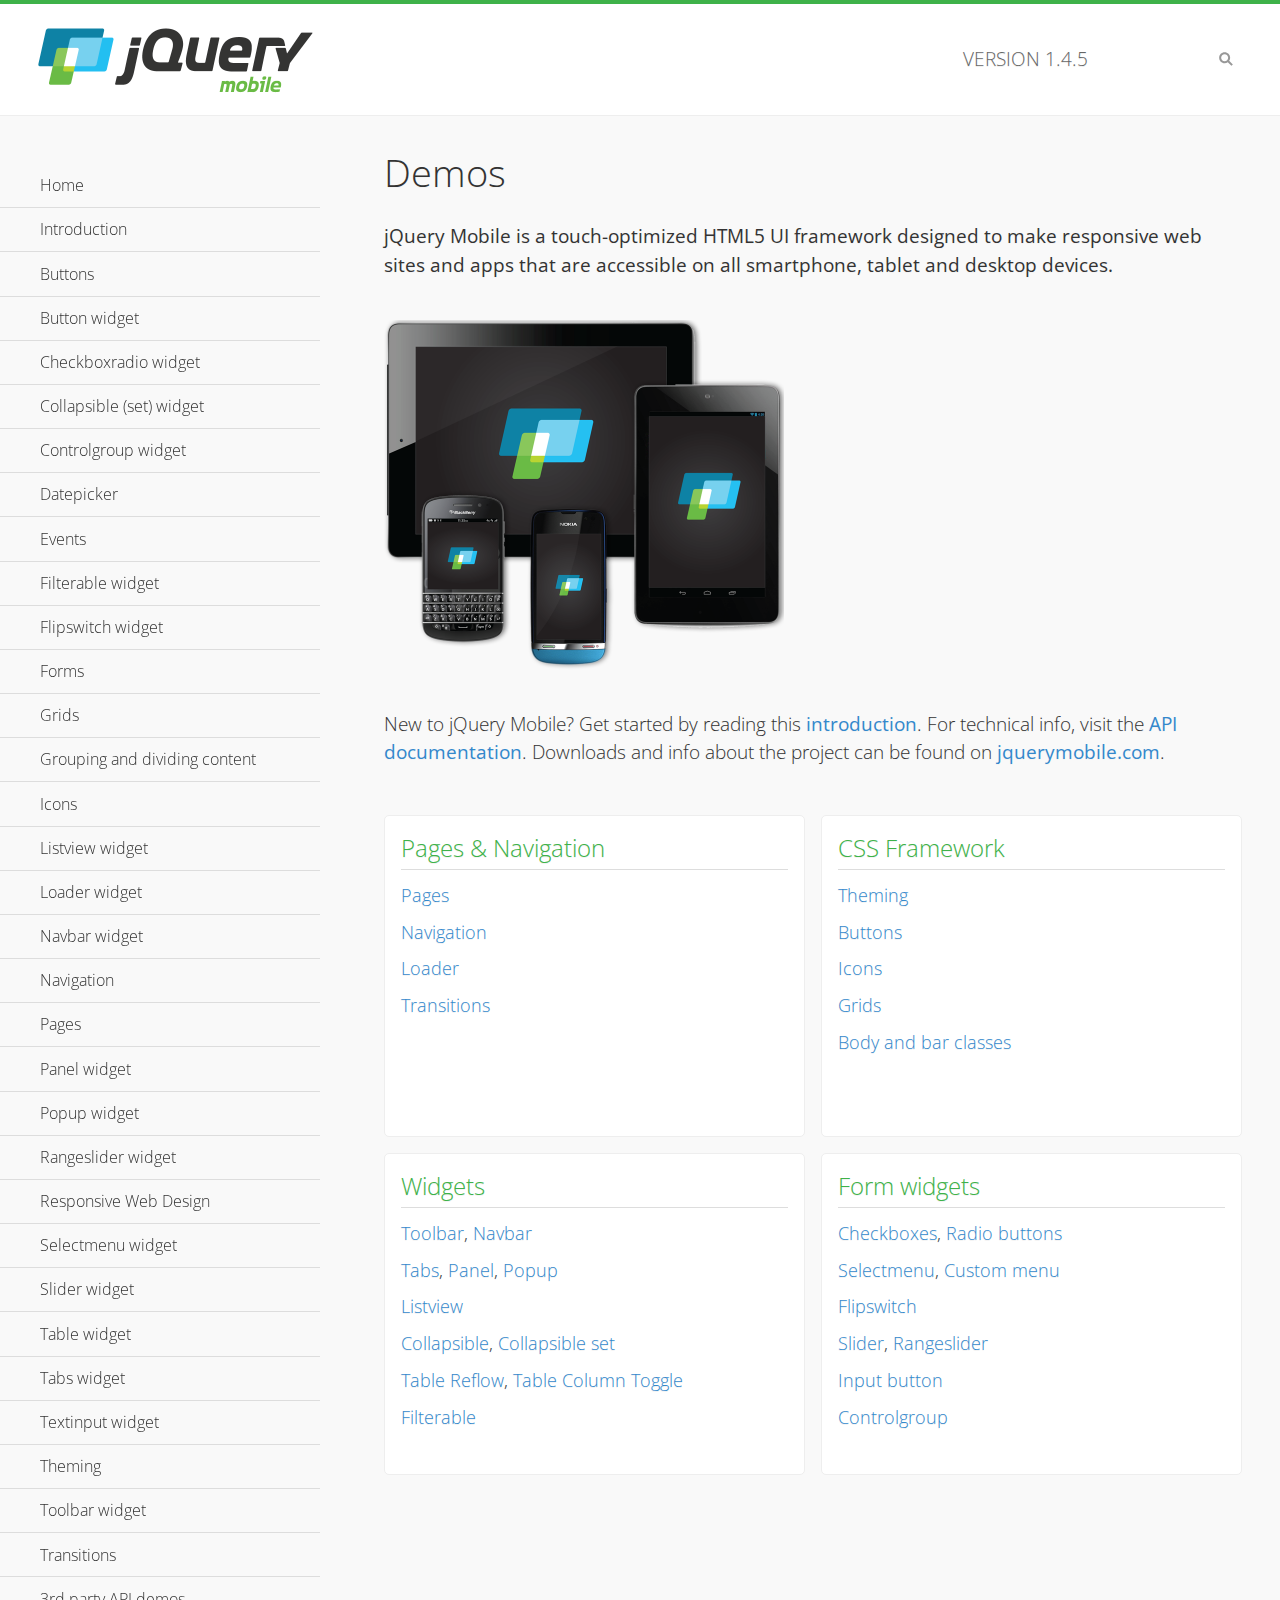
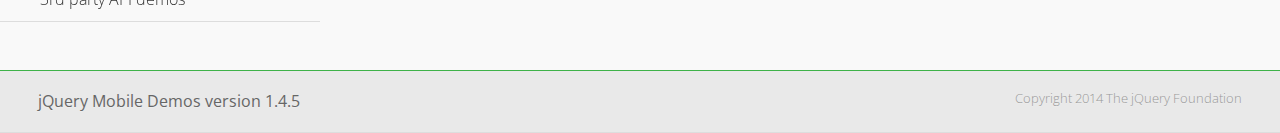
<file: jquery.mobile/demos/index.html>
<!DOCTYPE html>
<html>
<head>
	<meta charset="utf-8">
	<meta name="viewport" content="width=device-width, initial-scale=1">
	<title>jQuery Mobile Demos</title>
	<link rel="shortcut icon" href="favicon.ico">
	<link rel="stylesheet" href="css/themes/default/jquery.mobile-1.4.5.min.css">
	<link rel="stylesheet" href="_assets/css/jqm-demos.css">
    <link rel="stylesheet" href="http://fonts.googleapis.com/css?family=Open+Sans:300,400,700">
	<script src="js/jquery.js"></script>
	<script src="_assets/js/index.js"></script>
	<script src="js/jquery.mobile-1.4.5.min.js"></script>
</head>
<body>
<div data-role="page" class="jqm-demos jqm-home">

	<div data-role="header" class="jqm-header">
		<h2><img src="_assets/img/jquery-logo.png" alt="jQuery Mobile"></h2>
		<p>Version <span class="jqm-version"></span></p>
		<a href="#" class="jqm-navmenu-link ui-btn ui-btn-icon-notext ui-corner-all ui-icon-bars ui-nodisc-icon ui-alt-icon ui-btn-left">Menu</a>
		<a href="#" class="jqm-search-link ui-btn ui-btn-icon-notext ui-corner-all ui-icon-search ui-nodisc-icon ui-alt-icon ui-btn-right">Search</a>
	</div><!-- /header -->

	<div role="main" class="ui-content jqm-content">

		<h1>Demos</h1>

		<p><strong>jQuery Mobile is a touch-optimized HTML5 UI framework designed to make responsive web sites and apps that are accessible on all smartphone, tablet and desktop devices.</strong></p>

		<img src="_assets/img/devices.png">

		<p>New to jQuery Mobile? Get started by reading this <a href="intro/" data-ajax="false">introduction</a>. For technical info, visit the <a href="http://api.jquerymobile.com" title="jQuery Mobile API documentation" target="_blank">API documentation</a>. Downloads and info about the project can be found on <a href="http://jquerymobile.com" title="jQuery Mobile web site" target="_blank">jquerymobile.com</a>.</p>

        <div class="ui-grid-a ui-responsive">
        	<div class="ui-block-a">
        		<div class="jqm-block-content">
        			<h3>Pages &amp; Navigation</h3>

        			<p><a href="pages/" data-ajax="false">Pages</a></p>
        			<p><a href="navigation/" data-ajax="false">Navigation</a></p>
        			<p><a href="loader/" data-ajax="false">Loader</a></p>
        			<p><a href="transitions/" data-ajax="false">Transitions</a></p>
        		</div>
        	</div>
        	<div class="ui-block-b">
        		<div class="jqm-block-content">
        			<h3>CSS Framework</h3>

        			<p><a href="theme-default/" data-ajax="false">Theming</a></p>
        			<p><a href="button-markup/" data-ajax="false">Buttons</a></p>
        			<p><a href="icons/" data-ajax="false">Icons</a></p>
        			<p><a href="grids/" data-ajax="false">Grids</a></p>
        			<p><a href="../body-bar-classes/" data-ajax="false">Body and bar classes</a></p>
        		</div>
        	</div>        	
        	<div class="ui-block-a">
        		<div class="jqm-block-content">
        			<h3>Widgets</h3>

        			<p><a href="toolbar/" data-ajax="false">Toolbar</a>, <a href="navbar/" data-ajax="false">Navbar</a></p>
        			<p><a href="tabs/" data-ajax="false">Tabs</a>, <a href="panel/" data-ajax="false">Panel</a>, <a href="popup/" data-ajax="false">Popup</a></p>
        			<p><a href="listview/" data-ajax="false">Listview</a></p>
        			<p><a href="collapsible/" data-ajax="false">Collapsible</a>, <a href="collapsibleset/" data-ajax="false">Collapsible set</a></p>
        			<p><a href="table-reflow/" data-ajax="false">Table Reflow</a>, <a href="table-column-toggle/" data-ajax="false">Table Column Toggle</a></p>
        			<p><a href="filterable/" data-ajax="false">Filterable</a></p>
        		</div>
        	</div>
        	<div class="ui-block-b">
        		<div class="jqm-block-content">
        			<h3>Form widgets</h3>

        			<p><a href="checkboxradio-checkbox/" data-ajax="false">Checkboxes</a>, <a href="checkboxradio-radio/" data-ajax="false">Radio buttons</a></p>
        			<p><a href="selectmenu/" data-ajax="false">Selectmenu</a>, <a href="selectmenu-custom/" data-ajax="false">Custom menu</a></p>
        			<p><a href="flipswitch/" data-ajax="false">Flipswitch</a></p>
        			<p><a href="slider/" data-ajax="false">Slider</a>, <a href="rangeslider/" data-ajax="false">Rangeslider</a></p>
        			<p><a href="button/" data-ajax="false">Input button</a></p>
        			<p><a href="controlgroup/" data-ajax="false">Controlgroup</a></p>
        		</div>
        	</div>
        </div>

	</div><!-- /content -->
	    <div data-role="panel" class="jqm-navmenu-panel" data-position="left" data-display="overlay" data-theme="a">
	    	<ul class="jqm-list ui-alt-icon ui-nodisc-icon">
<li data-filtertext="demos homepage" data-icon="home"><a href=".././">Home</a></li>
<li data-filtertext="introduction overview getting started"><a href="../intro/" data-ajax="false">Introduction</a></li>
<li data-filtertext="buttons button markup buttonmarkup method anchor link button element"><a href="../button-markup/" data-ajax="false">Buttons</a></li>
<li data-filtertext="form button widget input button submit reset"><a href="../button/" data-ajax="false">Button widget</a></li>
<li data-role="collapsible" data-enhanced="true" data-collapsed-icon="carat-d" data-expanded-icon="carat-u" data-iconpos="right" data-inset="false" class="ui-collapsible ui-collapsible-themed-content ui-collapsible-collapsed">
	<h3 class="ui-collapsible-heading ui-collapsible-heading-collapsed">
		<a href="#" class="ui-collapsible-heading-toggle ui-btn ui-btn-icon-right ui-btn-inherit ui-icon-carat-d">
		    Checkboxradio widget<span class="ui-collapsible-heading-status"> click to expand contents</span>
		</a>
	</h3>
	<div class="ui-collapsible-content ui-body-inherit ui-collapsible-content-collapsed" aria-hidden="true">
		<ul>
			<li data-filtertext="form checkboxradio widget checkbox input checkboxes controlgroups"><a href="../checkboxradio-checkbox/" data-ajax="false">Checkboxes</a></li>
			<li data-filtertext="form checkboxradio widget radio input radio buttons controlgroups"><a href="../checkboxradio-radio/" data-ajax="false">Radio buttons</a></li>
		</ul>
	</div>
</li>
<li data-role="collapsible" data-enhanced="true" data-collapsed-icon="carat-d" data-expanded-icon="carat-u" data-iconpos="right" data-inset="false" class="ui-collapsible ui-collapsible-themed-content ui-collapsible-collapsed">
	<h3 class="ui-collapsible-heading ui-collapsible-heading-collapsed">
		<a href="#" class="ui-collapsible-heading-toggle ui-btn ui-btn-icon-right ui-btn-inherit ui-icon-carat-d">
			Collapsible (set) widget<span class="ui-collapsible-heading-status"> click to expand contents</span>
		</a>
	</h3>
	<div class="ui-collapsible-content ui-body-inherit ui-collapsible-content-collapsed" aria-hidden="true">
		<ul>
			<li data-filtertext="collapsibles content formatting"><a href="../collapsible/" data-ajax="false">Collapsible</a></li>
			<li data-filtertext="dynamic collapsible set accordion append expand"><a href="../collapsible-dynamic/" data-ajax="false">Dynamic collapsibles</a></li>
			<li data-filtertext="accordions collapsible set widget content formatting grouped collapsibles"><a href="../collapsibleset/" data-ajax="false">Collapsible set</a></li>
		</ul>
	</div>
</li>
<li data-role="collapsible" data-enhanced="true" data-collapsed-icon="carat-d" data-expanded-icon="carat-u" data-iconpos="right" data-inset="false" class="ui-collapsible ui-collapsible-themed-content ui-collapsible-collapsed">
	<h3 class="ui-collapsible-heading ui-collapsible-heading-collapsed">
		<a href="#" class="ui-collapsible-heading-toggle ui-btn ui-btn-icon-right ui-btn-inherit ui-icon-carat-d">
			Controlgroup widget<span class="ui-collapsible-heading-status"> click to expand contents</span>
		</a>
	</h3>
	<div class="ui-collapsible-content ui-body-inherit ui-collapsible-content-collapsed" aria-hidden="true">
		<ul>
			<li data-filtertext="controlgroups selectmenu checkboxradio input grouped buttons horizontal vertical"><a href="../controlgroup/" data-ajax="false">Controlgroup</a></li>
			<li data-filtertext="dynamic controlgroup dynamically add buttons"><a href="../controlgroup-dynamic/" data-ajax="false">Dynamic controlgroups</a></li>
		</ul>
	</div>
</li>
<li data-filtertext="form datepicker widget date input"><a href="../datepicker/" data-ajax="false">Datepicker</a></li>
<li data-role="collapsible" data-enhanced="true" data-collapsed-icon="carat-d" data-expanded-icon="carat-u" data-iconpos="right" data-inset="false" class="ui-collapsible ui-collapsible-themed-content ui-collapsible-collapsed">
	<h3 class="ui-collapsible-heading ui-collapsible-heading-collapsed">
		<a href="#" class="ui-collapsible-heading-toggle ui-btn ui-btn-icon-right ui-btn-inherit ui-icon-carat-d">
			Events<span class="ui-collapsible-heading-status"> click to expand contents</span>
		</a>
	</h3>
	<div class="ui-collapsible-content ui-body-inherit ui-collapsible-content-collapsed" aria-hidden="true">
		<ul>
			<li data-filtertext="swipe to delete list items listviews swipe events"><a href="../swipe-list/" data-ajax="false">Swipe list items</a></li>
			<li data-filtertext="swipe to navigate swipe page navigation swipe events"><a href="../swipe-page/" data-ajax="false">Swipe page navigation</a></li>
		</ul>
	</div>
</li>
<li data-filtertext="filterable filter elements sorting searching listview table"><a href="../filterable/" data-ajax="false">Filterable widget</a></li>
<li data-filtertext="form flipswitch widget flip toggle switch binary select checkbox input"><a href="../flipswitch/" data-ajax="false">Flipswitch widget</a></li>
<li data-role="collapsible" data-enhanced="true" data-collapsed-icon="carat-d" data-expanded-icon="carat-u" data-iconpos="right" data-inset="false" class="ui-collapsible ui-collapsible-themed-content ui-collapsible-collapsed">
	<h3 class="ui-collapsible-heading ui-collapsible-heading-collapsed">
		<a href="#" class="ui-collapsible-heading-toggle ui-btn ui-btn-icon-right ui-btn-inherit ui-icon-carat-d">
			Forms<span class="ui-collapsible-heading-status"> click to expand contents</span>
		</a>
	</h3>
	<div class="ui-collapsible-content ui-body-inherit ui-collapsible-content-collapsed" aria-hidden="true">
		<ul>
			<li data-filtertext="forms text checkbox radio range button submit reset inputs selects textarea slider flipswitch label form elements"><a href="../forms/" data-ajax="false">Forms</a></li>
			<li data-filtertext="form hide labels hidden accessible ui-hidden-accessible forms"><a href="../forms-label-hidden-accessible/" data-ajax="false">Hide labels</a></li>
			<li data-filtertext="form field containers fieldcontain ui-field-contain forms"><a href="../forms-field-contain/" data-ajax="false">Field containers</a></li>
			<li data-filtertext="forms disabled form elements"><a href="../forms-disabled/" data-ajax="false">Forms disabled</a></li>
			<li data-filtertext="forms gallery examples overview forms text checkbox radio range button submit reset inputs selects textarea slider flipswitch label form elements"><a href="../forms-gallery/" data-ajax="false">Forms gallery</a></li>
		</ul>
	</div>
</li>
<li data-role="collapsible" data-enhanced="true" data-collapsed-icon="carat-d" data-expanded-icon="carat-u" data-iconpos="right" data-inset="false" class="ui-collapsible ui-collapsible-themed-content ui-collapsible-collapsed">
	<h3 class="ui-collapsible-heading ui-collapsible-heading-collapsed">
		<a href="#" class="ui-collapsible-heading-toggle ui-btn ui-btn-icon-right ui-btn-inherit ui-icon-carat-d">
			Grids<span class="ui-collapsible-heading-status"> click to expand contents</span>
		</a>
	</h3>
	<div class="ui-collapsible-content ui-body-inherit ui-collapsible-content-collapsed" aria-hidden="true">
		<ul>
			<li data-filtertext="grids columns blocks content formatting rwd responsive css framework"><a href="../grids/" data-ajax="false">Grids</a></li>
			<li data-filtertext="buttons in grids css framework"><a href="../grids-buttons/" data-ajax="false">Buttons in grids</a></li>
			<li data-filtertext="custom responsive grids rwd css framework"><a href="../grids-custom-responsive/" data-ajax="false">Custom responsive grids</a></li>
		</ul>
	</div>
</li>
<li data-filtertext="blocks content formatting sections heading"><a href="../body-bar-classes/" data-ajax="false">Grouping and dividing content</a></li>
<li data-role="collapsible" data-enhanced="true" data-collapsed-icon="carat-d" data-expanded-icon="carat-u" data-iconpos="right" data-inset="false" class="ui-collapsible ui-collapsible-themed-content ui-collapsible-collapsed">
	<h3 class="ui-collapsible-heading ui-collapsible-heading-collapsed">
		<a href="#" class="ui-collapsible-heading-toggle ui-btn ui-btn-icon-right ui-btn-inherit ui-icon-carat-d">
			Icons<span class="ui-collapsible-heading-status"> click to expand contents</span>
		</a>
	</h3>
	<div class="ui-collapsible-content ui-body-inherit ui-collapsible-content-collapsed" aria-hidden="true">
		<ul>
			<li data-filtertext="button icons svg disc alt custom icon position"><a href="../icons/" data-ajax="false">Icons</a></li>
			<li data-filtertext=""><a href="../icons-grunticon/" data-ajax="false">Grunticon loader</a></li>
		</ul>
	</div>
</li>
<li data-role="collapsible" data-enhanced="true" data-collapsed-icon="carat-d" data-expanded-icon="carat-u" data-iconpos="right" data-inset="false" class="ui-collapsible ui-collapsible-themed-content ui-collapsible-collapsed">
	<h3 class="ui-collapsible-heading ui-collapsible-heading-collapsed">
		<a href="#" class="ui-collapsible-heading-toggle ui-btn ui-btn-icon-right ui-btn-inherit ui-icon-carat-d">
			Listview widget<span class="ui-collapsible-heading-status"> click to expand contents</span>
		</a>
	</h3>
	<div class="ui-collapsible-content ui-body-inherit ui-collapsible-content-collapsed" aria-hidden="true">
		<ul>
			<li data-filtertext="listview widget thumbnails icons nested split button collapsible ul ol"><a href="../listview/" data-ajax="false">Listview</a></li>
			<li data-filtertext="autocomplete filterable reveal listview filtertextbeforefilter placeholder"><a href="../listview-autocomplete/" data-ajax="false">Listview autocomplete</a></li>
			<li data-filtertext="autocomplete filterable reveal listview remote data filtertextbeforefilter placeholder"><a href="../listview-autocomplete-remote/" data-ajax="false">Listview autocomplete remote data</a></li>
			<li data-filtertext="autodividers anchor jump scroll linkbars listview lists ul ol"><a href="../listview-autodividers-linkbar/" data-ajax="false">Listview autodividers linkbar</a></li>
			<li data-filtertext="listview autodividers selector autodividersselector lists ul ol"><a href="../listview-autodividers-selector/" data-ajax="false">Listview autodividers selector</a></li>
			<li data-filtertext="listview nested list items"><a href="../listview-nested-lists/" data-ajax="false">Nested Listviews</a></li>
			<li data-filtertext="listview collapsible list items flat"><a href="../listview-collapsible-item-flat/" data-ajax="false">Listview collapsible list items (flat)</a></li>
			<li data-filtertext="listview collapsible list indented"><a href="../listview-collapsible-item-indented/" data-ajax="false">Listview collapsible list items (indented)</a></li>
			<li data-filtertext="grid listview responsive grids responsive listviews lists ul"><a href="../listview-grid/" data-ajax="false">Listview responsive grid</a></li>
		</ul>
	</div>
</li>
<li data-filtertext="loader widget page loading navigation overlay spinner"><a href="../loader/" data-ajax="false">Loader widget</a></li>
<li data-filtertext="navbar widget navmenu toolbars header footer"><a href="../navbar/" data-ajax="false">Navbar widget</a></li>
<li data-role="collapsible" data-enhanced="true" data-collapsed-icon="carat-d" data-expanded-icon="carat-u" data-iconpos="right" data-inset="false" class="ui-collapsible ui-collapsible-themed-content ui-collapsible-collapsed">
	<h3 class="ui-collapsible-heading ui-collapsible-heading-collapsed">
		<a href="#" class="ui-collapsible-heading-toggle ui-btn ui-btn-icon-right ui-btn-inherit ui-icon-carat-d">
			Navigation<span class="ui-collapsible-heading-status"> click to expand contents</span>
		</a>
	</h3>
	<div class="ui-collapsible-content ui-body-inherit ui-collapsible-content-collapsed" aria-hidden="true">
		<ul>
			<li data-filtertext="ajax navigation navigate widget history event method"><a href="../navigation/" data-ajax="false">Navigation</a></li>
			<li data-filtertext="linking pages page links navigation ajax prefetch cache"><a href="../navigation-linking-pages/" data-ajax="false">Linking pages</a></li>
			<!-- <li data-filtertext="php redirect server redirection server-side navigation"><a href="../navigation-php-redirect/" data-ajax="false">PHP redirect demo</a></li>-->
			<li data-filtertext="navigation redirection hash query"><a href="../navigation-hash-processing/" data-ajax="false">Hash processing demo</a></li>
			<li data-filtertext="navigation redirection hash query"><a href="../page-events/" data-ajax="false">Page Navigation Events</a></li>
		</ul>
	</div>
</li>
<li data-role="collapsible" data-enhanced="true" data-collapsed-icon="carat-d" data-expanded-icon="carat-u" data-iconpos="right" data-inset="false" class="ui-collapsible ui-collapsible-themed-content ui-collapsible-collapsed">
	<h3 class="ui-collapsible-heading ui-collapsible-heading-collapsed">
		<a href="#" class="ui-collapsible-heading-toggle ui-btn ui-btn-icon-right ui-btn-inherit ui-icon-carat-d">
			Pages<span class="ui-collapsible-heading-status"> click to expand contents</span>
		</a>
	</h3>
	<div class="ui-collapsible-content ui-body-inherit ui-collapsible-content-collapsed" aria-hidden="true">
		<ul>
			<li data-filtertext="pages page widget ajax navigation"><a href="../pages/" data-ajax="false">Pages</a></li>
			<li data-filtertext="single page"><a href="../pages-single-page/" data-ajax="false">Single page</a></li>
			<li data-filtertext="multipage multi-page page"><a href="../pages-multi-page/" data-ajax="false">Multi-page template</a></li>
			<li data-filtertext="dialog page widget modal popup"><a href="../pages-dialog/" data-ajax="false">Dialog page</a></li>
		</ul>
	</div>
</li>
<li data-role="collapsible" data-enhanced="true" data-collapsed-icon="carat-d" data-expanded-icon="carat-u" data-iconpos="right" data-inset="false" class="ui-collapsible ui-collapsible-themed-content ui-collapsible-collapsed">
	<h3 class="ui-collapsible-heading ui-collapsible-heading-collapsed">
		<a href="#" class="ui-collapsible-heading-toggle ui-btn ui-btn-icon-right ui-btn-inherit ui-icon-carat-d">
			Panel widget<span class="ui-collapsible-heading-status"> click to expand contents</span>
		</a>
	</h3>
	<div class="ui-collapsible-content ui-body-inherit ui-collapsible-content-collapsed" aria-hidden="true">
		<ul>
			<li data-filtertext="panel widget sliding panels reveal push overlay responsive"><a href="../panel/" data-ajax="false">Panel</a></li>
			<li data-filtertext=""><a href="../panel-external/" data-ajax="false">External panels</a></li>
			<li data-filtertext="panel "><a href="../panel-fixed/" data-ajax="false">Fixed panels</a></li>
			<li data-filtertext="panel slide panels sliding panels shadow rwd responsive breakpoint"><a href="../panel-responsive/" data-ajax="false">Panels responsive</a></li>
			<li data-filtertext="panel custom style custom panel width reveal shadow listview panel styling page background wrapper"><a href="../panel-styling/" data-ajax="false">Custom panel style</a></li>
			<li data-filtertext="panel open on swipe"><a href="../panel-swipe-open/" data-ajax="false">Panel open on swipe</a></li>
			<li data-filtertext="panels outside page internal external toolbars"><a href="../panel-external-internal/" data-ajax="false">Panel external and internal</a></li>
		</ul>
	</div>
</li>
<li data-role="collapsible" data-enhanced="true" data-collapsed-icon="carat-d" data-expanded-icon="carat-u" data-iconpos="right" data-inset="false" class="ui-collapsible ui-collapsible-themed-content ui-collapsible-collapsed">
	<h3 class="ui-collapsible-heading ui-collapsible-heading-collapsed">
		<a href="#" class="ui-collapsible-heading-toggle ui-btn ui-btn-icon-right ui-btn-inherit ui-icon-carat-d">
			Popup widget<span class="ui-collapsible-heading-status"> click to expand contents</span>
		</a>
	</h3>
	<div class="ui-collapsible-content ui-body-inherit ui-collapsible-content-collapsed" aria-hidden="true">
		<ul>
			<li data-filtertext="popup widget popups dialog modal transition tooltip lightbox form overlay screen flip pop fade transition"><a href="../popup/" data-ajax="false">Popup</a></li>
			<li data-filtertext="popup alignment position"><a href="../popup-alignment/" data-ajax="false">Popup alignment</a></li>
			<li data-filtertext="popup arrow size popups popover"><a href="../popup-arrow-size/" data-ajax="false">Popup arrow size</a></li>
			<li data-filtertext="dynamic popups popup images lightbox"><a href="../popup-dynamic/" data-ajax="false">Dynamic popups</a></li>
			<li data-filtertext="popups with iframes scaling"><a href="../popup-iframe/" data-ajax="false">Popups with iframes</a></li>
			<li data-filtertext="popup image scaling"><a href="../popup-image-scaling/" data-ajax="false">Popup image scaling</a></li>
			<li data-filtertext="external popup outside multi-page"><a href="../popup-outside-multipage/" data-ajax="false">Popup outside multi-page</a></li>
		</ul>
	</div>
</li>
<li data-filtertext="form rangeslider widget dual sliders dual handle sliders range input"><a href="../rangeslider/" data-ajax="false">Rangeslider widget</a></li>
<li data-filtertext="responsive web design rwd adaptive progressive enhancement PE accessible mobile breakpoints media query media queries"><a href="../rwd/" data-ajax="false">Responsive Web Design</a></li>
<li data-role="collapsible" data-enhanced="true" data-collapsed-icon="carat-d" data-expanded-icon="carat-u" data-iconpos="right" data-inset="false" class="ui-collapsible ui-collapsible-themed-content ui-collapsible-collapsed">
	<h3 class="ui-collapsible-heading ui-collapsible-heading-collapsed">
		<a href="#" class="ui-collapsible-heading-toggle ui-btn ui-btn-icon-right ui-btn-inherit ui-icon-carat-d">
			Selectmenu widget<span class="ui-collapsible-heading-status"> click to expand contents</span>
		</a>
	</h3>
	<div class="ui-collapsible-content ui-body-inherit ui-collapsible-content-collapsed" aria-hidden="true">
		<ul>
			<li data-filtertext="form selectmenu widget select input custom select menu selects"><a href="../selectmenu/" data-ajax="false">Selectmenu</a></li>
			<li data-filtertext="form custom select menu selectmenu widget custom menu option optgroup multiple selects"><a href="../selectmenu-custom/" data-ajax="false">Custom select menu</a></li>
			<li data-filtertext="filterable select filter popup dialog"><a href="../selectmenu-custom-filter/" data-ajax="false">Custom select menu with filter</a></li>
		</ul>
	</div>
</li>
<li data-role="collapsible" data-enhanced="true" data-collapsed-icon="carat-d" data-expanded-icon="carat-u" data-iconpos="right" data-inset="false" class="ui-collapsible ui-collapsible-themed-content ui-collapsible-collapsed">
	<h3 class="ui-collapsible-heading ui-collapsible-heading-collapsed">
		<a href="#" class="ui-collapsible-heading-toggle ui-btn ui-btn-icon-right ui-btn-inherit ui-icon-carat-d">
			Slider widget<span class="ui-collapsible-heading-status"> click to expand contents</span>
		</a>
	</h3>
	<div class="ui-collapsible-content ui-body-inherit ui-collapsible-content-collapsed" aria-hidden="true">
		<ul>
			<li data-filtertext="form slider widget range input single sliders"><a href="../slider/" data-ajax="false">Slider</a></li>
			<li data-filtertext="form slider widget flipswitch slider binary select flip toggle switch"><a href="../slider-flipswitch/" data-ajax="false">Slider flip toggle switch</a></li>
			<li data-filtertext="form slider tooltip handle value input range sliders"><a href="../slider-tooltip/" data-ajax="false">Slider tooltip</a></li>
		</ul>
	</div>
</li>
<li data-role="collapsible" data-enhanced="true" data-collapsed-icon="carat-d" data-expanded-icon="carat-u" data-iconpos="right" data-inset="false" class="ui-collapsible ui-collapsible-themed-content ui-collapsible-collapsed">
	<h3 class="ui-collapsible-heading ui-collapsible-heading-collapsed">
		<a href="#" class="ui-collapsible-heading-toggle ui-btn ui-btn-icon-right ui-btn-inherit ui-icon-carat-d">
			Table widget<span class="ui-collapsible-heading-status"> click to expand contents</span>
		</a>
	</h3>
	<div class="ui-collapsible-content ui-body-inherit ui-collapsible-content-collapsed" aria-hidden="true">
		<ul>
			<li data-filtertext="table widget reflow column toggle th td responsive tables rwd hide show tabular"><a href="../table-column-toggle/" data-ajax="false">Table Column Toggle</a></li>
			<li data-filtertext="table column toggle phone comparison demo"><a href="../table-column-toggle-example/" data-ajax="false">Table Column Toggle demo</a></li>
			<li data-filtertext="responsive tables table column toggle heading groups rwd breakpoint"><a href="../table-column-toggle-heading-groups/" data-ajax="false">Table Column Toggle heading groups</a></li>
			<li data-filtertext="responsive tables table column toggle hide rwd breakpoint customization options"><a href="../table-column-toggle-options/" data-ajax="false">Table Column Toggle options</a></li>
			<li data-filtertext="table reflow th td responsive rwd columns tabular"><a href="../table-reflow/" data-ajax="false">Table Reflow</a></li>
			<li data-filtertext="responsive tables table reflow heading groups rwd breakpoint"><a href="../table-reflow-heading-groups/" data-ajax="false">Table Reflow heading groups</a></li>
			<li data-filtertext="responsive tables table reflow stripes strokes table style"><a href="../table-reflow-stripes-strokes/" data-ajax="false">Table Reflow stripes and strokes</a></li>
			<li data-filtertext="responsive tables table reflow stack custom styles"><a href="../table-reflow-styling/" data-ajax="false">Table Reflow custom styles</a></li>
		</ul>
	</div>
</li>
<li data-filtertext="ui tabs widget"><a href="../tabs/" data-ajax="false">Tabs widget</a></li>
<li data-filtertext="form textinput widget text input textarea number date time tel email file color password"><a href="../textinput/" data-ajax="false">Textinput widget</a></li>
<li data-role="collapsible" data-enhanced="true" data-collapsed-icon="carat-d" data-expanded-icon="carat-u" data-iconpos="right" data-inset="false" class="ui-collapsible ui-collapsible-themed-content ui-collapsible-collapsed">
	<h3 class="ui-collapsible-heading ui-collapsible-heading-collapsed">
		<a href="#" class="ui-collapsible-heading-toggle ui-btn ui-btn-icon-right ui-btn-inherit ui-icon-carat-d">
			Theming<span class="ui-collapsible-heading-status"> click to expand contents</span>
		</a>
	</h3>
	<div class="ui-collapsible-content ui-body-inherit ui-collapsible-content-collapsed" aria-hidden="true">
		<ul>
			<li data-filtertext="default theme swatches theming style css"><a href="../theme-default/" data-ajax="false">Default theme</a></li>
			<li data-filtertext="classic theme old theme swatches theming style css"><a href="../theme-classic/" data-ajax="false">Classic theme</a></li>
		</ul>
	</div>
</li>
<li data-role="collapsible" data-enhanced="true" data-collapsed-icon="carat-d" data-expanded-icon="carat-u" data-iconpos="right" data-inset="false" class="ui-collapsible ui-collapsible-themed-content ui-collapsible-collapsed">
	<h3 class="ui-collapsible-heading ui-collapsible-heading-collapsed">
		<a href="#" class="ui-collapsible-heading-toggle ui-btn ui-btn-icon-right ui-btn-inherit ui-icon-carat-d">
			Toolbar widget<span class="ui-collapsible-heading-status"> click to expand contents</span>
		</a>
	</h3>
	<div class="ui-collapsible-content ui-body-inherit ui-collapsible-content-collapsed" aria-hidden="true">
		<ul>
			<li data-filtertext="toolbar widget header footer toolbars fixed fullscreen external sections"><a href="../toolbar/" data-ajax="false">Toolbar</a></li>
			<li data-filtertext="dynamic toolbars dynamically add toolbar header footer"><a href="../toolbar-dynamic/" data-ajax="false">Dynamic toolbars</a></li>
			<li data-filtertext="external toolbars header footer"><a href="../toolbar-external/" data-ajax="false">External toolbars</a></li>
			<li data-filtertext="fixed toolbars header footer"><a href="../toolbar-fixed/" data-ajax="false">Fixed toolbars</a></li>
			<li data-filtertext="fixed fullscreen toolbars header footer"><a href="../toolbar-fixed-fullscreen/" data-ajax="false">Fullscreen toolbars</a></li>
			<li data-filtertext="external fixed toolbars header footer"><a href="../toolbar-fixed-external/" data-ajax="false">Fixed external toolbars</a></li>
			<li data-filtertext="external persistent toolbars header footer navbar navmenu"><a href="../toolbar-fixed-persistent/" data-ajax="false">Persistent toolbars</a></li>
			<li data-filtertext="external ajax optimized toolbars persistent toolbars header footer navbar"><a href="../toolbar-fixed-persistent-optimized/" data-ajax="false">Ajax optimized toolbars</a></li>
			<li data-filtertext="form in toolbars header footer"><a href="../toolbar-fixed-forms/" data-ajax="false">Form in toolbar</a></li>
		</ul>
	</div>
</li>
<li data-filtertext="page transitions animated pages popup navigation flip slide fade pop"><a href="../transitions/" data-ajax="false">Transitions</a></li>
<li data-role="collapsible" data-enhanced="true" data-collapsed-icon="carat-d" data-expanded-icon="carat-u" data-iconpos="right" data-inset="false" class="ui-collapsible ui-collapsible-themed-content ui-collapsible-collapsed">
	<h3 class="ui-collapsible-heading ui-collapsible-heading-collapsed">
		<a href="#" class="ui-collapsible-heading-toggle ui-btn ui-btn-icon-right ui-btn-inherit ui-icon-carat-d">
			3rd party API demos<span class="ui-collapsible-heading-status"> click to expand contents</span>
		</a>
	</h3>
	<div class="ui-collapsible-content ui-body-inherit ui-collapsible-content-collapsed" aria-hidden="true">
		<ul>
			<li data-filtertext="backbone requirejs navigation router"><a href="../backbone-requirejs/" data-ajax="false">Backbone RequireJS</a></li>
			<li data-filtertext="google maps geolocation demo"><a href="../map-geolocation/" data-ajax="false">Google Maps geolocation</a></li>
			<li data-filtertext="google maps hybrid"><a href="../map-list-toggle/" data-ajax="false">Google Maps list toggle</a></li>
		</ul>
	</div>
</li>



		     </ul>
		</div><!-- /panel -->


	<div data-role="footer" data-position="fixed" data-tap-toggle="false" class="jqm-footer">
		<p>jQuery Mobile Demos version <span class="jqm-version"></span></p>
		<p>Copyright 2014 The jQuery Foundation</p>
	</div><!-- /footer -->
	<!-- TODO: This should become an external panel so we can add input to markup (unique ID) -->
    <div data-role="panel" class="jqm-search-panel" data-position="right" data-display="overlay" data-theme="a">
		<div class="jqm-search">
			<ul class="jqm-list" data-filter-placeholder="Search demos..." data-filter-reveal="true">
<li data-filtertext="demos homepage" data-icon="home"><a href=".././">Home</a></li>
<li data-filtertext="introduction overview getting started"><a href="../intro/" data-ajax="false">Introduction</a></li>
<li data-filtertext="buttons button markup buttonmarkup method anchor link button element"><a href="../button-markup/" data-ajax="false">Buttons</a></li>
<li data-filtertext="form button widget input button submit reset"><a href="../button/" data-ajax="false">Button widget</a></li>
<li data-role="collapsible" data-enhanced="true" data-collapsed-icon="carat-d" data-expanded-icon="carat-u" data-iconpos="right" data-inset="false" class="ui-collapsible ui-collapsible-themed-content ui-collapsible-collapsed">
	<h3 class="ui-collapsible-heading ui-collapsible-heading-collapsed">
		<a href="#" class="ui-collapsible-heading-toggle ui-btn ui-btn-icon-right ui-btn-inherit ui-icon-carat-d">
		    Checkboxradio widget<span class="ui-collapsible-heading-status"> click to expand contents</span>
		</a>
	</h3>
	<div class="ui-collapsible-content ui-body-inherit ui-collapsible-content-collapsed" aria-hidden="true">
		<ul>
			<li data-filtertext="form checkboxradio widget checkbox input checkboxes controlgroups"><a href="../checkboxradio-checkbox/" data-ajax="false">Checkboxes</a></li>
			<li data-filtertext="form checkboxradio widget radio input radio buttons controlgroups"><a href="../checkboxradio-radio/" data-ajax="false">Radio buttons</a></li>
		</ul>
	</div>
</li>
<li data-role="collapsible" data-enhanced="true" data-collapsed-icon="carat-d" data-expanded-icon="carat-u" data-iconpos="right" data-inset="false" class="ui-collapsible ui-collapsible-themed-content ui-collapsible-collapsed">
	<h3 class="ui-collapsible-heading ui-collapsible-heading-collapsed">
		<a href="#" class="ui-collapsible-heading-toggle ui-btn ui-btn-icon-right ui-btn-inherit ui-icon-carat-d">
			Collapsible (set) widget<span class="ui-collapsible-heading-status"> click to expand contents</span>
		</a>
	</h3>
	<div class="ui-collapsible-content ui-body-inherit ui-collapsible-content-collapsed" aria-hidden="true">
		<ul>
			<li data-filtertext="collapsibles content formatting"><a href="../collapsible/" data-ajax="false">Collapsible</a></li>
			<li data-filtertext="dynamic collapsible set accordion append expand"><a href="../collapsible-dynamic/" data-ajax="false">Dynamic collapsibles</a></li>
			<li data-filtertext="accordions collapsible set widget content formatting grouped collapsibles"><a href="../collapsibleset/" data-ajax="false">Collapsible set</a></li>
		</ul>
	</div>
</li>
<li data-role="collapsible" data-enhanced="true" data-collapsed-icon="carat-d" data-expanded-icon="carat-u" data-iconpos="right" data-inset="false" class="ui-collapsible ui-collapsible-themed-content ui-collapsible-collapsed">
	<h3 class="ui-collapsible-heading ui-collapsible-heading-collapsed">
		<a href="#" class="ui-collapsible-heading-toggle ui-btn ui-btn-icon-right ui-btn-inherit ui-icon-carat-d">
			Controlgroup widget<span class="ui-collapsible-heading-status"> click to expand contents</span>
		</a>
	</h3>
	<div class="ui-collapsible-content ui-body-inherit ui-collapsible-content-collapsed" aria-hidden="true">
		<ul>
			<li data-filtertext="controlgroups selectmenu checkboxradio input grouped buttons horizontal vertical"><a href="../controlgroup/" data-ajax="false">Controlgroup</a></li>
			<li data-filtertext="dynamic controlgroup dynamically add buttons"><a href="../controlgroup-dynamic/" data-ajax="false">Dynamic controlgroups</a></li>
		</ul>
	</div>
</li>
<li data-filtertext="form datepicker widget date input"><a href="../datepicker/" data-ajax="false">Datepicker</a></li>
<li data-role="collapsible" data-enhanced="true" data-collapsed-icon="carat-d" data-expanded-icon="carat-u" data-iconpos="right" data-inset="false" class="ui-collapsible ui-collapsible-themed-content ui-collapsible-collapsed">
	<h3 class="ui-collapsible-heading ui-collapsible-heading-collapsed">
		<a href="#" class="ui-collapsible-heading-toggle ui-btn ui-btn-icon-right ui-btn-inherit ui-icon-carat-d">
			Events<span class="ui-collapsible-heading-status"> click to expand contents</span>
		</a>
	</h3>
	<div class="ui-collapsible-content ui-body-inherit ui-collapsible-content-collapsed" aria-hidden="true">
		<ul>
			<li data-filtertext="swipe to delete list items listviews swipe events"><a href="../swipe-list/" data-ajax="false">Swipe list items</a></li>
			<li data-filtertext="swipe to navigate swipe page navigation swipe events"><a href="../swipe-page/" data-ajax="false">Swipe page navigation</a></li>
		</ul>
	</div>
</li>
<li data-filtertext="filterable filter elements sorting searching listview table"><a href="../filterable/" data-ajax="false">Filterable widget</a></li>
<li data-filtertext="form flipswitch widget flip toggle switch binary select checkbox input"><a href="../flipswitch/" data-ajax="false">Flipswitch widget</a></li>
<li data-role="collapsible" data-enhanced="true" data-collapsed-icon="carat-d" data-expanded-icon="carat-u" data-iconpos="right" data-inset="false" class="ui-collapsible ui-collapsible-themed-content ui-collapsible-collapsed">
	<h3 class="ui-collapsible-heading ui-collapsible-heading-collapsed">
		<a href="#" class="ui-collapsible-heading-toggle ui-btn ui-btn-icon-right ui-btn-inherit ui-icon-carat-d">
			Forms<span class="ui-collapsible-heading-status"> click to expand contents</span>
		</a>
	</h3>
	<div class="ui-collapsible-content ui-body-inherit ui-collapsible-content-collapsed" aria-hidden="true">
		<ul>
			<li data-filtertext="forms text checkbox radio range button submit reset inputs selects textarea slider flipswitch label form elements"><a href="../forms/" data-ajax="false">Forms</a></li>
			<li data-filtertext="form hide labels hidden accessible ui-hidden-accessible forms"><a href="../forms-label-hidden-accessible/" data-ajax="false">Hide labels</a></li>
			<li data-filtertext="form field containers fieldcontain ui-field-contain forms"><a href="../forms-field-contain/" data-ajax="false">Field containers</a></li>
			<li data-filtertext="forms disabled form elements"><a href="../forms-disabled/" data-ajax="false">Forms disabled</a></li>
			<li data-filtertext="forms gallery examples overview forms text checkbox radio range button submit reset inputs selects textarea slider flipswitch label form elements"><a href="../forms-gallery/" data-ajax="false">Forms gallery</a></li>
		</ul>
	</div>
</li>
<li data-role="collapsible" data-enhanced="true" data-collapsed-icon="carat-d" data-expanded-icon="carat-u" data-iconpos="right" data-inset="false" class="ui-collapsible ui-collapsible-themed-content ui-collapsible-collapsed">
	<h3 class="ui-collapsible-heading ui-collapsible-heading-collapsed">
		<a href="#" class="ui-collapsible-heading-toggle ui-btn ui-btn-icon-right ui-btn-inherit ui-icon-carat-d">
			Grids<span class="ui-collapsible-heading-status"> click to expand contents</span>
		</a>
	</h3>
	<div class="ui-collapsible-content ui-body-inherit ui-collapsible-content-collapsed" aria-hidden="true">
		<ul>
			<li data-filtertext="grids columns blocks content formatting rwd responsive css framework"><a href="../grids/" data-ajax="false">Grids</a></li>
			<li data-filtertext="buttons in grids css framework"><a href="../grids-buttons/" data-ajax="false">Buttons in grids</a></li>
			<li data-filtertext="custom responsive grids rwd css framework"><a href="../grids-custom-responsive/" data-ajax="false">Custom responsive grids</a></li>
		</ul>
	</div>
</li>
<li data-filtertext="blocks content formatting sections heading"><a href="../body-bar-classes/" data-ajax="false">Grouping and dividing content</a></li>
<li data-role="collapsible" data-enhanced="true" data-collapsed-icon="carat-d" data-expanded-icon="carat-u" data-iconpos="right" data-inset="false" class="ui-collapsible ui-collapsible-themed-content ui-collapsible-collapsed">
	<h3 class="ui-collapsible-heading ui-collapsible-heading-collapsed">
		<a href="#" class="ui-collapsible-heading-toggle ui-btn ui-btn-icon-right ui-btn-inherit ui-icon-carat-d">
			Icons<span class="ui-collapsible-heading-status"> click to expand contents</span>
		</a>
	</h3>
	<div class="ui-collapsible-content ui-body-inherit ui-collapsible-content-collapsed" aria-hidden="true">
		<ul>
			<li data-filtertext="button icons svg disc alt custom icon position"><a href="../icons/" data-ajax="false">Icons</a></li>
			<li data-filtertext=""><a href="../icons-grunticon/" data-ajax="false">Grunticon loader</a></li>
		</ul>
	</div>
</li>
<li data-role="collapsible" data-enhanced="true" data-collapsed-icon="carat-d" data-expanded-icon="carat-u" data-iconpos="right" data-inset="false" class="ui-collapsible ui-collapsible-themed-content ui-collapsible-collapsed">
	<h3 class="ui-collapsible-heading ui-collapsible-heading-collapsed">
		<a href="#" class="ui-collapsible-heading-toggle ui-btn ui-btn-icon-right ui-btn-inherit ui-icon-carat-d">
			Listview widget<span class="ui-collapsible-heading-status"> click to expand contents</span>
		</a>
	</h3>
	<div class="ui-collapsible-content ui-body-inherit ui-collapsible-content-collapsed" aria-hidden="true">
		<ul>
			<li data-filtertext="listview widget thumbnails icons nested split button collapsible ul ol"><a href="../listview/" data-ajax="false">Listview</a></li>
			<li data-filtertext="autocomplete filterable reveal listview filtertextbeforefilter placeholder"><a href="../listview-autocomplete/" data-ajax="false">Listview autocomplete</a></li>
			<li data-filtertext="autocomplete filterable reveal listview remote data filtertextbeforefilter placeholder"><a href="../listview-autocomplete-remote/" data-ajax="false">Listview autocomplete remote data</a></li>
			<li data-filtertext="autodividers anchor jump scroll linkbars listview lists ul ol"><a href="../listview-autodividers-linkbar/" data-ajax="false">Listview autodividers linkbar</a></li>
			<li data-filtertext="listview autodividers selector autodividersselector lists ul ol"><a href="../listview-autodividers-selector/" data-ajax="false">Listview autodividers selector</a></li>
			<li data-filtertext="listview nested list items"><a href="../listview-nested-lists/" data-ajax="false">Nested Listviews</a></li>
			<li data-filtertext="listview collapsible list items flat"><a href="../listview-collapsible-item-flat/" data-ajax="false">Listview collapsible list items (flat)</a></li>
			<li data-filtertext="listview collapsible list indented"><a href="../listview-collapsible-item-indented/" data-ajax="false">Listview collapsible list items (indented)</a></li>
			<li data-filtertext="grid listview responsive grids responsive listviews lists ul"><a href="../listview-grid/" data-ajax="false">Listview responsive grid</a></li>
		</ul>
	</div>
</li>
<li data-filtertext="loader widget page loading navigation overlay spinner"><a href="../loader/" data-ajax="false">Loader widget</a></li>
<li data-filtertext="navbar widget navmenu toolbars header footer"><a href="../navbar/" data-ajax="false">Navbar widget</a></li>
<li data-role="collapsible" data-enhanced="true" data-collapsed-icon="carat-d" data-expanded-icon="carat-u" data-iconpos="right" data-inset="false" class="ui-collapsible ui-collapsible-themed-content ui-collapsible-collapsed">
	<h3 class="ui-collapsible-heading ui-collapsible-heading-collapsed">
		<a href="#" class="ui-collapsible-heading-toggle ui-btn ui-btn-icon-right ui-btn-inherit ui-icon-carat-d">
			Navigation<span class="ui-collapsible-heading-status"> click to expand contents</span>
		</a>
	</h3>
	<div class="ui-collapsible-content ui-body-inherit ui-collapsible-content-collapsed" aria-hidden="true">
		<ul>
			<li data-filtertext="ajax navigation navigate widget history event method"><a href="../navigation/" data-ajax="false">Navigation</a></li>
			<li data-filtertext="linking pages page links navigation ajax prefetch cache"><a href="../navigation-linking-pages/" data-ajax="false">Linking pages</a></li>
			<!-- <li data-filtertext="php redirect server redirection server-side navigation"><a href="../navigation-php-redirect/" data-ajax="false">PHP redirect demo</a></li>-->
			<li data-filtertext="navigation redirection hash query"><a href="../navigation-hash-processing/" data-ajax="false">Hash processing demo</a></li>
			<li data-filtertext="navigation redirection hash query"><a href="../page-events/" data-ajax="false">Page Navigation Events</a></li>
		</ul>
	</div>
</li>
<li data-role="collapsible" data-enhanced="true" data-collapsed-icon="carat-d" data-expanded-icon="carat-u" data-iconpos="right" data-inset="false" class="ui-collapsible ui-collapsible-themed-content ui-collapsible-collapsed">
	<h3 class="ui-collapsible-heading ui-collapsible-heading-collapsed">
		<a href="#" class="ui-collapsible-heading-toggle ui-btn ui-btn-icon-right ui-btn-inherit ui-icon-carat-d">
			Pages<span class="ui-collapsible-heading-status"> click to expand contents</span>
		</a>
	</h3>
	<div class="ui-collapsible-content ui-body-inherit ui-collapsible-content-collapsed" aria-hidden="true">
		<ul>
			<li data-filtertext="pages page widget ajax navigation"><a href="../pages/" data-ajax="false">Pages</a></li>
			<li data-filtertext="single page"><a href="../pages-single-page/" data-ajax="false">Single page</a></li>
			<li data-filtertext="multipage multi-page page"><a href="../pages-multi-page/" data-ajax="false">Multi-page template</a></li>
			<li data-filtertext="dialog page widget modal popup"><a href="../pages-dialog/" data-ajax="false">Dialog page</a></li>
		</ul>
	</div>
</li>
<li data-role="collapsible" data-enhanced="true" data-collapsed-icon="carat-d" data-expanded-icon="carat-u" data-iconpos="right" data-inset="false" class="ui-collapsible ui-collapsible-themed-content ui-collapsible-collapsed">
	<h3 class="ui-collapsible-heading ui-collapsible-heading-collapsed">
		<a href="#" class="ui-collapsible-heading-toggle ui-btn ui-btn-icon-right ui-btn-inherit ui-icon-carat-d">
			Panel widget<span class="ui-collapsible-heading-status"> click to expand contents</span>
		</a>
	</h3>
	<div class="ui-collapsible-content ui-body-inherit ui-collapsible-content-collapsed" aria-hidden="true">
		<ul>
			<li data-filtertext="panel widget sliding panels reveal push overlay responsive"><a href="../panel/" data-ajax="false">Panel</a></li>
			<li data-filtertext=""><a href="../panel-external/" data-ajax="false">External panels</a></li>
			<li data-filtertext="panel "><a href="../panel-fixed/" data-ajax="false">Fixed panels</a></li>
			<li data-filtertext="panel slide panels sliding panels shadow rwd responsive breakpoint"><a href="../panel-responsive/" data-ajax="false">Panels responsive</a></li>
			<li data-filtertext="panel custom style custom panel width reveal shadow listview panel styling page background wrapper"><a href="../panel-styling/" data-ajax="false">Custom panel style</a></li>
			<li data-filtertext="panel open on swipe"><a href="../panel-swipe-open/" data-ajax="false">Panel open on swipe</a></li>
			<li data-filtertext="panels outside page internal external toolbars"><a href="../panel-external-internal/" data-ajax="false">Panel external and internal</a></li>
		</ul>
	</div>
</li>
<li data-role="collapsible" data-enhanced="true" data-collapsed-icon="carat-d" data-expanded-icon="carat-u" data-iconpos="right" data-inset="false" class="ui-collapsible ui-collapsible-themed-content ui-collapsible-collapsed">
	<h3 class="ui-collapsible-heading ui-collapsible-heading-collapsed">
		<a href="#" class="ui-collapsible-heading-toggle ui-btn ui-btn-icon-right ui-btn-inherit ui-icon-carat-d">
			Popup widget<span class="ui-collapsible-heading-status"> click to expand contents</span>
		</a>
	</h3>
	<div class="ui-collapsible-content ui-body-inherit ui-collapsible-content-collapsed" aria-hidden="true">
		<ul>
			<li data-filtertext="popup widget popups dialog modal transition tooltip lightbox form overlay screen flip pop fade transition"><a href="../popup/" data-ajax="false">Popup</a></li>
			<li data-filtertext="popup alignment position"><a href="../popup-alignment/" data-ajax="false">Popup alignment</a></li>
			<li data-filtertext="popup arrow size popups popover"><a href="../popup-arrow-size/" data-ajax="false">Popup arrow size</a></li>
			<li data-filtertext="dynamic popups popup images lightbox"><a href="../popup-dynamic/" data-ajax="false">Dynamic popups</a></li>
			<li data-filtertext="popups with iframes scaling"><a href="../popup-iframe/" data-ajax="false">Popups with iframes</a></li>
			<li data-filtertext="popup image scaling"><a href="../popup-image-scaling/" data-ajax="false">Popup image scaling</a></li>
			<li data-filtertext="external popup outside multi-page"><a href="../popup-outside-multipage/" data-ajax="false">Popup outside multi-page</a></li>
		</ul>
	</div>
</li>
<li data-filtertext="form rangeslider widget dual sliders dual handle sliders range input"><a href="../rangeslider/" data-ajax="false">Rangeslider widget</a></li>
<li data-filtertext="responsive web design rwd adaptive progressive enhancement PE accessible mobile breakpoints media query media queries"><a href="../rwd/" data-ajax="false">Responsive Web Design</a></li>
<li data-role="collapsible" data-enhanced="true" data-collapsed-icon="carat-d" data-expanded-icon="carat-u" data-iconpos="right" data-inset="false" class="ui-collapsible ui-collapsible-themed-content ui-collapsible-collapsed">
	<h3 class="ui-collapsible-heading ui-collapsible-heading-collapsed">
		<a href="#" class="ui-collapsible-heading-toggle ui-btn ui-btn-icon-right ui-btn-inherit ui-icon-carat-d">
			Selectmenu widget<span class="ui-collapsible-heading-status"> click to expand contents</span>
		</a>
	</h3>
	<div class="ui-collapsible-content ui-body-inherit ui-collapsible-content-collapsed" aria-hidden="true">
		<ul>
			<li data-filtertext="form selectmenu widget select input custom select menu selects"><a href="../selectmenu/" data-ajax="false">Selectmenu</a></li>
			<li data-filtertext="form custom select menu selectmenu widget custom menu option optgroup multiple selects"><a href="../selectmenu-custom/" data-ajax="false">Custom select menu</a></li>
			<li data-filtertext="filterable select filter popup dialog"><a href="../selectmenu-custom-filter/" data-ajax="false">Custom select menu with filter</a></li>
		</ul>
	</div>
</li>
<li data-role="collapsible" data-enhanced="true" data-collapsed-icon="carat-d" data-expanded-icon="carat-u" data-iconpos="right" data-inset="false" class="ui-collapsible ui-collapsible-themed-content ui-collapsible-collapsed">
	<h3 class="ui-collapsible-heading ui-collapsible-heading-collapsed">
		<a href="#" class="ui-collapsible-heading-toggle ui-btn ui-btn-icon-right ui-btn-inherit ui-icon-carat-d">
			Slider widget<span class="ui-collapsible-heading-status"> click to expand contents</span>
		</a>
	</h3>
	<div class="ui-collapsible-content ui-body-inherit ui-collapsible-content-collapsed" aria-hidden="true">
		<ul>
			<li data-filtertext="form slider widget range input single sliders"><a href="../slider/" data-ajax="false">Slider</a></li>
			<li data-filtertext="form slider widget flipswitch slider binary select flip toggle switch"><a href="../slider-flipswitch/" data-ajax="false">Slider flip toggle switch</a></li>
			<li data-filtertext="form slider tooltip handle value input range sliders"><a href="../slider-tooltip/" data-ajax="false">Slider tooltip</a></li>
		</ul>
	</div>
</li>
<li data-role="collapsible" data-enhanced="true" data-collapsed-icon="carat-d" data-expanded-icon="carat-u" data-iconpos="right" data-inset="false" class="ui-collapsible ui-collapsible-themed-content ui-collapsible-collapsed">
	<h3 class="ui-collapsible-heading ui-collapsible-heading-collapsed">
		<a href="#" class="ui-collapsible-heading-toggle ui-btn ui-btn-icon-right ui-btn-inherit ui-icon-carat-d">
			Table widget<span class="ui-collapsible-heading-status"> click to expand contents</span>
		</a>
	</h3>
	<div class="ui-collapsible-content ui-body-inherit ui-collapsible-content-collapsed" aria-hidden="true">
		<ul>
			<li data-filtertext="table widget reflow column toggle th td responsive tables rwd hide show tabular"><a href="../table-column-toggle/" data-ajax="false">Table Column Toggle</a></li>
			<li data-filtertext="table column toggle phone comparison demo"><a href="../table-column-toggle-example/" data-ajax="false">Table Column Toggle demo</a></li>
			<li data-filtertext="responsive tables table column toggle heading groups rwd breakpoint"><a href="../table-column-toggle-heading-groups/" data-ajax="false">Table Column Toggle heading groups</a></li>
			<li data-filtertext="responsive tables table column toggle hide rwd breakpoint customization options"><a href="../table-column-toggle-options/" data-ajax="false">Table Column Toggle options</a></li>
			<li data-filtertext="table reflow th td responsive rwd columns tabular"><a href="../table-reflow/" data-ajax="false">Table Reflow</a></li>
			<li data-filtertext="responsive tables table reflow heading groups rwd breakpoint"><a href="../table-reflow-heading-groups/" data-ajax="false">Table Reflow heading groups</a></li>
			<li data-filtertext="responsive tables table reflow stripes strokes table style"><a href="../table-reflow-stripes-strokes/" data-ajax="false">Table Reflow stripes and strokes</a></li>
			<li data-filtertext="responsive tables table reflow stack custom styles"><a href="../table-reflow-styling/" data-ajax="false">Table Reflow custom styles</a></li>
		</ul>
	</div>
</li>
<li data-filtertext="ui tabs widget"><a href="../tabs/" data-ajax="false">Tabs widget</a></li>
<li data-filtertext="form textinput widget text input textarea number date time tel email file color password"><a href="../textinput/" data-ajax="false">Textinput widget</a></li>
<li data-role="collapsible" data-enhanced="true" data-collapsed-icon="carat-d" data-expanded-icon="carat-u" data-iconpos="right" data-inset="false" class="ui-collapsible ui-collapsible-themed-content ui-collapsible-collapsed">
	<h3 class="ui-collapsible-heading ui-collapsible-heading-collapsed">
		<a href="#" class="ui-collapsible-heading-toggle ui-btn ui-btn-icon-right ui-btn-inherit ui-icon-carat-d">
			Theming<span class="ui-collapsible-heading-status"> click to expand contents</span>
		</a>
	</h3>
	<div class="ui-collapsible-content ui-body-inherit ui-collapsible-content-collapsed" aria-hidden="true">
		<ul>
			<li data-filtertext="default theme swatches theming style css"><a href="../theme-default/" data-ajax="false">Default theme</a></li>
			<li data-filtertext="classic theme old theme swatches theming style css"><a href="../theme-classic/" data-ajax="false">Classic theme</a></li>
		</ul>
	</div>
</li>
<li data-role="collapsible" data-enhanced="true" data-collapsed-icon="carat-d" data-expanded-icon="carat-u" data-iconpos="right" data-inset="false" class="ui-collapsible ui-collapsible-themed-content ui-collapsible-collapsed">
	<h3 class="ui-collapsible-heading ui-collapsible-heading-collapsed">
		<a href="#" class="ui-collapsible-heading-toggle ui-btn ui-btn-icon-right ui-btn-inherit ui-icon-carat-d">
			Toolbar widget<span class="ui-collapsible-heading-status"> click to expand contents</span>
		</a>
	</h3>
	<div class="ui-collapsible-content ui-body-inherit ui-collapsible-content-collapsed" aria-hidden="true">
		<ul>
			<li data-filtertext="toolbar widget header footer toolbars fixed fullscreen external sections"><a href="../toolbar/" data-ajax="false">Toolbar</a></li>
			<li data-filtertext="dynamic toolbars dynamically add toolbar header footer"><a href="../toolbar-dynamic/" data-ajax="false">Dynamic toolbars</a></li>
			<li data-filtertext="external toolbars header footer"><a href="../toolbar-external/" data-ajax="false">External toolbars</a></li>
			<li data-filtertext="fixed toolbars header footer"><a href="../toolbar-fixed/" data-ajax="false">Fixed toolbars</a></li>
			<li data-filtertext="fixed fullscreen toolbars header footer"><a href="../toolbar-fixed-fullscreen/" data-ajax="false">Fullscreen toolbars</a></li>
			<li data-filtertext="external fixed toolbars header footer"><a href="../toolbar-fixed-external/" data-ajax="false">Fixed external toolbars</a></li>
			<li data-filtertext="external persistent toolbars header footer navbar navmenu"><a href="../toolbar-fixed-persistent/" data-ajax="false">Persistent toolbars</a></li>
			<li data-filtertext="external ajax optimized toolbars persistent toolbars header footer navbar"><a href="../toolbar-fixed-persistent-optimized/" data-ajax="false">Ajax optimized toolbars</a></li>
			<li data-filtertext="form in toolbars header footer"><a href="../toolbar-fixed-forms/" data-ajax="false">Form in toolbar</a></li>
		</ul>
	</div>
</li>
<li data-filtertext="page transitions animated pages popup navigation flip slide fade pop"><a href="../transitions/" data-ajax="false">Transitions</a></li>
<li data-role="collapsible" data-enhanced="true" data-collapsed-icon="carat-d" data-expanded-icon="carat-u" data-iconpos="right" data-inset="false" class="ui-collapsible ui-collapsible-themed-content ui-collapsible-collapsed">
	<h3 class="ui-collapsible-heading ui-collapsible-heading-collapsed">
		<a href="#" class="ui-collapsible-heading-toggle ui-btn ui-btn-icon-right ui-btn-inherit ui-icon-carat-d">
			3rd party API demos<span class="ui-collapsible-heading-status"> click to expand contents</span>
		</a>
	</h3>
	<div class="ui-collapsible-content ui-body-inherit ui-collapsible-content-collapsed" aria-hidden="true">
		<ul>
			<li data-filtertext="backbone requirejs navigation router"><a href="../backbone-requirejs/" data-ajax="false">Backbone RequireJS</a></li>
			<li data-filtertext="google maps geolocation demo"><a href="../map-geolocation/" data-ajax="false">Google Maps geolocation</a></li>
			<li data-filtertext="google maps hybrid"><a href="../map-list-toggle/" data-ajax="false">Google Maps list toggle</a></li>
		</ul>
	</div>
</li>



			</ul>
		</div>
	</div><!-- /panel -->


</div><!-- /page -->

</body>
</html>
</file>
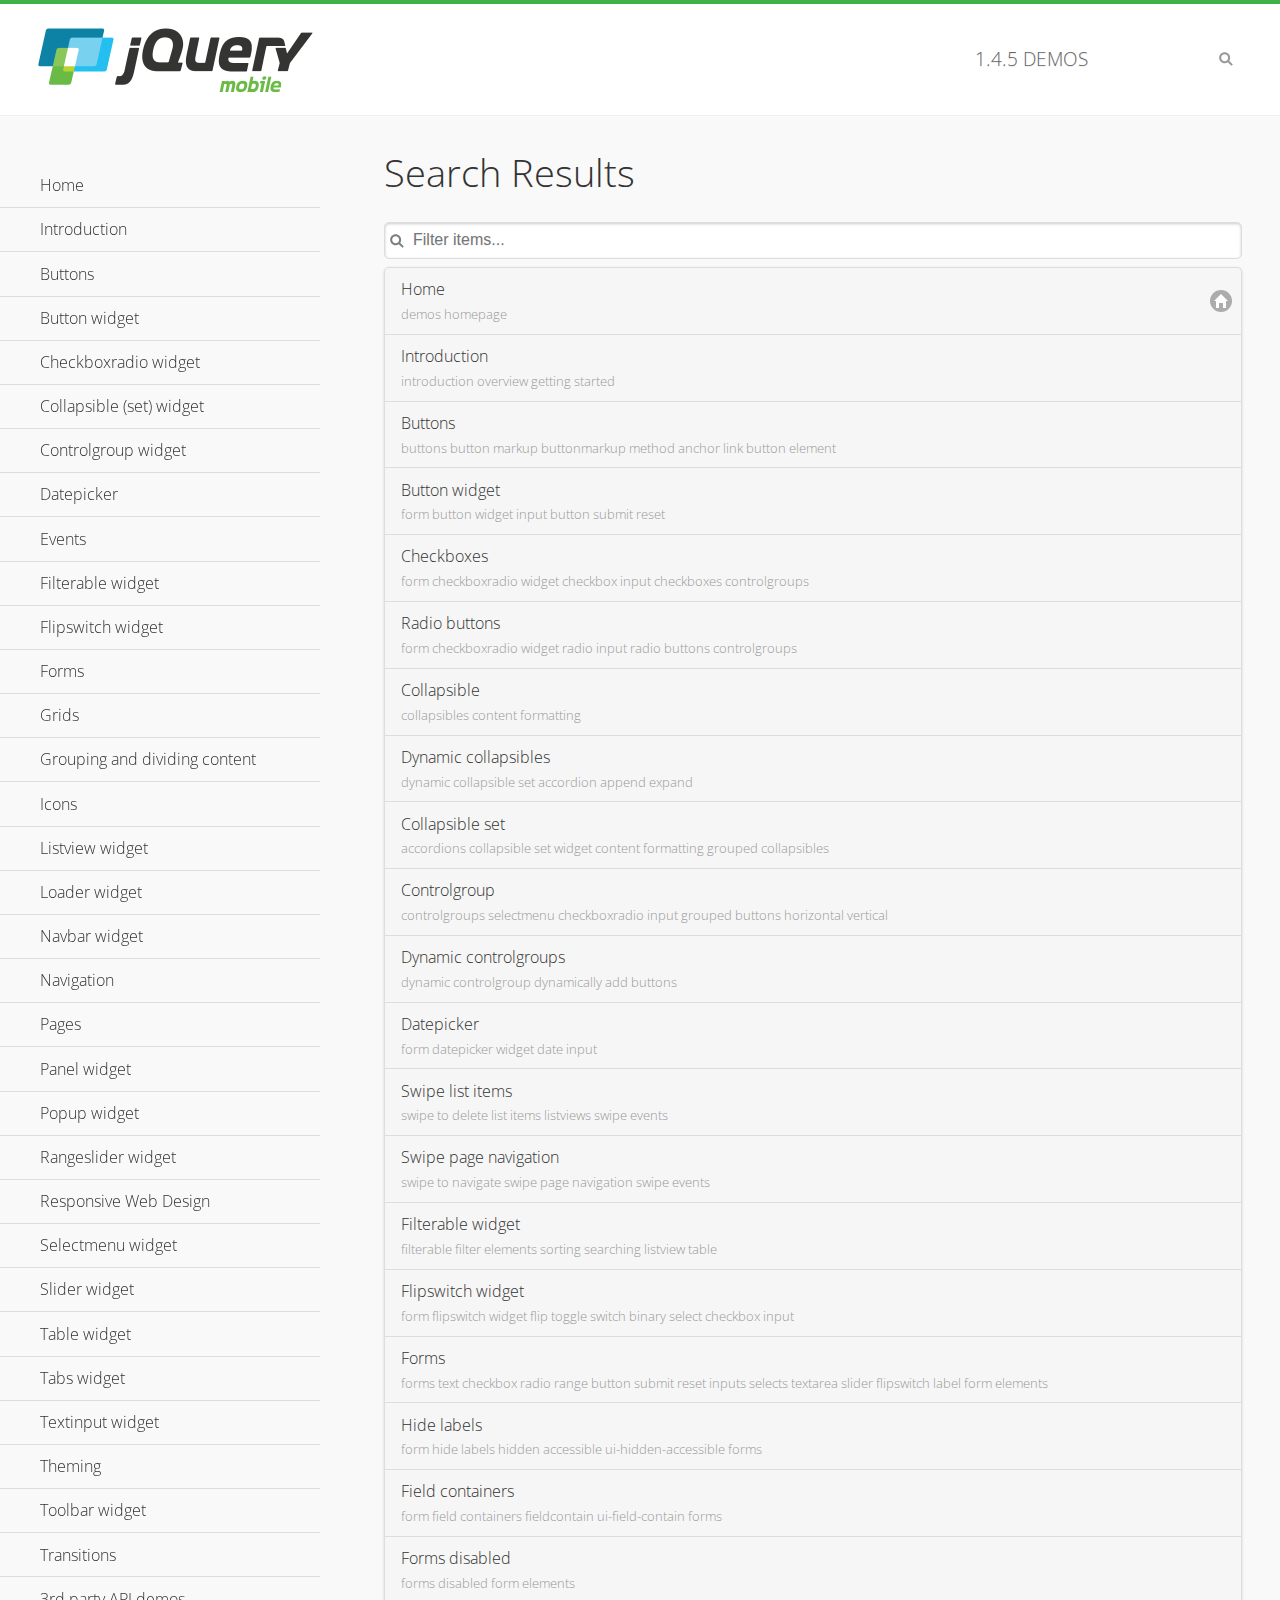
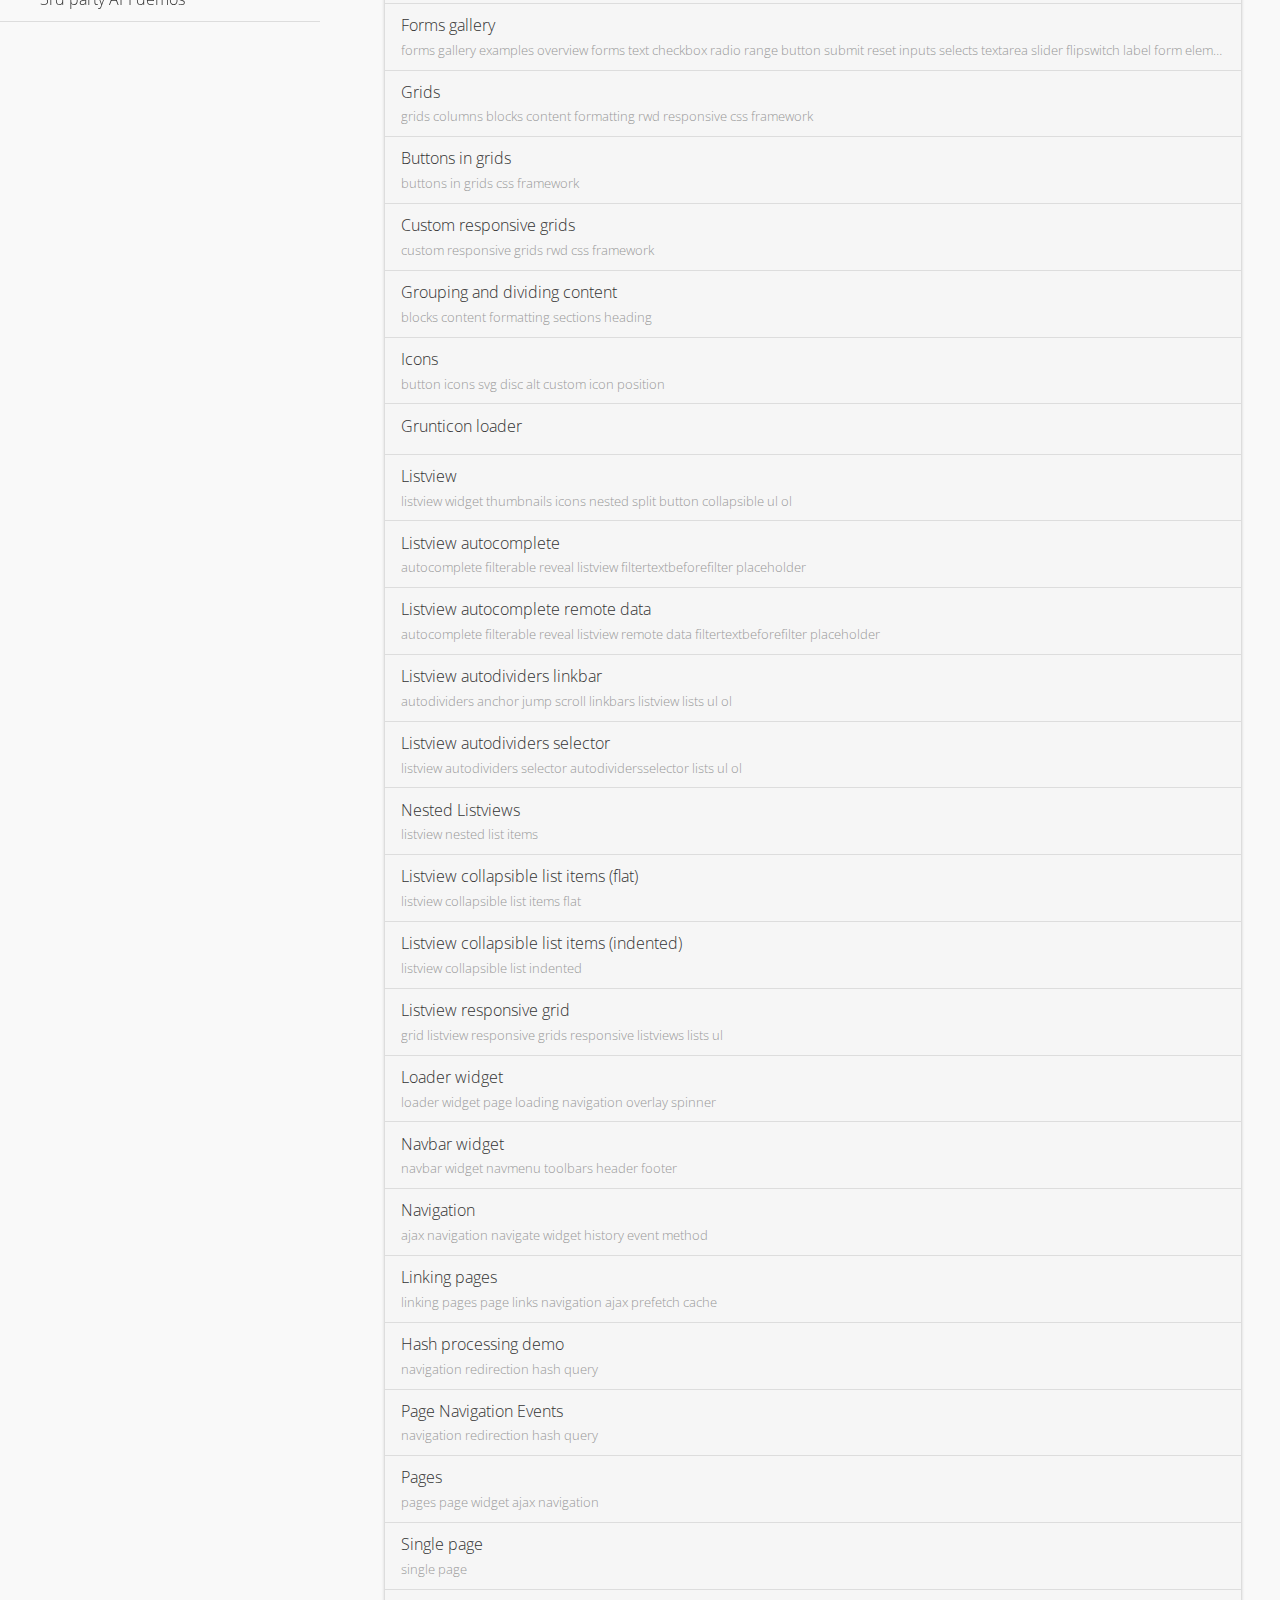
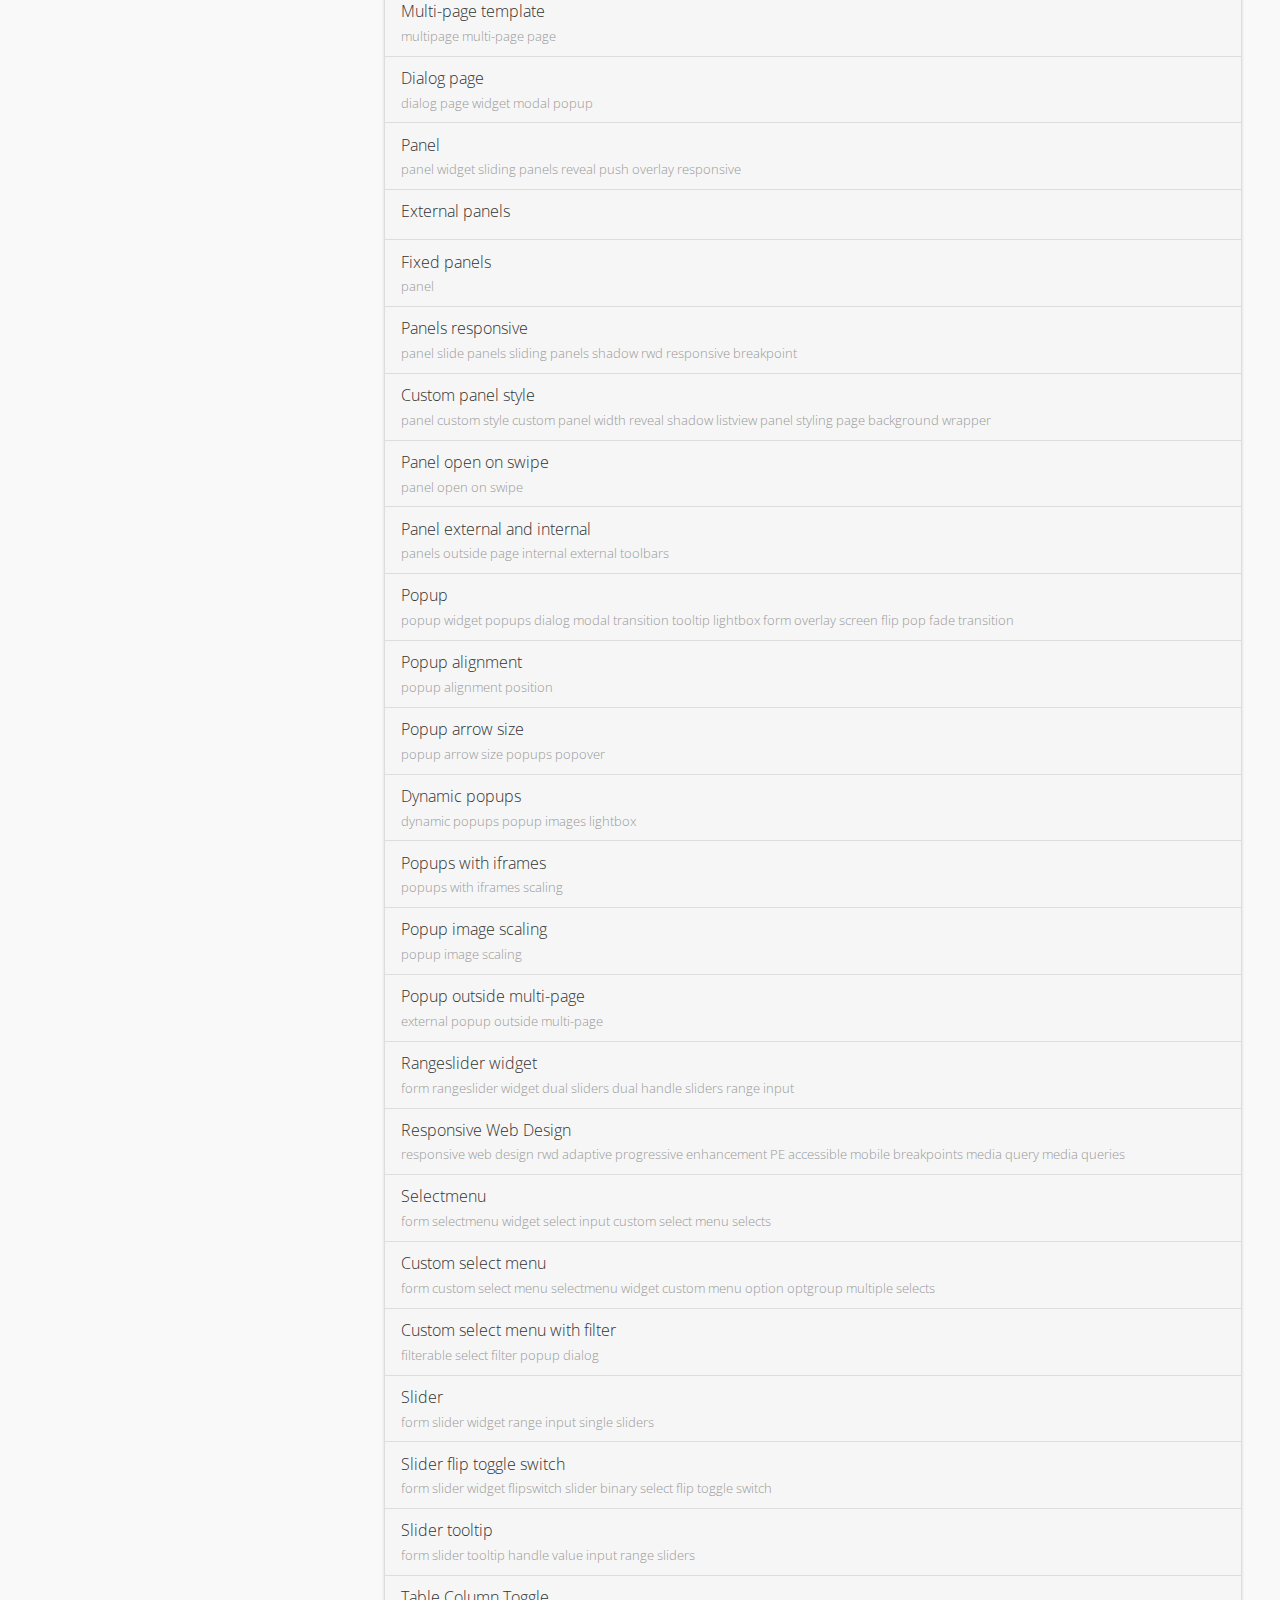
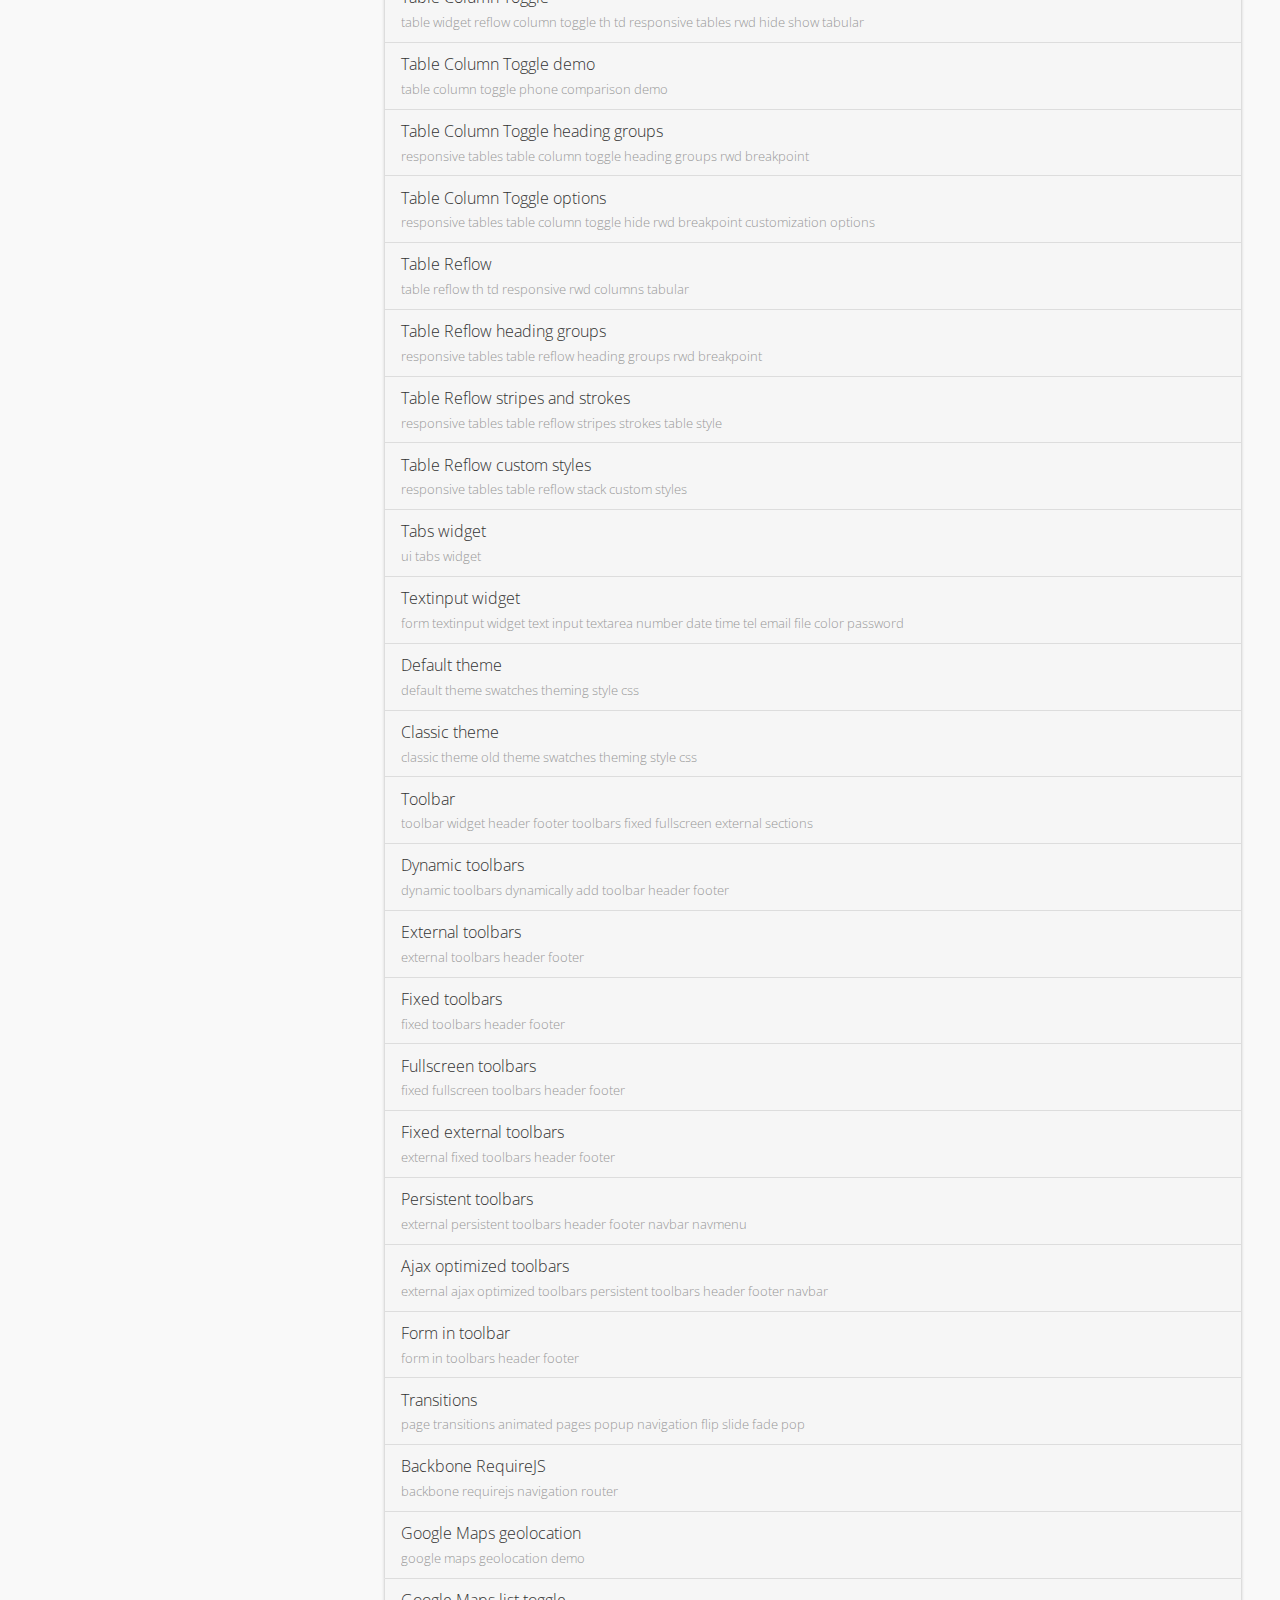
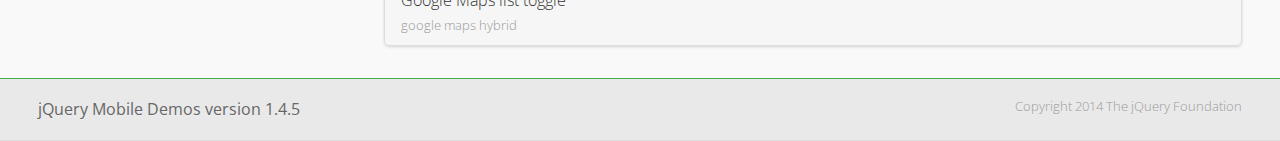
<file: jquery.mobile/demos/_search/index.html>
<!DOCTYPE html>
<html>
<head>
	<meta charset="utf-8">
	<meta name="viewport" content="width=device-width, initial-scale=1">
	<title>jQuery Mobile Demos</title>
	<link rel="stylesheet" href="../css/themes/default/jquery.mobile-1.4.5.min.css">
	<link rel="stylesheet" href="../_assets/css/jqm-demos.css">
	<link rel="shortcut icon" href="../_assets/favicon.ico">
    <link rel="stylesheet" href="http://fonts.googleapis.com/css?family=Open+Sans:300,400,700">
	<script src="../js/jquery.js"></script>
	<script src="../_assets/js/index.js"></script>
	<script src="../js/jquery.mobile-1.4.5.min.js"></script>

</head>
<body>
<div data-role="page" class="jqm-demos jqm-demos-index jqm-demos-search-results">

	<div data-role="header" class="jqm-header">
		<h2><a href="../" title="jQuery Mobile Demos home"><img src="../_assets/img/jquery-logo.png" alt="jQuery Mobile"></a></h2>
		<p><span class="jqm-version"></span> Demos</p>
		<a href="#" class="jqm-navmenu-link ui-btn ui-btn-icon-notext ui-corner-all ui-icon-bars ui-nodisc-icon ui-alt-icon ui-btn-left">Menu</a>
		<a href="#" class="jqm-search-link ui-btn ui-btn-icon-notext ui-corner-all ui-icon-search ui-nodisc-icon ui-alt-icon ui-btn-right">Search</a>
	</div><!-- /header -->

	<div role="main" class="ui-content jqm-content">

		<h1>Search Results</h1>

        <div class="jqm-search-results-wrap">
	        <ul class="jqm-list jqm-search-results-list">
<li data-filtertext="demos homepage" data-icon="home"><a href=".././">Home</a></li>
<li data-filtertext="introduction overview getting started"><a href="../intro/" data-ajax="false">Introduction</a></li>
<li data-filtertext="buttons button markup buttonmarkup method anchor link button element"><a href="../button-markup/" data-ajax="false">Buttons</a></li>
<li data-filtertext="form button widget input button submit reset"><a href="../button/" data-ajax="false">Button widget</a></li>
<li data-role="collapsible" data-enhanced="true" data-collapsed-icon="carat-d" data-expanded-icon="carat-u" data-iconpos="right" data-inset="false" class="ui-collapsible ui-collapsible-themed-content ui-collapsible-collapsed">
	<h3 class="ui-collapsible-heading ui-collapsible-heading-collapsed">
		<a href="#" class="ui-collapsible-heading-toggle ui-btn ui-btn-icon-right ui-btn-inherit ui-icon-carat-d">
		    Checkboxradio widget<span class="ui-collapsible-heading-status"> click to expand contents</span>
		</a>
	</h3>
	<div class="ui-collapsible-content ui-body-inherit ui-collapsible-content-collapsed" aria-hidden="true">
		<ul>
			<li data-filtertext="form checkboxradio widget checkbox input checkboxes controlgroups"><a href="../checkboxradio-checkbox/" data-ajax="false">Checkboxes</a></li>
			<li data-filtertext="form checkboxradio widget radio input radio buttons controlgroups"><a href="../checkboxradio-radio/" data-ajax="false">Radio buttons</a></li>
		</ul>
	</div>
</li>
<li data-role="collapsible" data-enhanced="true" data-collapsed-icon="carat-d" data-expanded-icon="carat-u" data-iconpos="right" data-inset="false" class="ui-collapsible ui-collapsible-themed-content ui-collapsible-collapsed">
	<h3 class="ui-collapsible-heading ui-collapsible-heading-collapsed">
		<a href="#" class="ui-collapsible-heading-toggle ui-btn ui-btn-icon-right ui-btn-inherit ui-icon-carat-d">
			Collapsible (set) widget<span class="ui-collapsible-heading-status"> click to expand contents</span>
		</a>
	</h3>
	<div class="ui-collapsible-content ui-body-inherit ui-collapsible-content-collapsed" aria-hidden="true">
		<ul>
			<li data-filtertext="collapsibles content formatting"><a href="../collapsible/" data-ajax="false">Collapsible</a></li>
			<li data-filtertext="dynamic collapsible set accordion append expand"><a href="../collapsible-dynamic/" data-ajax="false">Dynamic collapsibles</a></li>
			<li data-filtertext="accordions collapsible set widget content formatting grouped collapsibles"><a href="../collapsibleset/" data-ajax="false">Collapsible set</a></li>
		</ul>
	</div>
</li>
<li data-role="collapsible" data-enhanced="true" data-collapsed-icon="carat-d" data-expanded-icon="carat-u" data-iconpos="right" data-inset="false" class="ui-collapsible ui-collapsible-themed-content ui-collapsible-collapsed">
	<h3 class="ui-collapsible-heading ui-collapsible-heading-collapsed">
		<a href="#" class="ui-collapsible-heading-toggle ui-btn ui-btn-icon-right ui-btn-inherit ui-icon-carat-d">
			Controlgroup widget<span class="ui-collapsible-heading-status"> click to expand contents</span>
		</a>
	</h3>
	<div class="ui-collapsible-content ui-body-inherit ui-collapsible-content-collapsed" aria-hidden="true">
		<ul>
			<li data-filtertext="controlgroups selectmenu checkboxradio input grouped buttons horizontal vertical"><a href="../controlgroup/" data-ajax="false">Controlgroup</a></li>
			<li data-filtertext="dynamic controlgroup dynamically add buttons"><a href="../controlgroup-dynamic/" data-ajax="false">Dynamic controlgroups</a></li>
		</ul>
	</div>
</li>
<li data-filtertext="form datepicker widget date input"><a href="../datepicker/" data-ajax="false">Datepicker</a></li>
<li data-role="collapsible" data-enhanced="true" data-collapsed-icon="carat-d" data-expanded-icon="carat-u" data-iconpos="right" data-inset="false" class="ui-collapsible ui-collapsible-themed-content ui-collapsible-collapsed">
	<h3 class="ui-collapsible-heading ui-collapsible-heading-collapsed">
		<a href="#" class="ui-collapsible-heading-toggle ui-btn ui-btn-icon-right ui-btn-inherit ui-icon-carat-d">
			Events<span class="ui-collapsible-heading-status"> click to expand contents</span>
		</a>
	</h3>
	<div class="ui-collapsible-content ui-body-inherit ui-collapsible-content-collapsed" aria-hidden="true">
		<ul>
			<li data-filtertext="swipe to delete list items listviews swipe events"><a href="../swipe-list/" data-ajax="false">Swipe list items</a></li>
			<li data-filtertext="swipe to navigate swipe page navigation swipe events"><a href="../swipe-page/" data-ajax="false">Swipe page navigation</a></li>
		</ul>
	</div>
</li>
<li data-filtertext="filterable filter elements sorting searching listview table"><a href="../filterable/" data-ajax="false">Filterable widget</a></li>
<li data-filtertext="form flipswitch widget flip toggle switch binary select checkbox input"><a href="../flipswitch/" data-ajax="false">Flipswitch widget</a></li>
<li data-role="collapsible" data-enhanced="true" data-collapsed-icon="carat-d" data-expanded-icon="carat-u" data-iconpos="right" data-inset="false" class="ui-collapsible ui-collapsible-themed-content ui-collapsible-collapsed">
	<h3 class="ui-collapsible-heading ui-collapsible-heading-collapsed">
		<a href="#" class="ui-collapsible-heading-toggle ui-btn ui-btn-icon-right ui-btn-inherit ui-icon-carat-d">
			Forms<span class="ui-collapsible-heading-status"> click to expand contents</span>
		</a>
	</h3>
	<div class="ui-collapsible-content ui-body-inherit ui-collapsible-content-collapsed" aria-hidden="true">
		<ul>
			<li data-filtertext="forms text checkbox radio range button submit reset inputs selects textarea slider flipswitch label form elements"><a href="../forms/" data-ajax="false">Forms</a></li>
			<li data-filtertext="form hide labels hidden accessible ui-hidden-accessible forms"><a href="../forms-label-hidden-accessible/" data-ajax="false">Hide labels</a></li>
			<li data-filtertext="form field containers fieldcontain ui-field-contain forms"><a href="../forms-field-contain/" data-ajax="false">Field containers</a></li>
			<li data-filtertext="forms disabled form elements"><a href="../forms-disabled/" data-ajax="false">Forms disabled</a></li>
			<li data-filtertext="forms gallery examples overview forms text checkbox radio range button submit reset inputs selects textarea slider flipswitch label form elements"><a href="../forms-gallery/" data-ajax="false">Forms gallery</a></li>
		</ul>
	</div>
</li>
<li data-role="collapsible" data-enhanced="true" data-collapsed-icon="carat-d" data-expanded-icon="carat-u" data-iconpos="right" data-inset="false" class="ui-collapsible ui-collapsible-themed-content ui-collapsible-collapsed">
	<h3 class="ui-collapsible-heading ui-collapsible-heading-collapsed">
		<a href="#" class="ui-collapsible-heading-toggle ui-btn ui-btn-icon-right ui-btn-inherit ui-icon-carat-d">
			Grids<span class="ui-collapsible-heading-status"> click to expand contents</span>
		</a>
	</h3>
	<div class="ui-collapsible-content ui-body-inherit ui-collapsible-content-collapsed" aria-hidden="true">
		<ul>
			<li data-filtertext="grids columns blocks content formatting rwd responsive css framework"><a href="../grids/" data-ajax="false">Grids</a></li>
			<li data-filtertext="buttons in grids css framework"><a href="../grids-buttons/" data-ajax="false">Buttons in grids</a></li>
			<li data-filtertext="custom responsive grids rwd css framework"><a href="../grids-custom-responsive/" data-ajax="false">Custom responsive grids</a></li>
		</ul>
	</div>
</li>
<li data-filtertext="blocks content formatting sections heading"><a href="../body-bar-classes/" data-ajax="false">Grouping and dividing content</a></li>
<li data-role="collapsible" data-enhanced="true" data-collapsed-icon="carat-d" data-expanded-icon="carat-u" data-iconpos="right" data-inset="false" class="ui-collapsible ui-collapsible-themed-content ui-collapsible-collapsed">
	<h3 class="ui-collapsible-heading ui-collapsible-heading-collapsed">
		<a href="#" class="ui-collapsible-heading-toggle ui-btn ui-btn-icon-right ui-btn-inherit ui-icon-carat-d">
			Icons<span class="ui-collapsible-heading-status"> click to expand contents</span>
		</a>
	</h3>
	<div class="ui-collapsible-content ui-body-inherit ui-collapsible-content-collapsed" aria-hidden="true">
		<ul>
			<li data-filtertext="button icons svg disc alt custom icon position"><a href="../icons/" data-ajax="false">Icons</a></li>
			<li data-filtertext=""><a href="../icons-grunticon/" data-ajax="false">Grunticon loader</a></li>
		</ul>
	</div>
</li>
<li data-role="collapsible" data-enhanced="true" data-collapsed-icon="carat-d" data-expanded-icon="carat-u" data-iconpos="right" data-inset="false" class="ui-collapsible ui-collapsible-themed-content ui-collapsible-collapsed">
	<h3 class="ui-collapsible-heading ui-collapsible-heading-collapsed">
		<a href="#" class="ui-collapsible-heading-toggle ui-btn ui-btn-icon-right ui-btn-inherit ui-icon-carat-d">
			Listview widget<span class="ui-collapsible-heading-status"> click to expand contents</span>
		</a>
	</h3>
	<div class="ui-collapsible-content ui-body-inherit ui-collapsible-content-collapsed" aria-hidden="true">
		<ul>
			<li data-filtertext="listview widget thumbnails icons nested split button collapsible ul ol"><a href="../listview/" data-ajax="false">Listview</a></li>
			<li data-filtertext="autocomplete filterable reveal listview filtertextbeforefilter placeholder"><a href="../listview-autocomplete/" data-ajax="false">Listview autocomplete</a></li>
			<li data-filtertext="autocomplete filterable reveal listview remote data filtertextbeforefilter placeholder"><a href="../listview-autocomplete-remote/" data-ajax="false">Listview autocomplete remote data</a></li>
			<li data-filtertext="autodividers anchor jump scroll linkbars listview lists ul ol"><a href="../listview-autodividers-linkbar/" data-ajax="false">Listview autodividers linkbar</a></li>
			<li data-filtertext="listview autodividers selector autodividersselector lists ul ol"><a href="../listview-autodividers-selector/" data-ajax="false">Listview autodividers selector</a></li>
			<li data-filtertext="listview nested list items"><a href="../listview-nested-lists/" data-ajax="false">Nested Listviews</a></li>
			<li data-filtertext="listview collapsible list items flat"><a href="../listview-collapsible-item-flat/" data-ajax="false">Listview collapsible list items (flat)</a></li>
			<li data-filtertext="listview collapsible list indented"><a href="../listview-collapsible-item-indented/" data-ajax="false">Listview collapsible list items (indented)</a></li>
			<li data-filtertext="grid listview responsive grids responsive listviews lists ul"><a href="../listview-grid/" data-ajax="false">Listview responsive grid</a></li>
		</ul>
	</div>
</li>
<li data-filtertext="loader widget page loading navigation overlay spinner"><a href="../loader/" data-ajax="false">Loader widget</a></li>
<li data-filtertext="navbar widget navmenu toolbars header footer"><a href="../navbar/" data-ajax="false">Navbar widget</a></li>
<li data-role="collapsible" data-enhanced="true" data-collapsed-icon="carat-d" data-expanded-icon="carat-u" data-iconpos="right" data-inset="false" class="ui-collapsible ui-collapsible-themed-content ui-collapsible-collapsed">
	<h3 class="ui-collapsible-heading ui-collapsible-heading-collapsed">
		<a href="#" class="ui-collapsible-heading-toggle ui-btn ui-btn-icon-right ui-btn-inherit ui-icon-carat-d">
			Navigation<span class="ui-collapsible-heading-status"> click to expand contents</span>
		</a>
	</h3>
	<div class="ui-collapsible-content ui-body-inherit ui-collapsible-content-collapsed" aria-hidden="true">
		<ul>
			<li data-filtertext="ajax navigation navigate widget history event method"><a href="../navigation/" data-ajax="false">Navigation</a></li>
			<li data-filtertext="linking pages page links navigation ajax prefetch cache"><a href="../navigation-linking-pages/" data-ajax="false">Linking pages</a></li>
			<!-- <li data-filtertext="php redirect server redirection server-side navigation"><a href="../navigation-php-redirect/" data-ajax="false">PHP redirect demo</a></li>-->
			<li data-filtertext="navigation redirection hash query"><a href="../navigation-hash-processing/" data-ajax="false">Hash processing demo</a></li>
			<li data-filtertext="navigation redirection hash query"><a href="../page-events/" data-ajax="false">Page Navigation Events</a></li>
		</ul>
	</div>
</li>
<li data-role="collapsible" data-enhanced="true" data-collapsed-icon="carat-d" data-expanded-icon="carat-u" data-iconpos="right" data-inset="false" class="ui-collapsible ui-collapsible-themed-content ui-collapsible-collapsed">
	<h3 class="ui-collapsible-heading ui-collapsible-heading-collapsed">
		<a href="#" class="ui-collapsible-heading-toggle ui-btn ui-btn-icon-right ui-btn-inherit ui-icon-carat-d">
			Pages<span class="ui-collapsible-heading-status"> click to expand contents</span>
		</a>
	</h3>
	<div class="ui-collapsible-content ui-body-inherit ui-collapsible-content-collapsed" aria-hidden="true">
		<ul>
			<li data-filtertext="pages page widget ajax navigation"><a href="../pages/" data-ajax="false">Pages</a></li>
			<li data-filtertext="single page"><a href="../pages-single-page/" data-ajax="false">Single page</a></li>
			<li data-filtertext="multipage multi-page page"><a href="../pages-multi-page/" data-ajax="false">Multi-page template</a></li>
			<li data-filtertext="dialog page widget modal popup"><a href="../pages-dialog/" data-ajax="false">Dialog page</a></li>
		</ul>
	</div>
</li>
<li data-role="collapsible" data-enhanced="true" data-collapsed-icon="carat-d" data-expanded-icon="carat-u" data-iconpos="right" data-inset="false" class="ui-collapsible ui-collapsible-themed-content ui-collapsible-collapsed">
	<h3 class="ui-collapsible-heading ui-collapsible-heading-collapsed">
		<a href="#" class="ui-collapsible-heading-toggle ui-btn ui-btn-icon-right ui-btn-inherit ui-icon-carat-d">
			Panel widget<span class="ui-collapsible-heading-status"> click to expand contents</span>
		</a>
	</h3>
	<div class="ui-collapsible-content ui-body-inherit ui-collapsible-content-collapsed" aria-hidden="true">
		<ul>
			<li data-filtertext="panel widget sliding panels reveal push overlay responsive"><a href="../panel/" data-ajax="false">Panel</a></li>
			<li data-filtertext=""><a href="../panel-external/" data-ajax="false">External panels</a></li>
			<li data-filtertext="panel "><a href="../panel-fixed/" data-ajax="false">Fixed panels</a></li>
			<li data-filtertext="panel slide panels sliding panels shadow rwd responsive breakpoint"><a href="../panel-responsive/" data-ajax="false">Panels responsive</a></li>
			<li data-filtertext="panel custom style custom panel width reveal shadow listview panel styling page background wrapper"><a href="../panel-styling/" data-ajax="false">Custom panel style</a></li>
			<li data-filtertext="panel open on swipe"><a href="../panel-swipe-open/" data-ajax="false">Panel open on swipe</a></li>
			<li data-filtertext="panels outside page internal external toolbars"><a href="../panel-external-internal/" data-ajax="false">Panel external and internal</a></li>
		</ul>
	</div>
</li>
<li data-role="collapsible" data-enhanced="true" data-collapsed-icon="carat-d" data-expanded-icon="carat-u" data-iconpos="right" data-inset="false" class="ui-collapsible ui-collapsible-themed-content ui-collapsible-collapsed">
	<h3 class="ui-collapsible-heading ui-collapsible-heading-collapsed">
		<a href="#" class="ui-collapsible-heading-toggle ui-btn ui-btn-icon-right ui-btn-inherit ui-icon-carat-d">
			Popup widget<span class="ui-collapsible-heading-status"> click to expand contents</span>
		</a>
	</h3>
	<div class="ui-collapsible-content ui-body-inherit ui-collapsible-content-collapsed" aria-hidden="true">
		<ul>
			<li data-filtertext="popup widget popups dialog modal transition tooltip lightbox form overlay screen flip pop fade transition"><a href="../popup/" data-ajax="false">Popup</a></li>
			<li data-filtertext="popup alignment position"><a href="../popup-alignment/" data-ajax="false">Popup alignment</a></li>
			<li data-filtertext="popup arrow size popups popover"><a href="../popup-arrow-size/" data-ajax="false">Popup arrow size</a></li>
			<li data-filtertext="dynamic popups popup images lightbox"><a href="../popup-dynamic/" data-ajax="false">Dynamic popups</a></li>
			<li data-filtertext="popups with iframes scaling"><a href="../popup-iframe/" data-ajax="false">Popups with iframes</a></li>
			<li data-filtertext="popup image scaling"><a href="../popup-image-scaling/" data-ajax="false">Popup image scaling</a></li>
			<li data-filtertext="external popup outside multi-page"><a href="../popup-outside-multipage/" data-ajax="false">Popup outside multi-page</a></li>
		</ul>
	</div>
</li>
<li data-filtertext="form rangeslider widget dual sliders dual handle sliders range input"><a href="../rangeslider/" data-ajax="false">Rangeslider widget</a></li>
<li data-filtertext="responsive web design rwd adaptive progressive enhancement PE accessible mobile breakpoints media query media queries"><a href="../rwd/" data-ajax="false">Responsive Web Design</a></li>
<li data-role="collapsible" data-enhanced="true" data-collapsed-icon="carat-d" data-expanded-icon="carat-u" data-iconpos="right" data-inset="false" class="ui-collapsible ui-collapsible-themed-content ui-collapsible-collapsed">
	<h3 class="ui-collapsible-heading ui-collapsible-heading-collapsed">
		<a href="#" class="ui-collapsible-heading-toggle ui-btn ui-btn-icon-right ui-btn-inherit ui-icon-carat-d">
			Selectmenu widget<span class="ui-collapsible-heading-status"> click to expand contents</span>
		</a>
	</h3>
	<div class="ui-collapsible-content ui-body-inherit ui-collapsible-content-collapsed" aria-hidden="true">
		<ul>
			<li data-filtertext="form selectmenu widget select input custom select menu selects"><a href="../selectmenu/" data-ajax="false">Selectmenu</a></li>
			<li data-filtertext="form custom select menu selectmenu widget custom menu option optgroup multiple selects"><a href="../selectmenu-custom/" data-ajax="false">Custom select menu</a></li>
			<li data-filtertext="filterable select filter popup dialog"><a href="../selectmenu-custom-filter/" data-ajax="false">Custom select menu with filter</a></li>
		</ul>
	</div>
</li>
<li data-role="collapsible" data-enhanced="true" data-collapsed-icon="carat-d" data-expanded-icon="carat-u" data-iconpos="right" data-inset="false" class="ui-collapsible ui-collapsible-themed-content ui-collapsible-collapsed">
	<h3 class="ui-collapsible-heading ui-collapsible-heading-collapsed">
		<a href="#" class="ui-collapsible-heading-toggle ui-btn ui-btn-icon-right ui-btn-inherit ui-icon-carat-d">
			Slider widget<span class="ui-collapsible-heading-status"> click to expand contents</span>
		</a>
	</h3>
	<div class="ui-collapsible-content ui-body-inherit ui-collapsible-content-collapsed" aria-hidden="true">
		<ul>
			<li data-filtertext="form slider widget range input single sliders"><a href="../slider/" data-ajax="false">Slider</a></li>
			<li data-filtertext="form slider widget flipswitch slider binary select flip toggle switch"><a href="../slider-flipswitch/" data-ajax="false">Slider flip toggle switch</a></li>
			<li data-filtertext="form slider tooltip handle value input range sliders"><a href="../slider-tooltip/" data-ajax="false">Slider tooltip</a></li>
		</ul>
	</div>
</li>
<li data-role="collapsible" data-enhanced="true" data-collapsed-icon="carat-d" data-expanded-icon="carat-u" data-iconpos="right" data-inset="false" class="ui-collapsible ui-collapsible-themed-content ui-collapsible-collapsed">
	<h3 class="ui-collapsible-heading ui-collapsible-heading-collapsed">
		<a href="#" class="ui-collapsible-heading-toggle ui-btn ui-btn-icon-right ui-btn-inherit ui-icon-carat-d">
			Table widget<span class="ui-collapsible-heading-status"> click to expand contents</span>
		</a>
	</h3>
	<div class="ui-collapsible-content ui-body-inherit ui-collapsible-content-collapsed" aria-hidden="true">
		<ul>
			<li data-filtertext="table widget reflow column toggle th td responsive tables rwd hide show tabular"><a href="../table-column-toggle/" data-ajax="false">Table Column Toggle</a></li>
			<li data-filtertext="table column toggle phone comparison demo"><a href="../table-column-toggle-example/" data-ajax="false">Table Column Toggle demo</a></li>
			<li data-filtertext="responsive tables table column toggle heading groups rwd breakpoint"><a href="../table-column-toggle-heading-groups/" data-ajax="false">Table Column Toggle heading groups</a></li>
			<li data-filtertext="responsive tables table column toggle hide rwd breakpoint customization options"><a href="../table-column-toggle-options/" data-ajax="false">Table Column Toggle options</a></li>
			<li data-filtertext="table reflow th td responsive rwd columns tabular"><a href="../table-reflow/" data-ajax="false">Table Reflow</a></li>
			<li data-filtertext="responsive tables table reflow heading groups rwd breakpoint"><a href="../table-reflow-heading-groups/" data-ajax="false">Table Reflow heading groups</a></li>
			<li data-filtertext="responsive tables table reflow stripes strokes table style"><a href="../table-reflow-stripes-strokes/" data-ajax="false">Table Reflow stripes and strokes</a></li>
			<li data-filtertext="responsive tables table reflow stack custom styles"><a href="../table-reflow-styling/" data-ajax="false">Table Reflow custom styles</a></li>
		</ul>
	</div>
</li>
<li data-filtertext="ui tabs widget"><a href="../tabs/" data-ajax="false">Tabs widget</a></li>
<li data-filtertext="form textinput widget text input textarea number date time tel email file color password"><a href="../textinput/" data-ajax="false">Textinput widget</a></li>
<li data-role="collapsible" data-enhanced="true" data-collapsed-icon="carat-d" data-expanded-icon="carat-u" data-iconpos="right" data-inset="false" class="ui-collapsible ui-collapsible-themed-content ui-collapsible-collapsed">
	<h3 class="ui-collapsible-heading ui-collapsible-heading-collapsed">
		<a href="#" class="ui-collapsible-heading-toggle ui-btn ui-btn-icon-right ui-btn-inherit ui-icon-carat-d">
			Theming<span class="ui-collapsible-heading-status"> click to expand contents</span>
		</a>
	</h3>
	<div class="ui-collapsible-content ui-body-inherit ui-collapsible-content-collapsed" aria-hidden="true">
		<ul>
			<li data-filtertext="default theme swatches theming style css"><a href="../theme-default/" data-ajax="false">Default theme</a></li>
			<li data-filtertext="classic theme old theme swatches theming style css"><a href="../theme-classic/" data-ajax="false">Classic theme</a></li>
		</ul>
	</div>
</li>
<li data-role="collapsible" data-enhanced="true" data-collapsed-icon="carat-d" data-expanded-icon="carat-u" data-iconpos="right" data-inset="false" class="ui-collapsible ui-collapsible-themed-content ui-collapsible-collapsed">
	<h3 class="ui-collapsible-heading ui-collapsible-heading-collapsed">
		<a href="#" class="ui-collapsible-heading-toggle ui-btn ui-btn-icon-right ui-btn-inherit ui-icon-carat-d">
			Toolbar widget<span class="ui-collapsible-heading-status"> click to expand contents</span>
		</a>
	</h3>
	<div class="ui-collapsible-content ui-body-inherit ui-collapsible-content-collapsed" aria-hidden="true">
		<ul>
			<li data-filtertext="toolbar widget header footer toolbars fixed fullscreen external sections"><a href="../toolbar/" data-ajax="false">Toolbar</a></li>
			<li data-filtertext="dynamic toolbars dynamically add toolbar header footer"><a href="../toolbar-dynamic/" data-ajax="false">Dynamic toolbars</a></li>
			<li data-filtertext="external toolbars header footer"><a href="../toolbar-external/" data-ajax="false">External toolbars</a></li>
			<li data-filtertext="fixed toolbars header footer"><a href="../toolbar-fixed/" data-ajax="false">Fixed toolbars</a></li>
			<li data-filtertext="fixed fullscreen toolbars header footer"><a href="../toolbar-fixed-fullscreen/" data-ajax="false">Fullscreen toolbars</a></li>
			<li data-filtertext="external fixed toolbars header footer"><a href="../toolbar-fixed-external/" data-ajax="false">Fixed external toolbars</a></li>
			<li data-filtertext="external persistent toolbars header footer navbar navmenu"><a href="../toolbar-fixed-persistent/" data-ajax="false">Persistent toolbars</a></li>
			<li data-filtertext="external ajax optimized toolbars persistent toolbars header footer navbar"><a href="../toolbar-fixed-persistent-optimized/" data-ajax="false">Ajax optimized toolbars</a></li>
			<li data-filtertext="form in toolbars header footer"><a href="../toolbar-fixed-forms/" data-ajax="false">Form in toolbar</a></li>
		</ul>
	</div>
</li>
<li data-filtertext="page transitions animated pages popup navigation flip slide fade pop"><a href="../transitions/" data-ajax="false">Transitions</a></li>
<li data-role="collapsible" data-enhanced="true" data-collapsed-icon="carat-d" data-expanded-icon="carat-u" data-iconpos="right" data-inset="false" class="ui-collapsible ui-collapsible-themed-content ui-collapsible-collapsed">
	<h3 class="ui-collapsible-heading ui-collapsible-heading-collapsed">
		<a href="#" class="ui-collapsible-heading-toggle ui-btn ui-btn-icon-right ui-btn-inherit ui-icon-carat-d">
			3rd party API demos<span class="ui-collapsible-heading-status"> click to expand contents</span>
		</a>
	</h3>
	<div class="ui-collapsible-content ui-body-inherit ui-collapsible-content-collapsed" aria-hidden="true">
		<ul>
			<li data-filtertext="backbone requirejs navigation router"><a href="../backbone-requirejs/" data-ajax="false">Backbone RequireJS</a></li>
			<li data-filtertext="google maps geolocation demo"><a href="../map-geolocation/" data-ajax="false">Google Maps geolocation</a></li>
			<li data-filtertext="google maps hybrid"><a href="../map-list-toggle/" data-ajax="false">Google Maps list toggle</a></li>
		</ul>
	</div>
</li>



	        </ul>
	    </div>

	</div><!-- /content -->
	    <div data-role="panel" class="jqm-navmenu-panel" data-position="left" data-display="overlay" data-theme="a">
	    	<ul class="jqm-list ui-alt-icon ui-nodisc-icon">
<li data-filtertext="demos homepage" data-icon="home"><a href=".././">Home</a></li>
<li data-filtertext="introduction overview getting started"><a href="../intro/" data-ajax="false">Introduction</a></li>
<li data-filtertext="buttons button markup buttonmarkup method anchor link button element"><a href="../button-markup/" data-ajax="false">Buttons</a></li>
<li data-filtertext="form button widget input button submit reset"><a href="../button/" data-ajax="false">Button widget</a></li>
<li data-role="collapsible" data-enhanced="true" data-collapsed-icon="carat-d" data-expanded-icon="carat-u" data-iconpos="right" data-inset="false" class="ui-collapsible ui-collapsible-themed-content ui-collapsible-collapsed">
	<h3 class="ui-collapsible-heading ui-collapsible-heading-collapsed">
		<a href="#" class="ui-collapsible-heading-toggle ui-btn ui-btn-icon-right ui-btn-inherit ui-icon-carat-d">
		    Checkboxradio widget<span class="ui-collapsible-heading-status"> click to expand contents</span>
		</a>
	</h3>
	<div class="ui-collapsible-content ui-body-inherit ui-collapsible-content-collapsed" aria-hidden="true">
		<ul>
			<li data-filtertext="form checkboxradio widget checkbox input checkboxes controlgroups"><a href="../checkboxradio-checkbox/" data-ajax="false">Checkboxes</a></li>
			<li data-filtertext="form checkboxradio widget radio input radio buttons controlgroups"><a href="../checkboxradio-radio/" data-ajax="false">Radio buttons</a></li>
		</ul>
	</div>
</li>
<li data-role="collapsible" data-enhanced="true" data-collapsed-icon="carat-d" data-expanded-icon="carat-u" data-iconpos="right" data-inset="false" class="ui-collapsible ui-collapsible-themed-content ui-collapsible-collapsed">
	<h3 class="ui-collapsible-heading ui-collapsible-heading-collapsed">
		<a href="#" class="ui-collapsible-heading-toggle ui-btn ui-btn-icon-right ui-btn-inherit ui-icon-carat-d">
			Collapsible (set) widget<span class="ui-collapsible-heading-status"> click to expand contents</span>
		</a>
	</h3>
	<div class="ui-collapsible-content ui-body-inherit ui-collapsible-content-collapsed" aria-hidden="true">
		<ul>
			<li data-filtertext="collapsibles content formatting"><a href="../collapsible/" data-ajax="false">Collapsible</a></li>
			<li data-filtertext="dynamic collapsible set accordion append expand"><a href="../collapsible-dynamic/" data-ajax="false">Dynamic collapsibles</a></li>
			<li data-filtertext="accordions collapsible set widget content formatting grouped collapsibles"><a href="../collapsibleset/" data-ajax="false">Collapsible set</a></li>
		</ul>
	</div>
</li>
<li data-role="collapsible" data-enhanced="true" data-collapsed-icon="carat-d" data-expanded-icon="carat-u" data-iconpos="right" data-inset="false" class="ui-collapsible ui-collapsible-themed-content ui-collapsible-collapsed">
	<h3 class="ui-collapsible-heading ui-collapsible-heading-collapsed">
		<a href="#" class="ui-collapsible-heading-toggle ui-btn ui-btn-icon-right ui-btn-inherit ui-icon-carat-d">
			Controlgroup widget<span class="ui-collapsible-heading-status"> click to expand contents</span>
		</a>
	</h3>
	<div class="ui-collapsible-content ui-body-inherit ui-collapsible-content-collapsed" aria-hidden="true">
		<ul>
			<li data-filtertext="controlgroups selectmenu checkboxradio input grouped buttons horizontal vertical"><a href="../controlgroup/" data-ajax="false">Controlgroup</a></li>
			<li data-filtertext="dynamic controlgroup dynamically add buttons"><a href="../controlgroup-dynamic/" data-ajax="false">Dynamic controlgroups</a></li>
		</ul>
	</div>
</li>
<li data-filtertext="form datepicker widget date input"><a href="../datepicker/" data-ajax="false">Datepicker</a></li>
<li data-role="collapsible" data-enhanced="true" data-collapsed-icon="carat-d" data-expanded-icon="carat-u" data-iconpos="right" data-inset="false" class="ui-collapsible ui-collapsible-themed-content ui-collapsible-collapsed">
	<h3 class="ui-collapsible-heading ui-collapsible-heading-collapsed">
		<a href="#" class="ui-collapsible-heading-toggle ui-btn ui-btn-icon-right ui-btn-inherit ui-icon-carat-d">
			Events<span class="ui-collapsible-heading-status"> click to expand contents</span>
		</a>
	</h3>
	<div class="ui-collapsible-content ui-body-inherit ui-collapsible-content-collapsed" aria-hidden="true">
		<ul>
			<li data-filtertext="swipe to delete list items listviews swipe events"><a href="../swipe-list/" data-ajax="false">Swipe list items</a></li>
			<li data-filtertext="swipe to navigate swipe page navigation swipe events"><a href="../swipe-page/" data-ajax="false">Swipe page navigation</a></li>
		</ul>
	</div>
</li>
<li data-filtertext="filterable filter elements sorting searching listview table"><a href="../filterable/" data-ajax="false">Filterable widget</a></li>
<li data-filtertext="form flipswitch widget flip toggle switch binary select checkbox input"><a href="../flipswitch/" data-ajax="false">Flipswitch widget</a></li>
<li data-role="collapsible" data-enhanced="true" data-collapsed-icon="carat-d" data-expanded-icon="carat-u" data-iconpos="right" data-inset="false" class="ui-collapsible ui-collapsible-themed-content ui-collapsible-collapsed">
	<h3 class="ui-collapsible-heading ui-collapsible-heading-collapsed">
		<a href="#" class="ui-collapsible-heading-toggle ui-btn ui-btn-icon-right ui-btn-inherit ui-icon-carat-d">
			Forms<span class="ui-collapsible-heading-status"> click to expand contents</span>
		</a>
	</h3>
	<div class="ui-collapsible-content ui-body-inherit ui-collapsible-content-collapsed" aria-hidden="true">
		<ul>
			<li data-filtertext="forms text checkbox radio range button submit reset inputs selects textarea slider flipswitch label form elements"><a href="../forms/" data-ajax="false">Forms</a></li>
			<li data-filtertext="form hide labels hidden accessible ui-hidden-accessible forms"><a href="../forms-label-hidden-accessible/" data-ajax="false">Hide labels</a></li>
			<li data-filtertext="form field containers fieldcontain ui-field-contain forms"><a href="../forms-field-contain/" data-ajax="false">Field containers</a></li>
			<li data-filtertext="forms disabled form elements"><a href="../forms-disabled/" data-ajax="false">Forms disabled</a></li>
			<li data-filtertext="forms gallery examples overview forms text checkbox radio range button submit reset inputs selects textarea slider flipswitch label form elements"><a href="../forms-gallery/" data-ajax="false">Forms gallery</a></li>
		</ul>
	</div>
</li>
<li data-role="collapsible" data-enhanced="true" data-collapsed-icon="carat-d" data-expanded-icon="carat-u" data-iconpos="right" data-inset="false" class="ui-collapsible ui-collapsible-themed-content ui-collapsible-collapsed">
	<h3 class="ui-collapsible-heading ui-collapsible-heading-collapsed">
		<a href="#" class="ui-collapsible-heading-toggle ui-btn ui-btn-icon-right ui-btn-inherit ui-icon-carat-d">
			Grids<span class="ui-collapsible-heading-status"> click to expand contents</span>
		</a>
	</h3>
	<div class="ui-collapsible-content ui-body-inherit ui-collapsible-content-collapsed" aria-hidden="true">
		<ul>
			<li data-filtertext="grids columns blocks content formatting rwd responsive css framework"><a href="../grids/" data-ajax="false">Grids</a></li>
			<li data-filtertext="buttons in grids css framework"><a href="../grids-buttons/" data-ajax="false">Buttons in grids</a></li>
			<li data-filtertext="custom responsive grids rwd css framework"><a href="../grids-custom-responsive/" data-ajax="false">Custom responsive grids</a></li>
		</ul>
	</div>
</li>
<li data-filtertext="blocks content formatting sections heading"><a href="../body-bar-classes/" data-ajax="false">Grouping and dividing content</a></li>
<li data-role="collapsible" data-enhanced="true" data-collapsed-icon="carat-d" data-expanded-icon="carat-u" data-iconpos="right" data-inset="false" class="ui-collapsible ui-collapsible-themed-content ui-collapsible-collapsed">
	<h3 class="ui-collapsible-heading ui-collapsible-heading-collapsed">
		<a href="#" class="ui-collapsible-heading-toggle ui-btn ui-btn-icon-right ui-btn-inherit ui-icon-carat-d">
			Icons<span class="ui-collapsible-heading-status"> click to expand contents</span>
		</a>
	</h3>
	<div class="ui-collapsible-content ui-body-inherit ui-collapsible-content-collapsed" aria-hidden="true">
		<ul>
			<li data-filtertext="button icons svg disc alt custom icon position"><a href="../icons/" data-ajax="false">Icons</a></li>
			<li data-filtertext=""><a href="../icons-grunticon/" data-ajax="false">Grunticon loader</a></li>
		</ul>
	</div>
</li>
<li data-role="collapsible" data-enhanced="true" data-collapsed-icon="carat-d" data-expanded-icon="carat-u" data-iconpos="right" data-inset="false" class="ui-collapsible ui-collapsible-themed-content ui-collapsible-collapsed">
	<h3 class="ui-collapsible-heading ui-collapsible-heading-collapsed">
		<a href="#" class="ui-collapsible-heading-toggle ui-btn ui-btn-icon-right ui-btn-inherit ui-icon-carat-d">
			Listview widget<span class="ui-collapsible-heading-status"> click to expand contents</span>
		</a>
	</h3>
	<div class="ui-collapsible-content ui-body-inherit ui-collapsible-content-collapsed" aria-hidden="true">
		<ul>
			<li data-filtertext="listview widget thumbnails icons nested split button collapsible ul ol"><a href="../listview/" data-ajax="false">Listview</a></li>
			<li data-filtertext="autocomplete filterable reveal listview filtertextbeforefilter placeholder"><a href="../listview-autocomplete/" data-ajax="false">Listview autocomplete</a></li>
			<li data-filtertext="autocomplete filterable reveal listview remote data filtertextbeforefilter placeholder"><a href="../listview-autocomplete-remote/" data-ajax="false">Listview autocomplete remote data</a></li>
			<li data-filtertext="autodividers anchor jump scroll linkbars listview lists ul ol"><a href="../listview-autodividers-linkbar/" data-ajax="false">Listview autodividers linkbar</a></li>
			<li data-filtertext="listview autodividers selector autodividersselector lists ul ol"><a href="../listview-autodividers-selector/" data-ajax="false">Listview autodividers selector</a></li>
			<li data-filtertext="listview nested list items"><a href="../listview-nested-lists/" data-ajax="false">Nested Listviews</a></li>
			<li data-filtertext="listview collapsible list items flat"><a href="../listview-collapsible-item-flat/" data-ajax="false">Listview collapsible list items (flat)</a></li>
			<li data-filtertext="listview collapsible list indented"><a href="../listview-collapsible-item-indented/" data-ajax="false">Listview collapsible list items (indented)</a></li>
			<li data-filtertext="grid listview responsive grids responsive listviews lists ul"><a href="../listview-grid/" data-ajax="false">Listview responsive grid</a></li>
		</ul>
	</div>
</li>
<li data-filtertext="loader widget page loading navigation overlay spinner"><a href="../loader/" data-ajax="false">Loader widget</a></li>
<li data-filtertext="navbar widget navmenu toolbars header footer"><a href="../navbar/" data-ajax="false">Navbar widget</a></li>
<li data-role="collapsible" data-enhanced="true" data-collapsed-icon="carat-d" data-expanded-icon="carat-u" data-iconpos="right" data-inset="false" class="ui-collapsible ui-collapsible-themed-content ui-collapsible-collapsed">
	<h3 class="ui-collapsible-heading ui-collapsible-heading-collapsed">
		<a href="#" class="ui-collapsible-heading-toggle ui-btn ui-btn-icon-right ui-btn-inherit ui-icon-carat-d">
			Navigation<span class="ui-collapsible-heading-status"> click to expand contents</span>
		</a>
	</h3>
	<div class="ui-collapsible-content ui-body-inherit ui-collapsible-content-collapsed" aria-hidden="true">
		<ul>
			<li data-filtertext="ajax navigation navigate widget history event method"><a href="../navigation/" data-ajax="false">Navigation</a></li>
			<li data-filtertext="linking pages page links navigation ajax prefetch cache"><a href="../navigation-linking-pages/" data-ajax="false">Linking pages</a></li>
			<!-- <li data-filtertext="php redirect server redirection server-side navigation"><a href="../navigation-php-redirect/" data-ajax="false">PHP redirect demo</a></li>-->
			<li data-filtertext="navigation redirection hash query"><a href="../navigation-hash-processing/" data-ajax="false">Hash processing demo</a></li>
			<li data-filtertext="navigation redirection hash query"><a href="../page-events/" data-ajax="false">Page Navigation Events</a></li>
		</ul>
	</div>
</li>
<li data-role="collapsible" data-enhanced="true" data-collapsed-icon="carat-d" data-expanded-icon="carat-u" data-iconpos="right" data-inset="false" class="ui-collapsible ui-collapsible-themed-content ui-collapsible-collapsed">
	<h3 class="ui-collapsible-heading ui-collapsible-heading-collapsed">
		<a href="#" class="ui-collapsible-heading-toggle ui-btn ui-btn-icon-right ui-btn-inherit ui-icon-carat-d">
			Pages<span class="ui-collapsible-heading-status"> click to expand contents</span>
		</a>
	</h3>
	<div class="ui-collapsible-content ui-body-inherit ui-collapsible-content-collapsed" aria-hidden="true">
		<ul>
			<li data-filtertext="pages page widget ajax navigation"><a href="../pages/" data-ajax="false">Pages</a></li>
			<li data-filtertext="single page"><a href="../pages-single-page/" data-ajax="false">Single page</a></li>
			<li data-filtertext="multipage multi-page page"><a href="../pages-multi-page/" data-ajax="false">Multi-page template</a></li>
			<li data-filtertext="dialog page widget modal popup"><a href="../pages-dialog/" data-ajax="false">Dialog page</a></li>
		</ul>
	</div>
</li>
<li data-role="collapsible" data-enhanced="true" data-collapsed-icon="carat-d" data-expanded-icon="carat-u" data-iconpos="right" data-inset="false" class="ui-collapsible ui-collapsible-themed-content ui-collapsible-collapsed">
	<h3 class="ui-collapsible-heading ui-collapsible-heading-collapsed">
		<a href="#" class="ui-collapsible-heading-toggle ui-btn ui-btn-icon-right ui-btn-inherit ui-icon-carat-d">
			Panel widget<span class="ui-collapsible-heading-status"> click to expand contents</span>
		</a>
	</h3>
	<div class="ui-collapsible-content ui-body-inherit ui-collapsible-content-collapsed" aria-hidden="true">
		<ul>
			<li data-filtertext="panel widget sliding panels reveal push overlay responsive"><a href="../panel/" data-ajax="false">Panel</a></li>
			<li data-filtertext=""><a href="../panel-external/" data-ajax="false">External panels</a></li>
			<li data-filtertext="panel "><a href="../panel-fixed/" data-ajax="false">Fixed panels</a></li>
			<li data-filtertext="panel slide panels sliding panels shadow rwd responsive breakpoint"><a href="../panel-responsive/" data-ajax="false">Panels responsive</a></li>
			<li data-filtertext="panel custom style custom panel width reveal shadow listview panel styling page background wrapper"><a href="../panel-styling/" data-ajax="false">Custom panel style</a></li>
			<li data-filtertext="panel open on swipe"><a href="../panel-swipe-open/" data-ajax="false">Panel open on swipe</a></li>
			<li data-filtertext="panels outside page internal external toolbars"><a href="../panel-external-internal/" data-ajax="false">Panel external and internal</a></li>
		</ul>
	</div>
</li>
<li data-role="collapsible" data-enhanced="true" data-collapsed-icon="carat-d" data-expanded-icon="carat-u" data-iconpos="right" data-inset="false" class="ui-collapsible ui-collapsible-themed-content ui-collapsible-collapsed">
	<h3 class="ui-collapsible-heading ui-collapsible-heading-collapsed">
		<a href="#" class="ui-collapsible-heading-toggle ui-btn ui-btn-icon-right ui-btn-inherit ui-icon-carat-d">
			Popup widget<span class="ui-collapsible-heading-status"> click to expand contents</span>
		</a>
	</h3>
	<div class="ui-collapsible-content ui-body-inherit ui-collapsible-content-collapsed" aria-hidden="true">
		<ul>
			<li data-filtertext="popup widget popups dialog modal transition tooltip lightbox form overlay screen flip pop fade transition"><a href="../popup/" data-ajax="false">Popup</a></li>
			<li data-filtertext="popup alignment position"><a href="../popup-alignment/" data-ajax="false">Popup alignment</a></li>
			<li data-filtertext="popup arrow size popups popover"><a href="../popup-arrow-size/" data-ajax="false">Popup arrow size</a></li>
			<li data-filtertext="dynamic popups popup images lightbox"><a href="../popup-dynamic/" data-ajax="false">Dynamic popups</a></li>
			<li data-filtertext="popups with iframes scaling"><a href="../popup-iframe/" data-ajax="false">Popups with iframes</a></li>
			<li data-filtertext="popup image scaling"><a href="../popup-image-scaling/" data-ajax="false">Popup image scaling</a></li>
			<li data-filtertext="external popup outside multi-page"><a href="../popup-outside-multipage/" data-ajax="false">Popup outside multi-page</a></li>
		</ul>
	</div>
</li>
<li data-filtertext="form rangeslider widget dual sliders dual handle sliders range input"><a href="../rangeslider/" data-ajax="false">Rangeslider widget</a></li>
<li data-filtertext="responsive web design rwd adaptive progressive enhancement PE accessible mobile breakpoints media query media queries"><a href="../rwd/" data-ajax="false">Responsive Web Design</a></li>
<li data-role="collapsible" data-enhanced="true" data-collapsed-icon="carat-d" data-expanded-icon="carat-u" data-iconpos="right" data-inset="false" class="ui-collapsible ui-collapsible-themed-content ui-collapsible-collapsed">
	<h3 class="ui-collapsible-heading ui-collapsible-heading-collapsed">
		<a href="#" class="ui-collapsible-heading-toggle ui-btn ui-btn-icon-right ui-btn-inherit ui-icon-carat-d">
			Selectmenu widget<span class="ui-collapsible-heading-status"> click to expand contents</span>
		</a>
	</h3>
	<div class="ui-collapsible-content ui-body-inherit ui-collapsible-content-collapsed" aria-hidden="true">
		<ul>
			<li data-filtertext="form selectmenu widget select input custom select menu selects"><a href="../selectmenu/" data-ajax="false">Selectmenu</a></li>
			<li data-filtertext="form custom select menu selectmenu widget custom menu option optgroup multiple selects"><a href="../selectmenu-custom/" data-ajax="false">Custom select menu</a></li>
			<li data-filtertext="filterable select filter popup dialog"><a href="../selectmenu-custom-filter/" data-ajax="false">Custom select menu with filter</a></li>
		</ul>
	</div>
</li>
<li data-role="collapsible" data-enhanced="true" data-collapsed-icon="carat-d" data-expanded-icon="carat-u" data-iconpos="right" data-inset="false" class="ui-collapsible ui-collapsible-themed-content ui-collapsible-collapsed">
	<h3 class="ui-collapsible-heading ui-collapsible-heading-collapsed">
		<a href="#" class="ui-collapsible-heading-toggle ui-btn ui-btn-icon-right ui-btn-inherit ui-icon-carat-d">
			Slider widget<span class="ui-collapsible-heading-status"> click to expand contents</span>
		</a>
	</h3>
	<div class="ui-collapsible-content ui-body-inherit ui-collapsible-content-collapsed" aria-hidden="true">
		<ul>
			<li data-filtertext="form slider widget range input single sliders"><a href="../slider/" data-ajax="false">Slider</a></li>
			<li data-filtertext="form slider widget flipswitch slider binary select flip toggle switch"><a href="../slider-flipswitch/" data-ajax="false">Slider flip toggle switch</a></li>
			<li data-filtertext="form slider tooltip handle value input range sliders"><a href="../slider-tooltip/" data-ajax="false">Slider tooltip</a></li>
		</ul>
	</div>
</li>
<li data-role="collapsible" data-enhanced="true" data-collapsed-icon="carat-d" data-expanded-icon="carat-u" data-iconpos="right" data-inset="false" class="ui-collapsible ui-collapsible-themed-content ui-collapsible-collapsed">
	<h3 class="ui-collapsible-heading ui-collapsible-heading-collapsed">
		<a href="#" class="ui-collapsible-heading-toggle ui-btn ui-btn-icon-right ui-btn-inherit ui-icon-carat-d">
			Table widget<span class="ui-collapsible-heading-status"> click to expand contents</span>
		</a>
	</h3>
	<div class="ui-collapsible-content ui-body-inherit ui-collapsible-content-collapsed" aria-hidden="true">
		<ul>
			<li data-filtertext="table widget reflow column toggle th td responsive tables rwd hide show tabular"><a href="../table-column-toggle/" data-ajax="false">Table Column Toggle</a></li>
			<li data-filtertext="table column toggle phone comparison demo"><a href="../table-column-toggle-example/" data-ajax="false">Table Column Toggle demo</a></li>
			<li data-filtertext="responsive tables table column toggle heading groups rwd breakpoint"><a href="../table-column-toggle-heading-groups/" data-ajax="false">Table Column Toggle heading groups</a></li>
			<li data-filtertext="responsive tables table column toggle hide rwd breakpoint customization options"><a href="../table-column-toggle-options/" data-ajax="false">Table Column Toggle options</a></li>
			<li data-filtertext="table reflow th td responsive rwd columns tabular"><a href="../table-reflow/" data-ajax="false">Table Reflow</a></li>
			<li data-filtertext="responsive tables table reflow heading groups rwd breakpoint"><a href="../table-reflow-heading-groups/" data-ajax="false">Table Reflow heading groups</a></li>
			<li data-filtertext="responsive tables table reflow stripes strokes table style"><a href="../table-reflow-stripes-strokes/" data-ajax="false">Table Reflow stripes and strokes</a></li>
			<li data-filtertext="responsive tables table reflow stack custom styles"><a href="../table-reflow-styling/" data-ajax="false">Table Reflow custom styles</a></li>
		</ul>
	</div>
</li>
<li data-filtertext="ui tabs widget"><a href="../tabs/" data-ajax="false">Tabs widget</a></li>
<li data-filtertext="form textinput widget text input textarea number date time tel email file color password"><a href="../textinput/" data-ajax="false">Textinput widget</a></li>
<li data-role="collapsible" data-enhanced="true" data-collapsed-icon="carat-d" data-expanded-icon="carat-u" data-iconpos="right" data-inset="false" class="ui-collapsible ui-collapsible-themed-content ui-collapsible-collapsed">
	<h3 class="ui-collapsible-heading ui-collapsible-heading-collapsed">
		<a href="#" class="ui-collapsible-heading-toggle ui-btn ui-btn-icon-right ui-btn-inherit ui-icon-carat-d">
			Theming<span class="ui-collapsible-heading-status"> click to expand contents</span>
		</a>
	</h3>
	<div class="ui-collapsible-content ui-body-inherit ui-collapsible-content-collapsed" aria-hidden="true">
		<ul>
			<li data-filtertext="default theme swatches theming style css"><a href="../theme-default/" data-ajax="false">Default theme</a></li>
			<li data-filtertext="classic theme old theme swatches theming style css"><a href="../theme-classic/" data-ajax="false">Classic theme</a></li>
		</ul>
	</div>
</li>
<li data-role="collapsible" data-enhanced="true" data-collapsed-icon="carat-d" data-expanded-icon="carat-u" data-iconpos="right" data-inset="false" class="ui-collapsible ui-collapsible-themed-content ui-collapsible-collapsed">
	<h3 class="ui-collapsible-heading ui-collapsible-heading-collapsed">
		<a href="#" class="ui-collapsible-heading-toggle ui-btn ui-btn-icon-right ui-btn-inherit ui-icon-carat-d">
			Toolbar widget<span class="ui-collapsible-heading-status"> click to expand contents</span>
		</a>
	</h3>
	<div class="ui-collapsible-content ui-body-inherit ui-collapsible-content-collapsed" aria-hidden="true">
		<ul>
			<li data-filtertext="toolbar widget header footer toolbars fixed fullscreen external sections"><a href="../toolbar/" data-ajax="false">Toolbar</a></li>
			<li data-filtertext="dynamic toolbars dynamically add toolbar header footer"><a href="../toolbar-dynamic/" data-ajax="false">Dynamic toolbars</a></li>
			<li data-filtertext="external toolbars header footer"><a href="../toolbar-external/" data-ajax="false">External toolbars</a></li>
			<li data-filtertext="fixed toolbars header footer"><a href="../toolbar-fixed/" data-ajax="false">Fixed toolbars</a></li>
			<li data-filtertext="fixed fullscreen toolbars header footer"><a href="../toolbar-fixed-fullscreen/" data-ajax="false">Fullscreen toolbars</a></li>
			<li data-filtertext="external fixed toolbars header footer"><a href="../toolbar-fixed-external/" data-ajax="false">Fixed external toolbars</a></li>
			<li data-filtertext="external persistent toolbars header footer navbar navmenu"><a href="../toolbar-fixed-persistent/" data-ajax="false">Persistent toolbars</a></li>
			<li data-filtertext="external ajax optimized toolbars persistent toolbars header footer navbar"><a href="../toolbar-fixed-persistent-optimized/" data-ajax="false">Ajax optimized toolbars</a></li>
			<li data-filtertext="form in toolbars header footer"><a href="../toolbar-fixed-forms/" data-ajax="false">Form in toolbar</a></li>
		</ul>
	</div>
</li>
<li data-filtertext="page transitions animated pages popup navigation flip slide fade pop"><a href="../transitions/" data-ajax="false">Transitions</a></li>
<li data-role="collapsible" data-enhanced="true" data-collapsed-icon="carat-d" data-expanded-icon="carat-u" data-iconpos="right" data-inset="false" class="ui-collapsible ui-collapsible-themed-content ui-collapsible-collapsed">
	<h3 class="ui-collapsible-heading ui-collapsible-heading-collapsed">
		<a href="#" class="ui-collapsible-heading-toggle ui-btn ui-btn-icon-right ui-btn-inherit ui-icon-carat-d">
			3rd party API demos<span class="ui-collapsible-heading-status"> click to expand contents</span>
		</a>
	</h3>
	<div class="ui-collapsible-content ui-body-inherit ui-collapsible-content-collapsed" aria-hidden="true">
		<ul>
			<li data-filtertext="backbone requirejs navigation router"><a href="../backbone-requirejs/" data-ajax="false">Backbone RequireJS</a></li>
			<li data-filtertext="google maps geolocation demo"><a href="../map-geolocation/" data-ajax="false">Google Maps geolocation</a></li>
			<li data-filtertext="google maps hybrid"><a href="../map-list-toggle/" data-ajax="false">Google Maps list toggle</a></li>
		</ul>
	</div>
</li>



		     </ul>
		</div><!-- /panel -->


	<div data-role="footer" data-position="fixed" data-tap-toggle="false" class="jqm-footer">
		<p>jQuery Mobile Demos version <span class="jqm-version"></span></p>
		<p>Copyright 2014 The jQuery Foundation</p>
	</div><!-- /footer -->
	<!-- TODO: This should become an external panel so we can add input to markup (unique ID) -->
    <div data-role="panel" class="jqm-search-panel" data-position="right" data-display="overlay" data-theme="a">
		<div class="jqm-search">
			<ul class="jqm-list" data-filter-placeholder="Search demos..." data-filter-reveal="true">
<li data-filtertext="demos homepage" data-icon="home"><a href=".././">Home</a></li>
<li data-filtertext="introduction overview getting started"><a href="../intro/" data-ajax="false">Introduction</a></li>
<li data-filtertext="buttons button markup buttonmarkup method anchor link button element"><a href="../button-markup/" data-ajax="false">Buttons</a></li>
<li data-filtertext="form button widget input button submit reset"><a href="../button/" data-ajax="false">Button widget</a></li>
<li data-role="collapsible" data-enhanced="true" data-collapsed-icon="carat-d" data-expanded-icon="carat-u" data-iconpos="right" data-inset="false" class="ui-collapsible ui-collapsible-themed-content ui-collapsible-collapsed">
	<h3 class="ui-collapsible-heading ui-collapsible-heading-collapsed">
		<a href="#" class="ui-collapsible-heading-toggle ui-btn ui-btn-icon-right ui-btn-inherit ui-icon-carat-d">
		    Checkboxradio widget<span class="ui-collapsible-heading-status"> click to expand contents</span>
		</a>
	</h3>
	<div class="ui-collapsible-content ui-body-inherit ui-collapsible-content-collapsed" aria-hidden="true">
		<ul>
			<li data-filtertext="form checkboxradio widget checkbox input checkboxes controlgroups"><a href="../checkboxradio-checkbox/" data-ajax="false">Checkboxes</a></li>
			<li data-filtertext="form checkboxradio widget radio input radio buttons controlgroups"><a href="../checkboxradio-radio/" data-ajax="false">Radio buttons</a></li>
		</ul>
	</div>
</li>
<li data-role="collapsible" data-enhanced="true" data-collapsed-icon="carat-d" data-expanded-icon="carat-u" data-iconpos="right" data-inset="false" class="ui-collapsible ui-collapsible-themed-content ui-collapsible-collapsed">
	<h3 class="ui-collapsible-heading ui-collapsible-heading-collapsed">
		<a href="#" class="ui-collapsible-heading-toggle ui-btn ui-btn-icon-right ui-btn-inherit ui-icon-carat-d">
			Collapsible (set) widget<span class="ui-collapsible-heading-status"> click to expand contents</span>
		</a>
	</h3>
	<div class="ui-collapsible-content ui-body-inherit ui-collapsible-content-collapsed" aria-hidden="true">
		<ul>
			<li data-filtertext="collapsibles content formatting"><a href="../collapsible/" data-ajax="false">Collapsible</a></li>
			<li data-filtertext="dynamic collapsible set accordion append expand"><a href="../collapsible-dynamic/" data-ajax="false">Dynamic collapsibles</a></li>
			<li data-filtertext="accordions collapsible set widget content formatting grouped collapsibles"><a href="../collapsibleset/" data-ajax="false">Collapsible set</a></li>
		</ul>
	</div>
</li>
<li data-role="collapsible" data-enhanced="true" data-collapsed-icon="carat-d" data-expanded-icon="carat-u" data-iconpos="right" data-inset="false" class="ui-collapsible ui-collapsible-themed-content ui-collapsible-collapsed">
	<h3 class="ui-collapsible-heading ui-collapsible-heading-collapsed">
		<a href="#" class="ui-collapsible-heading-toggle ui-btn ui-btn-icon-right ui-btn-inherit ui-icon-carat-d">
			Controlgroup widget<span class="ui-collapsible-heading-status"> click to expand contents</span>
		</a>
	</h3>
	<div class="ui-collapsible-content ui-body-inherit ui-collapsible-content-collapsed" aria-hidden="true">
		<ul>
			<li data-filtertext="controlgroups selectmenu checkboxradio input grouped buttons horizontal vertical"><a href="../controlgroup/" data-ajax="false">Controlgroup</a></li>
			<li data-filtertext="dynamic controlgroup dynamically add buttons"><a href="../controlgroup-dynamic/" data-ajax="false">Dynamic controlgroups</a></li>
		</ul>
	</div>
</li>
<li data-filtertext="form datepicker widget date input"><a href="../datepicker/" data-ajax="false">Datepicker</a></li>
<li data-role="collapsible" data-enhanced="true" data-collapsed-icon="carat-d" data-expanded-icon="carat-u" data-iconpos="right" data-inset="false" class="ui-collapsible ui-collapsible-themed-content ui-collapsible-collapsed">
	<h3 class="ui-collapsible-heading ui-collapsible-heading-collapsed">
		<a href="#" class="ui-collapsible-heading-toggle ui-btn ui-btn-icon-right ui-btn-inherit ui-icon-carat-d">
			Events<span class="ui-collapsible-heading-status"> click to expand contents</span>
		</a>
	</h3>
	<div class="ui-collapsible-content ui-body-inherit ui-collapsible-content-collapsed" aria-hidden="true">
		<ul>
			<li data-filtertext="swipe to delete list items listviews swipe events"><a href="../swipe-list/" data-ajax="false">Swipe list items</a></li>
			<li data-filtertext="swipe to navigate swipe page navigation swipe events"><a href="../swipe-page/" data-ajax="false">Swipe page navigation</a></li>
		</ul>
	</div>
</li>
<li data-filtertext="filterable filter elements sorting searching listview table"><a href="../filterable/" data-ajax="false">Filterable widget</a></li>
<li data-filtertext="form flipswitch widget flip toggle switch binary select checkbox input"><a href="../flipswitch/" data-ajax="false">Flipswitch widget</a></li>
<li data-role="collapsible" data-enhanced="true" data-collapsed-icon="carat-d" data-expanded-icon="carat-u" data-iconpos="right" data-inset="false" class="ui-collapsible ui-collapsible-themed-content ui-collapsible-collapsed">
	<h3 class="ui-collapsible-heading ui-collapsible-heading-collapsed">
		<a href="#" class="ui-collapsible-heading-toggle ui-btn ui-btn-icon-right ui-btn-inherit ui-icon-carat-d">
			Forms<span class="ui-collapsible-heading-status"> click to expand contents</span>
		</a>
	</h3>
	<div class="ui-collapsible-content ui-body-inherit ui-collapsible-content-collapsed" aria-hidden="true">
		<ul>
			<li data-filtertext="forms text checkbox radio range button submit reset inputs selects textarea slider flipswitch label form elements"><a href="../forms/" data-ajax="false">Forms</a></li>
			<li data-filtertext="form hide labels hidden accessible ui-hidden-accessible forms"><a href="../forms-label-hidden-accessible/" data-ajax="false">Hide labels</a></li>
			<li data-filtertext="form field containers fieldcontain ui-field-contain forms"><a href="../forms-field-contain/" data-ajax="false">Field containers</a></li>
			<li data-filtertext="forms disabled form elements"><a href="../forms-disabled/" data-ajax="false">Forms disabled</a></li>
			<li data-filtertext="forms gallery examples overview forms text checkbox radio range button submit reset inputs selects textarea slider flipswitch label form elements"><a href="../forms-gallery/" data-ajax="false">Forms gallery</a></li>
		</ul>
	</div>
</li>
<li data-role="collapsible" data-enhanced="true" data-collapsed-icon="carat-d" data-expanded-icon="carat-u" data-iconpos="right" data-inset="false" class="ui-collapsible ui-collapsible-themed-content ui-collapsible-collapsed">
	<h3 class="ui-collapsible-heading ui-collapsible-heading-collapsed">
		<a href="#" class="ui-collapsible-heading-toggle ui-btn ui-btn-icon-right ui-btn-inherit ui-icon-carat-d">
			Grids<span class="ui-collapsible-heading-status"> click to expand contents</span>
		</a>
	</h3>
	<div class="ui-collapsible-content ui-body-inherit ui-collapsible-content-collapsed" aria-hidden="true">
		<ul>
			<li data-filtertext="grids columns blocks content formatting rwd responsive css framework"><a href="../grids/" data-ajax="false">Grids</a></li>
			<li data-filtertext="buttons in grids css framework"><a href="../grids-buttons/" data-ajax="false">Buttons in grids</a></li>
			<li data-filtertext="custom responsive grids rwd css framework"><a href="../grids-custom-responsive/" data-ajax="false">Custom responsive grids</a></li>
		</ul>
	</div>
</li>
<li data-filtertext="blocks content formatting sections heading"><a href="../body-bar-classes/" data-ajax="false">Grouping and dividing content</a></li>
<li data-role="collapsible" data-enhanced="true" data-collapsed-icon="carat-d" data-expanded-icon="carat-u" data-iconpos="right" data-inset="false" class="ui-collapsible ui-collapsible-themed-content ui-collapsible-collapsed">
	<h3 class="ui-collapsible-heading ui-collapsible-heading-collapsed">
		<a href="#" class="ui-collapsible-heading-toggle ui-btn ui-btn-icon-right ui-btn-inherit ui-icon-carat-d">
			Icons<span class="ui-collapsible-heading-status"> click to expand contents</span>
		</a>
	</h3>
	<div class="ui-collapsible-content ui-body-inherit ui-collapsible-content-collapsed" aria-hidden="true">
		<ul>
			<li data-filtertext="button icons svg disc alt custom icon position"><a href="../icons/" data-ajax="false">Icons</a></li>
			<li data-filtertext=""><a href="../icons-grunticon/" data-ajax="false">Grunticon loader</a></li>
		</ul>
	</div>
</li>
<li data-role="collapsible" data-enhanced="true" data-collapsed-icon="carat-d" data-expanded-icon="carat-u" data-iconpos="right" data-inset="false" class="ui-collapsible ui-collapsible-themed-content ui-collapsible-collapsed">
	<h3 class="ui-collapsible-heading ui-collapsible-heading-collapsed">
		<a href="#" class="ui-collapsible-heading-toggle ui-btn ui-btn-icon-right ui-btn-inherit ui-icon-carat-d">
			Listview widget<span class="ui-collapsible-heading-status"> click to expand contents</span>
		</a>
	</h3>
	<div class="ui-collapsible-content ui-body-inherit ui-collapsible-content-collapsed" aria-hidden="true">
		<ul>
			<li data-filtertext="listview widget thumbnails icons nested split button collapsible ul ol"><a href="../listview/" data-ajax="false">Listview</a></li>
			<li data-filtertext="autocomplete filterable reveal listview filtertextbeforefilter placeholder"><a href="../listview-autocomplete/" data-ajax="false">Listview autocomplete</a></li>
			<li data-filtertext="autocomplete filterable reveal listview remote data filtertextbeforefilter placeholder"><a href="../listview-autocomplete-remote/" data-ajax="false">Listview autocomplete remote data</a></li>
			<li data-filtertext="autodividers anchor jump scroll linkbars listview lists ul ol"><a href="../listview-autodividers-linkbar/" data-ajax="false">Listview autodividers linkbar</a></li>
			<li data-filtertext="listview autodividers selector autodividersselector lists ul ol"><a href="../listview-autodividers-selector/" data-ajax="false">Listview autodividers selector</a></li>
			<li data-filtertext="listview nested list items"><a href="../listview-nested-lists/" data-ajax="false">Nested Listviews</a></li>
			<li data-filtertext="listview collapsible list items flat"><a href="../listview-collapsible-item-flat/" data-ajax="false">Listview collapsible list items (flat)</a></li>
			<li data-filtertext="listview collapsible list indented"><a href="../listview-collapsible-item-indented/" data-ajax="false">Listview collapsible list items (indented)</a></li>
			<li data-filtertext="grid listview responsive grids responsive listviews lists ul"><a href="../listview-grid/" data-ajax="false">Listview responsive grid</a></li>
		</ul>
	</div>
</li>
<li data-filtertext="loader widget page loading navigation overlay spinner"><a href="../loader/" data-ajax="false">Loader widget</a></li>
<li data-filtertext="navbar widget navmenu toolbars header footer"><a href="../navbar/" data-ajax="false">Navbar widget</a></li>
<li data-role="collapsible" data-enhanced="true" data-collapsed-icon="carat-d" data-expanded-icon="carat-u" data-iconpos="right" data-inset="false" class="ui-collapsible ui-collapsible-themed-content ui-collapsible-collapsed">
	<h3 class="ui-collapsible-heading ui-collapsible-heading-collapsed">
		<a href="#" class="ui-collapsible-heading-toggle ui-btn ui-btn-icon-right ui-btn-inherit ui-icon-carat-d">
			Navigation<span class="ui-collapsible-heading-status"> click to expand contents</span>
		</a>
	</h3>
	<div class="ui-collapsible-content ui-body-inherit ui-collapsible-content-collapsed" aria-hidden="true">
		<ul>
			<li data-filtertext="ajax navigation navigate widget history event method"><a href="../navigation/" data-ajax="false">Navigation</a></li>
			<li data-filtertext="linking pages page links navigation ajax prefetch cache"><a href="../navigation-linking-pages/" data-ajax="false">Linking pages</a></li>
			<!-- <li data-filtertext="php redirect server redirection server-side navigation"><a href="../navigation-php-redirect/" data-ajax="false">PHP redirect demo</a></li>-->
			<li data-filtertext="navigation redirection hash query"><a href="../navigation-hash-processing/" data-ajax="false">Hash processing demo</a></li>
			<li data-filtertext="navigation redirection hash query"><a href="../page-events/" data-ajax="false">Page Navigation Events</a></li>
		</ul>
	</div>
</li>
<li data-role="collapsible" data-enhanced="true" data-collapsed-icon="carat-d" data-expanded-icon="carat-u" data-iconpos="right" data-inset="false" class="ui-collapsible ui-collapsible-themed-content ui-collapsible-collapsed">
	<h3 class="ui-collapsible-heading ui-collapsible-heading-collapsed">
		<a href="#" class="ui-collapsible-heading-toggle ui-btn ui-btn-icon-right ui-btn-inherit ui-icon-carat-d">
			Pages<span class="ui-collapsible-heading-status"> click to expand contents</span>
		</a>
	</h3>
	<div class="ui-collapsible-content ui-body-inherit ui-collapsible-content-collapsed" aria-hidden="true">
		<ul>
			<li data-filtertext="pages page widget ajax navigation"><a href="../pages/" data-ajax="false">Pages</a></li>
			<li data-filtertext="single page"><a href="../pages-single-page/" data-ajax="false">Single page</a></li>
			<li data-filtertext="multipage multi-page page"><a href="../pages-multi-page/" data-ajax="false">Multi-page template</a></li>
			<li data-filtertext="dialog page widget modal popup"><a href="../pages-dialog/" data-ajax="false">Dialog page</a></li>
		</ul>
	</div>
</li>
<li data-role="collapsible" data-enhanced="true" data-collapsed-icon="carat-d" data-expanded-icon="carat-u" data-iconpos="right" data-inset="false" class="ui-collapsible ui-collapsible-themed-content ui-collapsible-collapsed">
	<h3 class="ui-collapsible-heading ui-collapsible-heading-collapsed">
		<a href="#" class="ui-collapsible-heading-toggle ui-btn ui-btn-icon-right ui-btn-inherit ui-icon-carat-d">
			Panel widget<span class="ui-collapsible-heading-status"> click to expand contents</span>
		</a>
	</h3>
	<div class="ui-collapsible-content ui-body-inherit ui-collapsible-content-collapsed" aria-hidden="true">
		<ul>
			<li data-filtertext="panel widget sliding panels reveal push overlay responsive"><a href="../panel/" data-ajax="false">Panel</a></li>
			<li data-filtertext=""><a href="../panel-external/" data-ajax="false">External panels</a></li>
			<li data-filtertext="panel "><a href="../panel-fixed/" data-ajax="false">Fixed panels</a></li>
			<li data-filtertext="panel slide panels sliding panels shadow rwd responsive breakpoint"><a href="../panel-responsive/" data-ajax="false">Panels responsive</a></li>
			<li data-filtertext="panel custom style custom panel width reveal shadow listview panel styling page background wrapper"><a href="../panel-styling/" data-ajax="false">Custom panel style</a></li>
			<li data-filtertext="panel open on swipe"><a href="../panel-swipe-open/" data-ajax="false">Panel open on swipe</a></li>
			<li data-filtertext="panels outside page internal external toolbars"><a href="../panel-external-internal/" data-ajax="false">Panel external and internal</a></li>
		</ul>
	</div>
</li>
<li data-role="collapsible" data-enhanced="true" data-collapsed-icon="carat-d" data-expanded-icon="carat-u" data-iconpos="right" data-inset="false" class="ui-collapsible ui-collapsible-themed-content ui-collapsible-collapsed">
	<h3 class="ui-collapsible-heading ui-collapsible-heading-collapsed">
		<a href="#" class="ui-collapsible-heading-toggle ui-btn ui-btn-icon-right ui-btn-inherit ui-icon-carat-d">
			Popup widget<span class="ui-collapsible-heading-status"> click to expand contents</span>
		</a>
	</h3>
	<div class="ui-collapsible-content ui-body-inherit ui-collapsible-content-collapsed" aria-hidden="true">
		<ul>
			<li data-filtertext="popup widget popups dialog modal transition tooltip lightbox form overlay screen flip pop fade transition"><a href="../popup/" data-ajax="false">Popup</a></li>
			<li data-filtertext="popup alignment position"><a href="../popup-alignment/" data-ajax="false">Popup alignment</a></li>
			<li data-filtertext="popup arrow size popups popover"><a href="../popup-arrow-size/" data-ajax="false">Popup arrow size</a></li>
			<li data-filtertext="dynamic popups popup images lightbox"><a href="../popup-dynamic/" data-ajax="false">Dynamic popups</a></li>
			<li data-filtertext="popups with iframes scaling"><a href="../popup-iframe/" data-ajax="false">Popups with iframes</a></li>
			<li data-filtertext="popup image scaling"><a href="../popup-image-scaling/" data-ajax="false">Popup image scaling</a></li>
			<li data-filtertext="external popup outside multi-page"><a href="../popup-outside-multipage/" data-ajax="false">Popup outside multi-page</a></li>
		</ul>
	</div>
</li>
<li data-filtertext="form rangeslider widget dual sliders dual handle sliders range input"><a href="../rangeslider/" data-ajax="false">Rangeslider widget</a></li>
<li data-filtertext="responsive web design rwd adaptive progressive enhancement PE accessible mobile breakpoints media query media queries"><a href="../rwd/" data-ajax="false">Responsive Web Design</a></li>
<li data-role="collapsible" data-enhanced="true" data-collapsed-icon="carat-d" data-expanded-icon="carat-u" data-iconpos="right" data-inset="false" class="ui-collapsible ui-collapsible-themed-content ui-collapsible-collapsed">
	<h3 class="ui-collapsible-heading ui-collapsible-heading-collapsed">
		<a href="#" class="ui-collapsible-heading-toggle ui-btn ui-btn-icon-right ui-btn-inherit ui-icon-carat-d">
			Selectmenu widget<span class="ui-collapsible-heading-status"> click to expand contents</span>
		</a>
	</h3>
	<div class="ui-collapsible-content ui-body-inherit ui-collapsible-content-collapsed" aria-hidden="true">
		<ul>
			<li data-filtertext="form selectmenu widget select input custom select menu selects"><a href="../selectmenu/" data-ajax="false">Selectmenu</a></li>
			<li data-filtertext="form custom select menu selectmenu widget custom menu option optgroup multiple selects"><a href="../selectmenu-custom/" data-ajax="false">Custom select menu</a></li>
			<li data-filtertext="filterable select filter popup dialog"><a href="../selectmenu-custom-filter/" data-ajax="false">Custom select menu with filter</a></li>
		</ul>
	</div>
</li>
<li data-role="collapsible" data-enhanced="true" data-collapsed-icon="carat-d" data-expanded-icon="carat-u" data-iconpos="right" data-inset="false" class="ui-collapsible ui-collapsible-themed-content ui-collapsible-collapsed">
	<h3 class="ui-collapsible-heading ui-collapsible-heading-collapsed">
		<a href="#" class="ui-collapsible-heading-toggle ui-btn ui-btn-icon-right ui-btn-inherit ui-icon-carat-d">
			Slider widget<span class="ui-collapsible-heading-status"> click to expand contents</span>
		</a>
	</h3>
	<div class="ui-collapsible-content ui-body-inherit ui-collapsible-content-collapsed" aria-hidden="true">
		<ul>
			<li data-filtertext="form slider widget range input single sliders"><a href="../slider/" data-ajax="false">Slider</a></li>
			<li data-filtertext="form slider widget flipswitch slider binary select flip toggle switch"><a href="../slider-flipswitch/" data-ajax="false">Slider flip toggle switch</a></li>
			<li data-filtertext="form slider tooltip handle value input range sliders"><a href="../slider-tooltip/" data-ajax="false">Slider tooltip</a></li>
		</ul>
	</div>
</li>
<li data-role="collapsible" data-enhanced="true" data-collapsed-icon="carat-d" data-expanded-icon="carat-u" data-iconpos="right" data-inset="false" class="ui-collapsible ui-collapsible-themed-content ui-collapsible-collapsed">
	<h3 class="ui-collapsible-heading ui-collapsible-heading-collapsed">
		<a href="#" class="ui-collapsible-heading-toggle ui-btn ui-btn-icon-right ui-btn-inherit ui-icon-carat-d">
			Table widget<span class="ui-collapsible-heading-status"> click to expand contents</span>
		</a>
	</h3>
	<div class="ui-collapsible-content ui-body-inherit ui-collapsible-content-collapsed" aria-hidden="true">
		<ul>
			<li data-filtertext="table widget reflow column toggle th td responsive tables rwd hide show tabular"><a href="../table-column-toggle/" data-ajax="false">Table Column Toggle</a></li>
			<li data-filtertext="table column toggle phone comparison demo"><a href="../table-column-toggle-example/" data-ajax="false">Table Column Toggle demo</a></li>
			<li data-filtertext="responsive tables table column toggle heading groups rwd breakpoint"><a href="../table-column-toggle-heading-groups/" data-ajax="false">Table Column Toggle heading groups</a></li>
			<li data-filtertext="responsive tables table column toggle hide rwd breakpoint customization options"><a href="../table-column-toggle-options/" data-ajax="false">Table Column Toggle options</a></li>
			<li data-filtertext="table reflow th td responsive rwd columns tabular"><a href="../table-reflow/" data-ajax="false">Table Reflow</a></li>
			<li data-filtertext="responsive tables table reflow heading groups rwd breakpoint"><a href="../table-reflow-heading-groups/" data-ajax="false">Table Reflow heading groups</a></li>
			<li data-filtertext="responsive tables table reflow stripes strokes table style"><a href="../table-reflow-stripes-strokes/" data-ajax="false">Table Reflow stripes and strokes</a></li>
			<li data-filtertext="responsive tables table reflow stack custom styles"><a href="../table-reflow-styling/" data-ajax="false">Table Reflow custom styles</a></li>
		</ul>
	</div>
</li>
<li data-filtertext="ui tabs widget"><a href="../tabs/" data-ajax="false">Tabs widget</a></li>
<li data-filtertext="form textinput widget text input textarea number date time tel email file color password"><a href="../textinput/" data-ajax="false">Textinput widget</a></li>
<li data-role="collapsible" data-enhanced="true" data-collapsed-icon="carat-d" data-expanded-icon="carat-u" data-iconpos="right" data-inset="false" class="ui-collapsible ui-collapsible-themed-content ui-collapsible-collapsed">
	<h3 class="ui-collapsible-heading ui-collapsible-heading-collapsed">
		<a href="#" class="ui-collapsible-heading-toggle ui-btn ui-btn-icon-right ui-btn-inherit ui-icon-carat-d">
			Theming<span class="ui-collapsible-heading-status"> click to expand contents</span>
		</a>
	</h3>
	<div class="ui-collapsible-content ui-body-inherit ui-collapsible-content-collapsed" aria-hidden="true">
		<ul>
			<li data-filtertext="default theme swatches theming style css"><a href="../theme-default/" data-ajax="false">Default theme</a></li>
			<li data-filtertext="classic theme old theme swatches theming style css"><a href="../theme-classic/" data-ajax="false">Classic theme</a></li>
		</ul>
	</div>
</li>
<li data-role="collapsible" data-enhanced="true" data-collapsed-icon="carat-d" data-expanded-icon="carat-u" data-iconpos="right" data-inset="false" class="ui-collapsible ui-collapsible-themed-content ui-collapsible-collapsed">
	<h3 class="ui-collapsible-heading ui-collapsible-heading-collapsed">
		<a href="#" class="ui-collapsible-heading-toggle ui-btn ui-btn-icon-right ui-btn-inherit ui-icon-carat-d">
			Toolbar widget<span class="ui-collapsible-heading-status"> click to expand contents</span>
		</a>
	</h3>
	<div class="ui-collapsible-content ui-body-inherit ui-collapsible-content-collapsed" aria-hidden="true">
		<ul>
			<li data-filtertext="toolbar widget header footer toolbars fixed fullscreen external sections"><a href="../toolbar/" data-ajax="false">Toolbar</a></li>
			<li data-filtertext="dynamic toolbars dynamically add toolbar header footer"><a href="../toolbar-dynamic/" data-ajax="false">Dynamic toolbars</a></li>
			<li data-filtertext="external toolbars header footer"><a href="../toolbar-external/" data-ajax="false">External toolbars</a></li>
			<li data-filtertext="fixed toolbars header footer"><a href="../toolbar-fixed/" data-ajax="false">Fixed toolbars</a></li>
			<li data-filtertext="fixed fullscreen toolbars header footer"><a href="../toolbar-fixed-fullscreen/" data-ajax="false">Fullscreen toolbars</a></li>
			<li data-filtertext="external fixed toolbars header footer"><a href="../toolbar-fixed-external/" data-ajax="false">Fixed external toolbars</a></li>
			<li data-filtertext="external persistent toolbars header footer navbar navmenu"><a href="../toolbar-fixed-persistent/" data-ajax="false">Persistent toolbars</a></li>
			<li data-filtertext="external ajax optimized toolbars persistent toolbars header footer navbar"><a href="../toolbar-fixed-persistent-optimized/" data-ajax="false">Ajax optimized toolbars</a></li>
			<li data-filtertext="form in toolbars header footer"><a href="../toolbar-fixed-forms/" data-ajax="false">Form in toolbar</a></li>
		</ul>
	</div>
</li>
<li data-filtertext="page transitions animated pages popup navigation flip slide fade pop"><a href="../transitions/" data-ajax="false">Transitions</a></li>
<li data-role="collapsible" data-enhanced="true" data-collapsed-icon="carat-d" data-expanded-icon="carat-u" data-iconpos="right" data-inset="false" class="ui-collapsible ui-collapsible-themed-content ui-collapsible-collapsed">
	<h3 class="ui-collapsible-heading ui-collapsible-heading-collapsed">
		<a href="#" class="ui-collapsible-heading-toggle ui-btn ui-btn-icon-right ui-btn-inherit ui-icon-carat-d">
			3rd party API demos<span class="ui-collapsible-heading-status"> click to expand contents</span>
		</a>
	</h3>
	<div class="ui-collapsible-content ui-body-inherit ui-collapsible-content-collapsed" aria-hidden="true">
		<ul>
			<li data-filtertext="backbone requirejs navigation router"><a href="../backbone-requirejs/" data-ajax="false">Backbone RequireJS</a></li>
			<li data-filtertext="google maps geolocation demo"><a href="../map-geolocation/" data-ajax="false">Google Maps geolocation</a></li>
			<li data-filtertext="google maps hybrid"><a href="../map-list-toggle/" data-ajax="false">Google Maps list toggle</a></li>
		</ul>
	</div>
</li>



			</ul>
		</div>
	</div><!-- /panel -->


</div><!-- /page -->

</body>
</html>
</file>
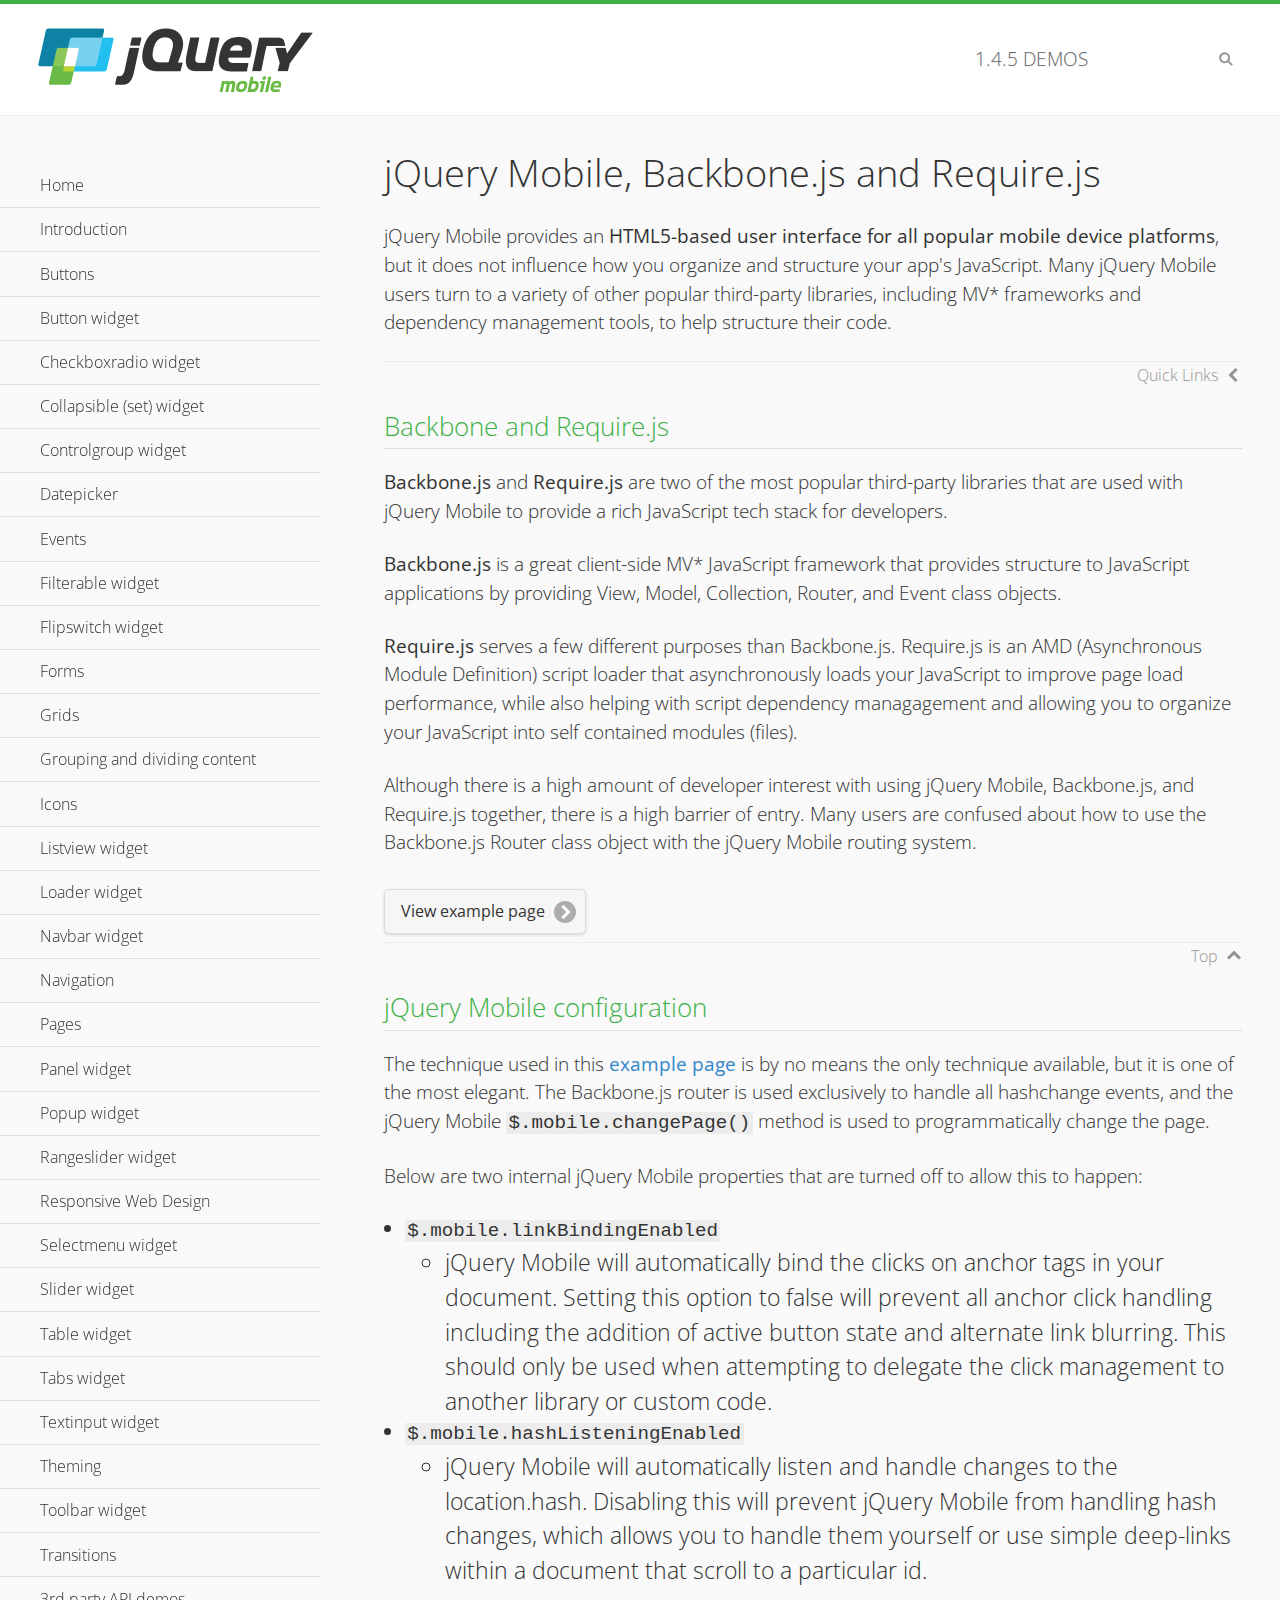
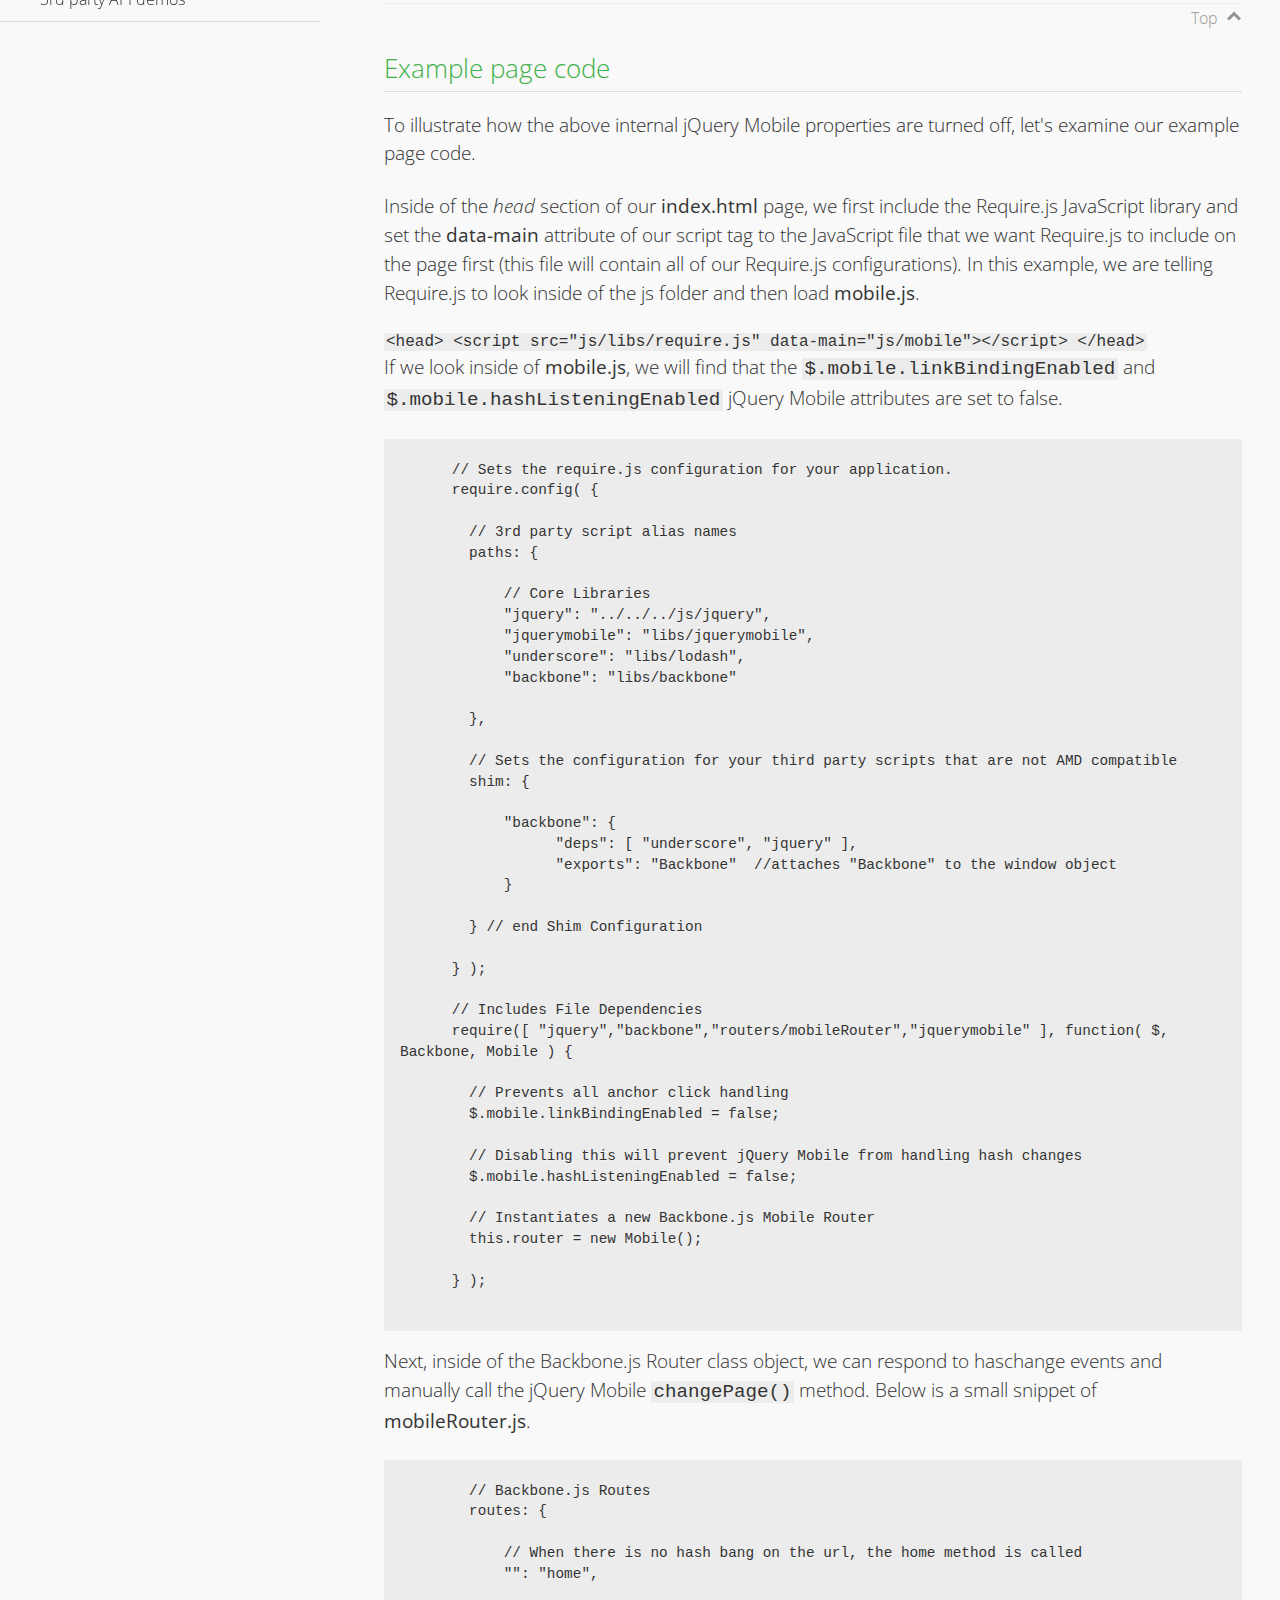
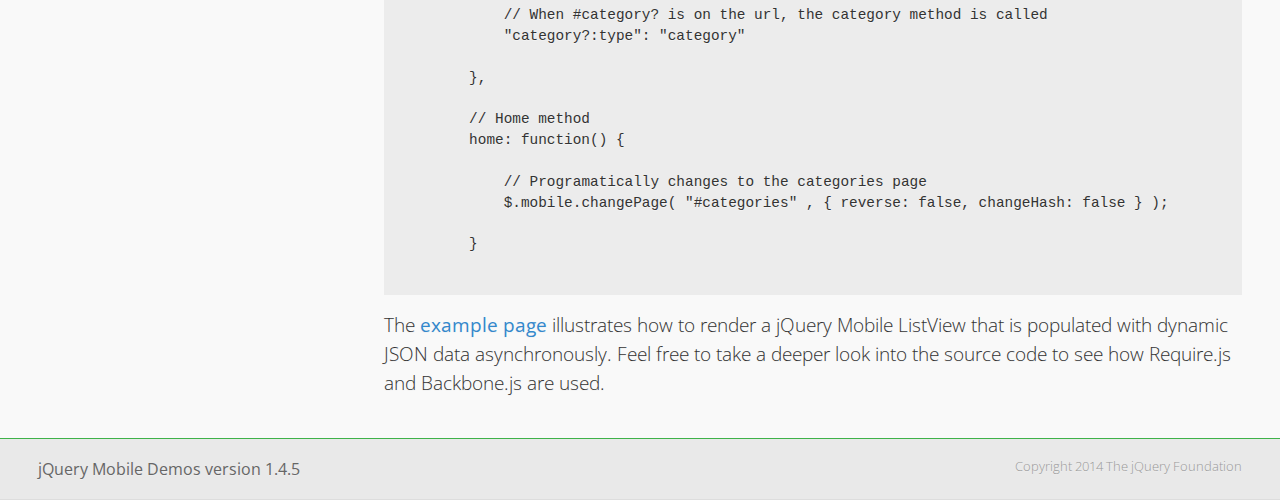
<file: jquery.mobile/demos/backbone-requirejs/index.html>
<!DOCTYPE html>
<html>
  <head>
  <meta charset="utf-8">
  <meta name="viewport" content="width=device-width, initial-scale=1">
  <title>jQuery Mobile - Backbone.js and Require.js Apps</title>
	<link rel="shortcut icon" href="../favicon.ico">
    <link rel="stylesheet" href="http://fonts.googleapis.com/css?family=Open+Sans:300,400,700">
	<link rel="stylesheet" href="../css/themes/default/jquery.mobile-1.4.5.min.css">
	<link rel="stylesheet" href="../_assets/css/jqm-demos.css">
	<script src="../js/jquery.js"></script>
	<script src="../_assets/js/index.js"></script>
	<script src="../js/jquery.mobile-1.4.5.min.js"></script>

</head>
<body>
<div data-role="page" class="jqm-demos" data-quicklinks="true">

    <div data-role="header" class="jqm-header">
		<h2><a href="../" title="jQuery Mobile Demos home"><img src="../_assets/img/jquery-logo.png" alt="jQuery Mobile"></a></h2>
		<p><span class="jqm-version"></span> Demos</p>
        <a href="#" class="jqm-navmenu-link ui-btn ui-btn-icon-notext ui-corner-all ui-icon-bars ui-nodisc-icon ui-alt-icon ui-btn-left">Menu</a>
        <a href="#" class="jqm-search-link ui-btn ui-btn-icon-notext ui-corner-all ui-icon-search ui-nodisc-icon ui-alt-icon ui-btn-right">Search</a>
    </div><!-- /header -->

	<div role="main" class="ui-content jqm-content">

      <h1>jQuery Mobile, Backbone.js and Require.js</h1>
      <p>jQuery Mobile provides an <strong>HTML5-based user interface for all popular mobile device platforms</strong>, but it does not influence how you organize and structure your app's JavaScript.  Many jQuery Mobile users turn to a variety of other popular third-party libraries, including MV* frameworks and dependency management tools, to help structure their code.
      </p>

	  <h2>Backbone and Require.js</h2>
      <p><strong>Backbone.js</strong> and <strong>Require.js</strong> are two of the most popular third-party libraries that are used with jQuery Mobile to provide a rich JavaScript tech stack for developers.
      </p>
      <p><strong>Backbone.js</strong> is a great client-side MV* JavaScript framework that provides structure to JavaScript applications by providing View, Model, Collection, Router, and Event class objects.
      </p>
      <p><strong>Require.js</strong> serves a few different purposes than Backbone.js. Require.js is an AMD (Asynchronous Module Definition) script loader that asynchronously loads your JavaScript to improve page load performance, while also helping with script dependency managagement and allowing you to organize your JavaScript into self contained modules (files).
      </p>
      <p>Although there is a high amount of developer interest with using jQuery Mobile, Backbone.js, and Require.js together, there is a high barrier of entry.  Many users are confused about how to use the Backbone.js Router class object with the jQuery Mobile routing system.</p>

	   <a href="backbone-require.html" rel="external" class="ui-btn ui-btn-inline ui-corner-all ui-shadow ui-btn-icon-right ui-icon-carat-r">View example page</a>

      <h2>jQuery Mobile configuration</h2>

      <p>The technique used in this <a href="backbone-require.html" rel="external">example page</a> is by no means the only technique available, but it is one of the most elegant.  The Backbone.js router is used exclusively to handle all hashchange events, and the jQuery Mobile <code>$.mobile.changePage()</code> method is used to programmatically change the page.</p>

      <p>Below are two internal jQuery Mobile properties that are turned off to allow this to happen:</p>

      <ul>
        <li><code>$.mobile.linkBindingEnabled</code>
          <ul>
            <li>jQuery Mobile will automatically bind the clicks on anchor tags in your document. Setting this option to false will prevent all anchor click handling including the addition of active button state and alternate link blurring. This should only be used when attempting to delegate the click management to another library or custom code.</li>
            </ul>
        </li>
        <li><code>$.mobile.hashListeningEnabled</code>
          <ul>
            <li>jQuery Mobile will automatically listen and handle changes to the location.hash. Disabling this will prevent jQuery Mobile from handling hash changes, which allows you to handle them yourself or use simple deep-links within a document that scroll to a particular id.</li>
            </ul>
        </li>
      </ul>

	  <h2>Example page code</h2>
      <p>To illustrate how the above internal jQuery Mobile properties are turned off, let's examine our example page code.</p>

      <p>Inside of the <em>head</em> section of our <strong>index.html</strong> page, we first include the Require.js JavaScript library and set the <strong>data-main</strong> attribute of our script tag to the JavaScript file that we want Require.js to include on the page first (this file will contain all of our Require.js configurations).  In this example, we are telling Require.js to look inside of the js folder and then load <strong>mobile.js</strong>.
      </p>

      <code>
        &lt;head&gt;
          &lt;script src=&quot;js/libs/require.js&quot; data-main=&quot;js/mobile&quot;&gt;&lt;/script&gt;
        &lt;/head&gt;
      </code>
      <p>If we look inside of <strong>mobile.js</strong>, we will find that the <code>$.mobile.linkBindingEnabled</code> and <code>$.mobile.hashListeningEnabled</code> jQuery Mobile attributes are set to false.
      </p>
      <pre>
      <code>
      // Sets the require.js configuration for your application.
      require.config( {

        // 3rd party script alias names
        paths: {

            // Core Libraries
            "jquery": "../../../js/jquery",
            "jquerymobile": "libs/jquerymobile",
            "underscore": "libs/lodash",
            "backbone": "libs/backbone"

        },

        // Sets the configuration for your third party scripts that are not AMD compatible
        shim: {

            "backbone": {
                  "deps": [ "underscore", "jquery" ],
                  "exports": "Backbone"  //attaches "Backbone" to the window object
            }

        } // end Shim Configuration

      } );

      // Includes File Dependencies
      require([ "jquery","backbone","routers/mobileRouter","jquerymobile" ], function( $, Backbone, Mobile ) {

        // Prevents all anchor click handling
        $.mobile.linkBindingEnabled = false;

        // Disabling this will prevent jQuery Mobile from handling hash changes
        $.mobile.hashListeningEnabled = false;

        // Instantiates a new Backbone.js Mobile Router
        this.router = new Mobile();

      } );
</code>
</pre>
<p>Next, inside of the Backbone.js Router class object, we can respond to haschange events and manually call the jQuery Mobile <code>changePage()</code> method.  Below is a small snippet of <strong>mobileRouter.js</strong>.</p>
<pre>
<code>
        // Backbone.js Routes
        routes: {

            // When there is no hash bang on the url, the home method is called
            "": "home",

            // When #category? is on the url, the category method is called
            "category?:type": "category"

        },

        // Home method
        home: function() {

            // Programatically changes to the categories page
            $.mobile.changePage( "#categories" , { reverse: false, changeHash: false } );

        }
</code>
</pre>

		<p>The <a href="backbone-require.html" rel="external">example page</a> illustrates how to render a jQuery Mobile ListView that is populated with dynamic JSON data asynchronously. Feel free to take a deeper look into the source code to see how Require.js and Backbone.js are used.</p>

    </div><!-- /content -->
	    <div data-role="panel" class="jqm-navmenu-panel" data-position="left" data-display="overlay" data-theme="a">
	    	<ul class="jqm-list ui-alt-icon ui-nodisc-icon">
<li data-filtertext="demos homepage" data-icon="home"><a href=".././">Home</a></li>
<li data-filtertext="introduction overview getting started"><a href="../intro/" data-ajax="false">Introduction</a></li>
<li data-filtertext="buttons button markup buttonmarkup method anchor link button element"><a href="../button-markup/" data-ajax="false">Buttons</a></li>
<li data-filtertext="form button widget input button submit reset"><a href="../button/" data-ajax="false">Button widget</a></li>
<li data-role="collapsible" data-enhanced="true" data-collapsed-icon="carat-d" data-expanded-icon="carat-u" data-iconpos="right" data-inset="false" class="ui-collapsible ui-collapsible-themed-content ui-collapsible-collapsed">
	<h3 class="ui-collapsible-heading ui-collapsible-heading-collapsed">
		<a href="#" class="ui-collapsible-heading-toggle ui-btn ui-btn-icon-right ui-btn-inherit ui-icon-carat-d">
		    Checkboxradio widget<span class="ui-collapsible-heading-status"> click to expand contents</span>
		</a>
	</h3>
	<div class="ui-collapsible-content ui-body-inherit ui-collapsible-content-collapsed" aria-hidden="true">
		<ul>
			<li data-filtertext="form checkboxradio widget checkbox input checkboxes controlgroups"><a href="../checkboxradio-checkbox/" data-ajax="false">Checkboxes</a></li>
			<li data-filtertext="form checkboxradio widget radio input radio buttons controlgroups"><a href="../checkboxradio-radio/" data-ajax="false">Radio buttons</a></li>
		</ul>
	</div>
</li>
<li data-role="collapsible" data-enhanced="true" data-collapsed-icon="carat-d" data-expanded-icon="carat-u" data-iconpos="right" data-inset="false" class="ui-collapsible ui-collapsible-themed-content ui-collapsible-collapsed">
	<h3 class="ui-collapsible-heading ui-collapsible-heading-collapsed">
		<a href="#" class="ui-collapsible-heading-toggle ui-btn ui-btn-icon-right ui-btn-inherit ui-icon-carat-d">
			Collapsible (set) widget<span class="ui-collapsible-heading-status"> click to expand contents</span>
		</a>
	</h3>
	<div class="ui-collapsible-content ui-body-inherit ui-collapsible-content-collapsed" aria-hidden="true">
		<ul>
			<li data-filtertext="collapsibles content formatting"><a href="../collapsible/" data-ajax="false">Collapsible</a></li>
			<li data-filtertext="dynamic collapsible set accordion append expand"><a href="../collapsible-dynamic/" data-ajax="false">Dynamic collapsibles</a></li>
			<li data-filtertext="accordions collapsible set widget content formatting grouped collapsibles"><a href="../collapsibleset/" data-ajax="false">Collapsible set</a></li>
		</ul>
	</div>
</li>
<li data-role="collapsible" data-enhanced="true" data-collapsed-icon="carat-d" data-expanded-icon="carat-u" data-iconpos="right" data-inset="false" class="ui-collapsible ui-collapsible-themed-content ui-collapsible-collapsed">
	<h3 class="ui-collapsible-heading ui-collapsible-heading-collapsed">
		<a href="#" class="ui-collapsible-heading-toggle ui-btn ui-btn-icon-right ui-btn-inherit ui-icon-carat-d">
			Controlgroup widget<span class="ui-collapsible-heading-status"> click to expand contents</span>
		</a>
	</h3>
	<div class="ui-collapsible-content ui-body-inherit ui-collapsible-content-collapsed" aria-hidden="true">
		<ul>
			<li data-filtertext="controlgroups selectmenu checkboxradio input grouped buttons horizontal vertical"><a href="../controlgroup/" data-ajax="false">Controlgroup</a></li>
			<li data-filtertext="dynamic controlgroup dynamically add buttons"><a href="../controlgroup-dynamic/" data-ajax="false">Dynamic controlgroups</a></li>
		</ul>
	</div>
</li>
<li data-filtertext="form datepicker widget date input"><a href="../datepicker/" data-ajax="false">Datepicker</a></li>
<li data-role="collapsible" data-enhanced="true" data-collapsed-icon="carat-d" data-expanded-icon="carat-u" data-iconpos="right" data-inset="false" class="ui-collapsible ui-collapsible-themed-content ui-collapsible-collapsed">
	<h3 class="ui-collapsible-heading ui-collapsible-heading-collapsed">
		<a href="#" class="ui-collapsible-heading-toggle ui-btn ui-btn-icon-right ui-btn-inherit ui-icon-carat-d">
			Events<span class="ui-collapsible-heading-status"> click to expand contents</span>
		</a>
	</h3>
	<div class="ui-collapsible-content ui-body-inherit ui-collapsible-content-collapsed" aria-hidden="true">
		<ul>
			<li data-filtertext="swipe to delete list items listviews swipe events"><a href="../swipe-list/" data-ajax="false">Swipe list items</a></li>
			<li data-filtertext="swipe to navigate swipe page navigation swipe events"><a href="../swipe-page/" data-ajax="false">Swipe page navigation</a></li>
		</ul>
	</div>
</li>
<li data-filtertext="filterable filter elements sorting searching listview table"><a href="../filterable/" data-ajax="false">Filterable widget</a></li>
<li data-filtertext="form flipswitch widget flip toggle switch binary select checkbox input"><a href="../flipswitch/" data-ajax="false">Flipswitch widget</a></li>
<li data-role="collapsible" data-enhanced="true" data-collapsed-icon="carat-d" data-expanded-icon="carat-u" data-iconpos="right" data-inset="false" class="ui-collapsible ui-collapsible-themed-content ui-collapsible-collapsed">
	<h3 class="ui-collapsible-heading ui-collapsible-heading-collapsed">
		<a href="#" class="ui-collapsible-heading-toggle ui-btn ui-btn-icon-right ui-btn-inherit ui-icon-carat-d">
			Forms<span class="ui-collapsible-heading-status"> click to expand contents</span>
		</a>
	</h3>
	<div class="ui-collapsible-content ui-body-inherit ui-collapsible-content-collapsed" aria-hidden="true">
		<ul>
			<li data-filtertext="forms text checkbox radio range button submit reset inputs selects textarea slider flipswitch label form elements"><a href="../forms/" data-ajax="false">Forms</a></li>
			<li data-filtertext="form hide labels hidden accessible ui-hidden-accessible forms"><a href="../forms-label-hidden-accessible/" data-ajax="false">Hide labels</a></li>
			<li data-filtertext="form field containers fieldcontain ui-field-contain forms"><a href="../forms-field-contain/" data-ajax="false">Field containers</a></li>
			<li data-filtertext="forms disabled form elements"><a href="../forms-disabled/" data-ajax="false">Forms disabled</a></li>
			<li data-filtertext="forms gallery examples overview forms text checkbox radio range button submit reset inputs selects textarea slider flipswitch label form elements"><a href="../forms-gallery/" data-ajax="false">Forms gallery</a></li>
		</ul>
	</div>
</li>
<li data-role="collapsible" data-enhanced="true" data-collapsed-icon="carat-d" data-expanded-icon="carat-u" data-iconpos="right" data-inset="false" class="ui-collapsible ui-collapsible-themed-content ui-collapsible-collapsed">
	<h3 class="ui-collapsible-heading ui-collapsible-heading-collapsed">
		<a href="#" class="ui-collapsible-heading-toggle ui-btn ui-btn-icon-right ui-btn-inherit ui-icon-carat-d">
			Grids<span class="ui-collapsible-heading-status"> click to expand contents</span>
		</a>
	</h3>
	<div class="ui-collapsible-content ui-body-inherit ui-collapsible-content-collapsed" aria-hidden="true">
		<ul>
			<li data-filtertext="grids columns blocks content formatting rwd responsive css framework"><a href="../grids/" data-ajax="false">Grids</a></li>
			<li data-filtertext="buttons in grids css framework"><a href="../grids-buttons/" data-ajax="false">Buttons in grids</a></li>
			<li data-filtertext="custom responsive grids rwd css framework"><a href="../grids-custom-responsive/" data-ajax="false">Custom responsive grids</a></li>
		</ul>
	</div>
</li>
<li data-filtertext="blocks content formatting sections heading"><a href="../body-bar-classes/" data-ajax="false">Grouping and dividing content</a></li>
<li data-role="collapsible" data-enhanced="true" data-collapsed-icon="carat-d" data-expanded-icon="carat-u" data-iconpos="right" data-inset="false" class="ui-collapsible ui-collapsible-themed-content ui-collapsible-collapsed">
	<h3 class="ui-collapsible-heading ui-collapsible-heading-collapsed">
		<a href="#" class="ui-collapsible-heading-toggle ui-btn ui-btn-icon-right ui-btn-inherit ui-icon-carat-d">
			Icons<span class="ui-collapsible-heading-status"> click to expand contents</span>
		</a>
	</h3>
	<div class="ui-collapsible-content ui-body-inherit ui-collapsible-content-collapsed" aria-hidden="true">
		<ul>
			<li data-filtertext="button icons svg disc alt custom icon position"><a href="../icons/" data-ajax="false">Icons</a></li>
			<li data-filtertext=""><a href="../icons-grunticon/" data-ajax="false">Grunticon loader</a></li>
		</ul>
	</div>
</li>
<li data-role="collapsible" data-enhanced="true" data-collapsed-icon="carat-d" data-expanded-icon="carat-u" data-iconpos="right" data-inset="false" class="ui-collapsible ui-collapsible-themed-content ui-collapsible-collapsed">
	<h3 class="ui-collapsible-heading ui-collapsible-heading-collapsed">
		<a href="#" class="ui-collapsible-heading-toggle ui-btn ui-btn-icon-right ui-btn-inherit ui-icon-carat-d">
			Listview widget<span class="ui-collapsible-heading-status"> click to expand contents</span>
		</a>
	</h3>
	<div class="ui-collapsible-content ui-body-inherit ui-collapsible-content-collapsed" aria-hidden="true">
		<ul>
			<li data-filtertext="listview widget thumbnails icons nested split button collapsible ul ol"><a href="../listview/" data-ajax="false">Listview</a></li>
			<li data-filtertext="autocomplete filterable reveal listview filtertextbeforefilter placeholder"><a href="../listview-autocomplete/" data-ajax="false">Listview autocomplete</a></li>
			<li data-filtertext="autocomplete filterable reveal listview remote data filtertextbeforefilter placeholder"><a href="../listview-autocomplete-remote/" data-ajax="false">Listview autocomplete remote data</a></li>
			<li data-filtertext="autodividers anchor jump scroll linkbars listview lists ul ol"><a href="../listview-autodividers-linkbar/" data-ajax="false">Listview autodividers linkbar</a></li>
			<li data-filtertext="listview autodividers selector autodividersselector lists ul ol"><a href="../listview-autodividers-selector/" data-ajax="false">Listview autodividers selector</a></li>
			<li data-filtertext="listview nested list items"><a href="../listview-nested-lists/" data-ajax="false">Nested Listviews</a></li>
			<li data-filtertext="listview collapsible list items flat"><a href="../listview-collapsible-item-flat/" data-ajax="false">Listview collapsible list items (flat)</a></li>
			<li data-filtertext="listview collapsible list indented"><a href="../listview-collapsible-item-indented/" data-ajax="false">Listview collapsible list items (indented)</a></li>
			<li data-filtertext="grid listview responsive grids responsive listviews lists ul"><a href="../listview-grid/" data-ajax="false">Listview responsive grid</a></li>
		</ul>
	</div>
</li>
<li data-filtertext="loader widget page loading navigation overlay spinner"><a href="../loader/" data-ajax="false">Loader widget</a></li>
<li data-filtertext="navbar widget navmenu toolbars header footer"><a href="../navbar/" data-ajax="false">Navbar widget</a></li>
<li data-role="collapsible" data-enhanced="true" data-collapsed-icon="carat-d" data-expanded-icon="carat-u" data-iconpos="right" data-inset="false" class="ui-collapsible ui-collapsible-themed-content ui-collapsible-collapsed">
	<h3 class="ui-collapsible-heading ui-collapsible-heading-collapsed">
		<a href="#" class="ui-collapsible-heading-toggle ui-btn ui-btn-icon-right ui-btn-inherit ui-icon-carat-d">
			Navigation<span class="ui-collapsible-heading-status"> click to expand contents</span>
		</a>
	</h3>
	<div class="ui-collapsible-content ui-body-inherit ui-collapsible-content-collapsed" aria-hidden="true">
		<ul>
			<li data-filtertext="ajax navigation navigate widget history event method"><a href="../navigation/" data-ajax="false">Navigation</a></li>
			<li data-filtertext="linking pages page links navigation ajax prefetch cache"><a href="../navigation-linking-pages/" data-ajax="false">Linking pages</a></li>
			<!-- <li data-filtertext="php redirect server redirection server-side navigation"><a href="../navigation-php-redirect/" data-ajax="false">PHP redirect demo</a></li>-->
			<li data-filtertext="navigation redirection hash query"><a href="../navigation-hash-processing/" data-ajax="false">Hash processing demo</a></li>
			<li data-filtertext="navigation redirection hash query"><a href="../page-events/" data-ajax="false">Page Navigation Events</a></li>
		</ul>
	</div>
</li>
<li data-role="collapsible" data-enhanced="true" data-collapsed-icon="carat-d" data-expanded-icon="carat-u" data-iconpos="right" data-inset="false" class="ui-collapsible ui-collapsible-themed-content ui-collapsible-collapsed">
	<h3 class="ui-collapsible-heading ui-collapsible-heading-collapsed">
		<a href="#" class="ui-collapsible-heading-toggle ui-btn ui-btn-icon-right ui-btn-inherit ui-icon-carat-d">
			Pages<span class="ui-collapsible-heading-status"> click to expand contents</span>
		</a>
	</h3>
	<div class="ui-collapsible-content ui-body-inherit ui-collapsible-content-collapsed" aria-hidden="true">
		<ul>
			<li data-filtertext="pages page widget ajax navigation"><a href="../pages/" data-ajax="false">Pages</a></li>
			<li data-filtertext="single page"><a href="../pages-single-page/" data-ajax="false">Single page</a></li>
			<li data-filtertext="multipage multi-page page"><a href="../pages-multi-page/" data-ajax="false">Multi-page template</a></li>
			<li data-filtertext="dialog page widget modal popup"><a href="../pages-dialog/" data-ajax="false">Dialog page</a></li>
		</ul>
	</div>
</li>
<li data-role="collapsible" data-enhanced="true" data-collapsed-icon="carat-d" data-expanded-icon="carat-u" data-iconpos="right" data-inset="false" class="ui-collapsible ui-collapsible-themed-content ui-collapsible-collapsed">
	<h3 class="ui-collapsible-heading ui-collapsible-heading-collapsed">
		<a href="#" class="ui-collapsible-heading-toggle ui-btn ui-btn-icon-right ui-btn-inherit ui-icon-carat-d">
			Panel widget<span class="ui-collapsible-heading-status"> click to expand contents</span>
		</a>
	</h3>
	<div class="ui-collapsible-content ui-body-inherit ui-collapsible-content-collapsed" aria-hidden="true">
		<ul>
			<li data-filtertext="panel widget sliding panels reveal push overlay responsive"><a href="../panel/" data-ajax="false">Panel</a></li>
			<li data-filtertext=""><a href="../panel-external/" data-ajax="false">External panels</a></li>
			<li data-filtertext="panel "><a href="../panel-fixed/" data-ajax="false">Fixed panels</a></li>
			<li data-filtertext="panel slide panels sliding panels shadow rwd responsive breakpoint"><a href="../panel-responsive/" data-ajax="false">Panels responsive</a></li>
			<li data-filtertext="panel custom style custom panel width reveal shadow listview panel styling page background wrapper"><a href="../panel-styling/" data-ajax="false">Custom panel style</a></li>
			<li data-filtertext="panel open on swipe"><a href="../panel-swipe-open/" data-ajax="false">Panel open on swipe</a></li>
			<li data-filtertext="panels outside page internal external toolbars"><a href="../panel-external-internal/" data-ajax="false">Panel external and internal</a></li>
		</ul>
	</div>
</li>
<li data-role="collapsible" data-enhanced="true" data-collapsed-icon="carat-d" data-expanded-icon="carat-u" data-iconpos="right" data-inset="false" class="ui-collapsible ui-collapsible-themed-content ui-collapsible-collapsed">
	<h3 class="ui-collapsible-heading ui-collapsible-heading-collapsed">
		<a href="#" class="ui-collapsible-heading-toggle ui-btn ui-btn-icon-right ui-btn-inherit ui-icon-carat-d">
			Popup widget<span class="ui-collapsible-heading-status"> click to expand contents</span>
		</a>
	</h3>
	<div class="ui-collapsible-content ui-body-inherit ui-collapsible-content-collapsed" aria-hidden="true">
		<ul>
			<li data-filtertext="popup widget popups dialog modal transition tooltip lightbox form overlay screen flip pop fade transition"><a href="../popup/" data-ajax="false">Popup</a></li>
			<li data-filtertext="popup alignment position"><a href="../popup-alignment/" data-ajax="false">Popup alignment</a></li>
			<li data-filtertext="popup arrow size popups popover"><a href="../popup-arrow-size/" data-ajax="false">Popup arrow size</a></li>
			<li data-filtertext="dynamic popups popup images lightbox"><a href="../popup-dynamic/" data-ajax="false">Dynamic popups</a></li>
			<li data-filtertext="popups with iframes scaling"><a href="../popup-iframe/" data-ajax="false">Popups with iframes</a></li>
			<li data-filtertext="popup image scaling"><a href="../popup-image-scaling/" data-ajax="false">Popup image scaling</a></li>
			<li data-filtertext="external popup outside multi-page"><a href="../popup-outside-multipage/" data-ajax="false">Popup outside multi-page</a></li>
		</ul>
	</div>
</li>
<li data-filtertext="form rangeslider widget dual sliders dual handle sliders range input"><a href="../rangeslider/" data-ajax="false">Rangeslider widget</a></li>
<li data-filtertext="responsive web design rwd adaptive progressive enhancement PE accessible mobile breakpoints media query media queries"><a href="../rwd/" data-ajax="false">Responsive Web Design</a></li>
<li data-role="collapsible" data-enhanced="true" data-collapsed-icon="carat-d" data-expanded-icon="carat-u" data-iconpos="right" data-inset="false" class="ui-collapsible ui-collapsible-themed-content ui-collapsible-collapsed">
	<h3 class="ui-collapsible-heading ui-collapsible-heading-collapsed">
		<a href="#" class="ui-collapsible-heading-toggle ui-btn ui-btn-icon-right ui-btn-inherit ui-icon-carat-d">
			Selectmenu widget<span class="ui-collapsible-heading-status"> click to expand contents</span>
		</a>
	</h3>
	<div class="ui-collapsible-content ui-body-inherit ui-collapsible-content-collapsed" aria-hidden="true">
		<ul>
			<li data-filtertext="form selectmenu widget select input custom select menu selects"><a href="../selectmenu/" data-ajax="false">Selectmenu</a></li>
			<li data-filtertext="form custom select menu selectmenu widget custom menu option optgroup multiple selects"><a href="../selectmenu-custom/" data-ajax="false">Custom select menu</a></li>
			<li data-filtertext="filterable select filter popup dialog"><a href="../selectmenu-custom-filter/" data-ajax="false">Custom select menu with filter</a></li>
		</ul>
	</div>
</li>
<li data-role="collapsible" data-enhanced="true" data-collapsed-icon="carat-d" data-expanded-icon="carat-u" data-iconpos="right" data-inset="false" class="ui-collapsible ui-collapsible-themed-content ui-collapsible-collapsed">
	<h3 class="ui-collapsible-heading ui-collapsible-heading-collapsed">
		<a href="#" class="ui-collapsible-heading-toggle ui-btn ui-btn-icon-right ui-btn-inherit ui-icon-carat-d">
			Slider widget<span class="ui-collapsible-heading-status"> click to expand contents</span>
		</a>
	</h3>
	<div class="ui-collapsible-content ui-body-inherit ui-collapsible-content-collapsed" aria-hidden="true">
		<ul>
			<li data-filtertext="form slider widget range input single sliders"><a href="../slider/" data-ajax="false">Slider</a></li>
			<li data-filtertext="form slider widget flipswitch slider binary select flip toggle switch"><a href="../slider-flipswitch/" data-ajax="false">Slider flip toggle switch</a></li>
			<li data-filtertext="form slider tooltip handle value input range sliders"><a href="../slider-tooltip/" data-ajax="false">Slider tooltip</a></li>
		</ul>
	</div>
</li>
<li data-role="collapsible" data-enhanced="true" data-collapsed-icon="carat-d" data-expanded-icon="carat-u" data-iconpos="right" data-inset="false" class="ui-collapsible ui-collapsible-themed-content ui-collapsible-collapsed">
	<h3 class="ui-collapsible-heading ui-collapsible-heading-collapsed">
		<a href="#" class="ui-collapsible-heading-toggle ui-btn ui-btn-icon-right ui-btn-inherit ui-icon-carat-d">
			Table widget<span class="ui-collapsible-heading-status"> click to expand contents</span>
		</a>
	</h3>
	<div class="ui-collapsible-content ui-body-inherit ui-collapsible-content-collapsed" aria-hidden="true">
		<ul>
			<li data-filtertext="table widget reflow column toggle th td responsive tables rwd hide show tabular"><a href="../table-column-toggle/" data-ajax="false">Table Column Toggle</a></li>
			<li data-filtertext="table column toggle phone comparison demo"><a href="../table-column-toggle-example/" data-ajax="false">Table Column Toggle demo</a></li>
			<li data-filtertext="responsive tables table column toggle heading groups rwd breakpoint"><a href="../table-column-toggle-heading-groups/" data-ajax="false">Table Column Toggle heading groups</a></li>
			<li data-filtertext="responsive tables table column toggle hide rwd breakpoint customization options"><a href="../table-column-toggle-options/" data-ajax="false">Table Column Toggle options</a></li>
			<li data-filtertext="table reflow th td responsive rwd columns tabular"><a href="../table-reflow/" data-ajax="false">Table Reflow</a></li>
			<li data-filtertext="responsive tables table reflow heading groups rwd breakpoint"><a href="../table-reflow-heading-groups/" data-ajax="false">Table Reflow heading groups</a></li>
			<li data-filtertext="responsive tables table reflow stripes strokes table style"><a href="../table-reflow-stripes-strokes/" data-ajax="false">Table Reflow stripes and strokes</a></li>
			<li data-filtertext="responsive tables table reflow stack custom styles"><a href="../table-reflow-styling/" data-ajax="false">Table Reflow custom styles</a></li>
		</ul>
	</div>
</li>
<li data-filtertext="ui tabs widget"><a href="../tabs/" data-ajax="false">Tabs widget</a></li>
<li data-filtertext="form textinput widget text input textarea number date time tel email file color password"><a href="../textinput/" data-ajax="false">Textinput widget</a></li>
<li data-role="collapsible" data-enhanced="true" data-collapsed-icon="carat-d" data-expanded-icon="carat-u" data-iconpos="right" data-inset="false" class="ui-collapsible ui-collapsible-themed-content ui-collapsible-collapsed">
	<h3 class="ui-collapsible-heading ui-collapsible-heading-collapsed">
		<a href="#" class="ui-collapsible-heading-toggle ui-btn ui-btn-icon-right ui-btn-inherit ui-icon-carat-d">
			Theming<span class="ui-collapsible-heading-status"> click to expand contents</span>
		</a>
	</h3>
	<div class="ui-collapsible-content ui-body-inherit ui-collapsible-content-collapsed" aria-hidden="true">
		<ul>
			<li data-filtertext="default theme swatches theming style css"><a href="../theme-default/" data-ajax="false">Default theme</a></li>
			<li data-filtertext="classic theme old theme swatches theming style css"><a href="../theme-classic/" data-ajax="false">Classic theme</a></li>
		</ul>
	</div>
</li>
<li data-role="collapsible" data-enhanced="true" data-collapsed-icon="carat-d" data-expanded-icon="carat-u" data-iconpos="right" data-inset="false" class="ui-collapsible ui-collapsible-themed-content ui-collapsible-collapsed">
	<h3 class="ui-collapsible-heading ui-collapsible-heading-collapsed">
		<a href="#" class="ui-collapsible-heading-toggle ui-btn ui-btn-icon-right ui-btn-inherit ui-icon-carat-d">
			Toolbar widget<span class="ui-collapsible-heading-status"> click to expand contents</span>
		</a>
	</h3>
	<div class="ui-collapsible-content ui-body-inherit ui-collapsible-content-collapsed" aria-hidden="true">
		<ul>
			<li data-filtertext="toolbar widget header footer toolbars fixed fullscreen external sections"><a href="../toolbar/" data-ajax="false">Toolbar</a></li>
			<li data-filtertext="dynamic toolbars dynamically add toolbar header footer"><a href="../toolbar-dynamic/" data-ajax="false">Dynamic toolbars</a></li>
			<li data-filtertext="external toolbars header footer"><a href="../toolbar-external/" data-ajax="false">External toolbars</a></li>
			<li data-filtertext="fixed toolbars header footer"><a href="../toolbar-fixed/" data-ajax="false">Fixed toolbars</a></li>
			<li data-filtertext="fixed fullscreen toolbars header footer"><a href="../toolbar-fixed-fullscreen/" data-ajax="false">Fullscreen toolbars</a></li>
			<li data-filtertext="external fixed toolbars header footer"><a href="../toolbar-fixed-external/" data-ajax="false">Fixed external toolbars</a></li>
			<li data-filtertext="external persistent toolbars header footer navbar navmenu"><a href="../toolbar-fixed-persistent/" data-ajax="false">Persistent toolbars</a></li>
			<li data-filtertext="external ajax optimized toolbars persistent toolbars header footer navbar"><a href="../toolbar-fixed-persistent-optimized/" data-ajax="false">Ajax optimized toolbars</a></li>
			<li data-filtertext="form in toolbars header footer"><a href="../toolbar-fixed-forms/" data-ajax="false">Form in toolbar</a></li>
		</ul>
	</div>
</li>
<li data-filtertext="page transitions animated pages popup navigation flip slide fade pop"><a href="../transitions/" data-ajax="false">Transitions</a></li>
<li data-role="collapsible" data-enhanced="true" data-collapsed-icon="carat-d" data-expanded-icon="carat-u" data-iconpos="right" data-inset="false" class="ui-collapsible ui-collapsible-themed-content ui-collapsible-collapsed">
	<h3 class="ui-collapsible-heading ui-collapsible-heading-collapsed">
		<a href="#" class="ui-collapsible-heading-toggle ui-btn ui-btn-icon-right ui-btn-inherit ui-icon-carat-d">
			3rd party API demos<span class="ui-collapsible-heading-status"> click to expand contents</span>
		</a>
	</h3>
	<div class="ui-collapsible-content ui-body-inherit ui-collapsible-content-collapsed" aria-hidden="true">
		<ul>
			<li data-filtertext="backbone requirejs navigation router"><a href="../backbone-requirejs/" data-ajax="false">Backbone RequireJS</a></li>
			<li data-filtertext="google maps geolocation demo"><a href="../map-geolocation/" data-ajax="false">Google Maps geolocation</a></li>
			<li data-filtertext="google maps hybrid"><a href="../map-list-toggle/" data-ajax="false">Google Maps list toggle</a></li>
		</ul>
	</div>
</li>



		     </ul>
		</div><!-- /panel -->


    <div data-role="footer" data-position="fixed" data-tap-toggle="false" class="jqm-footer">
        <p>jQuery Mobile Demos version <span class="jqm-version"></span></p>
        <p>Copyright 2014 The jQuery Foundation</p>
    </div><!-- /footer -->
	<!-- TODO: This should become an external panel so we can add input to markup (unique ID) -->
    <div data-role="panel" class="jqm-search-panel" data-position="right" data-display="overlay" data-theme="a">
		<div class="jqm-search">
			<ul class="jqm-list" data-filter-placeholder="Search demos..." data-filter-reveal="true">
<li data-filtertext="demos homepage" data-icon="home"><a href=".././">Home</a></li>
<li data-filtertext="introduction overview getting started"><a href="../intro/" data-ajax="false">Introduction</a></li>
<li data-filtertext="buttons button markup buttonmarkup method anchor link button element"><a href="../button-markup/" data-ajax="false">Buttons</a></li>
<li data-filtertext="form button widget input button submit reset"><a href="../button/" data-ajax="false">Button widget</a></li>
<li data-role="collapsible" data-enhanced="true" data-collapsed-icon="carat-d" data-expanded-icon="carat-u" data-iconpos="right" data-inset="false" class="ui-collapsible ui-collapsible-themed-content ui-collapsible-collapsed">
	<h3 class="ui-collapsible-heading ui-collapsible-heading-collapsed">
		<a href="#" class="ui-collapsible-heading-toggle ui-btn ui-btn-icon-right ui-btn-inherit ui-icon-carat-d">
		    Checkboxradio widget<span class="ui-collapsible-heading-status"> click to expand contents</span>
		</a>
	</h3>
	<div class="ui-collapsible-content ui-body-inherit ui-collapsible-content-collapsed" aria-hidden="true">
		<ul>
			<li data-filtertext="form checkboxradio widget checkbox input checkboxes controlgroups"><a href="../checkboxradio-checkbox/" data-ajax="false">Checkboxes</a></li>
			<li data-filtertext="form checkboxradio widget radio input radio buttons controlgroups"><a href="../checkboxradio-radio/" data-ajax="false">Radio buttons</a></li>
		</ul>
	</div>
</li>
<li data-role="collapsible" data-enhanced="true" data-collapsed-icon="carat-d" data-expanded-icon="carat-u" data-iconpos="right" data-inset="false" class="ui-collapsible ui-collapsible-themed-content ui-collapsible-collapsed">
	<h3 class="ui-collapsible-heading ui-collapsible-heading-collapsed">
		<a href="#" class="ui-collapsible-heading-toggle ui-btn ui-btn-icon-right ui-btn-inherit ui-icon-carat-d">
			Collapsible (set) widget<span class="ui-collapsible-heading-status"> click to expand contents</span>
		</a>
	</h3>
	<div class="ui-collapsible-content ui-body-inherit ui-collapsible-content-collapsed" aria-hidden="true">
		<ul>
			<li data-filtertext="collapsibles content formatting"><a href="../collapsible/" data-ajax="false">Collapsible</a></li>
			<li data-filtertext="dynamic collapsible set accordion append expand"><a href="../collapsible-dynamic/" data-ajax="false">Dynamic collapsibles</a></li>
			<li data-filtertext="accordions collapsible set widget content formatting grouped collapsibles"><a href="../collapsibleset/" data-ajax="false">Collapsible set</a></li>
		</ul>
	</div>
</li>
<li data-role="collapsible" data-enhanced="true" data-collapsed-icon="carat-d" data-expanded-icon="carat-u" data-iconpos="right" data-inset="false" class="ui-collapsible ui-collapsible-themed-content ui-collapsible-collapsed">
	<h3 class="ui-collapsible-heading ui-collapsible-heading-collapsed">
		<a href="#" class="ui-collapsible-heading-toggle ui-btn ui-btn-icon-right ui-btn-inherit ui-icon-carat-d">
			Controlgroup widget<span class="ui-collapsible-heading-status"> click to expand contents</span>
		</a>
	</h3>
	<div class="ui-collapsible-content ui-body-inherit ui-collapsible-content-collapsed" aria-hidden="true">
		<ul>
			<li data-filtertext="controlgroups selectmenu checkboxradio input grouped buttons horizontal vertical"><a href="../controlgroup/" data-ajax="false">Controlgroup</a></li>
			<li data-filtertext="dynamic controlgroup dynamically add buttons"><a href="../controlgroup-dynamic/" data-ajax="false">Dynamic controlgroups</a></li>
		</ul>
	</div>
</li>
<li data-filtertext="form datepicker widget date input"><a href="../datepicker/" data-ajax="false">Datepicker</a></li>
<li data-role="collapsible" data-enhanced="true" data-collapsed-icon="carat-d" data-expanded-icon="carat-u" data-iconpos="right" data-inset="false" class="ui-collapsible ui-collapsible-themed-content ui-collapsible-collapsed">
	<h3 class="ui-collapsible-heading ui-collapsible-heading-collapsed">
		<a href="#" class="ui-collapsible-heading-toggle ui-btn ui-btn-icon-right ui-btn-inherit ui-icon-carat-d">
			Events<span class="ui-collapsible-heading-status"> click to expand contents</span>
		</a>
	</h3>
	<div class="ui-collapsible-content ui-body-inherit ui-collapsible-content-collapsed" aria-hidden="true">
		<ul>
			<li data-filtertext="swipe to delete list items listviews swipe events"><a href="../swipe-list/" data-ajax="false">Swipe list items</a></li>
			<li data-filtertext="swipe to navigate swipe page navigation swipe events"><a href="../swipe-page/" data-ajax="false">Swipe page navigation</a></li>
		</ul>
	</div>
</li>
<li data-filtertext="filterable filter elements sorting searching listview table"><a href="../filterable/" data-ajax="false">Filterable widget</a></li>
<li data-filtertext="form flipswitch widget flip toggle switch binary select checkbox input"><a href="../flipswitch/" data-ajax="false">Flipswitch widget</a></li>
<li data-role="collapsible" data-enhanced="true" data-collapsed-icon="carat-d" data-expanded-icon="carat-u" data-iconpos="right" data-inset="false" class="ui-collapsible ui-collapsible-themed-content ui-collapsible-collapsed">
	<h3 class="ui-collapsible-heading ui-collapsible-heading-collapsed">
		<a href="#" class="ui-collapsible-heading-toggle ui-btn ui-btn-icon-right ui-btn-inherit ui-icon-carat-d">
			Forms<span class="ui-collapsible-heading-status"> click to expand contents</span>
		</a>
	</h3>
	<div class="ui-collapsible-content ui-body-inherit ui-collapsible-content-collapsed" aria-hidden="true">
		<ul>
			<li data-filtertext="forms text checkbox radio range button submit reset inputs selects textarea slider flipswitch label form elements"><a href="../forms/" data-ajax="false">Forms</a></li>
			<li data-filtertext="form hide labels hidden accessible ui-hidden-accessible forms"><a href="../forms-label-hidden-accessible/" data-ajax="false">Hide labels</a></li>
			<li data-filtertext="form field containers fieldcontain ui-field-contain forms"><a href="../forms-field-contain/" data-ajax="false">Field containers</a></li>
			<li data-filtertext="forms disabled form elements"><a href="../forms-disabled/" data-ajax="false">Forms disabled</a></li>
			<li data-filtertext="forms gallery examples overview forms text checkbox radio range button submit reset inputs selects textarea slider flipswitch label form elements"><a href="../forms-gallery/" data-ajax="false">Forms gallery</a></li>
		</ul>
	</div>
</li>
<li data-role="collapsible" data-enhanced="true" data-collapsed-icon="carat-d" data-expanded-icon="carat-u" data-iconpos="right" data-inset="false" class="ui-collapsible ui-collapsible-themed-content ui-collapsible-collapsed">
	<h3 class="ui-collapsible-heading ui-collapsible-heading-collapsed">
		<a href="#" class="ui-collapsible-heading-toggle ui-btn ui-btn-icon-right ui-btn-inherit ui-icon-carat-d">
			Grids<span class="ui-collapsible-heading-status"> click to expand contents</span>
		</a>
	</h3>
	<div class="ui-collapsible-content ui-body-inherit ui-collapsible-content-collapsed" aria-hidden="true">
		<ul>
			<li data-filtertext="grids columns blocks content formatting rwd responsive css framework"><a href="../grids/" data-ajax="false">Grids</a></li>
			<li data-filtertext="buttons in grids css framework"><a href="../grids-buttons/" data-ajax="false">Buttons in grids</a></li>
			<li data-filtertext="custom responsive grids rwd css framework"><a href="../grids-custom-responsive/" data-ajax="false">Custom responsive grids</a></li>
		</ul>
	</div>
</li>
<li data-filtertext="blocks content formatting sections heading"><a href="../body-bar-classes/" data-ajax="false">Grouping and dividing content</a></li>
<li data-role="collapsible" data-enhanced="true" data-collapsed-icon="carat-d" data-expanded-icon="carat-u" data-iconpos="right" data-inset="false" class="ui-collapsible ui-collapsible-themed-content ui-collapsible-collapsed">
	<h3 class="ui-collapsible-heading ui-collapsible-heading-collapsed">
		<a href="#" class="ui-collapsible-heading-toggle ui-btn ui-btn-icon-right ui-btn-inherit ui-icon-carat-d">
			Icons<span class="ui-collapsible-heading-status"> click to expand contents</span>
		</a>
	</h3>
	<div class="ui-collapsible-content ui-body-inherit ui-collapsible-content-collapsed" aria-hidden="true">
		<ul>
			<li data-filtertext="button icons svg disc alt custom icon position"><a href="../icons/" data-ajax="false">Icons</a></li>
			<li data-filtertext=""><a href="../icons-grunticon/" data-ajax="false">Grunticon loader</a></li>
		</ul>
	</div>
</li>
<li data-role="collapsible" data-enhanced="true" data-collapsed-icon="carat-d" data-expanded-icon="carat-u" data-iconpos="right" data-inset="false" class="ui-collapsible ui-collapsible-themed-content ui-collapsible-collapsed">
	<h3 class="ui-collapsible-heading ui-collapsible-heading-collapsed">
		<a href="#" class="ui-collapsible-heading-toggle ui-btn ui-btn-icon-right ui-btn-inherit ui-icon-carat-d">
			Listview widget<span class="ui-collapsible-heading-status"> click to expand contents</span>
		</a>
	</h3>
	<div class="ui-collapsible-content ui-body-inherit ui-collapsible-content-collapsed" aria-hidden="true">
		<ul>
			<li data-filtertext="listview widget thumbnails icons nested split button collapsible ul ol"><a href="../listview/" data-ajax="false">Listview</a></li>
			<li data-filtertext="autocomplete filterable reveal listview filtertextbeforefilter placeholder"><a href="../listview-autocomplete/" data-ajax="false">Listview autocomplete</a></li>
			<li data-filtertext="autocomplete filterable reveal listview remote data filtertextbeforefilter placeholder"><a href="../listview-autocomplete-remote/" data-ajax="false">Listview autocomplete remote data</a></li>
			<li data-filtertext="autodividers anchor jump scroll linkbars listview lists ul ol"><a href="../listview-autodividers-linkbar/" data-ajax="false">Listview autodividers linkbar</a></li>
			<li data-filtertext="listview autodividers selector autodividersselector lists ul ol"><a href="../listview-autodividers-selector/" data-ajax="false">Listview autodividers selector</a></li>
			<li data-filtertext="listview nested list items"><a href="../listview-nested-lists/" data-ajax="false">Nested Listviews</a></li>
			<li data-filtertext="listview collapsible list items flat"><a href="../listview-collapsible-item-flat/" data-ajax="false">Listview collapsible list items (flat)</a></li>
			<li data-filtertext="listview collapsible list indented"><a href="../listview-collapsible-item-indented/" data-ajax="false">Listview collapsible list items (indented)</a></li>
			<li data-filtertext="grid listview responsive grids responsive listviews lists ul"><a href="../listview-grid/" data-ajax="false">Listview responsive grid</a></li>
		</ul>
	</div>
</li>
<li data-filtertext="loader widget page loading navigation overlay spinner"><a href="../loader/" data-ajax="false">Loader widget</a></li>
<li data-filtertext="navbar widget navmenu toolbars header footer"><a href="../navbar/" data-ajax="false">Navbar widget</a></li>
<li data-role="collapsible" data-enhanced="true" data-collapsed-icon="carat-d" data-expanded-icon="carat-u" data-iconpos="right" data-inset="false" class="ui-collapsible ui-collapsible-themed-content ui-collapsible-collapsed">
	<h3 class="ui-collapsible-heading ui-collapsible-heading-collapsed">
		<a href="#" class="ui-collapsible-heading-toggle ui-btn ui-btn-icon-right ui-btn-inherit ui-icon-carat-d">
			Navigation<span class="ui-collapsible-heading-status"> click to expand contents</span>
		</a>
	</h3>
	<div class="ui-collapsible-content ui-body-inherit ui-collapsible-content-collapsed" aria-hidden="true">
		<ul>
			<li data-filtertext="ajax navigation navigate widget history event method"><a href="../navigation/" data-ajax="false">Navigation</a></li>
			<li data-filtertext="linking pages page links navigation ajax prefetch cache"><a href="../navigation-linking-pages/" data-ajax="false">Linking pages</a></li>
			<!-- <li data-filtertext="php redirect server redirection server-side navigation"><a href="../navigation-php-redirect/" data-ajax="false">PHP redirect demo</a></li>-->
			<li data-filtertext="navigation redirection hash query"><a href="../navigation-hash-processing/" data-ajax="false">Hash processing demo</a></li>
			<li data-filtertext="navigation redirection hash query"><a href="../page-events/" data-ajax="false">Page Navigation Events</a></li>
		</ul>
	</div>
</li>
<li data-role="collapsible" data-enhanced="true" data-collapsed-icon="carat-d" data-expanded-icon="carat-u" data-iconpos="right" data-inset="false" class="ui-collapsible ui-collapsible-themed-content ui-collapsible-collapsed">
	<h3 class="ui-collapsible-heading ui-collapsible-heading-collapsed">
		<a href="#" class="ui-collapsible-heading-toggle ui-btn ui-btn-icon-right ui-btn-inherit ui-icon-carat-d">
			Pages<span class="ui-collapsible-heading-status"> click to expand contents</span>
		</a>
	</h3>
	<div class="ui-collapsible-content ui-body-inherit ui-collapsible-content-collapsed" aria-hidden="true">
		<ul>
			<li data-filtertext="pages page widget ajax navigation"><a href="../pages/" data-ajax="false">Pages</a></li>
			<li data-filtertext="single page"><a href="../pages-single-page/" data-ajax="false">Single page</a></li>
			<li data-filtertext="multipage multi-page page"><a href="../pages-multi-page/" data-ajax="false">Multi-page template</a></li>
			<li data-filtertext="dialog page widget modal popup"><a href="../pages-dialog/" data-ajax="false">Dialog page</a></li>
		</ul>
	</div>
</li>
<li data-role="collapsible" data-enhanced="true" data-collapsed-icon="carat-d" data-expanded-icon="carat-u" data-iconpos="right" data-inset="false" class="ui-collapsible ui-collapsible-themed-content ui-collapsible-collapsed">
	<h3 class="ui-collapsible-heading ui-collapsible-heading-collapsed">
		<a href="#" class="ui-collapsible-heading-toggle ui-btn ui-btn-icon-right ui-btn-inherit ui-icon-carat-d">
			Panel widget<span class="ui-collapsible-heading-status"> click to expand contents</span>
		</a>
	</h3>
	<div class="ui-collapsible-content ui-body-inherit ui-collapsible-content-collapsed" aria-hidden="true">
		<ul>
			<li data-filtertext="panel widget sliding panels reveal push overlay responsive"><a href="../panel/" data-ajax="false">Panel</a></li>
			<li data-filtertext=""><a href="../panel-external/" data-ajax="false">External panels</a></li>
			<li data-filtertext="panel "><a href="../panel-fixed/" data-ajax="false">Fixed panels</a></li>
			<li data-filtertext="panel slide panels sliding panels shadow rwd responsive breakpoint"><a href="../panel-responsive/" data-ajax="false">Panels responsive</a></li>
			<li data-filtertext="panel custom style custom panel width reveal shadow listview panel styling page background wrapper"><a href="../panel-styling/" data-ajax="false">Custom panel style</a></li>
			<li data-filtertext="panel open on swipe"><a href="../panel-swipe-open/" data-ajax="false">Panel open on swipe</a></li>
			<li data-filtertext="panels outside page internal external toolbars"><a href="../panel-external-internal/" data-ajax="false">Panel external and internal</a></li>
		</ul>
	</div>
</li>
<li data-role="collapsible" data-enhanced="true" data-collapsed-icon="carat-d" data-expanded-icon="carat-u" data-iconpos="right" data-inset="false" class="ui-collapsible ui-collapsible-themed-content ui-collapsible-collapsed">
	<h3 class="ui-collapsible-heading ui-collapsible-heading-collapsed">
		<a href="#" class="ui-collapsible-heading-toggle ui-btn ui-btn-icon-right ui-btn-inherit ui-icon-carat-d">
			Popup widget<span class="ui-collapsible-heading-status"> click to expand contents</span>
		</a>
	</h3>
	<div class="ui-collapsible-content ui-body-inherit ui-collapsible-content-collapsed" aria-hidden="true">
		<ul>
			<li data-filtertext="popup widget popups dialog modal transition tooltip lightbox form overlay screen flip pop fade transition"><a href="../popup/" data-ajax="false">Popup</a></li>
			<li data-filtertext="popup alignment position"><a href="../popup-alignment/" data-ajax="false">Popup alignment</a></li>
			<li data-filtertext="popup arrow size popups popover"><a href="../popup-arrow-size/" data-ajax="false">Popup arrow size</a></li>
			<li data-filtertext="dynamic popups popup images lightbox"><a href="../popup-dynamic/" data-ajax="false">Dynamic popups</a></li>
			<li data-filtertext="popups with iframes scaling"><a href="../popup-iframe/" data-ajax="false">Popups with iframes</a></li>
			<li data-filtertext="popup image scaling"><a href="../popup-image-scaling/" data-ajax="false">Popup image scaling</a></li>
			<li data-filtertext="external popup outside multi-page"><a href="../popup-outside-multipage/" data-ajax="false">Popup outside multi-page</a></li>
		</ul>
	</div>
</li>
<li data-filtertext="form rangeslider widget dual sliders dual handle sliders range input"><a href="../rangeslider/" data-ajax="false">Rangeslider widget</a></li>
<li data-filtertext="responsive web design rwd adaptive progressive enhancement PE accessible mobile breakpoints media query media queries"><a href="../rwd/" data-ajax="false">Responsive Web Design</a></li>
<li data-role="collapsible" data-enhanced="true" data-collapsed-icon="carat-d" data-expanded-icon="carat-u" data-iconpos="right" data-inset="false" class="ui-collapsible ui-collapsible-themed-content ui-collapsible-collapsed">
	<h3 class="ui-collapsible-heading ui-collapsible-heading-collapsed">
		<a href="#" class="ui-collapsible-heading-toggle ui-btn ui-btn-icon-right ui-btn-inherit ui-icon-carat-d">
			Selectmenu widget<span class="ui-collapsible-heading-status"> click to expand contents</span>
		</a>
	</h3>
	<div class="ui-collapsible-content ui-body-inherit ui-collapsible-content-collapsed" aria-hidden="true">
		<ul>
			<li data-filtertext="form selectmenu widget select input custom select menu selects"><a href="../selectmenu/" data-ajax="false">Selectmenu</a></li>
			<li data-filtertext="form custom select menu selectmenu widget custom menu option optgroup multiple selects"><a href="../selectmenu-custom/" data-ajax="false">Custom select menu</a></li>
			<li data-filtertext="filterable select filter popup dialog"><a href="../selectmenu-custom-filter/" data-ajax="false">Custom select menu with filter</a></li>
		</ul>
	</div>
</li>
<li data-role="collapsible" data-enhanced="true" data-collapsed-icon="carat-d" data-expanded-icon="carat-u" data-iconpos="right" data-inset="false" class="ui-collapsible ui-collapsible-themed-content ui-collapsible-collapsed">
	<h3 class="ui-collapsible-heading ui-collapsible-heading-collapsed">
		<a href="#" class="ui-collapsible-heading-toggle ui-btn ui-btn-icon-right ui-btn-inherit ui-icon-carat-d">
			Slider widget<span class="ui-collapsible-heading-status"> click to expand contents</span>
		</a>
	</h3>
	<div class="ui-collapsible-content ui-body-inherit ui-collapsible-content-collapsed" aria-hidden="true">
		<ul>
			<li data-filtertext="form slider widget range input single sliders"><a href="../slider/" data-ajax="false">Slider</a></li>
			<li data-filtertext="form slider widget flipswitch slider binary select flip toggle switch"><a href="../slider-flipswitch/" data-ajax="false">Slider flip toggle switch</a></li>
			<li data-filtertext="form slider tooltip handle value input range sliders"><a href="../slider-tooltip/" data-ajax="false">Slider tooltip</a></li>
		</ul>
	</div>
</li>
<li data-role="collapsible" data-enhanced="true" data-collapsed-icon="carat-d" data-expanded-icon="carat-u" data-iconpos="right" data-inset="false" class="ui-collapsible ui-collapsible-themed-content ui-collapsible-collapsed">
	<h3 class="ui-collapsible-heading ui-collapsible-heading-collapsed">
		<a href="#" class="ui-collapsible-heading-toggle ui-btn ui-btn-icon-right ui-btn-inherit ui-icon-carat-d">
			Table widget<span class="ui-collapsible-heading-status"> click to expand contents</span>
		</a>
	</h3>
	<div class="ui-collapsible-content ui-body-inherit ui-collapsible-content-collapsed" aria-hidden="true">
		<ul>
			<li data-filtertext="table widget reflow column toggle th td responsive tables rwd hide show tabular"><a href="../table-column-toggle/" data-ajax="false">Table Column Toggle</a></li>
			<li data-filtertext="table column toggle phone comparison demo"><a href="../table-column-toggle-example/" data-ajax="false">Table Column Toggle demo</a></li>
			<li data-filtertext="responsive tables table column toggle heading groups rwd breakpoint"><a href="../table-column-toggle-heading-groups/" data-ajax="false">Table Column Toggle heading groups</a></li>
			<li data-filtertext="responsive tables table column toggle hide rwd breakpoint customization options"><a href="../table-column-toggle-options/" data-ajax="false">Table Column Toggle options</a></li>
			<li data-filtertext="table reflow th td responsive rwd columns tabular"><a href="../table-reflow/" data-ajax="false">Table Reflow</a></li>
			<li data-filtertext="responsive tables table reflow heading groups rwd breakpoint"><a href="../table-reflow-heading-groups/" data-ajax="false">Table Reflow heading groups</a></li>
			<li data-filtertext="responsive tables table reflow stripes strokes table style"><a href="../table-reflow-stripes-strokes/" data-ajax="false">Table Reflow stripes and strokes</a></li>
			<li data-filtertext="responsive tables table reflow stack custom styles"><a href="../table-reflow-styling/" data-ajax="false">Table Reflow custom styles</a></li>
		</ul>
	</div>
</li>
<li data-filtertext="ui tabs widget"><a href="../tabs/" data-ajax="false">Tabs widget</a></li>
<li data-filtertext="form textinput widget text input textarea number date time tel email file color password"><a href="../textinput/" data-ajax="false">Textinput widget</a></li>
<li data-role="collapsible" data-enhanced="true" data-collapsed-icon="carat-d" data-expanded-icon="carat-u" data-iconpos="right" data-inset="false" class="ui-collapsible ui-collapsible-themed-content ui-collapsible-collapsed">
	<h3 class="ui-collapsible-heading ui-collapsible-heading-collapsed">
		<a href="#" class="ui-collapsible-heading-toggle ui-btn ui-btn-icon-right ui-btn-inherit ui-icon-carat-d">
			Theming<span class="ui-collapsible-heading-status"> click to expand contents</span>
		</a>
	</h3>
	<div class="ui-collapsible-content ui-body-inherit ui-collapsible-content-collapsed" aria-hidden="true">
		<ul>
			<li data-filtertext="default theme swatches theming style css"><a href="../theme-default/" data-ajax="false">Default theme</a></li>
			<li data-filtertext="classic theme old theme swatches theming style css"><a href="../theme-classic/" data-ajax="false">Classic theme</a></li>
		</ul>
	</div>
</li>
<li data-role="collapsible" data-enhanced="true" data-collapsed-icon="carat-d" data-expanded-icon="carat-u" data-iconpos="right" data-inset="false" class="ui-collapsible ui-collapsible-themed-content ui-collapsible-collapsed">
	<h3 class="ui-collapsible-heading ui-collapsible-heading-collapsed">
		<a href="#" class="ui-collapsible-heading-toggle ui-btn ui-btn-icon-right ui-btn-inherit ui-icon-carat-d">
			Toolbar widget<span class="ui-collapsible-heading-status"> click to expand contents</span>
		</a>
	</h3>
	<div class="ui-collapsible-content ui-body-inherit ui-collapsible-content-collapsed" aria-hidden="true">
		<ul>
			<li data-filtertext="toolbar widget header footer toolbars fixed fullscreen external sections"><a href="../toolbar/" data-ajax="false">Toolbar</a></li>
			<li data-filtertext="dynamic toolbars dynamically add toolbar header footer"><a href="../toolbar-dynamic/" data-ajax="false">Dynamic toolbars</a></li>
			<li data-filtertext="external toolbars header footer"><a href="../toolbar-external/" data-ajax="false">External toolbars</a></li>
			<li data-filtertext="fixed toolbars header footer"><a href="../toolbar-fixed/" data-ajax="false">Fixed toolbars</a></li>
			<li data-filtertext="fixed fullscreen toolbars header footer"><a href="../toolbar-fixed-fullscreen/" data-ajax="false">Fullscreen toolbars</a></li>
			<li data-filtertext="external fixed toolbars header footer"><a href="../toolbar-fixed-external/" data-ajax="false">Fixed external toolbars</a></li>
			<li data-filtertext="external persistent toolbars header footer navbar navmenu"><a href="../toolbar-fixed-persistent/" data-ajax="false">Persistent toolbars</a></li>
			<li data-filtertext="external ajax optimized toolbars persistent toolbars header footer navbar"><a href="../toolbar-fixed-persistent-optimized/" data-ajax="false">Ajax optimized toolbars</a></li>
			<li data-filtertext="form in toolbars header footer"><a href="../toolbar-fixed-forms/" data-ajax="false">Form in toolbar</a></li>
		</ul>
	</div>
</li>
<li data-filtertext="page transitions animated pages popup navigation flip slide fade pop"><a href="../transitions/" data-ajax="false">Transitions</a></li>
<li data-role="collapsible" data-enhanced="true" data-collapsed-icon="carat-d" data-expanded-icon="carat-u" data-iconpos="right" data-inset="false" class="ui-collapsible ui-collapsible-themed-content ui-collapsible-collapsed">
	<h3 class="ui-collapsible-heading ui-collapsible-heading-collapsed">
		<a href="#" class="ui-collapsible-heading-toggle ui-btn ui-btn-icon-right ui-btn-inherit ui-icon-carat-d">
			3rd party API demos<span class="ui-collapsible-heading-status"> click to expand contents</span>
		</a>
	</h3>
	<div class="ui-collapsible-content ui-body-inherit ui-collapsible-content-collapsed" aria-hidden="true">
		<ul>
			<li data-filtertext="backbone requirejs navigation router"><a href="../backbone-requirejs/" data-ajax="false">Backbone RequireJS</a></li>
			<li data-filtertext="google maps geolocation demo"><a href="../map-geolocation/" data-ajax="false">Google Maps geolocation</a></li>
			<li data-filtertext="google maps hybrid"><a href="../map-list-toggle/" data-ajax="false">Google Maps list toggle</a></li>
		</ul>
	</div>
</li>



			</ul>
		</div>
	</div><!-- /panel -->


</div><!-- /page -->

</body>
</html>
</file>
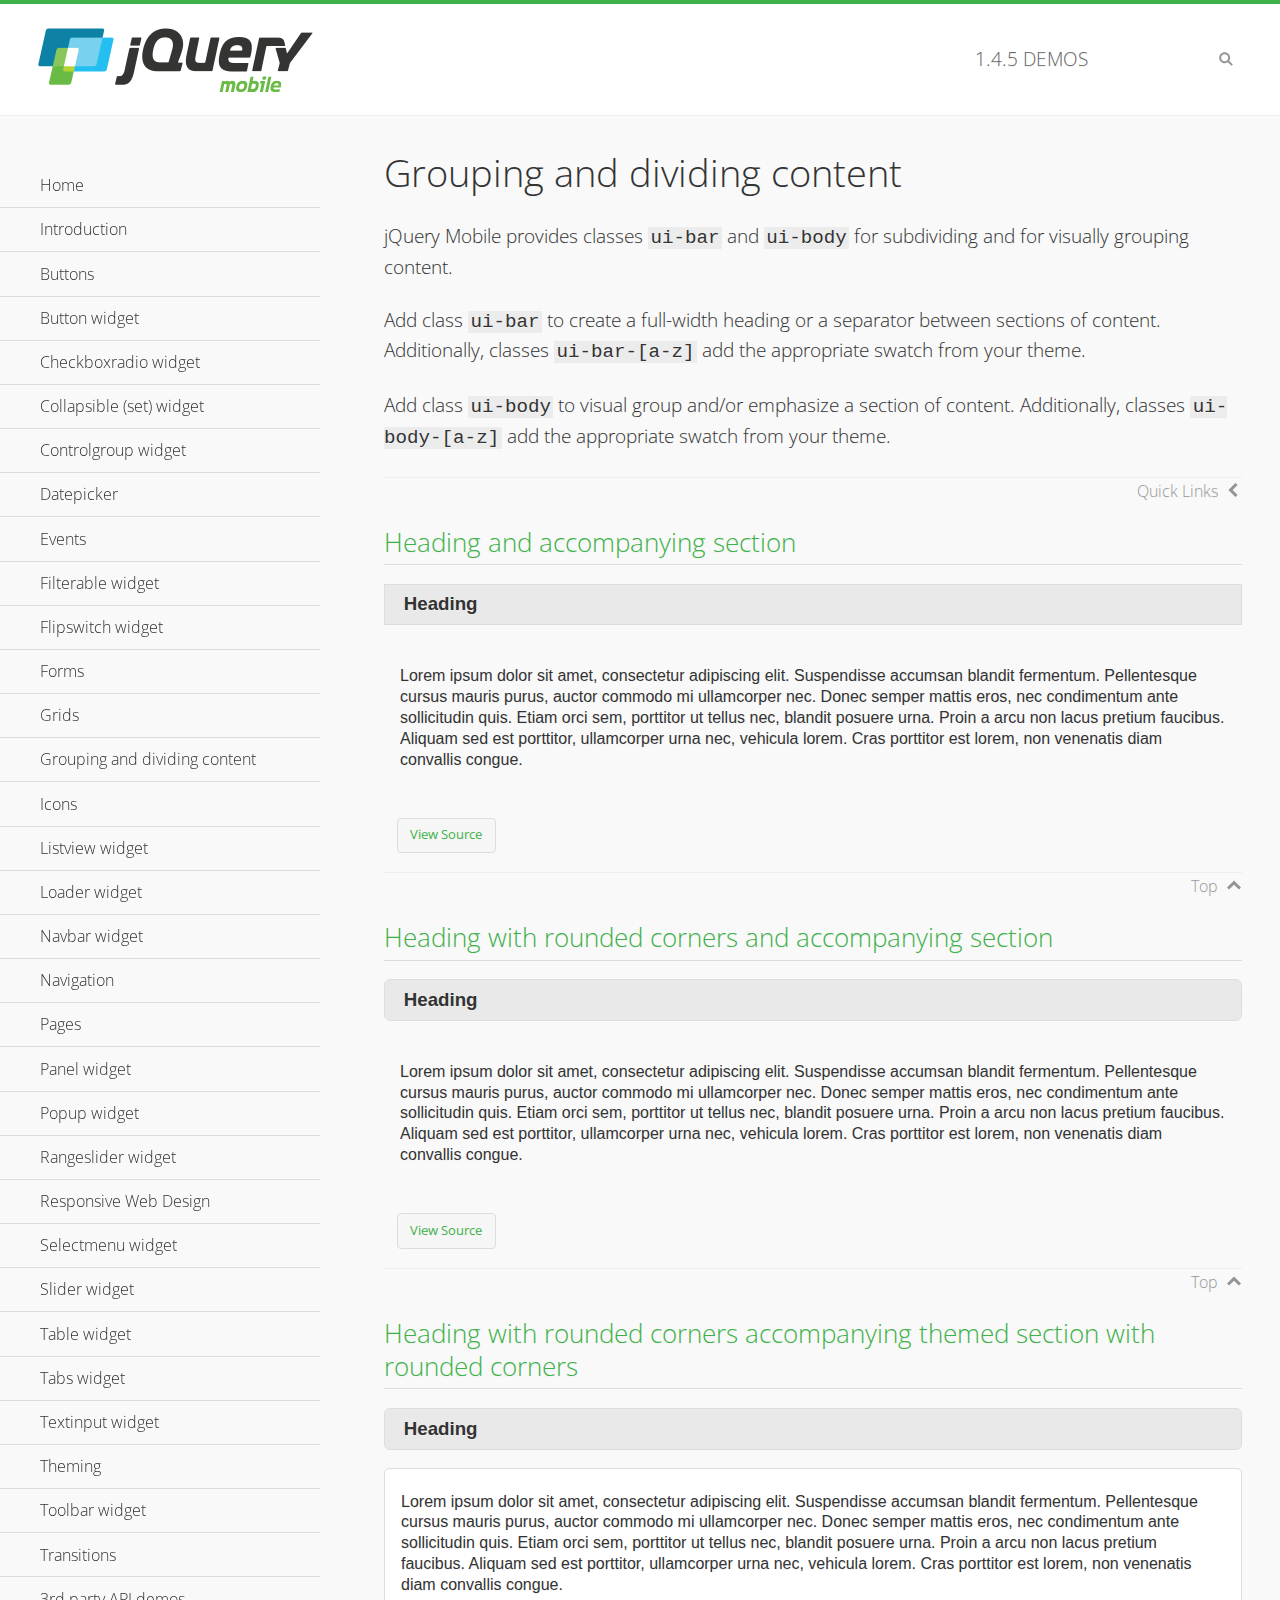
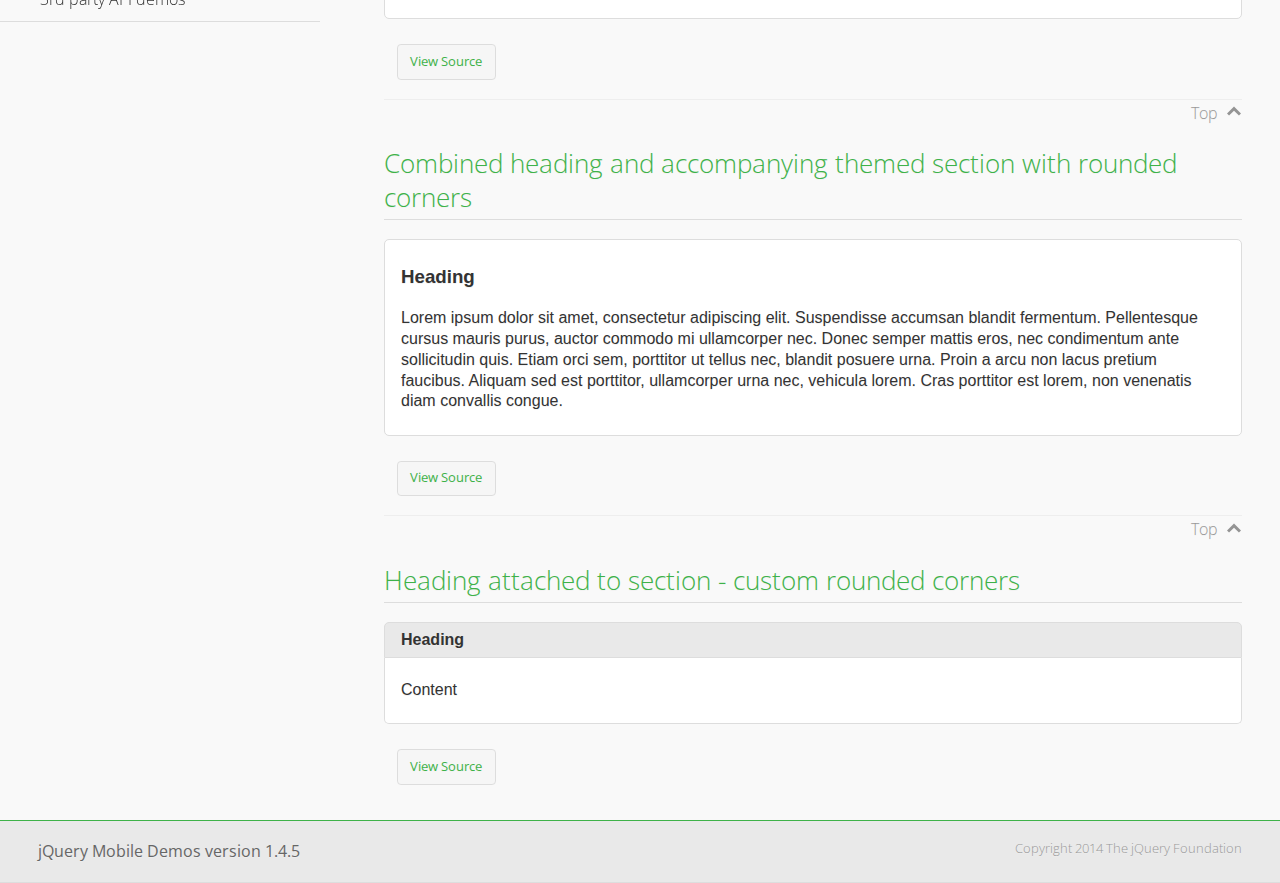
<file: jquery.mobile/demos/body-bar-classes/index.html>
<!DOCTYPE html>
<html>
	<head>
	<meta charset="utf-8">
	<meta name="viewport" content="width=device-width, initial-scale=1">
	<title>Grouping and dividing content - jQuery Mobile Demos</title>
	<link rel="shortcut icon" href="../favicon.ico">
	<link rel="stylesheet" href="http://fonts.googleapis.com/css?family=Open+Sans:300,400,700">
	<link rel="stylesheet" href="../css/themes/default/jquery.mobile-1.4.5.min.css">
	<link rel="stylesheet" href="../_assets/css/jqm-demos.css">
	<script src="../js/jquery.js"></script>
	<script src="../_assets/js/index.js"></script>
	<script src="../js/jquery.mobile-1.4.5.min.js"></script>
  <style id="combined-heading-and-section">
    .custom-corners .ui-bar {
      -webkit-border-top-left-radius: inherit;
      border-top-left-radius: inherit;
      -webkit-border-top-right-radius: inherit;
      border-top-right-radius: inherit;
    }
    .custom-corners .ui-body {
      border-top-width: 0;
      -webkit-border-bottom-left-radius: inherit;
      border-bottom-left-radius: inherit;
      -webkit-border-bottom-right-radius: inherit;
      border-bottom-right-radius: inherit;
    }
  </style>
</head>
<body>
<div data-role="page" class="jqm-demos" data-quicklinks="true">

	<div data-role="header" class="jqm-header">
		<h2><a href="../" title="jQuery Mobile Demos home"><img src="../_assets/img/jquery-logo.png" alt="jQuery Mobile"></a></h2>
		<p><span class="jqm-version"></span> Demos</p>
		<a href="#" class="jqm-navmenu-link ui-btn ui-btn-icon-notext ui-corner-all ui-icon-bars ui-nodisc-icon ui-alt-icon ui-btn-left">Menu</a>
		<a href="#" class="jqm-search-link ui-btn ui-btn-icon-notext ui-corner-all ui-icon-search ui-nodisc-icon ui-alt-icon ui-btn-right">Search</a>
	</div><!-- /header -->

	<div role="main" class="ui-content jqm-content">

		<h1>Grouping and dividing content</h1>

		<p>jQuery Mobile provides classes <code>ui-bar</code> and <code>ui-body</code> for subdividing and for visually grouping content.</p>
		<p>Add class <code>ui-bar</code> to create a full-width heading or a separator between sections of content. Additionally, classes <code>ui-bar-[a-z]</code> add the appropriate swatch from your theme.</p>
		<p>Add class <code>ui-body</code> to visual group and/or emphasize a section of content. Additionally, classes <code>ui-body-[a-z]</code> add the appropriate swatch from your theme.</p>

		<h2>Heading and accompanying section</h2>

		<div data-demo-html="true">
      <h3 class="ui-bar ui-bar-a">Heading</h3>
			<div class="ui-body">
				<p>Lorem ipsum dolor sit amet, consectetur adipiscing elit. Suspendisse accumsan blandit fermentum. Pellentesque cursus mauris purus, auctor commodo mi ullamcorper nec. Donec semper mattis eros, nec condimentum ante sollicitudin quis. Etiam orci sem, porttitor ut tellus nec, blandit posuere urna. Proin a arcu non lacus pretium faucibus. Aliquam sed est porttitor, ullamcorper urna nec, vehicula lorem. Cras porttitor est lorem, non venenatis diam convallis congue.</p>
			</div>
		</div>

		<h2>Heading with rounded corners and accompanying section</h2>

		<div data-demo-html="true">
      <h3 class="ui-bar ui-bar-a ui-corner-all">Heading</h3>
			<div class="ui-body">
				<p>Lorem ipsum dolor sit amet, consectetur adipiscing elit. Suspendisse accumsan blandit fermentum. Pellentesque cursus mauris purus, auctor commodo mi ullamcorper nec. Donec semper mattis eros, nec condimentum ante sollicitudin quis. Etiam orci sem, porttitor ut tellus nec, blandit posuere urna. Proin a arcu non lacus pretium faucibus. Aliquam sed est porttitor, ullamcorper urna nec, vehicula lorem. Cras porttitor est lorem, non venenatis diam convallis congue.</p>
			</div>
		</div>

		<h2>Heading with rounded corners accompanying themed section with rounded corners</h2>

		<div data-demo-html="true">
      <h3 class="ui-bar ui-bar-a ui-corner-all">Heading</h3>
			<div class="ui-body ui-body-a ui-corner-all">
				<p>Lorem ipsum dolor sit amet, consectetur adipiscing elit. Suspendisse accumsan blandit fermentum. Pellentesque cursus mauris purus, auctor commodo mi ullamcorper nec. Donec semper mattis eros, nec condimentum ante sollicitudin quis. Etiam orci sem, porttitor ut tellus nec, blandit posuere urna. Proin a arcu non lacus pretium faucibus. Aliquam sed est porttitor, ullamcorper urna nec, vehicula lorem. Cras porttitor est lorem, non venenatis diam convallis congue.</p>
			</div>
		</div>

		<h2>Combined heading and accompanying themed section with rounded corners</h2>

		<div data-demo-html="true">
			<div class="ui-body ui-body-a ui-corner-all">
	      <h3>Heading</h3>
				<p>Lorem ipsum dolor sit amet, consectetur adipiscing elit. Suspendisse accumsan blandit fermentum. Pellentesque cursus mauris purus, auctor commodo mi ullamcorper nec. Donec semper mattis eros, nec condimentum ante sollicitudin quis. Etiam orci sem, porttitor ut tellus nec, blandit posuere urna. Proin a arcu non lacus pretium faucibus. Aliquam sed est porttitor, ullamcorper urna nec, vehicula lorem. Cras porttitor est lorem, non venenatis diam convallis congue.</p>
			</div>
		</div>

		<h2>Heading attached to section - custom rounded corners</h2>

		<div data-demo-html="true" data-demo-css="#combined-heading-and-section">
      <div class="ui-corner-all custom-corners">
        <div class="ui-bar ui-bar-a">
          <h3>Heading</h3>
        </div>
        <div class="ui-body ui-body-a">
          <p>Content</p>
        </div>
      </div>
		</div>

	</div><!-- /content -->
	    <div data-role="panel" class="jqm-navmenu-panel" data-position="left" data-display="overlay" data-theme="a">
	    	<ul class="jqm-list ui-alt-icon ui-nodisc-icon">
<li data-filtertext="demos homepage" data-icon="home"><a href=".././">Home</a></li>
<li data-filtertext="introduction overview getting started"><a href="../intro/" data-ajax="false">Introduction</a></li>
<li data-filtertext="buttons button markup buttonmarkup method anchor link button element"><a href="../button-markup/" data-ajax="false">Buttons</a></li>
<li data-filtertext="form button widget input button submit reset"><a href="../button/" data-ajax="false">Button widget</a></li>
<li data-role="collapsible" data-enhanced="true" data-collapsed-icon="carat-d" data-expanded-icon="carat-u" data-iconpos="right" data-inset="false" class="ui-collapsible ui-collapsible-themed-content ui-collapsible-collapsed">
	<h3 class="ui-collapsible-heading ui-collapsible-heading-collapsed">
		<a href="#" class="ui-collapsible-heading-toggle ui-btn ui-btn-icon-right ui-btn-inherit ui-icon-carat-d">
		    Checkboxradio widget<span class="ui-collapsible-heading-status"> click to expand contents</span>
		</a>
	</h3>
	<div class="ui-collapsible-content ui-body-inherit ui-collapsible-content-collapsed" aria-hidden="true">
		<ul>
			<li data-filtertext="form checkboxradio widget checkbox input checkboxes controlgroups"><a href="../checkboxradio-checkbox/" data-ajax="false">Checkboxes</a></li>
			<li data-filtertext="form checkboxradio widget radio input radio buttons controlgroups"><a href="../checkboxradio-radio/" data-ajax="false">Radio buttons</a></li>
		</ul>
	</div>
</li>
<li data-role="collapsible" data-enhanced="true" data-collapsed-icon="carat-d" data-expanded-icon="carat-u" data-iconpos="right" data-inset="false" class="ui-collapsible ui-collapsible-themed-content ui-collapsible-collapsed">
	<h3 class="ui-collapsible-heading ui-collapsible-heading-collapsed">
		<a href="#" class="ui-collapsible-heading-toggle ui-btn ui-btn-icon-right ui-btn-inherit ui-icon-carat-d">
			Collapsible (set) widget<span class="ui-collapsible-heading-status"> click to expand contents</span>
		</a>
	</h3>
	<div class="ui-collapsible-content ui-body-inherit ui-collapsible-content-collapsed" aria-hidden="true">
		<ul>
			<li data-filtertext="collapsibles content formatting"><a href="../collapsible/" data-ajax="false">Collapsible</a></li>
			<li data-filtertext="dynamic collapsible set accordion append expand"><a href="../collapsible-dynamic/" data-ajax="false">Dynamic collapsibles</a></li>
			<li data-filtertext="accordions collapsible set widget content formatting grouped collapsibles"><a href="../collapsibleset/" data-ajax="false">Collapsible set</a></li>
		</ul>
	</div>
</li>
<li data-role="collapsible" data-enhanced="true" data-collapsed-icon="carat-d" data-expanded-icon="carat-u" data-iconpos="right" data-inset="false" class="ui-collapsible ui-collapsible-themed-content ui-collapsible-collapsed">
	<h3 class="ui-collapsible-heading ui-collapsible-heading-collapsed">
		<a href="#" class="ui-collapsible-heading-toggle ui-btn ui-btn-icon-right ui-btn-inherit ui-icon-carat-d">
			Controlgroup widget<span class="ui-collapsible-heading-status"> click to expand contents</span>
		</a>
	</h3>
	<div class="ui-collapsible-content ui-body-inherit ui-collapsible-content-collapsed" aria-hidden="true">
		<ul>
			<li data-filtertext="controlgroups selectmenu checkboxradio input grouped buttons horizontal vertical"><a href="../controlgroup/" data-ajax="false">Controlgroup</a></li>
			<li data-filtertext="dynamic controlgroup dynamically add buttons"><a href="../controlgroup-dynamic/" data-ajax="false">Dynamic controlgroups</a></li>
		</ul>
	</div>
</li>
<li data-filtertext="form datepicker widget date input"><a href="../datepicker/" data-ajax="false">Datepicker</a></li>
<li data-role="collapsible" data-enhanced="true" data-collapsed-icon="carat-d" data-expanded-icon="carat-u" data-iconpos="right" data-inset="false" class="ui-collapsible ui-collapsible-themed-content ui-collapsible-collapsed">
	<h3 class="ui-collapsible-heading ui-collapsible-heading-collapsed">
		<a href="#" class="ui-collapsible-heading-toggle ui-btn ui-btn-icon-right ui-btn-inherit ui-icon-carat-d">
			Events<span class="ui-collapsible-heading-status"> click to expand contents</span>
		</a>
	</h3>
	<div class="ui-collapsible-content ui-body-inherit ui-collapsible-content-collapsed" aria-hidden="true">
		<ul>
			<li data-filtertext="swipe to delete list items listviews swipe events"><a href="../swipe-list/" data-ajax="false">Swipe list items</a></li>
			<li data-filtertext="swipe to navigate swipe page navigation swipe events"><a href="../swipe-page/" data-ajax="false">Swipe page navigation</a></li>
		</ul>
	</div>
</li>
<li data-filtertext="filterable filter elements sorting searching listview table"><a href="../filterable/" data-ajax="false">Filterable widget</a></li>
<li data-filtertext="form flipswitch widget flip toggle switch binary select checkbox input"><a href="../flipswitch/" data-ajax="false">Flipswitch widget</a></li>
<li data-role="collapsible" data-enhanced="true" data-collapsed-icon="carat-d" data-expanded-icon="carat-u" data-iconpos="right" data-inset="false" class="ui-collapsible ui-collapsible-themed-content ui-collapsible-collapsed">
	<h3 class="ui-collapsible-heading ui-collapsible-heading-collapsed">
		<a href="#" class="ui-collapsible-heading-toggle ui-btn ui-btn-icon-right ui-btn-inherit ui-icon-carat-d">
			Forms<span class="ui-collapsible-heading-status"> click to expand contents</span>
		</a>
	</h3>
	<div class="ui-collapsible-content ui-body-inherit ui-collapsible-content-collapsed" aria-hidden="true">
		<ul>
			<li data-filtertext="forms text checkbox radio range button submit reset inputs selects textarea slider flipswitch label form elements"><a href="../forms/" data-ajax="false">Forms</a></li>
			<li data-filtertext="form hide labels hidden accessible ui-hidden-accessible forms"><a href="../forms-label-hidden-accessible/" data-ajax="false">Hide labels</a></li>
			<li data-filtertext="form field containers fieldcontain ui-field-contain forms"><a href="../forms-field-contain/" data-ajax="false">Field containers</a></li>
			<li data-filtertext="forms disabled form elements"><a href="../forms-disabled/" data-ajax="false">Forms disabled</a></li>
			<li data-filtertext="forms gallery examples overview forms text checkbox radio range button submit reset inputs selects textarea slider flipswitch label form elements"><a href="../forms-gallery/" data-ajax="false">Forms gallery</a></li>
		</ul>
	</div>
</li>
<li data-role="collapsible" data-enhanced="true" data-collapsed-icon="carat-d" data-expanded-icon="carat-u" data-iconpos="right" data-inset="false" class="ui-collapsible ui-collapsible-themed-content ui-collapsible-collapsed">
	<h3 class="ui-collapsible-heading ui-collapsible-heading-collapsed">
		<a href="#" class="ui-collapsible-heading-toggle ui-btn ui-btn-icon-right ui-btn-inherit ui-icon-carat-d">
			Grids<span class="ui-collapsible-heading-status"> click to expand contents</span>
		</a>
	</h3>
	<div class="ui-collapsible-content ui-body-inherit ui-collapsible-content-collapsed" aria-hidden="true">
		<ul>
			<li data-filtertext="grids columns blocks content formatting rwd responsive css framework"><a href="../grids/" data-ajax="false">Grids</a></li>
			<li data-filtertext="buttons in grids css framework"><a href="../grids-buttons/" data-ajax="false">Buttons in grids</a></li>
			<li data-filtertext="custom responsive grids rwd css framework"><a href="../grids-custom-responsive/" data-ajax="false">Custom responsive grids</a></li>
		</ul>
	</div>
</li>
<li data-filtertext="blocks content formatting sections heading"><a href="../body-bar-classes/" data-ajax="false">Grouping and dividing content</a></li>
<li data-role="collapsible" data-enhanced="true" data-collapsed-icon="carat-d" data-expanded-icon="carat-u" data-iconpos="right" data-inset="false" class="ui-collapsible ui-collapsible-themed-content ui-collapsible-collapsed">
	<h3 class="ui-collapsible-heading ui-collapsible-heading-collapsed">
		<a href="#" class="ui-collapsible-heading-toggle ui-btn ui-btn-icon-right ui-btn-inherit ui-icon-carat-d">
			Icons<span class="ui-collapsible-heading-status"> click to expand contents</span>
		</a>
	</h3>
	<div class="ui-collapsible-content ui-body-inherit ui-collapsible-content-collapsed" aria-hidden="true">
		<ul>
			<li data-filtertext="button icons svg disc alt custom icon position"><a href="../icons/" data-ajax="false">Icons</a></li>
			<li data-filtertext=""><a href="../icons-grunticon/" data-ajax="false">Grunticon loader</a></li>
		</ul>
	</div>
</li>
<li data-role="collapsible" data-enhanced="true" data-collapsed-icon="carat-d" data-expanded-icon="carat-u" data-iconpos="right" data-inset="false" class="ui-collapsible ui-collapsible-themed-content ui-collapsible-collapsed">
	<h3 class="ui-collapsible-heading ui-collapsible-heading-collapsed">
		<a href="#" class="ui-collapsible-heading-toggle ui-btn ui-btn-icon-right ui-btn-inherit ui-icon-carat-d">
			Listview widget<span class="ui-collapsible-heading-status"> click to expand contents</span>
		</a>
	</h3>
	<div class="ui-collapsible-content ui-body-inherit ui-collapsible-content-collapsed" aria-hidden="true">
		<ul>
			<li data-filtertext="listview widget thumbnails icons nested split button collapsible ul ol"><a href="../listview/" data-ajax="false">Listview</a></li>
			<li data-filtertext="autocomplete filterable reveal listview filtertextbeforefilter placeholder"><a href="../listview-autocomplete/" data-ajax="false">Listview autocomplete</a></li>
			<li data-filtertext="autocomplete filterable reveal listview remote data filtertextbeforefilter placeholder"><a href="../listview-autocomplete-remote/" data-ajax="false">Listview autocomplete remote data</a></li>
			<li data-filtertext="autodividers anchor jump scroll linkbars listview lists ul ol"><a href="../listview-autodividers-linkbar/" data-ajax="false">Listview autodividers linkbar</a></li>
			<li data-filtertext="listview autodividers selector autodividersselector lists ul ol"><a href="../listview-autodividers-selector/" data-ajax="false">Listview autodividers selector</a></li>
			<li data-filtertext="listview nested list items"><a href="../listview-nested-lists/" data-ajax="false">Nested Listviews</a></li>
			<li data-filtertext="listview collapsible list items flat"><a href="../listview-collapsible-item-flat/" data-ajax="false">Listview collapsible list items (flat)</a></li>
			<li data-filtertext="listview collapsible list indented"><a href="../listview-collapsible-item-indented/" data-ajax="false">Listview collapsible list items (indented)</a></li>
			<li data-filtertext="grid listview responsive grids responsive listviews lists ul"><a href="../listview-grid/" data-ajax="false">Listview responsive grid</a></li>
		</ul>
	</div>
</li>
<li data-filtertext="loader widget page loading navigation overlay spinner"><a href="../loader/" data-ajax="false">Loader widget</a></li>
<li data-filtertext="navbar widget navmenu toolbars header footer"><a href="../navbar/" data-ajax="false">Navbar widget</a></li>
<li data-role="collapsible" data-enhanced="true" data-collapsed-icon="carat-d" data-expanded-icon="carat-u" data-iconpos="right" data-inset="false" class="ui-collapsible ui-collapsible-themed-content ui-collapsible-collapsed">
	<h3 class="ui-collapsible-heading ui-collapsible-heading-collapsed">
		<a href="#" class="ui-collapsible-heading-toggle ui-btn ui-btn-icon-right ui-btn-inherit ui-icon-carat-d">
			Navigation<span class="ui-collapsible-heading-status"> click to expand contents</span>
		</a>
	</h3>
	<div class="ui-collapsible-content ui-body-inherit ui-collapsible-content-collapsed" aria-hidden="true">
		<ul>
			<li data-filtertext="ajax navigation navigate widget history event method"><a href="../navigation/" data-ajax="false">Navigation</a></li>
			<li data-filtertext="linking pages page links navigation ajax prefetch cache"><a href="../navigation-linking-pages/" data-ajax="false">Linking pages</a></li>
			<!-- <li data-filtertext="php redirect server redirection server-side navigation"><a href="../navigation-php-redirect/" data-ajax="false">PHP redirect demo</a></li>-->
			<li data-filtertext="navigation redirection hash query"><a href="../navigation-hash-processing/" data-ajax="false">Hash processing demo</a></li>
			<li data-filtertext="navigation redirection hash query"><a href="../page-events/" data-ajax="false">Page Navigation Events</a></li>
		</ul>
	</div>
</li>
<li data-role="collapsible" data-enhanced="true" data-collapsed-icon="carat-d" data-expanded-icon="carat-u" data-iconpos="right" data-inset="false" class="ui-collapsible ui-collapsible-themed-content ui-collapsible-collapsed">
	<h3 class="ui-collapsible-heading ui-collapsible-heading-collapsed">
		<a href="#" class="ui-collapsible-heading-toggle ui-btn ui-btn-icon-right ui-btn-inherit ui-icon-carat-d">
			Pages<span class="ui-collapsible-heading-status"> click to expand contents</span>
		</a>
	</h3>
	<div class="ui-collapsible-content ui-body-inherit ui-collapsible-content-collapsed" aria-hidden="true">
		<ul>
			<li data-filtertext="pages page widget ajax navigation"><a href="../pages/" data-ajax="false">Pages</a></li>
			<li data-filtertext="single page"><a href="../pages-single-page/" data-ajax="false">Single page</a></li>
			<li data-filtertext="multipage multi-page page"><a href="../pages-multi-page/" data-ajax="false">Multi-page template</a></li>
			<li data-filtertext="dialog page widget modal popup"><a href="../pages-dialog/" data-ajax="false">Dialog page</a></li>
		</ul>
	</div>
</li>
<li data-role="collapsible" data-enhanced="true" data-collapsed-icon="carat-d" data-expanded-icon="carat-u" data-iconpos="right" data-inset="false" class="ui-collapsible ui-collapsible-themed-content ui-collapsible-collapsed">
	<h3 class="ui-collapsible-heading ui-collapsible-heading-collapsed">
		<a href="#" class="ui-collapsible-heading-toggle ui-btn ui-btn-icon-right ui-btn-inherit ui-icon-carat-d">
			Panel widget<span class="ui-collapsible-heading-status"> click to expand contents</span>
		</a>
	</h3>
	<div class="ui-collapsible-content ui-body-inherit ui-collapsible-content-collapsed" aria-hidden="true">
		<ul>
			<li data-filtertext="panel widget sliding panels reveal push overlay responsive"><a href="../panel/" data-ajax="false">Panel</a></li>
			<li data-filtertext=""><a href="../panel-external/" data-ajax="false">External panels</a></li>
			<li data-filtertext="panel "><a href="../panel-fixed/" data-ajax="false">Fixed panels</a></li>
			<li data-filtertext="panel slide panels sliding panels shadow rwd responsive breakpoint"><a href="../panel-responsive/" data-ajax="false">Panels responsive</a></li>
			<li data-filtertext="panel custom style custom panel width reveal shadow listview panel styling page background wrapper"><a href="../panel-styling/" data-ajax="false">Custom panel style</a></li>
			<li data-filtertext="panel open on swipe"><a href="../panel-swipe-open/" data-ajax="false">Panel open on swipe</a></li>
			<li data-filtertext="panels outside page internal external toolbars"><a href="../panel-external-internal/" data-ajax="false">Panel external and internal</a></li>
		</ul>
	</div>
</li>
<li data-role="collapsible" data-enhanced="true" data-collapsed-icon="carat-d" data-expanded-icon="carat-u" data-iconpos="right" data-inset="false" class="ui-collapsible ui-collapsible-themed-content ui-collapsible-collapsed">
	<h3 class="ui-collapsible-heading ui-collapsible-heading-collapsed">
		<a href="#" class="ui-collapsible-heading-toggle ui-btn ui-btn-icon-right ui-btn-inherit ui-icon-carat-d">
			Popup widget<span class="ui-collapsible-heading-status"> click to expand contents</span>
		</a>
	</h3>
	<div class="ui-collapsible-content ui-body-inherit ui-collapsible-content-collapsed" aria-hidden="true">
		<ul>
			<li data-filtertext="popup widget popups dialog modal transition tooltip lightbox form overlay screen flip pop fade transition"><a href="../popup/" data-ajax="false">Popup</a></li>
			<li data-filtertext="popup alignment position"><a href="../popup-alignment/" data-ajax="false">Popup alignment</a></li>
			<li data-filtertext="popup arrow size popups popover"><a href="../popup-arrow-size/" data-ajax="false">Popup arrow size</a></li>
			<li data-filtertext="dynamic popups popup images lightbox"><a href="../popup-dynamic/" data-ajax="false">Dynamic popups</a></li>
			<li data-filtertext="popups with iframes scaling"><a href="../popup-iframe/" data-ajax="false">Popups with iframes</a></li>
			<li data-filtertext="popup image scaling"><a href="../popup-image-scaling/" data-ajax="false">Popup image scaling</a></li>
			<li data-filtertext="external popup outside multi-page"><a href="../popup-outside-multipage/" data-ajax="false">Popup outside multi-page</a></li>
		</ul>
	</div>
</li>
<li data-filtertext="form rangeslider widget dual sliders dual handle sliders range input"><a href="../rangeslider/" data-ajax="false">Rangeslider widget</a></li>
<li data-filtertext="responsive web design rwd adaptive progressive enhancement PE accessible mobile breakpoints media query media queries"><a href="../rwd/" data-ajax="false">Responsive Web Design</a></li>
<li data-role="collapsible" data-enhanced="true" data-collapsed-icon="carat-d" data-expanded-icon="carat-u" data-iconpos="right" data-inset="false" class="ui-collapsible ui-collapsible-themed-content ui-collapsible-collapsed">
	<h3 class="ui-collapsible-heading ui-collapsible-heading-collapsed">
		<a href="#" class="ui-collapsible-heading-toggle ui-btn ui-btn-icon-right ui-btn-inherit ui-icon-carat-d">
			Selectmenu widget<span class="ui-collapsible-heading-status"> click to expand contents</span>
		</a>
	</h3>
	<div class="ui-collapsible-content ui-body-inherit ui-collapsible-content-collapsed" aria-hidden="true">
		<ul>
			<li data-filtertext="form selectmenu widget select input custom select menu selects"><a href="../selectmenu/" data-ajax="false">Selectmenu</a></li>
			<li data-filtertext="form custom select menu selectmenu widget custom menu option optgroup multiple selects"><a href="../selectmenu-custom/" data-ajax="false">Custom select menu</a></li>
			<li data-filtertext="filterable select filter popup dialog"><a href="../selectmenu-custom-filter/" data-ajax="false">Custom select menu with filter</a></li>
		</ul>
	</div>
</li>
<li data-role="collapsible" data-enhanced="true" data-collapsed-icon="carat-d" data-expanded-icon="carat-u" data-iconpos="right" data-inset="false" class="ui-collapsible ui-collapsible-themed-content ui-collapsible-collapsed">
	<h3 class="ui-collapsible-heading ui-collapsible-heading-collapsed">
		<a href="#" class="ui-collapsible-heading-toggle ui-btn ui-btn-icon-right ui-btn-inherit ui-icon-carat-d">
			Slider widget<span class="ui-collapsible-heading-status"> click to expand contents</span>
		</a>
	</h3>
	<div class="ui-collapsible-content ui-body-inherit ui-collapsible-content-collapsed" aria-hidden="true">
		<ul>
			<li data-filtertext="form slider widget range input single sliders"><a href="../slider/" data-ajax="false">Slider</a></li>
			<li data-filtertext="form slider widget flipswitch slider binary select flip toggle switch"><a href="../slider-flipswitch/" data-ajax="false">Slider flip toggle switch</a></li>
			<li data-filtertext="form slider tooltip handle value input range sliders"><a href="../slider-tooltip/" data-ajax="false">Slider tooltip</a></li>
		</ul>
	</div>
</li>
<li data-role="collapsible" data-enhanced="true" data-collapsed-icon="carat-d" data-expanded-icon="carat-u" data-iconpos="right" data-inset="false" class="ui-collapsible ui-collapsible-themed-content ui-collapsible-collapsed">
	<h3 class="ui-collapsible-heading ui-collapsible-heading-collapsed">
		<a href="#" class="ui-collapsible-heading-toggle ui-btn ui-btn-icon-right ui-btn-inherit ui-icon-carat-d">
			Table widget<span class="ui-collapsible-heading-status"> click to expand contents</span>
		</a>
	</h3>
	<div class="ui-collapsible-content ui-body-inherit ui-collapsible-content-collapsed" aria-hidden="true">
		<ul>
			<li data-filtertext="table widget reflow column toggle th td responsive tables rwd hide show tabular"><a href="../table-column-toggle/" data-ajax="false">Table Column Toggle</a></li>
			<li data-filtertext="table column toggle phone comparison demo"><a href="../table-column-toggle-example/" data-ajax="false">Table Column Toggle demo</a></li>
			<li data-filtertext="responsive tables table column toggle heading groups rwd breakpoint"><a href="../table-column-toggle-heading-groups/" data-ajax="false">Table Column Toggle heading groups</a></li>
			<li data-filtertext="responsive tables table column toggle hide rwd breakpoint customization options"><a href="../table-column-toggle-options/" data-ajax="false">Table Column Toggle options</a></li>
			<li data-filtertext="table reflow th td responsive rwd columns tabular"><a href="../table-reflow/" data-ajax="false">Table Reflow</a></li>
			<li data-filtertext="responsive tables table reflow heading groups rwd breakpoint"><a href="../table-reflow-heading-groups/" data-ajax="false">Table Reflow heading groups</a></li>
			<li data-filtertext="responsive tables table reflow stripes strokes table style"><a href="../table-reflow-stripes-strokes/" data-ajax="false">Table Reflow stripes and strokes</a></li>
			<li data-filtertext="responsive tables table reflow stack custom styles"><a href="../table-reflow-styling/" data-ajax="false">Table Reflow custom styles</a></li>
		</ul>
	</div>
</li>
<li data-filtertext="ui tabs widget"><a href="../tabs/" data-ajax="false">Tabs widget</a></li>
<li data-filtertext="form textinput widget text input textarea number date time tel email file color password"><a href="../textinput/" data-ajax="false">Textinput widget</a></li>
<li data-role="collapsible" data-enhanced="true" data-collapsed-icon="carat-d" data-expanded-icon="carat-u" data-iconpos="right" data-inset="false" class="ui-collapsible ui-collapsible-themed-content ui-collapsible-collapsed">
	<h3 class="ui-collapsible-heading ui-collapsible-heading-collapsed">
		<a href="#" class="ui-collapsible-heading-toggle ui-btn ui-btn-icon-right ui-btn-inherit ui-icon-carat-d">
			Theming<span class="ui-collapsible-heading-status"> click to expand contents</span>
		</a>
	</h3>
	<div class="ui-collapsible-content ui-body-inherit ui-collapsible-content-collapsed" aria-hidden="true">
		<ul>
			<li data-filtertext="default theme swatches theming style css"><a href="../theme-default/" data-ajax="false">Default theme</a></li>
			<li data-filtertext="classic theme old theme swatches theming style css"><a href="../theme-classic/" data-ajax="false">Classic theme</a></li>
		</ul>
	</div>
</li>
<li data-role="collapsible" data-enhanced="true" data-collapsed-icon="carat-d" data-expanded-icon="carat-u" data-iconpos="right" data-inset="false" class="ui-collapsible ui-collapsible-themed-content ui-collapsible-collapsed">
	<h3 class="ui-collapsible-heading ui-collapsible-heading-collapsed">
		<a href="#" class="ui-collapsible-heading-toggle ui-btn ui-btn-icon-right ui-btn-inherit ui-icon-carat-d">
			Toolbar widget<span class="ui-collapsible-heading-status"> click to expand contents</span>
		</a>
	</h3>
	<div class="ui-collapsible-content ui-body-inherit ui-collapsible-content-collapsed" aria-hidden="true">
		<ul>
			<li data-filtertext="toolbar widget header footer toolbars fixed fullscreen external sections"><a href="../toolbar/" data-ajax="false">Toolbar</a></li>
			<li data-filtertext="dynamic toolbars dynamically add toolbar header footer"><a href="../toolbar-dynamic/" data-ajax="false">Dynamic toolbars</a></li>
			<li data-filtertext="external toolbars header footer"><a href="../toolbar-external/" data-ajax="false">External toolbars</a></li>
			<li data-filtertext="fixed toolbars header footer"><a href="../toolbar-fixed/" data-ajax="false">Fixed toolbars</a></li>
			<li data-filtertext="fixed fullscreen toolbars header footer"><a href="../toolbar-fixed-fullscreen/" data-ajax="false">Fullscreen toolbars</a></li>
			<li data-filtertext="external fixed toolbars header footer"><a href="../toolbar-fixed-external/" data-ajax="false">Fixed external toolbars</a></li>
			<li data-filtertext="external persistent toolbars header footer navbar navmenu"><a href="../toolbar-fixed-persistent/" data-ajax="false">Persistent toolbars</a></li>
			<li data-filtertext="external ajax optimized toolbars persistent toolbars header footer navbar"><a href="../toolbar-fixed-persistent-optimized/" data-ajax="false">Ajax optimized toolbars</a></li>
			<li data-filtertext="form in toolbars header footer"><a href="../toolbar-fixed-forms/" data-ajax="false">Form in toolbar</a></li>
		</ul>
	</div>
</li>
<li data-filtertext="page transitions animated pages popup navigation flip slide fade pop"><a href="../transitions/" data-ajax="false">Transitions</a></li>
<li data-role="collapsible" data-enhanced="true" data-collapsed-icon="carat-d" data-expanded-icon="carat-u" data-iconpos="right" data-inset="false" class="ui-collapsible ui-collapsible-themed-content ui-collapsible-collapsed">
	<h3 class="ui-collapsible-heading ui-collapsible-heading-collapsed">
		<a href="#" class="ui-collapsible-heading-toggle ui-btn ui-btn-icon-right ui-btn-inherit ui-icon-carat-d">
			3rd party API demos<span class="ui-collapsible-heading-status"> click to expand contents</span>
		</a>
	</h3>
	<div class="ui-collapsible-content ui-body-inherit ui-collapsible-content-collapsed" aria-hidden="true">
		<ul>
			<li data-filtertext="backbone requirejs navigation router"><a href="../backbone-requirejs/" data-ajax="false">Backbone RequireJS</a></li>
			<li data-filtertext="google maps geolocation demo"><a href="../map-geolocation/" data-ajax="false">Google Maps geolocation</a></li>
			<li data-filtertext="google maps hybrid"><a href="../map-list-toggle/" data-ajax="false">Google Maps list toggle</a></li>
		</ul>
	</div>
</li>



		     </ul>
		</div><!-- /panel -->


	<div data-role="footer" data-position="fixed" data-tap-toggle="false" class="jqm-footer">
		<p>jQuery Mobile Demos version <span class="jqm-version"></span></p>
		<p>Copyright 2014 The jQuery Foundation</p>
	</div><!-- /footer -->
	<!-- TODO: This should become an external panel so we can add input to markup (unique ID) -->
    <div data-role="panel" class="jqm-search-panel" data-position="right" data-display="overlay" data-theme="a">
		<div class="jqm-search">
			<ul class="jqm-list" data-filter-placeholder="Search demos..." data-filter-reveal="true">
<li data-filtertext="demos homepage" data-icon="home"><a href=".././">Home</a></li>
<li data-filtertext="introduction overview getting started"><a href="../intro/" data-ajax="false">Introduction</a></li>
<li data-filtertext="buttons button markup buttonmarkup method anchor link button element"><a href="../button-markup/" data-ajax="false">Buttons</a></li>
<li data-filtertext="form button widget input button submit reset"><a href="../button/" data-ajax="false">Button widget</a></li>
<li data-role="collapsible" data-enhanced="true" data-collapsed-icon="carat-d" data-expanded-icon="carat-u" data-iconpos="right" data-inset="false" class="ui-collapsible ui-collapsible-themed-content ui-collapsible-collapsed">
	<h3 class="ui-collapsible-heading ui-collapsible-heading-collapsed">
		<a href="#" class="ui-collapsible-heading-toggle ui-btn ui-btn-icon-right ui-btn-inherit ui-icon-carat-d">
		    Checkboxradio widget<span class="ui-collapsible-heading-status"> click to expand contents</span>
		</a>
	</h3>
	<div class="ui-collapsible-content ui-body-inherit ui-collapsible-content-collapsed" aria-hidden="true">
		<ul>
			<li data-filtertext="form checkboxradio widget checkbox input checkboxes controlgroups"><a href="../checkboxradio-checkbox/" data-ajax="false">Checkboxes</a></li>
			<li data-filtertext="form checkboxradio widget radio input radio buttons controlgroups"><a href="../checkboxradio-radio/" data-ajax="false">Radio buttons</a></li>
		</ul>
	</div>
</li>
<li data-role="collapsible" data-enhanced="true" data-collapsed-icon="carat-d" data-expanded-icon="carat-u" data-iconpos="right" data-inset="false" class="ui-collapsible ui-collapsible-themed-content ui-collapsible-collapsed">
	<h3 class="ui-collapsible-heading ui-collapsible-heading-collapsed">
		<a href="#" class="ui-collapsible-heading-toggle ui-btn ui-btn-icon-right ui-btn-inherit ui-icon-carat-d">
			Collapsible (set) widget<span class="ui-collapsible-heading-status"> click to expand contents</span>
		</a>
	</h3>
	<div class="ui-collapsible-content ui-body-inherit ui-collapsible-content-collapsed" aria-hidden="true">
		<ul>
			<li data-filtertext="collapsibles content formatting"><a href="../collapsible/" data-ajax="false">Collapsible</a></li>
			<li data-filtertext="dynamic collapsible set accordion append expand"><a href="../collapsible-dynamic/" data-ajax="false">Dynamic collapsibles</a></li>
			<li data-filtertext="accordions collapsible set widget content formatting grouped collapsibles"><a href="../collapsibleset/" data-ajax="false">Collapsible set</a></li>
		</ul>
	</div>
</li>
<li data-role="collapsible" data-enhanced="true" data-collapsed-icon="carat-d" data-expanded-icon="carat-u" data-iconpos="right" data-inset="false" class="ui-collapsible ui-collapsible-themed-content ui-collapsible-collapsed">
	<h3 class="ui-collapsible-heading ui-collapsible-heading-collapsed">
		<a href="#" class="ui-collapsible-heading-toggle ui-btn ui-btn-icon-right ui-btn-inherit ui-icon-carat-d">
			Controlgroup widget<span class="ui-collapsible-heading-status"> click to expand contents</span>
		</a>
	</h3>
	<div class="ui-collapsible-content ui-body-inherit ui-collapsible-content-collapsed" aria-hidden="true">
		<ul>
			<li data-filtertext="controlgroups selectmenu checkboxradio input grouped buttons horizontal vertical"><a href="../controlgroup/" data-ajax="false">Controlgroup</a></li>
			<li data-filtertext="dynamic controlgroup dynamically add buttons"><a href="../controlgroup-dynamic/" data-ajax="false">Dynamic controlgroups</a></li>
		</ul>
	</div>
</li>
<li data-filtertext="form datepicker widget date input"><a href="../datepicker/" data-ajax="false">Datepicker</a></li>
<li data-role="collapsible" data-enhanced="true" data-collapsed-icon="carat-d" data-expanded-icon="carat-u" data-iconpos="right" data-inset="false" class="ui-collapsible ui-collapsible-themed-content ui-collapsible-collapsed">
	<h3 class="ui-collapsible-heading ui-collapsible-heading-collapsed">
		<a href="#" class="ui-collapsible-heading-toggle ui-btn ui-btn-icon-right ui-btn-inherit ui-icon-carat-d">
			Events<span class="ui-collapsible-heading-status"> click to expand contents</span>
		</a>
	</h3>
	<div class="ui-collapsible-content ui-body-inherit ui-collapsible-content-collapsed" aria-hidden="true">
		<ul>
			<li data-filtertext="swipe to delete list items listviews swipe events"><a href="../swipe-list/" data-ajax="false">Swipe list items</a></li>
			<li data-filtertext="swipe to navigate swipe page navigation swipe events"><a href="../swipe-page/" data-ajax="false">Swipe page navigation</a></li>
		</ul>
	</div>
</li>
<li data-filtertext="filterable filter elements sorting searching listview table"><a href="../filterable/" data-ajax="false">Filterable widget</a></li>
<li data-filtertext="form flipswitch widget flip toggle switch binary select checkbox input"><a href="../flipswitch/" data-ajax="false">Flipswitch widget</a></li>
<li data-role="collapsible" data-enhanced="true" data-collapsed-icon="carat-d" data-expanded-icon="carat-u" data-iconpos="right" data-inset="false" class="ui-collapsible ui-collapsible-themed-content ui-collapsible-collapsed">
	<h3 class="ui-collapsible-heading ui-collapsible-heading-collapsed">
		<a href="#" class="ui-collapsible-heading-toggle ui-btn ui-btn-icon-right ui-btn-inherit ui-icon-carat-d">
			Forms<span class="ui-collapsible-heading-status"> click to expand contents</span>
		</a>
	</h3>
	<div class="ui-collapsible-content ui-body-inherit ui-collapsible-content-collapsed" aria-hidden="true">
		<ul>
			<li data-filtertext="forms text checkbox radio range button submit reset inputs selects textarea slider flipswitch label form elements"><a href="../forms/" data-ajax="false">Forms</a></li>
			<li data-filtertext="form hide labels hidden accessible ui-hidden-accessible forms"><a href="../forms-label-hidden-accessible/" data-ajax="false">Hide labels</a></li>
			<li data-filtertext="form field containers fieldcontain ui-field-contain forms"><a href="../forms-field-contain/" data-ajax="false">Field containers</a></li>
			<li data-filtertext="forms disabled form elements"><a href="../forms-disabled/" data-ajax="false">Forms disabled</a></li>
			<li data-filtertext="forms gallery examples overview forms text checkbox radio range button submit reset inputs selects textarea slider flipswitch label form elements"><a href="../forms-gallery/" data-ajax="false">Forms gallery</a></li>
		</ul>
	</div>
</li>
<li data-role="collapsible" data-enhanced="true" data-collapsed-icon="carat-d" data-expanded-icon="carat-u" data-iconpos="right" data-inset="false" class="ui-collapsible ui-collapsible-themed-content ui-collapsible-collapsed">
	<h3 class="ui-collapsible-heading ui-collapsible-heading-collapsed">
		<a href="#" class="ui-collapsible-heading-toggle ui-btn ui-btn-icon-right ui-btn-inherit ui-icon-carat-d">
			Grids<span class="ui-collapsible-heading-status"> click to expand contents</span>
		</a>
	</h3>
	<div class="ui-collapsible-content ui-body-inherit ui-collapsible-content-collapsed" aria-hidden="true">
		<ul>
			<li data-filtertext="grids columns blocks content formatting rwd responsive css framework"><a href="../grids/" data-ajax="false">Grids</a></li>
			<li data-filtertext="buttons in grids css framework"><a href="../grids-buttons/" data-ajax="false">Buttons in grids</a></li>
			<li data-filtertext="custom responsive grids rwd css framework"><a href="../grids-custom-responsive/" data-ajax="false">Custom responsive grids</a></li>
		</ul>
	</div>
</li>
<li data-filtertext="blocks content formatting sections heading"><a href="../body-bar-classes/" data-ajax="false">Grouping and dividing content</a></li>
<li data-role="collapsible" data-enhanced="true" data-collapsed-icon="carat-d" data-expanded-icon="carat-u" data-iconpos="right" data-inset="false" class="ui-collapsible ui-collapsible-themed-content ui-collapsible-collapsed">
	<h3 class="ui-collapsible-heading ui-collapsible-heading-collapsed">
		<a href="#" class="ui-collapsible-heading-toggle ui-btn ui-btn-icon-right ui-btn-inherit ui-icon-carat-d">
			Icons<span class="ui-collapsible-heading-status"> click to expand contents</span>
		</a>
	</h3>
	<div class="ui-collapsible-content ui-body-inherit ui-collapsible-content-collapsed" aria-hidden="true">
		<ul>
			<li data-filtertext="button icons svg disc alt custom icon position"><a href="../icons/" data-ajax="false">Icons</a></li>
			<li data-filtertext=""><a href="../icons-grunticon/" data-ajax="false">Grunticon loader</a></li>
		</ul>
	</div>
</li>
<li data-role="collapsible" data-enhanced="true" data-collapsed-icon="carat-d" data-expanded-icon="carat-u" data-iconpos="right" data-inset="false" class="ui-collapsible ui-collapsible-themed-content ui-collapsible-collapsed">
	<h3 class="ui-collapsible-heading ui-collapsible-heading-collapsed">
		<a href="#" class="ui-collapsible-heading-toggle ui-btn ui-btn-icon-right ui-btn-inherit ui-icon-carat-d">
			Listview widget<span class="ui-collapsible-heading-status"> click to expand contents</span>
		</a>
	</h3>
	<div class="ui-collapsible-content ui-body-inherit ui-collapsible-content-collapsed" aria-hidden="true">
		<ul>
			<li data-filtertext="listview widget thumbnails icons nested split button collapsible ul ol"><a href="../listview/" data-ajax="false">Listview</a></li>
			<li data-filtertext="autocomplete filterable reveal listview filtertextbeforefilter placeholder"><a href="../listview-autocomplete/" data-ajax="false">Listview autocomplete</a></li>
			<li data-filtertext="autocomplete filterable reveal listview remote data filtertextbeforefilter placeholder"><a href="../listview-autocomplete-remote/" data-ajax="false">Listview autocomplete remote data</a></li>
			<li data-filtertext="autodividers anchor jump scroll linkbars listview lists ul ol"><a href="../listview-autodividers-linkbar/" data-ajax="false">Listview autodividers linkbar</a></li>
			<li data-filtertext="listview autodividers selector autodividersselector lists ul ol"><a href="../listview-autodividers-selector/" data-ajax="false">Listview autodividers selector</a></li>
			<li data-filtertext="listview nested list items"><a href="../listview-nested-lists/" data-ajax="false">Nested Listviews</a></li>
			<li data-filtertext="listview collapsible list items flat"><a href="../listview-collapsible-item-flat/" data-ajax="false">Listview collapsible list items (flat)</a></li>
			<li data-filtertext="listview collapsible list indented"><a href="../listview-collapsible-item-indented/" data-ajax="false">Listview collapsible list items (indented)</a></li>
			<li data-filtertext="grid listview responsive grids responsive listviews lists ul"><a href="../listview-grid/" data-ajax="false">Listview responsive grid</a></li>
		</ul>
	</div>
</li>
<li data-filtertext="loader widget page loading navigation overlay spinner"><a href="../loader/" data-ajax="false">Loader widget</a></li>
<li data-filtertext="navbar widget navmenu toolbars header footer"><a href="../navbar/" data-ajax="false">Navbar widget</a></li>
<li data-role="collapsible" data-enhanced="true" data-collapsed-icon="carat-d" data-expanded-icon="carat-u" data-iconpos="right" data-inset="false" class="ui-collapsible ui-collapsible-themed-content ui-collapsible-collapsed">
	<h3 class="ui-collapsible-heading ui-collapsible-heading-collapsed">
		<a href="#" class="ui-collapsible-heading-toggle ui-btn ui-btn-icon-right ui-btn-inherit ui-icon-carat-d">
			Navigation<span class="ui-collapsible-heading-status"> click to expand contents</span>
		</a>
	</h3>
	<div class="ui-collapsible-content ui-body-inherit ui-collapsible-content-collapsed" aria-hidden="true">
		<ul>
			<li data-filtertext="ajax navigation navigate widget history event method"><a href="../navigation/" data-ajax="false">Navigation</a></li>
			<li data-filtertext="linking pages page links navigation ajax prefetch cache"><a href="../navigation-linking-pages/" data-ajax="false">Linking pages</a></li>
			<!-- <li data-filtertext="php redirect server redirection server-side navigation"><a href="../navigation-php-redirect/" data-ajax="false">PHP redirect demo</a></li>-->
			<li data-filtertext="navigation redirection hash query"><a href="../navigation-hash-processing/" data-ajax="false">Hash processing demo</a></li>
			<li data-filtertext="navigation redirection hash query"><a href="../page-events/" data-ajax="false">Page Navigation Events</a></li>
		</ul>
	</div>
</li>
<li data-role="collapsible" data-enhanced="true" data-collapsed-icon="carat-d" data-expanded-icon="carat-u" data-iconpos="right" data-inset="false" class="ui-collapsible ui-collapsible-themed-content ui-collapsible-collapsed">
	<h3 class="ui-collapsible-heading ui-collapsible-heading-collapsed">
		<a href="#" class="ui-collapsible-heading-toggle ui-btn ui-btn-icon-right ui-btn-inherit ui-icon-carat-d">
			Pages<span class="ui-collapsible-heading-status"> click to expand contents</span>
		</a>
	</h3>
	<div class="ui-collapsible-content ui-body-inherit ui-collapsible-content-collapsed" aria-hidden="true">
		<ul>
			<li data-filtertext="pages page widget ajax navigation"><a href="../pages/" data-ajax="false">Pages</a></li>
			<li data-filtertext="single page"><a href="../pages-single-page/" data-ajax="false">Single page</a></li>
			<li data-filtertext="multipage multi-page page"><a href="../pages-multi-page/" data-ajax="false">Multi-page template</a></li>
			<li data-filtertext="dialog page widget modal popup"><a href="../pages-dialog/" data-ajax="false">Dialog page</a></li>
		</ul>
	</div>
</li>
<li data-role="collapsible" data-enhanced="true" data-collapsed-icon="carat-d" data-expanded-icon="carat-u" data-iconpos="right" data-inset="false" class="ui-collapsible ui-collapsible-themed-content ui-collapsible-collapsed">
	<h3 class="ui-collapsible-heading ui-collapsible-heading-collapsed">
		<a href="#" class="ui-collapsible-heading-toggle ui-btn ui-btn-icon-right ui-btn-inherit ui-icon-carat-d">
			Panel widget<span class="ui-collapsible-heading-status"> click to expand contents</span>
		</a>
	</h3>
	<div class="ui-collapsible-content ui-body-inherit ui-collapsible-content-collapsed" aria-hidden="true">
		<ul>
			<li data-filtertext="panel widget sliding panels reveal push overlay responsive"><a href="../panel/" data-ajax="false">Panel</a></li>
			<li data-filtertext=""><a href="../panel-external/" data-ajax="false">External panels</a></li>
			<li data-filtertext="panel "><a href="../panel-fixed/" data-ajax="false">Fixed panels</a></li>
			<li data-filtertext="panel slide panels sliding panels shadow rwd responsive breakpoint"><a href="../panel-responsive/" data-ajax="false">Panels responsive</a></li>
			<li data-filtertext="panel custom style custom panel width reveal shadow listview panel styling page background wrapper"><a href="../panel-styling/" data-ajax="false">Custom panel style</a></li>
			<li data-filtertext="panel open on swipe"><a href="../panel-swipe-open/" data-ajax="false">Panel open on swipe</a></li>
			<li data-filtertext="panels outside page internal external toolbars"><a href="../panel-external-internal/" data-ajax="false">Panel external and internal</a></li>
		</ul>
	</div>
</li>
<li data-role="collapsible" data-enhanced="true" data-collapsed-icon="carat-d" data-expanded-icon="carat-u" data-iconpos="right" data-inset="false" class="ui-collapsible ui-collapsible-themed-content ui-collapsible-collapsed">
	<h3 class="ui-collapsible-heading ui-collapsible-heading-collapsed">
		<a href="#" class="ui-collapsible-heading-toggle ui-btn ui-btn-icon-right ui-btn-inherit ui-icon-carat-d">
			Popup widget<span class="ui-collapsible-heading-status"> click to expand contents</span>
		</a>
	</h3>
	<div class="ui-collapsible-content ui-body-inherit ui-collapsible-content-collapsed" aria-hidden="true">
		<ul>
			<li data-filtertext="popup widget popups dialog modal transition tooltip lightbox form overlay screen flip pop fade transition"><a href="../popup/" data-ajax="false">Popup</a></li>
			<li data-filtertext="popup alignment position"><a href="../popup-alignment/" data-ajax="false">Popup alignment</a></li>
			<li data-filtertext="popup arrow size popups popover"><a href="../popup-arrow-size/" data-ajax="false">Popup arrow size</a></li>
			<li data-filtertext="dynamic popups popup images lightbox"><a href="../popup-dynamic/" data-ajax="false">Dynamic popups</a></li>
			<li data-filtertext="popups with iframes scaling"><a href="../popup-iframe/" data-ajax="false">Popups with iframes</a></li>
			<li data-filtertext="popup image scaling"><a href="../popup-image-scaling/" data-ajax="false">Popup image scaling</a></li>
			<li data-filtertext="external popup outside multi-page"><a href="../popup-outside-multipage/" data-ajax="false">Popup outside multi-page</a></li>
		</ul>
	</div>
</li>
<li data-filtertext="form rangeslider widget dual sliders dual handle sliders range input"><a href="../rangeslider/" data-ajax="false">Rangeslider widget</a></li>
<li data-filtertext="responsive web design rwd adaptive progressive enhancement PE accessible mobile breakpoints media query media queries"><a href="../rwd/" data-ajax="false">Responsive Web Design</a></li>
<li data-role="collapsible" data-enhanced="true" data-collapsed-icon="carat-d" data-expanded-icon="carat-u" data-iconpos="right" data-inset="false" class="ui-collapsible ui-collapsible-themed-content ui-collapsible-collapsed">
	<h3 class="ui-collapsible-heading ui-collapsible-heading-collapsed">
		<a href="#" class="ui-collapsible-heading-toggle ui-btn ui-btn-icon-right ui-btn-inherit ui-icon-carat-d">
			Selectmenu widget<span class="ui-collapsible-heading-status"> click to expand contents</span>
		</a>
	</h3>
	<div class="ui-collapsible-content ui-body-inherit ui-collapsible-content-collapsed" aria-hidden="true">
		<ul>
			<li data-filtertext="form selectmenu widget select input custom select menu selects"><a href="../selectmenu/" data-ajax="false">Selectmenu</a></li>
			<li data-filtertext="form custom select menu selectmenu widget custom menu option optgroup multiple selects"><a href="../selectmenu-custom/" data-ajax="false">Custom select menu</a></li>
			<li data-filtertext="filterable select filter popup dialog"><a href="../selectmenu-custom-filter/" data-ajax="false">Custom select menu with filter</a></li>
		</ul>
	</div>
</li>
<li data-role="collapsible" data-enhanced="true" data-collapsed-icon="carat-d" data-expanded-icon="carat-u" data-iconpos="right" data-inset="false" class="ui-collapsible ui-collapsible-themed-content ui-collapsible-collapsed">
	<h3 class="ui-collapsible-heading ui-collapsible-heading-collapsed">
		<a href="#" class="ui-collapsible-heading-toggle ui-btn ui-btn-icon-right ui-btn-inherit ui-icon-carat-d">
			Slider widget<span class="ui-collapsible-heading-status"> click to expand contents</span>
		</a>
	</h3>
	<div class="ui-collapsible-content ui-body-inherit ui-collapsible-content-collapsed" aria-hidden="true">
		<ul>
			<li data-filtertext="form slider widget range input single sliders"><a href="../slider/" data-ajax="false">Slider</a></li>
			<li data-filtertext="form slider widget flipswitch slider binary select flip toggle switch"><a href="../slider-flipswitch/" data-ajax="false">Slider flip toggle switch</a></li>
			<li data-filtertext="form slider tooltip handle value input range sliders"><a href="../slider-tooltip/" data-ajax="false">Slider tooltip</a></li>
		</ul>
	</div>
</li>
<li data-role="collapsible" data-enhanced="true" data-collapsed-icon="carat-d" data-expanded-icon="carat-u" data-iconpos="right" data-inset="false" class="ui-collapsible ui-collapsible-themed-content ui-collapsible-collapsed">
	<h3 class="ui-collapsible-heading ui-collapsible-heading-collapsed">
		<a href="#" class="ui-collapsible-heading-toggle ui-btn ui-btn-icon-right ui-btn-inherit ui-icon-carat-d">
			Table widget<span class="ui-collapsible-heading-status"> click to expand contents</span>
		</a>
	</h3>
	<div class="ui-collapsible-content ui-body-inherit ui-collapsible-content-collapsed" aria-hidden="true">
		<ul>
			<li data-filtertext="table widget reflow column toggle th td responsive tables rwd hide show tabular"><a href="../table-column-toggle/" data-ajax="false">Table Column Toggle</a></li>
			<li data-filtertext="table column toggle phone comparison demo"><a href="../table-column-toggle-example/" data-ajax="false">Table Column Toggle demo</a></li>
			<li data-filtertext="responsive tables table column toggle heading groups rwd breakpoint"><a href="../table-column-toggle-heading-groups/" data-ajax="false">Table Column Toggle heading groups</a></li>
			<li data-filtertext="responsive tables table column toggle hide rwd breakpoint customization options"><a href="../table-column-toggle-options/" data-ajax="false">Table Column Toggle options</a></li>
			<li data-filtertext="table reflow th td responsive rwd columns tabular"><a href="../table-reflow/" data-ajax="false">Table Reflow</a></li>
			<li data-filtertext="responsive tables table reflow heading groups rwd breakpoint"><a href="../table-reflow-heading-groups/" data-ajax="false">Table Reflow heading groups</a></li>
			<li data-filtertext="responsive tables table reflow stripes strokes table style"><a href="../table-reflow-stripes-strokes/" data-ajax="false">Table Reflow stripes and strokes</a></li>
			<li data-filtertext="responsive tables table reflow stack custom styles"><a href="../table-reflow-styling/" data-ajax="false">Table Reflow custom styles</a></li>
		</ul>
	</div>
</li>
<li data-filtertext="ui tabs widget"><a href="../tabs/" data-ajax="false">Tabs widget</a></li>
<li data-filtertext="form textinput widget text input textarea number date time tel email file color password"><a href="../textinput/" data-ajax="false">Textinput widget</a></li>
<li data-role="collapsible" data-enhanced="true" data-collapsed-icon="carat-d" data-expanded-icon="carat-u" data-iconpos="right" data-inset="false" class="ui-collapsible ui-collapsible-themed-content ui-collapsible-collapsed">
	<h3 class="ui-collapsible-heading ui-collapsible-heading-collapsed">
		<a href="#" class="ui-collapsible-heading-toggle ui-btn ui-btn-icon-right ui-btn-inherit ui-icon-carat-d">
			Theming<span class="ui-collapsible-heading-status"> click to expand contents</span>
		</a>
	</h3>
	<div class="ui-collapsible-content ui-body-inherit ui-collapsible-content-collapsed" aria-hidden="true">
		<ul>
			<li data-filtertext="default theme swatches theming style css"><a href="../theme-default/" data-ajax="false">Default theme</a></li>
			<li data-filtertext="classic theme old theme swatches theming style css"><a href="../theme-classic/" data-ajax="false">Classic theme</a></li>
		</ul>
	</div>
</li>
<li data-role="collapsible" data-enhanced="true" data-collapsed-icon="carat-d" data-expanded-icon="carat-u" data-iconpos="right" data-inset="false" class="ui-collapsible ui-collapsible-themed-content ui-collapsible-collapsed">
	<h3 class="ui-collapsible-heading ui-collapsible-heading-collapsed">
		<a href="#" class="ui-collapsible-heading-toggle ui-btn ui-btn-icon-right ui-btn-inherit ui-icon-carat-d">
			Toolbar widget<span class="ui-collapsible-heading-status"> click to expand contents</span>
		</a>
	</h3>
	<div class="ui-collapsible-content ui-body-inherit ui-collapsible-content-collapsed" aria-hidden="true">
		<ul>
			<li data-filtertext="toolbar widget header footer toolbars fixed fullscreen external sections"><a href="../toolbar/" data-ajax="false">Toolbar</a></li>
			<li data-filtertext="dynamic toolbars dynamically add toolbar header footer"><a href="../toolbar-dynamic/" data-ajax="false">Dynamic toolbars</a></li>
			<li data-filtertext="external toolbars header footer"><a href="../toolbar-external/" data-ajax="false">External toolbars</a></li>
			<li data-filtertext="fixed toolbars header footer"><a href="../toolbar-fixed/" data-ajax="false">Fixed toolbars</a></li>
			<li data-filtertext="fixed fullscreen toolbars header footer"><a href="../toolbar-fixed-fullscreen/" data-ajax="false">Fullscreen toolbars</a></li>
			<li data-filtertext="external fixed toolbars header footer"><a href="../toolbar-fixed-external/" data-ajax="false">Fixed external toolbars</a></li>
			<li data-filtertext="external persistent toolbars header footer navbar navmenu"><a href="../toolbar-fixed-persistent/" data-ajax="false">Persistent toolbars</a></li>
			<li data-filtertext="external ajax optimized toolbars persistent toolbars header footer navbar"><a href="../toolbar-fixed-persistent-optimized/" data-ajax="false">Ajax optimized toolbars</a></li>
			<li data-filtertext="form in toolbars header footer"><a href="../toolbar-fixed-forms/" data-ajax="false">Form in toolbar</a></li>
		</ul>
	</div>
</li>
<li data-filtertext="page transitions animated pages popup navigation flip slide fade pop"><a href="../transitions/" data-ajax="false">Transitions</a></li>
<li data-role="collapsible" data-enhanced="true" data-collapsed-icon="carat-d" data-expanded-icon="carat-u" data-iconpos="right" data-inset="false" class="ui-collapsible ui-collapsible-themed-content ui-collapsible-collapsed">
	<h3 class="ui-collapsible-heading ui-collapsible-heading-collapsed">
		<a href="#" class="ui-collapsible-heading-toggle ui-btn ui-btn-icon-right ui-btn-inherit ui-icon-carat-d">
			3rd party API demos<span class="ui-collapsible-heading-status"> click to expand contents</span>
		</a>
	</h3>
	<div class="ui-collapsible-content ui-body-inherit ui-collapsible-content-collapsed" aria-hidden="true">
		<ul>
			<li data-filtertext="backbone requirejs navigation router"><a href="../backbone-requirejs/" data-ajax="false">Backbone RequireJS</a></li>
			<li data-filtertext="google maps geolocation demo"><a href="../map-geolocation/" data-ajax="false">Google Maps geolocation</a></li>
			<li data-filtertext="google maps hybrid"><a href="../map-list-toggle/" data-ajax="false">Google Maps list toggle</a></li>
		</ul>
	</div>
</li>



			</ul>
		</div>
	</div><!-- /panel -->


</div><!-- /page -->

</body>
</html>
</file>
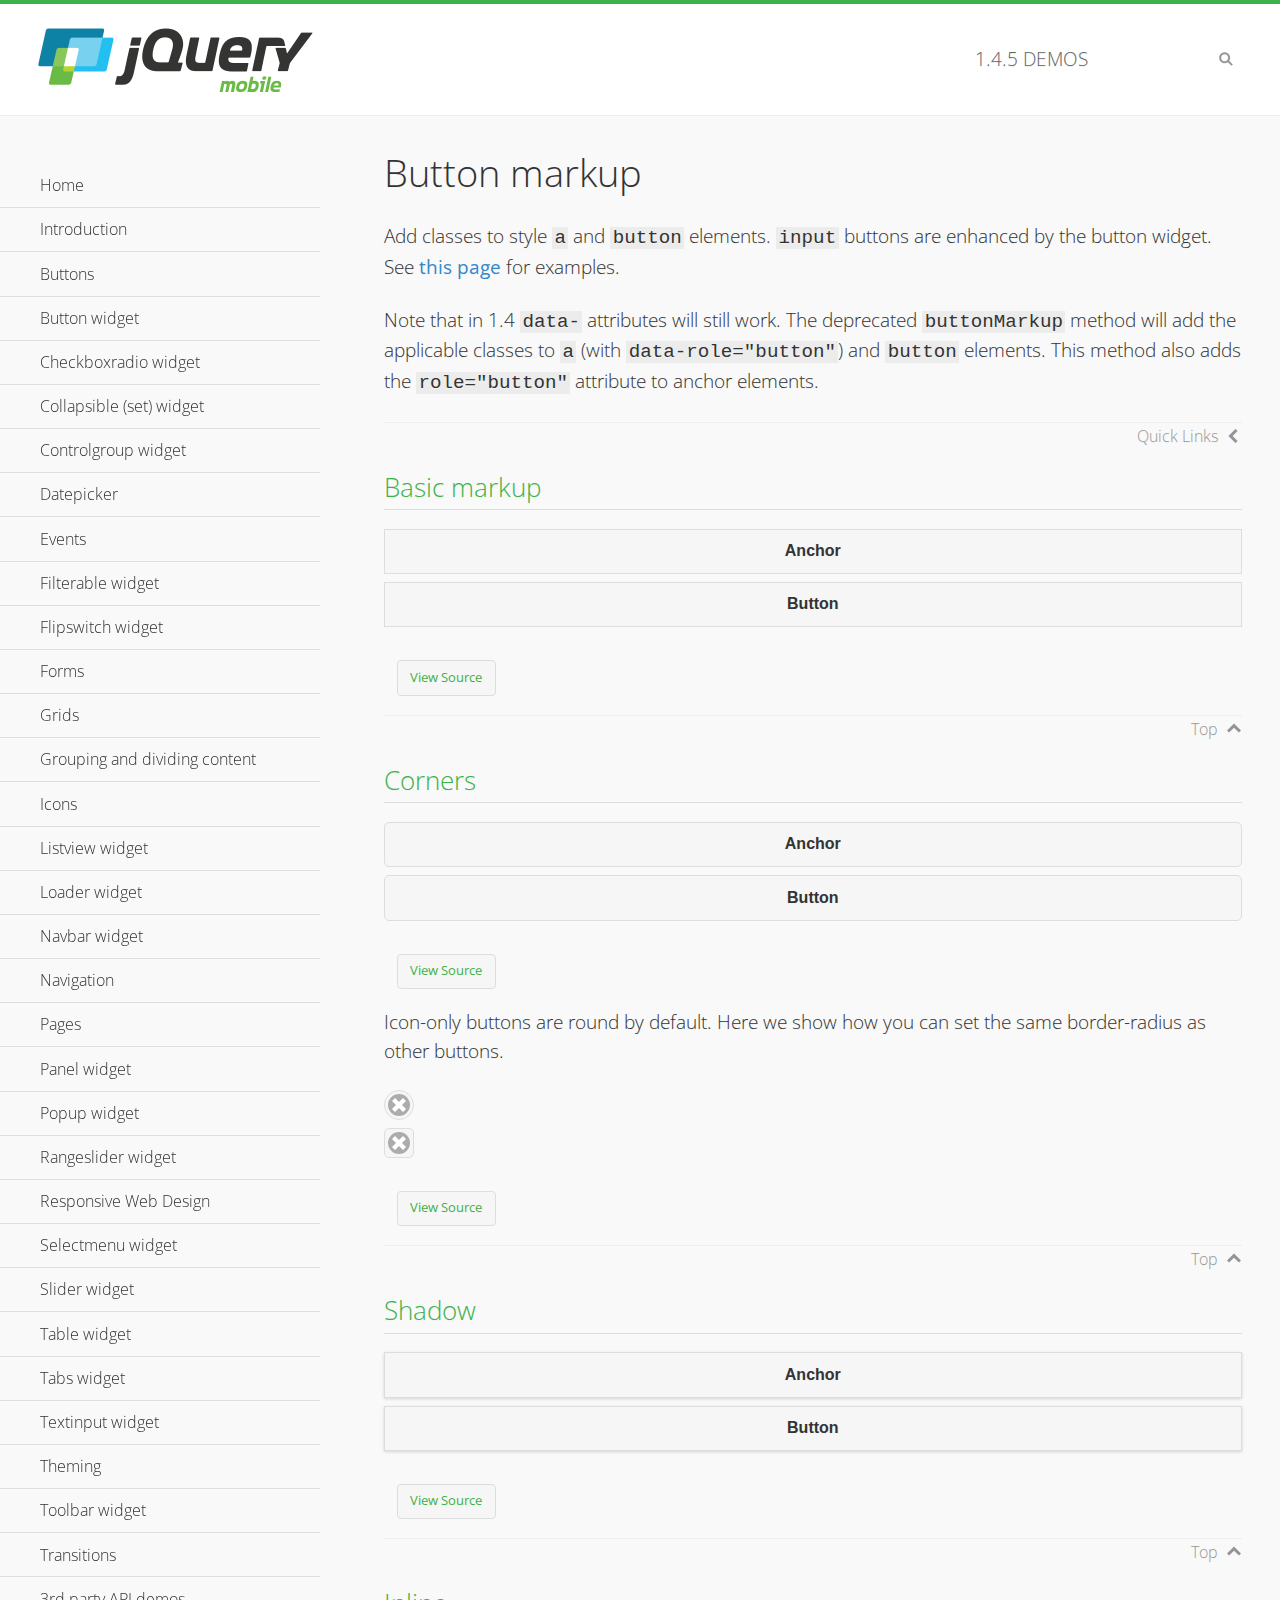
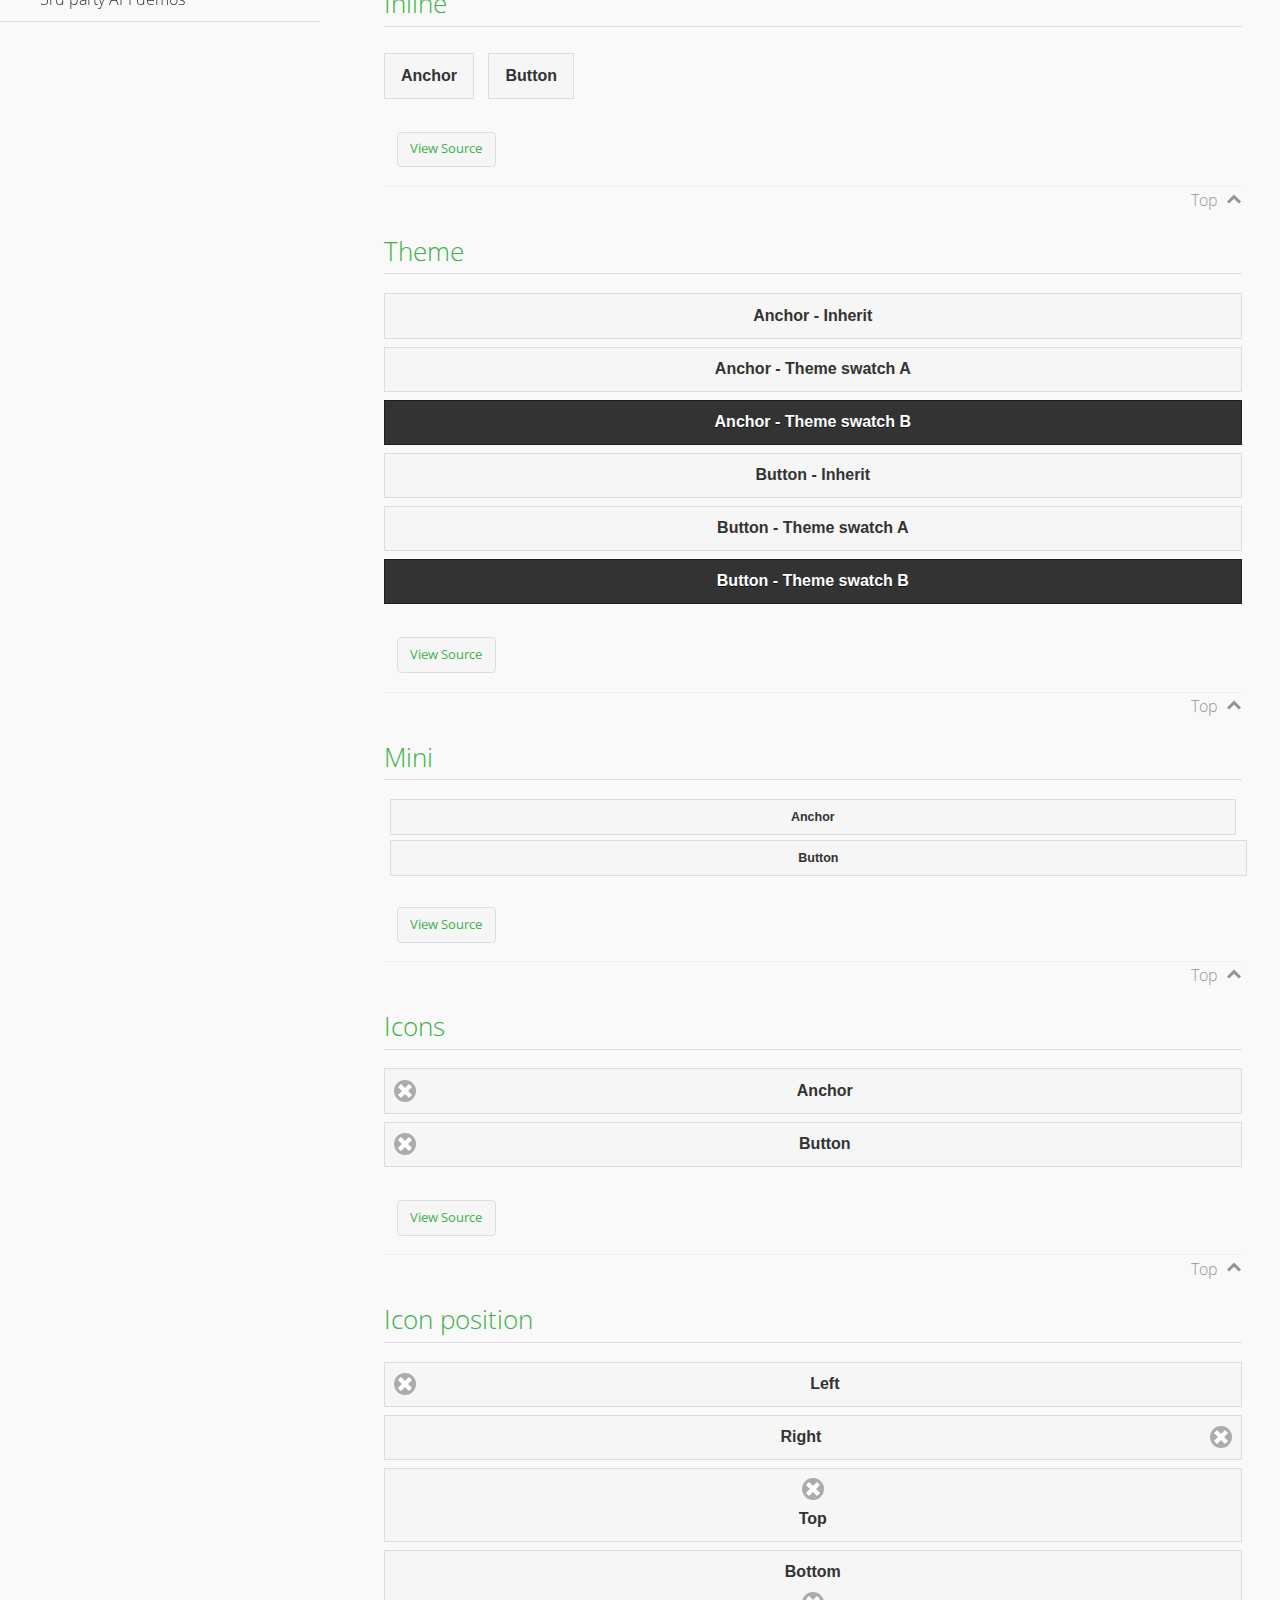
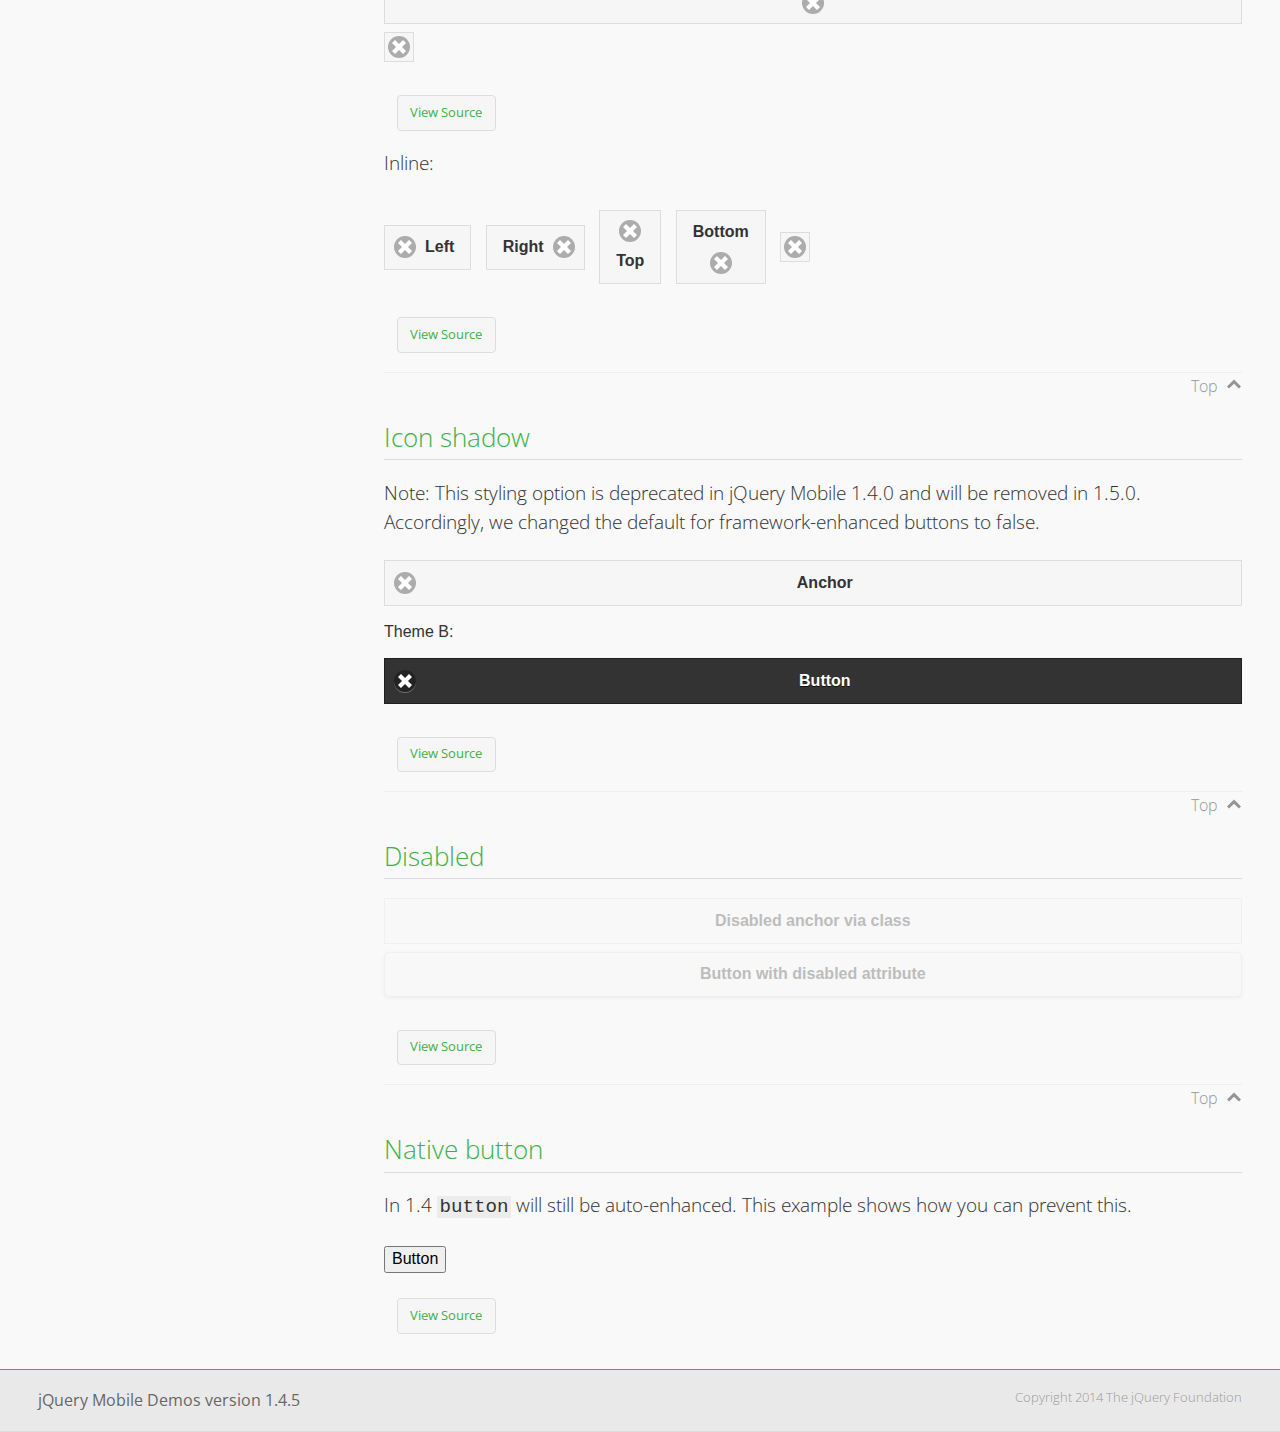
<file: jquery.mobile/demos/button-markup/index.html>
<!DOCTYPE html>
<html>
<head>
	<meta charset="utf-8">
	<meta name="viewport" content="width=device-width, initial-scale=1">
	<title>Button markup - jQuery Mobile Demos</title>
	<link rel="shortcut icon" href="../favicon.ico">
    <link rel="stylesheet" href="http://fonts.googleapis.com/css?family=Open+Sans:300,400,700">
	<link rel="stylesheet" href="../css/themes/default/jquery.mobile-1.4.5.min.css">
	<link rel="stylesheet" href="../_assets/css/jqm-demos.css">
	<script src="../js/jquery.js"></script>
	<script src="../_assets/js/index.js"></script>
	<script src="../js/jquery.mobile-1.4.5.min.js"></script>
	<style>
		#custom-border-radius .ui-btn-icon-notext.ui-corner-all {
			-webkit-border-radius: .3125em;
			border-radius: .3125em;
		}
	</style>
</head>
<body>
<div data-role="page" class="jqm-demos" data-quicklinks="true">

	<div data-role="header" class="jqm-header">
		<h2><a href="../" title="jQuery Mobile Demos home"><img src="../_assets/img/jquery-logo.png" alt="jQuery Mobile"></a></h2>
		<p><span class="jqm-version"></span> Demos</p>
		<a href="#" class="jqm-navmenu-link ui-btn ui-btn-icon-notext ui-corner-all ui-icon-bars ui-nodisc-icon ui-alt-icon ui-btn-left">Menu</a>
		<a href="#" class="jqm-search-link ui-btn ui-btn-icon-notext ui-corner-all ui-icon-search ui-nodisc-icon ui-alt-icon ui-btn-right">Search</a>
	</div><!-- /header -->

	<div role="main" class="ui-content jqm-content">

		<h1>Button markup</h1>

		<p>Add classes to style <code>a</code> and <code>button</code> elements. <code>input</code> buttons are enhanced by the button widget. See <a href="../button/" data-ajax="false">this page</a> for examples.</p>

		<p>Note that in 1.4 <code>data-</code> attributes will still work. The deprecated <code>buttonMarkup</code> method will add the applicable classes to <code>a</code> (with <code>data-role="button"</code>) and <code>button</code> elements. This method also adds the <code>role="button"</code> attribute to anchor elements.</p>

		<h2>Basic markup</h2>

		<div data-demo-html="true">
			<a href="#" class="ui-btn">Anchor</a>
			<button class="ui-btn">Button</button>
		</div><!--/demo-html -->

		<h2>Corners</h2>

		<div data-demo-html="true">
			<a href="#" class="ui-btn ui-corner-all">Anchor</a>
			<button class="ui-btn ui-corner-all">Button</button>
		</div><!--/demo-html -->

		<p>Icon-only buttons are round by default. Here we show how you can set the same border-radius as other buttons.</p>

		<div data-demo-html="true" data-demo-css="true">
			<a href="#" class="ui-btn ui-icon-delete ui-btn-icon-notext ui-corner-all">No text</a>
			<div id="custom-border-radius">
				<a href="#" class="ui-btn ui-icon-delete ui-btn-icon-notext ui-corner-all">No text</a>
			</div>
		</div><!--/demo-html -->

		<h2>Shadow</h2>

		<div data-demo-html="true">
			<a href="#" class="ui-btn ui-shadow">Anchor</a>
			<button class="ui-btn ui-shadow">Button</button>
		</div><!--/demo-html -->

		<h2>Inline</h2>

		<div data-demo-html="true">
			<a href="#" class="ui-btn ui-btn-inline">Anchor</a>
			<button class="ui-btn ui-btn-inline">Button</button>
		</div><!--/demo-html -->

		<h2>Theme</h2>

		<div data-demo-html="true">
			<a href="#" class="ui-btn">Anchor - Inherit</a>
			<a href="#" class="ui-btn ui-btn-a">Anchor - Theme swatch A</a>
			<a href="#" class="ui-btn ui-btn-b">Anchor - Theme swatch B</a>
			<button class="ui-btn">Button - Inherit</button>
			<button class="ui-btn ui-btn-a">Button - Theme swatch A</button>
			<button class="ui-btn ui-btn-b">Button - Theme swatch B</button>
		</div><!--/demo-html -->

		<h2>Mini</h2>

		<div data-demo-html="true">
			<a href="#" class="ui-btn ui-mini">Anchor</a>
			<button class="ui-btn ui-mini">Button</button>
		</div><!--/demo-html -->

		<h2>Icons</h2>

		<div data-demo-html="true">
			<a href="#" class="ui-btn ui-icon-delete ui-btn-icon-left">Anchor</a>
			<button class="ui-btn ui-icon-delete ui-btn-icon-left">Button</button>
		</div><!--/demo-html -->

		<h2>Icon position</h2>

		<div data-demo-html="true">
			<a href="#" class="ui-btn ui-icon-delete ui-btn-icon-left">Left</a>
			<a href="#" class="ui-btn ui-icon-delete ui-btn-icon-right">Right</a>
			<a href="#" class="ui-btn ui-icon-delete ui-btn-icon-top">Top</a>
			<a href="#" class="ui-btn ui-icon-delete ui-btn-icon-bottom">Bottom</a>
			<a href="#" class="ui-btn ui-icon-delete ui-btn-icon-notext">Icon only</a>
		</div><!--/demo-html -->

		<p>Inline:</p>

		<div data-demo-html="true">
			<a href="#" class="ui-btn ui-btn-inline ui-icon-delete ui-btn-icon-left">Left</a>
			<a href="#" class="ui-btn ui-btn-inline ui-icon-delete ui-btn-icon-right">Right</a>
			<a href="#" class="ui-btn ui-btn-inline ui-icon-delete ui-btn-icon-top">Top</a>
			<a href="#" class="ui-btn ui-btn-inline ui-icon-delete ui-btn-icon-bottom">Bottom</a>
			<a href="#" class="ui-btn ui-btn-inline ui-icon-delete ui-btn-icon-notext">Icon only</a>
		</div><!--/demo-html -->

		<h2>Icon shadow</h2>
		<p>Note: This styling option is deprecated in jQuery Mobile 1.4.0 and will be removed in 1.5.0. Accordingly, we changed the default for framework-enhanced buttons to false.</p>

		<div data-demo-html="true">
			<a href="#" class="ui-btn ui-icon-delete ui-btn-icon-left ui-shadow-icon">Anchor</a>
			<p>Theme B:</p>
			<button class="ui-btn ui-icon-delete ui-btn-icon-left ui-shadow-icon ui-btn-b">Button</button>
		</div><!--/demo-html -->

		<h2>Disabled</h2>

		<div data-demo-html="true">
			<a href="#" class="ui-btn ui-state-disabled">Disabled anchor via class</a>
			<button disabled>Button with disabled attribute</button>
		</div><!--/demo-html -->

		<h2>Native button</h2>
		<!-- TODO: Remove this demo in 1.5 -->
		<p>In 1.4 <code>button</code> will still be auto-enhanced. This example shows how you can prevent this.</p>

		<div data-demo-html="true">
			<button data-role="none">Button</button>
		</div><!--/demo-html -->

	</div><!-- /content -->
	    <div data-role="panel" class="jqm-navmenu-panel" data-position="left" data-display="overlay" data-theme="a">
	    	<ul class="jqm-list ui-alt-icon ui-nodisc-icon">
<li data-filtertext="demos homepage" data-icon="home"><a href=".././">Home</a></li>
<li data-filtertext="introduction overview getting started"><a href="../intro/" data-ajax="false">Introduction</a></li>
<li data-filtertext="buttons button markup buttonmarkup method anchor link button element"><a href="../button-markup/" data-ajax="false">Buttons</a></li>
<li data-filtertext="form button widget input button submit reset"><a href="../button/" data-ajax="false">Button widget</a></li>
<li data-role="collapsible" data-enhanced="true" data-collapsed-icon="carat-d" data-expanded-icon="carat-u" data-iconpos="right" data-inset="false" class="ui-collapsible ui-collapsible-themed-content ui-collapsible-collapsed">
	<h3 class="ui-collapsible-heading ui-collapsible-heading-collapsed">
		<a href="#" class="ui-collapsible-heading-toggle ui-btn ui-btn-icon-right ui-btn-inherit ui-icon-carat-d">
		    Checkboxradio widget<span class="ui-collapsible-heading-status"> click to expand contents</span>
		</a>
	</h3>
	<div class="ui-collapsible-content ui-body-inherit ui-collapsible-content-collapsed" aria-hidden="true">
		<ul>
			<li data-filtertext="form checkboxradio widget checkbox input checkboxes controlgroups"><a href="../checkboxradio-checkbox/" data-ajax="false">Checkboxes</a></li>
			<li data-filtertext="form checkboxradio widget radio input radio buttons controlgroups"><a href="../checkboxradio-radio/" data-ajax="false">Radio buttons</a></li>
		</ul>
	</div>
</li>
<li data-role="collapsible" data-enhanced="true" data-collapsed-icon="carat-d" data-expanded-icon="carat-u" data-iconpos="right" data-inset="false" class="ui-collapsible ui-collapsible-themed-content ui-collapsible-collapsed">
	<h3 class="ui-collapsible-heading ui-collapsible-heading-collapsed">
		<a href="#" class="ui-collapsible-heading-toggle ui-btn ui-btn-icon-right ui-btn-inherit ui-icon-carat-d">
			Collapsible (set) widget<span class="ui-collapsible-heading-status"> click to expand contents</span>
		</a>
	</h3>
	<div class="ui-collapsible-content ui-body-inherit ui-collapsible-content-collapsed" aria-hidden="true">
		<ul>
			<li data-filtertext="collapsibles content formatting"><a href="../collapsible/" data-ajax="false">Collapsible</a></li>
			<li data-filtertext="dynamic collapsible set accordion append expand"><a href="../collapsible-dynamic/" data-ajax="false">Dynamic collapsibles</a></li>
			<li data-filtertext="accordions collapsible set widget content formatting grouped collapsibles"><a href="../collapsibleset/" data-ajax="false">Collapsible set</a></li>
		</ul>
	</div>
</li>
<li data-role="collapsible" data-enhanced="true" data-collapsed-icon="carat-d" data-expanded-icon="carat-u" data-iconpos="right" data-inset="false" class="ui-collapsible ui-collapsible-themed-content ui-collapsible-collapsed">
	<h3 class="ui-collapsible-heading ui-collapsible-heading-collapsed">
		<a href="#" class="ui-collapsible-heading-toggle ui-btn ui-btn-icon-right ui-btn-inherit ui-icon-carat-d">
			Controlgroup widget<span class="ui-collapsible-heading-status"> click to expand contents</span>
		</a>
	</h3>
	<div class="ui-collapsible-content ui-body-inherit ui-collapsible-content-collapsed" aria-hidden="true">
		<ul>
			<li data-filtertext="controlgroups selectmenu checkboxradio input grouped buttons horizontal vertical"><a href="../controlgroup/" data-ajax="false">Controlgroup</a></li>
			<li data-filtertext="dynamic controlgroup dynamically add buttons"><a href="../controlgroup-dynamic/" data-ajax="false">Dynamic controlgroups</a></li>
		</ul>
	</div>
</li>
<li data-filtertext="form datepicker widget date input"><a href="../datepicker/" data-ajax="false">Datepicker</a></li>
<li data-role="collapsible" data-enhanced="true" data-collapsed-icon="carat-d" data-expanded-icon="carat-u" data-iconpos="right" data-inset="false" class="ui-collapsible ui-collapsible-themed-content ui-collapsible-collapsed">
	<h3 class="ui-collapsible-heading ui-collapsible-heading-collapsed">
		<a href="#" class="ui-collapsible-heading-toggle ui-btn ui-btn-icon-right ui-btn-inherit ui-icon-carat-d">
			Events<span class="ui-collapsible-heading-status"> click to expand contents</span>
		</a>
	</h3>
	<div class="ui-collapsible-content ui-body-inherit ui-collapsible-content-collapsed" aria-hidden="true">
		<ul>
			<li data-filtertext="swipe to delete list items listviews swipe events"><a href="../swipe-list/" data-ajax="false">Swipe list items</a></li>
			<li data-filtertext="swipe to navigate swipe page navigation swipe events"><a href="../swipe-page/" data-ajax="false">Swipe page navigation</a></li>
		</ul>
	</div>
</li>
<li data-filtertext="filterable filter elements sorting searching listview table"><a href="../filterable/" data-ajax="false">Filterable widget</a></li>
<li data-filtertext="form flipswitch widget flip toggle switch binary select checkbox input"><a href="../flipswitch/" data-ajax="false">Flipswitch widget</a></li>
<li data-role="collapsible" data-enhanced="true" data-collapsed-icon="carat-d" data-expanded-icon="carat-u" data-iconpos="right" data-inset="false" class="ui-collapsible ui-collapsible-themed-content ui-collapsible-collapsed">
	<h3 class="ui-collapsible-heading ui-collapsible-heading-collapsed">
		<a href="#" class="ui-collapsible-heading-toggle ui-btn ui-btn-icon-right ui-btn-inherit ui-icon-carat-d">
			Forms<span class="ui-collapsible-heading-status"> click to expand contents</span>
		</a>
	</h3>
	<div class="ui-collapsible-content ui-body-inherit ui-collapsible-content-collapsed" aria-hidden="true">
		<ul>
			<li data-filtertext="forms text checkbox radio range button submit reset inputs selects textarea slider flipswitch label form elements"><a href="../forms/" data-ajax="false">Forms</a></li>
			<li data-filtertext="form hide labels hidden accessible ui-hidden-accessible forms"><a href="../forms-label-hidden-accessible/" data-ajax="false">Hide labels</a></li>
			<li data-filtertext="form field containers fieldcontain ui-field-contain forms"><a href="../forms-field-contain/" data-ajax="false">Field containers</a></li>
			<li data-filtertext="forms disabled form elements"><a href="../forms-disabled/" data-ajax="false">Forms disabled</a></li>
			<li data-filtertext="forms gallery examples overview forms text checkbox radio range button submit reset inputs selects textarea slider flipswitch label form elements"><a href="../forms-gallery/" data-ajax="false">Forms gallery</a></li>
		</ul>
	</div>
</li>
<li data-role="collapsible" data-enhanced="true" data-collapsed-icon="carat-d" data-expanded-icon="carat-u" data-iconpos="right" data-inset="false" class="ui-collapsible ui-collapsible-themed-content ui-collapsible-collapsed">
	<h3 class="ui-collapsible-heading ui-collapsible-heading-collapsed">
		<a href="#" class="ui-collapsible-heading-toggle ui-btn ui-btn-icon-right ui-btn-inherit ui-icon-carat-d">
			Grids<span class="ui-collapsible-heading-status"> click to expand contents</span>
		</a>
	</h3>
	<div class="ui-collapsible-content ui-body-inherit ui-collapsible-content-collapsed" aria-hidden="true">
		<ul>
			<li data-filtertext="grids columns blocks content formatting rwd responsive css framework"><a href="../grids/" data-ajax="false">Grids</a></li>
			<li data-filtertext="buttons in grids css framework"><a href="../grids-buttons/" data-ajax="false">Buttons in grids</a></li>
			<li data-filtertext="custom responsive grids rwd css framework"><a href="../grids-custom-responsive/" data-ajax="false">Custom responsive grids</a></li>
		</ul>
	</div>
</li>
<li data-filtertext="blocks content formatting sections heading"><a href="../body-bar-classes/" data-ajax="false">Grouping and dividing content</a></li>
<li data-role="collapsible" data-enhanced="true" data-collapsed-icon="carat-d" data-expanded-icon="carat-u" data-iconpos="right" data-inset="false" class="ui-collapsible ui-collapsible-themed-content ui-collapsible-collapsed">
	<h3 class="ui-collapsible-heading ui-collapsible-heading-collapsed">
		<a href="#" class="ui-collapsible-heading-toggle ui-btn ui-btn-icon-right ui-btn-inherit ui-icon-carat-d">
			Icons<span class="ui-collapsible-heading-status"> click to expand contents</span>
		</a>
	</h3>
	<div class="ui-collapsible-content ui-body-inherit ui-collapsible-content-collapsed" aria-hidden="true">
		<ul>
			<li data-filtertext="button icons svg disc alt custom icon position"><a href="../icons/" data-ajax="false">Icons</a></li>
			<li data-filtertext=""><a href="../icons-grunticon/" data-ajax="false">Grunticon loader</a></li>
		</ul>
	</div>
</li>
<li data-role="collapsible" data-enhanced="true" data-collapsed-icon="carat-d" data-expanded-icon="carat-u" data-iconpos="right" data-inset="false" class="ui-collapsible ui-collapsible-themed-content ui-collapsible-collapsed">
	<h3 class="ui-collapsible-heading ui-collapsible-heading-collapsed">
		<a href="#" class="ui-collapsible-heading-toggle ui-btn ui-btn-icon-right ui-btn-inherit ui-icon-carat-d">
			Listview widget<span class="ui-collapsible-heading-status"> click to expand contents</span>
		</a>
	</h3>
	<div class="ui-collapsible-content ui-body-inherit ui-collapsible-content-collapsed" aria-hidden="true">
		<ul>
			<li data-filtertext="listview widget thumbnails icons nested split button collapsible ul ol"><a href="../listview/" data-ajax="false">Listview</a></li>
			<li data-filtertext="autocomplete filterable reveal listview filtertextbeforefilter placeholder"><a href="../listview-autocomplete/" data-ajax="false">Listview autocomplete</a></li>
			<li data-filtertext="autocomplete filterable reveal listview remote data filtertextbeforefilter placeholder"><a href="../listview-autocomplete-remote/" data-ajax="false">Listview autocomplete remote data</a></li>
			<li data-filtertext="autodividers anchor jump scroll linkbars listview lists ul ol"><a href="../listview-autodividers-linkbar/" data-ajax="false">Listview autodividers linkbar</a></li>
			<li data-filtertext="listview autodividers selector autodividersselector lists ul ol"><a href="../listview-autodividers-selector/" data-ajax="false">Listview autodividers selector</a></li>
			<li data-filtertext="listview nested list items"><a href="../listview-nested-lists/" data-ajax="false">Nested Listviews</a></li>
			<li data-filtertext="listview collapsible list items flat"><a href="../listview-collapsible-item-flat/" data-ajax="false">Listview collapsible list items (flat)</a></li>
			<li data-filtertext="listview collapsible list indented"><a href="../listview-collapsible-item-indented/" data-ajax="false">Listview collapsible list items (indented)</a></li>
			<li data-filtertext="grid listview responsive grids responsive listviews lists ul"><a href="../listview-grid/" data-ajax="false">Listview responsive grid</a></li>
		</ul>
	</div>
</li>
<li data-filtertext="loader widget page loading navigation overlay spinner"><a href="../loader/" data-ajax="false">Loader widget</a></li>
<li data-filtertext="navbar widget navmenu toolbars header footer"><a href="../navbar/" data-ajax="false">Navbar widget</a></li>
<li data-role="collapsible" data-enhanced="true" data-collapsed-icon="carat-d" data-expanded-icon="carat-u" data-iconpos="right" data-inset="false" class="ui-collapsible ui-collapsible-themed-content ui-collapsible-collapsed">
	<h3 class="ui-collapsible-heading ui-collapsible-heading-collapsed">
		<a href="#" class="ui-collapsible-heading-toggle ui-btn ui-btn-icon-right ui-btn-inherit ui-icon-carat-d">
			Navigation<span class="ui-collapsible-heading-status"> click to expand contents</span>
		</a>
	</h3>
	<div class="ui-collapsible-content ui-body-inherit ui-collapsible-content-collapsed" aria-hidden="true">
		<ul>
			<li data-filtertext="ajax navigation navigate widget history event method"><a href="../navigation/" data-ajax="false">Navigation</a></li>
			<li data-filtertext="linking pages page links navigation ajax prefetch cache"><a href="../navigation-linking-pages/" data-ajax="false">Linking pages</a></li>
			<!-- <li data-filtertext="php redirect server redirection server-side navigation"><a href="../navigation-php-redirect/" data-ajax="false">PHP redirect demo</a></li>-->
			<li data-filtertext="navigation redirection hash query"><a href="../navigation-hash-processing/" data-ajax="false">Hash processing demo</a></li>
			<li data-filtertext="navigation redirection hash query"><a href="../page-events/" data-ajax="false">Page Navigation Events</a></li>
		</ul>
	</div>
</li>
<li data-role="collapsible" data-enhanced="true" data-collapsed-icon="carat-d" data-expanded-icon="carat-u" data-iconpos="right" data-inset="false" class="ui-collapsible ui-collapsible-themed-content ui-collapsible-collapsed">
	<h3 class="ui-collapsible-heading ui-collapsible-heading-collapsed">
		<a href="#" class="ui-collapsible-heading-toggle ui-btn ui-btn-icon-right ui-btn-inherit ui-icon-carat-d">
			Pages<span class="ui-collapsible-heading-status"> click to expand contents</span>
		</a>
	</h3>
	<div class="ui-collapsible-content ui-body-inherit ui-collapsible-content-collapsed" aria-hidden="true">
		<ul>
			<li data-filtertext="pages page widget ajax navigation"><a href="../pages/" data-ajax="false">Pages</a></li>
			<li data-filtertext="single page"><a href="../pages-single-page/" data-ajax="false">Single page</a></li>
			<li data-filtertext="multipage multi-page page"><a href="../pages-multi-page/" data-ajax="false">Multi-page template</a></li>
			<li data-filtertext="dialog page widget modal popup"><a href="../pages-dialog/" data-ajax="false">Dialog page</a></li>
		</ul>
	</div>
</li>
<li data-role="collapsible" data-enhanced="true" data-collapsed-icon="carat-d" data-expanded-icon="carat-u" data-iconpos="right" data-inset="false" class="ui-collapsible ui-collapsible-themed-content ui-collapsible-collapsed">
	<h3 class="ui-collapsible-heading ui-collapsible-heading-collapsed">
		<a href="#" class="ui-collapsible-heading-toggle ui-btn ui-btn-icon-right ui-btn-inherit ui-icon-carat-d">
			Panel widget<span class="ui-collapsible-heading-status"> click to expand contents</span>
		</a>
	</h3>
	<div class="ui-collapsible-content ui-body-inherit ui-collapsible-content-collapsed" aria-hidden="true">
		<ul>
			<li data-filtertext="panel widget sliding panels reveal push overlay responsive"><a href="../panel/" data-ajax="false">Panel</a></li>
			<li data-filtertext=""><a href="../panel-external/" data-ajax="false">External panels</a></li>
			<li data-filtertext="panel "><a href="../panel-fixed/" data-ajax="false">Fixed panels</a></li>
			<li data-filtertext="panel slide panels sliding panels shadow rwd responsive breakpoint"><a href="../panel-responsive/" data-ajax="false">Panels responsive</a></li>
			<li data-filtertext="panel custom style custom panel width reveal shadow listview panel styling page background wrapper"><a href="../panel-styling/" data-ajax="false">Custom panel style</a></li>
			<li data-filtertext="panel open on swipe"><a href="../panel-swipe-open/" data-ajax="false">Panel open on swipe</a></li>
			<li data-filtertext="panels outside page internal external toolbars"><a href="../panel-external-internal/" data-ajax="false">Panel external and internal</a></li>
		</ul>
	</div>
</li>
<li data-role="collapsible" data-enhanced="true" data-collapsed-icon="carat-d" data-expanded-icon="carat-u" data-iconpos="right" data-inset="false" class="ui-collapsible ui-collapsible-themed-content ui-collapsible-collapsed">
	<h3 class="ui-collapsible-heading ui-collapsible-heading-collapsed">
		<a href="#" class="ui-collapsible-heading-toggle ui-btn ui-btn-icon-right ui-btn-inherit ui-icon-carat-d">
			Popup widget<span class="ui-collapsible-heading-status"> click to expand contents</span>
		</a>
	</h3>
	<div class="ui-collapsible-content ui-body-inherit ui-collapsible-content-collapsed" aria-hidden="true">
		<ul>
			<li data-filtertext="popup widget popups dialog modal transition tooltip lightbox form overlay screen flip pop fade transition"><a href="../popup/" data-ajax="false">Popup</a></li>
			<li data-filtertext="popup alignment position"><a href="../popup-alignment/" data-ajax="false">Popup alignment</a></li>
			<li data-filtertext="popup arrow size popups popover"><a href="../popup-arrow-size/" data-ajax="false">Popup arrow size</a></li>
			<li data-filtertext="dynamic popups popup images lightbox"><a href="../popup-dynamic/" data-ajax="false">Dynamic popups</a></li>
			<li data-filtertext="popups with iframes scaling"><a href="../popup-iframe/" data-ajax="false">Popups with iframes</a></li>
			<li data-filtertext="popup image scaling"><a href="../popup-image-scaling/" data-ajax="false">Popup image scaling</a></li>
			<li data-filtertext="external popup outside multi-page"><a href="../popup-outside-multipage/" data-ajax="false">Popup outside multi-page</a></li>
		</ul>
	</div>
</li>
<li data-filtertext="form rangeslider widget dual sliders dual handle sliders range input"><a href="../rangeslider/" data-ajax="false">Rangeslider widget</a></li>
<li data-filtertext="responsive web design rwd adaptive progressive enhancement PE accessible mobile breakpoints media query media queries"><a href="../rwd/" data-ajax="false">Responsive Web Design</a></li>
<li data-role="collapsible" data-enhanced="true" data-collapsed-icon="carat-d" data-expanded-icon="carat-u" data-iconpos="right" data-inset="false" class="ui-collapsible ui-collapsible-themed-content ui-collapsible-collapsed">
	<h3 class="ui-collapsible-heading ui-collapsible-heading-collapsed">
		<a href="#" class="ui-collapsible-heading-toggle ui-btn ui-btn-icon-right ui-btn-inherit ui-icon-carat-d">
			Selectmenu widget<span class="ui-collapsible-heading-status"> click to expand contents</span>
		</a>
	</h3>
	<div class="ui-collapsible-content ui-body-inherit ui-collapsible-content-collapsed" aria-hidden="true">
		<ul>
			<li data-filtertext="form selectmenu widget select input custom select menu selects"><a href="../selectmenu/" data-ajax="false">Selectmenu</a></li>
			<li data-filtertext="form custom select menu selectmenu widget custom menu option optgroup multiple selects"><a href="../selectmenu-custom/" data-ajax="false">Custom select menu</a></li>
			<li data-filtertext="filterable select filter popup dialog"><a href="../selectmenu-custom-filter/" data-ajax="false">Custom select menu with filter</a></li>
		</ul>
	</div>
</li>
<li data-role="collapsible" data-enhanced="true" data-collapsed-icon="carat-d" data-expanded-icon="carat-u" data-iconpos="right" data-inset="false" class="ui-collapsible ui-collapsible-themed-content ui-collapsible-collapsed">
	<h3 class="ui-collapsible-heading ui-collapsible-heading-collapsed">
		<a href="#" class="ui-collapsible-heading-toggle ui-btn ui-btn-icon-right ui-btn-inherit ui-icon-carat-d">
			Slider widget<span class="ui-collapsible-heading-status"> click to expand contents</span>
		</a>
	</h3>
	<div class="ui-collapsible-content ui-body-inherit ui-collapsible-content-collapsed" aria-hidden="true">
		<ul>
			<li data-filtertext="form slider widget range input single sliders"><a href="../slider/" data-ajax="false">Slider</a></li>
			<li data-filtertext="form slider widget flipswitch slider binary select flip toggle switch"><a href="../slider-flipswitch/" data-ajax="false">Slider flip toggle switch</a></li>
			<li data-filtertext="form slider tooltip handle value input range sliders"><a href="../slider-tooltip/" data-ajax="false">Slider tooltip</a></li>
		</ul>
	</div>
</li>
<li data-role="collapsible" data-enhanced="true" data-collapsed-icon="carat-d" data-expanded-icon="carat-u" data-iconpos="right" data-inset="false" class="ui-collapsible ui-collapsible-themed-content ui-collapsible-collapsed">
	<h3 class="ui-collapsible-heading ui-collapsible-heading-collapsed">
		<a href="#" class="ui-collapsible-heading-toggle ui-btn ui-btn-icon-right ui-btn-inherit ui-icon-carat-d">
			Table widget<span class="ui-collapsible-heading-status"> click to expand contents</span>
		</a>
	</h3>
	<div class="ui-collapsible-content ui-body-inherit ui-collapsible-content-collapsed" aria-hidden="true">
		<ul>
			<li data-filtertext="table widget reflow column toggle th td responsive tables rwd hide show tabular"><a href="../table-column-toggle/" data-ajax="false">Table Column Toggle</a></li>
			<li data-filtertext="table column toggle phone comparison demo"><a href="../table-column-toggle-example/" data-ajax="false">Table Column Toggle demo</a></li>
			<li data-filtertext="responsive tables table column toggle heading groups rwd breakpoint"><a href="../table-column-toggle-heading-groups/" data-ajax="false">Table Column Toggle heading groups</a></li>
			<li data-filtertext="responsive tables table column toggle hide rwd breakpoint customization options"><a href="../table-column-toggle-options/" data-ajax="false">Table Column Toggle options</a></li>
			<li data-filtertext="table reflow th td responsive rwd columns tabular"><a href="../table-reflow/" data-ajax="false">Table Reflow</a></li>
			<li data-filtertext="responsive tables table reflow heading groups rwd breakpoint"><a href="../table-reflow-heading-groups/" data-ajax="false">Table Reflow heading groups</a></li>
			<li data-filtertext="responsive tables table reflow stripes strokes table style"><a href="../table-reflow-stripes-strokes/" data-ajax="false">Table Reflow stripes and strokes</a></li>
			<li data-filtertext="responsive tables table reflow stack custom styles"><a href="../table-reflow-styling/" data-ajax="false">Table Reflow custom styles</a></li>
		</ul>
	</div>
</li>
<li data-filtertext="ui tabs widget"><a href="../tabs/" data-ajax="false">Tabs widget</a></li>
<li data-filtertext="form textinput widget text input textarea number date time tel email file color password"><a href="../textinput/" data-ajax="false">Textinput widget</a></li>
<li data-role="collapsible" data-enhanced="true" data-collapsed-icon="carat-d" data-expanded-icon="carat-u" data-iconpos="right" data-inset="false" class="ui-collapsible ui-collapsible-themed-content ui-collapsible-collapsed">
	<h3 class="ui-collapsible-heading ui-collapsible-heading-collapsed">
		<a href="#" class="ui-collapsible-heading-toggle ui-btn ui-btn-icon-right ui-btn-inherit ui-icon-carat-d">
			Theming<span class="ui-collapsible-heading-status"> click to expand contents</span>
		</a>
	</h3>
	<div class="ui-collapsible-content ui-body-inherit ui-collapsible-content-collapsed" aria-hidden="true">
		<ul>
			<li data-filtertext="default theme swatches theming style css"><a href="../theme-default/" data-ajax="false">Default theme</a></li>
			<li data-filtertext="classic theme old theme swatches theming style css"><a href="../theme-classic/" data-ajax="false">Classic theme</a></li>
		</ul>
	</div>
</li>
<li data-role="collapsible" data-enhanced="true" data-collapsed-icon="carat-d" data-expanded-icon="carat-u" data-iconpos="right" data-inset="false" class="ui-collapsible ui-collapsible-themed-content ui-collapsible-collapsed">
	<h3 class="ui-collapsible-heading ui-collapsible-heading-collapsed">
		<a href="#" class="ui-collapsible-heading-toggle ui-btn ui-btn-icon-right ui-btn-inherit ui-icon-carat-d">
			Toolbar widget<span class="ui-collapsible-heading-status"> click to expand contents</span>
		</a>
	</h3>
	<div class="ui-collapsible-content ui-body-inherit ui-collapsible-content-collapsed" aria-hidden="true">
		<ul>
			<li data-filtertext="toolbar widget header footer toolbars fixed fullscreen external sections"><a href="../toolbar/" data-ajax="false">Toolbar</a></li>
			<li data-filtertext="dynamic toolbars dynamically add toolbar header footer"><a href="../toolbar-dynamic/" data-ajax="false">Dynamic toolbars</a></li>
			<li data-filtertext="external toolbars header footer"><a href="../toolbar-external/" data-ajax="false">External toolbars</a></li>
			<li data-filtertext="fixed toolbars header footer"><a href="../toolbar-fixed/" data-ajax="false">Fixed toolbars</a></li>
			<li data-filtertext="fixed fullscreen toolbars header footer"><a href="../toolbar-fixed-fullscreen/" data-ajax="false">Fullscreen toolbars</a></li>
			<li data-filtertext="external fixed toolbars header footer"><a href="../toolbar-fixed-external/" data-ajax="false">Fixed external toolbars</a></li>
			<li data-filtertext="external persistent toolbars header footer navbar navmenu"><a href="../toolbar-fixed-persistent/" data-ajax="false">Persistent toolbars</a></li>
			<li data-filtertext="external ajax optimized toolbars persistent toolbars header footer navbar"><a href="../toolbar-fixed-persistent-optimized/" data-ajax="false">Ajax optimized toolbars</a></li>
			<li data-filtertext="form in toolbars header footer"><a href="../toolbar-fixed-forms/" data-ajax="false">Form in toolbar</a></li>
		</ul>
	</div>
</li>
<li data-filtertext="page transitions animated pages popup navigation flip slide fade pop"><a href="../transitions/" data-ajax="false">Transitions</a></li>
<li data-role="collapsible" data-enhanced="true" data-collapsed-icon="carat-d" data-expanded-icon="carat-u" data-iconpos="right" data-inset="false" class="ui-collapsible ui-collapsible-themed-content ui-collapsible-collapsed">
	<h3 class="ui-collapsible-heading ui-collapsible-heading-collapsed">
		<a href="#" class="ui-collapsible-heading-toggle ui-btn ui-btn-icon-right ui-btn-inherit ui-icon-carat-d">
			3rd party API demos<span class="ui-collapsible-heading-status"> click to expand contents</span>
		</a>
	</h3>
	<div class="ui-collapsible-content ui-body-inherit ui-collapsible-content-collapsed" aria-hidden="true">
		<ul>
			<li data-filtertext="backbone requirejs navigation router"><a href="../backbone-requirejs/" data-ajax="false">Backbone RequireJS</a></li>
			<li data-filtertext="google maps geolocation demo"><a href="../map-geolocation/" data-ajax="false">Google Maps geolocation</a></li>
			<li data-filtertext="google maps hybrid"><a href="../map-list-toggle/" data-ajax="false">Google Maps list toggle</a></li>
		</ul>
	</div>
</li>



		     </ul>
		</div><!-- /panel -->


	<div data-role="footer" data-position="fixed" data-tap-toggle="false" class="jqm-footer">
		<p>jQuery Mobile Demos version <span class="jqm-version"></span></p>
		<p>Copyright 2014 The jQuery Foundation</p>
	</div><!-- /footer -->
	<!-- TODO: This should become an external panel so we can add input to markup (unique ID) -->
    <div data-role="panel" class="jqm-search-panel" data-position="right" data-display="overlay" data-theme="a">
		<div class="jqm-search">
			<ul class="jqm-list" data-filter-placeholder="Search demos..." data-filter-reveal="true">
<li data-filtertext="demos homepage" data-icon="home"><a href=".././">Home</a></li>
<li data-filtertext="introduction overview getting started"><a href="../intro/" data-ajax="false">Introduction</a></li>
<li data-filtertext="buttons button markup buttonmarkup method anchor link button element"><a href="../button-markup/" data-ajax="false">Buttons</a></li>
<li data-filtertext="form button widget input button submit reset"><a href="../button/" data-ajax="false">Button widget</a></li>
<li data-role="collapsible" data-enhanced="true" data-collapsed-icon="carat-d" data-expanded-icon="carat-u" data-iconpos="right" data-inset="false" class="ui-collapsible ui-collapsible-themed-content ui-collapsible-collapsed">
	<h3 class="ui-collapsible-heading ui-collapsible-heading-collapsed">
		<a href="#" class="ui-collapsible-heading-toggle ui-btn ui-btn-icon-right ui-btn-inherit ui-icon-carat-d">
		    Checkboxradio widget<span class="ui-collapsible-heading-status"> click to expand contents</span>
		</a>
	</h3>
	<div class="ui-collapsible-content ui-body-inherit ui-collapsible-content-collapsed" aria-hidden="true">
		<ul>
			<li data-filtertext="form checkboxradio widget checkbox input checkboxes controlgroups"><a href="../checkboxradio-checkbox/" data-ajax="false">Checkboxes</a></li>
			<li data-filtertext="form checkboxradio widget radio input radio buttons controlgroups"><a href="../checkboxradio-radio/" data-ajax="false">Radio buttons</a></li>
		</ul>
	</div>
</li>
<li data-role="collapsible" data-enhanced="true" data-collapsed-icon="carat-d" data-expanded-icon="carat-u" data-iconpos="right" data-inset="false" class="ui-collapsible ui-collapsible-themed-content ui-collapsible-collapsed">
	<h3 class="ui-collapsible-heading ui-collapsible-heading-collapsed">
		<a href="#" class="ui-collapsible-heading-toggle ui-btn ui-btn-icon-right ui-btn-inherit ui-icon-carat-d">
			Collapsible (set) widget<span class="ui-collapsible-heading-status"> click to expand contents</span>
		</a>
	</h3>
	<div class="ui-collapsible-content ui-body-inherit ui-collapsible-content-collapsed" aria-hidden="true">
		<ul>
			<li data-filtertext="collapsibles content formatting"><a href="../collapsible/" data-ajax="false">Collapsible</a></li>
			<li data-filtertext="dynamic collapsible set accordion append expand"><a href="../collapsible-dynamic/" data-ajax="false">Dynamic collapsibles</a></li>
			<li data-filtertext="accordions collapsible set widget content formatting grouped collapsibles"><a href="../collapsibleset/" data-ajax="false">Collapsible set</a></li>
		</ul>
	</div>
</li>
<li data-role="collapsible" data-enhanced="true" data-collapsed-icon="carat-d" data-expanded-icon="carat-u" data-iconpos="right" data-inset="false" class="ui-collapsible ui-collapsible-themed-content ui-collapsible-collapsed">
	<h3 class="ui-collapsible-heading ui-collapsible-heading-collapsed">
		<a href="#" class="ui-collapsible-heading-toggle ui-btn ui-btn-icon-right ui-btn-inherit ui-icon-carat-d">
			Controlgroup widget<span class="ui-collapsible-heading-status"> click to expand contents</span>
		</a>
	</h3>
	<div class="ui-collapsible-content ui-body-inherit ui-collapsible-content-collapsed" aria-hidden="true">
		<ul>
			<li data-filtertext="controlgroups selectmenu checkboxradio input grouped buttons horizontal vertical"><a href="../controlgroup/" data-ajax="false">Controlgroup</a></li>
			<li data-filtertext="dynamic controlgroup dynamically add buttons"><a href="../controlgroup-dynamic/" data-ajax="false">Dynamic controlgroups</a></li>
		</ul>
	</div>
</li>
<li data-filtertext="form datepicker widget date input"><a href="../datepicker/" data-ajax="false">Datepicker</a></li>
<li data-role="collapsible" data-enhanced="true" data-collapsed-icon="carat-d" data-expanded-icon="carat-u" data-iconpos="right" data-inset="false" class="ui-collapsible ui-collapsible-themed-content ui-collapsible-collapsed">
	<h3 class="ui-collapsible-heading ui-collapsible-heading-collapsed">
		<a href="#" class="ui-collapsible-heading-toggle ui-btn ui-btn-icon-right ui-btn-inherit ui-icon-carat-d">
			Events<span class="ui-collapsible-heading-status"> click to expand contents</span>
		</a>
	</h3>
	<div class="ui-collapsible-content ui-body-inherit ui-collapsible-content-collapsed" aria-hidden="true">
		<ul>
			<li data-filtertext="swipe to delete list items listviews swipe events"><a href="../swipe-list/" data-ajax="false">Swipe list items</a></li>
			<li data-filtertext="swipe to navigate swipe page navigation swipe events"><a href="../swipe-page/" data-ajax="false">Swipe page navigation</a></li>
		</ul>
	</div>
</li>
<li data-filtertext="filterable filter elements sorting searching listview table"><a href="../filterable/" data-ajax="false">Filterable widget</a></li>
<li data-filtertext="form flipswitch widget flip toggle switch binary select checkbox input"><a href="../flipswitch/" data-ajax="false">Flipswitch widget</a></li>
<li data-role="collapsible" data-enhanced="true" data-collapsed-icon="carat-d" data-expanded-icon="carat-u" data-iconpos="right" data-inset="false" class="ui-collapsible ui-collapsible-themed-content ui-collapsible-collapsed">
	<h3 class="ui-collapsible-heading ui-collapsible-heading-collapsed">
		<a href="#" class="ui-collapsible-heading-toggle ui-btn ui-btn-icon-right ui-btn-inherit ui-icon-carat-d">
			Forms<span class="ui-collapsible-heading-status"> click to expand contents</span>
		</a>
	</h3>
	<div class="ui-collapsible-content ui-body-inherit ui-collapsible-content-collapsed" aria-hidden="true">
		<ul>
			<li data-filtertext="forms text checkbox radio range button submit reset inputs selects textarea slider flipswitch label form elements"><a href="../forms/" data-ajax="false">Forms</a></li>
			<li data-filtertext="form hide labels hidden accessible ui-hidden-accessible forms"><a href="../forms-label-hidden-accessible/" data-ajax="false">Hide labels</a></li>
			<li data-filtertext="form field containers fieldcontain ui-field-contain forms"><a href="../forms-field-contain/" data-ajax="false">Field containers</a></li>
			<li data-filtertext="forms disabled form elements"><a href="../forms-disabled/" data-ajax="false">Forms disabled</a></li>
			<li data-filtertext="forms gallery examples overview forms text checkbox radio range button submit reset inputs selects textarea slider flipswitch label form elements"><a href="../forms-gallery/" data-ajax="false">Forms gallery</a></li>
		</ul>
	</div>
</li>
<li data-role="collapsible" data-enhanced="true" data-collapsed-icon="carat-d" data-expanded-icon="carat-u" data-iconpos="right" data-inset="false" class="ui-collapsible ui-collapsible-themed-content ui-collapsible-collapsed">
	<h3 class="ui-collapsible-heading ui-collapsible-heading-collapsed">
		<a href="#" class="ui-collapsible-heading-toggle ui-btn ui-btn-icon-right ui-btn-inherit ui-icon-carat-d">
			Grids<span class="ui-collapsible-heading-status"> click to expand contents</span>
		</a>
	</h3>
	<div class="ui-collapsible-content ui-body-inherit ui-collapsible-content-collapsed" aria-hidden="true">
		<ul>
			<li data-filtertext="grids columns blocks content formatting rwd responsive css framework"><a href="../grids/" data-ajax="false">Grids</a></li>
			<li data-filtertext="buttons in grids css framework"><a href="../grids-buttons/" data-ajax="false">Buttons in grids</a></li>
			<li data-filtertext="custom responsive grids rwd css framework"><a href="../grids-custom-responsive/" data-ajax="false">Custom responsive grids</a></li>
		</ul>
	</div>
</li>
<li data-filtertext="blocks content formatting sections heading"><a href="../body-bar-classes/" data-ajax="false">Grouping and dividing content</a></li>
<li data-role="collapsible" data-enhanced="true" data-collapsed-icon="carat-d" data-expanded-icon="carat-u" data-iconpos="right" data-inset="false" class="ui-collapsible ui-collapsible-themed-content ui-collapsible-collapsed">
	<h3 class="ui-collapsible-heading ui-collapsible-heading-collapsed">
		<a href="#" class="ui-collapsible-heading-toggle ui-btn ui-btn-icon-right ui-btn-inherit ui-icon-carat-d">
			Icons<span class="ui-collapsible-heading-status"> click to expand contents</span>
		</a>
	</h3>
	<div class="ui-collapsible-content ui-body-inherit ui-collapsible-content-collapsed" aria-hidden="true">
		<ul>
			<li data-filtertext="button icons svg disc alt custom icon position"><a href="../icons/" data-ajax="false">Icons</a></li>
			<li data-filtertext=""><a href="../icons-grunticon/" data-ajax="false">Grunticon loader</a></li>
		</ul>
	</div>
</li>
<li data-role="collapsible" data-enhanced="true" data-collapsed-icon="carat-d" data-expanded-icon="carat-u" data-iconpos="right" data-inset="false" class="ui-collapsible ui-collapsible-themed-content ui-collapsible-collapsed">
	<h3 class="ui-collapsible-heading ui-collapsible-heading-collapsed">
		<a href="#" class="ui-collapsible-heading-toggle ui-btn ui-btn-icon-right ui-btn-inherit ui-icon-carat-d">
			Listview widget<span class="ui-collapsible-heading-status"> click to expand contents</span>
		</a>
	</h3>
	<div class="ui-collapsible-content ui-body-inherit ui-collapsible-content-collapsed" aria-hidden="true">
		<ul>
			<li data-filtertext="listview widget thumbnails icons nested split button collapsible ul ol"><a href="../listview/" data-ajax="false">Listview</a></li>
			<li data-filtertext="autocomplete filterable reveal listview filtertextbeforefilter placeholder"><a href="../listview-autocomplete/" data-ajax="false">Listview autocomplete</a></li>
			<li data-filtertext="autocomplete filterable reveal listview remote data filtertextbeforefilter placeholder"><a href="../listview-autocomplete-remote/" data-ajax="false">Listview autocomplete remote data</a></li>
			<li data-filtertext="autodividers anchor jump scroll linkbars listview lists ul ol"><a href="../listview-autodividers-linkbar/" data-ajax="false">Listview autodividers linkbar</a></li>
			<li data-filtertext="listview autodividers selector autodividersselector lists ul ol"><a href="../listview-autodividers-selector/" data-ajax="false">Listview autodividers selector</a></li>
			<li data-filtertext="listview nested list items"><a href="../listview-nested-lists/" data-ajax="false">Nested Listviews</a></li>
			<li data-filtertext="listview collapsible list items flat"><a href="../listview-collapsible-item-flat/" data-ajax="false">Listview collapsible list items (flat)</a></li>
			<li data-filtertext="listview collapsible list indented"><a href="../listview-collapsible-item-indented/" data-ajax="false">Listview collapsible list items (indented)</a></li>
			<li data-filtertext="grid listview responsive grids responsive listviews lists ul"><a href="../listview-grid/" data-ajax="false">Listview responsive grid</a></li>
		</ul>
	</div>
</li>
<li data-filtertext="loader widget page loading navigation overlay spinner"><a href="../loader/" data-ajax="false">Loader widget</a></li>
<li data-filtertext="navbar widget navmenu toolbars header footer"><a href="../navbar/" data-ajax="false">Navbar widget</a></li>
<li data-role="collapsible" data-enhanced="true" data-collapsed-icon="carat-d" data-expanded-icon="carat-u" data-iconpos="right" data-inset="false" class="ui-collapsible ui-collapsible-themed-content ui-collapsible-collapsed">
	<h3 class="ui-collapsible-heading ui-collapsible-heading-collapsed">
		<a href="#" class="ui-collapsible-heading-toggle ui-btn ui-btn-icon-right ui-btn-inherit ui-icon-carat-d">
			Navigation<span class="ui-collapsible-heading-status"> click to expand contents</span>
		</a>
	</h3>
	<div class="ui-collapsible-content ui-body-inherit ui-collapsible-content-collapsed" aria-hidden="true">
		<ul>
			<li data-filtertext="ajax navigation navigate widget history event method"><a href="../navigation/" data-ajax="false">Navigation</a></li>
			<li data-filtertext="linking pages page links navigation ajax prefetch cache"><a href="../navigation-linking-pages/" data-ajax="false">Linking pages</a></li>
			<!-- <li data-filtertext="php redirect server redirection server-side navigation"><a href="../navigation-php-redirect/" data-ajax="false">PHP redirect demo</a></li>-->
			<li data-filtertext="navigation redirection hash query"><a href="../navigation-hash-processing/" data-ajax="false">Hash processing demo</a></li>
			<li data-filtertext="navigation redirection hash query"><a href="../page-events/" data-ajax="false">Page Navigation Events</a></li>
		</ul>
	</div>
</li>
<li data-role="collapsible" data-enhanced="true" data-collapsed-icon="carat-d" data-expanded-icon="carat-u" data-iconpos="right" data-inset="false" class="ui-collapsible ui-collapsible-themed-content ui-collapsible-collapsed">
	<h3 class="ui-collapsible-heading ui-collapsible-heading-collapsed">
		<a href="#" class="ui-collapsible-heading-toggle ui-btn ui-btn-icon-right ui-btn-inherit ui-icon-carat-d">
			Pages<span class="ui-collapsible-heading-status"> click to expand contents</span>
		</a>
	</h3>
	<div class="ui-collapsible-content ui-body-inherit ui-collapsible-content-collapsed" aria-hidden="true">
		<ul>
			<li data-filtertext="pages page widget ajax navigation"><a href="../pages/" data-ajax="false">Pages</a></li>
			<li data-filtertext="single page"><a href="../pages-single-page/" data-ajax="false">Single page</a></li>
			<li data-filtertext="multipage multi-page page"><a href="../pages-multi-page/" data-ajax="false">Multi-page template</a></li>
			<li data-filtertext="dialog page widget modal popup"><a href="../pages-dialog/" data-ajax="false">Dialog page</a></li>
		</ul>
	</div>
</li>
<li data-role="collapsible" data-enhanced="true" data-collapsed-icon="carat-d" data-expanded-icon="carat-u" data-iconpos="right" data-inset="false" class="ui-collapsible ui-collapsible-themed-content ui-collapsible-collapsed">
	<h3 class="ui-collapsible-heading ui-collapsible-heading-collapsed">
		<a href="#" class="ui-collapsible-heading-toggle ui-btn ui-btn-icon-right ui-btn-inherit ui-icon-carat-d">
			Panel widget<span class="ui-collapsible-heading-status"> click to expand contents</span>
		</a>
	</h3>
	<div class="ui-collapsible-content ui-body-inherit ui-collapsible-content-collapsed" aria-hidden="true">
		<ul>
			<li data-filtertext="panel widget sliding panels reveal push overlay responsive"><a href="../panel/" data-ajax="false">Panel</a></li>
			<li data-filtertext=""><a href="../panel-external/" data-ajax="false">External panels</a></li>
			<li data-filtertext="panel "><a href="../panel-fixed/" data-ajax="false">Fixed panels</a></li>
			<li data-filtertext="panel slide panels sliding panels shadow rwd responsive breakpoint"><a href="../panel-responsive/" data-ajax="false">Panels responsive</a></li>
			<li data-filtertext="panel custom style custom panel width reveal shadow listview panel styling page background wrapper"><a href="../panel-styling/" data-ajax="false">Custom panel style</a></li>
			<li data-filtertext="panel open on swipe"><a href="../panel-swipe-open/" data-ajax="false">Panel open on swipe</a></li>
			<li data-filtertext="panels outside page internal external toolbars"><a href="../panel-external-internal/" data-ajax="false">Panel external and internal</a></li>
		</ul>
	</div>
</li>
<li data-role="collapsible" data-enhanced="true" data-collapsed-icon="carat-d" data-expanded-icon="carat-u" data-iconpos="right" data-inset="false" class="ui-collapsible ui-collapsible-themed-content ui-collapsible-collapsed">
	<h3 class="ui-collapsible-heading ui-collapsible-heading-collapsed">
		<a href="#" class="ui-collapsible-heading-toggle ui-btn ui-btn-icon-right ui-btn-inherit ui-icon-carat-d">
			Popup widget<span class="ui-collapsible-heading-status"> click to expand contents</span>
		</a>
	</h3>
	<div class="ui-collapsible-content ui-body-inherit ui-collapsible-content-collapsed" aria-hidden="true">
		<ul>
			<li data-filtertext="popup widget popups dialog modal transition tooltip lightbox form overlay screen flip pop fade transition"><a href="../popup/" data-ajax="false">Popup</a></li>
			<li data-filtertext="popup alignment position"><a href="../popup-alignment/" data-ajax="false">Popup alignment</a></li>
			<li data-filtertext="popup arrow size popups popover"><a href="../popup-arrow-size/" data-ajax="false">Popup arrow size</a></li>
			<li data-filtertext="dynamic popups popup images lightbox"><a href="../popup-dynamic/" data-ajax="false">Dynamic popups</a></li>
			<li data-filtertext="popups with iframes scaling"><a href="../popup-iframe/" data-ajax="false">Popups with iframes</a></li>
			<li data-filtertext="popup image scaling"><a href="../popup-image-scaling/" data-ajax="false">Popup image scaling</a></li>
			<li data-filtertext="external popup outside multi-page"><a href="../popup-outside-multipage/" data-ajax="false">Popup outside multi-page</a></li>
		</ul>
	</div>
</li>
<li data-filtertext="form rangeslider widget dual sliders dual handle sliders range input"><a href="../rangeslider/" data-ajax="false">Rangeslider widget</a></li>
<li data-filtertext="responsive web design rwd adaptive progressive enhancement PE accessible mobile breakpoints media query media queries"><a href="../rwd/" data-ajax="false">Responsive Web Design</a></li>
<li data-role="collapsible" data-enhanced="true" data-collapsed-icon="carat-d" data-expanded-icon="carat-u" data-iconpos="right" data-inset="false" class="ui-collapsible ui-collapsible-themed-content ui-collapsible-collapsed">
	<h3 class="ui-collapsible-heading ui-collapsible-heading-collapsed">
		<a href="#" class="ui-collapsible-heading-toggle ui-btn ui-btn-icon-right ui-btn-inherit ui-icon-carat-d">
			Selectmenu widget<span class="ui-collapsible-heading-status"> click to expand contents</span>
		</a>
	</h3>
	<div class="ui-collapsible-content ui-body-inherit ui-collapsible-content-collapsed" aria-hidden="true">
		<ul>
			<li data-filtertext="form selectmenu widget select input custom select menu selects"><a href="../selectmenu/" data-ajax="false">Selectmenu</a></li>
			<li data-filtertext="form custom select menu selectmenu widget custom menu option optgroup multiple selects"><a href="../selectmenu-custom/" data-ajax="false">Custom select menu</a></li>
			<li data-filtertext="filterable select filter popup dialog"><a href="../selectmenu-custom-filter/" data-ajax="false">Custom select menu with filter</a></li>
		</ul>
	</div>
</li>
<li data-role="collapsible" data-enhanced="true" data-collapsed-icon="carat-d" data-expanded-icon="carat-u" data-iconpos="right" data-inset="false" class="ui-collapsible ui-collapsible-themed-content ui-collapsible-collapsed">
	<h3 class="ui-collapsible-heading ui-collapsible-heading-collapsed">
		<a href="#" class="ui-collapsible-heading-toggle ui-btn ui-btn-icon-right ui-btn-inherit ui-icon-carat-d">
			Slider widget<span class="ui-collapsible-heading-status"> click to expand contents</span>
		</a>
	</h3>
	<div class="ui-collapsible-content ui-body-inherit ui-collapsible-content-collapsed" aria-hidden="true">
		<ul>
			<li data-filtertext="form slider widget range input single sliders"><a href="../slider/" data-ajax="false">Slider</a></li>
			<li data-filtertext="form slider widget flipswitch slider binary select flip toggle switch"><a href="../slider-flipswitch/" data-ajax="false">Slider flip toggle switch</a></li>
			<li data-filtertext="form slider tooltip handle value input range sliders"><a href="../slider-tooltip/" data-ajax="false">Slider tooltip</a></li>
		</ul>
	</div>
</li>
<li data-role="collapsible" data-enhanced="true" data-collapsed-icon="carat-d" data-expanded-icon="carat-u" data-iconpos="right" data-inset="false" class="ui-collapsible ui-collapsible-themed-content ui-collapsible-collapsed">
	<h3 class="ui-collapsible-heading ui-collapsible-heading-collapsed">
		<a href="#" class="ui-collapsible-heading-toggle ui-btn ui-btn-icon-right ui-btn-inherit ui-icon-carat-d">
			Table widget<span class="ui-collapsible-heading-status"> click to expand contents</span>
		</a>
	</h3>
	<div class="ui-collapsible-content ui-body-inherit ui-collapsible-content-collapsed" aria-hidden="true">
		<ul>
			<li data-filtertext="table widget reflow column toggle th td responsive tables rwd hide show tabular"><a href="../table-column-toggle/" data-ajax="false">Table Column Toggle</a></li>
			<li data-filtertext="table column toggle phone comparison demo"><a href="../table-column-toggle-example/" data-ajax="false">Table Column Toggle demo</a></li>
			<li data-filtertext="responsive tables table column toggle heading groups rwd breakpoint"><a href="../table-column-toggle-heading-groups/" data-ajax="false">Table Column Toggle heading groups</a></li>
			<li data-filtertext="responsive tables table column toggle hide rwd breakpoint customization options"><a href="../table-column-toggle-options/" data-ajax="false">Table Column Toggle options</a></li>
			<li data-filtertext="table reflow th td responsive rwd columns tabular"><a href="../table-reflow/" data-ajax="false">Table Reflow</a></li>
			<li data-filtertext="responsive tables table reflow heading groups rwd breakpoint"><a href="../table-reflow-heading-groups/" data-ajax="false">Table Reflow heading groups</a></li>
			<li data-filtertext="responsive tables table reflow stripes strokes table style"><a href="../table-reflow-stripes-strokes/" data-ajax="false">Table Reflow stripes and strokes</a></li>
			<li data-filtertext="responsive tables table reflow stack custom styles"><a href="../table-reflow-styling/" data-ajax="false">Table Reflow custom styles</a></li>
		</ul>
	</div>
</li>
<li data-filtertext="ui tabs widget"><a href="../tabs/" data-ajax="false">Tabs widget</a></li>
<li data-filtertext="form textinput widget text input textarea number date time tel email file color password"><a href="../textinput/" data-ajax="false">Textinput widget</a></li>
<li data-role="collapsible" data-enhanced="true" data-collapsed-icon="carat-d" data-expanded-icon="carat-u" data-iconpos="right" data-inset="false" class="ui-collapsible ui-collapsible-themed-content ui-collapsible-collapsed">
	<h3 class="ui-collapsible-heading ui-collapsible-heading-collapsed">
		<a href="#" class="ui-collapsible-heading-toggle ui-btn ui-btn-icon-right ui-btn-inherit ui-icon-carat-d">
			Theming<span class="ui-collapsible-heading-status"> click to expand contents</span>
		</a>
	</h3>
	<div class="ui-collapsible-content ui-body-inherit ui-collapsible-content-collapsed" aria-hidden="true">
		<ul>
			<li data-filtertext="default theme swatches theming style css"><a href="../theme-default/" data-ajax="false">Default theme</a></li>
			<li data-filtertext="classic theme old theme swatches theming style css"><a href="../theme-classic/" data-ajax="false">Classic theme</a></li>
		</ul>
	</div>
</li>
<li data-role="collapsible" data-enhanced="true" data-collapsed-icon="carat-d" data-expanded-icon="carat-u" data-iconpos="right" data-inset="false" class="ui-collapsible ui-collapsible-themed-content ui-collapsible-collapsed">
	<h3 class="ui-collapsible-heading ui-collapsible-heading-collapsed">
		<a href="#" class="ui-collapsible-heading-toggle ui-btn ui-btn-icon-right ui-btn-inherit ui-icon-carat-d">
			Toolbar widget<span class="ui-collapsible-heading-status"> click to expand contents</span>
		</a>
	</h3>
	<div class="ui-collapsible-content ui-body-inherit ui-collapsible-content-collapsed" aria-hidden="true">
		<ul>
			<li data-filtertext="toolbar widget header footer toolbars fixed fullscreen external sections"><a href="../toolbar/" data-ajax="false">Toolbar</a></li>
			<li data-filtertext="dynamic toolbars dynamically add toolbar header footer"><a href="../toolbar-dynamic/" data-ajax="false">Dynamic toolbars</a></li>
			<li data-filtertext="external toolbars header footer"><a href="../toolbar-external/" data-ajax="false">External toolbars</a></li>
			<li data-filtertext="fixed toolbars header footer"><a href="../toolbar-fixed/" data-ajax="false">Fixed toolbars</a></li>
			<li data-filtertext="fixed fullscreen toolbars header footer"><a href="../toolbar-fixed-fullscreen/" data-ajax="false">Fullscreen toolbars</a></li>
			<li data-filtertext="external fixed toolbars header footer"><a href="../toolbar-fixed-external/" data-ajax="false">Fixed external toolbars</a></li>
			<li data-filtertext="external persistent toolbars header footer navbar navmenu"><a href="../toolbar-fixed-persistent/" data-ajax="false">Persistent toolbars</a></li>
			<li data-filtertext="external ajax optimized toolbars persistent toolbars header footer navbar"><a href="../toolbar-fixed-persistent-optimized/" data-ajax="false">Ajax optimized toolbars</a></li>
			<li data-filtertext="form in toolbars header footer"><a href="../toolbar-fixed-forms/" data-ajax="false">Form in toolbar</a></li>
		</ul>
	</div>
</li>
<li data-filtertext="page transitions animated pages popup navigation flip slide fade pop"><a href="../transitions/" data-ajax="false">Transitions</a></li>
<li data-role="collapsible" data-enhanced="true" data-collapsed-icon="carat-d" data-expanded-icon="carat-u" data-iconpos="right" data-inset="false" class="ui-collapsible ui-collapsible-themed-content ui-collapsible-collapsed">
	<h3 class="ui-collapsible-heading ui-collapsible-heading-collapsed">
		<a href="#" class="ui-collapsible-heading-toggle ui-btn ui-btn-icon-right ui-btn-inherit ui-icon-carat-d">
			3rd party API demos<span class="ui-collapsible-heading-status"> click to expand contents</span>
		</a>
	</h3>
	<div class="ui-collapsible-content ui-body-inherit ui-collapsible-content-collapsed" aria-hidden="true">
		<ul>
			<li data-filtertext="backbone requirejs navigation router"><a href="../backbone-requirejs/" data-ajax="false">Backbone RequireJS</a></li>
			<li data-filtertext="google maps geolocation demo"><a href="../map-geolocation/" data-ajax="false">Google Maps geolocation</a></li>
			<li data-filtertext="google maps hybrid"><a href="../map-list-toggle/" data-ajax="false">Google Maps list toggle</a></li>
		</ul>
	</div>
</li>



			</ul>
		</div>
	</div><!-- /panel -->


</div><!-- /page -->

</body>
</html>
</file>
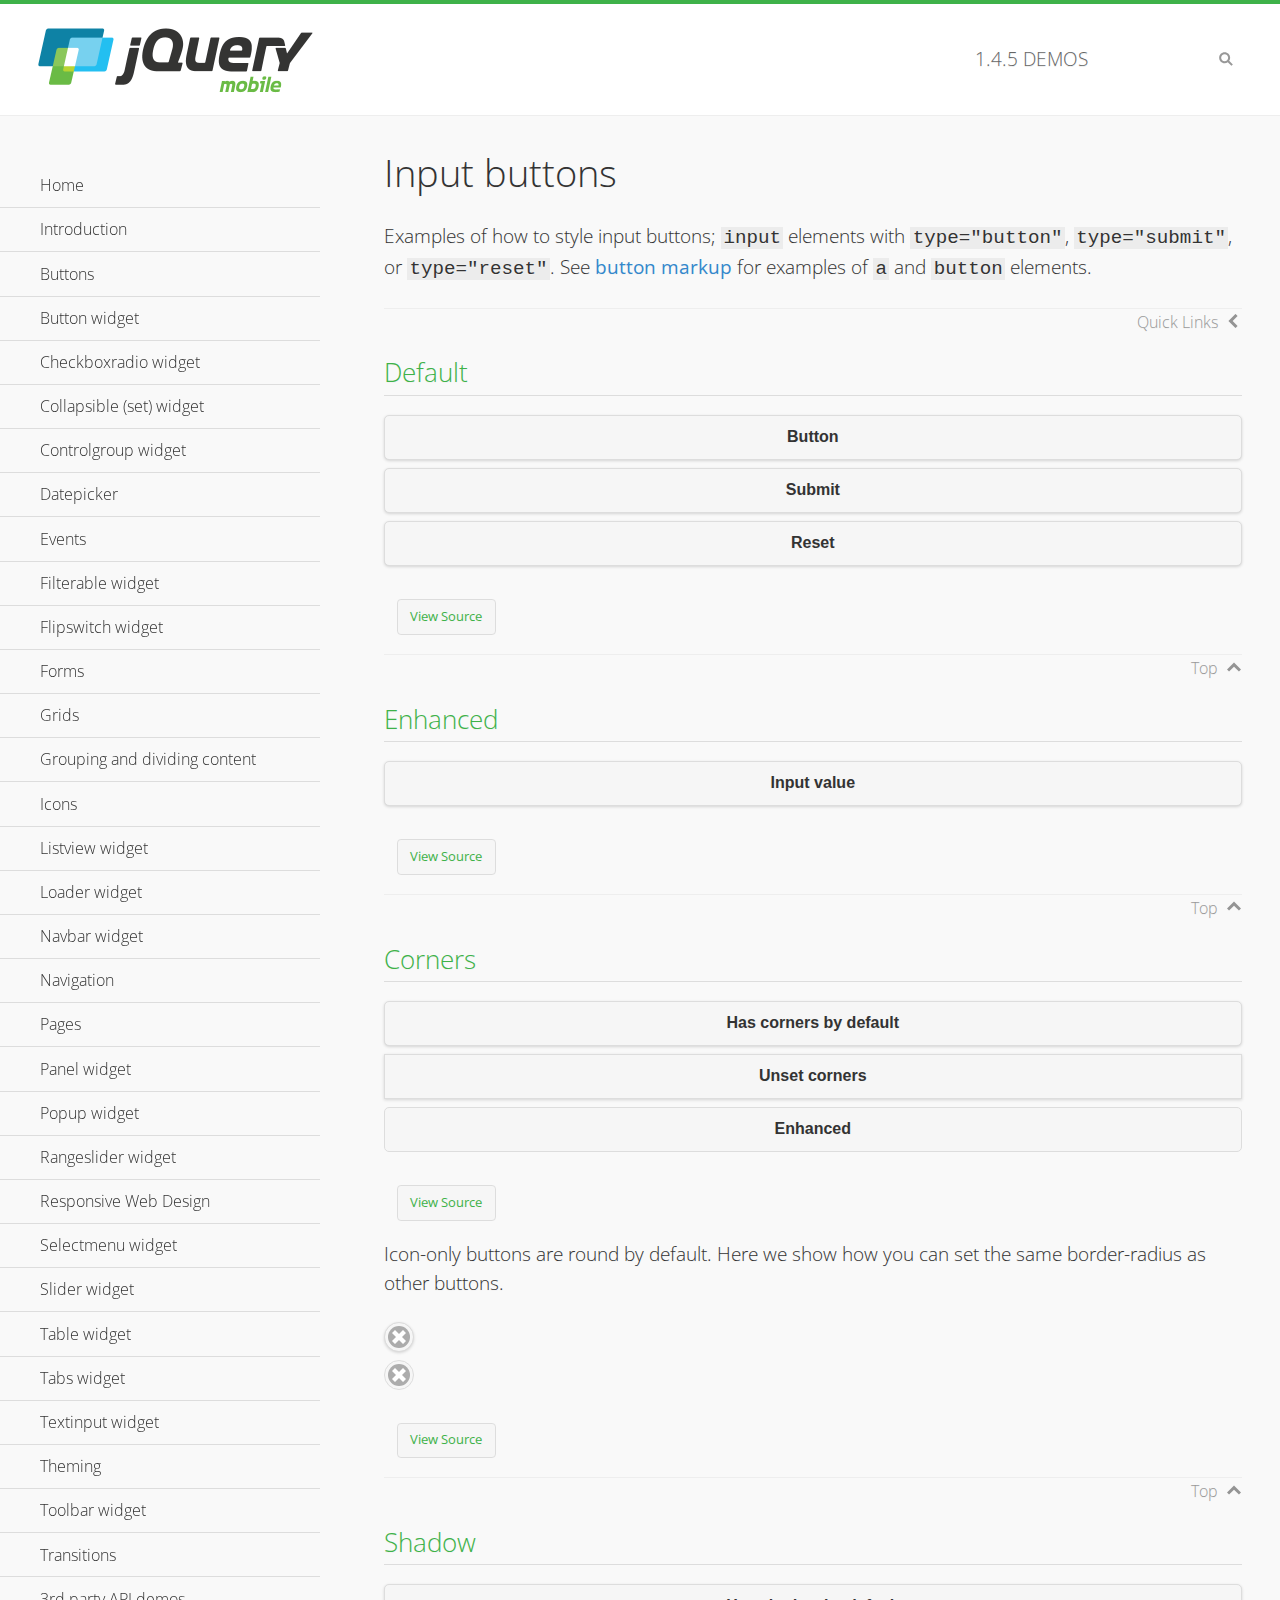
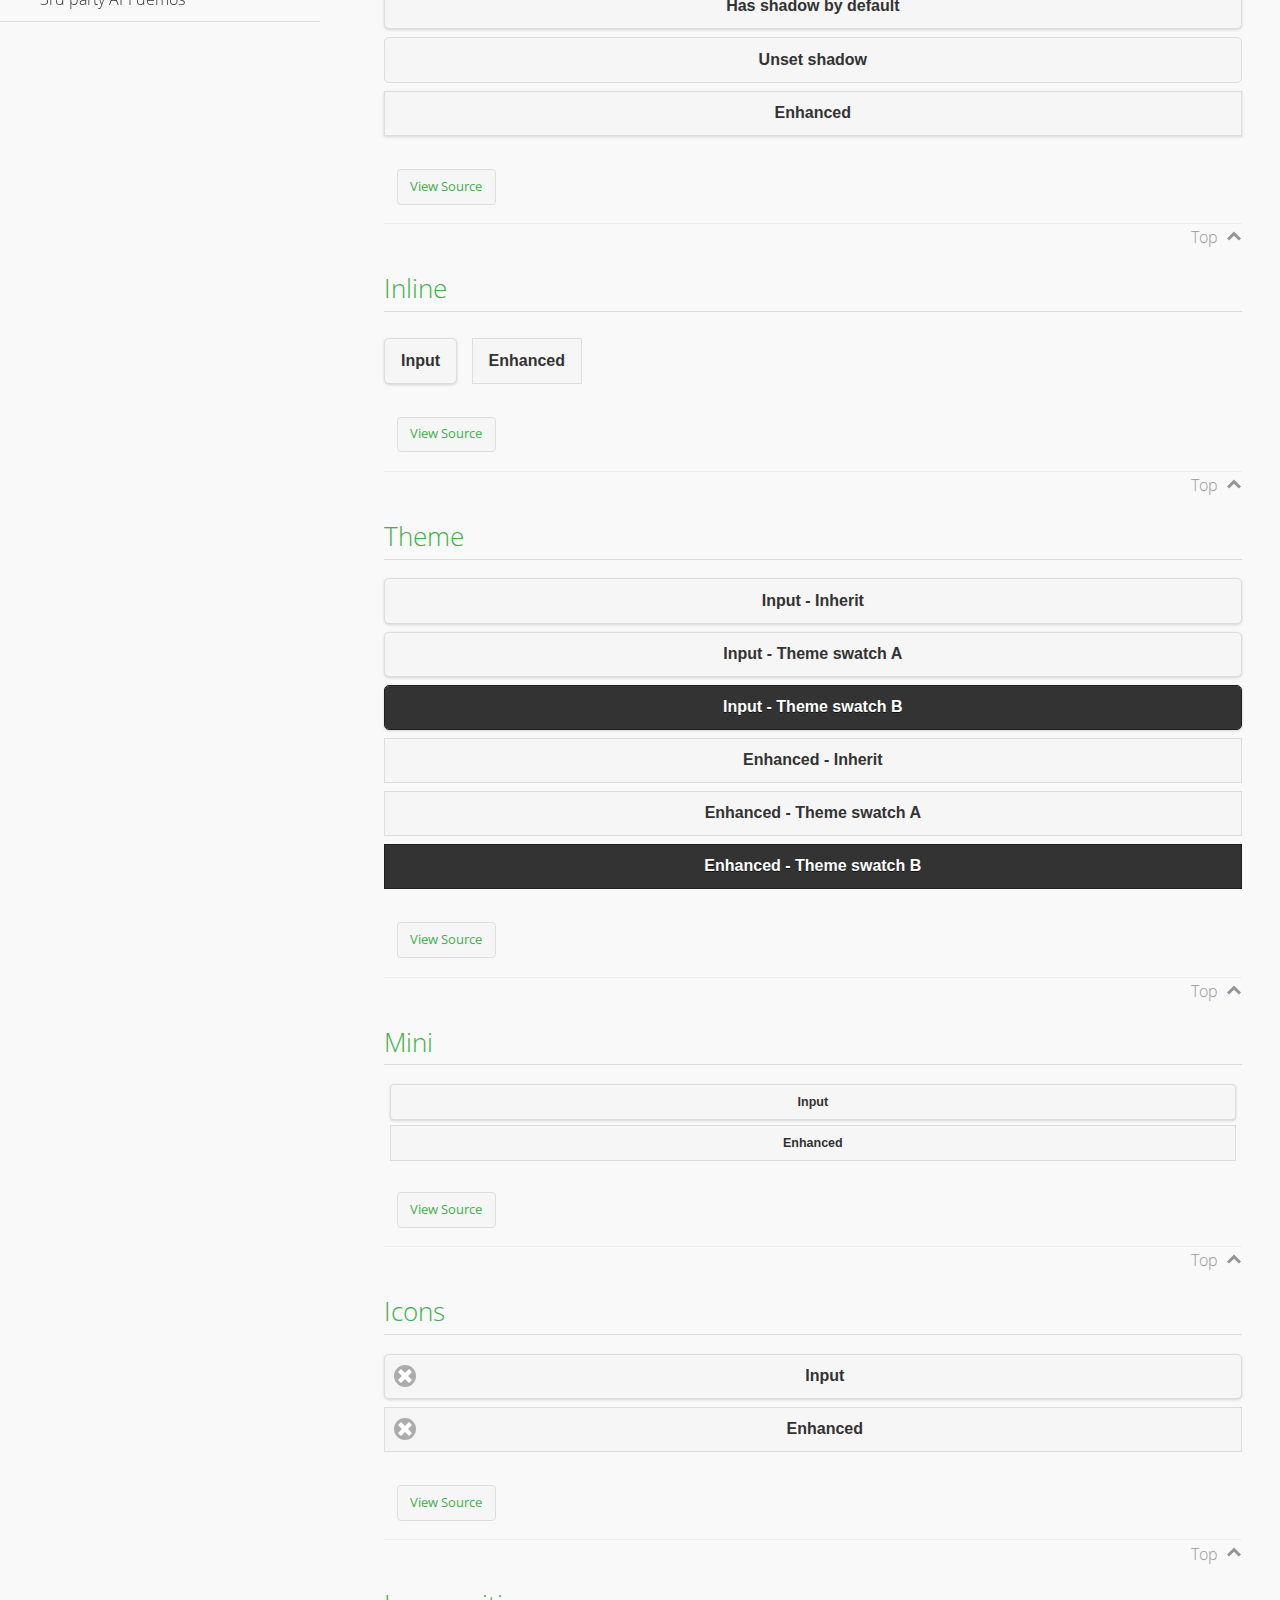
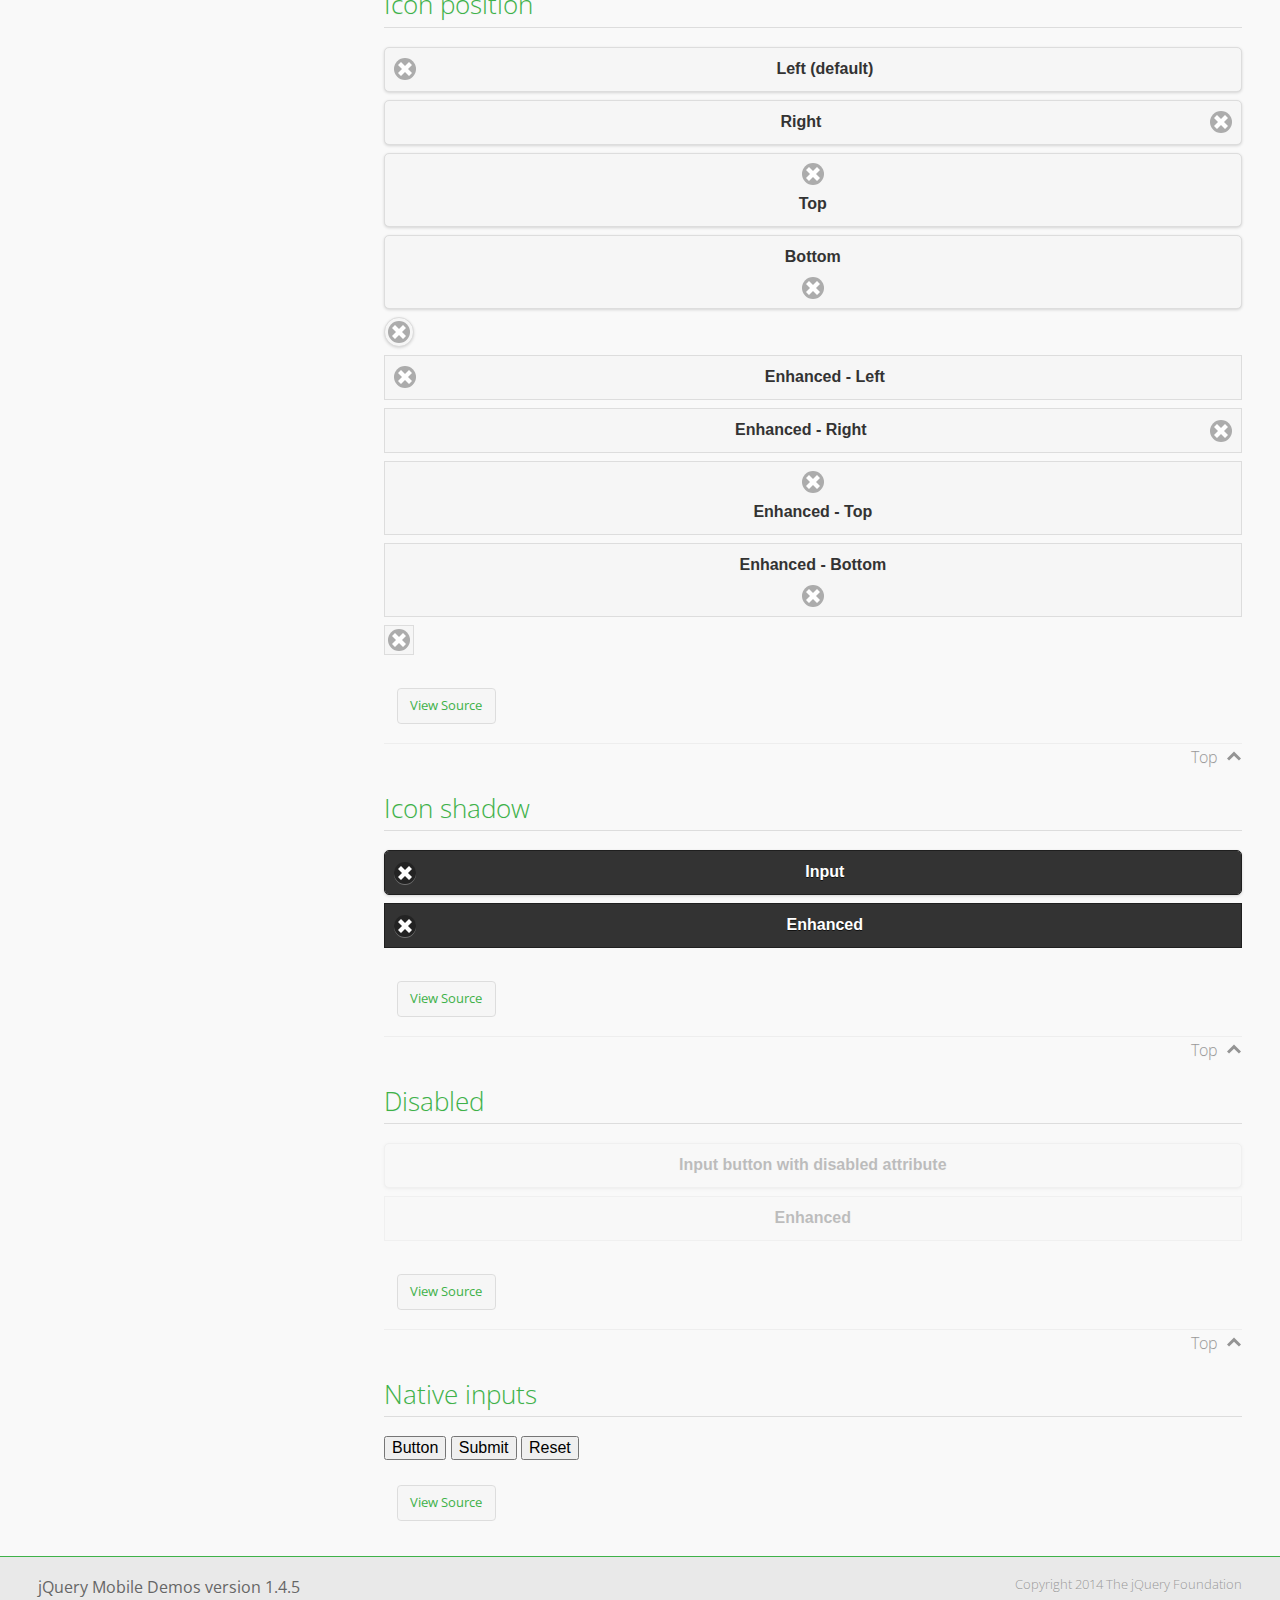
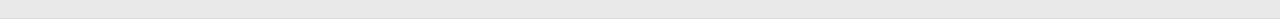
<file: jquery.mobile/demos/button/index.html>
<!DOCTYPE html>
<html>
<head>
	<meta charset="utf-8">
	<meta name="viewport" content="width=device-width, initial-scale=1">
	<title>Input buttons - jQuery Mobile Demos</title>
	<link rel="shortcut icon" href="../favicon.ico">
    <link rel="stylesheet" href="http://fonts.googleapis.com/css?family=Open+Sans:300,400,700">
	<link rel="stylesheet" href="../css/themes/default/jquery.mobile-1.4.5.min.css">
	<link rel="stylesheet" href="../_assets/css/jqm-demos.css">
	<script src="../js/jquery.js"></script>
	<script src="../_assets/js/index.js"></script>
	<script src="../js/jquery.mobile-1.4.5.min.js"></script>
</head>
<body>
<div data-role="page" class="jqm-demos" data-quicklinks="true">

	<div data-role="header" class="jqm-header">
		<h2><a href="../" title="jQuery Mobile Demos home"><img src="../_assets/img/jquery-logo.png" alt="jQuery Mobile"></a></h2>
		<p><span class="jqm-version"></span> Demos</p>
		<a href="#" class="jqm-navmenu-link ui-btn ui-btn-icon-notext ui-corner-all ui-icon-bars ui-nodisc-icon ui-alt-icon ui-btn-left">Menu</a>
		<a href="#" class="jqm-search-link ui-btn ui-btn-icon-notext ui-corner-all ui-icon-search ui-nodisc-icon ui-alt-icon ui-btn-right">Search</a>
	</div><!-- /header -->

	<div role="main" class="ui-content jqm-content">

		<h1>Input buttons</h1>

		<p>Examples of how to style input buttons; <code>input</code> elements with <code>type="button"</code>, <code>type="submit"</code>, or <code>type="reset"</code>. See <a href="../button-markup/">button markup</a> for examples of <code>a</code> and <code>button</code> elements.</p>

		<h2>Default</h2>

		<div data-demo-html="true">
			<form>
				<input type="button" value="Button">
				<input type="submit" value="Submit">
				<input type="reset" value="Reset">
			</form>
		</div><!--/demo-html -->

		<h2>Enhanced</h2>

		<div data-demo-html="true">
			<form>
				<div class="ui-input-btn ui-btn ui-corner-all ui-shadow">
					Input value
					<input type="button" data-enhanced="true" value="Input value">
				</div>
			</form>
		</div><!--/demo-html -->

		<h2>Corners</h2>

		<div data-demo-html="true">
			<form>
				<input type="button" value="Has corners by default">
				<input type="button" data-corners="false" value="Unset corners">
				<div class="ui-input-btn ui-btn ui-corner-all">
					Enhanced
					<input type="button" data-enhanced="true" value="Enhanced">
				</div>
			</form>
		</div><!--/demo-html -->

		<p>Icon-only buttons are round by default. Here we show how you can set the same border-radius as other buttons.</p>

		<div data-demo-html="true" data-demo-css="true">
			<form>
				<input type="button" data-icon="delete" data-iconpos="notext" value="Icon only">
				<div id="custom-border-radius">
					<div class="ui-input-btn ui-btn ui-icon-delete ui-btn-icon-notext ui-corner-all">
						Enhanced - Icon only
						<input type="button" data-enhanced="true" value="Enhanced - Icon only">
					</div>
				</div>
			</form>
		</div><!--/demo-html -->

		<h2>Shadow</h2>

		<div data-demo-html="true">
			<form>
				<input type="button" value="Has shadow by default">
				<input type="button" data-shadow="false" value="Unset shadow">
				<div class="ui-input-btn ui-btn ui-shadow">
					Enhanced
					<input type="button" data-enhanced="true" value="Enhanced">
				</div>
			</form>
		</div><!--/demo-html -->

		<h2>Inline</h2>

		<div data-demo-html="true">
			<form>
				<input type="button" data-inline="true" value="Input">
				<div class="ui-input-btn ui-btn ui-btn-inline">
					Enhanced
					<input type="button" data-enhanced="true" value="Enhanced">
				</div>
			</form>
		</div><!--/demo-html -->

		<h2>Theme</h2>

		<div data-demo-html="true">
			<form>
				<input type="button" value="Input - Inherit">
				<input type="button" data-theme="a" value="Input - Theme swatch A">
				<input type="button" data-theme="b" value="Input - Theme swatch B">
				<div class="ui-input-btn ui-btn">
					Enhanced - Inherit
					<input type="button" data-enhanced="true" value="Enhanced - Inherit">
				</div>
				<div class="ui-input-btn ui-btn ui-btn-a">
					Enhanced - Theme swatch A
					<input type="button" data-enhanced="true" value="Enhanced - Theme swatch A">
				</div>
				<div class="ui-input-btn ui-btn ui-btn-b">
					Enhanced - Theme swatch B
					<input type="button" data-enhanced="true" value="Enhanced - Theme swatch B">
				</div>
			</form>
		</div><!--/demo-html -->

		<h2>Mini</h2>

		<div data-demo-html="true">
			<form>
				<input type="button" data-mini="true" value="Input">
				<div class="ui-input-btn ui-btn ui-mini">
					Enhanced
					<input type="button" data-enhanced="true" value="Enhanced">
				</div>
			</form>
		</div><!--/demo-html -->

		<h2>Icons</h2>

		<div data-demo-html="true">
			<form>
				<input type="button" data-icon="delete" value="Input">
				<div class="ui-input-btn ui-btn ui-icon-delete ui-btn-icon-left">
					Enhanced
					<input type="button" data-enhanced="true" value="Enhanced">
				</div>
			</form>
		</div><!--/demo-html -->

		<h2>Icon position</h2>

		<div data-demo-html="true">
			<form>
				<input type="button" data-icon="delete" value="Left (default)">
				<input type="button" data-icon="delete" data-iconpos="right" value="Right">
				<input type="button" data-icon="delete" data-iconpos="top" value="Top">
				<input type="button" data-icon="delete" data-iconpos="bottom" value="Bottom">
				<input type="button" data-icon="delete" data-iconpos="notext" value="Icon only">
				<div class="ui-input-btn ui-btn ui-icon-delete ui-btn-icon-left">
					Enhanced - Left
					<input type="button" data-enhanced="true" value="Enhanced - Left">
				</div>
				<div class="ui-input-btn ui-btn ui-icon-delete ui-btn-icon-right">
					Enhanced - Right
					<input type="button" data-enhanced="true" value="Enhanced - Right">
				</div>
				<div class="ui-input-btn ui-btn ui-icon-delete ui-btn-icon-top">
					Enhanced - Top
					<input type="button" data-enhanced="true" value="Enhanced - Top">
				</div>
				<div class="ui-input-btn ui-btn ui-icon-delete ui-btn-icon-bottom">
					Enhanced - Bottom
					<input type="button" data-enhanced="true" value="Enhanced - Bottom">
				</div>
				<div class="ui-input-btn ui-btn ui-icon-delete ui-btn-icon-notext">
					Enhanced - Icon only
					<input type="button" data-enhanced="true" value="Enhanced - Icon only">
				</div>
			</form>
		</div><!--/demo-html -->

		<h2>Icon shadow</h2>

		<div data-demo-html="true">
			<form>
				<input type="button" data-theme="b" data-icon="delete" data-iconshadow="true" value="Input">
				<div class="ui-input-btn ui-btn ui-btn-b ui-icon-delete ui-btn-icon-left ui-shadow-icon">
					Enhanced
					<input type="button" data-enhanced="true" value="Enhanced">
				</div>
			</form>
		</div><!--/demo-html -->

		<h2>Disabled</h2>

		<div data-demo-html="true">
			<form>
				<input type="button" disabled value="Input button with disabled attribute">
				<div class="ui-input-btn ui-btn ui-state-disabled">
					Enhanced
					<input type="button" disabled data-enhanced="true" value="Enhanced">
				</div>
			</form>
		</div><!--/demo-html -->

		<h2>Native inputs</h2>

		<div data-demo-html="true">
			<form>
				<input type="button" data-role="none" value="Button">
				<input type="submit" data-role="none" value="Submit">
				<input type="reset" data-role="none" value="Reset">
			</form>
		</div><!--/demo-html -->

	</div><!-- /content -->
	    <div data-role="panel" class="jqm-navmenu-panel" data-position="left" data-display="overlay" data-theme="a">
	    	<ul class="jqm-list ui-alt-icon ui-nodisc-icon">
<li data-filtertext="demos homepage" data-icon="home"><a href=".././">Home</a></li>
<li data-filtertext="introduction overview getting started"><a href="../intro/" data-ajax="false">Introduction</a></li>
<li data-filtertext="buttons button markup buttonmarkup method anchor link button element"><a href="../button-markup/" data-ajax="false">Buttons</a></li>
<li data-filtertext="form button widget input button submit reset"><a href="../button/" data-ajax="false">Button widget</a></li>
<li data-role="collapsible" data-enhanced="true" data-collapsed-icon="carat-d" data-expanded-icon="carat-u" data-iconpos="right" data-inset="false" class="ui-collapsible ui-collapsible-themed-content ui-collapsible-collapsed">
	<h3 class="ui-collapsible-heading ui-collapsible-heading-collapsed">
		<a href="#" class="ui-collapsible-heading-toggle ui-btn ui-btn-icon-right ui-btn-inherit ui-icon-carat-d">
		    Checkboxradio widget<span class="ui-collapsible-heading-status"> click to expand contents</span>
		</a>
	</h3>
	<div class="ui-collapsible-content ui-body-inherit ui-collapsible-content-collapsed" aria-hidden="true">
		<ul>
			<li data-filtertext="form checkboxradio widget checkbox input checkboxes controlgroups"><a href="../checkboxradio-checkbox/" data-ajax="false">Checkboxes</a></li>
			<li data-filtertext="form checkboxradio widget radio input radio buttons controlgroups"><a href="../checkboxradio-radio/" data-ajax="false">Radio buttons</a></li>
		</ul>
	</div>
</li>
<li data-role="collapsible" data-enhanced="true" data-collapsed-icon="carat-d" data-expanded-icon="carat-u" data-iconpos="right" data-inset="false" class="ui-collapsible ui-collapsible-themed-content ui-collapsible-collapsed">
	<h3 class="ui-collapsible-heading ui-collapsible-heading-collapsed">
		<a href="#" class="ui-collapsible-heading-toggle ui-btn ui-btn-icon-right ui-btn-inherit ui-icon-carat-d">
			Collapsible (set) widget<span class="ui-collapsible-heading-status"> click to expand contents</span>
		</a>
	</h3>
	<div class="ui-collapsible-content ui-body-inherit ui-collapsible-content-collapsed" aria-hidden="true">
		<ul>
			<li data-filtertext="collapsibles content formatting"><a href="../collapsible/" data-ajax="false">Collapsible</a></li>
			<li data-filtertext="dynamic collapsible set accordion append expand"><a href="../collapsible-dynamic/" data-ajax="false">Dynamic collapsibles</a></li>
			<li data-filtertext="accordions collapsible set widget content formatting grouped collapsibles"><a href="../collapsibleset/" data-ajax="false">Collapsible set</a></li>
		</ul>
	</div>
</li>
<li data-role="collapsible" data-enhanced="true" data-collapsed-icon="carat-d" data-expanded-icon="carat-u" data-iconpos="right" data-inset="false" class="ui-collapsible ui-collapsible-themed-content ui-collapsible-collapsed">
	<h3 class="ui-collapsible-heading ui-collapsible-heading-collapsed">
		<a href="#" class="ui-collapsible-heading-toggle ui-btn ui-btn-icon-right ui-btn-inherit ui-icon-carat-d">
			Controlgroup widget<span class="ui-collapsible-heading-status"> click to expand contents</span>
		</a>
	</h3>
	<div class="ui-collapsible-content ui-body-inherit ui-collapsible-content-collapsed" aria-hidden="true">
		<ul>
			<li data-filtertext="controlgroups selectmenu checkboxradio input grouped buttons horizontal vertical"><a href="../controlgroup/" data-ajax="false">Controlgroup</a></li>
			<li data-filtertext="dynamic controlgroup dynamically add buttons"><a href="../controlgroup-dynamic/" data-ajax="false">Dynamic controlgroups</a></li>
		</ul>
	</div>
</li>
<li data-filtertext="form datepicker widget date input"><a href="../datepicker/" data-ajax="false">Datepicker</a></li>
<li data-role="collapsible" data-enhanced="true" data-collapsed-icon="carat-d" data-expanded-icon="carat-u" data-iconpos="right" data-inset="false" class="ui-collapsible ui-collapsible-themed-content ui-collapsible-collapsed">
	<h3 class="ui-collapsible-heading ui-collapsible-heading-collapsed">
		<a href="#" class="ui-collapsible-heading-toggle ui-btn ui-btn-icon-right ui-btn-inherit ui-icon-carat-d">
			Events<span class="ui-collapsible-heading-status"> click to expand contents</span>
		</a>
	</h3>
	<div class="ui-collapsible-content ui-body-inherit ui-collapsible-content-collapsed" aria-hidden="true">
		<ul>
			<li data-filtertext="swipe to delete list items listviews swipe events"><a href="../swipe-list/" data-ajax="false">Swipe list items</a></li>
			<li data-filtertext="swipe to navigate swipe page navigation swipe events"><a href="../swipe-page/" data-ajax="false">Swipe page navigation</a></li>
		</ul>
	</div>
</li>
<li data-filtertext="filterable filter elements sorting searching listview table"><a href="../filterable/" data-ajax="false">Filterable widget</a></li>
<li data-filtertext="form flipswitch widget flip toggle switch binary select checkbox input"><a href="../flipswitch/" data-ajax="false">Flipswitch widget</a></li>
<li data-role="collapsible" data-enhanced="true" data-collapsed-icon="carat-d" data-expanded-icon="carat-u" data-iconpos="right" data-inset="false" class="ui-collapsible ui-collapsible-themed-content ui-collapsible-collapsed">
	<h3 class="ui-collapsible-heading ui-collapsible-heading-collapsed">
		<a href="#" class="ui-collapsible-heading-toggle ui-btn ui-btn-icon-right ui-btn-inherit ui-icon-carat-d">
			Forms<span class="ui-collapsible-heading-status"> click to expand contents</span>
		</a>
	</h3>
	<div class="ui-collapsible-content ui-body-inherit ui-collapsible-content-collapsed" aria-hidden="true">
		<ul>
			<li data-filtertext="forms text checkbox radio range button submit reset inputs selects textarea slider flipswitch label form elements"><a href="../forms/" data-ajax="false">Forms</a></li>
			<li data-filtertext="form hide labels hidden accessible ui-hidden-accessible forms"><a href="../forms-label-hidden-accessible/" data-ajax="false">Hide labels</a></li>
			<li data-filtertext="form field containers fieldcontain ui-field-contain forms"><a href="../forms-field-contain/" data-ajax="false">Field containers</a></li>
			<li data-filtertext="forms disabled form elements"><a href="../forms-disabled/" data-ajax="false">Forms disabled</a></li>
			<li data-filtertext="forms gallery examples overview forms text checkbox radio range button submit reset inputs selects textarea slider flipswitch label form elements"><a href="../forms-gallery/" data-ajax="false">Forms gallery</a></li>
		</ul>
	</div>
</li>
<li data-role="collapsible" data-enhanced="true" data-collapsed-icon="carat-d" data-expanded-icon="carat-u" data-iconpos="right" data-inset="false" class="ui-collapsible ui-collapsible-themed-content ui-collapsible-collapsed">
	<h3 class="ui-collapsible-heading ui-collapsible-heading-collapsed">
		<a href="#" class="ui-collapsible-heading-toggle ui-btn ui-btn-icon-right ui-btn-inherit ui-icon-carat-d">
			Grids<span class="ui-collapsible-heading-status"> click to expand contents</span>
		</a>
	</h3>
	<div class="ui-collapsible-content ui-body-inherit ui-collapsible-content-collapsed" aria-hidden="true">
		<ul>
			<li data-filtertext="grids columns blocks content formatting rwd responsive css framework"><a href="../grids/" data-ajax="false">Grids</a></li>
			<li data-filtertext="buttons in grids css framework"><a href="../grids-buttons/" data-ajax="false">Buttons in grids</a></li>
			<li data-filtertext="custom responsive grids rwd css framework"><a href="../grids-custom-responsive/" data-ajax="false">Custom responsive grids</a></li>
		</ul>
	</div>
</li>
<li data-filtertext="blocks content formatting sections heading"><a href="../body-bar-classes/" data-ajax="false">Grouping and dividing content</a></li>
<li data-role="collapsible" data-enhanced="true" data-collapsed-icon="carat-d" data-expanded-icon="carat-u" data-iconpos="right" data-inset="false" class="ui-collapsible ui-collapsible-themed-content ui-collapsible-collapsed">
	<h3 class="ui-collapsible-heading ui-collapsible-heading-collapsed">
		<a href="#" class="ui-collapsible-heading-toggle ui-btn ui-btn-icon-right ui-btn-inherit ui-icon-carat-d">
			Icons<span class="ui-collapsible-heading-status"> click to expand contents</span>
		</a>
	</h3>
	<div class="ui-collapsible-content ui-body-inherit ui-collapsible-content-collapsed" aria-hidden="true">
		<ul>
			<li data-filtertext="button icons svg disc alt custom icon position"><a href="../icons/" data-ajax="false">Icons</a></li>
			<li data-filtertext=""><a href="../icons-grunticon/" data-ajax="false">Grunticon loader</a></li>
		</ul>
	</div>
</li>
<li data-role="collapsible" data-enhanced="true" data-collapsed-icon="carat-d" data-expanded-icon="carat-u" data-iconpos="right" data-inset="false" class="ui-collapsible ui-collapsible-themed-content ui-collapsible-collapsed">
	<h3 class="ui-collapsible-heading ui-collapsible-heading-collapsed">
		<a href="#" class="ui-collapsible-heading-toggle ui-btn ui-btn-icon-right ui-btn-inherit ui-icon-carat-d">
			Listview widget<span class="ui-collapsible-heading-status"> click to expand contents</span>
		</a>
	</h3>
	<div class="ui-collapsible-content ui-body-inherit ui-collapsible-content-collapsed" aria-hidden="true">
		<ul>
			<li data-filtertext="listview widget thumbnails icons nested split button collapsible ul ol"><a href="../listview/" data-ajax="false">Listview</a></li>
			<li data-filtertext="autocomplete filterable reveal listview filtertextbeforefilter placeholder"><a href="../listview-autocomplete/" data-ajax="false">Listview autocomplete</a></li>
			<li data-filtertext="autocomplete filterable reveal listview remote data filtertextbeforefilter placeholder"><a href="../listview-autocomplete-remote/" data-ajax="false">Listview autocomplete remote data</a></li>
			<li data-filtertext="autodividers anchor jump scroll linkbars listview lists ul ol"><a href="../listview-autodividers-linkbar/" data-ajax="false">Listview autodividers linkbar</a></li>
			<li data-filtertext="listview autodividers selector autodividersselector lists ul ol"><a href="../listview-autodividers-selector/" data-ajax="false">Listview autodividers selector</a></li>
			<li data-filtertext="listview nested list items"><a href="../listview-nested-lists/" data-ajax="false">Nested Listviews</a></li>
			<li data-filtertext="listview collapsible list items flat"><a href="../listview-collapsible-item-flat/" data-ajax="false">Listview collapsible list items (flat)</a></li>
			<li data-filtertext="listview collapsible list indented"><a href="../listview-collapsible-item-indented/" data-ajax="false">Listview collapsible list items (indented)</a></li>
			<li data-filtertext="grid listview responsive grids responsive listviews lists ul"><a href="../listview-grid/" data-ajax="false">Listview responsive grid</a></li>
		</ul>
	</div>
</li>
<li data-filtertext="loader widget page loading navigation overlay spinner"><a href="../loader/" data-ajax="false">Loader widget</a></li>
<li data-filtertext="navbar widget navmenu toolbars header footer"><a href="../navbar/" data-ajax="false">Navbar widget</a></li>
<li data-role="collapsible" data-enhanced="true" data-collapsed-icon="carat-d" data-expanded-icon="carat-u" data-iconpos="right" data-inset="false" class="ui-collapsible ui-collapsible-themed-content ui-collapsible-collapsed">
	<h3 class="ui-collapsible-heading ui-collapsible-heading-collapsed">
		<a href="#" class="ui-collapsible-heading-toggle ui-btn ui-btn-icon-right ui-btn-inherit ui-icon-carat-d">
			Navigation<span class="ui-collapsible-heading-status"> click to expand contents</span>
		</a>
	</h3>
	<div class="ui-collapsible-content ui-body-inherit ui-collapsible-content-collapsed" aria-hidden="true">
		<ul>
			<li data-filtertext="ajax navigation navigate widget history event method"><a href="../navigation/" data-ajax="false">Navigation</a></li>
			<li data-filtertext="linking pages page links navigation ajax prefetch cache"><a href="../navigation-linking-pages/" data-ajax="false">Linking pages</a></li>
			<!-- <li data-filtertext="php redirect server redirection server-side navigation"><a href="../navigation-php-redirect/" data-ajax="false">PHP redirect demo</a></li>-->
			<li data-filtertext="navigation redirection hash query"><a href="../navigation-hash-processing/" data-ajax="false">Hash processing demo</a></li>
			<li data-filtertext="navigation redirection hash query"><a href="../page-events/" data-ajax="false">Page Navigation Events</a></li>
		</ul>
	</div>
</li>
<li data-role="collapsible" data-enhanced="true" data-collapsed-icon="carat-d" data-expanded-icon="carat-u" data-iconpos="right" data-inset="false" class="ui-collapsible ui-collapsible-themed-content ui-collapsible-collapsed">
	<h3 class="ui-collapsible-heading ui-collapsible-heading-collapsed">
		<a href="#" class="ui-collapsible-heading-toggle ui-btn ui-btn-icon-right ui-btn-inherit ui-icon-carat-d">
			Pages<span class="ui-collapsible-heading-status"> click to expand contents</span>
		</a>
	</h3>
	<div class="ui-collapsible-content ui-body-inherit ui-collapsible-content-collapsed" aria-hidden="true">
		<ul>
			<li data-filtertext="pages page widget ajax navigation"><a href="../pages/" data-ajax="false">Pages</a></li>
			<li data-filtertext="single page"><a href="../pages-single-page/" data-ajax="false">Single page</a></li>
			<li data-filtertext="multipage multi-page page"><a href="../pages-multi-page/" data-ajax="false">Multi-page template</a></li>
			<li data-filtertext="dialog page widget modal popup"><a href="../pages-dialog/" data-ajax="false">Dialog page</a></li>
		</ul>
	</div>
</li>
<li data-role="collapsible" data-enhanced="true" data-collapsed-icon="carat-d" data-expanded-icon="carat-u" data-iconpos="right" data-inset="false" class="ui-collapsible ui-collapsible-themed-content ui-collapsible-collapsed">
	<h3 class="ui-collapsible-heading ui-collapsible-heading-collapsed">
		<a href="#" class="ui-collapsible-heading-toggle ui-btn ui-btn-icon-right ui-btn-inherit ui-icon-carat-d">
			Panel widget<span class="ui-collapsible-heading-status"> click to expand contents</span>
		</a>
	</h3>
	<div class="ui-collapsible-content ui-body-inherit ui-collapsible-content-collapsed" aria-hidden="true">
		<ul>
			<li data-filtertext="panel widget sliding panels reveal push overlay responsive"><a href="../panel/" data-ajax="false">Panel</a></li>
			<li data-filtertext=""><a href="../panel-external/" data-ajax="false">External panels</a></li>
			<li data-filtertext="panel "><a href="../panel-fixed/" data-ajax="false">Fixed panels</a></li>
			<li data-filtertext="panel slide panels sliding panels shadow rwd responsive breakpoint"><a href="../panel-responsive/" data-ajax="false">Panels responsive</a></li>
			<li data-filtertext="panel custom style custom panel width reveal shadow listview panel styling page background wrapper"><a href="../panel-styling/" data-ajax="false">Custom panel style</a></li>
			<li data-filtertext="panel open on swipe"><a href="../panel-swipe-open/" data-ajax="false">Panel open on swipe</a></li>
			<li data-filtertext="panels outside page internal external toolbars"><a href="../panel-external-internal/" data-ajax="false">Panel external and internal</a></li>
		</ul>
	</div>
</li>
<li data-role="collapsible" data-enhanced="true" data-collapsed-icon="carat-d" data-expanded-icon="carat-u" data-iconpos="right" data-inset="false" class="ui-collapsible ui-collapsible-themed-content ui-collapsible-collapsed">
	<h3 class="ui-collapsible-heading ui-collapsible-heading-collapsed">
		<a href="#" class="ui-collapsible-heading-toggle ui-btn ui-btn-icon-right ui-btn-inherit ui-icon-carat-d">
			Popup widget<span class="ui-collapsible-heading-status"> click to expand contents</span>
		</a>
	</h3>
	<div class="ui-collapsible-content ui-body-inherit ui-collapsible-content-collapsed" aria-hidden="true">
		<ul>
			<li data-filtertext="popup widget popups dialog modal transition tooltip lightbox form overlay screen flip pop fade transition"><a href="../popup/" data-ajax="false">Popup</a></li>
			<li data-filtertext="popup alignment position"><a href="../popup-alignment/" data-ajax="false">Popup alignment</a></li>
			<li data-filtertext="popup arrow size popups popover"><a href="../popup-arrow-size/" data-ajax="false">Popup arrow size</a></li>
			<li data-filtertext="dynamic popups popup images lightbox"><a href="../popup-dynamic/" data-ajax="false">Dynamic popups</a></li>
			<li data-filtertext="popups with iframes scaling"><a href="../popup-iframe/" data-ajax="false">Popups with iframes</a></li>
			<li data-filtertext="popup image scaling"><a href="../popup-image-scaling/" data-ajax="false">Popup image scaling</a></li>
			<li data-filtertext="external popup outside multi-page"><a href="../popup-outside-multipage/" data-ajax="false">Popup outside multi-page</a></li>
		</ul>
	</div>
</li>
<li data-filtertext="form rangeslider widget dual sliders dual handle sliders range input"><a href="../rangeslider/" data-ajax="false">Rangeslider widget</a></li>
<li data-filtertext="responsive web design rwd adaptive progressive enhancement PE accessible mobile breakpoints media query media queries"><a href="../rwd/" data-ajax="false">Responsive Web Design</a></li>
<li data-role="collapsible" data-enhanced="true" data-collapsed-icon="carat-d" data-expanded-icon="carat-u" data-iconpos="right" data-inset="false" class="ui-collapsible ui-collapsible-themed-content ui-collapsible-collapsed">
	<h3 class="ui-collapsible-heading ui-collapsible-heading-collapsed">
		<a href="#" class="ui-collapsible-heading-toggle ui-btn ui-btn-icon-right ui-btn-inherit ui-icon-carat-d">
			Selectmenu widget<span class="ui-collapsible-heading-status"> click to expand contents</span>
		</a>
	</h3>
	<div class="ui-collapsible-content ui-body-inherit ui-collapsible-content-collapsed" aria-hidden="true">
		<ul>
			<li data-filtertext="form selectmenu widget select input custom select menu selects"><a href="../selectmenu/" data-ajax="false">Selectmenu</a></li>
			<li data-filtertext="form custom select menu selectmenu widget custom menu option optgroup multiple selects"><a href="../selectmenu-custom/" data-ajax="false">Custom select menu</a></li>
			<li data-filtertext="filterable select filter popup dialog"><a href="../selectmenu-custom-filter/" data-ajax="false">Custom select menu with filter</a></li>
		</ul>
	</div>
</li>
<li data-role="collapsible" data-enhanced="true" data-collapsed-icon="carat-d" data-expanded-icon="carat-u" data-iconpos="right" data-inset="false" class="ui-collapsible ui-collapsible-themed-content ui-collapsible-collapsed">
	<h3 class="ui-collapsible-heading ui-collapsible-heading-collapsed">
		<a href="#" class="ui-collapsible-heading-toggle ui-btn ui-btn-icon-right ui-btn-inherit ui-icon-carat-d">
			Slider widget<span class="ui-collapsible-heading-status"> click to expand contents</span>
		</a>
	</h3>
	<div class="ui-collapsible-content ui-body-inherit ui-collapsible-content-collapsed" aria-hidden="true">
		<ul>
			<li data-filtertext="form slider widget range input single sliders"><a href="../slider/" data-ajax="false">Slider</a></li>
			<li data-filtertext="form slider widget flipswitch slider binary select flip toggle switch"><a href="../slider-flipswitch/" data-ajax="false">Slider flip toggle switch</a></li>
			<li data-filtertext="form slider tooltip handle value input range sliders"><a href="../slider-tooltip/" data-ajax="false">Slider tooltip</a></li>
		</ul>
	</div>
</li>
<li data-role="collapsible" data-enhanced="true" data-collapsed-icon="carat-d" data-expanded-icon="carat-u" data-iconpos="right" data-inset="false" class="ui-collapsible ui-collapsible-themed-content ui-collapsible-collapsed">
	<h3 class="ui-collapsible-heading ui-collapsible-heading-collapsed">
		<a href="#" class="ui-collapsible-heading-toggle ui-btn ui-btn-icon-right ui-btn-inherit ui-icon-carat-d">
			Table widget<span class="ui-collapsible-heading-status"> click to expand contents</span>
		</a>
	</h3>
	<div class="ui-collapsible-content ui-body-inherit ui-collapsible-content-collapsed" aria-hidden="true">
		<ul>
			<li data-filtertext="table widget reflow column toggle th td responsive tables rwd hide show tabular"><a href="../table-column-toggle/" data-ajax="false">Table Column Toggle</a></li>
			<li data-filtertext="table column toggle phone comparison demo"><a href="../table-column-toggle-example/" data-ajax="false">Table Column Toggle demo</a></li>
			<li data-filtertext="responsive tables table column toggle heading groups rwd breakpoint"><a href="../table-column-toggle-heading-groups/" data-ajax="false">Table Column Toggle heading groups</a></li>
			<li data-filtertext="responsive tables table column toggle hide rwd breakpoint customization options"><a href="../table-column-toggle-options/" data-ajax="false">Table Column Toggle options</a></li>
			<li data-filtertext="table reflow th td responsive rwd columns tabular"><a href="../table-reflow/" data-ajax="false">Table Reflow</a></li>
			<li data-filtertext="responsive tables table reflow heading groups rwd breakpoint"><a href="../table-reflow-heading-groups/" data-ajax="false">Table Reflow heading groups</a></li>
			<li data-filtertext="responsive tables table reflow stripes strokes table style"><a href="../table-reflow-stripes-strokes/" data-ajax="false">Table Reflow stripes and strokes</a></li>
			<li data-filtertext="responsive tables table reflow stack custom styles"><a href="../table-reflow-styling/" data-ajax="false">Table Reflow custom styles</a></li>
		</ul>
	</div>
</li>
<li data-filtertext="ui tabs widget"><a href="../tabs/" data-ajax="false">Tabs widget</a></li>
<li data-filtertext="form textinput widget text input textarea number date time tel email file color password"><a href="../textinput/" data-ajax="false">Textinput widget</a></li>
<li data-role="collapsible" data-enhanced="true" data-collapsed-icon="carat-d" data-expanded-icon="carat-u" data-iconpos="right" data-inset="false" class="ui-collapsible ui-collapsible-themed-content ui-collapsible-collapsed">
	<h3 class="ui-collapsible-heading ui-collapsible-heading-collapsed">
		<a href="#" class="ui-collapsible-heading-toggle ui-btn ui-btn-icon-right ui-btn-inherit ui-icon-carat-d">
			Theming<span class="ui-collapsible-heading-status"> click to expand contents</span>
		</a>
	</h3>
	<div class="ui-collapsible-content ui-body-inherit ui-collapsible-content-collapsed" aria-hidden="true">
		<ul>
			<li data-filtertext="default theme swatches theming style css"><a href="../theme-default/" data-ajax="false">Default theme</a></li>
			<li data-filtertext="classic theme old theme swatches theming style css"><a href="../theme-classic/" data-ajax="false">Classic theme</a></li>
		</ul>
	</div>
</li>
<li data-role="collapsible" data-enhanced="true" data-collapsed-icon="carat-d" data-expanded-icon="carat-u" data-iconpos="right" data-inset="false" class="ui-collapsible ui-collapsible-themed-content ui-collapsible-collapsed">
	<h3 class="ui-collapsible-heading ui-collapsible-heading-collapsed">
		<a href="#" class="ui-collapsible-heading-toggle ui-btn ui-btn-icon-right ui-btn-inherit ui-icon-carat-d">
			Toolbar widget<span class="ui-collapsible-heading-status"> click to expand contents</span>
		</a>
	</h3>
	<div class="ui-collapsible-content ui-body-inherit ui-collapsible-content-collapsed" aria-hidden="true">
		<ul>
			<li data-filtertext="toolbar widget header footer toolbars fixed fullscreen external sections"><a href="../toolbar/" data-ajax="false">Toolbar</a></li>
			<li data-filtertext="dynamic toolbars dynamically add toolbar header footer"><a href="../toolbar-dynamic/" data-ajax="false">Dynamic toolbars</a></li>
			<li data-filtertext="external toolbars header footer"><a href="../toolbar-external/" data-ajax="false">External toolbars</a></li>
			<li data-filtertext="fixed toolbars header footer"><a href="../toolbar-fixed/" data-ajax="false">Fixed toolbars</a></li>
			<li data-filtertext="fixed fullscreen toolbars header footer"><a href="../toolbar-fixed-fullscreen/" data-ajax="false">Fullscreen toolbars</a></li>
			<li data-filtertext="external fixed toolbars header footer"><a href="../toolbar-fixed-external/" data-ajax="false">Fixed external toolbars</a></li>
			<li data-filtertext="external persistent toolbars header footer navbar navmenu"><a href="../toolbar-fixed-persistent/" data-ajax="false">Persistent toolbars</a></li>
			<li data-filtertext="external ajax optimized toolbars persistent toolbars header footer navbar"><a href="../toolbar-fixed-persistent-optimized/" data-ajax="false">Ajax optimized toolbars</a></li>
			<li data-filtertext="form in toolbars header footer"><a href="../toolbar-fixed-forms/" data-ajax="false">Form in toolbar</a></li>
		</ul>
	</div>
</li>
<li data-filtertext="page transitions animated pages popup navigation flip slide fade pop"><a href="../transitions/" data-ajax="false">Transitions</a></li>
<li data-role="collapsible" data-enhanced="true" data-collapsed-icon="carat-d" data-expanded-icon="carat-u" data-iconpos="right" data-inset="false" class="ui-collapsible ui-collapsible-themed-content ui-collapsible-collapsed">
	<h3 class="ui-collapsible-heading ui-collapsible-heading-collapsed">
		<a href="#" class="ui-collapsible-heading-toggle ui-btn ui-btn-icon-right ui-btn-inherit ui-icon-carat-d">
			3rd party API demos<span class="ui-collapsible-heading-status"> click to expand contents</span>
		</a>
	</h3>
	<div class="ui-collapsible-content ui-body-inherit ui-collapsible-content-collapsed" aria-hidden="true">
		<ul>
			<li data-filtertext="backbone requirejs navigation router"><a href="../backbone-requirejs/" data-ajax="false">Backbone RequireJS</a></li>
			<li data-filtertext="google maps geolocation demo"><a href="../map-geolocation/" data-ajax="false">Google Maps geolocation</a></li>
			<li data-filtertext="google maps hybrid"><a href="../map-list-toggle/" data-ajax="false">Google Maps list toggle</a></li>
		</ul>
	</div>
</li>



		     </ul>
		</div><!-- /panel -->


	<div data-role="footer" data-position="fixed" data-tap-toggle="false" class="jqm-footer">
		<p>jQuery Mobile Demos version <span class="jqm-version"></span></p>
		<p>Copyright 2014 The jQuery Foundation</p>
	</div><!-- /footer -->
	<!-- TODO: This should become an external panel so we can add input to markup (unique ID) -->
    <div data-role="panel" class="jqm-search-panel" data-position="right" data-display="overlay" data-theme="a">
		<div class="jqm-search">
			<ul class="jqm-list" data-filter-placeholder="Search demos..." data-filter-reveal="true">
<li data-filtertext="demos homepage" data-icon="home"><a href=".././">Home</a></li>
<li data-filtertext="introduction overview getting started"><a href="../intro/" data-ajax="false">Introduction</a></li>
<li data-filtertext="buttons button markup buttonmarkup method anchor link button element"><a href="../button-markup/" data-ajax="false">Buttons</a></li>
<li data-filtertext="form button widget input button submit reset"><a href="../button/" data-ajax="false">Button widget</a></li>
<li data-role="collapsible" data-enhanced="true" data-collapsed-icon="carat-d" data-expanded-icon="carat-u" data-iconpos="right" data-inset="false" class="ui-collapsible ui-collapsible-themed-content ui-collapsible-collapsed">
	<h3 class="ui-collapsible-heading ui-collapsible-heading-collapsed">
		<a href="#" class="ui-collapsible-heading-toggle ui-btn ui-btn-icon-right ui-btn-inherit ui-icon-carat-d">
		    Checkboxradio widget<span class="ui-collapsible-heading-status"> click to expand contents</span>
		</a>
	</h3>
	<div class="ui-collapsible-content ui-body-inherit ui-collapsible-content-collapsed" aria-hidden="true">
		<ul>
			<li data-filtertext="form checkboxradio widget checkbox input checkboxes controlgroups"><a href="../checkboxradio-checkbox/" data-ajax="false">Checkboxes</a></li>
			<li data-filtertext="form checkboxradio widget radio input radio buttons controlgroups"><a href="../checkboxradio-radio/" data-ajax="false">Radio buttons</a></li>
		</ul>
	</div>
</li>
<li data-role="collapsible" data-enhanced="true" data-collapsed-icon="carat-d" data-expanded-icon="carat-u" data-iconpos="right" data-inset="false" class="ui-collapsible ui-collapsible-themed-content ui-collapsible-collapsed">
	<h3 class="ui-collapsible-heading ui-collapsible-heading-collapsed">
		<a href="#" class="ui-collapsible-heading-toggle ui-btn ui-btn-icon-right ui-btn-inherit ui-icon-carat-d">
			Collapsible (set) widget<span class="ui-collapsible-heading-status"> click to expand contents</span>
		</a>
	</h3>
	<div class="ui-collapsible-content ui-body-inherit ui-collapsible-content-collapsed" aria-hidden="true">
		<ul>
			<li data-filtertext="collapsibles content formatting"><a href="../collapsible/" data-ajax="false">Collapsible</a></li>
			<li data-filtertext="dynamic collapsible set accordion append expand"><a href="../collapsible-dynamic/" data-ajax="false">Dynamic collapsibles</a></li>
			<li data-filtertext="accordions collapsible set widget content formatting grouped collapsibles"><a href="../collapsibleset/" data-ajax="false">Collapsible set</a></li>
		</ul>
	</div>
</li>
<li data-role="collapsible" data-enhanced="true" data-collapsed-icon="carat-d" data-expanded-icon="carat-u" data-iconpos="right" data-inset="false" class="ui-collapsible ui-collapsible-themed-content ui-collapsible-collapsed">
	<h3 class="ui-collapsible-heading ui-collapsible-heading-collapsed">
		<a href="#" class="ui-collapsible-heading-toggle ui-btn ui-btn-icon-right ui-btn-inherit ui-icon-carat-d">
			Controlgroup widget<span class="ui-collapsible-heading-status"> click to expand contents</span>
		</a>
	</h3>
	<div class="ui-collapsible-content ui-body-inherit ui-collapsible-content-collapsed" aria-hidden="true">
		<ul>
			<li data-filtertext="controlgroups selectmenu checkboxradio input grouped buttons horizontal vertical"><a href="../controlgroup/" data-ajax="false">Controlgroup</a></li>
			<li data-filtertext="dynamic controlgroup dynamically add buttons"><a href="../controlgroup-dynamic/" data-ajax="false">Dynamic controlgroups</a></li>
		</ul>
	</div>
</li>
<li data-filtertext="form datepicker widget date input"><a href="../datepicker/" data-ajax="false">Datepicker</a></li>
<li data-role="collapsible" data-enhanced="true" data-collapsed-icon="carat-d" data-expanded-icon="carat-u" data-iconpos="right" data-inset="false" class="ui-collapsible ui-collapsible-themed-content ui-collapsible-collapsed">
	<h3 class="ui-collapsible-heading ui-collapsible-heading-collapsed">
		<a href="#" class="ui-collapsible-heading-toggle ui-btn ui-btn-icon-right ui-btn-inherit ui-icon-carat-d">
			Events<span class="ui-collapsible-heading-status"> click to expand contents</span>
		</a>
	</h3>
	<div class="ui-collapsible-content ui-body-inherit ui-collapsible-content-collapsed" aria-hidden="true">
		<ul>
			<li data-filtertext="swipe to delete list items listviews swipe events"><a href="../swipe-list/" data-ajax="false">Swipe list items</a></li>
			<li data-filtertext="swipe to navigate swipe page navigation swipe events"><a href="../swipe-page/" data-ajax="false">Swipe page navigation</a></li>
		</ul>
	</div>
</li>
<li data-filtertext="filterable filter elements sorting searching listview table"><a href="../filterable/" data-ajax="false">Filterable widget</a></li>
<li data-filtertext="form flipswitch widget flip toggle switch binary select checkbox input"><a href="../flipswitch/" data-ajax="false">Flipswitch widget</a></li>
<li data-role="collapsible" data-enhanced="true" data-collapsed-icon="carat-d" data-expanded-icon="carat-u" data-iconpos="right" data-inset="false" class="ui-collapsible ui-collapsible-themed-content ui-collapsible-collapsed">
	<h3 class="ui-collapsible-heading ui-collapsible-heading-collapsed">
		<a href="#" class="ui-collapsible-heading-toggle ui-btn ui-btn-icon-right ui-btn-inherit ui-icon-carat-d">
			Forms<span class="ui-collapsible-heading-status"> click to expand contents</span>
		</a>
	</h3>
	<div class="ui-collapsible-content ui-body-inherit ui-collapsible-content-collapsed" aria-hidden="true">
		<ul>
			<li data-filtertext="forms text checkbox radio range button submit reset inputs selects textarea slider flipswitch label form elements"><a href="../forms/" data-ajax="false">Forms</a></li>
			<li data-filtertext="form hide labels hidden accessible ui-hidden-accessible forms"><a href="../forms-label-hidden-accessible/" data-ajax="false">Hide labels</a></li>
			<li data-filtertext="form field containers fieldcontain ui-field-contain forms"><a href="../forms-field-contain/" data-ajax="false">Field containers</a></li>
			<li data-filtertext="forms disabled form elements"><a href="../forms-disabled/" data-ajax="false">Forms disabled</a></li>
			<li data-filtertext="forms gallery examples overview forms text checkbox radio range button submit reset inputs selects textarea slider flipswitch label form elements"><a href="../forms-gallery/" data-ajax="false">Forms gallery</a></li>
		</ul>
	</div>
</li>
<li data-role="collapsible" data-enhanced="true" data-collapsed-icon="carat-d" data-expanded-icon="carat-u" data-iconpos="right" data-inset="false" class="ui-collapsible ui-collapsible-themed-content ui-collapsible-collapsed">
	<h3 class="ui-collapsible-heading ui-collapsible-heading-collapsed">
		<a href="#" class="ui-collapsible-heading-toggle ui-btn ui-btn-icon-right ui-btn-inherit ui-icon-carat-d">
			Grids<span class="ui-collapsible-heading-status"> click to expand contents</span>
		</a>
	</h3>
	<div class="ui-collapsible-content ui-body-inherit ui-collapsible-content-collapsed" aria-hidden="true">
		<ul>
			<li data-filtertext="grids columns blocks content formatting rwd responsive css framework"><a href="../grids/" data-ajax="false">Grids</a></li>
			<li data-filtertext="buttons in grids css framework"><a href="../grids-buttons/" data-ajax="false">Buttons in grids</a></li>
			<li data-filtertext="custom responsive grids rwd css framework"><a href="../grids-custom-responsive/" data-ajax="false">Custom responsive grids</a></li>
		</ul>
	</div>
</li>
<li data-filtertext="blocks content formatting sections heading"><a href="../body-bar-classes/" data-ajax="false">Grouping and dividing content</a></li>
<li data-role="collapsible" data-enhanced="true" data-collapsed-icon="carat-d" data-expanded-icon="carat-u" data-iconpos="right" data-inset="false" class="ui-collapsible ui-collapsible-themed-content ui-collapsible-collapsed">
	<h3 class="ui-collapsible-heading ui-collapsible-heading-collapsed">
		<a href="#" class="ui-collapsible-heading-toggle ui-btn ui-btn-icon-right ui-btn-inherit ui-icon-carat-d">
			Icons<span class="ui-collapsible-heading-status"> click to expand contents</span>
		</a>
	</h3>
	<div class="ui-collapsible-content ui-body-inherit ui-collapsible-content-collapsed" aria-hidden="true">
		<ul>
			<li data-filtertext="button icons svg disc alt custom icon position"><a href="../icons/" data-ajax="false">Icons</a></li>
			<li data-filtertext=""><a href="../icons-grunticon/" data-ajax="false">Grunticon loader</a></li>
		</ul>
	</div>
</li>
<li data-role="collapsible" data-enhanced="true" data-collapsed-icon="carat-d" data-expanded-icon="carat-u" data-iconpos="right" data-inset="false" class="ui-collapsible ui-collapsible-themed-content ui-collapsible-collapsed">
	<h3 class="ui-collapsible-heading ui-collapsible-heading-collapsed">
		<a href="#" class="ui-collapsible-heading-toggle ui-btn ui-btn-icon-right ui-btn-inherit ui-icon-carat-d">
			Listview widget<span class="ui-collapsible-heading-status"> click to expand contents</span>
		</a>
	</h3>
	<div class="ui-collapsible-content ui-body-inherit ui-collapsible-content-collapsed" aria-hidden="true">
		<ul>
			<li data-filtertext="listview widget thumbnails icons nested split button collapsible ul ol"><a href="../listview/" data-ajax="false">Listview</a></li>
			<li data-filtertext="autocomplete filterable reveal listview filtertextbeforefilter placeholder"><a href="../listview-autocomplete/" data-ajax="false">Listview autocomplete</a></li>
			<li data-filtertext="autocomplete filterable reveal listview remote data filtertextbeforefilter placeholder"><a href="../listview-autocomplete-remote/" data-ajax="false">Listview autocomplete remote data</a></li>
			<li data-filtertext="autodividers anchor jump scroll linkbars listview lists ul ol"><a href="../listview-autodividers-linkbar/" data-ajax="false">Listview autodividers linkbar</a></li>
			<li data-filtertext="listview autodividers selector autodividersselector lists ul ol"><a href="../listview-autodividers-selector/" data-ajax="false">Listview autodividers selector</a></li>
			<li data-filtertext="listview nested list items"><a href="../listview-nested-lists/" data-ajax="false">Nested Listviews</a></li>
			<li data-filtertext="listview collapsible list items flat"><a href="../listview-collapsible-item-flat/" data-ajax="false">Listview collapsible list items (flat)</a></li>
			<li data-filtertext="listview collapsible list indented"><a href="../listview-collapsible-item-indented/" data-ajax="false">Listview collapsible list items (indented)</a></li>
			<li data-filtertext="grid listview responsive grids responsive listviews lists ul"><a href="../listview-grid/" data-ajax="false">Listview responsive grid</a></li>
		</ul>
	</div>
</li>
<li data-filtertext="loader widget page loading navigation overlay spinner"><a href="../loader/" data-ajax="false">Loader widget</a></li>
<li data-filtertext="navbar widget navmenu toolbars header footer"><a href="../navbar/" data-ajax="false">Navbar widget</a></li>
<li data-role="collapsible" data-enhanced="true" data-collapsed-icon="carat-d" data-expanded-icon="carat-u" data-iconpos="right" data-inset="false" class="ui-collapsible ui-collapsible-themed-content ui-collapsible-collapsed">
	<h3 class="ui-collapsible-heading ui-collapsible-heading-collapsed">
		<a href="#" class="ui-collapsible-heading-toggle ui-btn ui-btn-icon-right ui-btn-inherit ui-icon-carat-d">
			Navigation<span class="ui-collapsible-heading-status"> click to expand contents</span>
		</a>
	</h3>
	<div class="ui-collapsible-content ui-body-inherit ui-collapsible-content-collapsed" aria-hidden="true">
		<ul>
			<li data-filtertext="ajax navigation navigate widget history event method"><a href="../navigation/" data-ajax="false">Navigation</a></li>
			<li data-filtertext="linking pages page links navigation ajax prefetch cache"><a href="../navigation-linking-pages/" data-ajax="false">Linking pages</a></li>
			<!-- <li data-filtertext="php redirect server redirection server-side navigation"><a href="../navigation-php-redirect/" data-ajax="false">PHP redirect demo</a></li>-->
			<li data-filtertext="navigation redirection hash query"><a href="../navigation-hash-processing/" data-ajax="false">Hash processing demo</a></li>
			<li data-filtertext="navigation redirection hash query"><a href="../page-events/" data-ajax="false">Page Navigation Events</a></li>
		</ul>
	</div>
</li>
<li data-role="collapsible" data-enhanced="true" data-collapsed-icon="carat-d" data-expanded-icon="carat-u" data-iconpos="right" data-inset="false" class="ui-collapsible ui-collapsible-themed-content ui-collapsible-collapsed">
	<h3 class="ui-collapsible-heading ui-collapsible-heading-collapsed">
		<a href="#" class="ui-collapsible-heading-toggle ui-btn ui-btn-icon-right ui-btn-inherit ui-icon-carat-d">
			Pages<span class="ui-collapsible-heading-status"> click to expand contents</span>
		</a>
	</h3>
	<div class="ui-collapsible-content ui-body-inherit ui-collapsible-content-collapsed" aria-hidden="true">
		<ul>
			<li data-filtertext="pages page widget ajax navigation"><a href="../pages/" data-ajax="false">Pages</a></li>
			<li data-filtertext="single page"><a href="../pages-single-page/" data-ajax="false">Single page</a></li>
			<li data-filtertext="multipage multi-page page"><a href="../pages-multi-page/" data-ajax="false">Multi-page template</a></li>
			<li data-filtertext="dialog page widget modal popup"><a href="../pages-dialog/" data-ajax="false">Dialog page</a></li>
		</ul>
	</div>
</li>
<li data-role="collapsible" data-enhanced="true" data-collapsed-icon="carat-d" data-expanded-icon="carat-u" data-iconpos="right" data-inset="false" class="ui-collapsible ui-collapsible-themed-content ui-collapsible-collapsed">
	<h3 class="ui-collapsible-heading ui-collapsible-heading-collapsed">
		<a href="#" class="ui-collapsible-heading-toggle ui-btn ui-btn-icon-right ui-btn-inherit ui-icon-carat-d">
			Panel widget<span class="ui-collapsible-heading-status"> click to expand contents</span>
		</a>
	</h3>
	<div class="ui-collapsible-content ui-body-inherit ui-collapsible-content-collapsed" aria-hidden="true">
		<ul>
			<li data-filtertext="panel widget sliding panels reveal push overlay responsive"><a href="../panel/" data-ajax="false">Panel</a></li>
			<li data-filtertext=""><a href="../panel-external/" data-ajax="false">External panels</a></li>
			<li data-filtertext="panel "><a href="../panel-fixed/" data-ajax="false">Fixed panels</a></li>
			<li data-filtertext="panel slide panels sliding panels shadow rwd responsive breakpoint"><a href="../panel-responsive/" data-ajax="false">Panels responsive</a></li>
			<li data-filtertext="panel custom style custom panel width reveal shadow listview panel styling page background wrapper"><a href="../panel-styling/" data-ajax="false">Custom panel style</a></li>
			<li data-filtertext="panel open on swipe"><a href="../panel-swipe-open/" data-ajax="false">Panel open on swipe</a></li>
			<li data-filtertext="panels outside page internal external toolbars"><a href="../panel-external-internal/" data-ajax="false">Panel external and internal</a></li>
		</ul>
	</div>
</li>
<li data-role="collapsible" data-enhanced="true" data-collapsed-icon="carat-d" data-expanded-icon="carat-u" data-iconpos="right" data-inset="false" class="ui-collapsible ui-collapsible-themed-content ui-collapsible-collapsed">
	<h3 class="ui-collapsible-heading ui-collapsible-heading-collapsed">
		<a href="#" class="ui-collapsible-heading-toggle ui-btn ui-btn-icon-right ui-btn-inherit ui-icon-carat-d">
			Popup widget<span class="ui-collapsible-heading-status"> click to expand contents</span>
		</a>
	</h3>
	<div class="ui-collapsible-content ui-body-inherit ui-collapsible-content-collapsed" aria-hidden="true">
		<ul>
			<li data-filtertext="popup widget popups dialog modal transition tooltip lightbox form overlay screen flip pop fade transition"><a href="../popup/" data-ajax="false">Popup</a></li>
			<li data-filtertext="popup alignment position"><a href="../popup-alignment/" data-ajax="false">Popup alignment</a></li>
			<li data-filtertext="popup arrow size popups popover"><a href="../popup-arrow-size/" data-ajax="false">Popup arrow size</a></li>
			<li data-filtertext="dynamic popups popup images lightbox"><a href="../popup-dynamic/" data-ajax="false">Dynamic popups</a></li>
			<li data-filtertext="popups with iframes scaling"><a href="../popup-iframe/" data-ajax="false">Popups with iframes</a></li>
			<li data-filtertext="popup image scaling"><a href="../popup-image-scaling/" data-ajax="false">Popup image scaling</a></li>
			<li data-filtertext="external popup outside multi-page"><a href="../popup-outside-multipage/" data-ajax="false">Popup outside multi-page</a></li>
		</ul>
	</div>
</li>
<li data-filtertext="form rangeslider widget dual sliders dual handle sliders range input"><a href="../rangeslider/" data-ajax="false">Rangeslider widget</a></li>
<li data-filtertext="responsive web design rwd adaptive progressive enhancement PE accessible mobile breakpoints media query media queries"><a href="../rwd/" data-ajax="false">Responsive Web Design</a></li>
<li data-role="collapsible" data-enhanced="true" data-collapsed-icon="carat-d" data-expanded-icon="carat-u" data-iconpos="right" data-inset="false" class="ui-collapsible ui-collapsible-themed-content ui-collapsible-collapsed">
	<h3 class="ui-collapsible-heading ui-collapsible-heading-collapsed">
		<a href="#" class="ui-collapsible-heading-toggle ui-btn ui-btn-icon-right ui-btn-inherit ui-icon-carat-d">
			Selectmenu widget<span class="ui-collapsible-heading-status"> click to expand contents</span>
		</a>
	</h3>
	<div class="ui-collapsible-content ui-body-inherit ui-collapsible-content-collapsed" aria-hidden="true">
		<ul>
			<li data-filtertext="form selectmenu widget select input custom select menu selects"><a href="../selectmenu/" data-ajax="false">Selectmenu</a></li>
			<li data-filtertext="form custom select menu selectmenu widget custom menu option optgroup multiple selects"><a href="../selectmenu-custom/" data-ajax="false">Custom select menu</a></li>
			<li data-filtertext="filterable select filter popup dialog"><a href="../selectmenu-custom-filter/" data-ajax="false">Custom select menu with filter</a></li>
		</ul>
	</div>
</li>
<li data-role="collapsible" data-enhanced="true" data-collapsed-icon="carat-d" data-expanded-icon="carat-u" data-iconpos="right" data-inset="false" class="ui-collapsible ui-collapsible-themed-content ui-collapsible-collapsed">
	<h3 class="ui-collapsible-heading ui-collapsible-heading-collapsed">
		<a href="#" class="ui-collapsible-heading-toggle ui-btn ui-btn-icon-right ui-btn-inherit ui-icon-carat-d">
			Slider widget<span class="ui-collapsible-heading-status"> click to expand contents</span>
		</a>
	</h3>
	<div class="ui-collapsible-content ui-body-inherit ui-collapsible-content-collapsed" aria-hidden="true">
		<ul>
			<li data-filtertext="form slider widget range input single sliders"><a href="../slider/" data-ajax="false">Slider</a></li>
			<li data-filtertext="form slider widget flipswitch slider binary select flip toggle switch"><a href="../slider-flipswitch/" data-ajax="false">Slider flip toggle switch</a></li>
			<li data-filtertext="form slider tooltip handle value input range sliders"><a href="../slider-tooltip/" data-ajax="false">Slider tooltip</a></li>
		</ul>
	</div>
</li>
<li data-role="collapsible" data-enhanced="true" data-collapsed-icon="carat-d" data-expanded-icon="carat-u" data-iconpos="right" data-inset="false" class="ui-collapsible ui-collapsible-themed-content ui-collapsible-collapsed">
	<h3 class="ui-collapsible-heading ui-collapsible-heading-collapsed">
		<a href="#" class="ui-collapsible-heading-toggle ui-btn ui-btn-icon-right ui-btn-inherit ui-icon-carat-d">
			Table widget<span class="ui-collapsible-heading-status"> click to expand contents</span>
		</a>
	</h3>
	<div class="ui-collapsible-content ui-body-inherit ui-collapsible-content-collapsed" aria-hidden="true">
		<ul>
			<li data-filtertext="table widget reflow column toggle th td responsive tables rwd hide show tabular"><a href="../table-column-toggle/" data-ajax="false">Table Column Toggle</a></li>
			<li data-filtertext="table column toggle phone comparison demo"><a href="../table-column-toggle-example/" data-ajax="false">Table Column Toggle demo</a></li>
			<li data-filtertext="responsive tables table column toggle heading groups rwd breakpoint"><a href="../table-column-toggle-heading-groups/" data-ajax="false">Table Column Toggle heading groups</a></li>
			<li data-filtertext="responsive tables table column toggle hide rwd breakpoint customization options"><a href="../table-column-toggle-options/" data-ajax="false">Table Column Toggle options</a></li>
			<li data-filtertext="table reflow th td responsive rwd columns tabular"><a href="../table-reflow/" data-ajax="false">Table Reflow</a></li>
			<li data-filtertext="responsive tables table reflow heading groups rwd breakpoint"><a href="../table-reflow-heading-groups/" data-ajax="false">Table Reflow heading groups</a></li>
			<li data-filtertext="responsive tables table reflow stripes strokes table style"><a href="../table-reflow-stripes-strokes/" data-ajax="false">Table Reflow stripes and strokes</a></li>
			<li data-filtertext="responsive tables table reflow stack custom styles"><a href="../table-reflow-styling/" data-ajax="false">Table Reflow custom styles</a></li>
		</ul>
	</div>
</li>
<li data-filtertext="ui tabs widget"><a href="../tabs/" data-ajax="false">Tabs widget</a></li>
<li data-filtertext="form textinput widget text input textarea number date time tel email file color password"><a href="../textinput/" data-ajax="false">Textinput widget</a></li>
<li data-role="collapsible" data-enhanced="true" data-collapsed-icon="carat-d" data-expanded-icon="carat-u" data-iconpos="right" data-inset="false" class="ui-collapsible ui-collapsible-themed-content ui-collapsible-collapsed">
	<h3 class="ui-collapsible-heading ui-collapsible-heading-collapsed">
		<a href="#" class="ui-collapsible-heading-toggle ui-btn ui-btn-icon-right ui-btn-inherit ui-icon-carat-d">
			Theming<span class="ui-collapsible-heading-status"> click to expand contents</span>
		</a>
	</h3>
	<div class="ui-collapsible-content ui-body-inherit ui-collapsible-content-collapsed" aria-hidden="true">
		<ul>
			<li data-filtertext="default theme swatches theming style css"><a href="../theme-default/" data-ajax="false">Default theme</a></li>
			<li data-filtertext="classic theme old theme swatches theming style css"><a href="../theme-classic/" data-ajax="false">Classic theme</a></li>
		</ul>
	</div>
</li>
<li data-role="collapsible" data-enhanced="true" data-collapsed-icon="carat-d" data-expanded-icon="carat-u" data-iconpos="right" data-inset="false" class="ui-collapsible ui-collapsible-themed-content ui-collapsible-collapsed">
	<h3 class="ui-collapsible-heading ui-collapsible-heading-collapsed">
		<a href="#" class="ui-collapsible-heading-toggle ui-btn ui-btn-icon-right ui-btn-inherit ui-icon-carat-d">
			Toolbar widget<span class="ui-collapsible-heading-status"> click to expand contents</span>
		</a>
	</h3>
	<div class="ui-collapsible-content ui-body-inherit ui-collapsible-content-collapsed" aria-hidden="true">
		<ul>
			<li data-filtertext="toolbar widget header footer toolbars fixed fullscreen external sections"><a href="../toolbar/" data-ajax="false">Toolbar</a></li>
			<li data-filtertext="dynamic toolbars dynamically add toolbar header footer"><a href="../toolbar-dynamic/" data-ajax="false">Dynamic toolbars</a></li>
			<li data-filtertext="external toolbars header footer"><a href="../toolbar-external/" data-ajax="false">External toolbars</a></li>
			<li data-filtertext="fixed toolbars header footer"><a href="../toolbar-fixed/" data-ajax="false">Fixed toolbars</a></li>
			<li data-filtertext="fixed fullscreen toolbars header footer"><a href="../toolbar-fixed-fullscreen/" data-ajax="false">Fullscreen toolbars</a></li>
			<li data-filtertext="external fixed toolbars header footer"><a href="../toolbar-fixed-external/" data-ajax="false">Fixed external toolbars</a></li>
			<li data-filtertext="external persistent toolbars header footer navbar navmenu"><a href="../toolbar-fixed-persistent/" data-ajax="false">Persistent toolbars</a></li>
			<li data-filtertext="external ajax optimized toolbars persistent toolbars header footer navbar"><a href="../toolbar-fixed-persistent-optimized/" data-ajax="false">Ajax optimized toolbars</a></li>
			<li data-filtertext="form in toolbars header footer"><a href="../toolbar-fixed-forms/" data-ajax="false">Form in toolbar</a></li>
		</ul>
	</div>
</li>
<li data-filtertext="page transitions animated pages popup navigation flip slide fade pop"><a href="../transitions/" data-ajax="false">Transitions</a></li>
<li data-role="collapsible" data-enhanced="true" data-collapsed-icon="carat-d" data-expanded-icon="carat-u" data-iconpos="right" data-inset="false" class="ui-collapsible ui-collapsible-themed-content ui-collapsible-collapsed">
	<h3 class="ui-collapsible-heading ui-collapsible-heading-collapsed">
		<a href="#" class="ui-collapsible-heading-toggle ui-btn ui-btn-icon-right ui-btn-inherit ui-icon-carat-d">
			3rd party API demos<span class="ui-collapsible-heading-status"> click to expand contents</span>
		</a>
	</h3>
	<div class="ui-collapsible-content ui-body-inherit ui-collapsible-content-collapsed" aria-hidden="true">
		<ul>
			<li data-filtertext="backbone requirejs navigation router"><a href="../backbone-requirejs/" data-ajax="false">Backbone RequireJS</a></li>
			<li data-filtertext="google maps geolocation demo"><a href="../map-geolocation/" data-ajax="false">Google Maps geolocation</a></li>
			<li data-filtertext="google maps hybrid"><a href="../map-list-toggle/" data-ajax="false">Google Maps list toggle</a></li>
		</ul>
	</div>
</li>



			</ul>
		</div>
	</div><!-- /panel -->


</div><!-- /page -->

</body>
</html>
</file>
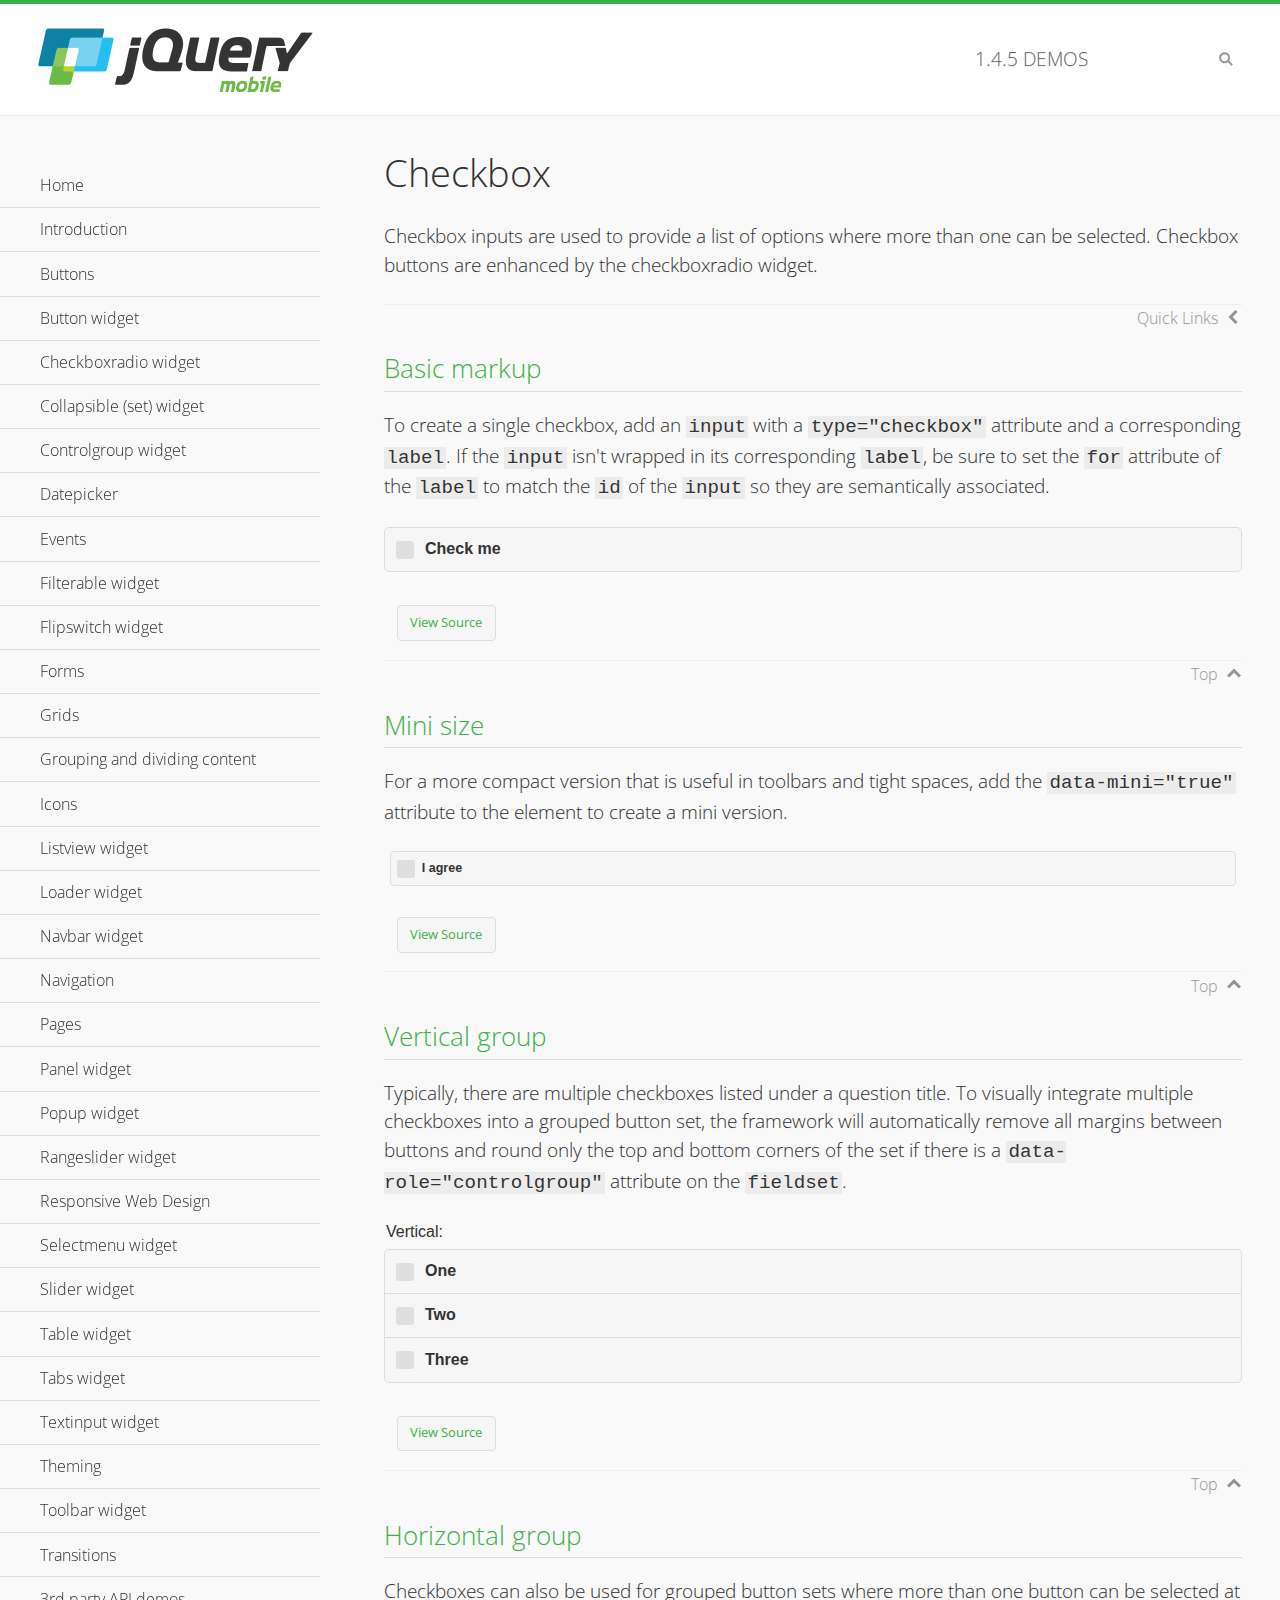
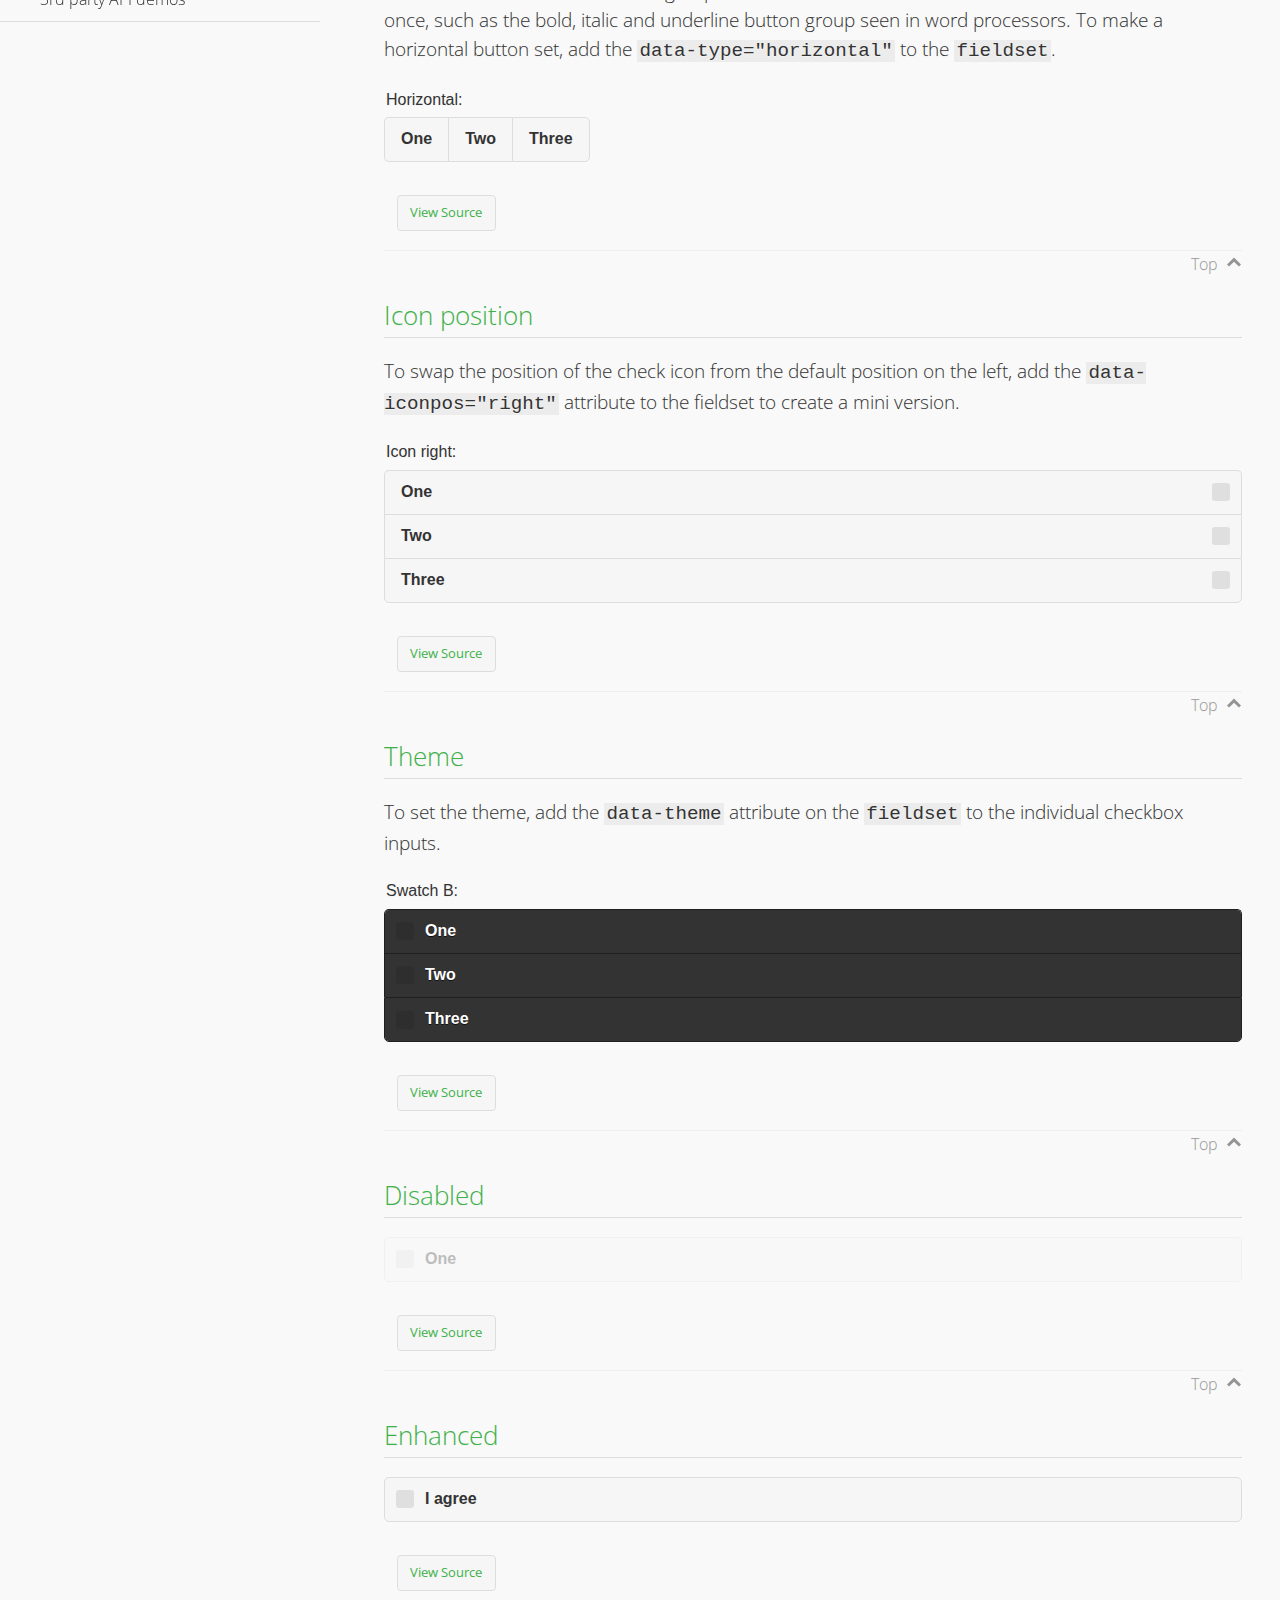
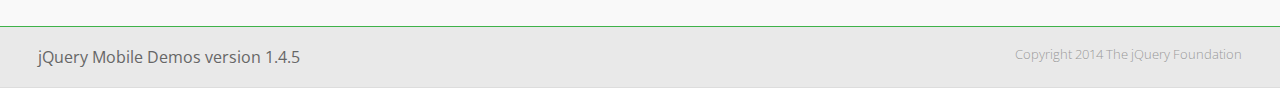
<file: jquery.mobile/demos/checkboxradio-checkbox/index.html>
<!DOCTYPE html>
<html>
<head>
	<meta charset="utf-8">
	<meta name="viewport" content="width=device-width, initial-scale=1">
	<title>Checkbox - jQuery Mobile Demos</title>
	<link rel="shortcut icon" href="../favicon.ico">
	<link rel="stylesheet" href="http://fonts.googleapis.com/css?family=Open+Sans:300,400,700">
	<link rel="stylesheet" href="../css/themes/default/jquery.mobile-1.4.5.min.css">
	<link rel="stylesheet" href="../_assets/css/jqm-demos.css">
	<script src="../js/jquery.js"></script>
	<script src="../_assets/js/index.js"></script>
	<script src="../js/jquery.mobile-1.4.5.min.js"></script>
</head>
<body>
<div data-role="page" class="jqm-demos" data-quicklinks="true">

	<div data-role="header" class="jqm-header">
		<h2><a href="../" title="jQuery Mobile Demos home"><img src="../_assets/img/jquery-logo.png" alt="jQuery Mobile"></a></h2>
		<p><span class="jqm-version"></span> Demos</p>
		<a href="#" class="jqm-navmenu-link ui-btn ui-btn-icon-notext ui-corner-all ui-icon-bars ui-nodisc-icon ui-alt-icon ui-btn-left">Menu</a>
		<a href="#" class="jqm-search-link ui-btn ui-btn-icon-notext ui-corner-all ui-icon-search ui-nodisc-icon ui-alt-icon ui-btn-right">Search</a>
	</div><!-- /header -->

	<div role="main" class="ui-content jqm-content">

		<h1>Checkbox</h1>

		<p>Checkbox inputs are used to provide a list of options where more than one can be selected. Checkbox buttons are enhanced by the checkboxradio widget.</p>

		<h2>Basic markup</h2>

		<p>To create a single checkbox, add an <code>input</code> with a <code>type="checkbox"</code> attribute and a corresponding <code>label</code>. If the <code>input</code> isn't wrapped in its corresponding <code>label</code>, be sure to set the <code>for</code> attribute of the <code>label</code> to match the <code>id</code> of the <code>input</code> so they are semantically associated.</p>

		<div data-demo-html="true">
			<form>
				<label>
					<input type="checkbox" name="checkbox-0 ">Check me
				</label>
			</form>
		</div><!--/demo-html -->

		<h2>Mini size</h2>

		<p>For a more compact version that is useful in toolbars and tight spaces, add the <code>data-mini="true"</code> attribute to the element to create a mini version. </p>

		<div data-demo-html="true">
			<form>
				<input type="checkbox" name="checkbox-mini-0" id="checkbox-mini-0" data-mini="true">
				<label for="checkbox-mini-0">I agree</label>
			</form>
		</div><!--/demo-html -->

		<h2>Vertical group</h2>

		<p>Typically, there are multiple checkboxes listed under a question title. To visually integrate multiple checkboxes into a grouped button set, the framework will automatically remove all margins between buttons and round only the top and bottom corners of the set if there is a <code> data-role="controlgroup"</code> attribute on the <code>fieldset</code>.</p>

		<div data-demo-html="true">
			<form>
				<fieldset data-role="controlgroup">
					<legend>Vertical:</legend>
					<input type="checkbox" name="checkbox-v-2a" id="checkbox-v-2a">
					<label for="checkbox-v-2a">One</label>
					<input type="checkbox" name="checkbox-v-2b" id="checkbox-v-2b">
					<label for="checkbox-v-2b">Two</label>
					<input type="checkbox" name="checkbox-v-2c" id="checkbox-v-2c">
					<label for="checkbox-v-2c">Three</label>
				</fieldset>
			</form>
		</div><!--/demo-html -->

		<h2>Horizontal group</h2>

		<p>Checkboxes can also be used for grouped button sets where more than one button can be selected at once, such as the bold, italic and underline button group seen in word processors. To make a horizontal button set, add the <code> data-type="horizontal"</code> to the <code>fieldset</code>.</p>

		<div data-demo-html="true">
			<form>
				<fieldset data-role="controlgroup" data-type="horizontal">
					<legend>Horizontal:</legend>
					<input type="checkbox" name="checkbox-h-2a" id="checkbox-h-2a">
					<label for="checkbox-h-2a">One</label>
					<input type="checkbox" name="checkbox-h-2b" id="checkbox-h-2b">
					<label for="checkbox-h-2b">Two</label>
					<input type="checkbox" name="checkbox-h-2c" id="checkbox-h-2c">
					<label for="checkbox-h-2c">Three</label>
				</fieldset>
			</form>
		</div><!--/demo-html -->

		<h2>Icon position</h2>

		<p>To swap the position of the check icon from the default position on the left, add the <code>data-iconpos="right"</code> attribute to the fieldset to create a mini version. </p>

		<div data-demo-html="true">
			<form>
				<fieldset data-role="controlgroup" data-iconpos="right">
					<legend>Icon right:</legend>
					<input type="checkbox" name="checkbox-h-6a" id="checkbox-h-6a">
					<label for="checkbox-h-6a">One</label>
					<input type="checkbox" name="checkbox-h-6b" id="checkbox-h-6b">
					<label for="checkbox-h-6b">Two</label>
					<input type="checkbox" name="checkbox-h-6c" id="checkbox-h-6c">
					<label for="checkbox-h-6c">Three</label>
				</fieldset>
			</form>
		</div><!--/demo-html -->

		<h2>Theme</h2>

		<p>To set the theme, add the <code>data-theme</code> attribute on the <code>fieldset</code> to the individual checkbox inputs.</p>

		<div data-demo-html="true">
			<form>
				<fieldset data-role="controlgroup">
					<legend>Swatch B:</legend>
					<input type="checkbox" name="checkbox-t-2a" id="checkbox-t-2a" data-theme="b">
					<label for="checkbox-t-2a">One</label>
					<input type="checkbox" name="checkbox-t-2b" id="checkbox-t-2b" data-theme="b">
					<label for="checkbox-t-2b">Two</label>
					<input type="checkbox" name="checkbox-t-2c" id="checkbox-t-2c" data-theme="b">
					<label for="checkbox-t-2c">Three</label>
				</fieldset>
			</form>
		</div><!--/demo-html -->

		<h2>Disabled</h2>

		<div data-demo-html="true">
			<form>
				<input disabled type="checkbox" name="checkbox-t-3a" id="checkbox-t-3a" data-theme="a">
				<label for="checkbox-t-3a">One</label>
			</form>
		</div><!--/demo-html -->

		<h2>Enhanced</h2>

		<div data-demo-html="true">
			<div class="ui-checkbox">
				<label for="checkbox-enhanced" class="ui-btn ui-corner-all ui-btn-inherit ui-btn-icon-left ui-checkbox-off">I agree</label>
				<input type="checkbox" name="checkbox-enhanced" id="checkbox-enhanced" data-enhanced="true">
			</div>
		</div><!--/demo-html -->

	</div><!-- /content -->
	    <div data-role="panel" class="jqm-navmenu-panel" data-position="left" data-display="overlay" data-theme="a">
	    	<ul class="jqm-list ui-alt-icon ui-nodisc-icon">
<li data-filtertext="demos homepage" data-icon="home"><a href=".././">Home</a></li>
<li data-filtertext="introduction overview getting started"><a href="../intro/" data-ajax="false">Introduction</a></li>
<li data-filtertext="buttons button markup buttonmarkup method anchor link button element"><a href="../button-markup/" data-ajax="false">Buttons</a></li>
<li data-filtertext="form button widget input button submit reset"><a href="../button/" data-ajax="false">Button widget</a></li>
<li data-role="collapsible" data-enhanced="true" data-collapsed-icon="carat-d" data-expanded-icon="carat-u" data-iconpos="right" data-inset="false" class="ui-collapsible ui-collapsible-themed-content ui-collapsible-collapsed">
	<h3 class="ui-collapsible-heading ui-collapsible-heading-collapsed">
		<a href="#" class="ui-collapsible-heading-toggle ui-btn ui-btn-icon-right ui-btn-inherit ui-icon-carat-d">
		    Checkboxradio widget<span class="ui-collapsible-heading-status"> click to expand contents</span>
		</a>
	</h3>
	<div class="ui-collapsible-content ui-body-inherit ui-collapsible-content-collapsed" aria-hidden="true">
		<ul>
			<li data-filtertext="form checkboxradio widget checkbox input checkboxes controlgroups"><a href="../checkboxradio-checkbox/" data-ajax="false">Checkboxes</a></li>
			<li data-filtertext="form checkboxradio widget radio input radio buttons controlgroups"><a href="../checkboxradio-radio/" data-ajax="false">Radio buttons</a></li>
		</ul>
	</div>
</li>
<li data-role="collapsible" data-enhanced="true" data-collapsed-icon="carat-d" data-expanded-icon="carat-u" data-iconpos="right" data-inset="false" class="ui-collapsible ui-collapsible-themed-content ui-collapsible-collapsed">
	<h3 class="ui-collapsible-heading ui-collapsible-heading-collapsed">
		<a href="#" class="ui-collapsible-heading-toggle ui-btn ui-btn-icon-right ui-btn-inherit ui-icon-carat-d">
			Collapsible (set) widget<span class="ui-collapsible-heading-status"> click to expand contents</span>
		</a>
	</h3>
	<div class="ui-collapsible-content ui-body-inherit ui-collapsible-content-collapsed" aria-hidden="true">
		<ul>
			<li data-filtertext="collapsibles content formatting"><a href="../collapsible/" data-ajax="false">Collapsible</a></li>
			<li data-filtertext="dynamic collapsible set accordion append expand"><a href="../collapsible-dynamic/" data-ajax="false">Dynamic collapsibles</a></li>
			<li data-filtertext="accordions collapsible set widget content formatting grouped collapsibles"><a href="../collapsibleset/" data-ajax="false">Collapsible set</a></li>
		</ul>
	</div>
</li>
<li data-role="collapsible" data-enhanced="true" data-collapsed-icon="carat-d" data-expanded-icon="carat-u" data-iconpos="right" data-inset="false" class="ui-collapsible ui-collapsible-themed-content ui-collapsible-collapsed">
	<h3 class="ui-collapsible-heading ui-collapsible-heading-collapsed">
		<a href="#" class="ui-collapsible-heading-toggle ui-btn ui-btn-icon-right ui-btn-inherit ui-icon-carat-d">
			Controlgroup widget<span class="ui-collapsible-heading-status"> click to expand contents</span>
		</a>
	</h3>
	<div class="ui-collapsible-content ui-body-inherit ui-collapsible-content-collapsed" aria-hidden="true">
		<ul>
			<li data-filtertext="controlgroups selectmenu checkboxradio input grouped buttons horizontal vertical"><a href="../controlgroup/" data-ajax="false">Controlgroup</a></li>
			<li data-filtertext="dynamic controlgroup dynamically add buttons"><a href="../controlgroup-dynamic/" data-ajax="false">Dynamic controlgroups</a></li>
		</ul>
	</div>
</li>
<li data-filtertext="form datepicker widget date input"><a href="../datepicker/" data-ajax="false">Datepicker</a></li>
<li data-role="collapsible" data-enhanced="true" data-collapsed-icon="carat-d" data-expanded-icon="carat-u" data-iconpos="right" data-inset="false" class="ui-collapsible ui-collapsible-themed-content ui-collapsible-collapsed">
	<h3 class="ui-collapsible-heading ui-collapsible-heading-collapsed">
		<a href="#" class="ui-collapsible-heading-toggle ui-btn ui-btn-icon-right ui-btn-inherit ui-icon-carat-d">
			Events<span class="ui-collapsible-heading-status"> click to expand contents</span>
		</a>
	</h3>
	<div class="ui-collapsible-content ui-body-inherit ui-collapsible-content-collapsed" aria-hidden="true">
		<ul>
			<li data-filtertext="swipe to delete list items listviews swipe events"><a href="../swipe-list/" data-ajax="false">Swipe list items</a></li>
			<li data-filtertext="swipe to navigate swipe page navigation swipe events"><a href="../swipe-page/" data-ajax="false">Swipe page navigation</a></li>
		</ul>
	</div>
</li>
<li data-filtertext="filterable filter elements sorting searching listview table"><a href="../filterable/" data-ajax="false">Filterable widget</a></li>
<li data-filtertext="form flipswitch widget flip toggle switch binary select checkbox input"><a href="../flipswitch/" data-ajax="false">Flipswitch widget</a></li>
<li data-role="collapsible" data-enhanced="true" data-collapsed-icon="carat-d" data-expanded-icon="carat-u" data-iconpos="right" data-inset="false" class="ui-collapsible ui-collapsible-themed-content ui-collapsible-collapsed">
	<h3 class="ui-collapsible-heading ui-collapsible-heading-collapsed">
		<a href="#" class="ui-collapsible-heading-toggle ui-btn ui-btn-icon-right ui-btn-inherit ui-icon-carat-d">
			Forms<span class="ui-collapsible-heading-status"> click to expand contents</span>
		</a>
	</h3>
	<div class="ui-collapsible-content ui-body-inherit ui-collapsible-content-collapsed" aria-hidden="true">
		<ul>
			<li data-filtertext="forms text checkbox radio range button submit reset inputs selects textarea slider flipswitch label form elements"><a href="../forms/" data-ajax="false">Forms</a></li>
			<li data-filtertext="form hide labels hidden accessible ui-hidden-accessible forms"><a href="../forms-label-hidden-accessible/" data-ajax="false">Hide labels</a></li>
			<li data-filtertext="form field containers fieldcontain ui-field-contain forms"><a href="../forms-field-contain/" data-ajax="false">Field containers</a></li>
			<li data-filtertext="forms disabled form elements"><a href="../forms-disabled/" data-ajax="false">Forms disabled</a></li>
			<li data-filtertext="forms gallery examples overview forms text checkbox radio range button submit reset inputs selects textarea slider flipswitch label form elements"><a href="../forms-gallery/" data-ajax="false">Forms gallery</a></li>
		</ul>
	</div>
</li>
<li data-role="collapsible" data-enhanced="true" data-collapsed-icon="carat-d" data-expanded-icon="carat-u" data-iconpos="right" data-inset="false" class="ui-collapsible ui-collapsible-themed-content ui-collapsible-collapsed">
	<h3 class="ui-collapsible-heading ui-collapsible-heading-collapsed">
		<a href="#" class="ui-collapsible-heading-toggle ui-btn ui-btn-icon-right ui-btn-inherit ui-icon-carat-d">
			Grids<span class="ui-collapsible-heading-status"> click to expand contents</span>
		</a>
	</h3>
	<div class="ui-collapsible-content ui-body-inherit ui-collapsible-content-collapsed" aria-hidden="true">
		<ul>
			<li data-filtertext="grids columns blocks content formatting rwd responsive css framework"><a href="../grids/" data-ajax="false">Grids</a></li>
			<li data-filtertext="buttons in grids css framework"><a href="../grids-buttons/" data-ajax="false">Buttons in grids</a></li>
			<li data-filtertext="custom responsive grids rwd css framework"><a href="../grids-custom-responsive/" data-ajax="false">Custom responsive grids</a></li>
		</ul>
	</div>
</li>
<li data-filtertext="blocks content formatting sections heading"><a href="../body-bar-classes/" data-ajax="false">Grouping and dividing content</a></li>
<li data-role="collapsible" data-enhanced="true" data-collapsed-icon="carat-d" data-expanded-icon="carat-u" data-iconpos="right" data-inset="false" class="ui-collapsible ui-collapsible-themed-content ui-collapsible-collapsed">
	<h3 class="ui-collapsible-heading ui-collapsible-heading-collapsed">
		<a href="#" class="ui-collapsible-heading-toggle ui-btn ui-btn-icon-right ui-btn-inherit ui-icon-carat-d">
			Icons<span class="ui-collapsible-heading-status"> click to expand contents</span>
		</a>
	</h3>
	<div class="ui-collapsible-content ui-body-inherit ui-collapsible-content-collapsed" aria-hidden="true">
		<ul>
			<li data-filtertext="button icons svg disc alt custom icon position"><a href="../icons/" data-ajax="false">Icons</a></li>
			<li data-filtertext=""><a href="../icons-grunticon/" data-ajax="false">Grunticon loader</a></li>
		</ul>
	</div>
</li>
<li data-role="collapsible" data-enhanced="true" data-collapsed-icon="carat-d" data-expanded-icon="carat-u" data-iconpos="right" data-inset="false" class="ui-collapsible ui-collapsible-themed-content ui-collapsible-collapsed">
	<h3 class="ui-collapsible-heading ui-collapsible-heading-collapsed">
		<a href="#" class="ui-collapsible-heading-toggle ui-btn ui-btn-icon-right ui-btn-inherit ui-icon-carat-d">
			Listview widget<span class="ui-collapsible-heading-status"> click to expand contents</span>
		</a>
	</h3>
	<div class="ui-collapsible-content ui-body-inherit ui-collapsible-content-collapsed" aria-hidden="true">
		<ul>
			<li data-filtertext="listview widget thumbnails icons nested split button collapsible ul ol"><a href="../listview/" data-ajax="false">Listview</a></li>
			<li data-filtertext="autocomplete filterable reveal listview filtertextbeforefilter placeholder"><a href="../listview-autocomplete/" data-ajax="false">Listview autocomplete</a></li>
			<li data-filtertext="autocomplete filterable reveal listview remote data filtertextbeforefilter placeholder"><a href="../listview-autocomplete-remote/" data-ajax="false">Listview autocomplete remote data</a></li>
			<li data-filtertext="autodividers anchor jump scroll linkbars listview lists ul ol"><a href="../listview-autodividers-linkbar/" data-ajax="false">Listview autodividers linkbar</a></li>
			<li data-filtertext="listview autodividers selector autodividersselector lists ul ol"><a href="../listview-autodividers-selector/" data-ajax="false">Listview autodividers selector</a></li>
			<li data-filtertext="listview nested list items"><a href="../listview-nested-lists/" data-ajax="false">Nested Listviews</a></li>
			<li data-filtertext="listview collapsible list items flat"><a href="../listview-collapsible-item-flat/" data-ajax="false">Listview collapsible list items (flat)</a></li>
			<li data-filtertext="listview collapsible list indented"><a href="../listview-collapsible-item-indented/" data-ajax="false">Listview collapsible list items (indented)</a></li>
			<li data-filtertext="grid listview responsive grids responsive listviews lists ul"><a href="../listview-grid/" data-ajax="false">Listview responsive grid</a></li>
		</ul>
	</div>
</li>
<li data-filtertext="loader widget page loading navigation overlay spinner"><a href="../loader/" data-ajax="false">Loader widget</a></li>
<li data-filtertext="navbar widget navmenu toolbars header footer"><a href="../navbar/" data-ajax="false">Navbar widget</a></li>
<li data-role="collapsible" data-enhanced="true" data-collapsed-icon="carat-d" data-expanded-icon="carat-u" data-iconpos="right" data-inset="false" class="ui-collapsible ui-collapsible-themed-content ui-collapsible-collapsed">
	<h3 class="ui-collapsible-heading ui-collapsible-heading-collapsed">
		<a href="#" class="ui-collapsible-heading-toggle ui-btn ui-btn-icon-right ui-btn-inherit ui-icon-carat-d">
			Navigation<span class="ui-collapsible-heading-status"> click to expand contents</span>
		</a>
	</h3>
	<div class="ui-collapsible-content ui-body-inherit ui-collapsible-content-collapsed" aria-hidden="true">
		<ul>
			<li data-filtertext="ajax navigation navigate widget history event method"><a href="../navigation/" data-ajax="false">Navigation</a></li>
			<li data-filtertext="linking pages page links navigation ajax prefetch cache"><a href="../navigation-linking-pages/" data-ajax="false">Linking pages</a></li>
			<!-- <li data-filtertext="php redirect server redirection server-side navigation"><a href="../navigation-php-redirect/" data-ajax="false">PHP redirect demo</a></li>-->
			<li data-filtertext="navigation redirection hash query"><a href="../navigation-hash-processing/" data-ajax="false">Hash processing demo</a></li>
			<li data-filtertext="navigation redirection hash query"><a href="../page-events/" data-ajax="false">Page Navigation Events</a></li>
		</ul>
	</div>
</li>
<li data-role="collapsible" data-enhanced="true" data-collapsed-icon="carat-d" data-expanded-icon="carat-u" data-iconpos="right" data-inset="false" class="ui-collapsible ui-collapsible-themed-content ui-collapsible-collapsed">
	<h3 class="ui-collapsible-heading ui-collapsible-heading-collapsed">
		<a href="#" class="ui-collapsible-heading-toggle ui-btn ui-btn-icon-right ui-btn-inherit ui-icon-carat-d">
			Pages<span class="ui-collapsible-heading-status"> click to expand contents</span>
		</a>
	</h3>
	<div class="ui-collapsible-content ui-body-inherit ui-collapsible-content-collapsed" aria-hidden="true">
		<ul>
			<li data-filtertext="pages page widget ajax navigation"><a href="../pages/" data-ajax="false">Pages</a></li>
			<li data-filtertext="single page"><a href="../pages-single-page/" data-ajax="false">Single page</a></li>
			<li data-filtertext="multipage multi-page page"><a href="../pages-multi-page/" data-ajax="false">Multi-page template</a></li>
			<li data-filtertext="dialog page widget modal popup"><a href="../pages-dialog/" data-ajax="false">Dialog page</a></li>
		</ul>
	</div>
</li>
<li data-role="collapsible" data-enhanced="true" data-collapsed-icon="carat-d" data-expanded-icon="carat-u" data-iconpos="right" data-inset="false" class="ui-collapsible ui-collapsible-themed-content ui-collapsible-collapsed">
	<h3 class="ui-collapsible-heading ui-collapsible-heading-collapsed">
		<a href="#" class="ui-collapsible-heading-toggle ui-btn ui-btn-icon-right ui-btn-inherit ui-icon-carat-d">
			Panel widget<span class="ui-collapsible-heading-status"> click to expand contents</span>
		</a>
	</h3>
	<div class="ui-collapsible-content ui-body-inherit ui-collapsible-content-collapsed" aria-hidden="true">
		<ul>
			<li data-filtertext="panel widget sliding panels reveal push overlay responsive"><a href="../panel/" data-ajax="false">Panel</a></li>
			<li data-filtertext=""><a href="../panel-external/" data-ajax="false">External panels</a></li>
			<li data-filtertext="panel "><a href="../panel-fixed/" data-ajax="false">Fixed panels</a></li>
			<li data-filtertext="panel slide panels sliding panels shadow rwd responsive breakpoint"><a href="../panel-responsive/" data-ajax="false">Panels responsive</a></li>
			<li data-filtertext="panel custom style custom panel width reveal shadow listview panel styling page background wrapper"><a href="../panel-styling/" data-ajax="false">Custom panel style</a></li>
			<li data-filtertext="panel open on swipe"><a href="../panel-swipe-open/" data-ajax="false">Panel open on swipe</a></li>
			<li data-filtertext="panels outside page internal external toolbars"><a href="../panel-external-internal/" data-ajax="false">Panel external and internal</a></li>
		</ul>
	</div>
</li>
<li data-role="collapsible" data-enhanced="true" data-collapsed-icon="carat-d" data-expanded-icon="carat-u" data-iconpos="right" data-inset="false" class="ui-collapsible ui-collapsible-themed-content ui-collapsible-collapsed">
	<h3 class="ui-collapsible-heading ui-collapsible-heading-collapsed">
		<a href="#" class="ui-collapsible-heading-toggle ui-btn ui-btn-icon-right ui-btn-inherit ui-icon-carat-d">
			Popup widget<span class="ui-collapsible-heading-status"> click to expand contents</span>
		</a>
	</h3>
	<div class="ui-collapsible-content ui-body-inherit ui-collapsible-content-collapsed" aria-hidden="true">
		<ul>
			<li data-filtertext="popup widget popups dialog modal transition tooltip lightbox form overlay screen flip pop fade transition"><a href="../popup/" data-ajax="false">Popup</a></li>
			<li data-filtertext="popup alignment position"><a href="../popup-alignment/" data-ajax="false">Popup alignment</a></li>
			<li data-filtertext="popup arrow size popups popover"><a href="../popup-arrow-size/" data-ajax="false">Popup arrow size</a></li>
			<li data-filtertext="dynamic popups popup images lightbox"><a href="../popup-dynamic/" data-ajax="false">Dynamic popups</a></li>
			<li data-filtertext="popups with iframes scaling"><a href="../popup-iframe/" data-ajax="false">Popups with iframes</a></li>
			<li data-filtertext="popup image scaling"><a href="../popup-image-scaling/" data-ajax="false">Popup image scaling</a></li>
			<li data-filtertext="external popup outside multi-page"><a href="../popup-outside-multipage/" data-ajax="false">Popup outside multi-page</a></li>
		</ul>
	</div>
</li>
<li data-filtertext="form rangeslider widget dual sliders dual handle sliders range input"><a href="../rangeslider/" data-ajax="false">Rangeslider widget</a></li>
<li data-filtertext="responsive web design rwd adaptive progressive enhancement PE accessible mobile breakpoints media query media queries"><a href="../rwd/" data-ajax="false">Responsive Web Design</a></li>
<li data-role="collapsible" data-enhanced="true" data-collapsed-icon="carat-d" data-expanded-icon="carat-u" data-iconpos="right" data-inset="false" class="ui-collapsible ui-collapsible-themed-content ui-collapsible-collapsed">
	<h3 class="ui-collapsible-heading ui-collapsible-heading-collapsed">
		<a href="#" class="ui-collapsible-heading-toggle ui-btn ui-btn-icon-right ui-btn-inherit ui-icon-carat-d">
			Selectmenu widget<span class="ui-collapsible-heading-status"> click to expand contents</span>
		</a>
	</h3>
	<div class="ui-collapsible-content ui-body-inherit ui-collapsible-content-collapsed" aria-hidden="true">
		<ul>
			<li data-filtertext="form selectmenu widget select input custom select menu selects"><a href="../selectmenu/" data-ajax="false">Selectmenu</a></li>
			<li data-filtertext="form custom select menu selectmenu widget custom menu option optgroup multiple selects"><a href="../selectmenu-custom/" data-ajax="false">Custom select menu</a></li>
			<li data-filtertext="filterable select filter popup dialog"><a href="../selectmenu-custom-filter/" data-ajax="false">Custom select menu with filter</a></li>
		</ul>
	</div>
</li>
<li data-role="collapsible" data-enhanced="true" data-collapsed-icon="carat-d" data-expanded-icon="carat-u" data-iconpos="right" data-inset="false" class="ui-collapsible ui-collapsible-themed-content ui-collapsible-collapsed">
	<h3 class="ui-collapsible-heading ui-collapsible-heading-collapsed">
		<a href="#" class="ui-collapsible-heading-toggle ui-btn ui-btn-icon-right ui-btn-inherit ui-icon-carat-d">
			Slider widget<span class="ui-collapsible-heading-status"> click to expand contents</span>
		</a>
	</h3>
	<div class="ui-collapsible-content ui-body-inherit ui-collapsible-content-collapsed" aria-hidden="true">
		<ul>
			<li data-filtertext="form slider widget range input single sliders"><a href="../slider/" data-ajax="false">Slider</a></li>
			<li data-filtertext="form slider widget flipswitch slider binary select flip toggle switch"><a href="../slider-flipswitch/" data-ajax="false">Slider flip toggle switch</a></li>
			<li data-filtertext="form slider tooltip handle value input range sliders"><a href="../slider-tooltip/" data-ajax="false">Slider tooltip</a></li>
		</ul>
	</div>
</li>
<li data-role="collapsible" data-enhanced="true" data-collapsed-icon="carat-d" data-expanded-icon="carat-u" data-iconpos="right" data-inset="false" class="ui-collapsible ui-collapsible-themed-content ui-collapsible-collapsed">
	<h3 class="ui-collapsible-heading ui-collapsible-heading-collapsed">
		<a href="#" class="ui-collapsible-heading-toggle ui-btn ui-btn-icon-right ui-btn-inherit ui-icon-carat-d">
			Table widget<span class="ui-collapsible-heading-status"> click to expand contents</span>
		</a>
	</h3>
	<div class="ui-collapsible-content ui-body-inherit ui-collapsible-content-collapsed" aria-hidden="true">
		<ul>
			<li data-filtertext="table widget reflow column toggle th td responsive tables rwd hide show tabular"><a href="../table-column-toggle/" data-ajax="false">Table Column Toggle</a></li>
			<li data-filtertext="table column toggle phone comparison demo"><a href="../table-column-toggle-example/" data-ajax="false">Table Column Toggle demo</a></li>
			<li data-filtertext="responsive tables table column toggle heading groups rwd breakpoint"><a href="../table-column-toggle-heading-groups/" data-ajax="false">Table Column Toggle heading groups</a></li>
			<li data-filtertext="responsive tables table column toggle hide rwd breakpoint customization options"><a href="../table-column-toggle-options/" data-ajax="false">Table Column Toggle options</a></li>
			<li data-filtertext="table reflow th td responsive rwd columns tabular"><a href="../table-reflow/" data-ajax="false">Table Reflow</a></li>
			<li data-filtertext="responsive tables table reflow heading groups rwd breakpoint"><a href="../table-reflow-heading-groups/" data-ajax="false">Table Reflow heading groups</a></li>
			<li data-filtertext="responsive tables table reflow stripes strokes table style"><a href="../table-reflow-stripes-strokes/" data-ajax="false">Table Reflow stripes and strokes</a></li>
			<li data-filtertext="responsive tables table reflow stack custom styles"><a href="../table-reflow-styling/" data-ajax="false">Table Reflow custom styles</a></li>
		</ul>
	</div>
</li>
<li data-filtertext="ui tabs widget"><a href="../tabs/" data-ajax="false">Tabs widget</a></li>
<li data-filtertext="form textinput widget text input textarea number date time tel email file color password"><a href="../textinput/" data-ajax="false">Textinput widget</a></li>
<li data-role="collapsible" data-enhanced="true" data-collapsed-icon="carat-d" data-expanded-icon="carat-u" data-iconpos="right" data-inset="false" class="ui-collapsible ui-collapsible-themed-content ui-collapsible-collapsed">
	<h3 class="ui-collapsible-heading ui-collapsible-heading-collapsed">
		<a href="#" class="ui-collapsible-heading-toggle ui-btn ui-btn-icon-right ui-btn-inherit ui-icon-carat-d">
			Theming<span class="ui-collapsible-heading-status"> click to expand contents</span>
		</a>
	</h3>
	<div class="ui-collapsible-content ui-body-inherit ui-collapsible-content-collapsed" aria-hidden="true">
		<ul>
			<li data-filtertext="default theme swatches theming style css"><a href="../theme-default/" data-ajax="false">Default theme</a></li>
			<li data-filtertext="classic theme old theme swatches theming style css"><a href="../theme-classic/" data-ajax="false">Classic theme</a></li>
		</ul>
	</div>
</li>
<li data-role="collapsible" data-enhanced="true" data-collapsed-icon="carat-d" data-expanded-icon="carat-u" data-iconpos="right" data-inset="false" class="ui-collapsible ui-collapsible-themed-content ui-collapsible-collapsed">
	<h3 class="ui-collapsible-heading ui-collapsible-heading-collapsed">
		<a href="#" class="ui-collapsible-heading-toggle ui-btn ui-btn-icon-right ui-btn-inherit ui-icon-carat-d">
			Toolbar widget<span class="ui-collapsible-heading-status"> click to expand contents</span>
		</a>
	</h3>
	<div class="ui-collapsible-content ui-body-inherit ui-collapsible-content-collapsed" aria-hidden="true">
		<ul>
			<li data-filtertext="toolbar widget header footer toolbars fixed fullscreen external sections"><a href="../toolbar/" data-ajax="false">Toolbar</a></li>
			<li data-filtertext="dynamic toolbars dynamically add toolbar header footer"><a href="../toolbar-dynamic/" data-ajax="false">Dynamic toolbars</a></li>
			<li data-filtertext="external toolbars header footer"><a href="../toolbar-external/" data-ajax="false">External toolbars</a></li>
			<li data-filtertext="fixed toolbars header footer"><a href="../toolbar-fixed/" data-ajax="false">Fixed toolbars</a></li>
			<li data-filtertext="fixed fullscreen toolbars header footer"><a href="../toolbar-fixed-fullscreen/" data-ajax="false">Fullscreen toolbars</a></li>
			<li data-filtertext="external fixed toolbars header footer"><a href="../toolbar-fixed-external/" data-ajax="false">Fixed external toolbars</a></li>
			<li data-filtertext="external persistent toolbars header footer navbar navmenu"><a href="../toolbar-fixed-persistent/" data-ajax="false">Persistent toolbars</a></li>
			<li data-filtertext="external ajax optimized toolbars persistent toolbars header footer navbar"><a href="../toolbar-fixed-persistent-optimized/" data-ajax="false">Ajax optimized toolbars</a></li>
			<li data-filtertext="form in toolbars header footer"><a href="../toolbar-fixed-forms/" data-ajax="false">Form in toolbar</a></li>
		</ul>
	</div>
</li>
<li data-filtertext="page transitions animated pages popup navigation flip slide fade pop"><a href="../transitions/" data-ajax="false">Transitions</a></li>
<li data-role="collapsible" data-enhanced="true" data-collapsed-icon="carat-d" data-expanded-icon="carat-u" data-iconpos="right" data-inset="false" class="ui-collapsible ui-collapsible-themed-content ui-collapsible-collapsed">
	<h3 class="ui-collapsible-heading ui-collapsible-heading-collapsed">
		<a href="#" class="ui-collapsible-heading-toggle ui-btn ui-btn-icon-right ui-btn-inherit ui-icon-carat-d">
			3rd party API demos<span class="ui-collapsible-heading-status"> click to expand contents</span>
		</a>
	</h3>
	<div class="ui-collapsible-content ui-body-inherit ui-collapsible-content-collapsed" aria-hidden="true">
		<ul>
			<li data-filtertext="backbone requirejs navigation router"><a href="../backbone-requirejs/" data-ajax="false">Backbone RequireJS</a></li>
			<li data-filtertext="google maps geolocation demo"><a href="../map-geolocation/" data-ajax="false">Google Maps geolocation</a></li>
			<li data-filtertext="google maps hybrid"><a href="../map-list-toggle/" data-ajax="false">Google Maps list toggle</a></li>
		</ul>
	</div>
</li>



		     </ul>
		</div><!-- /panel -->


	<div data-role="footer" data-position="fixed" data-tap-toggle="false" class="jqm-footer">
		<p>jQuery Mobile Demos version <span class="jqm-version"></span></p>
		<p>Copyright 2014 The jQuery Foundation</p>
	</div><!-- /footer -->
	<!-- TODO: This should become an external panel so we can add input to markup (unique ID) -->
    <div data-role="panel" class="jqm-search-panel" data-position="right" data-display="overlay" data-theme="a">
		<div class="jqm-search">
			<ul class="jqm-list" data-filter-placeholder="Search demos..." data-filter-reveal="true">
<li data-filtertext="demos homepage" data-icon="home"><a href=".././">Home</a></li>
<li data-filtertext="introduction overview getting started"><a href="../intro/" data-ajax="false">Introduction</a></li>
<li data-filtertext="buttons button markup buttonmarkup method anchor link button element"><a href="../button-markup/" data-ajax="false">Buttons</a></li>
<li data-filtertext="form button widget input button submit reset"><a href="../button/" data-ajax="false">Button widget</a></li>
<li data-role="collapsible" data-enhanced="true" data-collapsed-icon="carat-d" data-expanded-icon="carat-u" data-iconpos="right" data-inset="false" class="ui-collapsible ui-collapsible-themed-content ui-collapsible-collapsed">
	<h3 class="ui-collapsible-heading ui-collapsible-heading-collapsed">
		<a href="#" class="ui-collapsible-heading-toggle ui-btn ui-btn-icon-right ui-btn-inherit ui-icon-carat-d">
		    Checkboxradio widget<span class="ui-collapsible-heading-status"> click to expand contents</span>
		</a>
	</h3>
	<div class="ui-collapsible-content ui-body-inherit ui-collapsible-content-collapsed" aria-hidden="true">
		<ul>
			<li data-filtertext="form checkboxradio widget checkbox input checkboxes controlgroups"><a href="../checkboxradio-checkbox/" data-ajax="false">Checkboxes</a></li>
			<li data-filtertext="form checkboxradio widget radio input radio buttons controlgroups"><a href="../checkboxradio-radio/" data-ajax="false">Radio buttons</a></li>
		</ul>
	</div>
</li>
<li data-role="collapsible" data-enhanced="true" data-collapsed-icon="carat-d" data-expanded-icon="carat-u" data-iconpos="right" data-inset="false" class="ui-collapsible ui-collapsible-themed-content ui-collapsible-collapsed">
	<h3 class="ui-collapsible-heading ui-collapsible-heading-collapsed">
		<a href="#" class="ui-collapsible-heading-toggle ui-btn ui-btn-icon-right ui-btn-inherit ui-icon-carat-d">
			Collapsible (set) widget<span class="ui-collapsible-heading-status"> click to expand contents</span>
		</a>
	</h3>
	<div class="ui-collapsible-content ui-body-inherit ui-collapsible-content-collapsed" aria-hidden="true">
		<ul>
			<li data-filtertext="collapsibles content formatting"><a href="../collapsible/" data-ajax="false">Collapsible</a></li>
			<li data-filtertext="dynamic collapsible set accordion append expand"><a href="../collapsible-dynamic/" data-ajax="false">Dynamic collapsibles</a></li>
			<li data-filtertext="accordions collapsible set widget content formatting grouped collapsibles"><a href="../collapsibleset/" data-ajax="false">Collapsible set</a></li>
		</ul>
	</div>
</li>
<li data-role="collapsible" data-enhanced="true" data-collapsed-icon="carat-d" data-expanded-icon="carat-u" data-iconpos="right" data-inset="false" class="ui-collapsible ui-collapsible-themed-content ui-collapsible-collapsed">
	<h3 class="ui-collapsible-heading ui-collapsible-heading-collapsed">
		<a href="#" class="ui-collapsible-heading-toggle ui-btn ui-btn-icon-right ui-btn-inherit ui-icon-carat-d">
			Controlgroup widget<span class="ui-collapsible-heading-status"> click to expand contents</span>
		</a>
	</h3>
	<div class="ui-collapsible-content ui-body-inherit ui-collapsible-content-collapsed" aria-hidden="true">
		<ul>
			<li data-filtertext="controlgroups selectmenu checkboxradio input grouped buttons horizontal vertical"><a href="../controlgroup/" data-ajax="false">Controlgroup</a></li>
			<li data-filtertext="dynamic controlgroup dynamically add buttons"><a href="../controlgroup-dynamic/" data-ajax="false">Dynamic controlgroups</a></li>
		</ul>
	</div>
</li>
<li data-filtertext="form datepicker widget date input"><a href="../datepicker/" data-ajax="false">Datepicker</a></li>
<li data-role="collapsible" data-enhanced="true" data-collapsed-icon="carat-d" data-expanded-icon="carat-u" data-iconpos="right" data-inset="false" class="ui-collapsible ui-collapsible-themed-content ui-collapsible-collapsed">
	<h3 class="ui-collapsible-heading ui-collapsible-heading-collapsed">
		<a href="#" class="ui-collapsible-heading-toggle ui-btn ui-btn-icon-right ui-btn-inherit ui-icon-carat-d">
			Events<span class="ui-collapsible-heading-status"> click to expand contents</span>
		</a>
	</h3>
	<div class="ui-collapsible-content ui-body-inherit ui-collapsible-content-collapsed" aria-hidden="true">
		<ul>
			<li data-filtertext="swipe to delete list items listviews swipe events"><a href="../swipe-list/" data-ajax="false">Swipe list items</a></li>
			<li data-filtertext="swipe to navigate swipe page navigation swipe events"><a href="../swipe-page/" data-ajax="false">Swipe page navigation</a></li>
		</ul>
	</div>
</li>
<li data-filtertext="filterable filter elements sorting searching listview table"><a href="../filterable/" data-ajax="false">Filterable widget</a></li>
<li data-filtertext="form flipswitch widget flip toggle switch binary select checkbox input"><a href="../flipswitch/" data-ajax="false">Flipswitch widget</a></li>
<li data-role="collapsible" data-enhanced="true" data-collapsed-icon="carat-d" data-expanded-icon="carat-u" data-iconpos="right" data-inset="false" class="ui-collapsible ui-collapsible-themed-content ui-collapsible-collapsed">
	<h3 class="ui-collapsible-heading ui-collapsible-heading-collapsed">
		<a href="#" class="ui-collapsible-heading-toggle ui-btn ui-btn-icon-right ui-btn-inherit ui-icon-carat-d">
			Forms<span class="ui-collapsible-heading-status"> click to expand contents</span>
		</a>
	</h3>
	<div class="ui-collapsible-content ui-body-inherit ui-collapsible-content-collapsed" aria-hidden="true">
		<ul>
			<li data-filtertext="forms text checkbox radio range button submit reset inputs selects textarea slider flipswitch label form elements"><a href="../forms/" data-ajax="false">Forms</a></li>
			<li data-filtertext="form hide labels hidden accessible ui-hidden-accessible forms"><a href="../forms-label-hidden-accessible/" data-ajax="false">Hide labels</a></li>
			<li data-filtertext="form field containers fieldcontain ui-field-contain forms"><a href="../forms-field-contain/" data-ajax="false">Field containers</a></li>
			<li data-filtertext="forms disabled form elements"><a href="../forms-disabled/" data-ajax="false">Forms disabled</a></li>
			<li data-filtertext="forms gallery examples overview forms text checkbox radio range button submit reset inputs selects textarea slider flipswitch label form elements"><a href="../forms-gallery/" data-ajax="false">Forms gallery</a></li>
		</ul>
	</div>
</li>
<li data-role="collapsible" data-enhanced="true" data-collapsed-icon="carat-d" data-expanded-icon="carat-u" data-iconpos="right" data-inset="false" class="ui-collapsible ui-collapsible-themed-content ui-collapsible-collapsed">
	<h3 class="ui-collapsible-heading ui-collapsible-heading-collapsed">
		<a href="#" class="ui-collapsible-heading-toggle ui-btn ui-btn-icon-right ui-btn-inherit ui-icon-carat-d">
			Grids<span class="ui-collapsible-heading-status"> click to expand contents</span>
		</a>
	</h3>
	<div class="ui-collapsible-content ui-body-inherit ui-collapsible-content-collapsed" aria-hidden="true">
		<ul>
			<li data-filtertext="grids columns blocks content formatting rwd responsive css framework"><a href="../grids/" data-ajax="false">Grids</a></li>
			<li data-filtertext="buttons in grids css framework"><a href="../grids-buttons/" data-ajax="false">Buttons in grids</a></li>
			<li data-filtertext="custom responsive grids rwd css framework"><a href="../grids-custom-responsive/" data-ajax="false">Custom responsive grids</a></li>
		</ul>
	</div>
</li>
<li data-filtertext="blocks content formatting sections heading"><a href="../body-bar-classes/" data-ajax="false">Grouping and dividing content</a></li>
<li data-role="collapsible" data-enhanced="true" data-collapsed-icon="carat-d" data-expanded-icon="carat-u" data-iconpos="right" data-inset="false" class="ui-collapsible ui-collapsible-themed-content ui-collapsible-collapsed">
	<h3 class="ui-collapsible-heading ui-collapsible-heading-collapsed">
		<a href="#" class="ui-collapsible-heading-toggle ui-btn ui-btn-icon-right ui-btn-inherit ui-icon-carat-d">
			Icons<span class="ui-collapsible-heading-status"> click to expand contents</span>
		</a>
	</h3>
	<div class="ui-collapsible-content ui-body-inherit ui-collapsible-content-collapsed" aria-hidden="true">
		<ul>
			<li data-filtertext="button icons svg disc alt custom icon position"><a href="../icons/" data-ajax="false">Icons</a></li>
			<li data-filtertext=""><a href="../icons-grunticon/" data-ajax="false">Grunticon loader</a></li>
		</ul>
	</div>
</li>
<li data-role="collapsible" data-enhanced="true" data-collapsed-icon="carat-d" data-expanded-icon="carat-u" data-iconpos="right" data-inset="false" class="ui-collapsible ui-collapsible-themed-content ui-collapsible-collapsed">
	<h3 class="ui-collapsible-heading ui-collapsible-heading-collapsed">
		<a href="#" class="ui-collapsible-heading-toggle ui-btn ui-btn-icon-right ui-btn-inherit ui-icon-carat-d">
			Listview widget<span class="ui-collapsible-heading-status"> click to expand contents</span>
		</a>
	</h3>
	<div class="ui-collapsible-content ui-body-inherit ui-collapsible-content-collapsed" aria-hidden="true">
		<ul>
			<li data-filtertext="listview widget thumbnails icons nested split button collapsible ul ol"><a href="../listview/" data-ajax="false">Listview</a></li>
			<li data-filtertext="autocomplete filterable reveal listview filtertextbeforefilter placeholder"><a href="../listview-autocomplete/" data-ajax="false">Listview autocomplete</a></li>
			<li data-filtertext="autocomplete filterable reveal listview remote data filtertextbeforefilter placeholder"><a href="../listview-autocomplete-remote/" data-ajax="false">Listview autocomplete remote data</a></li>
			<li data-filtertext="autodividers anchor jump scroll linkbars listview lists ul ol"><a href="../listview-autodividers-linkbar/" data-ajax="false">Listview autodividers linkbar</a></li>
			<li data-filtertext="listview autodividers selector autodividersselector lists ul ol"><a href="../listview-autodividers-selector/" data-ajax="false">Listview autodividers selector</a></li>
			<li data-filtertext="listview nested list items"><a href="../listview-nested-lists/" data-ajax="false">Nested Listviews</a></li>
			<li data-filtertext="listview collapsible list items flat"><a href="../listview-collapsible-item-flat/" data-ajax="false">Listview collapsible list items (flat)</a></li>
			<li data-filtertext="listview collapsible list indented"><a href="../listview-collapsible-item-indented/" data-ajax="false">Listview collapsible list items (indented)</a></li>
			<li data-filtertext="grid listview responsive grids responsive listviews lists ul"><a href="../listview-grid/" data-ajax="false">Listview responsive grid</a></li>
		</ul>
	</div>
</li>
<li data-filtertext="loader widget page loading navigation overlay spinner"><a href="../loader/" data-ajax="false">Loader widget</a></li>
<li data-filtertext="navbar widget navmenu toolbars header footer"><a href="../navbar/" data-ajax="false">Navbar widget</a></li>
<li data-role="collapsible" data-enhanced="true" data-collapsed-icon="carat-d" data-expanded-icon="carat-u" data-iconpos="right" data-inset="false" class="ui-collapsible ui-collapsible-themed-content ui-collapsible-collapsed">
	<h3 class="ui-collapsible-heading ui-collapsible-heading-collapsed">
		<a href="#" class="ui-collapsible-heading-toggle ui-btn ui-btn-icon-right ui-btn-inherit ui-icon-carat-d">
			Navigation<span class="ui-collapsible-heading-status"> click to expand contents</span>
		</a>
	</h3>
	<div class="ui-collapsible-content ui-body-inherit ui-collapsible-content-collapsed" aria-hidden="true">
		<ul>
			<li data-filtertext="ajax navigation navigate widget history event method"><a href="../navigation/" data-ajax="false">Navigation</a></li>
			<li data-filtertext="linking pages page links navigation ajax prefetch cache"><a href="../navigation-linking-pages/" data-ajax="false">Linking pages</a></li>
			<!-- <li data-filtertext="php redirect server redirection server-side navigation"><a href="../navigation-php-redirect/" data-ajax="false">PHP redirect demo</a></li>-->
			<li data-filtertext="navigation redirection hash query"><a href="../navigation-hash-processing/" data-ajax="false">Hash processing demo</a></li>
			<li data-filtertext="navigation redirection hash query"><a href="../page-events/" data-ajax="false">Page Navigation Events</a></li>
		</ul>
	</div>
</li>
<li data-role="collapsible" data-enhanced="true" data-collapsed-icon="carat-d" data-expanded-icon="carat-u" data-iconpos="right" data-inset="false" class="ui-collapsible ui-collapsible-themed-content ui-collapsible-collapsed">
	<h3 class="ui-collapsible-heading ui-collapsible-heading-collapsed">
		<a href="#" class="ui-collapsible-heading-toggle ui-btn ui-btn-icon-right ui-btn-inherit ui-icon-carat-d">
			Pages<span class="ui-collapsible-heading-status"> click to expand contents</span>
		</a>
	</h3>
	<div class="ui-collapsible-content ui-body-inherit ui-collapsible-content-collapsed" aria-hidden="true">
		<ul>
			<li data-filtertext="pages page widget ajax navigation"><a href="../pages/" data-ajax="false">Pages</a></li>
			<li data-filtertext="single page"><a href="../pages-single-page/" data-ajax="false">Single page</a></li>
			<li data-filtertext="multipage multi-page page"><a href="../pages-multi-page/" data-ajax="false">Multi-page template</a></li>
			<li data-filtertext="dialog page widget modal popup"><a href="../pages-dialog/" data-ajax="false">Dialog page</a></li>
		</ul>
	</div>
</li>
<li data-role="collapsible" data-enhanced="true" data-collapsed-icon="carat-d" data-expanded-icon="carat-u" data-iconpos="right" data-inset="false" class="ui-collapsible ui-collapsible-themed-content ui-collapsible-collapsed">
	<h3 class="ui-collapsible-heading ui-collapsible-heading-collapsed">
		<a href="#" class="ui-collapsible-heading-toggle ui-btn ui-btn-icon-right ui-btn-inherit ui-icon-carat-d">
			Panel widget<span class="ui-collapsible-heading-status"> click to expand contents</span>
		</a>
	</h3>
	<div class="ui-collapsible-content ui-body-inherit ui-collapsible-content-collapsed" aria-hidden="true">
		<ul>
			<li data-filtertext="panel widget sliding panels reveal push overlay responsive"><a href="../panel/" data-ajax="false">Panel</a></li>
			<li data-filtertext=""><a href="../panel-external/" data-ajax="false">External panels</a></li>
			<li data-filtertext="panel "><a href="../panel-fixed/" data-ajax="false">Fixed panels</a></li>
			<li data-filtertext="panel slide panels sliding panels shadow rwd responsive breakpoint"><a href="../panel-responsive/" data-ajax="false">Panels responsive</a></li>
			<li data-filtertext="panel custom style custom panel width reveal shadow listview panel styling page background wrapper"><a href="../panel-styling/" data-ajax="false">Custom panel style</a></li>
			<li data-filtertext="panel open on swipe"><a href="../panel-swipe-open/" data-ajax="false">Panel open on swipe</a></li>
			<li data-filtertext="panels outside page internal external toolbars"><a href="../panel-external-internal/" data-ajax="false">Panel external and internal</a></li>
		</ul>
	</div>
</li>
<li data-role="collapsible" data-enhanced="true" data-collapsed-icon="carat-d" data-expanded-icon="carat-u" data-iconpos="right" data-inset="false" class="ui-collapsible ui-collapsible-themed-content ui-collapsible-collapsed">
	<h3 class="ui-collapsible-heading ui-collapsible-heading-collapsed">
		<a href="#" class="ui-collapsible-heading-toggle ui-btn ui-btn-icon-right ui-btn-inherit ui-icon-carat-d">
			Popup widget<span class="ui-collapsible-heading-status"> click to expand contents</span>
		</a>
	</h3>
	<div class="ui-collapsible-content ui-body-inherit ui-collapsible-content-collapsed" aria-hidden="true">
		<ul>
			<li data-filtertext="popup widget popups dialog modal transition tooltip lightbox form overlay screen flip pop fade transition"><a href="../popup/" data-ajax="false">Popup</a></li>
			<li data-filtertext="popup alignment position"><a href="../popup-alignment/" data-ajax="false">Popup alignment</a></li>
			<li data-filtertext="popup arrow size popups popover"><a href="../popup-arrow-size/" data-ajax="false">Popup arrow size</a></li>
			<li data-filtertext="dynamic popups popup images lightbox"><a href="../popup-dynamic/" data-ajax="false">Dynamic popups</a></li>
			<li data-filtertext="popups with iframes scaling"><a href="../popup-iframe/" data-ajax="false">Popups with iframes</a></li>
			<li data-filtertext="popup image scaling"><a href="../popup-image-scaling/" data-ajax="false">Popup image scaling</a></li>
			<li data-filtertext="external popup outside multi-page"><a href="../popup-outside-multipage/" data-ajax="false">Popup outside multi-page</a></li>
		</ul>
	</div>
</li>
<li data-filtertext="form rangeslider widget dual sliders dual handle sliders range input"><a href="../rangeslider/" data-ajax="false">Rangeslider widget</a></li>
<li data-filtertext="responsive web design rwd adaptive progressive enhancement PE accessible mobile breakpoints media query media queries"><a href="../rwd/" data-ajax="false">Responsive Web Design</a></li>
<li data-role="collapsible" data-enhanced="true" data-collapsed-icon="carat-d" data-expanded-icon="carat-u" data-iconpos="right" data-inset="false" class="ui-collapsible ui-collapsible-themed-content ui-collapsible-collapsed">
	<h3 class="ui-collapsible-heading ui-collapsible-heading-collapsed">
		<a href="#" class="ui-collapsible-heading-toggle ui-btn ui-btn-icon-right ui-btn-inherit ui-icon-carat-d">
			Selectmenu widget<span class="ui-collapsible-heading-status"> click to expand contents</span>
		</a>
	</h3>
	<div class="ui-collapsible-content ui-body-inherit ui-collapsible-content-collapsed" aria-hidden="true">
		<ul>
			<li data-filtertext="form selectmenu widget select input custom select menu selects"><a href="../selectmenu/" data-ajax="false">Selectmenu</a></li>
			<li data-filtertext="form custom select menu selectmenu widget custom menu option optgroup multiple selects"><a href="../selectmenu-custom/" data-ajax="false">Custom select menu</a></li>
			<li data-filtertext="filterable select filter popup dialog"><a href="../selectmenu-custom-filter/" data-ajax="false">Custom select menu with filter</a></li>
		</ul>
	</div>
</li>
<li data-role="collapsible" data-enhanced="true" data-collapsed-icon="carat-d" data-expanded-icon="carat-u" data-iconpos="right" data-inset="false" class="ui-collapsible ui-collapsible-themed-content ui-collapsible-collapsed">
	<h3 class="ui-collapsible-heading ui-collapsible-heading-collapsed">
		<a href="#" class="ui-collapsible-heading-toggle ui-btn ui-btn-icon-right ui-btn-inherit ui-icon-carat-d">
			Slider widget<span class="ui-collapsible-heading-status"> click to expand contents</span>
		</a>
	</h3>
	<div class="ui-collapsible-content ui-body-inherit ui-collapsible-content-collapsed" aria-hidden="true">
		<ul>
			<li data-filtertext="form slider widget range input single sliders"><a href="../slider/" data-ajax="false">Slider</a></li>
			<li data-filtertext="form slider widget flipswitch slider binary select flip toggle switch"><a href="../slider-flipswitch/" data-ajax="false">Slider flip toggle switch</a></li>
			<li data-filtertext="form slider tooltip handle value input range sliders"><a href="../slider-tooltip/" data-ajax="false">Slider tooltip</a></li>
		</ul>
	</div>
</li>
<li data-role="collapsible" data-enhanced="true" data-collapsed-icon="carat-d" data-expanded-icon="carat-u" data-iconpos="right" data-inset="false" class="ui-collapsible ui-collapsible-themed-content ui-collapsible-collapsed">
	<h3 class="ui-collapsible-heading ui-collapsible-heading-collapsed">
		<a href="#" class="ui-collapsible-heading-toggle ui-btn ui-btn-icon-right ui-btn-inherit ui-icon-carat-d">
			Table widget<span class="ui-collapsible-heading-status"> click to expand contents</span>
		</a>
	</h3>
	<div class="ui-collapsible-content ui-body-inherit ui-collapsible-content-collapsed" aria-hidden="true">
		<ul>
			<li data-filtertext="table widget reflow column toggle th td responsive tables rwd hide show tabular"><a href="../table-column-toggle/" data-ajax="false">Table Column Toggle</a></li>
			<li data-filtertext="table column toggle phone comparison demo"><a href="../table-column-toggle-example/" data-ajax="false">Table Column Toggle demo</a></li>
			<li data-filtertext="responsive tables table column toggle heading groups rwd breakpoint"><a href="../table-column-toggle-heading-groups/" data-ajax="false">Table Column Toggle heading groups</a></li>
			<li data-filtertext="responsive tables table column toggle hide rwd breakpoint customization options"><a href="../table-column-toggle-options/" data-ajax="false">Table Column Toggle options</a></li>
			<li data-filtertext="table reflow th td responsive rwd columns tabular"><a href="../table-reflow/" data-ajax="false">Table Reflow</a></li>
			<li data-filtertext="responsive tables table reflow heading groups rwd breakpoint"><a href="../table-reflow-heading-groups/" data-ajax="false">Table Reflow heading groups</a></li>
			<li data-filtertext="responsive tables table reflow stripes strokes table style"><a href="../table-reflow-stripes-strokes/" data-ajax="false">Table Reflow stripes and strokes</a></li>
			<li data-filtertext="responsive tables table reflow stack custom styles"><a href="../table-reflow-styling/" data-ajax="false">Table Reflow custom styles</a></li>
		</ul>
	</div>
</li>
<li data-filtertext="ui tabs widget"><a href="../tabs/" data-ajax="false">Tabs widget</a></li>
<li data-filtertext="form textinput widget text input textarea number date time tel email file color password"><a href="../textinput/" data-ajax="false">Textinput widget</a></li>
<li data-role="collapsible" data-enhanced="true" data-collapsed-icon="carat-d" data-expanded-icon="carat-u" data-iconpos="right" data-inset="false" class="ui-collapsible ui-collapsible-themed-content ui-collapsible-collapsed">
	<h3 class="ui-collapsible-heading ui-collapsible-heading-collapsed">
		<a href="#" class="ui-collapsible-heading-toggle ui-btn ui-btn-icon-right ui-btn-inherit ui-icon-carat-d">
			Theming<span class="ui-collapsible-heading-status"> click to expand contents</span>
		</a>
	</h3>
	<div class="ui-collapsible-content ui-body-inherit ui-collapsible-content-collapsed" aria-hidden="true">
		<ul>
			<li data-filtertext="default theme swatches theming style css"><a href="../theme-default/" data-ajax="false">Default theme</a></li>
			<li data-filtertext="classic theme old theme swatches theming style css"><a href="../theme-classic/" data-ajax="false">Classic theme</a></li>
		</ul>
	</div>
</li>
<li data-role="collapsible" data-enhanced="true" data-collapsed-icon="carat-d" data-expanded-icon="carat-u" data-iconpos="right" data-inset="false" class="ui-collapsible ui-collapsible-themed-content ui-collapsible-collapsed">
	<h3 class="ui-collapsible-heading ui-collapsible-heading-collapsed">
		<a href="#" class="ui-collapsible-heading-toggle ui-btn ui-btn-icon-right ui-btn-inherit ui-icon-carat-d">
			Toolbar widget<span class="ui-collapsible-heading-status"> click to expand contents</span>
		</a>
	</h3>
	<div class="ui-collapsible-content ui-body-inherit ui-collapsible-content-collapsed" aria-hidden="true">
		<ul>
			<li data-filtertext="toolbar widget header footer toolbars fixed fullscreen external sections"><a href="../toolbar/" data-ajax="false">Toolbar</a></li>
			<li data-filtertext="dynamic toolbars dynamically add toolbar header footer"><a href="../toolbar-dynamic/" data-ajax="false">Dynamic toolbars</a></li>
			<li data-filtertext="external toolbars header footer"><a href="../toolbar-external/" data-ajax="false">External toolbars</a></li>
			<li data-filtertext="fixed toolbars header footer"><a href="../toolbar-fixed/" data-ajax="false">Fixed toolbars</a></li>
			<li data-filtertext="fixed fullscreen toolbars header footer"><a href="../toolbar-fixed-fullscreen/" data-ajax="false">Fullscreen toolbars</a></li>
			<li data-filtertext="external fixed toolbars header footer"><a href="../toolbar-fixed-external/" data-ajax="false">Fixed external toolbars</a></li>
			<li data-filtertext="external persistent toolbars header footer navbar navmenu"><a href="../toolbar-fixed-persistent/" data-ajax="false">Persistent toolbars</a></li>
			<li data-filtertext="external ajax optimized toolbars persistent toolbars header footer navbar"><a href="../toolbar-fixed-persistent-optimized/" data-ajax="false">Ajax optimized toolbars</a></li>
			<li data-filtertext="form in toolbars header footer"><a href="../toolbar-fixed-forms/" data-ajax="false">Form in toolbar</a></li>
		</ul>
	</div>
</li>
<li data-filtertext="page transitions animated pages popup navigation flip slide fade pop"><a href="../transitions/" data-ajax="false">Transitions</a></li>
<li data-role="collapsible" data-enhanced="true" data-collapsed-icon="carat-d" data-expanded-icon="carat-u" data-iconpos="right" data-inset="false" class="ui-collapsible ui-collapsible-themed-content ui-collapsible-collapsed">
	<h3 class="ui-collapsible-heading ui-collapsible-heading-collapsed">
		<a href="#" class="ui-collapsible-heading-toggle ui-btn ui-btn-icon-right ui-btn-inherit ui-icon-carat-d">
			3rd party API demos<span class="ui-collapsible-heading-status"> click to expand contents</span>
		</a>
	</h3>
	<div class="ui-collapsible-content ui-body-inherit ui-collapsible-content-collapsed" aria-hidden="true">
		<ul>
			<li data-filtertext="backbone requirejs navigation router"><a href="../backbone-requirejs/" data-ajax="false">Backbone RequireJS</a></li>
			<li data-filtertext="google maps geolocation demo"><a href="../map-geolocation/" data-ajax="false">Google Maps geolocation</a></li>
			<li data-filtertext="google maps hybrid"><a href="../map-list-toggle/" data-ajax="false">Google Maps list toggle</a></li>
		</ul>
	</div>
</li>



			</ul>
		</div>
	</div><!-- /panel -->


</div><!-- /page -->

</body>
</html>
</file>
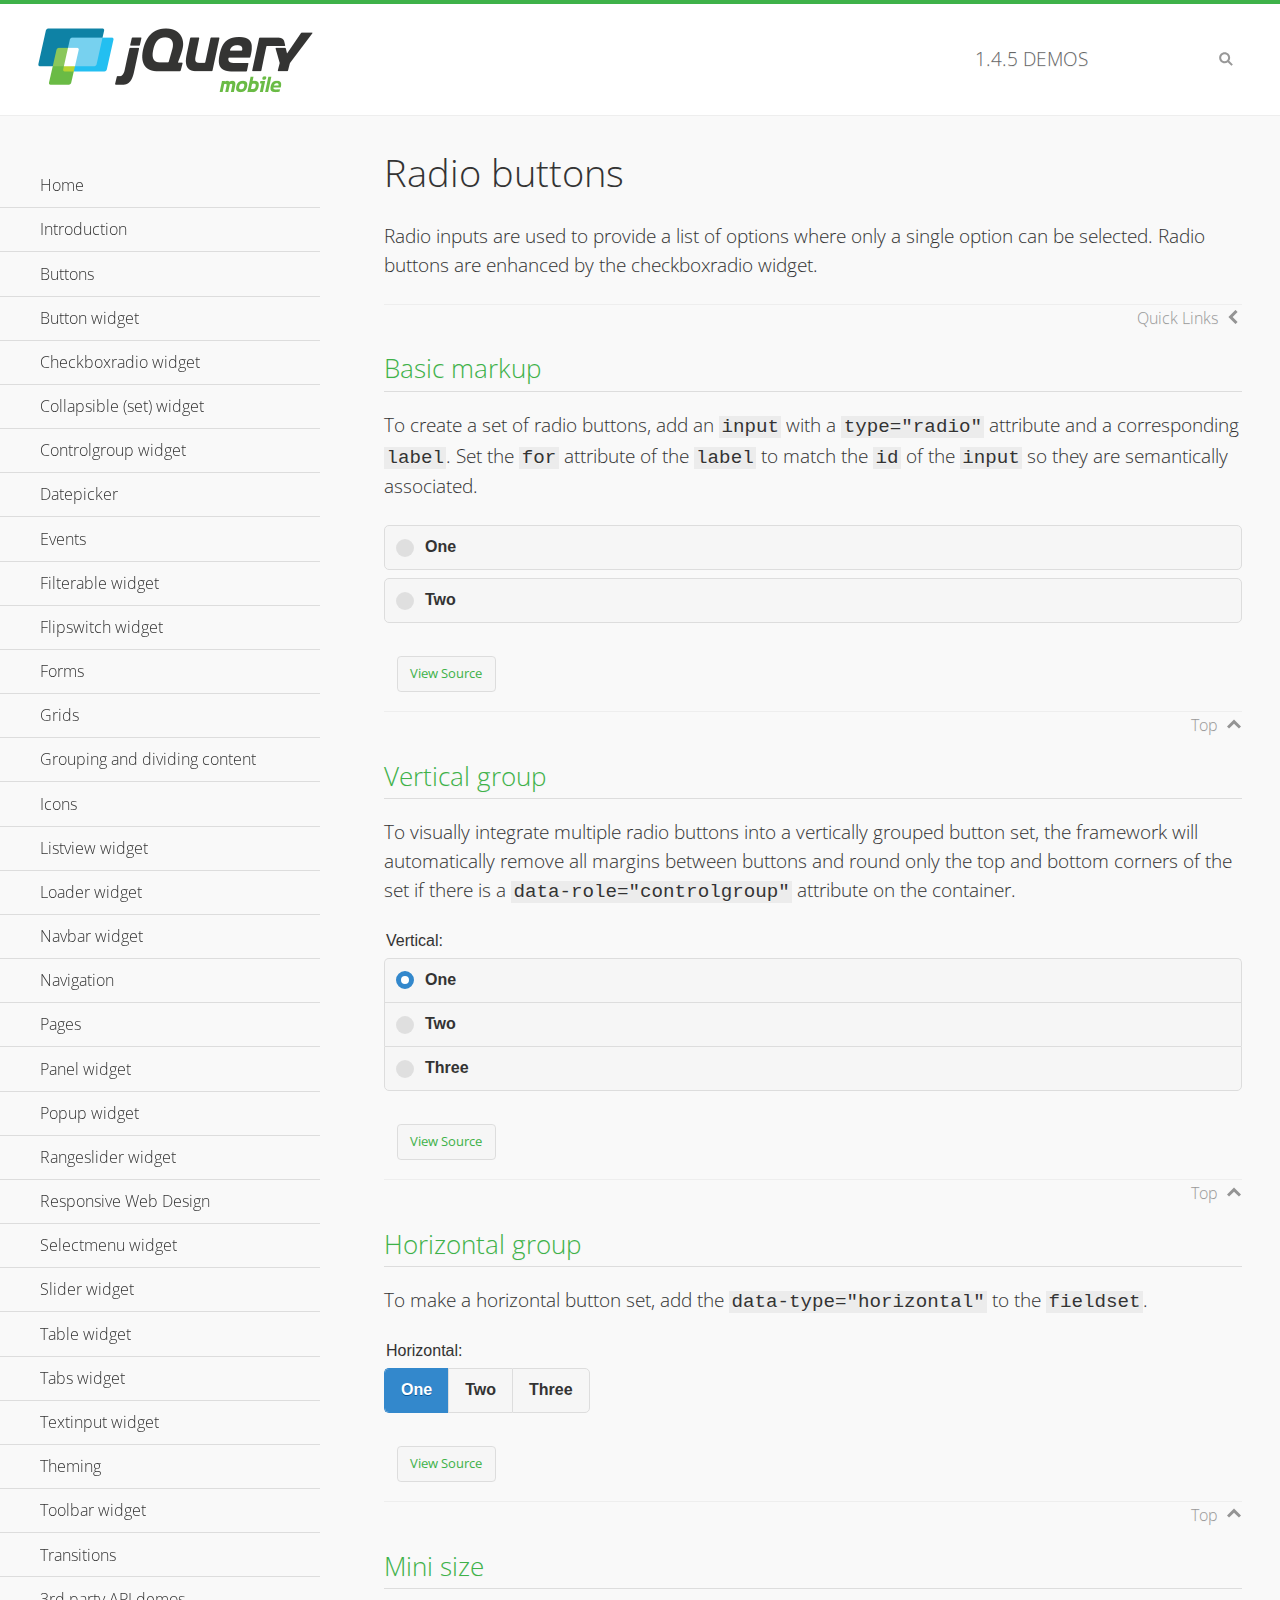
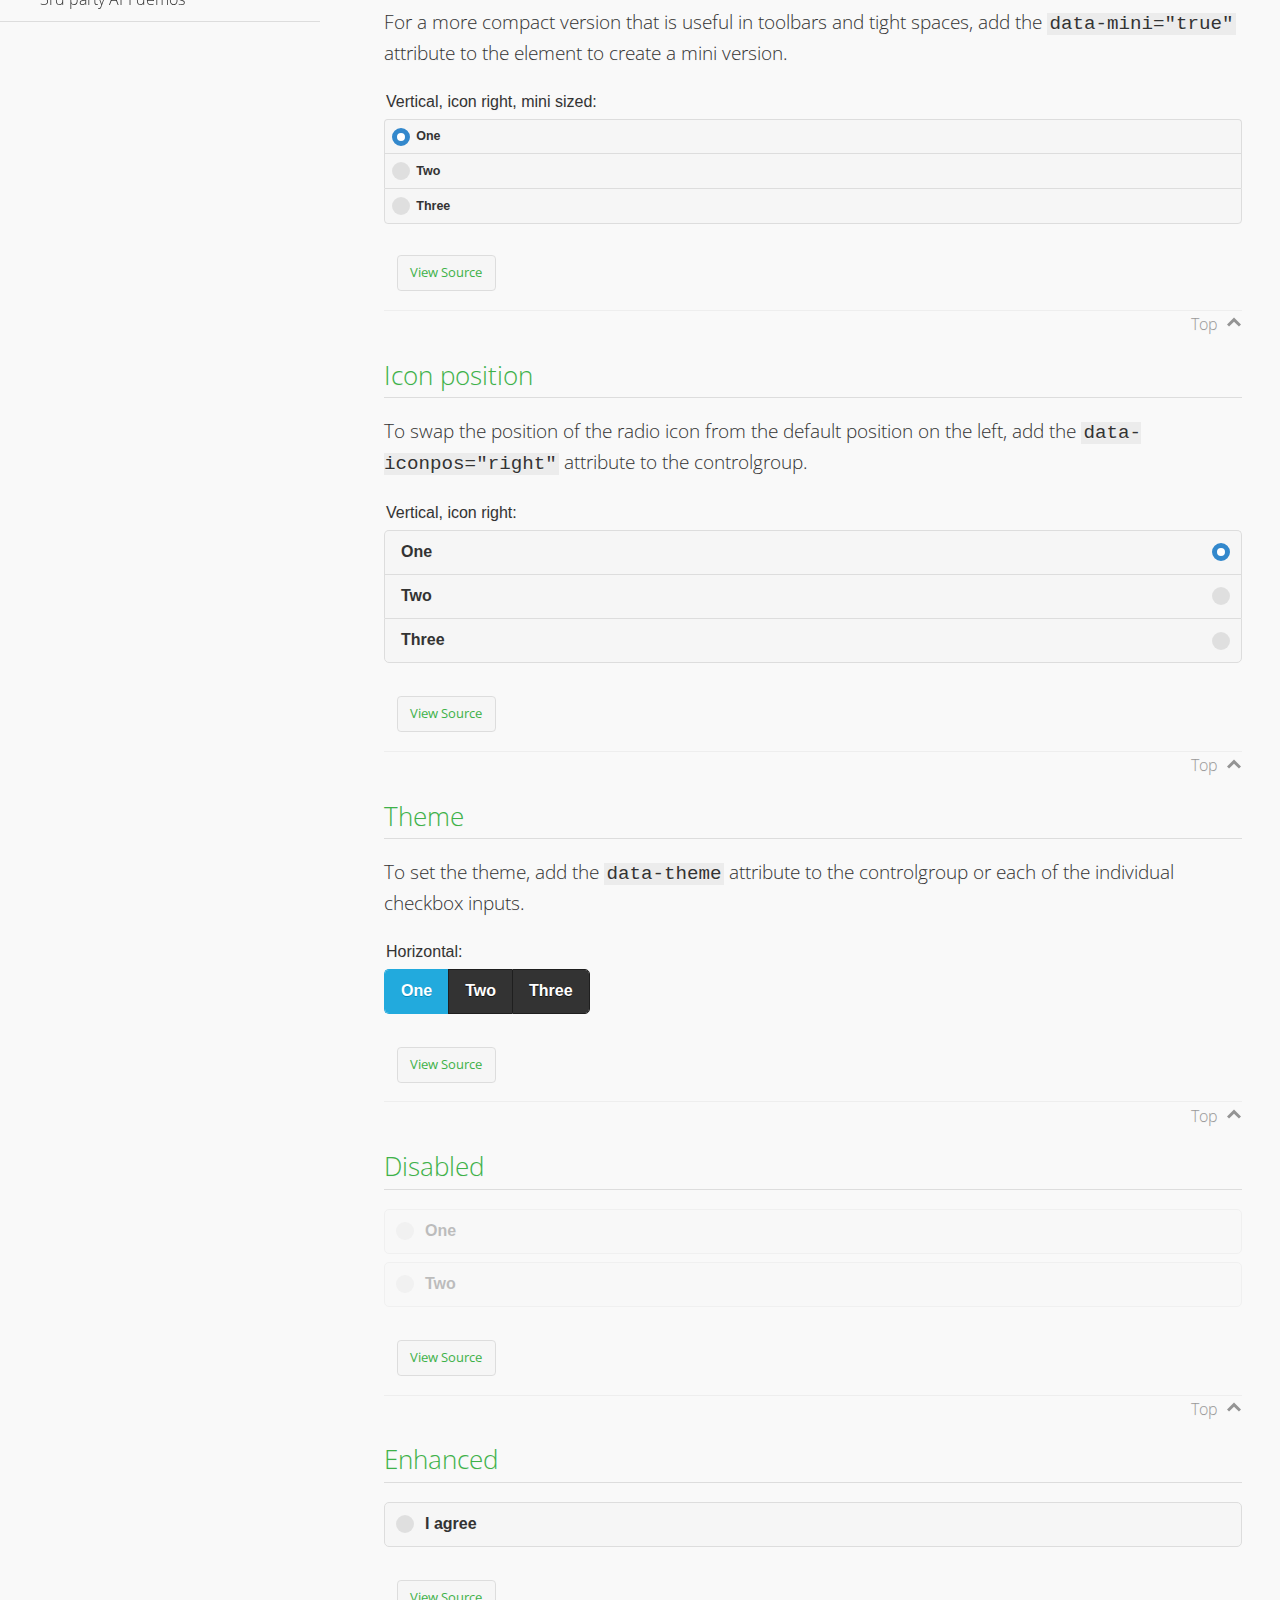
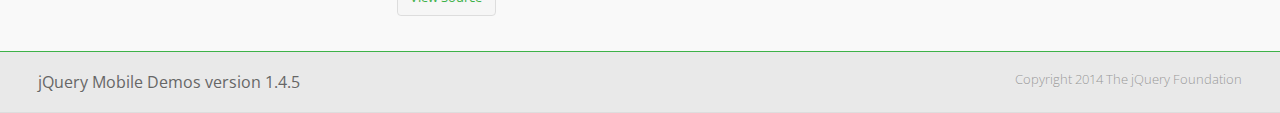
<file: jquery.mobile/demos/checkboxradio-radio/index.html>
<!DOCTYPE html>
<html>
<head>
	<meta charset="utf-8">
	<meta name="viewport" content="width=device-width, initial-scale=1">
	<title>Radio buttons - jQuery Mobile Demos</title>
	<link rel="shortcut icon" href="../favicon.ico">
	<link rel="stylesheet" href="http://fonts.googleapis.com/css?family=Open+Sans:300,400,700">
	<link rel="stylesheet" href="../css/themes/default/jquery.mobile-1.4.5.min.css">
	<link rel="stylesheet" href="../_assets/css/jqm-demos.css">
	<script src="../js/jquery.js"></script>
	<script src="../_assets/js/index.js"></script>
	<script src="../js/jquery.mobile-1.4.5.min.js"></script>
</head>
<body>
<div data-role="page" class="jqm-demos" data-quicklinks="true">

	<div data-role="header" class="jqm-header">
		<h2><a href="../" title="jQuery Mobile Demos home"><img src="../_assets/img/jquery-logo.png" alt="jQuery Mobile"></a></h2>
		<p><span class="jqm-version"></span> Demos</p>
		<a href="#" class="jqm-navmenu-link ui-btn ui-btn-icon-notext ui-corner-all ui-icon-bars ui-nodisc-icon ui-alt-icon ui-btn-left">Menu</a>
		<a href="#" class="jqm-search-link ui-btn ui-btn-icon-notext ui-corner-all ui-icon-search ui-nodisc-icon ui-alt-icon ui-btn-right">Search</a>
	</div><!-- /header -->

	<div role="main" class="ui-content jqm-content">

		<h1>Radio buttons</h1>

		<p>Radio inputs are used to provide a list of options where only a single option can be selected. Radio buttons are enhanced by the checkboxradio widget.</p>

		<h2>Basic markup</h2>

		<p>To create a set of radio buttons, add an <code>input</code> with a <code>type="radio"</code> attribute and a corresponding <code>label</code>. Set the <code>for</code> attribute of the <code>label</code> to match the <code>id</code> of the <code>input</code> so they are semantically associated.</p>

		<div data-demo-html="true">
			<form>
				<label>
					<input type="radio" name="radio-choice-0" id="radio-choice-0a">One
				</label>

				<label for="radio-choice-0b">Two</label>
				<input type="radio" name="radio-choice-0" id="radio-choice-0b" class="custom">
			</form>
		</div><!--/demo-html -->

		<h2>Vertical group</h2>

		<p>To visually integrate multiple radio buttons into a vertically grouped button set, the framework will automatically remove all margins between buttons and round only the top and bottom corners of the set if there is a <code> data-role="controlgroup"</code> attribute on the container.</p>

		<div data-demo-html="true">
			<form>
					<fieldset data-role="controlgroup">
					<legend>Vertical:</legend>
					<input type="radio" name="radio-choice-v-2" id="radio-choice-v-2a" value="on" checked="checked">
					<label for="radio-choice-v-2a">One</label>
					<input type="radio" name="radio-choice-v-2" id="radio-choice-v-2b" value="off">
					<label for="radio-choice-v-2b">Two</label>
					<input type="radio" name="radio-choice-v-2" id="radio-choice-v-2c" value="other">
					<label for="radio-choice-v-2c">Three</label>
				</fieldset>
			</form>
		</div><!--/demo-html -->

		<h2>Horizontal group</h2>

		<p>To make a horizontal button set, add the <code> data-type="horizontal"</code> to the <code>fieldset</code>.</p>

		<div data-demo-html="true">
			<form>
				<fieldset data-role="controlgroup" data-type="horizontal">
					<legend>Horizontal:</legend>
					<input type="radio" name="radio-choice-h-2" id="radio-choice-h-2a" value="on" checked="checked">
					<label for="radio-choice-h-2a">One</label>
					<input type="radio" name="radio-choice-h-2" id="radio-choice-h-2b" value="off">
					<label for="radio-choice-h-2b">Two</label>
					<input type="radio" name="radio-choice-h-2" id="radio-choice-h-2c" value="other">
					<label for="radio-choice-h-2c">Three</label>
				</fieldset>
			</form>
		</div><!--/demo-html -->

		<h2>Mini size</h2>

		<p>For a more compact version that is useful in toolbars and tight spaces, add the <code>data-mini="true"</code> attribute to the element to create a mini version. </p>

		<div data-demo-html="true">
			<form>
				<fieldset data-role="controlgroup" data-mini="true">
					<legend>Vertical, icon right, mini sized:</legend>
					<input type="radio" name="radio-choice-v-6" id="radio-choice-v-6a" value="on" checked="checked">
					<label for="radio-choice-v-6a">One</label>
					<input type="radio" name="radio-choice-v-6" id="radio-choice-v-6b" value="off">
					<label for="radio-choice-v-6b">Two</label>
					<input type="radio" name="radio-choice-v-6" id="radio-choice-v-6c" value="other">
					<label for="radio-choice-v-6c">Three</label>
				</fieldset>
			</form>
		</div><!--/demo-html -->

		<h2>Icon position</h2>

		<p>To swap the position of the radio icon from the default position on the left, add the <code>data-iconpos="right"</code> attribute to the controlgroup.</p>

		<div data-demo-html="true">
			<form>
				<fieldset data-role="controlgroup" data-iconpos="right">
					<legend>Vertical, icon right:</legend>
					<input type="radio" name="radio-choice-w-6" id="radio-choice-w-6a" value="on" checked="checked">
					<label for="radio-choice-w-6a">One</label>
					<input type="radio" name="radio-choice-w-6" id="radio-choice-w-6b" value="off">
					<label for="radio-choice-w-6b">Two</label>
					<input type="radio" name="radio-choice-w-6" id="radio-choice-w-6c" value="other">
					<label for="radio-choice-w-6c">Three</label>
				</fieldset>
			</form>
		</div><!--/demo-html -->

		<h2>Theme</h2>

		<p>To set the theme, add the <code>data-theme</code> attribute to the controlgroup or each of the individual checkbox inputs.</p>

		<div data-demo-html="true">
			<form>
				<fieldset data-role="controlgroup" data-theme="b" data-type="horizontal">
					<legend>Horizontal:</legend>
					<input type="radio" name="radio-choice-t-6" id="radio-choice-t-6a" value="on" checked="checked">
					<label for="radio-choice-t-6a">One</label>
					<input type="radio" name="radio-choice-t-6" id="radio-choice-t-6b" value="off">
					<label for="radio-choice-t-6b">Two</label>
					<input type="radio" name="radio-choice-t-6" id="radio-choice-t-6c" value="other">
					<label for="radio-choice-t-6c">Three</label>
				</fieldset>
			</form>
		</div><!--/demo-html -->

		<h2>Disabled</h2>

		<div data-demo-html="true">
			<form>
				<label>
					<input type="radio" name="radio-choice-7" id="radio-choice-7a" disabled="disabled">One
				</label>
				<label for="radio-choice-7b">Two</label>
				<input type="radio" name="radio-choice-7" id="radio-choice-7b" disabled="disabled">
			</form>
		</div><!--/demo-html -->

		<h2>Enhanced</h2>

		<div data-demo-html="true">
			<div class="ui-radio">
				<label for="radio-enhanced" class="ui-btn ui-corner-all ui-btn-inherit ui-btn-icon-left ui-radio-off">I agree</label>
				<input type="radio" name="radio-enhanced" id="radio-enhanced" data-enhanced="true">
			</div>
		</div><!--/demo-html -->

	</div><!-- /content -->
	    <div data-role="panel" class="jqm-navmenu-panel" data-position="left" data-display="overlay" data-theme="a">
	    	<ul class="jqm-list ui-alt-icon ui-nodisc-icon">
<li data-filtertext="demos homepage" data-icon="home"><a href=".././">Home</a></li>
<li data-filtertext="introduction overview getting started"><a href="../intro/" data-ajax="false">Introduction</a></li>
<li data-filtertext="buttons button markup buttonmarkup method anchor link button element"><a href="../button-markup/" data-ajax="false">Buttons</a></li>
<li data-filtertext="form button widget input button submit reset"><a href="../button/" data-ajax="false">Button widget</a></li>
<li data-role="collapsible" data-enhanced="true" data-collapsed-icon="carat-d" data-expanded-icon="carat-u" data-iconpos="right" data-inset="false" class="ui-collapsible ui-collapsible-themed-content ui-collapsible-collapsed">
	<h3 class="ui-collapsible-heading ui-collapsible-heading-collapsed">
		<a href="#" class="ui-collapsible-heading-toggle ui-btn ui-btn-icon-right ui-btn-inherit ui-icon-carat-d">
		    Checkboxradio widget<span class="ui-collapsible-heading-status"> click to expand contents</span>
		</a>
	</h3>
	<div class="ui-collapsible-content ui-body-inherit ui-collapsible-content-collapsed" aria-hidden="true">
		<ul>
			<li data-filtertext="form checkboxradio widget checkbox input checkboxes controlgroups"><a href="../checkboxradio-checkbox/" data-ajax="false">Checkboxes</a></li>
			<li data-filtertext="form checkboxradio widget radio input radio buttons controlgroups"><a href="../checkboxradio-radio/" data-ajax="false">Radio buttons</a></li>
		</ul>
	</div>
</li>
<li data-role="collapsible" data-enhanced="true" data-collapsed-icon="carat-d" data-expanded-icon="carat-u" data-iconpos="right" data-inset="false" class="ui-collapsible ui-collapsible-themed-content ui-collapsible-collapsed">
	<h3 class="ui-collapsible-heading ui-collapsible-heading-collapsed">
		<a href="#" class="ui-collapsible-heading-toggle ui-btn ui-btn-icon-right ui-btn-inherit ui-icon-carat-d">
			Collapsible (set) widget<span class="ui-collapsible-heading-status"> click to expand contents</span>
		</a>
	</h3>
	<div class="ui-collapsible-content ui-body-inherit ui-collapsible-content-collapsed" aria-hidden="true">
		<ul>
			<li data-filtertext="collapsibles content formatting"><a href="../collapsible/" data-ajax="false">Collapsible</a></li>
			<li data-filtertext="dynamic collapsible set accordion append expand"><a href="../collapsible-dynamic/" data-ajax="false">Dynamic collapsibles</a></li>
			<li data-filtertext="accordions collapsible set widget content formatting grouped collapsibles"><a href="../collapsibleset/" data-ajax="false">Collapsible set</a></li>
		</ul>
	</div>
</li>
<li data-role="collapsible" data-enhanced="true" data-collapsed-icon="carat-d" data-expanded-icon="carat-u" data-iconpos="right" data-inset="false" class="ui-collapsible ui-collapsible-themed-content ui-collapsible-collapsed">
	<h3 class="ui-collapsible-heading ui-collapsible-heading-collapsed">
		<a href="#" class="ui-collapsible-heading-toggle ui-btn ui-btn-icon-right ui-btn-inherit ui-icon-carat-d">
			Controlgroup widget<span class="ui-collapsible-heading-status"> click to expand contents</span>
		</a>
	</h3>
	<div class="ui-collapsible-content ui-body-inherit ui-collapsible-content-collapsed" aria-hidden="true">
		<ul>
			<li data-filtertext="controlgroups selectmenu checkboxradio input grouped buttons horizontal vertical"><a href="../controlgroup/" data-ajax="false">Controlgroup</a></li>
			<li data-filtertext="dynamic controlgroup dynamically add buttons"><a href="../controlgroup-dynamic/" data-ajax="false">Dynamic controlgroups</a></li>
		</ul>
	</div>
</li>
<li data-filtertext="form datepicker widget date input"><a href="../datepicker/" data-ajax="false">Datepicker</a></li>
<li data-role="collapsible" data-enhanced="true" data-collapsed-icon="carat-d" data-expanded-icon="carat-u" data-iconpos="right" data-inset="false" class="ui-collapsible ui-collapsible-themed-content ui-collapsible-collapsed">
	<h3 class="ui-collapsible-heading ui-collapsible-heading-collapsed">
		<a href="#" class="ui-collapsible-heading-toggle ui-btn ui-btn-icon-right ui-btn-inherit ui-icon-carat-d">
			Events<span class="ui-collapsible-heading-status"> click to expand contents</span>
		</a>
	</h3>
	<div class="ui-collapsible-content ui-body-inherit ui-collapsible-content-collapsed" aria-hidden="true">
		<ul>
			<li data-filtertext="swipe to delete list items listviews swipe events"><a href="../swipe-list/" data-ajax="false">Swipe list items</a></li>
			<li data-filtertext="swipe to navigate swipe page navigation swipe events"><a href="../swipe-page/" data-ajax="false">Swipe page navigation</a></li>
		</ul>
	</div>
</li>
<li data-filtertext="filterable filter elements sorting searching listview table"><a href="../filterable/" data-ajax="false">Filterable widget</a></li>
<li data-filtertext="form flipswitch widget flip toggle switch binary select checkbox input"><a href="../flipswitch/" data-ajax="false">Flipswitch widget</a></li>
<li data-role="collapsible" data-enhanced="true" data-collapsed-icon="carat-d" data-expanded-icon="carat-u" data-iconpos="right" data-inset="false" class="ui-collapsible ui-collapsible-themed-content ui-collapsible-collapsed">
	<h3 class="ui-collapsible-heading ui-collapsible-heading-collapsed">
		<a href="#" class="ui-collapsible-heading-toggle ui-btn ui-btn-icon-right ui-btn-inherit ui-icon-carat-d">
			Forms<span class="ui-collapsible-heading-status"> click to expand contents</span>
		</a>
	</h3>
	<div class="ui-collapsible-content ui-body-inherit ui-collapsible-content-collapsed" aria-hidden="true">
		<ul>
			<li data-filtertext="forms text checkbox radio range button submit reset inputs selects textarea slider flipswitch label form elements"><a href="../forms/" data-ajax="false">Forms</a></li>
			<li data-filtertext="form hide labels hidden accessible ui-hidden-accessible forms"><a href="../forms-label-hidden-accessible/" data-ajax="false">Hide labels</a></li>
			<li data-filtertext="form field containers fieldcontain ui-field-contain forms"><a href="../forms-field-contain/" data-ajax="false">Field containers</a></li>
			<li data-filtertext="forms disabled form elements"><a href="../forms-disabled/" data-ajax="false">Forms disabled</a></li>
			<li data-filtertext="forms gallery examples overview forms text checkbox radio range button submit reset inputs selects textarea slider flipswitch label form elements"><a href="../forms-gallery/" data-ajax="false">Forms gallery</a></li>
		</ul>
	</div>
</li>
<li data-role="collapsible" data-enhanced="true" data-collapsed-icon="carat-d" data-expanded-icon="carat-u" data-iconpos="right" data-inset="false" class="ui-collapsible ui-collapsible-themed-content ui-collapsible-collapsed">
	<h3 class="ui-collapsible-heading ui-collapsible-heading-collapsed">
		<a href="#" class="ui-collapsible-heading-toggle ui-btn ui-btn-icon-right ui-btn-inherit ui-icon-carat-d">
			Grids<span class="ui-collapsible-heading-status"> click to expand contents</span>
		</a>
	</h3>
	<div class="ui-collapsible-content ui-body-inherit ui-collapsible-content-collapsed" aria-hidden="true">
		<ul>
			<li data-filtertext="grids columns blocks content formatting rwd responsive css framework"><a href="../grids/" data-ajax="false">Grids</a></li>
			<li data-filtertext="buttons in grids css framework"><a href="../grids-buttons/" data-ajax="false">Buttons in grids</a></li>
			<li data-filtertext="custom responsive grids rwd css framework"><a href="../grids-custom-responsive/" data-ajax="false">Custom responsive grids</a></li>
		</ul>
	</div>
</li>
<li data-filtertext="blocks content formatting sections heading"><a href="../body-bar-classes/" data-ajax="false">Grouping and dividing content</a></li>
<li data-role="collapsible" data-enhanced="true" data-collapsed-icon="carat-d" data-expanded-icon="carat-u" data-iconpos="right" data-inset="false" class="ui-collapsible ui-collapsible-themed-content ui-collapsible-collapsed">
	<h3 class="ui-collapsible-heading ui-collapsible-heading-collapsed">
		<a href="#" class="ui-collapsible-heading-toggle ui-btn ui-btn-icon-right ui-btn-inherit ui-icon-carat-d">
			Icons<span class="ui-collapsible-heading-status"> click to expand contents</span>
		</a>
	</h3>
	<div class="ui-collapsible-content ui-body-inherit ui-collapsible-content-collapsed" aria-hidden="true">
		<ul>
			<li data-filtertext="button icons svg disc alt custom icon position"><a href="../icons/" data-ajax="false">Icons</a></li>
			<li data-filtertext=""><a href="../icons-grunticon/" data-ajax="false">Grunticon loader</a></li>
		</ul>
	</div>
</li>
<li data-role="collapsible" data-enhanced="true" data-collapsed-icon="carat-d" data-expanded-icon="carat-u" data-iconpos="right" data-inset="false" class="ui-collapsible ui-collapsible-themed-content ui-collapsible-collapsed">
	<h3 class="ui-collapsible-heading ui-collapsible-heading-collapsed">
		<a href="#" class="ui-collapsible-heading-toggle ui-btn ui-btn-icon-right ui-btn-inherit ui-icon-carat-d">
			Listview widget<span class="ui-collapsible-heading-status"> click to expand contents</span>
		</a>
	</h3>
	<div class="ui-collapsible-content ui-body-inherit ui-collapsible-content-collapsed" aria-hidden="true">
		<ul>
			<li data-filtertext="listview widget thumbnails icons nested split button collapsible ul ol"><a href="../listview/" data-ajax="false">Listview</a></li>
			<li data-filtertext="autocomplete filterable reveal listview filtertextbeforefilter placeholder"><a href="../listview-autocomplete/" data-ajax="false">Listview autocomplete</a></li>
			<li data-filtertext="autocomplete filterable reveal listview remote data filtertextbeforefilter placeholder"><a href="../listview-autocomplete-remote/" data-ajax="false">Listview autocomplete remote data</a></li>
			<li data-filtertext="autodividers anchor jump scroll linkbars listview lists ul ol"><a href="../listview-autodividers-linkbar/" data-ajax="false">Listview autodividers linkbar</a></li>
			<li data-filtertext="listview autodividers selector autodividersselector lists ul ol"><a href="../listview-autodividers-selector/" data-ajax="false">Listview autodividers selector</a></li>
			<li data-filtertext="listview nested list items"><a href="../listview-nested-lists/" data-ajax="false">Nested Listviews</a></li>
			<li data-filtertext="listview collapsible list items flat"><a href="../listview-collapsible-item-flat/" data-ajax="false">Listview collapsible list items (flat)</a></li>
			<li data-filtertext="listview collapsible list indented"><a href="../listview-collapsible-item-indented/" data-ajax="false">Listview collapsible list items (indented)</a></li>
			<li data-filtertext="grid listview responsive grids responsive listviews lists ul"><a href="../listview-grid/" data-ajax="false">Listview responsive grid</a></li>
		</ul>
	</div>
</li>
<li data-filtertext="loader widget page loading navigation overlay spinner"><a href="../loader/" data-ajax="false">Loader widget</a></li>
<li data-filtertext="navbar widget navmenu toolbars header footer"><a href="../navbar/" data-ajax="false">Navbar widget</a></li>
<li data-role="collapsible" data-enhanced="true" data-collapsed-icon="carat-d" data-expanded-icon="carat-u" data-iconpos="right" data-inset="false" class="ui-collapsible ui-collapsible-themed-content ui-collapsible-collapsed">
	<h3 class="ui-collapsible-heading ui-collapsible-heading-collapsed">
		<a href="#" class="ui-collapsible-heading-toggle ui-btn ui-btn-icon-right ui-btn-inherit ui-icon-carat-d">
			Navigation<span class="ui-collapsible-heading-status"> click to expand contents</span>
		</a>
	</h3>
	<div class="ui-collapsible-content ui-body-inherit ui-collapsible-content-collapsed" aria-hidden="true">
		<ul>
			<li data-filtertext="ajax navigation navigate widget history event method"><a href="../navigation/" data-ajax="false">Navigation</a></li>
			<li data-filtertext="linking pages page links navigation ajax prefetch cache"><a href="../navigation-linking-pages/" data-ajax="false">Linking pages</a></li>
			<!-- <li data-filtertext="php redirect server redirection server-side navigation"><a href="../navigation-php-redirect/" data-ajax="false">PHP redirect demo</a></li>-->
			<li data-filtertext="navigation redirection hash query"><a href="../navigation-hash-processing/" data-ajax="false">Hash processing demo</a></li>
			<li data-filtertext="navigation redirection hash query"><a href="../page-events/" data-ajax="false">Page Navigation Events</a></li>
		</ul>
	</div>
</li>
<li data-role="collapsible" data-enhanced="true" data-collapsed-icon="carat-d" data-expanded-icon="carat-u" data-iconpos="right" data-inset="false" class="ui-collapsible ui-collapsible-themed-content ui-collapsible-collapsed">
	<h3 class="ui-collapsible-heading ui-collapsible-heading-collapsed">
		<a href="#" class="ui-collapsible-heading-toggle ui-btn ui-btn-icon-right ui-btn-inherit ui-icon-carat-d">
			Pages<span class="ui-collapsible-heading-status"> click to expand contents</span>
		</a>
	</h3>
	<div class="ui-collapsible-content ui-body-inherit ui-collapsible-content-collapsed" aria-hidden="true">
		<ul>
			<li data-filtertext="pages page widget ajax navigation"><a href="../pages/" data-ajax="false">Pages</a></li>
			<li data-filtertext="single page"><a href="../pages-single-page/" data-ajax="false">Single page</a></li>
			<li data-filtertext="multipage multi-page page"><a href="../pages-multi-page/" data-ajax="false">Multi-page template</a></li>
			<li data-filtertext="dialog page widget modal popup"><a href="../pages-dialog/" data-ajax="false">Dialog page</a></li>
		</ul>
	</div>
</li>
<li data-role="collapsible" data-enhanced="true" data-collapsed-icon="carat-d" data-expanded-icon="carat-u" data-iconpos="right" data-inset="false" class="ui-collapsible ui-collapsible-themed-content ui-collapsible-collapsed">
	<h3 class="ui-collapsible-heading ui-collapsible-heading-collapsed">
		<a href="#" class="ui-collapsible-heading-toggle ui-btn ui-btn-icon-right ui-btn-inherit ui-icon-carat-d">
			Panel widget<span class="ui-collapsible-heading-status"> click to expand contents</span>
		</a>
	</h3>
	<div class="ui-collapsible-content ui-body-inherit ui-collapsible-content-collapsed" aria-hidden="true">
		<ul>
			<li data-filtertext="panel widget sliding panels reveal push overlay responsive"><a href="../panel/" data-ajax="false">Panel</a></li>
			<li data-filtertext=""><a href="../panel-external/" data-ajax="false">External panels</a></li>
			<li data-filtertext="panel "><a href="../panel-fixed/" data-ajax="false">Fixed panels</a></li>
			<li data-filtertext="panel slide panels sliding panels shadow rwd responsive breakpoint"><a href="../panel-responsive/" data-ajax="false">Panels responsive</a></li>
			<li data-filtertext="panel custom style custom panel width reveal shadow listview panel styling page background wrapper"><a href="../panel-styling/" data-ajax="false">Custom panel style</a></li>
			<li data-filtertext="panel open on swipe"><a href="../panel-swipe-open/" data-ajax="false">Panel open on swipe</a></li>
			<li data-filtertext="panels outside page internal external toolbars"><a href="../panel-external-internal/" data-ajax="false">Panel external and internal</a></li>
		</ul>
	</div>
</li>
<li data-role="collapsible" data-enhanced="true" data-collapsed-icon="carat-d" data-expanded-icon="carat-u" data-iconpos="right" data-inset="false" class="ui-collapsible ui-collapsible-themed-content ui-collapsible-collapsed">
	<h3 class="ui-collapsible-heading ui-collapsible-heading-collapsed">
		<a href="#" class="ui-collapsible-heading-toggle ui-btn ui-btn-icon-right ui-btn-inherit ui-icon-carat-d">
			Popup widget<span class="ui-collapsible-heading-status"> click to expand contents</span>
		</a>
	</h3>
	<div class="ui-collapsible-content ui-body-inherit ui-collapsible-content-collapsed" aria-hidden="true">
		<ul>
			<li data-filtertext="popup widget popups dialog modal transition tooltip lightbox form overlay screen flip pop fade transition"><a href="../popup/" data-ajax="false">Popup</a></li>
			<li data-filtertext="popup alignment position"><a href="../popup-alignment/" data-ajax="false">Popup alignment</a></li>
			<li data-filtertext="popup arrow size popups popover"><a href="../popup-arrow-size/" data-ajax="false">Popup arrow size</a></li>
			<li data-filtertext="dynamic popups popup images lightbox"><a href="../popup-dynamic/" data-ajax="false">Dynamic popups</a></li>
			<li data-filtertext="popups with iframes scaling"><a href="../popup-iframe/" data-ajax="false">Popups with iframes</a></li>
			<li data-filtertext="popup image scaling"><a href="../popup-image-scaling/" data-ajax="false">Popup image scaling</a></li>
			<li data-filtertext="external popup outside multi-page"><a href="../popup-outside-multipage/" data-ajax="false">Popup outside multi-page</a></li>
		</ul>
	</div>
</li>
<li data-filtertext="form rangeslider widget dual sliders dual handle sliders range input"><a href="../rangeslider/" data-ajax="false">Rangeslider widget</a></li>
<li data-filtertext="responsive web design rwd adaptive progressive enhancement PE accessible mobile breakpoints media query media queries"><a href="../rwd/" data-ajax="false">Responsive Web Design</a></li>
<li data-role="collapsible" data-enhanced="true" data-collapsed-icon="carat-d" data-expanded-icon="carat-u" data-iconpos="right" data-inset="false" class="ui-collapsible ui-collapsible-themed-content ui-collapsible-collapsed">
	<h3 class="ui-collapsible-heading ui-collapsible-heading-collapsed">
		<a href="#" class="ui-collapsible-heading-toggle ui-btn ui-btn-icon-right ui-btn-inherit ui-icon-carat-d">
			Selectmenu widget<span class="ui-collapsible-heading-status"> click to expand contents</span>
		</a>
	</h3>
	<div class="ui-collapsible-content ui-body-inherit ui-collapsible-content-collapsed" aria-hidden="true">
		<ul>
			<li data-filtertext="form selectmenu widget select input custom select menu selects"><a href="../selectmenu/" data-ajax="false">Selectmenu</a></li>
			<li data-filtertext="form custom select menu selectmenu widget custom menu option optgroup multiple selects"><a href="../selectmenu-custom/" data-ajax="false">Custom select menu</a></li>
			<li data-filtertext="filterable select filter popup dialog"><a href="../selectmenu-custom-filter/" data-ajax="false">Custom select menu with filter</a></li>
		</ul>
	</div>
</li>
<li data-role="collapsible" data-enhanced="true" data-collapsed-icon="carat-d" data-expanded-icon="carat-u" data-iconpos="right" data-inset="false" class="ui-collapsible ui-collapsible-themed-content ui-collapsible-collapsed">
	<h3 class="ui-collapsible-heading ui-collapsible-heading-collapsed">
		<a href="#" class="ui-collapsible-heading-toggle ui-btn ui-btn-icon-right ui-btn-inherit ui-icon-carat-d">
			Slider widget<span class="ui-collapsible-heading-status"> click to expand contents</span>
		</a>
	</h3>
	<div class="ui-collapsible-content ui-body-inherit ui-collapsible-content-collapsed" aria-hidden="true">
		<ul>
			<li data-filtertext="form slider widget range input single sliders"><a href="../slider/" data-ajax="false">Slider</a></li>
			<li data-filtertext="form slider widget flipswitch slider binary select flip toggle switch"><a href="../slider-flipswitch/" data-ajax="false">Slider flip toggle switch</a></li>
			<li data-filtertext="form slider tooltip handle value input range sliders"><a href="../slider-tooltip/" data-ajax="false">Slider tooltip</a></li>
		</ul>
	</div>
</li>
<li data-role="collapsible" data-enhanced="true" data-collapsed-icon="carat-d" data-expanded-icon="carat-u" data-iconpos="right" data-inset="false" class="ui-collapsible ui-collapsible-themed-content ui-collapsible-collapsed">
	<h3 class="ui-collapsible-heading ui-collapsible-heading-collapsed">
		<a href="#" class="ui-collapsible-heading-toggle ui-btn ui-btn-icon-right ui-btn-inherit ui-icon-carat-d">
			Table widget<span class="ui-collapsible-heading-status"> click to expand contents</span>
		</a>
	</h3>
	<div class="ui-collapsible-content ui-body-inherit ui-collapsible-content-collapsed" aria-hidden="true">
		<ul>
			<li data-filtertext="table widget reflow column toggle th td responsive tables rwd hide show tabular"><a href="../table-column-toggle/" data-ajax="false">Table Column Toggle</a></li>
			<li data-filtertext="table column toggle phone comparison demo"><a href="../table-column-toggle-example/" data-ajax="false">Table Column Toggle demo</a></li>
			<li data-filtertext="responsive tables table column toggle heading groups rwd breakpoint"><a href="../table-column-toggle-heading-groups/" data-ajax="false">Table Column Toggle heading groups</a></li>
			<li data-filtertext="responsive tables table column toggle hide rwd breakpoint customization options"><a href="../table-column-toggle-options/" data-ajax="false">Table Column Toggle options</a></li>
			<li data-filtertext="table reflow th td responsive rwd columns tabular"><a href="../table-reflow/" data-ajax="false">Table Reflow</a></li>
			<li data-filtertext="responsive tables table reflow heading groups rwd breakpoint"><a href="../table-reflow-heading-groups/" data-ajax="false">Table Reflow heading groups</a></li>
			<li data-filtertext="responsive tables table reflow stripes strokes table style"><a href="../table-reflow-stripes-strokes/" data-ajax="false">Table Reflow stripes and strokes</a></li>
			<li data-filtertext="responsive tables table reflow stack custom styles"><a href="../table-reflow-styling/" data-ajax="false">Table Reflow custom styles</a></li>
		</ul>
	</div>
</li>
<li data-filtertext="ui tabs widget"><a href="../tabs/" data-ajax="false">Tabs widget</a></li>
<li data-filtertext="form textinput widget text input textarea number date time tel email file color password"><a href="../textinput/" data-ajax="false">Textinput widget</a></li>
<li data-role="collapsible" data-enhanced="true" data-collapsed-icon="carat-d" data-expanded-icon="carat-u" data-iconpos="right" data-inset="false" class="ui-collapsible ui-collapsible-themed-content ui-collapsible-collapsed">
	<h3 class="ui-collapsible-heading ui-collapsible-heading-collapsed">
		<a href="#" class="ui-collapsible-heading-toggle ui-btn ui-btn-icon-right ui-btn-inherit ui-icon-carat-d">
			Theming<span class="ui-collapsible-heading-status"> click to expand contents</span>
		</a>
	</h3>
	<div class="ui-collapsible-content ui-body-inherit ui-collapsible-content-collapsed" aria-hidden="true">
		<ul>
			<li data-filtertext="default theme swatches theming style css"><a href="../theme-default/" data-ajax="false">Default theme</a></li>
			<li data-filtertext="classic theme old theme swatches theming style css"><a href="../theme-classic/" data-ajax="false">Classic theme</a></li>
		</ul>
	</div>
</li>
<li data-role="collapsible" data-enhanced="true" data-collapsed-icon="carat-d" data-expanded-icon="carat-u" data-iconpos="right" data-inset="false" class="ui-collapsible ui-collapsible-themed-content ui-collapsible-collapsed">
	<h3 class="ui-collapsible-heading ui-collapsible-heading-collapsed">
		<a href="#" class="ui-collapsible-heading-toggle ui-btn ui-btn-icon-right ui-btn-inherit ui-icon-carat-d">
			Toolbar widget<span class="ui-collapsible-heading-status"> click to expand contents</span>
		</a>
	</h3>
	<div class="ui-collapsible-content ui-body-inherit ui-collapsible-content-collapsed" aria-hidden="true">
		<ul>
			<li data-filtertext="toolbar widget header footer toolbars fixed fullscreen external sections"><a href="../toolbar/" data-ajax="false">Toolbar</a></li>
			<li data-filtertext="dynamic toolbars dynamically add toolbar header footer"><a href="../toolbar-dynamic/" data-ajax="false">Dynamic toolbars</a></li>
			<li data-filtertext="external toolbars header footer"><a href="../toolbar-external/" data-ajax="false">External toolbars</a></li>
			<li data-filtertext="fixed toolbars header footer"><a href="../toolbar-fixed/" data-ajax="false">Fixed toolbars</a></li>
			<li data-filtertext="fixed fullscreen toolbars header footer"><a href="../toolbar-fixed-fullscreen/" data-ajax="false">Fullscreen toolbars</a></li>
			<li data-filtertext="external fixed toolbars header footer"><a href="../toolbar-fixed-external/" data-ajax="false">Fixed external toolbars</a></li>
			<li data-filtertext="external persistent toolbars header footer navbar navmenu"><a href="../toolbar-fixed-persistent/" data-ajax="false">Persistent toolbars</a></li>
			<li data-filtertext="external ajax optimized toolbars persistent toolbars header footer navbar"><a href="../toolbar-fixed-persistent-optimized/" data-ajax="false">Ajax optimized toolbars</a></li>
			<li data-filtertext="form in toolbars header footer"><a href="../toolbar-fixed-forms/" data-ajax="false">Form in toolbar</a></li>
		</ul>
	</div>
</li>
<li data-filtertext="page transitions animated pages popup navigation flip slide fade pop"><a href="../transitions/" data-ajax="false">Transitions</a></li>
<li data-role="collapsible" data-enhanced="true" data-collapsed-icon="carat-d" data-expanded-icon="carat-u" data-iconpos="right" data-inset="false" class="ui-collapsible ui-collapsible-themed-content ui-collapsible-collapsed">
	<h3 class="ui-collapsible-heading ui-collapsible-heading-collapsed">
		<a href="#" class="ui-collapsible-heading-toggle ui-btn ui-btn-icon-right ui-btn-inherit ui-icon-carat-d">
			3rd party API demos<span class="ui-collapsible-heading-status"> click to expand contents</span>
		</a>
	</h3>
	<div class="ui-collapsible-content ui-body-inherit ui-collapsible-content-collapsed" aria-hidden="true">
		<ul>
			<li data-filtertext="backbone requirejs navigation router"><a href="../backbone-requirejs/" data-ajax="false">Backbone RequireJS</a></li>
			<li data-filtertext="google maps geolocation demo"><a href="../map-geolocation/" data-ajax="false">Google Maps geolocation</a></li>
			<li data-filtertext="google maps hybrid"><a href="../map-list-toggle/" data-ajax="false">Google Maps list toggle</a></li>
		</ul>
	</div>
</li>



		     </ul>
		</div><!-- /panel -->


	<div data-role="footer" data-position="fixed" data-tap-toggle="false" class="jqm-footer">
		<p>jQuery Mobile Demos version <span class="jqm-version"></span></p>
		<p>Copyright 2014 The jQuery Foundation</p>
	</div><!-- /footer -->
	<!-- TODO: This should become an external panel so we can add input to markup (unique ID) -->
    <div data-role="panel" class="jqm-search-panel" data-position="right" data-display="overlay" data-theme="a">
		<div class="jqm-search">
			<ul class="jqm-list" data-filter-placeholder="Search demos..." data-filter-reveal="true">
<li data-filtertext="demos homepage" data-icon="home"><a href=".././">Home</a></li>
<li data-filtertext="introduction overview getting started"><a href="../intro/" data-ajax="false">Introduction</a></li>
<li data-filtertext="buttons button markup buttonmarkup method anchor link button element"><a href="../button-markup/" data-ajax="false">Buttons</a></li>
<li data-filtertext="form button widget input button submit reset"><a href="../button/" data-ajax="false">Button widget</a></li>
<li data-role="collapsible" data-enhanced="true" data-collapsed-icon="carat-d" data-expanded-icon="carat-u" data-iconpos="right" data-inset="false" class="ui-collapsible ui-collapsible-themed-content ui-collapsible-collapsed">
	<h3 class="ui-collapsible-heading ui-collapsible-heading-collapsed">
		<a href="#" class="ui-collapsible-heading-toggle ui-btn ui-btn-icon-right ui-btn-inherit ui-icon-carat-d">
		    Checkboxradio widget<span class="ui-collapsible-heading-status"> click to expand contents</span>
		</a>
	</h3>
	<div class="ui-collapsible-content ui-body-inherit ui-collapsible-content-collapsed" aria-hidden="true">
		<ul>
			<li data-filtertext="form checkboxradio widget checkbox input checkboxes controlgroups"><a href="../checkboxradio-checkbox/" data-ajax="false">Checkboxes</a></li>
			<li data-filtertext="form checkboxradio widget radio input radio buttons controlgroups"><a href="../checkboxradio-radio/" data-ajax="false">Radio buttons</a></li>
		</ul>
	</div>
</li>
<li data-role="collapsible" data-enhanced="true" data-collapsed-icon="carat-d" data-expanded-icon="carat-u" data-iconpos="right" data-inset="false" class="ui-collapsible ui-collapsible-themed-content ui-collapsible-collapsed">
	<h3 class="ui-collapsible-heading ui-collapsible-heading-collapsed">
		<a href="#" class="ui-collapsible-heading-toggle ui-btn ui-btn-icon-right ui-btn-inherit ui-icon-carat-d">
			Collapsible (set) widget<span class="ui-collapsible-heading-status"> click to expand contents</span>
		</a>
	</h3>
	<div class="ui-collapsible-content ui-body-inherit ui-collapsible-content-collapsed" aria-hidden="true">
		<ul>
			<li data-filtertext="collapsibles content formatting"><a href="../collapsible/" data-ajax="false">Collapsible</a></li>
			<li data-filtertext="dynamic collapsible set accordion append expand"><a href="../collapsible-dynamic/" data-ajax="false">Dynamic collapsibles</a></li>
			<li data-filtertext="accordions collapsible set widget content formatting grouped collapsibles"><a href="../collapsibleset/" data-ajax="false">Collapsible set</a></li>
		</ul>
	</div>
</li>
<li data-role="collapsible" data-enhanced="true" data-collapsed-icon="carat-d" data-expanded-icon="carat-u" data-iconpos="right" data-inset="false" class="ui-collapsible ui-collapsible-themed-content ui-collapsible-collapsed">
	<h3 class="ui-collapsible-heading ui-collapsible-heading-collapsed">
		<a href="#" class="ui-collapsible-heading-toggle ui-btn ui-btn-icon-right ui-btn-inherit ui-icon-carat-d">
			Controlgroup widget<span class="ui-collapsible-heading-status"> click to expand contents</span>
		</a>
	</h3>
	<div class="ui-collapsible-content ui-body-inherit ui-collapsible-content-collapsed" aria-hidden="true">
		<ul>
			<li data-filtertext="controlgroups selectmenu checkboxradio input grouped buttons horizontal vertical"><a href="../controlgroup/" data-ajax="false">Controlgroup</a></li>
			<li data-filtertext="dynamic controlgroup dynamically add buttons"><a href="../controlgroup-dynamic/" data-ajax="false">Dynamic controlgroups</a></li>
		</ul>
	</div>
</li>
<li data-filtertext="form datepicker widget date input"><a href="../datepicker/" data-ajax="false">Datepicker</a></li>
<li data-role="collapsible" data-enhanced="true" data-collapsed-icon="carat-d" data-expanded-icon="carat-u" data-iconpos="right" data-inset="false" class="ui-collapsible ui-collapsible-themed-content ui-collapsible-collapsed">
	<h3 class="ui-collapsible-heading ui-collapsible-heading-collapsed">
		<a href="#" class="ui-collapsible-heading-toggle ui-btn ui-btn-icon-right ui-btn-inherit ui-icon-carat-d">
			Events<span class="ui-collapsible-heading-status"> click to expand contents</span>
		</a>
	</h3>
	<div class="ui-collapsible-content ui-body-inherit ui-collapsible-content-collapsed" aria-hidden="true">
		<ul>
			<li data-filtertext="swipe to delete list items listviews swipe events"><a href="../swipe-list/" data-ajax="false">Swipe list items</a></li>
			<li data-filtertext="swipe to navigate swipe page navigation swipe events"><a href="../swipe-page/" data-ajax="false">Swipe page navigation</a></li>
		</ul>
	</div>
</li>
<li data-filtertext="filterable filter elements sorting searching listview table"><a href="../filterable/" data-ajax="false">Filterable widget</a></li>
<li data-filtertext="form flipswitch widget flip toggle switch binary select checkbox input"><a href="../flipswitch/" data-ajax="false">Flipswitch widget</a></li>
<li data-role="collapsible" data-enhanced="true" data-collapsed-icon="carat-d" data-expanded-icon="carat-u" data-iconpos="right" data-inset="false" class="ui-collapsible ui-collapsible-themed-content ui-collapsible-collapsed">
	<h3 class="ui-collapsible-heading ui-collapsible-heading-collapsed">
		<a href="#" class="ui-collapsible-heading-toggle ui-btn ui-btn-icon-right ui-btn-inherit ui-icon-carat-d">
			Forms<span class="ui-collapsible-heading-status"> click to expand contents</span>
		</a>
	</h3>
	<div class="ui-collapsible-content ui-body-inherit ui-collapsible-content-collapsed" aria-hidden="true">
		<ul>
			<li data-filtertext="forms text checkbox radio range button submit reset inputs selects textarea slider flipswitch label form elements"><a href="../forms/" data-ajax="false">Forms</a></li>
			<li data-filtertext="form hide labels hidden accessible ui-hidden-accessible forms"><a href="../forms-label-hidden-accessible/" data-ajax="false">Hide labels</a></li>
			<li data-filtertext="form field containers fieldcontain ui-field-contain forms"><a href="../forms-field-contain/" data-ajax="false">Field containers</a></li>
			<li data-filtertext="forms disabled form elements"><a href="../forms-disabled/" data-ajax="false">Forms disabled</a></li>
			<li data-filtertext="forms gallery examples overview forms text checkbox radio range button submit reset inputs selects textarea slider flipswitch label form elements"><a href="../forms-gallery/" data-ajax="false">Forms gallery</a></li>
		</ul>
	</div>
</li>
<li data-role="collapsible" data-enhanced="true" data-collapsed-icon="carat-d" data-expanded-icon="carat-u" data-iconpos="right" data-inset="false" class="ui-collapsible ui-collapsible-themed-content ui-collapsible-collapsed">
	<h3 class="ui-collapsible-heading ui-collapsible-heading-collapsed">
		<a href="#" class="ui-collapsible-heading-toggle ui-btn ui-btn-icon-right ui-btn-inherit ui-icon-carat-d">
			Grids<span class="ui-collapsible-heading-status"> click to expand contents</span>
		</a>
	</h3>
	<div class="ui-collapsible-content ui-body-inherit ui-collapsible-content-collapsed" aria-hidden="true">
		<ul>
			<li data-filtertext="grids columns blocks content formatting rwd responsive css framework"><a href="../grids/" data-ajax="false">Grids</a></li>
			<li data-filtertext="buttons in grids css framework"><a href="../grids-buttons/" data-ajax="false">Buttons in grids</a></li>
			<li data-filtertext="custom responsive grids rwd css framework"><a href="../grids-custom-responsive/" data-ajax="false">Custom responsive grids</a></li>
		</ul>
	</div>
</li>
<li data-filtertext="blocks content formatting sections heading"><a href="../body-bar-classes/" data-ajax="false">Grouping and dividing content</a></li>
<li data-role="collapsible" data-enhanced="true" data-collapsed-icon="carat-d" data-expanded-icon="carat-u" data-iconpos="right" data-inset="false" class="ui-collapsible ui-collapsible-themed-content ui-collapsible-collapsed">
	<h3 class="ui-collapsible-heading ui-collapsible-heading-collapsed">
		<a href="#" class="ui-collapsible-heading-toggle ui-btn ui-btn-icon-right ui-btn-inherit ui-icon-carat-d">
			Icons<span class="ui-collapsible-heading-status"> click to expand contents</span>
		</a>
	</h3>
	<div class="ui-collapsible-content ui-body-inherit ui-collapsible-content-collapsed" aria-hidden="true">
		<ul>
			<li data-filtertext="button icons svg disc alt custom icon position"><a href="../icons/" data-ajax="false">Icons</a></li>
			<li data-filtertext=""><a href="../icons-grunticon/" data-ajax="false">Grunticon loader</a></li>
		</ul>
	</div>
</li>
<li data-role="collapsible" data-enhanced="true" data-collapsed-icon="carat-d" data-expanded-icon="carat-u" data-iconpos="right" data-inset="false" class="ui-collapsible ui-collapsible-themed-content ui-collapsible-collapsed">
	<h3 class="ui-collapsible-heading ui-collapsible-heading-collapsed">
		<a href="#" class="ui-collapsible-heading-toggle ui-btn ui-btn-icon-right ui-btn-inherit ui-icon-carat-d">
			Listview widget<span class="ui-collapsible-heading-status"> click to expand contents</span>
		</a>
	</h3>
	<div class="ui-collapsible-content ui-body-inherit ui-collapsible-content-collapsed" aria-hidden="true">
		<ul>
			<li data-filtertext="listview widget thumbnails icons nested split button collapsible ul ol"><a href="../listview/" data-ajax="false">Listview</a></li>
			<li data-filtertext="autocomplete filterable reveal listview filtertextbeforefilter placeholder"><a href="../listview-autocomplete/" data-ajax="false">Listview autocomplete</a></li>
			<li data-filtertext="autocomplete filterable reveal listview remote data filtertextbeforefilter placeholder"><a href="../listview-autocomplete-remote/" data-ajax="false">Listview autocomplete remote data</a></li>
			<li data-filtertext="autodividers anchor jump scroll linkbars listview lists ul ol"><a href="../listview-autodividers-linkbar/" data-ajax="false">Listview autodividers linkbar</a></li>
			<li data-filtertext="listview autodividers selector autodividersselector lists ul ol"><a href="../listview-autodividers-selector/" data-ajax="false">Listview autodividers selector</a></li>
			<li data-filtertext="listview nested list items"><a href="../listview-nested-lists/" data-ajax="false">Nested Listviews</a></li>
			<li data-filtertext="listview collapsible list items flat"><a href="../listview-collapsible-item-flat/" data-ajax="false">Listview collapsible list items (flat)</a></li>
			<li data-filtertext="listview collapsible list indented"><a href="../listview-collapsible-item-indented/" data-ajax="false">Listview collapsible list items (indented)</a></li>
			<li data-filtertext="grid listview responsive grids responsive listviews lists ul"><a href="../listview-grid/" data-ajax="false">Listview responsive grid</a></li>
		</ul>
	</div>
</li>
<li data-filtertext="loader widget page loading navigation overlay spinner"><a href="../loader/" data-ajax="false">Loader widget</a></li>
<li data-filtertext="navbar widget navmenu toolbars header footer"><a href="../navbar/" data-ajax="false">Navbar widget</a></li>
<li data-role="collapsible" data-enhanced="true" data-collapsed-icon="carat-d" data-expanded-icon="carat-u" data-iconpos="right" data-inset="false" class="ui-collapsible ui-collapsible-themed-content ui-collapsible-collapsed">
	<h3 class="ui-collapsible-heading ui-collapsible-heading-collapsed">
		<a href="#" class="ui-collapsible-heading-toggle ui-btn ui-btn-icon-right ui-btn-inherit ui-icon-carat-d">
			Navigation<span class="ui-collapsible-heading-status"> click to expand contents</span>
		</a>
	</h3>
	<div class="ui-collapsible-content ui-body-inherit ui-collapsible-content-collapsed" aria-hidden="true">
		<ul>
			<li data-filtertext="ajax navigation navigate widget history event method"><a href="../navigation/" data-ajax="false">Navigation</a></li>
			<li data-filtertext="linking pages page links navigation ajax prefetch cache"><a href="../navigation-linking-pages/" data-ajax="false">Linking pages</a></li>
			<!-- <li data-filtertext="php redirect server redirection server-side navigation"><a href="../navigation-php-redirect/" data-ajax="false">PHP redirect demo</a></li>-->
			<li data-filtertext="navigation redirection hash query"><a href="../navigation-hash-processing/" data-ajax="false">Hash processing demo</a></li>
			<li data-filtertext="navigation redirection hash query"><a href="../page-events/" data-ajax="false">Page Navigation Events</a></li>
		</ul>
	</div>
</li>
<li data-role="collapsible" data-enhanced="true" data-collapsed-icon="carat-d" data-expanded-icon="carat-u" data-iconpos="right" data-inset="false" class="ui-collapsible ui-collapsible-themed-content ui-collapsible-collapsed">
	<h3 class="ui-collapsible-heading ui-collapsible-heading-collapsed">
		<a href="#" class="ui-collapsible-heading-toggle ui-btn ui-btn-icon-right ui-btn-inherit ui-icon-carat-d">
			Pages<span class="ui-collapsible-heading-status"> click to expand contents</span>
		</a>
	</h3>
	<div class="ui-collapsible-content ui-body-inherit ui-collapsible-content-collapsed" aria-hidden="true">
		<ul>
			<li data-filtertext="pages page widget ajax navigation"><a href="../pages/" data-ajax="false">Pages</a></li>
			<li data-filtertext="single page"><a href="../pages-single-page/" data-ajax="false">Single page</a></li>
			<li data-filtertext="multipage multi-page page"><a href="../pages-multi-page/" data-ajax="false">Multi-page template</a></li>
			<li data-filtertext="dialog page widget modal popup"><a href="../pages-dialog/" data-ajax="false">Dialog page</a></li>
		</ul>
	</div>
</li>
<li data-role="collapsible" data-enhanced="true" data-collapsed-icon="carat-d" data-expanded-icon="carat-u" data-iconpos="right" data-inset="false" class="ui-collapsible ui-collapsible-themed-content ui-collapsible-collapsed">
	<h3 class="ui-collapsible-heading ui-collapsible-heading-collapsed">
		<a href="#" class="ui-collapsible-heading-toggle ui-btn ui-btn-icon-right ui-btn-inherit ui-icon-carat-d">
			Panel widget<span class="ui-collapsible-heading-status"> click to expand contents</span>
		</a>
	</h3>
	<div class="ui-collapsible-content ui-body-inherit ui-collapsible-content-collapsed" aria-hidden="true">
		<ul>
			<li data-filtertext="panel widget sliding panels reveal push overlay responsive"><a href="../panel/" data-ajax="false">Panel</a></li>
			<li data-filtertext=""><a href="../panel-external/" data-ajax="false">External panels</a></li>
			<li data-filtertext="panel "><a href="../panel-fixed/" data-ajax="false">Fixed panels</a></li>
			<li data-filtertext="panel slide panels sliding panels shadow rwd responsive breakpoint"><a href="../panel-responsive/" data-ajax="false">Panels responsive</a></li>
			<li data-filtertext="panel custom style custom panel width reveal shadow listview panel styling page background wrapper"><a href="../panel-styling/" data-ajax="false">Custom panel style</a></li>
			<li data-filtertext="panel open on swipe"><a href="../panel-swipe-open/" data-ajax="false">Panel open on swipe</a></li>
			<li data-filtertext="panels outside page internal external toolbars"><a href="../panel-external-internal/" data-ajax="false">Panel external and internal</a></li>
		</ul>
	</div>
</li>
<li data-role="collapsible" data-enhanced="true" data-collapsed-icon="carat-d" data-expanded-icon="carat-u" data-iconpos="right" data-inset="false" class="ui-collapsible ui-collapsible-themed-content ui-collapsible-collapsed">
	<h3 class="ui-collapsible-heading ui-collapsible-heading-collapsed">
		<a href="#" class="ui-collapsible-heading-toggle ui-btn ui-btn-icon-right ui-btn-inherit ui-icon-carat-d">
			Popup widget<span class="ui-collapsible-heading-status"> click to expand contents</span>
		</a>
	</h3>
	<div class="ui-collapsible-content ui-body-inherit ui-collapsible-content-collapsed" aria-hidden="true">
		<ul>
			<li data-filtertext="popup widget popups dialog modal transition tooltip lightbox form overlay screen flip pop fade transition"><a href="../popup/" data-ajax="false">Popup</a></li>
			<li data-filtertext="popup alignment position"><a href="../popup-alignment/" data-ajax="false">Popup alignment</a></li>
			<li data-filtertext="popup arrow size popups popover"><a href="../popup-arrow-size/" data-ajax="false">Popup arrow size</a></li>
			<li data-filtertext="dynamic popups popup images lightbox"><a href="../popup-dynamic/" data-ajax="false">Dynamic popups</a></li>
			<li data-filtertext="popups with iframes scaling"><a href="../popup-iframe/" data-ajax="false">Popups with iframes</a></li>
			<li data-filtertext="popup image scaling"><a href="../popup-image-scaling/" data-ajax="false">Popup image scaling</a></li>
			<li data-filtertext="external popup outside multi-page"><a href="../popup-outside-multipage/" data-ajax="false">Popup outside multi-page</a></li>
		</ul>
	</div>
</li>
<li data-filtertext="form rangeslider widget dual sliders dual handle sliders range input"><a href="../rangeslider/" data-ajax="false">Rangeslider widget</a></li>
<li data-filtertext="responsive web design rwd adaptive progressive enhancement PE accessible mobile breakpoints media query media queries"><a href="../rwd/" data-ajax="false">Responsive Web Design</a></li>
<li data-role="collapsible" data-enhanced="true" data-collapsed-icon="carat-d" data-expanded-icon="carat-u" data-iconpos="right" data-inset="false" class="ui-collapsible ui-collapsible-themed-content ui-collapsible-collapsed">
	<h3 class="ui-collapsible-heading ui-collapsible-heading-collapsed">
		<a href="#" class="ui-collapsible-heading-toggle ui-btn ui-btn-icon-right ui-btn-inherit ui-icon-carat-d">
			Selectmenu widget<span class="ui-collapsible-heading-status"> click to expand contents</span>
		</a>
	</h3>
	<div class="ui-collapsible-content ui-body-inherit ui-collapsible-content-collapsed" aria-hidden="true">
		<ul>
			<li data-filtertext="form selectmenu widget select input custom select menu selects"><a href="../selectmenu/" data-ajax="false">Selectmenu</a></li>
			<li data-filtertext="form custom select menu selectmenu widget custom menu option optgroup multiple selects"><a href="../selectmenu-custom/" data-ajax="false">Custom select menu</a></li>
			<li data-filtertext="filterable select filter popup dialog"><a href="../selectmenu-custom-filter/" data-ajax="false">Custom select menu with filter</a></li>
		</ul>
	</div>
</li>
<li data-role="collapsible" data-enhanced="true" data-collapsed-icon="carat-d" data-expanded-icon="carat-u" data-iconpos="right" data-inset="false" class="ui-collapsible ui-collapsible-themed-content ui-collapsible-collapsed">
	<h3 class="ui-collapsible-heading ui-collapsible-heading-collapsed">
		<a href="#" class="ui-collapsible-heading-toggle ui-btn ui-btn-icon-right ui-btn-inherit ui-icon-carat-d">
			Slider widget<span class="ui-collapsible-heading-status"> click to expand contents</span>
		</a>
	</h3>
	<div class="ui-collapsible-content ui-body-inherit ui-collapsible-content-collapsed" aria-hidden="true">
		<ul>
			<li data-filtertext="form slider widget range input single sliders"><a href="../slider/" data-ajax="false">Slider</a></li>
			<li data-filtertext="form slider widget flipswitch slider binary select flip toggle switch"><a href="../slider-flipswitch/" data-ajax="false">Slider flip toggle switch</a></li>
			<li data-filtertext="form slider tooltip handle value input range sliders"><a href="../slider-tooltip/" data-ajax="false">Slider tooltip</a></li>
		</ul>
	</div>
</li>
<li data-role="collapsible" data-enhanced="true" data-collapsed-icon="carat-d" data-expanded-icon="carat-u" data-iconpos="right" data-inset="false" class="ui-collapsible ui-collapsible-themed-content ui-collapsible-collapsed">
	<h3 class="ui-collapsible-heading ui-collapsible-heading-collapsed">
		<a href="#" class="ui-collapsible-heading-toggle ui-btn ui-btn-icon-right ui-btn-inherit ui-icon-carat-d">
			Table widget<span class="ui-collapsible-heading-status"> click to expand contents</span>
		</a>
	</h3>
	<div class="ui-collapsible-content ui-body-inherit ui-collapsible-content-collapsed" aria-hidden="true">
		<ul>
			<li data-filtertext="table widget reflow column toggle th td responsive tables rwd hide show tabular"><a href="../table-column-toggle/" data-ajax="false">Table Column Toggle</a></li>
			<li data-filtertext="table column toggle phone comparison demo"><a href="../table-column-toggle-example/" data-ajax="false">Table Column Toggle demo</a></li>
			<li data-filtertext="responsive tables table column toggle heading groups rwd breakpoint"><a href="../table-column-toggle-heading-groups/" data-ajax="false">Table Column Toggle heading groups</a></li>
			<li data-filtertext="responsive tables table column toggle hide rwd breakpoint customization options"><a href="../table-column-toggle-options/" data-ajax="false">Table Column Toggle options</a></li>
			<li data-filtertext="table reflow th td responsive rwd columns tabular"><a href="../table-reflow/" data-ajax="false">Table Reflow</a></li>
			<li data-filtertext="responsive tables table reflow heading groups rwd breakpoint"><a href="../table-reflow-heading-groups/" data-ajax="false">Table Reflow heading groups</a></li>
			<li data-filtertext="responsive tables table reflow stripes strokes table style"><a href="../table-reflow-stripes-strokes/" data-ajax="false">Table Reflow stripes and strokes</a></li>
			<li data-filtertext="responsive tables table reflow stack custom styles"><a href="../table-reflow-styling/" data-ajax="false">Table Reflow custom styles</a></li>
		</ul>
	</div>
</li>
<li data-filtertext="ui tabs widget"><a href="../tabs/" data-ajax="false">Tabs widget</a></li>
<li data-filtertext="form textinput widget text input textarea number date time tel email file color password"><a href="../textinput/" data-ajax="false">Textinput widget</a></li>
<li data-role="collapsible" data-enhanced="true" data-collapsed-icon="carat-d" data-expanded-icon="carat-u" data-iconpos="right" data-inset="false" class="ui-collapsible ui-collapsible-themed-content ui-collapsible-collapsed">
	<h3 class="ui-collapsible-heading ui-collapsible-heading-collapsed">
		<a href="#" class="ui-collapsible-heading-toggle ui-btn ui-btn-icon-right ui-btn-inherit ui-icon-carat-d">
			Theming<span class="ui-collapsible-heading-status"> click to expand contents</span>
		</a>
	</h3>
	<div class="ui-collapsible-content ui-body-inherit ui-collapsible-content-collapsed" aria-hidden="true">
		<ul>
			<li data-filtertext="default theme swatches theming style css"><a href="../theme-default/" data-ajax="false">Default theme</a></li>
			<li data-filtertext="classic theme old theme swatches theming style css"><a href="../theme-classic/" data-ajax="false">Classic theme</a></li>
		</ul>
	</div>
</li>
<li data-role="collapsible" data-enhanced="true" data-collapsed-icon="carat-d" data-expanded-icon="carat-u" data-iconpos="right" data-inset="false" class="ui-collapsible ui-collapsible-themed-content ui-collapsible-collapsed">
	<h3 class="ui-collapsible-heading ui-collapsible-heading-collapsed">
		<a href="#" class="ui-collapsible-heading-toggle ui-btn ui-btn-icon-right ui-btn-inherit ui-icon-carat-d">
			Toolbar widget<span class="ui-collapsible-heading-status"> click to expand contents</span>
		</a>
	</h3>
	<div class="ui-collapsible-content ui-body-inherit ui-collapsible-content-collapsed" aria-hidden="true">
		<ul>
			<li data-filtertext="toolbar widget header footer toolbars fixed fullscreen external sections"><a href="../toolbar/" data-ajax="false">Toolbar</a></li>
			<li data-filtertext="dynamic toolbars dynamically add toolbar header footer"><a href="../toolbar-dynamic/" data-ajax="false">Dynamic toolbars</a></li>
			<li data-filtertext="external toolbars header footer"><a href="../toolbar-external/" data-ajax="false">External toolbars</a></li>
			<li data-filtertext="fixed toolbars header footer"><a href="../toolbar-fixed/" data-ajax="false">Fixed toolbars</a></li>
			<li data-filtertext="fixed fullscreen toolbars header footer"><a href="../toolbar-fixed-fullscreen/" data-ajax="false">Fullscreen toolbars</a></li>
			<li data-filtertext="external fixed toolbars header footer"><a href="../toolbar-fixed-external/" data-ajax="false">Fixed external toolbars</a></li>
			<li data-filtertext="external persistent toolbars header footer navbar navmenu"><a href="../toolbar-fixed-persistent/" data-ajax="false">Persistent toolbars</a></li>
			<li data-filtertext="external ajax optimized toolbars persistent toolbars header footer navbar"><a href="../toolbar-fixed-persistent-optimized/" data-ajax="false">Ajax optimized toolbars</a></li>
			<li data-filtertext="form in toolbars header footer"><a href="../toolbar-fixed-forms/" data-ajax="false">Form in toolbar</a></li>
		</ul>
	</div>
</li>
<li data-filtertext="page transitions animated pages popup navigation flip slide fade pop"><a href="../transitions/" data-ajax="false">Transitions</a></li>
<li data-role="collapsible" data-enhanced="true" data-collapsed-icon="carat-d" data-expanded-icon="carat-u" data-iconpos="right" data-inset="false" class="ui-collapsible ui-collapsible-themed-content ui-collapsible-collapsed">
	<h3 class="ui-collapsible-heading ui-collapsible-heading-collapsed">
		<a href="#" class="ui-collapsible-heading-toggle ui-btn ui-btn-icon-right ui-btn-inherit ui-icon-carat-d">
			3rd party API demos<span class="ui-collapsible-heading-status"> click to expand contents</span>
		</a>
	</h3>
	<div class="ui-collapsible-content ui-body-inherit ui-collapsible-content-collapsed" aria-hidden="true">
		<ul>
			<li data-filtertext="backbone requirejs navigation router"><a href="../backbone-requirejs/" data-ajax="false">Backbone RequireJS</a></li>
			<li data-filtertext="google maps geolocation demo"><a href="../map-geolocation/" data-ajax="false">Google Maps geolocation</a></li>
			<li data-filtertext="google maps hybrid"><a href="../map-list-toggle/" data-ajax="false">Google Maps list toggle</a></li>
		</ul>
	</div>
</li>



			</ul>
		</div>
	</div><!-- /panel -->


</div><!-- /page -->

</body>
</html>
</file>
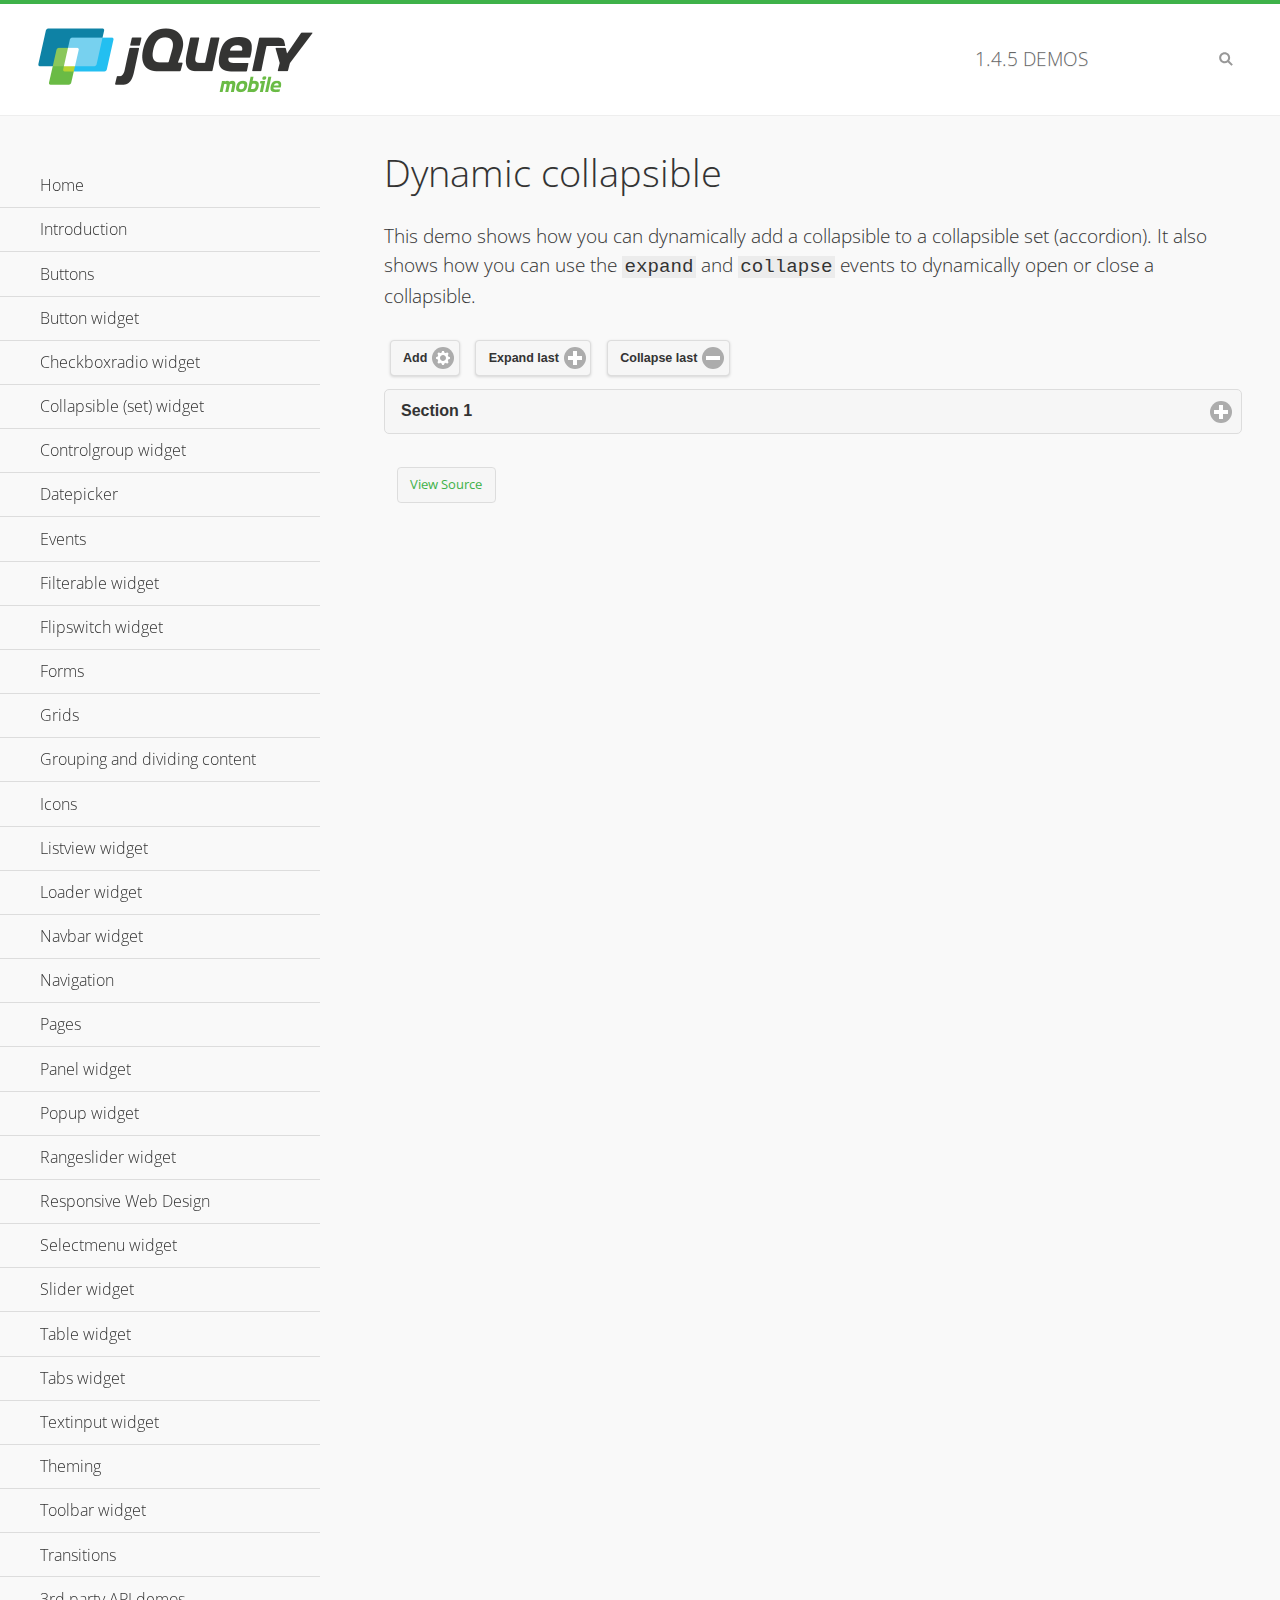
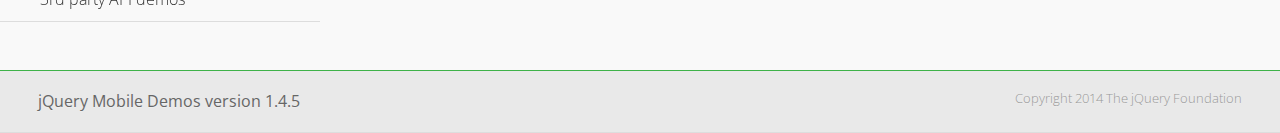
<file: jquery.mobile/demos/collapsible-dynamic/index.html>
<!DOCTYPE html>
<html>
<head>
	<meta charset="utf-8">
	<meta name="viewport" content="width=device-width, initial-scale=1">
	<title>Dynamic collapsible - jQuery Mobile Demos</title>
	<link rel="shortcut icon" href="../favicon.ico">
    <link rel="stylesheet" href="http://fonts.googleapis.com/css?family=Open+Sans:300,400,700">
	<link rel="stylesheet" href="../css/themes/default/jquery.mobile-1.4.5.min.css">
	<link rel="stylesheet" href="../_assets/css/jqm-demos.css">
	<script src="../js/jquery.js"></script>
	<script src="../_assets/js/index.js"></script>
	<script src="../js/jquery.mobile-1.4.5.min.js"></script>
	<script>
		$( document ).on( "pagecreate", function() {
			var nextId = 1;

			$("#add").click(function() {
				nextId++;
				var content = "<div data-role='collapsible' id='set" + nextId + "'><h3>Section " + nextId + "</h3><p>I am the collapsible content in a set so this feels like an accordion. I am hidden by default because I have the 'collapsed' state; you need to expand the header to see me.</p></div>";

				$( "#set" ).append( content ).collapsibleset( "refresh" );
			});

			$( "#expand" ).click(function() {
				$("#set").children(":last").collapsible( "expand" );
			});

			$( "#collapse" ).click(function() {
				$( "#set" ).children( ":last" ).collapsible( "collapse" );
			});
		});
	</script>
</head>
<body>
<div data-role="page" class="jqm-demos">

	<div data-role="header" class="jqm-header">
		<h2><a href="../" title="jQuery Mobile Demos home"><img src="../_assets/img/jquery-logo.png" alt="jQuery Mobile"></a></h2>
		<p><span class="jqm-version"></span> Demos</p>
		<a href="#" class="jqm-navmenu-link ui-btn ui-btn-icon-notext ui-corner-all ui-icon-bars ui-nodisc-icon ui-alt-icon ui-btn-left">Menu</a>
		<a href="#" class="jqm-search-link ui-btn ui-btn-icon-notext ui-corner-all ui-icon-search ui-nodisc-icon ui-alt-icon ui-btn-right">Search</a>
	</div><!-- /header -->

	<div role="main" class="ui-content jqm-content">

        <h1>Dynamic collapsible</h1>

        <p>This demo shows how you can dynamically add a collapsible to a collapsible set (accordion). It also shows how you can use the <code>expand</code> and <code>collapse</code> events to dynamically open or close a collapsible.</p>

        <div data-demo-html="true" data-demo-js="true">
            <button type="button" data-icon="gear" data-iconpos="right" data-mini="true" data-inline="true" id="add">Add</button>
            <button type="button" data-icon="plus" data-iconpos="right" data-mini="true" data-inline="true" id="expand">Expand last</button>
            <button type="button" data-icon="minus" data-iconpos="right" data-mini="true" data-inline="true" id="collapse">Collapse last</button>

            <div data-role="collapsibleset" data-content-theme="a" data-iconpos="right" id="set">
                <div data-role="collapsible" id="set1" data-collapsed="true">
                    <h3>Section 1</h3>
                    <p>I'm the collapsible content.</p>
                </div>
            </div>

        </div><!--/demo-html -->

	</div><!-- /content -->
	    <div data-role="panel" class="jqm-navmenu-panel" data-position="left" data-display="overlay" data-theme="a">
	    	<ul class="jqm-list ui-alt-icon ui-nodisc-icon">
<li data-filtertext="demos homepage" data-icon="home"><a href=".././">Home</a></li>
<li data-filtertext="introduction overview getting started"><a href="../intro/" data-ajax="false">Introduction</a></li>
<li data-filtertext="buttons button markup buttonmarkup method anchor link button element"><a href="../button-markup/" data-ajax="false">Buttons</a></li>
<li data-filtertext="form button widget input button submit reset"><a href="../button/" data-ajax="false">Button widget</a></li>
<li data-role="collapsible" data-enhanced="true" data-collapsed-icon="carat-d" data-expanded-icon="carat-u" data-iconpos="right" data-inset="false" class="ui-collapsible ui-collapsible-themed-content ui-collapsible-collapsed">
	<h3 class="ui-collapsible-heading ui-collapsible-heading-collapsed">
		<a href="#" class="ui-collapsible-heading-toggle ui-btn ui-btn-icon-right ui-btn-inherit ui-icon-carat-d">
		    Checkboxradio widget<span class="ui-collapsible-heading-status"> click to expand contents</span>
		</a>
	</h3>
	<div class="ui-collapsible-content ui-body-inherit ui-collapsible-content-collapsed" aria-hidden="true">
		<ul>
			<li data-filtertext="form checkboxradio widget checkbox input checkboxes controlgroups"><a href="../checkboxradio-checkbox/" data-ajax="false">Checkboxes</a></li>
			<li data-filtertext="form checkboxradio widget radio input radio buttons controlgroups"><a href="../checkboxradio-radio/" data-ajax="false">Radio buttons</a></li>
		</ul>
	</div>
</li>
<li data-role="collapsible" data-enhanced="true" data-collapsed-icon="carat-d" data-expanded-icon="carat-u" data-iconpos="right" data-inset="false" class="ui-collapsible ui-collapsible-themed-content ui-collapsible-collapsed">
	<h3 class="ui-collapsible-heading ui-collapsible-heading-collapsed">
		<a href="#" class="ui-collapsible-heading-toggle ui-btn ui-btn-icon-right ui-btn-inherit ui-icon-carat-d">
			Collapsible (set) widget<span class="ui-collapsible-heading-status"> click to expand contents</span>
		</a>
	</h3>
	<div class="ui-collapsible-content ui-body-inherit ui-collapsible-content-collapsed" aria-hidden="true">
		<ul>
			<li data-filtertext="collapsibles content formatting"><a href="../collapsible/" data-ajax="false">Collapsible</a></li>
			<li data-filtertext="dynamic collapsible set accordion append expand"><a href="../collapsible-dynamic/" data-ajax="false">Dynamic collapsibles</a></li>
			<li data-filtertext="accordions collapsible set widget content formatting grouped collapsibles"><a href="../collapsibleset/" data-ajax="false">Collapsible set</a></li>
		</ul>
	</div>
</li>
<li data-role="collapsible" data-enhanced="true" data-collapsed-icon="carat-d" data-expanded-icon="carat-u" data-iconpos="right" data-inset="false" class="ui-collapsible ui-collapsible-themed-content ui-collapsible-collapsed">
	<h3 class="ui-collapsible-heading ui-collapsible-heading-collapsed">
		<a href="#" class="ui-collapsible-heading-toggle ui-btn ui-btn-icon-right ui-btn-inherit ui-icon-carat-d">
			Controlgroup widget<span class="ui-collapsible-heading-status"> click to expand contents</span>
		</a>
	</h3>
	<div class="ui-collapsible-content ui-body-inherit ui-collapsible-content-collapsed" aria-hidden="true">
		<ul>
			<li data-filtertext="controlgroups selectmenu checkboxradio input grouped buttons horizontal vertical"><a href="../controlgroup/" data-ajax="false">Controlgroup</a></li>
			<li data-filtertext="dynamic controlgroup dynamically add buttons"><a href="../controlgroup-dynamic/" data-ajax="false">Dynamic controlgroups</a></li>
		</ul>
	</div>
</li>
<li data-filtertext="form datepicker widget date input"><a href="../datepicker/" data-ajax="false">Datepicker</a></li>
<li data-role="collapsible" data-enhanced="true" data-collapsed-icon="carat-d" data-expanded-icon="carat-u" data-iconpos="right" data-inset="false" class="ui-collapsible ui-collapsible-themed-content ui-collapsible-collapsed">
	<h3 class="ui-collapsible-heading ui-collapsible-heading-collapsed">
		<a href="#" class="ui-collapsible-heading-toggle ui-btn ui-btn-icon-right ui-btn-inherit ui-icon-carat-d">
			Events<span class="ui-collapsible-heading-status"> click to expand contents</span>
		</a>
	</h3>
	<div class="ui-collapsible-content ui-body-inherit ui-collapsible-content-collapsed" aria-hidden="true">
		<ul>
			<li data-filtertext="swipe to delete list items listviews swipe events"><a href="../swipe-list/" data-ajax="false">Swipe list items</a></li>
			<li data-filtertext="swipe to navigate swipe page navigation swipe events"><a href="../swipe-page/" data-ajax="false">Swipe page navigation</a></li>
		</ul>
	</div>
</li>
<li data-filtertext="filterable filter elements sorting searching listview table"><a href="../filterable/" data-ajax="false">Filterable widget</a></li>
<li data-filtertext="form flipswitch widget flip toggle switch binary select checkbox input"><a href="../flipswitch/" data-ajax="false">Flipswitch widget</a></li>
<li data-role="collapsible" data-enhanced="true" data-collapsed-icon="carat-d" data-expanded-icon="carat-u" data-iconpos="right" data-inset="false" class="ui-collapsible ui-collapsible-themed-content ui-collapsible-collapsed">
	<h3 class="ui-collapsible-heading ui-collapsible-heading-collapsed">
		<a href="#" class="ui-collapsible-heading-toggle ui-btn ui-btn-icon-right ui-btn-inherit ui-icon-carat-d">
			Forms<span class="ui-collapsible-heading-status"> click to expand contents</span>
		</a>
	</h3>
	<div class="ui-collapsible-content ui-body-inherit ui-collapsible-content-collapsed" aria-hidden="true">
		<ul>
			<li data-filtertext="forms text checkbox radio range button submit reset inputs selects textarea slider flipswitch label form elements"><a href="../forms/" data-ajax="false">Forms</a></li>
			<li data-filtertext="form hide labels hidden accessible ui-hidden-accessible forms"><a href="../forms-label-hidden-accessible/" data-ajax="false">Hide labels</a></li>
			<li data-filtertext="form field containers fieldcontain ui-field-contain forms"><a href="../forms-field-contain/" data-ajax="false">Field containers</a></li>
			<li data-filtertext="forms disabled form elements"><a href="../forms-disabled/" data-ajax="false">Forms disabled</a></li>
			<li data-filtertext="forms gallery examples overview forms text checkbox radio range button submit reset inputs selects textarea slider flipswitch label form elements"><a href="../forms-gallery/" data-ajax="false">Forms gallery</a></li>
		</ul>
	</div>
</li>
<li data-role="collapsible" data-enhanced="true" data-collapsed-icon="carat-d" data-expanded-icon="carat-u" data-iconpos="right" data-inset="false" class="ui-collapsible ui-collapsible-themed-content ui-collapsible-collapsed">
	<h3 class="ui-collapsible-heading ui-collapsible-heading-collapsed">
		<a href="#" class="ui-collapsible-heading-toggle ui-btn ui-btn-icon-right ui-btn-inherit ui-icon-carat-d">
			Grids<span class="ui-collapsible-heading-status"> click to expand contents</span>
		</a>
	</h3>
	<div class="ui-collapsible-content ui-body-inherit ui-collapsible-content-collapsed" aria-hidden="true">
		<ul>
			<li data-filtertext="grids columns blocks content formatting rwd responsive css framework"><a href="../grids/" data-ajax="false">Grids</a></li>
			<li data-filtertext="buttons in grids css framework"><a href="../grids-buttons/" data-ajax="false">Buttons in grids</a></li>
			<li data-filtertext="custom responsive grids rwd css framework"><a href="../grids-custom-responsive/" data-ajax="false">Custom responsive grids</a></li>
		</ul>
	</div>
</li>
<li data-filtertext="blocks content formatting sections heading"><a href="../body-bar-classes/" data-ajax="false">Grouping and dividing content</a></li>
<li data-role="collapsible" data-enhanced="true" data-collapsed-icon="carat-d" data-expanded-icon="carat-u" data-iconpos="right" data-inset="false" class="ui-collapsible ui-collapsible-themed-content ui-collapsible-collapsed">
	<h3 class="ui-collapsible-heading ui-collapsible-heading-collapsed">
		<a href="#" class="ui-collapsible-heading-toggle ui-btn ui-btn-icon-right ui-btn-inherit ui-icon-carat-d">
			Icons<span class="ui-collapsible-heading-status"> click to expand contents</span>
		</a>
	</h3>
	<div class="ui-collapsible-content ui-body-inherit ui-collapsible-content-collapsed" aria-hidden="true">
		<ul>
			<li data-filtertext="button icons svg disc alt custom icon position"><a href="../icons/" data-ajax="false">Icons</a></li>
			<li data-filtertext=""><a href="../icons-grunticon/" data-ajax="false">Grunticon loader</a></li>
		</ul>
	</div>
</li>
<li data-role="collapsible" data-enhanced="true" data-collapsed-icon="carat-d" data-expanded-icon="carat-u" data-iconpos="right" data-inset="false" class="ui-collapsible ui-collapsible-themed-content ui-collapsible-collapsed">
	<h3 class="ui-collapsible-heading ui-collapsible-heading-collapsed">
		<a href="#" class="ui-collapsible-heading-toggle ui-btn ui-btn-icon-right ui-btn-inherit ui-icon-carat-d">
			Listview widget<span class="ui-collapsible-heading-status"> click to expand contents</span>
		</a>
	</h3>
	<div class="ui-collapsible-content ui-body-inherit ui-collapsible-content-collapsed" aria-hidden="true">
		<ul>
			<li data-filtertext="listview widget thumbnails icons nested split button collapsible ul ol"><a href="../listview/" data-ajax="false">Listview</a></li>
			<li data-filtertext="autocomplete filterable reveal listview filtertextbeforefilter placeholder"><a href="../listview-autocomplete/" data-ajax="false">Listview autocomplete</a></li>
			<li data-filtertext="autocomplete filterable reveal listview remote data filtertextbeforefilter placeholder"><a href="../listview-autocomplete-remote/" data-ajax="false">Listview autocomplete remote data</a></li>
			<li data-filtertext="autodividers anchor jump scroll linkbars listview lists ul ol"><a href="../listview-autodividers-linkbar/" data-ajax="false">Listview autodividers linkbar</a></li>
			<li data-filtertext="listview autodividers selector autodividersselector lists ul ol"><a href="../listview-autodividers-selector/" data-ajax="false">Listview autodividers selector</a></li>
			<li data-filtertext="listview nested list items"><a href="../listview-nested-lists/" data-ajax="false">Nested Listviews</a></li>
			<li data-filtertext="listview collapsible list items flat"><a href="../listview-collapsible-item-flat/" data-ajax="false">Listview collapsible list items (flat)</a></li>
			<li data-filtertext="listview collapsible list indented"><a href="../listview-collapsible-item-indented/" data-ajax="false">Listview collapsible list items (indented)</a></li>
			<li data-filtertext="grid listview responsive grids responsive listviews lists ul"><a href="../listview-grid/" data-ajax="false">Listview responsive grid</a></li>
		</ul>
	</div>
</li>
<li data-filtertext="loader widget page loading navigation overlay spinner"><a href="../loader/" data-ajax="false">Loader widget</a></li>
<li data-filtertext="navbar widget navmenu toolbars header footer"><a href="../navbar/" data-ajax="false">Navbar widget</a></li>
<li data-role="collapsible" data-enhanced="true" data-collapsed-icon="carat-d" data-expanded-icon="carat-u" data-iconpos="right" data-inset="false" class="ui-collapsible ui-collapsible-themed-content ui-collapsible-collapsed">
	<h3 class="ui-collapsible-heading ui-collapsible-heading-collapsed">
		<a href="#" class="ui-collapsible-heading-toggle ui-btn ui-btn-icon-right ui-btn-inherit ui-icon-carat-d">
			Navigation<span class="ui-collapsible-heading-status"> click to expand contents</span>
		</a>
	</h3>
	<div class="ui-collapsible-content ui-body-inherit ui-collapsible-content-collapsed" aria-hidden="true">
		<ul>
			<li data-filtertext="ajax navigation navigate widget history event method"><a href="../navigation/" data-ajax="false">Navigation</a></li>
			<li data-filtertext="linking pages page links navigation ajax prefetch cache"><a href="../navigation-linking-pages/" data-ajax="false">Linking pages</a></li>
			<!-- <li data-filtertext="php redirect server redirection server-side navigation"><a href="../navigation-php-redirect/" data-ajax="false">PHP redirect demo</a></li>-->
			<li data-filtertext="navigation redirection hash query"><a href="../navigation-hash-processing/" data-ajax="false">Hash processing demo</a></li>
			<li data-filtertext="navigation redirection hash query"><a href="../page-events/" data-ajax="false">Page Navigation Events</a></li>
		</ul>
	</div>
</li>
<li data-role="collapsible" data-enhanced="true" data-collapsed-icon="carat-d" data-expanded-icon="carat-u" data-iconpos="right" data-inset="false" class="ui-collapsible ui-collapsible-themed-content ui-collapsible-collapsed">
	<h3 class="ui-collapsible-heading ui-collapsible-heading-collapsed">
		<a href="#" class="ui-collapsible-heading-toggle ui-btn ui-btn-icon-right ui-btn-inherit ui-icon-carat-d">
			Pages<span class="ui-collapsible-heading-status"> click to expand contents</span>
		</a>
	</h3>
	<div class="ui-collapsible-content ui-body-inherit ui-collapsible-content-collapsed" aria-hidden="true">
		<ul>
			<li data-filtertext="pages page widget ajax navigation"><a href="../pages/" data-ajax="false">Pages</a></li>
			<li data-filtertext="single page"><a href="../pages-single-page/" data-ajax="false">Single page</a></li>
			<li data-filtertext="multipage multi-page page"><a href="../pages-multi-page/" data-ajax="false">Multi-page template</a></li>
			<li data-filtertext="dialog page widget modal popup"><a href="../pages-dialog/" data-ajax="false">Dialog page</a></li>
		</ul>
	</div>
</li>
<li data-role="collapsible" data-enhanced="true" data-collapsed-icon="carat-d" data-expanded-icon="carat-u" data-iconpos="right" data-inset="false" class="ui-collapsible ui-collapsible-themed-content ui-collapsible-collapsed">
	<h3 class="ui-collapsible-heading ui-collapsible-heading-collapsed">
		<a href="#" class="ui-collapsible-heading-toggle ui-btn ui-btn-icon-right ui-btn-inherit ui-icon-carat-d">
			Panel widget<span class="ui-collapsible-heading-status"> click to expand contents</span>
		</a>
	</h3>
	<div class="ui-collapsible-content ui-body-inherit ui-collapsible-content-collapsed" aria-hidden="true">
		<ul>
			<li data-filtertext="panel widget sliding panels reveal push overlay responsive"><a href="../panel/" data-ajax="false">Panel</a></li>
			<li data-filtertext=""><a href="../panel-external/" data-ajax="false">External panels</a></li>
			<li data-filtertext="panel "><a href="../panel-fixed/" data-ajax="false">Fixed panels</a></li>
			<li data-filtertext="panel slide panels sliding panels shadow rwd responsive breakpoint"><a href="../panel-responsive/" data-ajax="false">Panels responsive</a></li>
			<li data-filtertext="panel custom style custom panel width reveal shadow listview panel styling page background wrapper"><a href="../panel-styling/" data-ajax="false">Custom panel style</a></li>
			<li data-filtertext="panel open on swipe"><a href="../panel-swipe-open/" data-ajax="false">Panel open on swipe</a></li>
			<li data-filtertext="panels outside page internal external toolbars"><a href="../panel-external-internal/" data-ajax="false">Panel external and internal</a></li>
		</ul>
	</div>
</li>
<li data-role="collapsible" data-enhanced="true" data-collapsed-icon="carat-d" data-expanded-icon="carat-u" data-iconpos="right" data-inset="false" class="ui-collapsible ui-collapsible-themed-content ui-collapsible-collapsed">
	<h3 class="ui-collapsible-heading ui-collapsible-heading-collapsed">
		<a href="#" class="ui-collapsible-heading-toggle ui-btn ui-btn-icon-right ui-btn-inherit ui-icon-carat-d">
			Popup widget<span class="ui-collapsible-heading-status"> click to expand contents</span>
		</a>
	</h3>
	<div class="ui-collapsible-content ui-body-inherit ui-collapsible-content-collapsed" aria-hidden="true">
		<ul>
			<li data-filtertext="popup widget popups dialog modal transition tooltip lightbox form overlay screen flip pop fade transition"><a href="../popup/" data-ajax="false">Popup</a></li>
			<li data-filtertext="popup alignment position"><a href="../popup-alignment/" data-ajax="false">Popup alignment</a></li>
			<li data-filtertext="popup arrow size popups popover"><a href="../popup-arrow-size/" data-ajax="false">Popup arrow size</a></li>
			<li data-filtertext="dynamic popups popup images lightbox"><a href="../popup-dynamic/" data-ajax="false">Dynamic popups</a></li>
			<li data-filtertext="popups with iframes scaling"><a href="../popup-iframe/" data-ajax="false">Popups with iframes</a></li>
			<li data-filtertext="popup image scaling"><a href="../popup-image-scaling/" data-ajax="false">Popup image scaling</a></li>
			<li data-filtertext="external popup outside multi-page"><a href="../popup-outside-multipage/" data-ajax="false">Popup outside multi-page</a></li>
		</ul>
	</div>
</li>
<li data-filtertext="form rangeslider widget dual sliders dual handle sliders range input"><a href="../rangeslider/" data-ajax="false">Rangeslider widget</a></li>
<li data-filtertext="responsive web design rwd adaptive progressive enhancement PE accessible mobile breakpoints media query media queries"><a href="../rwd/" data-ajax="false">Responsive Web Design</a></li>
<li data-role="collapsible" data-enhanced="true" data-collapsed-icon="carat-d" data-expanded-icon="carat-u" data-iconpos="right" data-inset="false" class="ui-collapsible ui-collapsible-themed-content ui-collapsible-collapsed">
	<h3 class="ui-collapsible-heading ui-collapsible-heading-collapsed">
		<a href="#" class="ui-collapsible-heading-toggle ui-btn ui-btn-icon-right ui-btn-inherit ui-icon-carat-d">
			Selectmenu widget<span class="ui-collapsible-heading-status"> click to expand contents</span>
		</a>
	</h3>
	<div class="ui-collapsible-content ui-body-inherit ui-collapsible-content-collapsed" aria-hidden="true">
		<ul>
			<li data-filtertext="form selectmenu widget select input custom select menu selects"><a href="../selectmenu/" data-ajax="false">Selectmenu</a></li>
			<li data-filtertext="form custom select menu selectmenu widget custom menu option optgroup multiple selects"><a href="../selectmenu-custom/" data-ajax="false">Custom select menu</a></li>
			<li data-filtertext="filterable select filter popup dialog"><a href="../selectmenu-custom-filter/" data-ajax="false">Custom select menu with filter</a></li>
		</ul>
	</div>
</li>
<li data-role="collapsible" data-enhanced="true" data-collapsed-icon="carat-d" data-expanded-icon="carat-u" data-iconpos="right" data-inset="false" class="ui-collapsible ui-collapsible-themed-content ui-collapsible-collapsed">
	<h3 class="ui-collapsible-heading ui-collapsible-heading-collapsed">
		<a href="#" class="ui-collapsible-heading-toggle ui-btn ui-btn-icon-right ui-btn-inherit ui-icon-carat-d">
			Slider widget<span class="ui-collapsible-heading-status"> click to expand contents</span>
		</a>
	</h3>
	<div class="ui-collapsible-content ui-body-inherit ui-collapsible-content-collapsed" aria-hidden="true">
		<ul>
			<li data-filtertext="form slider widget range input single sliders"><a href="../slider/" data-ajax="false">Slider</a></li>
			<li data-filtertext="form slider widget flipswitch slider binary select flip toggle switch"><a href="../slider-flipswitch/" data-ajax="false">Slider flip toggle switch</a></li>
			<li data-filtertext="form slider tooltip handle value input range sliders"><a href="../slider-tooltip/" data-ajax="false">Slider tooltip</a></li>
		</ul>
	</div>
</li>
<li data-role="collapsible" data-enhanced="true" data-collapsed-icon="carat-d" data-expanded-icon="carat-u" data-iconpos="right" data-inset="false" class="ui-collapsible ui-collapsible-themed-content ui-collapsible-collapsed">
	<h3 class="ui-collapsible-heading ui-collapsible-heading-collapsed">
		<a href="#" class="ui-collapsible-heading-toggle ui-btn ui-btn-icon-right ui-btn-inherit ui-icon-carat-d">
			Table widget<span class="ui-collapsible-heading-status"> click to expand contents</span>
		</a>
	</h3>
	<div class="ui-collapsible-content ui-body-inherit ui-collapsible-content-collapsed" aria-hidden="true">
		<ul>
			<li data-filtertext="table widget reflow column toggle th td responsive tables rwd hide show tabular"><a href="../table-column-toggle/" data-ajax="false">Table Column Toggle</a></li>
			<li data-filtertext="table column toggle phone comparison demo"><a href="../table-column-toggle-example/" data-ajax="false">Table Column Toggle demo</a></li>
			<li data-filtertext="responsive tables table column toggle heading groups rwd breakpoint"><a href="../table-column-toggle-heading-groups/" data-ajax="false">Table Column Toggle heading groups</a></li>
			<li data-filtertext="responsive tables table column toggle hide rwd breakpoint customization options"><a href="../table-column-toggle-options/" data-ajax="false">Table Column Toggle options</a></li>
			<li data-filtertext="table reflow th td responsive rwd columns tabular"><a href="../table-reflow/" data-ajax="false">Table Reflow</a></li>
			<li data-filtertext="responsive tables table reflow heading groups rwd breakpoint"><a href="../table-reflow-heading-groups/" data-ajax="false">Table Reflow heading groups</a></li>
			<li data-filtertext="responsive tables table reflow stripes strokes table style"><a href="../table-reflow-stripes-strokes/" data-ajax="false">Table Reflow stripes and strokes</a></li>
			<li data-filtertext="responsive tables table reflow stack custom styles"><a href="../table-reflow-styling/" data-ajax="false">Table Reflow custom styles</a></li>
		</ul>
	</div>
</li>
<li data-filtertext="ui tabs widget"><a href="../tabs/" data-ajax="false">Tabs widget</a></li>
<li data-filtertext="form textinput widget text input textarea number date time tel email file color password"><a href="../textinput/" data-ajax="false">Textinput widget</a></li>
<li data-role="collapsible" data-enhanced="true" data-collapsed-icon="carat-d" data-expanded-icon="carat-u" data-iconpos="right" data-inset="false" class="ui-collapsible ui-collapsible-themed-content ui-collapsible-collapsed">
	<h3 class="ui-collapsible-heading ui-collapsible-heading-collapsed">
		<a href="#" class="ui-collapsible-heading-toggle ui-btn ui-btn-icon-right ui-btn-inherit ui-icon-carat-d">
			Theming<span class="ui-collapsible-heading-status"> click to expand contents</span>
		</a>
	</h3>
	<div class="ui-collapsible-content ui-body-inherit ui-collapsible-content-collapsed" aria-hidden="true">
		<ul>
			<li data-filtertext="default theme swatches theming style css"><a href="../theme-default/" data-ajax="false">Default theme</a></li>
			<li data-filtertext="classic theme old theme swatches theming style css"><a href="../theme-classic/" data-ajax="false">Classic theme</a></li>
		</ul>
	</div>
</li>
<li data-role="collapsible" data-enhanced="true" data-collapsed-icon="carat-d" data-expanded-icon="carat-u" data-iconpos="right" data-inset="false" class="ui-collapsible ui-collapsible-themed-content ui-collapsible-collapsed">
	<h3 class="ui-collapsible-heading ui-collapsible-heading-collapsed">
		<a href="#" class="ui-collapsible-heading-toggle ui-btn ui-btn-icon-right ui-btn-inherit ui-icon-carat-d">
			Toolbar widget<span class="ui-collapsible-heading-status"> click to expand contents</span>
		</a>
	</h3>
	<div class="ui-collapsible-content ui-body-inherit ui-collapsible-content-collapsed" aria-hidden="true">
		<ul>
			<li data-filtertext="toolbar widget header footer toolbars fixed fullscreen external sections"><a href="../toolbar/" data-ajax="false">Toolbar</a></li>
			<li data-filtertext="dynamic toolbars dynamically add toolbar header footer"><a href="../toolbar-dynamic/" data-ajax="false">Dynamic toolbars</a></li>
			<li data-filtertext="external toolbars header footer"><a href="../toolbar-external/" data-ajax="false">External toolbars</a></li>
			<li data-filtertext="fixed toolbars header footer"><a href="../toolbar-fixed/" data-ajax="false">Fixed toolbars</a></li>
			<li data-filtertext="fixed fullscreen toolbars header footer"><a href="../toolbar-fixed-fullscreen/" data-ajax="false">Fullscreen toolbars</a></li>
			<li data-filtertext="external fixed toolbars header footer"><a href="../toolbar-fixed-external/" data-ajax="false">Fixed external toolbars</a></li>
			<li data-filtertext="external persistent toolbars header footer navbar navmenu"><a href="../toolbar-fixed-persistent/" data-ajax="false">Persistent toolbars</a></li>
			<li data-filtertext="external ajax optimized toolbars persistent toolbars header footer navbar"><a href="../toolbar-fixed-persistent-optimized/" data-ajax="false">Ajax optimized toolbars</a></li>
			<li data-filtertext="form in toolbars header footer"><a href="../toolbar-fixed-forms/" data-ajax="false">Form in toolbar</a></li>
		</ul>
	</div>
</li>
<li data-filtertext="page transitions animated pages popup navigation flip slide fade pop"><a href="../transitions/" data-ajax="false">Transitions</a></li>
<li data-role="collapsible" data-enhanced="true" data-collapsed-icon="carat-d" data-expanded-icon="carat-u" data-iconpos="right" data-inset="false" class="ui-collapsible ui-collapsible-themed-content ui-collapsible-collapsed">
	<h3 class="ui-collapsible-heading ui-collapsible-heading-collapsed">
		<a href="#" class="ui-collapsible-heading-toggle ui-btn ui-btn-icon-right ui-btn-inherit ui-icon-carat-d">
			3rd party API demos<span class="ui-collapsible-heading-status"> click to expand contents</span>
		</a>
	</h3>
	<div class="ui-collapsible-content ui-body-inherit ui-collapsible-content-collapsed" aria-hidden="true">
		<ul>
			<li data-filtertext="backbone requirejs navigation router"><a href="../backbone-requirejs/" data-ajax="false">Backbone RequireJS</a></li>
			<li data-filtertext="google maps geolocation demo"><a href="../map-geolocation/" data-ajax="false">Google Maps geolocation</a></li>
			<li data-filtertext="google maps hybrid"><a href="../map-list-toggle/" data-ajax="false">Google Maps list toggle</a></li>
		</ul>
	</div>
</li>



		     </ul>
		</div><!-- /panel -->


	<div data-role="footer" data-position="fixed" data-tap-toggle="false" class="jqm-footer">
		<p>jQuery Mobile Demos version <span class="jqm-version"></span></p>
		<p>Copyright 2014 The jQuery Foundation</p>
	</div><!-- /footer -->
	<!-- TODO: This should become an external panel so we can add input to markup (unique ID) -->
    <div data-role="panel" class="jqm-search-panel" data-position="right" data-display="overlay" data-theme="a">
		<div class="jqm-search">
			<ul class="jqm-list" data-filter-placeholder="Search demos..." data-filter-reveal="true">
<li data-filtertext="demos homepage" data-icon="home"><a href=".././">Home</a></li>
<li data-filtertext="introduction overview getting started"><a href="../intro/" data-ajax="false">Introduction</a></li>
<li data-filtertext="buttons button markup buttonmarkup method anchor link button element"><a href="../button-markup/" data-ajax="false">Buttons</a></li>
<li data-filtertext="form button widget input button submit reset"><a href="../button/" data-ajax="false">Button widget</a></li>
<li data-role="collapsible" data-enhanced="true" data-collapsed-icon="carat-d" data-expanded-icon="carat-u" data-iconpos="right" data-inset="false" class="ui-collapsible ui-collapsible-themed-content ui-collapsible-collapsed">
	<h3 class="ui-collapsible-heading ui-collapsible-heading-collapsed">
		<a href="#" class="ui-collapsible-heading-toggle ui-btn ui-btn-icon-right ui-btn-inherit ui-icon-carat-d">
		    Checkboxradio widget<span class="ui-collapsible-heading-status"> click to expand contents</span>
		</a>
	</h3>
	<div class="ui-collapsible-content ui-body-inherit ui-collapsible-content-collapsed" aria-hidden="true">
		<ul>
			<li data-filtertext="form checkboxradio widget checkbox input checkboxes controlgroups"><a href="../checkboxradio-checkbox/" data-ajax="false">Checkboxes</a></li>
			<li data-filtertext="form checkboxradio widget radio input radio buttons controlgroups"><a href="../checkboxradio-radio/" data-ajax="false">Radio buttons</a></li>
		</ul>
	</div>
</li>
<li data-role="collapsible" data-enhanced="true" data-collapsed-icon="carat-d" data-expanded-icon="carat-u" data-iconpos="right" data-inset="false" class="ui-collapsible ui-collapsible-themed-content ui-collapsible-collapsed">
	<h3 class="ui-collapsible-heading ui-collapsible-heading-collapsed">
		<a href="#" class="ui-collapsible-heading-toggle ui-btn ui-btn-icon-right ui-btn-inherit ui-icon-carat-d">
			Collapsible (set) widget<span class="ui-collapsible-heading-status"> click to expand contents</span>
		</a>
	</h3>
	<div class="ui-collapsible-content ui-body-inherit ui-collapsible-content-collapsed" aria-hidden="true">
		<ul>
			<li data-filtertext="collapsibles content formatting"><a href="../collapsible/" data-ajax="false">Collapsible</a></li>
			<li data-filtertext="dynamic collapsible set accordion append expand"><a href="../collapsible-dynamic/" data-ajax="false">Dynamic collapsibles</a></li>
			<li data-filtertext="accordions collapsible set widget content formatting grouped collapsibles"><a href="../collapsibleset/" data-ajax="false">Collapsible set</a></li>
		</ul>
	</div>
</li>
<li data-role="collapsible" data-enhanced="true" data-collapsed-icon="carat-d" data-expanded-icon="carat-u" data-iconpos="right" data-inset="false" class="ui-collapsible ui-collapsible-themed-content ui-collapsible-collapsed">
	<h3 class="ui-collapsible-heading ui-collapsible-heading-collapsed">
		<a href="#" class="ui-collapsible-heading-toggle ui-btn ui-btn-icon-right ui-btn-inherit ui-icon-carat-d">
			Controlgroup widget<span class="ui-collapsible-heading-status"> click to expand contents</span>
		</a>
	</h3>
	<div class="ui-collapsible-content ui-body-inherit ui-collapsible-content-collapsed" aria-hidden="true">
		<ul>
			<li data-filtertext="controlgroups selectmenu checkboxradio input grouped buttons horizontal vertical"><a href="../controlgroup/" data-ajax="false">Controlgroup</a></li>
			<li data-filtertext="dynamic controlgroup dynamically add buttons"><a href="../controlgroup-dynamic/" data-ajax="false">Dynamic controlgroups</a></li>
		</ul>
	</div>
</li>
<li data-filtertext="form datepicker widget date input"><a href="../datepicker/" data-ajax="false">Datepicker</a></li>
<li data-role="collapsible" data-enhanced="true" data-collapsed-icon="carat-d" data-expanded-icon="carat-u" data-iconpos="right" data-inset="false" class="ui-collapsible ui-collapsible-themed-content ui-collapsible-collapsed">
	<h3 class="ui-collapsible-heading ui-collapsible-heading-collapsed">
		<a href="#" class="ui-collapsible-heading-toggle ui-btn ui-btn-icon-right ui-btn-inherit ui-icon-carat-d">
			Events<span class="ui-collapsible-heading-status"> click to expand contents</span>
		</a>
	</h3>
	<div class="ui-collapsible-content ui-body-inherit ui-collapsible-content-collapsed" aria-hidden="true">
		<ul>
			<li data-filtertext="swipe to delete list items listviews swipe events"><a href="../swipe-list/" data-ajax="false">Swipe list items</a></li>
			<li data-filtertext="swipe to navigate swipe page navigation swipe events"><a href="../swipe-page/" data-ajax="false">Swipe page navigation</a></li>
		</ul>
	</div>
</li>
<li data-filtertext="filterable filter elements sorting searching listview table"><a href="../filterable/" data-ajax="false">Filterable widget</a></li>
<li data-filtertext="form flipswitch widget flip toggle switch binary select checkbox input"><a href="../flipswitch/" data-ajax="false">Flipswitch widget</a></li>
<li data-role="collapsible" data-enhanced="true" data-collapsed-icon="carat-d" data-expanded-icon="carat-u" data-iconpos="right" data-inset="false" class="ui-collapsible ui-collapsible-themed-content ui-collapsible-collapsed">
	<h3 class="ui-collapsible-heading ui-collapsible-heading-collapsed">
		<a href="#" class="ui-collapsible-heading-toggle ui-btn ui-btn-icon-right ui-btn-inherit ui-icon-carat-d">
			Forms<span class="ui-collapsible-heading-status"> click to expand contents</span>
		</a>
	</h3>
	<div class="ui-collapsible-content ui-body-inherit ui-collapsible-content-collapsed" aria-hidden="true">
		<ul>
			<li data-filtertext="forms text checkbox radio range button submit reset inputs selects textarea slider flipswitch label form elements"><a href="../forms/" data-ajax="false">Forms</a></li>
			<li data-filtertext="form hide labels hidden accessible ui-hidden-accessible forms"><a href="../forms-label-hidden-accessible/" data-ajax="false">Hide labels</a></li>
			<li data-filtertext="form field containers fieldcontain ui-field-contain forms"><a href="../forms-field-contain/" data-ajax="false">Field containers</a></li>
			<li data-filtertext="forms disabled form elements"><a href="../forms-disabled/" data-ajax="false">Forms disabled</a></li>
			<li data-filtertext="forms gallery examples overview forms text checkbox radio range button submit reset inputs selects textarea slider flipswitch label form elements"><a href="../forms-gallery/" data-ajax="false">Forms gallery</a></li>
		</ul>
	</div>
</li>
<li data-role="collapsible" data-enhanced="true" data-collapsed-icon="carat-d" data-expanded-icon="carat-u" data-iconpos="right" data-inset="false" class="ui-collapsible ui-collapsible-themed-content ui-collapsible-collapsed">
	<h3 class="ui-collapsible-heading ui-collapsible-heading-collapsed">
		<a href="#" class="ui-collapsible-heading-toggle ui-btn ui-btn-icon-right ui-btn-inherit ui-icon-carat-d">
			Grids<span class="ui-collapsible-heading-status"> click to expand contents</span>
		</a>
	</h3>
	<div class="ui-collapsible-content ui-body-inherit ui-collapsible-content-collapsed" aria-hidden="true">
		<ul>
			<li data-filtertext="grids columns blocks content formatting rwd responsive css framework"><a href="../grids/" data-ajax="false">Grids</a></li>
			<li data-filtertext="buttons in grids css framework"><a href="../grids-buttons/" data-ajax="false">Buttons in grids</a></li>
			<li data-filtertext="custom responsive grids rwd css framework"><a href="../grids-custom-responsive/" data-ajax="false">Custom responsive grids</a></li>
		</ul>
	</div>
</li>
<li data-filtertext="blocks content formatting sections heading"><a href="../body-bar-classes/" data-ajax="false">Grouping and dividing content</a></li>
<li data-role="collapsible" data-enhanced="true" data-collapsed-icon="carat-d" data-expanded-icon="carat-u" data-iconpos="right" data-inset="false" class="ui-collapsible ui-collapsible-themed-content ui-collapsible-collapsed">
	<h3 class="ui-collapsible-heading ui-collapsible-heading-collapsed">
		<a href="#" class="ui-collapsible-heading-toggle ui-btn ui-btn-icon-right ui-btn-inherit ui-icon-carat-d">
			Icons<span class="ui-collapsible-heading-status"> click to expand contents</span>
		</a>
	</h3>
	<div class="ui-collapsible-content ui-body-inherit ui-collapsible-content-collapsed" aria-hidden="true">
		<ul>
			<li data-filtertext="button icons svg disc alt custom icon position"><a href="../icons/" data-ajax="false">Icons</a></li>
			<li data-filtertext=""><a href="../icons-grunticon/" data-ajax="false">Grunticon loader</a></li>
		</ul>
	</div>
</li>
<li data-role="collapsible" data-enhanced="true" data-collapsed-icon="carat-d" data-expanded-icon="carat-u" data-iconpos="right" data-inset="false" class="ui-collapsible ui-collapsible-themed-content ui-collapsible-collapsed">
	<h3 class="ui-collapsible-heading ui-collapsible-heading-collapsed">
		<a href="#" class="ui-collapsible-heading-toggle ui-btn ui-btn-icon-right ui-btn-inherit ui-icon-carat-d">
			Listview widget<span class="ui-collapsible-heading-status"> click to expand contents</span>
		</a>
	</h3>
	<div class="ui-collapsible-content ui-body-inherit ui-collapsible-content-collapsed" aria-hidden="true">
		<ul>
			<li data-filtertext="listview widget thumbnails icons nested split button collapsible ul ol"><a href="../listview/" data-ajax="false">Listview</a></li>
			<li data-filtertext="autocomplete filterable reveal listview filtertextbeforefilter placeholder"><a href="../listview-autocomplete/" data-ajax="false">Listview autocomplete</a></li>
			<li data-filtertext="autocomplete filterable reveal listview remote data filtertextbeforefilter placeholder"><a href="../listview-autocomplete-remote/" data-ajax="false">Listview autocomplete remote data</a></li>
			<li data-filtertext="autodividers anchor jump scroll linkbars listview lists ul ol"><a href="../listview-autodividers-linkbar/" data-ajax="false">Listview autodividers linkbar</a></li>
			<li data-filtertext="listview autodividers selector autodividersselector lists ul ol"><a href="../listview-autodividers-selector/" data-ajax="false">Listview autodividers selector</a></li>
			<li data-filtertext="listview nested list items"><a href="../listview-nested-lists/" data-ajax="false">Nested Listviews</a></li>
			<li data-filtertext="listview collapsible list items flat"><a href="../listview-collapsible-item-flat/" data-ajax="false">Listview collapsible list items (flat)</a></li>
			<li data-filtertext="listview collapsible list indented"><a href="../listview-collapsible-item-indented/" data-ajax="false">Listview collapsible list items (indented)</a></li>
			<li data-filtertext="grid listview responsive grids responsive listviews lists ul"><a href="../listview-grid/" data-ajax="false">Listview responsive grid</a></li>
		</ul>
	</div>
</li>
<li data-filtertext="loader widget page loading navigation overlay spinner"><a href="../loader/" data-ajax="false">Loader widget</a></li>
<li data-filtertext="navbar widget navmenu toolbars header footer"><a href="../navbar/" data-ajax="false">Navbar widget</a></li>
<li data-role="collapsible" data-enhanced="true" data-collapsed-icon="carat-d" data-expanded-icon="carat-u" data-iconpos="right" data-inset="false" class="ui-collapsible ui-collapsible-themed-content ui-collapsible-collapsed">
	<h3 class="ui-collapsible-heading ui-collapsible-heading-collapsed">
		<a href="#" class="ui-collapsible-heading-toggle ui-btn ui-btn-icon-right ui-btn-inherit ui-icon-carat-d">
			Navigation<span class="ui-collapsible-heading-status"> click to expand contents</span>
		</a>
	</h3>
	<div class="ui-collapsible-content ui-body-inherit ui-collapsible-content-collapsed" aria-hidden="true">
		<ul>
			<li data-filtertext="ajax navigation navigate widget history event method"><a href="../navigation/" data-ajax="false">Navigation</a></li>
			<li data-filtertext="linking pages page links navigation ajax prefetch cache"><a href="../navigation-linking-pages/" data-ajax="false">Linking pages</a></li>
			<!-- <li data-filtertext="php redirect server redirection server-side navigation"><a href="../navigation-php-redirect/" data-ajax="false">PHP redirect demo</a></li>-->
			<li data-filtertext="navigation redirection hash query"><a href="../navigation-hash-processing/" data-ajax="false">Hash processing demo</a></li>
			<li data-filtertext="navigation redirection hash query"><a href="../page-events/" data-ajax="false">Page Navigation Events</a></li>
		</ul>
	</div>
</li>
<li data-role="collapsible" data-enhanced="true" data-collapsed-icon="carat-d" data-expanded-icon="carat-u" data-iconpos="right" data-inset="false" class="ui-collapsible ui-collapsible-themed-content ui-collapsible-collapsed">
	<h3 class="ui-collapsible-heading ui-collapsible-heading-collapsed">
		<a href="#" class="ui-collapsible-heading-toggle ui-btn ui-btn-icon-right ui-btn-inherit ui-icon-carat-d">
			Pages<span class="ui-collapsible-heading-status"> click to expand contents</span>
		</a>
	</h3>
	<div class="ui-collapsible-content ui-body-inherit ui-collapsible-content-collapsed" aria-hidden="true">
		<ul>
			<li data-filtertext="pages page widget ajax navigation"><a href="../pages/" data-ajax="false">Pages</a></li>
			<li data-filtertext="single page"><a href="../pages-single-page/" data-ajax="false">Single page</a></li>
			<li data-filtertext="multipage multi-page page"><a href="../pages-multi-page/" data-ajax="false">Multi-page template</a></li>
			<li data-filtertext="dialog page widget modal popup"><a href="../pages-dialog/" data-ajax="false">Dialog page</a></li>
		</ul>
	</div>
</li>
<li data-role="collapsible" data-enhanced="true" data-collapsed-icon="carat-d" data-expanded-icon="carat-u" data-iconpos="right" data-inset="false" class="ui-collapsible ui-collapsible-themed-content ui-collapsible-collapsed">
	<h3 class="ui-collapsible-heading ui-collapsible-heading-collapsed">
		<a href="#" class="ui-collapsible-heading-toggle ui-btn ui-btn-icon-right ui-btn-inherit ui-icon-carat-d">
			Panel widget<span class="ui-collapsible-heading-status"> click to expand contents</span>
		</a>
	</h3>
	<div class="ui-collapsible-content ui-body-inherit ui-collapsible-content-collapsed" aria-hidden="true">
		<ul>
			<li data-filtertext="panel widget sliding panels reveal push overlay responsive"><a href="../panel/" data-ajax="false">Panel</a></li>
			<li data-filtertext=""><a href="../panel-external/" data-ajax="false">External panels</a></li>
			<li data-filtertext="panel "><a href="../panel-fixed/" data-ajax="false">Fixed panels</a></li>
			<li data-filtertext="panel slide panels sliding panels shadow rwd responsive breakpoint"><a href="../panel-responsive/" data-ajax="false">Panels responsive</a></li>
			<li data-filtertext="panel custom style custom panel width reveal shadow listview panel styling page background wrapper"><a href="../panel-styling/" data-ajax="false">Custom panel style</a></li>
			<li data-filtertext="panel open on swipe"><a href="../panel-swipe-open/" data-ajax="false">Panel open on swipe</a></li>
			<li data-filtertext="panels outside page internal external toolbars"><a href="../panel-external-internal/" data-ajax="false">Panel external and internal</a></li>
		</ul>
	</div>
</li>
<li data-role="collapsible" data-enhanced="true" data-collapsed-icon="carat-d" data-expanded-icon="carat-u" data-iconpos="right" data-inset="false" class="ui-collapsible ui-collapsible-themed-content ui-collapsible-collapsed">
	<h3 class="ui-collapsible-heading ui-collapsible-heading-collapsed">
		<a href="#" class="ui-collapsible-heading-toggle ui-btn ui-btn-icon-right ui-btn-inherit ui-icon-carat-d">
			Popup widget<span class="ui-collapsible-heading-status"> click to expand contents</span>
		</a>
	</h3>
	<div class="ui-collapsible-content ui-body-inherit ui-collapsible-content-collapsed" aria-hidden="true">
		<ul>
			<li data-filtertext="popup widget popups dialog modal transition tooltip lightbox form overlay screen flip pop fade transition"><a href="../popup/" data-ajax="false">Popup</a></li>
			<li data-filtertext="popup alignment position"><a href="../popup-alignment/" data-ajax="false">Popup alignment</a></li>
			<li data-filtertext="popup arrow size popups popover"><a href="../popup-arrow-size/" data-ajax="false">Popup arrow size</a></li>
			<li data-filtertext="dynamic popups popup images lightbox"><a href="../popup-dynamic/" data-ajax="false">Dynamic popups</a></li>
			<li data-filtertext="popups with iframes scaling"><a href="../popup-iframe/" data-ajax="false">Popups with iframes</a></li>
			<li data-filtertext="popup image scaling"><a href="../popup-image-scaling/" data-ajax="false">Popup image scaling</a></li>
			<li data-filtertext="external popup outside multi-page"><a href="../popup-outside-multipage/" data-ajax="false">Popup outside multi-page</a></li>
		</ul>
	</div>
</li>
<li data-filtertext="form rangeslider widget dual sliders dual handle sliders range input"><a href="../rangeslider/" data-ajax="false">Rangeslider widget</a></li>
<li data-filtertext="responsive web design rwd adaptive progressive enhancement PE accessible mobile breakpoints media query media queries"><a href="../rwd/" data-ajax="false">Responsive Web Design</a></li>
<li data-role="collapsible" data-enhanced="true" data-collapsed-icon="carat-d" data-expanded-icon="carat-u" data-iconpos="right" data-inset="false" class="ui-collapsible ui-collapsible-themed-content ui-collapsible-collapsed">
	<h3 class="ui-collapsible-heading ui-collapsible-heading-collapsed">
		<a href="#" class="ui-collapsible-heading-toggle ui-btn ui-btn-icon-right ui-btn-inherit ui-icon-carat-d">
			Selectmenu widget<span class="ui-collapsible-heading-status"> click to expand contents</span>
		</a>
	</h3>
	<div class="ui-collapsible-content ui-body-inherit ui-collapsible-content-collapsed" aria-hidden="true">
		<ul>
			<li data-filtertext="form selectmenu widget select input custom select menu selects"><a href="../selectmenu/" data-ajax="false">Selectmenu</a></li>
			<li data-filtertext="form custom select menu selectmenu widget custom menu option optgroup multiple selects"><a href="../selectmenu-custom/" data-ajax="false">Custom select menu</a></li>
			<li data-filtertext="filterable select filter popup dialog"><a href="../selectmenu-custom-filter/" data-ajax="false">Custom select menu with filter</a></li>
		</ul>
	</div>
</li>
<li data-role="collapsible" data-enhanced="true" data-collapsed-icon="carat-d" data-expanded-icon="carat-u" data-iconpos="right" data-inset="false" class="ui-collapsible ui-collapsible-themed-content ui-collapsible-collapsed">
	<h3 class="ui-collapsible-heading ui-collapsible-heading-collapsed">
		<a href="#" class="ui-collapsible-heading-toggle ui-btn ui-btn-icon-right ui-btn-inherit ui-icon-carat-d">
			Slider widget<span class="ui-collapsible-heading-status"> click to expand contents</span>
		</a>
	</h3>
	<div class="ui-collapsible-content ui-body-inherit ui-collapsible-content-collapsed" aria-hidden="true">
		<ul>
			<li data-filtertext="form slider widget range input single sliders"><a href="../slider/" data-ajax="false">Slider</a></li>
			<li data-filtertext="form slider widget flipswitch slider binary select flip toggle switch"><a href="../slider-flipswitch/" data-ajax="false">Slider flip toggle switch</a></li>
			<li data-filtertext="form slider tooltip handle value input range sliders"><a href="../slider-tooltip/" data-ajax="false">Slider tooltip</a></li>
		</ul>
	</div>
</li>
<li data-role="collapsible" data-enhanced="true" data-collapsed-icon="carat-d" data-expanded-icon="carat-u" data-iconpos="right" data-inset="false" class="ui-collapsible ui-collapsible-themed-content ui-collapsible-collapsed">
	<h3 class="ui-collapsible-heading ui-collapsible-heading-collapsed">
		<a href="#" class="ui-collapsible-heading-toggle ui-btn ui-btn-icon-right ui-btn-inherit ui-icon-carat-d">
			Table widget<span class="ui-collapsible-heading-status"> click to expand contents</span>
		</a>
	</h3>
	<div class="ui-collapsible-content ui-body-inherit ui-collapsible-content-collapsed" aria-hidden="true">
		<ul>
			<li data-filtertext="table widget reflow column toggle th td responsive tables rwd hide show tabular"><a href="../table-column-toggle/" data-ajax="false">Table Column Toggle</a></li>
			<li data-filtertext="table column toggle phone comparison demo"><a href="../table-column-toggle-example/" data-ajax="false">Table Column Toggle demo</a></li>
			<li data-filtertext="responsive tables table column toggle heading groups rwd breakpoint"><a href="../table-column-toggle-heading-groups/" data-ajax="false">Table Column Toggle heading groups</a></li>
			<li data-filtertext="responsive tables table column toggle hide rwd breakpoint customization options"><a href="../table-column-toggle-options/" data-ajax="false">Table Column Toggle options</a></li>
			<li data-filtertext="table reflow th td responsive rwd columns tabular"><a href="../table-reflow/" data-ajax="false">Table Reflow</a></li>
			<li data-filtertext="responsive tables table reflow heading groups rwd breakpoint"><a href="../table-reflow-heading-groups/" data-ajax="false">Table Reflow heading groups</a></li>
			<li data-filtertext="responsive tables table reflow stripes strokes table style"><a href="../table-reflow-stripes-strokes/" data-ajax="false">Table Reflow stripes and strokes</a></li>
			<li data-filtertext="responsive tables table reflow stack custom styles"><a href="../table-reflow-styling/" data-ajax="false">Table Reflow custom styles</a></li>
		</ul>
	</div>
</li>
<li data-filtertext="ui tabs widget"><a href="../tabs/" data-ajax="false">Tabs widget</a></li>
<li data-filtertext="form textinput widget text input textarea number date time tel email file color password"><a href="../textinput/" data-ajax="false">Textinput widget</a></li>
<li data-role="collapsible" data-enhanced="true" data-collapsed-icon="carat-d" data-expanded-icon="carat-u" data-iconpos="right" data-inset="false" class="ui-collapsible ui-collapsible-themed-content ui-collapsible-collapsed">
	<h3 class="ui-collapsible-heading ui-collapsible-heading-collapsed">
		<a href="#" class="ui-collapsible-heading-toggle ui-btn ui-btn-icon-right ui-btn-inherit ui-icon-carat-d">
			Theming<span class="ui-collapsible-heading-status"> click to expand contents</span>
		</a>
	</h3>
	<div class="ui-collapsible-content ui-body-inherit ui-collapsible-content-collapsed" aria-hidden="true">
		<ul>
			<li data-filtertext="default theme swatches theming style css"><a href="../theme-default/" data-ajax="false">Default theme</a></li>
			<li data-filtertext="classic theme old theme swatches theming style css"><a href="../theme-classic/" data-ajax="false">Classic theme</a></li>
		</ul>
	</div>
</li>
<li data-role="collapsible" data-enhanced="true" data-collapsed-icon="carat-d" data-expanded-icon="carat-u" data-iconpos="right" data-inset="false" class="ui-collapsible ui-collapsible-themed-content ui-collapsible-collapsed">
	<h3 class="ui-collapsible-heading ui-collapsible-heading-collapsed">
		<a href="#" class="ui-collapsible-heading-toggle ui-btn ui-btn-icon-right ui-btn-inherit ui-icon-carat-d">
			Toolbar widget<span class="ui-collapsible-heading-status"> click to expand contents</span>
		</a>
	</h3>
	<div class="ui-collapsible-content ui-body-inherit ui-collapsible-content-collapsed" aria-hidden="true">
		<ul>
			<li data-filtertext="toolbar widget header footer toolbars fixed fullscreen external sections"><a href="../toolbar/" data-ajax="false">Toolbar</a></li>
			<li data-filtertext="dynamic toolbars dynamically add toolbar header footer"><a href="../toolbar-dynamic/" data-ajax="false">Dynamic toolbars</a></li>
			<li data-filtertext="external toolbars header footer"><a href="../toolbar-external/" data-ajax="false">External toolbars</a></li>
			<li data-filtertext="fixed toolbars header footer"><a href="../toolbar-fixed/" data-ajax="false">Fixed toolbars</a></li>
			<li data-filtertext="fixed fullscreen toolbars header footer"><a href="../toolbar-fixed-fullscreen/" data-ajax="false">Fullscreen toolbars</a></li>
			<li data-filtertext="external fixed toolbars header footer"><a href="../toolbar-fixed-external/" data-ajax="false">Fixed external toolbars</a></li>
			<li data-filtertext="external persistent toolbars header footer navbar navmenu"><a href="../toolbar-fixed-persistent/" data-ajax="false">Persistent toolbars</a></li>
			<li data-filtertext="external ajax optimized toolbars persistent toolbars header footer navbar"><a href="../toolbar-fixed-persistent-optimized/" data-ajax="false">Ajax optimized toolbars</a></li>
			<li data-filtertext="form in toolbars header footer"><a href="../toolbar-fixed-forms/" data-ajax="false">Form in toolbar</a></li>
		</ul>
	</div>
</li>
<li data-filtertext="page transitions animated pages popup navigation flip slide fade pop"><a href="../transitions/" data-ajax="false">Transitions</a></li>
<li data-role="collapsible" data-enhanced="true" data-collapsed-icon="carat-d" data-expanded-icon="carat-u" data-iconpos="right" data-inset="false" class="ui-collapsible ui-collapsible-themed-content ui-collapsible-collapsed">
	<h3 class="ui-collapsible-heading ui-collapsible-heading-collapsed">
		<a href="#" class="ui-collapsible-heading-toggle ui-btn ui-btn-icon-right ui-btn-inherit ui-icon-carat-d">
			3rd party API demos<span class="ui-collapsible-heading-status"> click to expand contents</span>
		</a>
	</h3>
	<div class="ui-collapsible-content ui-body-inherit ui-collapsible-content-collapsed" aria-hidden="true">
		<ul>
			<li data-filtertext="backbone requirejs navigation router"><a href="../backbone-requirejs/" data-ajax="false">Backbone RequireJS</a></li>
			<li data-filtertext="google maps geolocation demo"><a href="../map-geolocation/" data-ajax="false">Google Maps geolocation</a></li>
			<li data-filtertext="google maps hybrid"><a href="../map-list-toggle/" data-ajax="false">Google Maps list toggle</a></li>
		</ul>
	</div>
</li>



			</ul>
		</div>
	</div><!-- /panel -->


</div><!-- /page -->

</body>
</html>
</file>
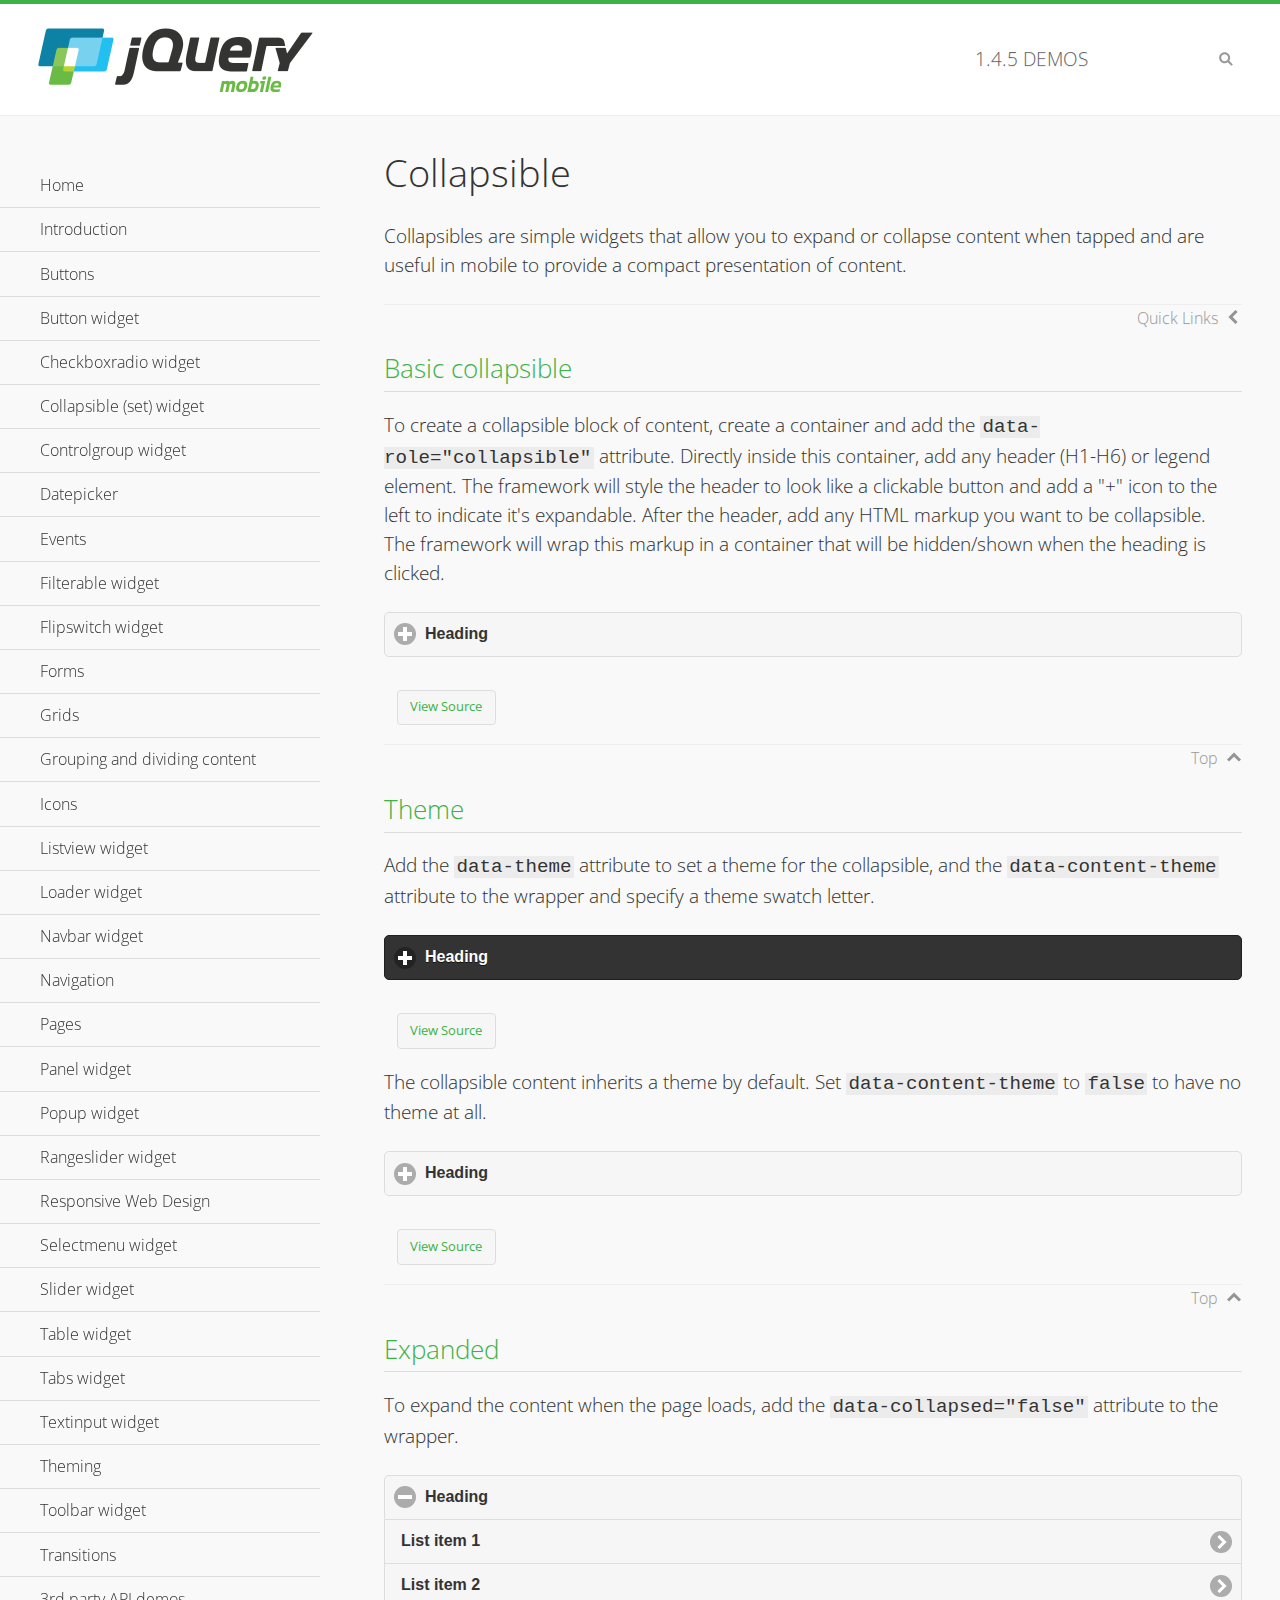
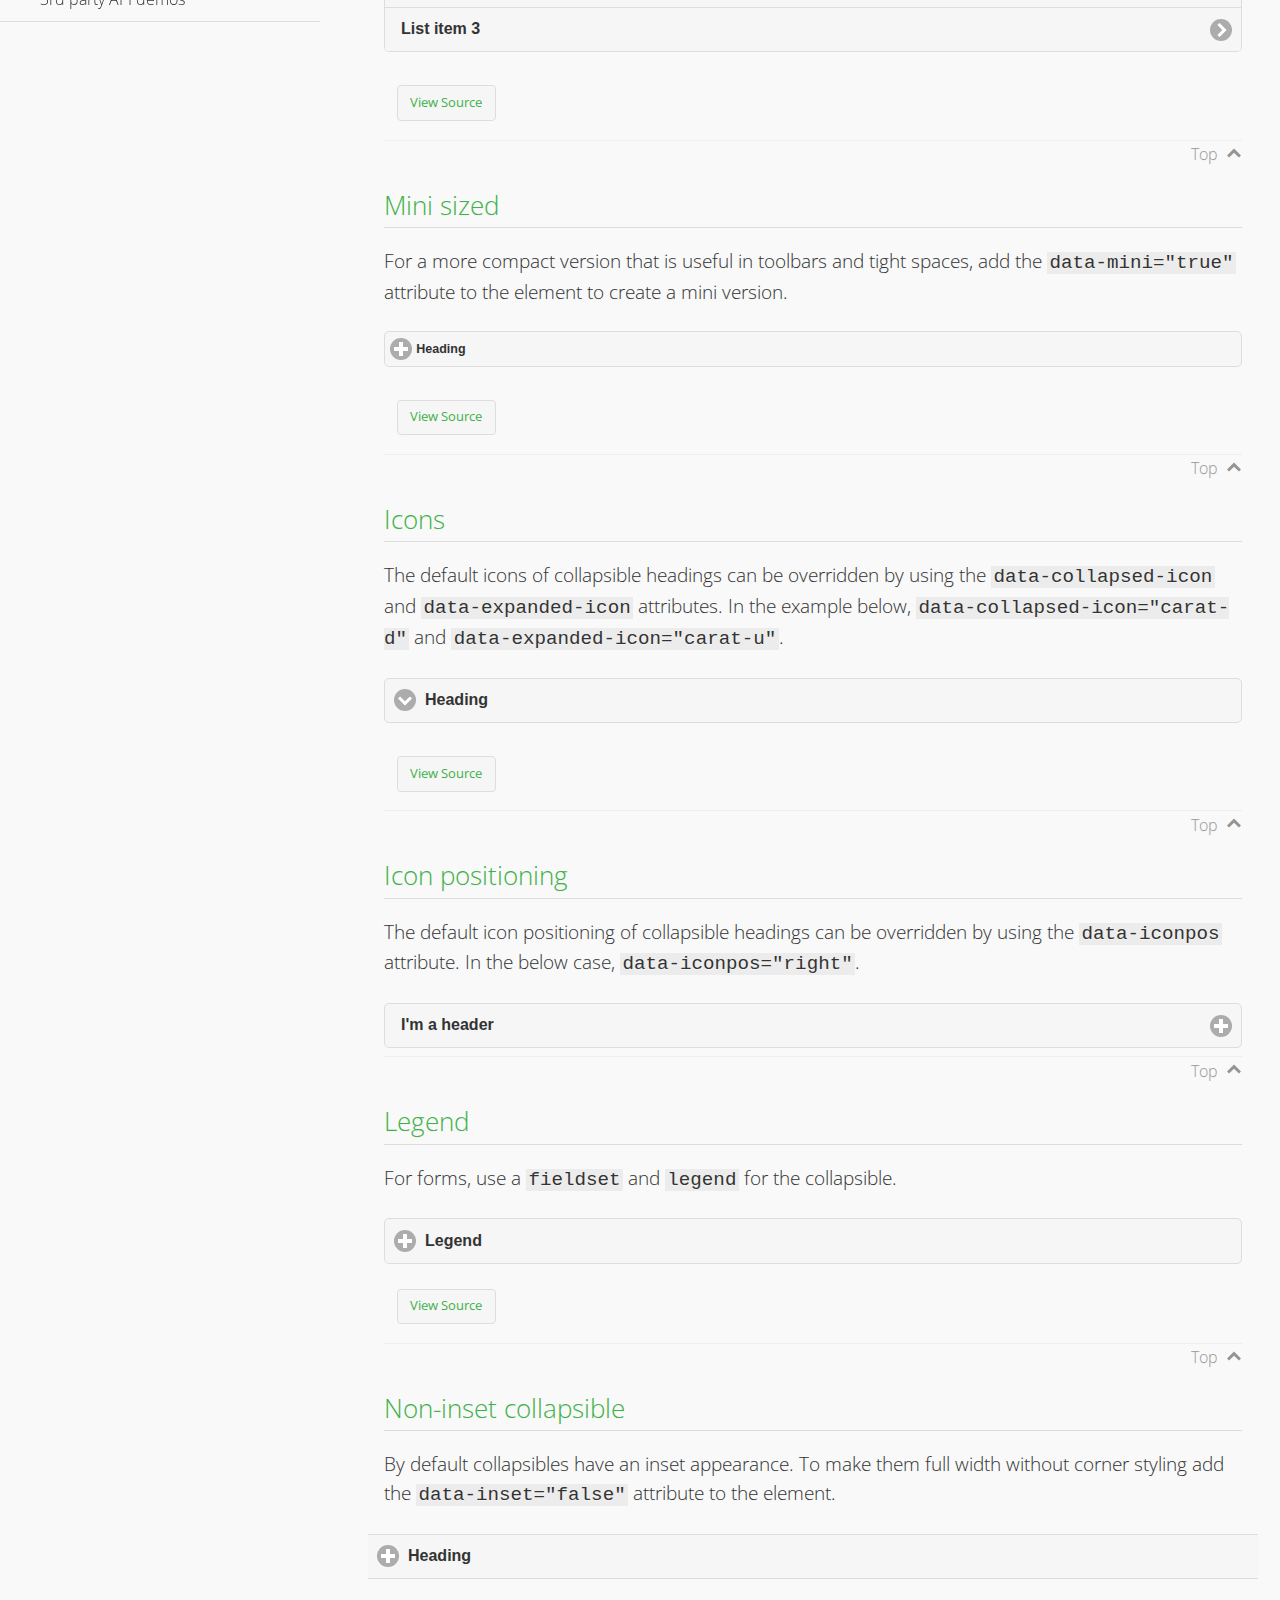
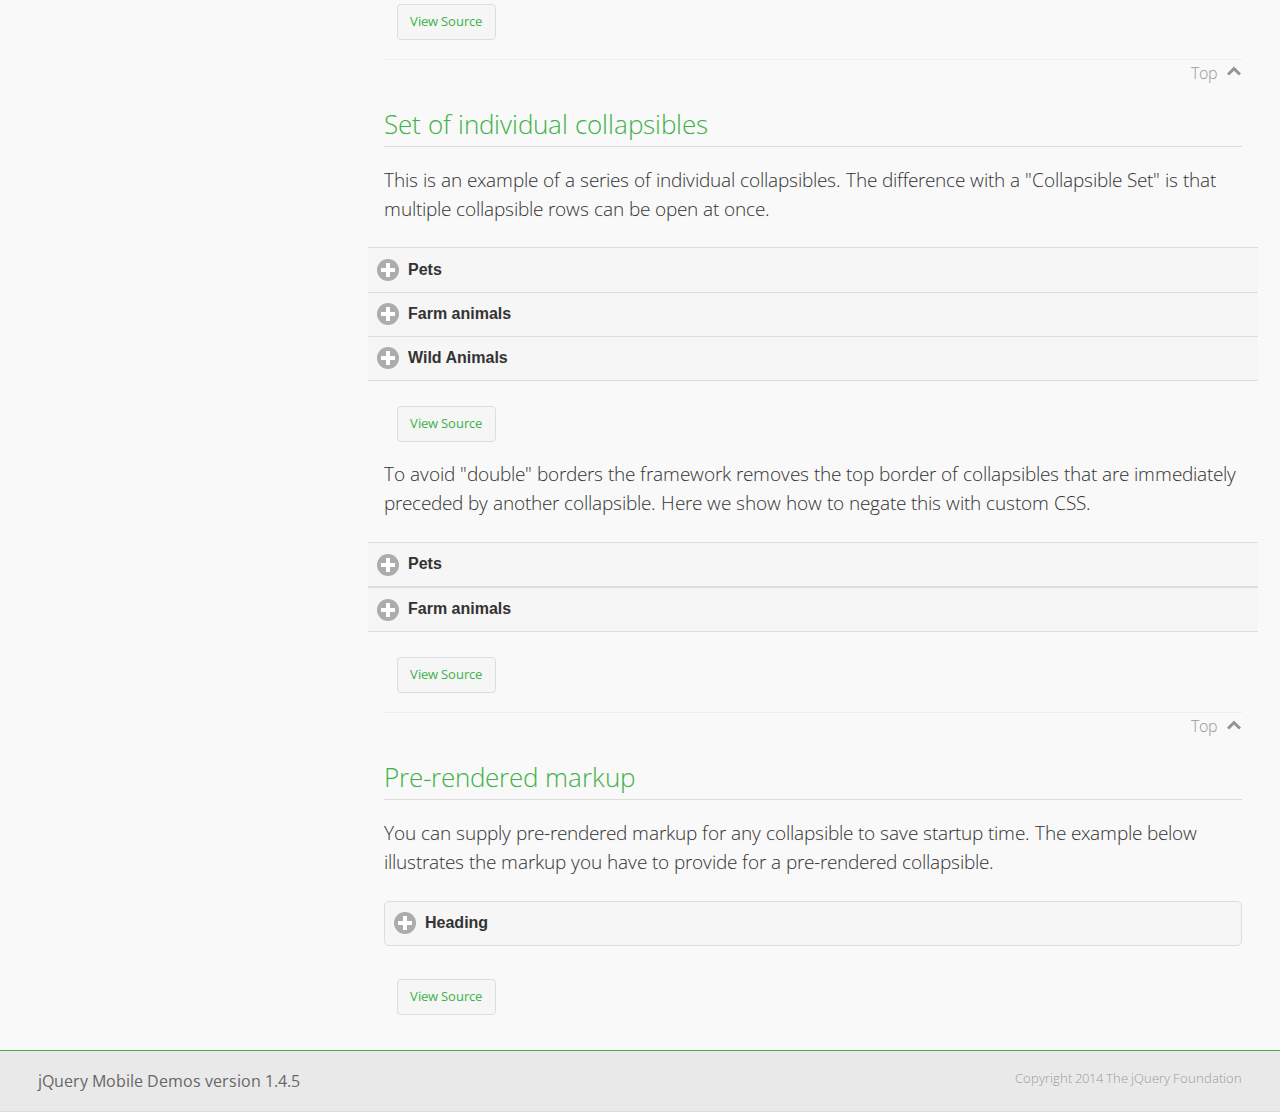
<file: jquery.mobile/demos/collapsible/index.html>
<!DOCTYPE html>
<html>
<head>
	<meta charset="utf-8">
	<meta name="viewport" content="width=device-width, initial-scale=1">
	<title>Collapsible - jQuery Mobile Demos</title>
    <link rel="stylesheet" href="../css/themes/default/jquery.mobile-1.4.5.min.css">
    <link rel="stylesheet" href="../_assets/css/jqm-demos.css">
    <link rel="shortcut icon" href="../favicon.ico">
    <link rel="stylesheet" href="http://fonts.googleapis.com/css?family=Open+Sans:300,400,700">
    <script src="../js/jquery.js"></script>
    <script src="../_assets/js/index.js"></script>
    <script src="../js/jquery.mobile-1.4.5.min.js"></script>
    <style id="negateDoubleBorder">
        #demo-borders .ui-collapsible-heading .ui-btn { border-top-width: 1px !important; }
    </style>
</head>
<body>
<div data-role="page" class="jqm-demos" data-quicklinks="true">

    <div data-role="header" class="jqm-header">
		<h2><a href="../" title="jQuery Mobile Demos home"><img src="../_assets/img/jquery-logo.png" alt="jQuery Mobile"></a></h2>
		<p><span class="jqm-version"></span> Demos</p>
        <a href="#" class="jqm-navmenu-link ui-btn ui-btn-icon-notext ui-corner-all ui-icon-bars ui-nodisc-icon ui-alt-icon ui-btn-left">Menu</a>
        <a href="#" class="jqm-search-link ui-btn ui-btn-icon-notext ui-corner-all ui-icon-search ui-nodisc-icon ui-alt-icon ui-btn-right">Search</a>
    </div><!-- /header -->

    <div role="main" class="ui-content jqm-content">

        <h1>Collapsible</h1>

        <p>Collapsibles are simple widgets that allow you to expand or collapse content when tapped and are useful in mobile to provide a compact presentation of content.</p>

        <h2>Basic collapsible</h2>

        <p>To create a collapsible block of content, create a container and add the <code> data-role="collapsible"</code> attribute. Directly inside this container, add any header (H1-H6) or legend element. The framework will style the header to look like a clickable button and add a "+" icon to the left to indicate it's expandable. After the header, add any HTML markup you want to be collapsible. The framework will wrap this markup in a container that will be hidden/shown when the heading is clicked.</p>

        <div data-demo-html="true">
            <div data-role="collapsible">
                <h4>Heading</h4>
                <p>I'm the collapsible content. By default I'm closed, but you can click the header to open me.</p>
            </div>
        </div><!--/demo-html -->

        <h2>Theme</h2>

        <p>Add the <code>data-theme</code> attribute to set a theme for the collapsible, and the <code>data-content-theme</code> attribute to the wrapper and specify a theme swatch letter.</p>

        <div data-demo-html="true">
            <div data-role="collapsible" data-theme="b" data-content-theme="b">
                <h4>Heading</h4>
                <p>I'm the collapsible content with a themed content block set to "b".</p>
            </div>
        </div><!--/demo-html -->

        <p>The collapsible content inherits a theme by default. Set <code>data-content-theme</code> to <code>false</code> to have no theme at all.</p>

        <div data-demo-html="true">
            <div data-role="collapsible" data-content-theme="false">
                <h4>Heading</h4>
                <p>I'm the collapsible content without a theme.</p>
            </div>
        </div><!--/demo-html -->

        <h2>Expanded</h2>

        <p>To expand the content when the page loads, add the <code>data-collapsed="false"</code> attribute to the wrapper.</p>

        <div data-demo-html="true">
            <div data-role="collapsible" data-collapsed="false">
                <h4>Heading</h4>
                <ul data-role="listview">
                    <li><a href="#">List item 1</a></li>
                    <li><a href="#">List item 2</a></li>
                    <li><a href="#">List item 3</a></li>
                </ul>
            </div>
        </div><!--/demo-html -->

        <h2>Mini sized</h2>

        <p>For a more compact version that is useful in toolbars and tight spaces, add the <code>data-mini="true"</code> attribute to the element to create a mini version. </p>

        <div data-demo-html="true">
            <div data-role="collapsible" data-mini="true">
                <h4>Heading</h4>
                <ul data-role="listview">
                    <li><a href="#">List item 1</a></li>
                    <li><a href="#">List item 2</a></li>
                    <li><a href="#">List item 3</a></li>
                </ul>
            </div>
        </div><!--/demo-html -->

            <h2>Icons</h2>

            <p>The default icons of collapsible headings can be overridden by using the <code>data-collapsed-icon</code> and <code>data-expanded-icon</code> attributes. In the example below, <code>data-collapsed-icon="carat-d"</code> and <code>data-expanded-icon="carat-u"</code>.</p>

            <div data-demo-html="true">
                <div data-role="collapsible" data-collapsed-icon="carat-d" data-expanded-icon="carat-u">
                    <h4>Heading</h4>
                    <ul data-role="listview" data-inset="false">
                        <li>Read-only list item 1</li>
                        <li>Read-only list item 2</li>
                        <li>Read-only list item 3</li>
                    </ul>
                </div>
            </div><!--/demo-html -->

            <h2>Icon positioning</h2>

            <p>The default icon positioning of collapsible headings can be overridden by using the <code>data-iconpos</code> attribute. In the below case, <code>data-iconpos="right"</code>.</p>

            <div data-role="collapsible" data-iconpos="right">
                <h3>I'm a header</h3>
                <p><code>data-iconpos="right"</code></p>
            </div>

        <h2>Legend</h2>

        <p>For forms, use a <code>fieldset</code> and <code>legend</code> for the collapsible.</p>
        <div data-demo-html="true">
            <form>
                <fieldset data-role="collapsible">
                    <legend>Legend</legend>

                    <label for="textinput-f">Text Input:</label>
                    <input type="text" name="textinput-f" id="textinput-f" placeholder="Text input" value="">

                    <div data-role="controlgroup">
                        <input type="checkbox" name="checkbox-1-a" id="checkbox-1-a">
                        <label for="checkbox-1-a">One</label>
                        <input type="checkbox" name="checkbox-2-a" id="checkbox-2-a">
                        <label for="checkbox-2-a">Two</label>
                        <input type="checkbox" name="checkbox-3-a" id="checkbox-3-a">
                        <label for="checkbox-3-a">Three</label>
                    </div>
                </fieldset>
            </form>
        </div><!--/demo-html -->

        <h2>Non-inset collapsible</h2>

        <p>By default collapsibles have an inset appearance. To make them full width without corner styling add the <code>data-inset="false"</code> attribute to the element.</p>

        <div data-demo-html="true">
            <div data-role="collapsible" data-inset="false">
                <h4>Heading</h4>
                <p>I'm the collapsible content. By default I'm closed, but you can click the header to open me.</p>
            </div>
        </div><!--/demo-html -->

        <h2>Set of individual collapsibles</h2>

        <p>This is an example of a series of individual collapsibles. The difference with a "Collapsible Set" is that multiple collapsible rows can be open at once.</p>

        <div data-demo-html="true">
            <div data-role="collapsible" data-inset="false">
                <h3>Pets</h3>
                <ul data-role="listview">
                    <li><a href="#">Canary</a></li>
                    <li><a href="#">Cat</a></li>
                    <li><a href="#">Dog</a></li>
                    <li><a href="#">Gerbil</a></li>
                    <li><a href="#">Iguana</a></li>
                    <li><a href="#">Mouse</a></li>
                </ul>
            </div><!-- /collapsible -->
            <div data-role="collapsible" data-inset="false">
                <h3>Farm animals</h3>
                <ul data-role="listview">
                    <li><a href="#">Chicken</a></li>
                    <li><a href="#">Cow</a></li>
                    <li><a href="#">Duck</a></li>
                    <li><a href="#">Horse</a></li>
                    <li><a href="#">Pig</a></li>
                    <li><a href="#">Sheep</a></li>
                </ul>
            </div><!-- /collapsible -->
            <div data-role="collapsible" data-inset="false">
                <h3>Wild Animals</h3>
                <ul data-role="listview">
                    <li><a href="#">Aardvark</a></li>
                    <li><a href="#">Alligator</a></li>
                    <li><a href="#">Ant</a></li>
                    <li><a href="#">Bear</a></li>
                    <li><a href="#">Beaver</a></li>
                    <li><a href="#">Cougar</a></li>
                    <li><a href="#">Dingo</a></li>
                </ul>
            </div><!-- /collapsible -->
        </div><!--/demo-html -->

        <p>To avoid "double" borders the framework removes the top border of collapsibles that are immediately preceded by another collapsible. Here we show how to negate this with custom CSS.</p>

        <div data-demo-html="true" data-demo-css="#negateDoubleBorder">
            <div id="demo-borders">
                <div data-role="collapsible" data-inset="false">
                    <h3>Pets</h3>
                    <ul data-role="listview">
                        <li><a href="#">Canary</a></li>
                        <li><a href="#">Cat</a></li>
                        <li><a href="#">Dog</a></li>
                        <li><a href="#">Gerbil</a></li>
                        <li><a href="#">Iguana</a></li>
                        <li><a href="#">Mouse</a></li>
                    </ul>
                </div><!-- /collapsible -->
                <div data-role="collapsible" data-inset="false">
                    <h3>Farm animals</h3>
                    <ul data-role="listview">
                        <li><a href="#">Chicken</a></li>
                        <li><a href="#">Cow</a></li>
                        <li><a href="#">Duck</a></li>
                        <li><a href="#">Horse</a></li>
                        <li><a href="#">Pig</a></li>
                        <li><a href="#">Sheep</a></li>
                    </ul>
                </div><!-- /collapsible -->
            </div>
        </div><!--/demo-html -->

			<h2>Pre-rendered markup</h2>
			<p>You can supply pre-rendered markup for any collapsible to save startup time. The example below illustrates the markup you have to provide for a pre-rendered collapsible.</p>
				<div data-demo-html="true">
					<div data-role="collapsible" data-enhanced="true" class="ui-collapsible ui-collapsible-inset ui-corner-all ui-collapsible-collapsed">
						<h4 class="ui-collapsible-heading ui-collapsible-heading-collapsed">
							<a href="#" class="ui-collapsible-heading-toggle ui-btn ui-btn-icon-left ui-icon-plus">
							Heading
							<div class="ui-collapsible-heading-status"> click to expand contents</div>
							</a>
						</h4>
						<div class="ui-collapsible-content ui-collapsible-content-collapsed" aria-hidden="true">
						<p>I'm the collapsible content. By default I'm closed, but you can click the header to open me.</p>
						</div>
					</div>
				</div>

	</div><!-- /content -->
	    <div data-role="panel" class="jqm-navmenu-panel" data-position="left" data-display="overlay" data-theme="a">
	    	<ul class="jqm-list ui-alt-icon ui-nodisc-icon">
<li data-filtertext="demos homepage" data-icon="home"><a href=".././">Home</a></li>
<li data-filtertext="introduction overview getting started"><a href="../intro/" data-ajax="false">Introduction</a></li>
<li data-filtertext="buttons button markup buttonmarkup method anchor link button element"><a href="../button-markup/" data-ajax="false">Buttons</a></li>
<li data-filtertext="form button widget input button submit reset"><a href="../button/" data-ajax="false">Button widget</a></li>
<li data-role="collapsible" data-enhanced="true" data-collapsed-icon="carat-d" data-expanded-icon="carat-u" data-iconpos="right" data-inset="false" class="ui-collapsible ui-collapsible-themed-content ui-collapsible-collapsed">
	<h3 class="ui-collapsible-heading ui-collapsible-heading-collapsed">
		<a href="#" class="ui-collapsible-heading-toggle ui-btn ui-btn-icon-right ui-btn-inherit ui-icon-carat-d">
		    Checkboxradio widget<span class="ui-collapsible-heading-status"> click to expand contents</span>
		</a>
	</h3>
	<div class="ui-collapsible-content ui-body-inherit ui-collapsible-content-collapsed" aria-hidden="true">
		<ul>
			<li data-filtertext="form checkboxradio widget checkbox input checkboxes controlgroups"><a href="../checkboxradio-checkbox/" data-ajax="false">Checkboxes</a></li>
			<li data-filtertext="form checkboxradio widget radio input radio buttons controlgroups"><a href="../checkboxradio-radio/" data-ajax="false">Radio buttons</a></li>
		</ul>
	</div>
</li>
<li data-role="collapsible" data-enhanced="true" data-collapsed-icon="carat-d" data-expanded-icon="carat-u" data-iconpos="right" data-inset="false" class="ui-collapsible ui-collapsible-themed-content ui-collapsible-collapsed">
	<h3 class="ui-collapsible-heading ui-collapsible-heading-collapsed">
		<a href="#" class="ui-collapsible-heading-toggle ui-btn ui-btn-icon-right ui-btn-inherit ui-icon-carat-d">
			Collapsible (set) widget<span class="ui-collapsible-heading-status"> click to expand contents</span>
		</a>
	</h3>
	<div class="ui-collapsible-content ui-body-inherit ui-collapsible-content-collapsed" aria-hidden="true">
		<ul>
			<li data-filtertext="collapsibles content formatting"><a href="../collapsible/" data-ajax="false">Collapsible</a></li>
			<li data-filtertext="dynamic collapsible set accordion append expand"><a href="../collapsible-dynamic/" data-ajax="false">Dynamic collapsibles</a></li>
			<li data-filtertext="accordions collapsible set widget content formatting grouped collapsibles"><a href="../collapsibleset/" data-ajax="false">Collapsible set</a></li>
		</ul>
	</div>
</li>
<li data-role="collapsible" data-enhanced="true" data-collapsed-icon="carat-d" data-expanded-icon="carat-u" data-iconpos="right" data-inset="false" class="ui-collapsible ui-collapsible-themed-content ui-collapsible-collapsed">
	<h3 class="ui-collapsible-heading ui-collapsible-heading-collapsed">
		<a href="#" class="ui-collapsible-heading-toggle ui-btn ui-btn-icon-right ui-btn-inherit ui-icon-carat-d">
			Controlgroup widget<span class="ui-collapsible-heading-status"> click to expand contents</span>
		</a>
	</h3>
	<div class="ui-collapsible-content ui-body-inherit ui-collapsible-content-collapsed" aria-hidden="true">
		<ul>
			<li data-filtertext="controlgroups selectmenu checkboxradio input grouped buttons horizontal vertical"><a href="../controlgroup/" data-ajax="false">Controlgroup</a></li>
			<li data-filtertext="dynamic controlgroup dynamically add buttons"><a href="../controlgroup-dynamic/" data-ajax="false">Dynamic controlgroups</a></li>
		</ul>
	</div>
</li>
<li data-filtertext="form datepicker widget date input"><a href="../datepicker/" data-ajax="false">Datepicker</a></li>
<li data-role="collapsible" data-enhanced="true" data-collapsed-icon="carat-d" data-expanded-icon="carat-u" data-iconpos="right" data-inset="false" class="ui-collapsible ui-collapsible-themed-content ui-collapsible-collapsed">
	<h3 class="ui-collapsible-heading ui-collapsible-heading-collapsed">
		<a href="#" class="ui-collapsible-heading-toggle ui-btn ui-btn-icon-right ui-btn-inherit ui-icon-carat-d">
			Events<span class="ui-collapsible-heading-status"> click to expand contents</span>
		</a>
	</h3>
	<div class="ui-collapsible-content ui-body-inherit ui-collapsible-content-collapsed" aria-hidden="true">
		<ul>
			<li data-filtertext="swipe to delete list items listviews swipe events"><a href="../swipe-list/" data-ajax="false">Swipe list items</a></li>
			<li data-filtertext="swipe to navigate swipe page navigation swipe events"><a href="../swipe-page/" data-ajax="false">Swipe page navigation</a></li>
		</ul>
	</div>
</li>
<li data-filtertext="filterable filter elements sorting searching listview table"><a href="../filterable/" data-ajax="false">Filterable widget</a></li>
<li data-filtertext="form flipswitch widget flip toggle switch binary select checkbox input"><a href="../flipswitch/" data-ajax="false">Flipswitch widget</a></li>
<li data-role="collapsible" data-enhanced="true" data-collapsed-icon="carat-d" data-expanded-icon="carat-u" data-iconpos="right" data-inset="false" class="ui-collapsible ui-collapsible-themed-content ui-collapsible-collapsed">
	<h3 class="ui-collapsible-heading ui-collapsible-heading-collapsed">
		<a href="#" class="ui-collapsible-heading-toggle ui-btn ui-btn-icon-right ui-btn-inherit ui-icon-carat-d">
			Forms<span class="ui-collapsible-heading-status"> click to expand contents</span>
		</a>
	</h3>
	<div class="ui-collapsible-content ui-body-inherit ui-collapsible-content-collapsed" aria-hidden="true">
		<ul>
			<li data-filtertext="forms text checkbox radio range button submit reset inputs selects textarea slider flipswitch label form elements"><a href="../forms/" data-ajax="false">Forms</a></li>
			<li data-filtertext="form hide labels hidden accessible ui-hidden-accessible forms"><a href="../forms-label-hidden-accessible/" data-ajax="false">Hide labels</a></li>
			<li data-filtertext="form field containers fieldcontain ui-field-contain forms"><a href="../forms-field-contain/" data-ajax="false">Field containers</a></li>
			<li data-filtertext="forms disabled form elements"><a href="../forms-disabled/" data-ajax="false">Forms disabled</a></li>
			<li data-filtertext="forms gallery examples overview forms text checkbox radio range button submit reset inputs selects textarea slider flipswitch label form elements"><a href="../forms-gallery/" data-ajax="false">Forms gallery</a></li>
		</ul>
	</div>
</li>
<li data-role="collapsible" data-enhanced="true" data-collapsed-icon="carat-d" data-expanded-icon="carat-u" data-iconpos="right" data-inset="false" class="ui-collapsible ui-collapsible-themed-content ui-collapsible-collapsed">
	<h3 class="ui-collapsible-heading ui-collapsible-heading-collapsed">
		<a href="#" class="ui-collapsible-heading-toggle ui-btn ui-btn-icon-right ui-btn-inherit ui-icon-carat-d">
			Grids<span class="ui-collapsible-heading-status"> click to expand contents</span>
		</a>
	</h3>
	<div class="ui-collapsible-content ui-body-inherit ui-collapsible-content-collapsed" aria-hidden="true">
		<ul>
			<li data-filtertext="grids columns blocks content formatting rwd responsive css framework"><a href="../grids/" data-ajax="false">Grids</a></li>
			<li data-filtertext="buttons in grids css framework"><a href="../grids-buttons/" data-ajax="false">Buttons in grids</a></li>
			<li data-filtertext="custom responsive grids rwd css framework"><a href="../grids-custom-responsive/" data-ajax="false">Custom responsive grids</a></li>
		</ul>
	</div>
</li>
<li data-filtertext="blocks content formatting sections heading"><a href="../body-bar-classes/" data-ajax="false">Grouping and dividing content</a></li>
<li data-role="collapsible" data-enhanced="true" data-collapsed-icon="carat-d" data-expanded-icon="carat-u" data-iconpos="right" data-inset="false" class="ui-collapsible ui-collapsible-themed-content ui-collapsible-collapsed">
	<h3 class="ui-collapsible-heading ui-collapsible-heading-collapsed">
		<a href="#" class="ui-collapsible-heading-toggle ui-btn ui-btn-icon-right ui-btn-inherit ui-icon-carat-d">
			Icons<span class="ui-collapsible-heading-status"> click to expand contents</span>
		</a>
	</h3>
	<div class="ui-collapsible-content ui-body-inherit ui-collapsible-content-collapsed" aria-hidden="true">
		<ul>
			<li data-filtertext="button icons svg disc alt custom icon position"><a href="../icons/" data-ajax="false">Icons</a></li>
			<li data-filtertext=""><a href="../icons-grunticon/" data-ajax="false">Grunticon loader</a></li>
		</ul>
	</div>
</li>
<li data-role="collapsible" data-enhanced="true" data-collapsed-icon="carat-d" data-expanded-icon="carat-u" data-iconpos="right" data-inset="false" class="ui-collapsible ui-collapsible-themed-content ui-collapsible-collapsed">
	<h3 class="ui-collapsible-heading ui-collapsible-heading-collapsed">
		<a href="#" class="ui-collapsible-heading-toggle ui-btn ui-btn-icon-right ui-btn-inherit ui-icon-carat-d">
			Listview widget<span class="ui-collapsible-heading-status"> click to expand contents</span>
		</a>
	</h3>
	<div class="ui-collapsible-content ui-body-inherit ui-collapsible-content-collapsed" aria-hidden="true">
		<ul>
			<li data-filtertext="listview widget thumbnails icons nested split button collapsible ul ol"><a href="../listview/" data-ajax="false">Listview</a></li>
			<li data-filtertext="autocomplete filterable reveal listview filtertextbeforefilter placeholder"><a href="../listview-autocomplete/" data-ajax="false">Listview autocomplete</a></li>
			<li data-filtertext="autocomplete filterable reveal listview remote data filtertextbeforefilter placeholder"><a href="../listview-autocomplete-remote/" data-ajax="false">Listview autocomplete remote data</a></li>
			<li data-filtertext="autodividers anchor jump scroll linkbars listview lists ul ol"><a href="../listview-autodividers-linkbar/" data-ajax="false">Listview autodividers linkbar</a></li>
			<li data-filtertext="listview autodividers selector autodividersselector lists ul ol"><a href="../listview-autodividers-selector/" data-ajax="false">Listview autodividers selector</a></li>
			<li data-filtertext="listview nested list items"><a href="../listview-nested-lists/" data-ajax="false">Nested Listviews</a></li>
			<li data-filtertext="listview collapsible list items flat"><a href="../listview-collapsible-item-flat/" data-ajax="false">Listview collapsible list items (flat)</a></li>
			<li data-filtertext="listview collapsible list indented"><a href="../listview-collapsible-item-indented/" data-ajax="false">Listview collapsible list items (indented)</a></li>
			<li data-filtertext="grid listview responsive grids responsive listviews lists ul"><a href="../listview-grid/" data-ajax="false">Listview responsive grid</a></li>
		</ul>
	</div>
</li>
<li data-filtertext="loader widget page loading navigation overlay spinner"><a href="../loader/" data-ajax="false">Loader widget</a></li>
<li data-filtertext="navbar widget navmenu toolbars header footer"><a href="../navbar/" data-ajax="false">Navbar widget</a></li>
<li data-role="collapsible" data-enhanced="true" data-collapsed-icon="carat-d" data-expanded-icon="carat-u" data-iconpos="right" data-inset="false" class="ui-collapsible ui-collapsible-themed-content ui-collapsible-collapsed">
	<h3 class="ui-collapsible-heading ui-collapsible-heading-collapsed">
		<a href="#" class="ui-collapsible-heading-toggle ui-btn ui-btn-icon-right ui-btn-inherit ui-icon-carat-d">
			Navigation<span class="ui-collapsible-heading-status"> click to expand contents</span>
		</a>
	</h3>
	<div class="ui-collapsible-content ui-body-inherit ui-collapsible-content-collapsed" aria-hidden="true">
		<ul>
			<li data-filtertext="ajax navigation navigate widget history event method"><a href="../navigation/" data-ajax="false">Navigation</a></li>
			<li data-filtertext="linking pages page links navigation ajax prefetch cache"><a href="../navigation-linking-pages/" data-ajax="false">Linking pages</a></li>
			<!-- <li data-filtertext="php redirect server redirection server-side navigation"><a href="../navigation-php-redirect/" data-ajax="false">PHP redirect demo</a></li>-->
			<li data-filtertext="navigation redirection hash query"><a href="../navigation-hash-processing/" data-ajax="false">Hash processing demo</a></li>
			<li data-filtertext="navigation redirection hash query"><a href="../page-events/" data-ajax="false">Page Navigation Events</a></li>
		</ul>
	</div>
</li>
<li data-role="collapsible" data-enhanced="true" data-collapsed-icon="carat-d" data-expanded-icon="carat-u" data-iconpos="right" data-inset="false" class="ui-collapsible ui-collapsible-themed-content ui-collapsible-collapsed">
	<h3 class="ui-collapsible-heading ui-collapsible-heading-collapsed">
		<a href="#" class="ui-collapsible-heading-toggle ui-btn ui-btn-icon-right ui-btn-inherit ui-icon-carat-d">
			Pages<span class="ui-collapsible-heading-status"> click to expand contents</span>
		</a>
	</h3>
	<div class="ui-collapsible-content ui-body-inherit ui-collapsible-content-collapsed" aria-hidden="true">
		<ul>
			<li data-filtertext="pages page widget ajax navigation"><a href="../pages/" data-ajax="false">Pages</a></li>
			<li data-filtertext="single page"><a href="../pages-single-page/" data-ajax="false">Single page</a></li>
			<li data-filtertext="multipage multi-page page"><a href="../pages-multi-page/" data-ajax="false">Multi-page template</a></li>
			<li data-filtertext="dialog page widget modal popup"><a href="../pages-dialog/" data-ajax="false">Dialog page</a></li>
		</ul>
	</div>
</li>
<li data-role="collapsible" data-enhanced="true" data-collapsed-icon="carat-d" data-expanded-icon="carat-u" data-iconpos="right" data-inset="false" class="ui-collapsible ui-collapsible-themed-content ui-collapsible-collapsed">
	<h3 class="ui-collapsible-heading ui-collapsible-heading-collapsed">
		<a href="#" class="ui-collapsible-heading-toggle ui-btn ui-btn-icon-right ui-btn-inherit ui-icon-carat-d">
			Panel widget<span class="ui-collapsible-heading-status"> click to expand contents</span>
		</a>
	</h3>
	<div class="ui-collapsible-content ui-body-inherit ui-collapsible-content-collapsed" aria-hidden="true">
		<ul>
			<li data-filtertext="panel widget sliding panels reveal push overlay responsive"><a href="../panel/" data-ajax="false">Panel</a></li>
			<li data-filtertext=""><a href="../panel-external/" data-ajax="false">External panels</a></li>
			<li data-filtertext="panel "><a href="../panel-fixed/" data-ajax="false">Fixed panels</a></li>
			<li data-filtertext="panel slide panels sliding panels shadow rwd responsive breakpoint"><a href="../panel-responsive/" data-ajax="false">Panels responsive</a></li>
			<li data-filtertext="panel custom style custom panel width reveal shadow listview panel styling page background wrapper"><a href="../panel-styling/" data-ajax="false">Custom panel style</a></li>
			<li data-filtertext="panel open on swipe"><a href="../panel-swipe-open/" data-ajax="false">Panel open on swipe</a></li>
			<li data-filtertext="panels outside page internal external toolbars"><a href="../panel-external-internal/" data-ajax="false">Panel external and internal</a></li>
		</ul>
	</div>
</li>
<li data-role="collapsible" data-enhanced="true" data-collapsed-icon="carat-d" data-expanded-icon="carat-u" data-iconpos="right" data-inset="false" class="ui-collapsible ui-collapsible-themed-content ui-collapsible-collapsed">
	<h3 class="ui-collapsible-heading ui-collapsible-heading-collapsed">
		<a href="#" class="ui-collapsible-heading-toggle ui-btn ui-btn-icon-right ui-btn-inherit ui-icon-carat-d">
			Popup widget<span class="ui-collapsible-heading-status"> click to expand contents</span>
		</a>
	</h3>
	<div class="ui-collapsible-content ui-body-inherit ui-collapsible-content-collapsed" aria-hidden="true">
		<ul>
			<li data-filtertext="popup widget popups dialog modal transition tooltip lightbox form overlay screen flip pop fade transition"><a href="../popup/" data-ajax="false">Popup</a></li>
			<li data-filtertext="popup alignment position"><a href="../popup-alignment/" data-ajax="false">Popup alignment</a></li>
			<li data-filtertext="popup arrow size popups popover"><a href="../popup-arrow-size/" data-ajax="false">Popup arrow size</a></li>
			<li data-filtertext="dynamic popups popup images lightbox"><a href="../popup-dynamic/" data-ajax="false">Dynamic popups</a></li>
			<li data-filtertext="popups with iframes scaling"><a href="../popup-iframe/" data-ajax="false">Popups with iframes</a></li>
			<li data-filtertext="popup image scaling"><a href="../popup-image-scaling/" data-ajax="false">Popup image scaling</a></li>
			<li data-filtertext="external popup outside multi-page"><a href="../popup-outside-multipage/" data-ajax="false">Popup outside multi-page</a></li>
		</ul>
	</div>
</li>
<li data-filtertext="form rangeslider widget dual sliders dual handle sliders range input"><a href="../rangeslider/" data-ajax="false">Rangeslider widget</a></li>
<li data-filtertext="responsive web design rwd adaptive progressive enhancement PE accessible mobile breakpoints media query media queries"><a href="../rwd/" data-ajax="false">Responsive Web Design</a></li>
<li data-role="collapsible" data-enhanced="true" data-collapsed-icon="carat-d" data-expanded-icon="carat-u" data-iconpos="right" data-inset="false" class="ui-collapsible ui-collapsible-themed-content ui-collapsible-collapsed">
	<h3 class="ui-collapsible-heading ui-collapsible-heading-collapsed">
		<a href="#" class="ui-collapsible-heading-toggle ui-btn ui-btn-icon-right ui-btn-inherit ui-icon-carat-d">
			Selectmenu widget<span class="ui-collapsible-heading-status"> click to expand contents</span>
		</a>
	</h3>
	<div class="ui-collapsible-content ui-body-inherit ui-collapsible-content-collapsed" aria-hidden="true">
		<ul>
			<li data-filtertext="form selectmenu widget select input custom select menu selects"><a href="../selectmenu/" data-ajax="false">Selectmenu</a></li>
			<li data-filtertext="form custom select menu selectmenu widget custom menu option optgroup multiple selects"><a href="../selectmenu-custom/" data-ajax="false">Custom select menu</a></li>
			<li data-filtertext="filterable select filter popup dialog"><a href="../selectmenu-custom-filter/" data-ajax="false">Custom select menu with filter</a></li>
		</ul>
	</div>
</li>
<li data-role="collapsible" data-enhanced="true" data-collapsed-icon="carat-d" data-expanded-icon="carat-u" data-iconpos="right" data-inset="false" class="ui-collapsible ui-collapsible-themed-content ui-collapsible-collapsed">
	<h3 class="ui-collapsible-heading ui-collapsible-heading-collapsed">
		<a href="#" class="ui-collapsible-heading-toggle ui-btn ui-btn-icon-right ui-btn-inherit ui-icon-carat-d">
			Slider widget<span class="ui-collapsible-heading-status"> click to expand contents</span>
		</a>
	</h3>
	<div class="ui-collapsible-content ui-body-inherit ui-collapsible-content-collapsed" aria-hidden="true">
		<ul>
			<li data-filtertext="form slider widget range input single sliders"><a href="../slider/" data-ajax="false">Slider</a></li>
			<li data-filtertext="form slider widget flipswitch slider binary select flip toggle switch"><a href="../slider-flipswitch/" data-ajax="false">Slider flip toggle switch</a></li>
			<li data-filtertext="form slider tooltip handle value input range sliders"><a href="../slider-tooltip/" data-ajax="false">Slider tooltip</a></li>
		</ul>
	</div>
</li>
<li data-role="collapsible" data-enhanced="true" data-collapsed-icon="carat-d" data-expanded-icon="carat-u" data-iconpos="right" data-inset="false" class="ui-collapsible ui-collapsible-themed-content ui-collapsible-collapsed">
	<h3 class="ui-collapsible-heading ui-collapsible-heading-collapsed">
		<a href="#" class="ui-collapsible-heading-toggle ui-btn ui-btn-icon-right ui-btn-inherit ui-icon-carat-d">
			Table widget<span class="ui-collapsible-heading-status"> click to expand contents</span>
		</a>
	</h3>
	<div class="ui-collapsible-content ui-body-inherit ui-collapsible-content-collapsed" aria-hidden="true">
		<ul>
			<li data-filtertext="table widget reflow column toggle th td responsive tables rwd hide show tabular"><a href="../table-column-toggle/" data-ajax="false">Table Column Toggle</a></li>
			<li data-filtertext="table column toggle phone comparison demo"><a href="../table-column-toggle-example/" data-ajax="false">Table Column Toggle demo</a></li>
			<li data-filtertext="responsive tables table column toggle heading groups rwd breakpoint"><a href="../table-column-toggle-heading-groups/" data-ajax="false">Table Column Toggle heading groups</a></li>
			<li data-filtertext="responsive tables table column toggle hide rwd breakpoint customization options"><a href="../table-column-toggle-options/" data-ajax="false">Table Column Toggle options</a></li>
			<li data-filtertext="table reflow th td responsive rwd columns tabular"><a href="../table-reflow/" data-ajax="false">Table Reflow</a></li>
			<li data-filtertext="responsive tables table reflow heading groups rwd breakpoint"><a href="../table-reflow-heading-groups/" data-ajax="false">Table Reflow heading groups</a></li>
			<li data-filtertext="responsive tables table reflow stripes strokes table style"><a href="../table-reflow-stripes-strokes/" data-ajax="false">Table Reflow stripes and strokes</a></li>
			<li data-filtertext="responsive tables table reflow stack custom styles"><a href="../table-reflow-styling/" data-ajax="false">Table Reflow custom styles</a></li>
		</ul>
	</div>
</li>
<li data-filtertext="ui tabs widget"><a href="../tabs/" data-ajax="false">Tabs widget</a></li>
<li data-filtertext="form textinput widget text input textarea number date time tel email file color password"><a href="../textinput/" data-ajax="false">Textinput widget</a></li>
<li data-role="collapsible" data-enhanced="true" data-collapsed-icon="carat-d" data-expanded-icon="carat-u" data-iconpos="right" data-inset="false" class="ui-collapsible ui-collapsible-themed-content ui-collapsible-collapsed">
	<h3 class="ui-collapsible-heading ui-collapsible-heading-collapsed">
		<a href="#" class="ui-collapsible-heading-toggle ui-btn ui-btn-icon-right ui-btn-inherit ui-icon-carat-d">
			Theming<span class="ui-collapsible-heading-status"> click to expand contents</span>
		</a>
	</h3>
	<div class="ui-collapsible-content ui-body-inherit ui-collapsible-content-collapsed" aria-hidden="true">
		<ul>
			<li data-filtertext="default theme swatches theming style css"><a href="../theme-default/" data-ajax="false">Default theme</a></li>
			<li data-filtertext="classic theme old theme swatches theming style css"><a href="../theme-classic/" data-ajax="false">Classic theme</a></li>
		</ul>
	</div>
</li>
<li data-role="collapsible" data-enhanced="true" data-collapsed-icon="carat-d" data-expanded-icon="carat-u" data-iconpos="right" data-inset="false" class="ui-collapsible ui-collapsible-themed-content ui-collapsible-collapsed">
	<h3 class="ui-collapsible-heading ui-collapsible-heading-collapsed">
		<a href="#" class="ui-collapsible-heading-toggle ui-btn ui-btn-icon-right ui-btn-inherit ui-icon-carat-d">
			Toolbar widget<span class="ui-collapsible-heading-status"> click to expand contents</span>
		</a>
	</h3>
	<div class="ui-collapsible-content ui-body-inherit ui-collapsible-content-collapsed" aria-hidden="true">
		<ul>
			<li data-filtertext="toolbar widget header footer toolbars fixed fullscreen external sections"><a href="../toolbar/" data-ajax="false">Toolbar</a></li>
			<li data-filtertext="dynamic toolbars dynamically add toolbar header footer"><a href="../toolbar-dynamic/" data-ajax="false">Dynamic toolbars</a></li>
			<li data-filtertext="external toolbars header footer"><a href="../toolbar-external/" data-ajax="false">External toolbars</a></li>
			<li data-filtertext="fixed toolbars header footer"><a href="../toolbar-fixed/" data-ajax="false">Fixed toolbars</a></li>
			<li data-filtertext="fixed fullscreen toolbars header footer"><a href="../toolbar-fixed-fullscreen/" data-ajax="false">Fullscreen toolbars</a></li>
			<li data-filtertext="external fixed toolbars header footer"><a href="../toolbar-fixed-external/" data-ajax="false">Fixed external toolbars</a></li>
			<li data-filtertext="external persistent toolbars header footer navbar navmenu"><a href="../toolbar-fixed-persistent/" data-ajax="false">Persistent toolbars</a></li>
			<li data-filtertext="external ajax optimized toolbars persistent toolbars header footer navbar"><a href="../toolbar-fixed-persistent-optimized/" data-ajax="false">Ajax optimized toolbars</a></li>
			<li data-filtertext="form in toolbars header footer"><a href="../toolbar-fixed-forms/" data-ajax="false">Form in toolbar</a></li>
		</ul>
	</div>
</li>
<li data-filtertext="page transitions animated pages popup navigation flip slide fade pop"><a href="../transitions/" data-ajax="false">Transitions</a></li>
<li data-role="collapsible" data-enhanced="true" data-collapsed-icon="carat-d" data-expanded-icon="carat-u" data-iconpos="right" data-inset="false" class="ui-collapsible ui-collapsible-themed-content ui-collapsible-collapsed">
	<h3 class="ui-collapsible-heading ui-collapsible-heading-collapsed">
		<a href="#" class="ui-collapsible-heading-toggle ui-btn ui-btn-icon-right ui-btn-inherit ui-icon-carat-d">
			3rd party API demos<span class="ui-collapsible-heading-status"> click to expand contents</span>
		</a>
	</h3>
	<div class="ui-collapsible-content ui-body-inherit ui-collapsible-content-collapsed" aria-hidden="true">
		<ul>
			<li data-filtertext="backbone requirejs navigation router"><a href="../backbone-requirejs/" data-ajax="false">Backbone RequireJS</a></li>
			<li data-filtertext="google maps geolocation demo"><a href="../map-geolocation/" data-ajax="false">Google Maps geolocation</a></li>
			<li data-filtertext="google maps hybrid"><a href="../map-list-toggle/" data-ajax="false">Google Maps list toggle</a></li>
		</ul>
	</div>
</li>



		     </ul>
		</div><!-- /panel -->


	<div data-role="footer" data-position="fixed" data-tap-toggle="false" class="jqm-footer">
		<p>jQuery Mobile Demos version <span class="jqm-version"></span></p>
		<p>Copyright 2014 The jQuery Foundation</p>
	</div><!-- /footer -->
	<!-- TODO: This should become an external panel so we can add input to markup (unique ID) -->
    <div data-role="panel" class="jqm-search-panel" data-position="right" data-display="overlay" data-theme="a">
		<div class="jqm-search">
			<ul class="jqm-list" data-filter-placeholder="Search demos..." data-filter-reveal="true">
<li data-filtertext="demos homepage" data-icon="home"><a href=".././">Home</a></li>
<li data-filtertext="introduction overview getting started"><a href="../intro/" data-ajax="false">Introduction</a></li>
<li data-filtertext="buttons button markup buttonmarkup method anchor link button element"><a href="../button-markup/" data-ajax="false">Buttons</a></li>
<li data-filtertext="form button widget input button submit reset"><a href="../button/" data-ajax="false">Button widget</a></li>
<li data-role="collapsible" data-enhanced="true" data-collapsed-icon="carat-d" data-expanded-icon="carat-u" data-iconpos="right" data-inset="false" class="ui-collapsible ui-collapsible-themed-content ui-collapsible-collapsed">
	<h3 class="ui-collapsible-heading ui-collapsible-heading-collapsed">
		<a href="#" class="ui-collapsible-heading-toggle ui-btn ui-btn-icon-right ui-btn-inherit ui-icon-carat-d">
		    Checkboxradio widget<span class="ui-collapsible-heading-status"> click to expand contents</span>
		</a>
	</h3>
	<div class="ui-collapsible-content ui-body-inherit ui-collapsible-content-collapsed" aria-hidden="true">
		<ul>
			<li data-filtertext="form checkboxradio widget checkbox input checkboxes controlgroups"><a href="../checkboxradio-checkbox/" data-ajax="false">Checkboxes</a></li>
			<li data-filtertext="form checkboxradio widget radio input radio buttons controlgroups"><a href="../checkboxradio-radio/" data-ajax="false">Radio buttons</a></li>
		</ul>
	</div>
</li>
<li data-role="collapsible" data-enhanced="true" data-collapsed-icon="carat-d" data-expanded-icon="carat-u" data-iconpos="right" data-inset="false" class="ui-collapsible ui-collapsible-themed-content ui-collapsible-collapsed">
	<h3 class="ui-collapsible-heading ui-collapsible-heading-collapsed">
		<a href="#" class="ui-collapsible-heading-toggle ui-btn ui-btn-icon-right ui-btn-inherit ui-icon-carat-d">
			Collapsible (set) widget<span class="ui-collapsible-heading-status"> click to expand contents</span>
		</a>
	</h3>
	<div class="ui-collapsible-content ui-body-inherit ui-collapsible-content-collapsed" aria-hidden="true">
		<ul>
			<li data-filtertext="collapsibles content formatting"><a href="../collapsible/" data-ajax="false">Collapsible</a></li>
			<li data-filtertext="dynamic collapsible set accordion append expand"><a href="../collapsible-dynamic/" data-ajax="false">Dynamic collapsibles</a></li>
			<li data-filtertext="accordions collapsible set widget content formatting grouped collapsibles"><a href="../collapsibleset/" data-ajax="false">Collapsible set</a></li>
		</ul>
	</div>
</li>
<li data-role="collapsible" data-enhanced="true" data-collapsed-icon="carat-d" data-expanded-icon="carat-u" data-iconpos="right" data-inset="false" class="ui-collapsible ui-collapsible-themed-content ui-collapsible-collapsed">
	<h3 class="ui-collapsible-heading ui-collapsible-heading-collapsed">
		<a href="#" class="ui-collapsible-heading-toggle ui-btn ui-btn-icon-right ui-btn-inherit ui-icon-carat-d">
			Controlgroup widget<span class="ui-collapsible-heading-status"> click to expand contents</span>
		</a>
	</h3>
	<div class="ui-collapsible-content ui-body-inherit ui-collapsible-content-collapsed" aria-hidden="true">
		<ul>
			<li data-filtertext="controlgroups selectmenu checkboxradio input grouped buttons horizontal vertical"><a href="../controlgroup/" data-ajax="false">Controlgroup</a></li>
			<li data-filtertext="dynamic controlgroup dynamically add buttons"><a href="../controlgroup-dynamic/" data-ajax="false">Dynamic controlgroups</a></li>
		</ul>
	</div>
</li>
<li data-filtertext="form datepicker widget date input"><a href="../datepicker/" data-ajax="false">Datepicker</a></li>
<li data-role="collapsible" data-enhanced="true" data-collapsed-icon="carat-d" data-expanded-icon="carat-u" data-iconpos="right" data-inset="false" class="ui-collapsible ui-collapsible-themed-content ui-collapsible-collapsed">
	<h3 class="ui-collapsible-heading ui-collapsible-heading-collapsed">
		<a href="#" class="ui-collapsible-heading-toggle ui-btn ui-btn-icon-right ui-btn-inherit ui-icon-carat-d">
			Events<span class="ui-collapsible-heading-status"> click to expand contents</span>
		</a>
	</h3>
	<div class="ui-collapsible-content ui-body-inherit ui-collapsible-content-collapsed" aria-hidden="true">
		<ul>
			<li data-filtertext="swipe to delete list items listviews swipe events"><a href="../swipe-list/" data-ajax="false">Swipe list items</a></li>
			<li data-filtertext="swipe to navigate swipe page navigation swipe events"><a href="../swipe-page/" data-ajax="false">Swipe page navigation</a></li>
		</ul>
	</div>
</li>
<li data-filtertext="filterable filter elements sorting searching listview table"><a href="../filterable/" data-ajax="false">Filterable widget</a></li>
<li data-filtertext="form flipswitch widget flip toggle switch binary select checkbox input"><a href="../flipswitch/" data-ajax="false">Flipswitch widget</a></li>
<li data-role="collapsible" data-enhanced="true" data-collapsed-icon="carat-d" data-expanded-icon="carat-u" data-iconpos="right" data-inset="false" class="ui-collapsible ui-collapsible-themed-content ui-collapsible-collapsed">
	<h3 class="ui-collapsible-heading ui-collapsible-heading-collapsed">
		<a href="#" class="ui-collapsible-heading-toggle ui-btn ui-btn-icon-right ui-btn-inherit ui-icon-carat-d">
			Forms<span class="ui-collapsible-heading-status"> click to expand contents</span>
		</a>
	</h3>
	<div class="ui-collapsible-content ui-body-inherit ui-collapsible-content-collapsed" aria-hidden="true">
		<ul>
			<li data-filtertext="forms text checkbox radio range button submit reset inputs selects textarea slider flipswitch label form elements"><a href="../forms/" data-ajax="false">Forms</a></li>
			<li data-filtertext="form hide labels hidden accessible ui-hidden-accessible forms"><a href="../forms-label-hidden-accessible/" data-ajax="false">Hide labels</a></li>
			<li data-filtertext="form field containers fieldcontain ui-field-contain forms"><a href="../forms-field-contain/" data-ajax="false">Field containers</a></li>
			<li data-filtertext="forms disabled form elements"><a href="../forms-disabled/" data-ajax="false">Forms disabled</a></li>
			<li data-filtertext="forms gallery examples overview forms text checkbox radio range button submit reset inputs selects textarea slider flipswitch label form elements"><a href="../forms-gallery/" data-ajax="false">Forms gallery</a></li>
		</ul>
	</div>
</li>
<li data-role="collapsible" data-enhanced="true" data-collapsed-icon="carat-d" data-expanded-icon="carat-u" data-iconpos="right" data-inset="false" class="ui-collapsible ui-collapsible-themed-content ui-collapsible-collapsed">
	<h3 class="ui-collapsible-heading ui-collapsible-heading-collapsed">
		<a href="#" class="ui-collapsible-heading-toggle ui-btn ui-btn-icon-right ui-btn-inherit ui-icon-carat-d">
			Grids<span class="ui-collapsible-heading-status"> click to expand contents</span>
		</a>
	</h3>
	<div class="ui-collapsible-content ui-body-inherit ui-collapsible-content-collapsed" aria-hidden="true">
		<ul>
			<li data-filtertext="grids columns blocks content formatting rwd responsive css framework"><a href="../grids/" data-ajax="false">Grids</a></li>
			<li data-filtertext="buttons in grids css framework"><a href="../grids-buttons/" data-ajax="false">Buttons in grids</a></li>
			<li data-filtertext="custom responsive grids rwd css framework"><a href="../grids-custom-responsive/" data-ajax="false">Custom responsive grids</a></li>
		</ul>
	</div>
</li>
<li data-filtertext="blocks content formatting sections heading"><a href="../body-bar-classes/" data-ajax="false">Grouping and dividing content</a></li>
<li data-role="collapsible" data-enhanced="true" data-collapsed-icon="carat-d" data-expanded-icon="carat-u" data-iconpos="right" data-inset="false" class="ui-collapsible ui-collapsible-themed-content ui-collapsible-collapsed">
	<h3 class="ui-collapsible-heading ui-collapsible-heading-collapsed">
		<a href="#" class="ui-collapsible-heading-toggle ui-btn ui-btn-icon-right ui-btn-inherit ui-icon-carat-d">
			Icons<span class="ui-collapsible-heading-status"> click to expand contents</span>
		</a>
	</h3>
	<div class="ui-collapsible-content ui-body-inherit ui-collapsible-content-collapsed" aria-hidden="true">
		<ul>
			<li data-filtertext="button icons svg disc alt custom icon position"><a href="../icons/" data-ajax="false">Icons</a></li>
			<li data-filtertext=""><a href="../icons-grunticon/" data-ajax="false">Grunticon loader</a></li>
		</ul>
	</div>
</li>
<li data-role="collapsible" data-enhanced="true" data-collapsed-icon="carat-d" data-expanded-icon="carat-u" data-iconpos="right" data-inset="false" class="ui-collapsible ui-collapsible-themed-content ui-collapsible-collapsed">
	<h3 class="ui-collapsible-heading ui-collapsible-heading-collapsed">
		<a href="#" class="ui-collapsible-heading-toggle ui-btn ui-btn-icon-right ui-btn-inherit ui-icon-carat-d">
			Listview widget<span class="ui-collapsible-heading-status"> click to expand contents</span>
		</a>
	</h3>
	<div class="ui-collapsible-content ui-body-inherit ui-collapsible-content-collapsed" aria-hidden="true">
		<ul>
			<li data-filtertext="listview widget thumbnails icons nested split button collapsible ul ol"><a href="../listview/" data-ajax="false">Listview</a></li>
			<li data-filtertext="autocomplete filterable reveal listview filtertextbeforefilter placeholder"><a href="../listview-autocomplete/" data-ajax="false">Listview autocomplete</a></li>
			<li data-filtertext="autocomplete filterable reveal listview remote data filtertextbeforefilter placeholder"><a href="../listview-autocomplete-remote/" data-ajax="false">Listview autocomplete remote data</a></li>
			<li data-filtertext="autodividers anchor jump scroll linkbars listview lists ul ol"><a href="../listview-autodividers-linkbar/" data-ajax="false">Listview autodividers linkbar</a></li>
			<li data-filtertext="listview autodividers selector autodividersselector lists ul ol"><a href="../listview-autodividers-selector/" data-ajax="false">Listview autodividers selector</a></li>
			<li data-filtertext="listview nested list items"><a href="../listview-nested-lists/" data-ajax="false">Nested Listviews</a></li>
			<li data-filtertext="listview collapsible list items flat"><a href="../listview-collapsible-item-flat/" data-ajax="false">Listview collapsible list items (flat)</a></li>
			<li data-filtertext="listview collapsible list indented"><a href="../listview-collapsible-item-indented/" data-ajax="false">Listview collapsible list items (indented)</a></li>
			<li data-filtertext="grid listview responsive grids responsive listviews lists ul"><a href="../listview-grid/" data-ajax="false">Listview responsive grid</a></li>
		</ul>
	</div>
</li>
<li data-filtertext="loader widget page loading navigation overlay spinner"><a href="../loader/" data-ajax="false">Loader widget</a></li>
<li data-filtertext="navbar widget navmenu toolbars header footer"><a href="../navbar/" data-ajax="false">Navbar widget</a></li>
<li data-role="collapsible" data-enhanced="true" data-collapsed-icon="carat-d" data-expanded-icon="carat-u" data-iconpos="right" data-inset="false" class="ui-collapsible ui-collapsible-themed-content ui-collapsible-collapsed">
	<h3 class="ui-collapsible-heading ui-collapsible-heading-collapsed">
		<a href="#" class="ui-collapsible-heading-toggle ui-btn ui-btn-icon-right ui-btn-inherit ui-icon-carat-d">
			Navigation<span class="ui-collapsible-heading-status"> click to expand contents</span>
		</a>
	</h3>
	<div class="ui-collapsible-content ui-body-inherit ui-collapsible-content-collapsed" aria-hidden="true">
		<ul>
			<li data-filtertext="ajax navigation navigate widget history event method"><a href="../navigation/" data-ajax="false">Navigation</a></li>
			<li data-filtertext="linking pages page links navigation ajax prefetch cache"><a href="../navigation-linking-pages/" data-ajax="false">Linking pages</a></li>
			<!-- <li data-filtertext="php redirect server redirection server-side navigation"><a href="../navigation-php-redirect/" data-ajax="false">PHP redirect demo</a></li>-->
			<li data-filtertext="navigation redirection hash query"><a href="../navigation-hash-processing/" data-ajax="false">Hash processing demo</a></li>
			<li data-filtertext="navigation redirection hash query"><a href="../page-events/" data-ajax="false">Page Navigation Events</a></li>
		</ul>
	</div>
</li>
<li data-role="collapsible" data-enhanced="true" data-collapsed-icon="carat-d" data-expanded-icon="carat-u" data-iconpos="right" data-inset="false" class="ui-collapsible ui-collapsible-themed-content ui-collapsible-collapsed">
	<h3 class="ui-collapsible-heading ui-collapsible-heading-collapsed">
		<a href="#" class="ui-collapsible-heading-toggle ui-btn ui-btn-icon-right ui-btn-inherit ui-icon-carat-d">
			Pages<span class="ui-collapsible-heading-status"> click to expand contents</span>
		</a>
	</h3>
	<div class="ui-collapsible-content ui-body-inherit ui-collapsible-content-collapsed" aria-hidden="true">
		<ul>
			<li data-filtertext="pages page widget ajax navigation"><a href="../pages/" data-ajax="false">Pages</a></li>
			<li data-filtertext="single page"><a href="../pages-single-page/" data-ajax="false">Single page</a></li>
			<li data-filtertext="multipage multi-page page"><a href="../pages-multi-page/" data-ajax="false">Multi-page template</a></li>
			<li data-filtertext="dialog page widget modal popup"><a href="../pages-dialog/" data-ajax="false">Dialog page</a></li>
		</ul>
	</div>
</li>
<li data-role="collapsible" data-enhanced="true" data-collapsed-icon="carat-d" data-expanded-icon="carat-u" data-iconpos="right" data-inset="false" class="ui-collapsible ui-collapsible-themed-content ui-collapsible-collapsed">
	<h3 class="ui-collapsible-heading ui-collapsible-heading-collapsed">
		<a href="#" class="ui-collapsible-heading-toggle ui-btn ui-btn-icon-right ui-btn-inherit ui-icon-carat-d">
			Panel widget<span class="ui-collapsible-heading-status"> click to expand contents</span>
		</a>
	</h3>
	<div class="ui-collapsible-content ui-body-inherit ui-collapsible-content-collapsed" aria-hidden="true">
		<ul>
			<li data-filtertext="panel widget sliding panels reveal push overlay responsive"><a href="../panel/" data-ajax="false">Panel</a></li>
			<li data-filtertext=""><a href="../panel-external/" data-ajax="false">External panels</a></li>
			<li data-filtertext="panel "><a href="../panel-fixed/" data-ajax="false">Fixed panels</a></li>
			<li data-filtertext="panel slide panels sliding panels shadow rwd responsive breakpoint"><a href="../panel-responsive/" data-ajax="false">Panels responsive</a></li>
			<li data-filtertext="panel custom style custom panel width reveal shadow listview panel styling page background wrapper"><a href="../panel-styling/" data-ajax="false">Custom panel style</a></li>
			<li data-filtertext="panel open on swipe"><a href="../panel-swipe-open/" data-ajax="false">Panel open on swipe</a></li>
			<li data-filtertext="panels outside page internal external toolbars"><a href="../panel-external-internal/" data-ajax="false">Panel external and internal</a></li>
		</ul>
	</div>
</li>
<li data-role="collapsible" data-enhanced="true" data-collapsed-icon="carat-d" data-expanded-icon="carat-u" data-iconpos="right" data-inset="false" class="ui-collapsible ui-collapsible-themed-content ui-collapsible-collapsed">
	<h3 class="ui-collapsible-heading ui-collapsible-heading-collapsed">
		<a href="#" class="ui-collapsible-heading-toggle ui-btn ui-btn-icon-right ui-btn-inherit ui-icon-carat-d">
			Popup widget<span class="ui-collapsible-heading-status"> click to expand contents</span>
		</a>
	</h3>
	<div class="ui-collapsible-content ui-body-inherit ui-collapsible-content-collapsed" aria-hidden="true">
		<ul>
			<li data-filtertext="popup widget popups dialog modal transition tooltip lightbox form overlay screen flip pop fade transition"><a href="../popup/" data-ajax="false">Popup</a></li>
			<li data-filtertext="popup alignment position"><a href="../popup-alignment/" data-ajax="false">Popup alignment</a></li>
			<li data-filtertext="popup arrow size popups popover"><a href="../popup-arrow-size/" data-ajax="false">Popup arrow size</a></li>
			<li data-filtertext="dynamic popups popup images lightbox"><a href="../popup-dynamic/" data-ajax="false">Dynamic popups</a></li>
			<li data-filtertext="popups with iframes scaling"><a href="../popup-iframe/" data-ajax="false">Popups with iframes</a></li>
			<li data-filtertext="popup image scaling"><a href="../popup-image-scaling/" data-ajax="false">Popup image scaling</a></li>
			<li data-filtertext="external popup outside multi-page"><a href="../popup-outside-multipage/" data-ajax="false">Popup outside multi-page</a></li>
		</ul>
	</div>
</li>
<li data-filtertext="form rangeslider widget dual sliders dual handle sliders range input"><a href="../rangeslider/" data-ajax="false">Rangeslider widget</a></li>
<li data-filtertext="responsive web design rwd adaptive progressive enhancement PE accessible mobile breakpoints media query media queries"><a href="../rwd/" data-ajax="false">Responsive Web Design</a></li>
<li data-role="collapsible" data-enhanced="true" data-collapsed-icon="carat-d" data-expanded-icon="carat-u" data-iconpos="right" data-inset="false" class="ui-collapsible ui-collapsible-themed-content ui-collapsible-collapsed">
	<h3 class="ui-collapsible-heading ui-collapsible-heading-collapsed">
		<a href="#" class="ui-collapsible-heading-toggle ui-btn ui-btn-icon-right ui-btn-inherit ui-icon-carat-d">
			Selectmenu widget<span class="ui-collapsible-heading-status"> click to expand contents</span>
		</a>
	</h3>
	<div class="ui-collapsible-content ui-body-inherit ui-collapsible-content-collapsed" aria-hidden="true">
		<ul>
			<li data-filtertext="form selectmenu widget select input custom select menu selects"><a href="../selectmenu/" data-ajax="false">Selectmenu</a></li>
			<li data-filtertext="form custom select menu selectmenu widget custom menu option optgroup multiple selects"><a href="../selectmenu-custom/" data-ajax="false">Custom select menu</a></li>
			<li data-filtertext="filterable select filter popup dialog"><a href="../selectmenu-custom-filter/" data-ajax="false">Custom select menu with filter</a></li>
		</ul>
	</div>
</li>
<li data-role="collapsible" data-enhanced="true" data-collapsed-icon="carat-d" data-expanded-icon="carat-u" data-iconpos="right" data-inset="false" class="ui-collapsible ui-collapsible-themed-content ui-collapsible-collapsed">
	<h3 class="ui-collapsible-heading ui-collapsible-heading-collapsed">
		<a href="#" class="ui-collapsible-heading-toggle ui-btn ui-btn-icon-right ui-btn-inherit ui-icon-carat-d">
			Slider widget<span class="ui-collapsible-heading-status"> click to expand contents</span>
		</a>
	</h3>
	<div class="ui-collapsible-content ui-body-inherit ui-collapsible-content-collapsed" aria-hidden="true">
		<ul>
			<li data-filtertext="form slider widget range input single sliders"><a href="../slider/" data-ajax="false">Slider</a></li>
			<li data-filtertext="form slider widget flipswitch slider binary select flip toggle switch"><a href="../slider-flipswitch/" data-ajax="false">Slider flip toggle switch</a></li>
			<li data-filtertext="form slider tooltip handle value input range sliders"><a href="../slider-tooltip/" data-ajax="false">Slider tooltip</a></li>
		</ul>
	</div>
</li>
<li data-role="collapsible" data-enhanced="true" data-collapsed-icon="carat-d" data-expanded-icon="carat-u" data-iconpos="right" data-inset="false" class="ui-collapsible ui-collapsible-themed-content ui-collapsible-collapsed">
	<h3 class="ui-collapsible-heading ui-collapsible-heading-collapsed">
		<a href="#" class="ui-collapsible-heading-toggle ui-btn ui-btn-icon-right ui-btn-inherit ui-icon-carat-d">
			Table widget<span class="ui-collapsible-heading-status"> click to expand contents</span>
		</a>
	</h3>
	<div class="ui-collapsible-content ui-body-inherit ui-collapsible-content-collapsed" aria-hidden="true">
		<ul>
			<li data-filtertext="table widget reflow column toggle th td responsive tables rwd hide show tabular"><a href="../table-column-toggle/" data-ajax="false">Table Column Toggle</a></li>
			<li data-filtertext="table column toggle phone comparison demo"><a href="../table-column-toggle-example/" data-ajax="false">Table Column Toggle demo</a></li>
			<li data-filtertext="responsive tables table column toggle heading groups rwd breakpoint"><a href="../table-column-toggle-heading-groups/" data-ajax="false">Table Column Toggle heading groups</a></li>
			<li data-filtertext="responsive tables table column toggle hide rwd breakpoint customization options"><a href="../table-column-toggle-options/" data-ajax="false">Table Column Toggle options</a></li>
			<li data-filtertext="table reflow th td responsive rwd columns tabular"><a href="../table-reflow/" data-ajax="false">Table Reflow</a></li>
			<li data-filtertext="responsive tables table reflow heading groups rwd breakpoint"><a href="../table-reflow-heading-groups/" data-ajax="false">Table Reflow heading groups</a></li>
			<li data-filtertext="responsive tables table reflow stripes strokes table style"><a href="../table-reflow-stripes-strokes/" data-ajax="false">Table Reflow stripes and strokes</a></li>
			<li data-filtertext="responsive tables table reflow stack custom styles"><a href="../table-reflow-styling/" data-ajax="false">Table Reflow custom styles</a></li>
		</ul>
	</div>
</li>
<li data-filtertext="ui tabs widget"><a href="../tabs/" data-ajax="false">Tabs widget</a></li>
<li data-filtertext="form textinput widget text input textarea number date time tel email file color password"><a href="../textinput/" data-ajax="false">Textinput widget</a></li>
<li data-role="collapsible" data-enhanced="true" data-collapsed-icon="carat-d" data-expanded-icon="carat-u" data-iconpos="right" data-inset="false" class="ui-collapsible ui-collapsible-themed-content ui-collapsible-collapsed">
	<h3 class="ui-collapsible-heading ui-collapsible-heading-collapsed">
		<a href="#" class="ui-collapsible-heading-toggle ui-btn ui-btn-icon-right ui-btn-inherit ui-icon-carat-d">
			Theming<span class="ui-collapsible-heading-status"> click to expand contents</span>
		</a>
	</h3>
	<div class="ui-collapsible-content ui-body-inherit ui-collapsible-content-collapsed" aria-hidden="true">
		<ul>
			<li data-filtertext="default theme swatches theming style css"><a href="../theme-default/" data-ajax="false">Default theme</a></li>
			<li data-filtertext="classic theme old theme swatches theming style css"><a href="../theme-classic/" data-ajax="false">Classic theme</a></li>
		</ul>
	</div>
</li>
<li data-role="collapsible" data-enhanced="true" data-collapsed-icon="carat-d" data-expanded-icon="carat-u" data-iconpos="right" data-inset="false" class="ui-collapsible ui-collapsible-themed-content ui-collapsible-collapsed">
	<h3 class="ui-collapsible-heading ui-collapsible-heading-collapsed">
		<a href="#" class="ui-collapsible-heading-toggle ui-btn ui-btn-icon-right ui-btn-inherit ui-icon-carat-d">
			Toolbar widget<span class="ui-collapsible-heading-status"> click to expand contents</span>
		</a>
	</h3>
	<div class="ui-collapsible-content ui-body-inherit ui-collapsible-content-collapsed" aria-hidden="true">
		<ul>
			<li data-filtertext="toolbar widget header footer toolbars fixed fullscreen external sections"><a href="../toolbar/" data-ajax="false">Toolbar</a></li>
			<li data-filtertext="dynamic toolbars dynamically add toolbar header footer"><a href="../toolbar-dynamic/" data-ajax="false">Dynamic toolbars</a></li>
			<li data-filtertext="external toolbars header footer"><a href="../toolbar-external/" data-ajax="false">External toolbars</a></li>
			<li data-filtertext="fixed toolbars header footer"><a href="../toolbar-fixed/" data-ajax="false">Fixed toolbars</a></li>
			<li data-filtertext="fixed fullscreen toolbars header footer"><a href="../toolbar-fixed-fullscreen/" data-ajax="false">Fullscreen toolbars</a></li>
			<li data-filtertext="external fixed toolbars header footer"><a href="../toolbar-fixed-external/" data-ajax="false">Fixed external toolbars</a></li>
			<li data-filtertext="external persistent toolbars header footer navbar navmenu"><a href="../toolbar-fixed-persistent/" data-ajax="false">Persistent toolbars</a></li>
			<li data-filtertext="external ajax optimized toolbars persistent toolbars header footer navbar"><a href="../toolbar-fixed-persistent-optimized/" data-ajax="false">Ajax optimized toolbars</a></li>
			<li data-filtertext="form in toolbars header footer"><a href="../toolbar-fixed-forms/" data-ajax="false">Form in toolbar</a></li>
		</ul>
	</div>
</li>
<li data-filtertext="page transitions animated pages popup navigation flip slide fade pop"><a href="../transitions/" data-ajax="false">Transitions</a></li>
<li data-role="collapsible" data-enhanced="true" data-collapsed-icon="carat-d" data-expanded-icon="carat-u" data-iconpos="right" data-inset="false" class="ui-collapsible ui-collapsible-themed-content ui-collapsible-collapsed">
	<h3 class="ui-collapsible-heading ui-collapsible-heading-collapsed">
		<a href="#" class="ui-collapsible-heading-toggle ui-btn ui-btn-icon-right ui-btn-inherit ui-icon-carat-d">
			3rd party API demos<span class="ui-collapsible-heading-status"> click to expand contents</span>
		</a>
	</h3>
	<div class="ui-collapsible-content ui-body-inherit ui-collapsible-content-collapsed" aria-hidden="true">
		<ul>
			<li data-filtertext="backbone requirejs navigation router"><a href="../backbone-requirejs/" data-ajax="false">Backbone RequireJS</a></li>
			<li data-filtertext="google maps geolocation demo"><a href="../map-geolocation/" data-ajax="false">Google Maps geolocation</a></li>
			<li data-filtertext="google maps hybrid"><a href="../map-list-toggle/" data-ajax="false">Google Maps list toggle</a></li>
		</ul>
	</div>
</li>



			</ul>
		</div>
	</div><!-- /panel -->


</div><!-- /page -->

</body>
</html>
</file>
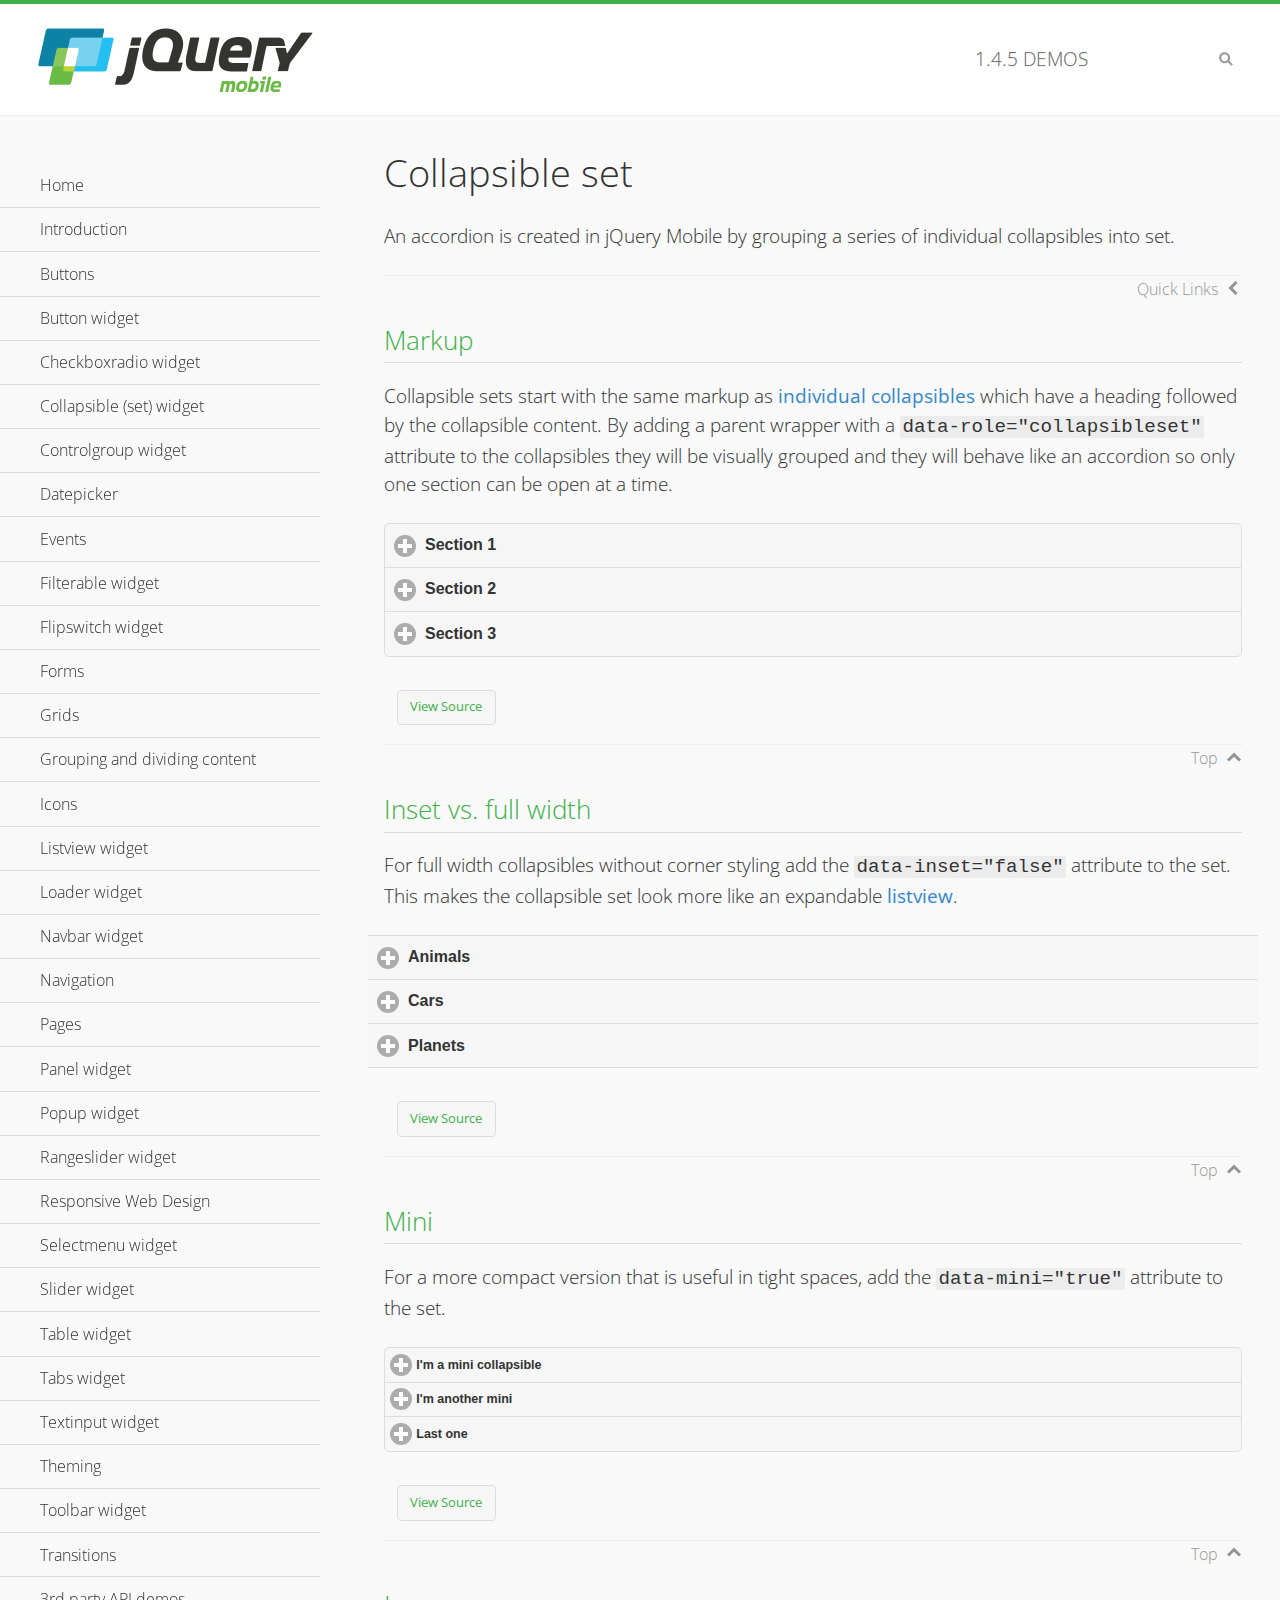
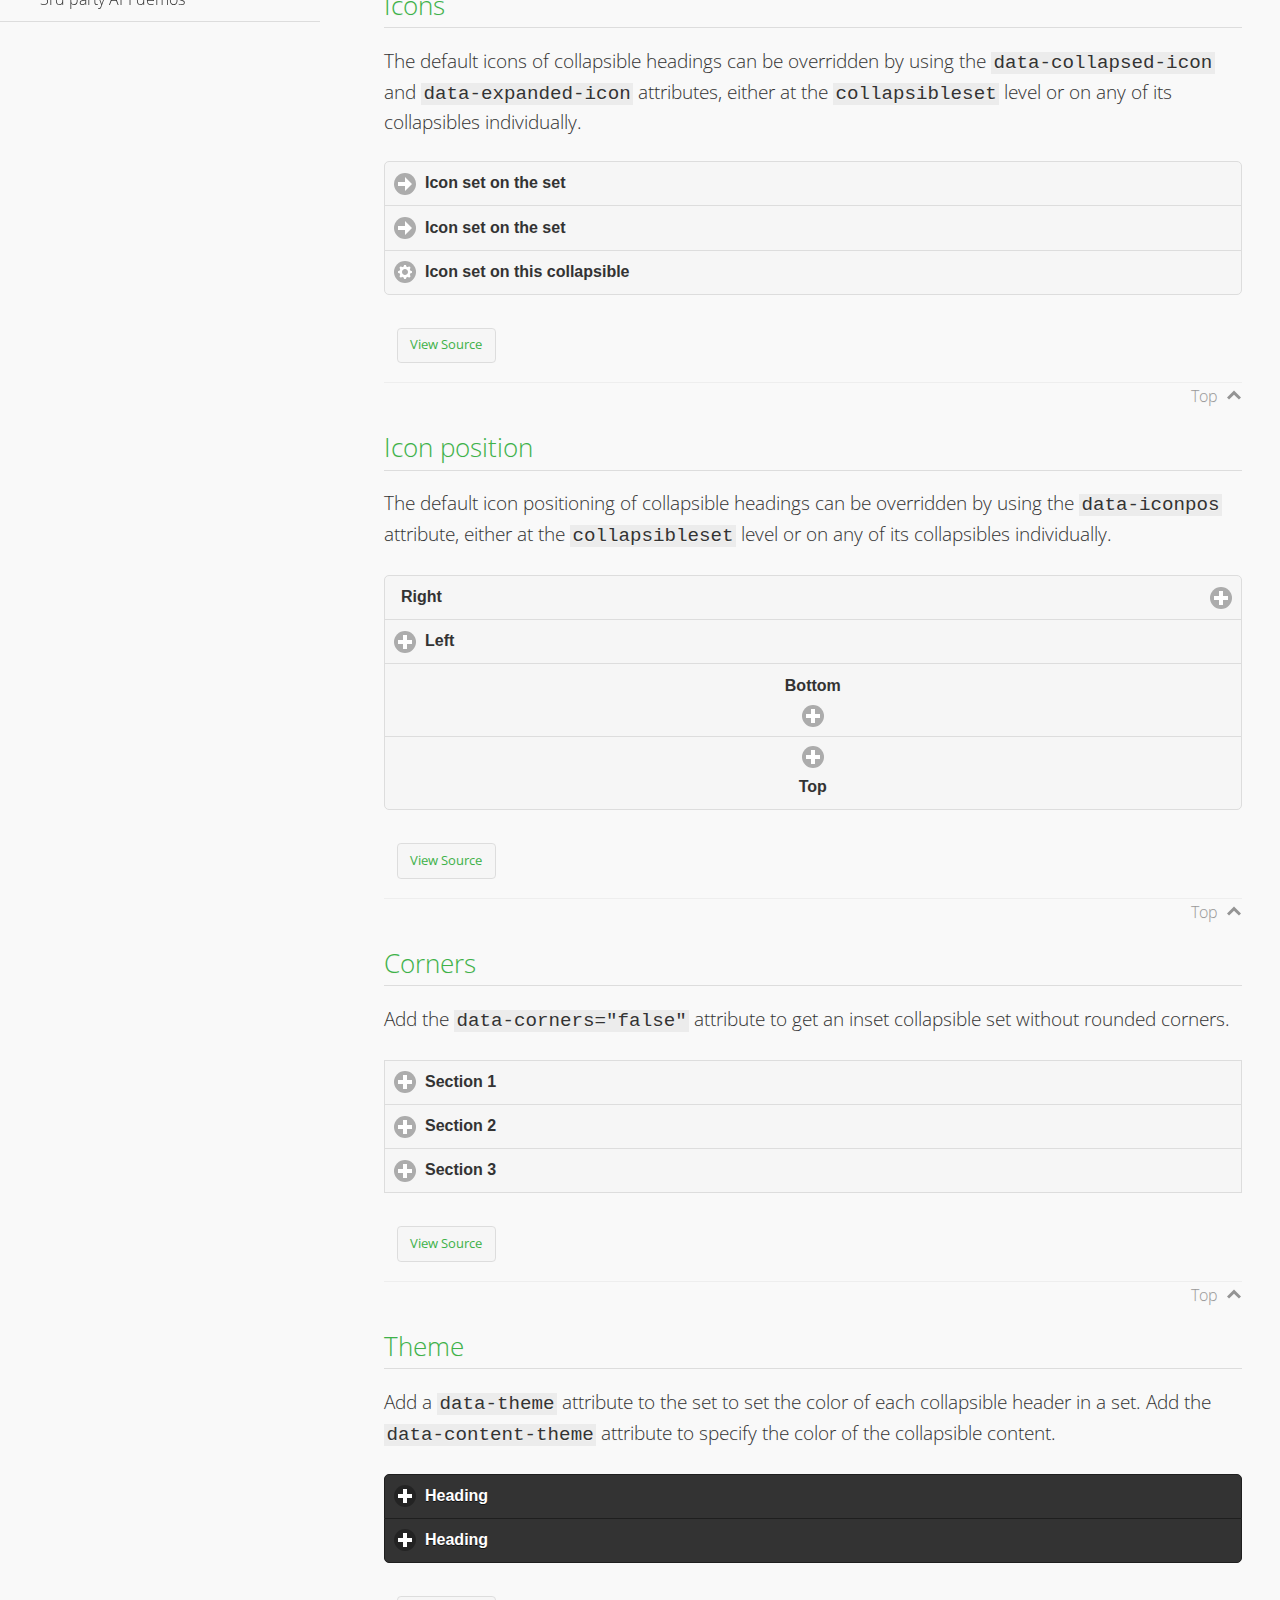
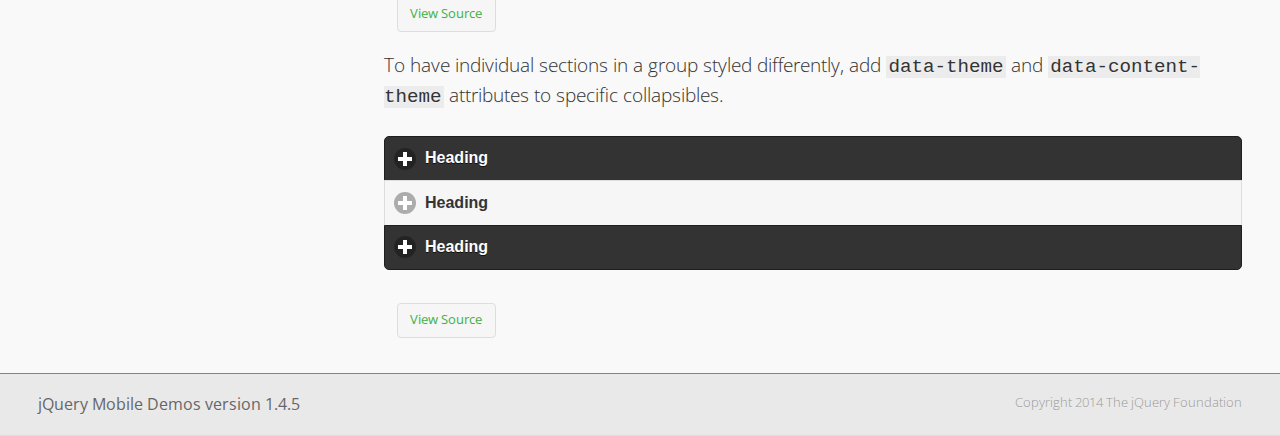
<file: jquery.mobile/demos/collapsibleset/index.html>
<!DOCTYPE html>
<html>
<head>
	<meta charset="utf-8">
	<meta name="viewport" content="width=device-width, initial-scale=1">
	<title>Collapsible set - jQuery Mobile Demos</title>
	<link rel="shortcut icon" href="../favicon.ico">
    <link rel="stylesheet" href="http://fonts.googleapis.com/css?family=Open+Sans:300,400,700">
	<link rel="stylesheet" href="../css/themes/default/jquery.mobile-1.4.5.min.css">
	<link rel="stylesheet" href="../_assets/css/jqm-demos.css">
	<script src="../js/jquery.js"></script>
	<script src="../_assets/js/index.js"></script>
	<script src="../js/jquery.mobile-1.4.5.min.js"></script>
</head>
<body>
<div data-role="page" class="jqm-demos" data-quicklinks="true">

	<div data-role="header" class="jqm-header">
		<h2><a href="../" title="jQuery Mobile Demos home"><img src="../_assets/img/jquery-logo.png" alt="jQuery Mobile"></a></h2>
		<p><span class="jqm-version"></span> Demos</p>
		<a href="#" class="jqm-navmenu-link ui-btn ui-btn-icon-notext ui-corner-all ui-icon-bars ui-nodisc-icon ui-alt-icon ui-btn-left">Menu</a>
		<a href="#" class="jqm-search-link ui-btn ui-btn-icon-notext ui-corner-all ui-icon-search ui-nodisc-icon ui-alt-icon ui-btn-right">Search</a>
	</div><!-- /header -->

	<div role="main" class="ui-content jqm-content">

		<h1>Collapsible set</h1>

		<p>An accordion is created in jQuery Mobile by grouping a series of individual collapsibles into set.</p>

		<h2>Markup</h2>

		<p>Collapsible sets start with the same markup as <a href="../collapsible/" data-ajax="false">individual collapsibles</a> which have a heading followed by the collapsible content. By adding a parent wrapper with a <code>data-role="collapsibleset"</code> attribute to the collapsibles they will be visually grouped and they will behave like an accordion so only one section can be open at a time.</p>

			<div data-demo-html="true">
				<div data-role="collapsibleset" data-theme="a" data-content-theme="a">
					<div data-role="collapsible">
						<h3>Section 1</h3>
					<p>I'm the collapsible content for section 1</p>
					</div>
					<div data-role="collapsible">
						<h3>Section 2</h3>
					<p>I'm the collapsible content for section 2</p>

					</div>
					<div data-role="collapsible">
						<h3>Section 3</h3>
					<p>I'm the collapsible content for section 3</p>
					</div>
				</div>
			</div><!--/demo-html -->

		<h2>Inset vs. full width</h2>

		<p>For full width collapsibles without corner styling add the <code>data-inset="false"</code> attribute to the set. This makes the collapsible set look more like an expandable <a href="../listview/">listview</a>.</p>

			<div data-demo-html="true">
				<div data-role="collapsibleset" data-inset="false">
					<div data-role="collapsible">
						<h3>Animals</h3>
						<ul data-role="listview" data-inset="false">
							<li>Cats</li>
							<li>Dogs</li>
							<li>Lizards</li>
							<li>Snakes</li>
						</ul>
					</div>
					<div data-role="collapsible">
						<h3>Cars</h3>
						<ul data-role="listview" data-inset="false">
							<li>Acura</li>
							<li>Audi</li>
							<li>BMW</li>
							<li>Cadillac</li>
						</ul>
					</div>
					<div data-role="collapsible">
						<h3>Planets</h3>
						<ul data-role="listview" data-inset="false">
							<li>Earth</li>
							<li>Jupiter</li>
							<li>Mars</li>
							<li>Mercury</li>
						</ul>
					</div>
				</div>
			</div><!--/demo-html -->

		<h2>Mini</h2>

		<p>For a more compact version that is useful in tight spaces, add the <code>data-mini="true"</code> attribute to the set. </p>

			<div data-demo-html="true">
				<div data-role="collapsibleset" data-theme="a" data-content-theme="a" data-mini="true">
					<div data-role="collapsible">
						<h3>I'm a mini collapsible</h3>
					<p>This is good for tight spaces.</p>
					</div>
					<div data-role="collapsible">
						<h3>I'm another mini</h3>
					<p>Here's some collapsible content.</p>

					</div>
					<div data-role="collapsible">
						<h3>Last one</h3>
					<p>Final bit of collapsible content.</p>
					</div>
				</div>
			</div><!--/demo-html -->

		<h2>Icons</h2>

		<p>The default icons of collapsible headings can be overridden by using the <code>data-collapsed-icon</code> and <code>data-expanded-icon</code> attributes, either at the <code>collapsibleset</code> level or on any of its collapsibles individually.</p>

			<div data-demo-html="true">
				<div data-role="collapsibleset" data-theme="a" data-content-theme="a" data-collapsed-icon="arrow-r" data-expanded-icon="arrow-d">
					<div data-role="collapsible">
						<h3>Icon set on the set</h3>
					<p>Specify the open and close icons on the set to apply it to all the collapsibles within.</p>
					</div>
					<div data-role="collapsible">
						<h3>Icon set on the set</h3>
					<p>This collapsible also gets the icon from the set.</p>
					</div>
					<div data-role="collapsible" data-collapsed-icon="gear" data-expanded-icon="delete">
						<h3>Icon set on this collapsible</h3>
					<p>The icons here are applied to this collapsible specifically, thus overriding the set icons.</p>
					</div>
				</div>
			</div><!--/demo-html -->

		<h2>Icon position</h2>

		<p>The default icon positioning of collapsible headings can be overridden by using the <code>data-iconpos</code> attribute, either at the <code>collapsibleset</code> level or on any of its collapsibles individually.</p>

			<div data-demo-html="true">
				<div data-role="collapsibleset" data-theme="a" data-content-theme="a" data-iconpos="right">
					<div data-role="collapsible">
						<h3>Right</h3>
					<p>Inherits icon positioning from <code>data-iconpos="right"</code> attribute on set.</p>
					</div>
					<div data-role="collapsible" data-iconpos="left">
						<h3>Left</h3>
					<p>Set via <code>data-iconpos="left"</code> attribute on the collapsible</p>
					</div>
					<div data-role="collapsible" data-iconpos="bottom">
						<h3>Bottom</h3>
					<p>Set via <code>data-iconpos="bottom"</code> attribute on the collapsible</p>
					</div>
					<div data-role="collapsible" data-iconpos="top">
						<h3>Top</h3>
					<p>Set via <code>data-iconpos="top"</code> attribute on the collapsible</p>
					</div>
				</div>
			</div><!--/demo-html -->

		<h2>Corners</h2>
		<p>Add the <code>data-corners="false"</code> attribute to get an inset collapsible set without rounded corners.</p>

			<div data-demo-html="true">
				<div data-role="collapsibleset" data-corners="false" data-theme="a" data-content-theme="a">
					<div data-role="collapsible">
						<h3>Section 1</h3>
					<p>Collapsible content</p>
					</div>
					<div data-role="collapsible">
						<h3>Section 2</h3>
					<p>Collapsible content</p>

					</div>
					<div data-role="collapsible">
						<h3>Section 3</h3>
					<p>Collapsible content</p>
					</div>
				</div>
			</div><!--/demo-html -->

		<h2>Theme</h2>

		<p>Add a <code>data-theme</code> attribute to the set to set the color of each collapsible header in a set. Add the <code>data-content-theme</code> attribute to specify the color of the collapsible content. </p>

			<div data-demo-html="true">
				<div data-role="collapsibleset" data-theme="b" data-content-theme="b">
					<div data-role="collapsible">
						<h3>Heading</h3>
						<p>Content</p>
					</div>
					<div data-role="collapsible">
						<h3>Heading</h3>
						<p>Content</p>
					</div>
				</div>
			</div><!--/demo-html -->

		<p>To have individual sections in a group styled differently, add <code>data-theme</code> and <code>data-content-theme</code> attributes to specific collapsibles.</p>

			<div data-demo-html="true">
				<div data-role="collapsibleset" data-theme="b" data-content-theme="b">
					<div data-role="collapsible">
						<h3>Heading</h3>
						<p>Content</p>
					</div>
					<div data-role="collapsible" data-theme="a" data-content-theme="a">
						<h3>Heading</h3>
						<p>Content</p>
					</div>
					<div data-role="collapsible">
						<h3>Heading</h3>
						<p>Content</p>
					</div>
				</div>
		</div><!--/demo-html -->

	</div><!-- /content -->
	    <div data-role="panel" class="jqm-navmenu-panel" data-position="left" data-display="overlay" data-theme="a">
	    	<ul class="jqm-list ui-alt-icon ui-nodisc-icon">
<li data-filtertext="demos homepage" data-icon="home"><a href=".././">Home</a></li>
<li data-filtertext="introduction overview getting started"><a href="../intro/" data-ajax="false">Introduction</a></li>
<li data-filtertext="buttons button markup buttonmarkup method anchor link button element"><a href="../button-markup/" data-ajax="false">Buttons</a></li>
<li data-filtertext="form button widget input button submit reset"><a href="../button/" data-ajax="false">Button widget</a></li>
<li data-role="collapsible" data-enhanced="true" data-collapsed-icon="carat-d" data-expanded-icon="carat-u" data-iconpos="right" data-inset="false" class="ui-collapsible ui-collapsible-themed-content ui-collapsible-collapsed">
	<h3 class="ui-collapsible-heading ui-collapsible-heading-collapsed">
		<a href="#" class="ui-collapsible-heading-toggle ui-btn ui-btn-icon-right ui-btn-inherit ui-icon-carat-d">
		    Checkboxradio widget<span class="ui-collapsible-heading-status"> click to expand contents</span>
		</a>
	</h3>
	<div class="ui-collapsible-content ui-body-inherit ui-collapsible-content-collapsed" aria-hidden="true">
		<ul>
			<li data-filtertext="form checkboxradio widget checkbox input checkboxes controlgroups"><a href="../checkboxradio-checkbox/" data-ajax="false">Checkboxes</a></li>
			<li data-filtertext="form checkboxradio widget radio input radio buttons controlgroups"><a href="../checkboxradio-radio/" data-ajax="false">Radio buttons</a></li>
		</ul>
	</div>
</li>
<li data-role="collapsible" data-enhanced="true" data-collapsed-icon="carat-d" data-expanded-icon="carat-u" data-iconpos="right" data-inset="false" class="ui-collapsible ui-collapsible-themed-content ui-collapsible-collapsed">
	<h3 class="ui-collapsible-heading ui-collapsible-heading-collapsed">
		<a href="#" class="ui-collapsible-heading-toggle ui-btn ui-btn-icon-right ui-btn-inherit ui-icon-carat-d">
			Collapsible (set) widget<span class="ui-collapsible-heading-status"> click to expand contents</span>
		</a>
	</h3>
	<div class="ui-collapsible-content ui-body-inherit ui-collapsible-content-collapsed" aria-hidden="true">
		<ul>
			<li data-filtertext="collapsibles content formatting"><a href="../collapsible/" data-ajax="false">Collapsible</a></li>
			<li data-filtertext="dynamic collapsible set accordion append expand"><a href="../collapsible-dynamic/" data-ajax="false">Dynamic collapsibles</a></li>
			<li data-filtertext="accordions collapsible set widget content formatting grouped collapsibles"><a href="../collapsibleset/" data-ajax="false">Collapsible set</a></li>
		</ul>
	</div>
</li>
<li data-role="collapsible" data-enhanced="true" data-collapsed-icon="carat-d" data-expanded-icon="carat-u" data-iconpos="right" data-inset="false" class="ui-collapsible ui-collapsible-themed-content ui-collapsible-collapsed">
	<h3 class="ui-collapsible-heading ui-collapsible-heading-collapsed">
		<a href="#" class="ui-collapsible-heading-toggle ui-btn ui-btn-icon-right ui-btn-inherit ui-icon-carat-d">
			Controlgroup widget<span class="ui-collapsible-heading-status"> click to expand contents</span>
		</a>
	</h3>
	<div class="ui-collapsible-content ui-body-inherit ui-collapsible-content-collapsed" aria-hidden="true">
		<ul>
			<li data-filtertext="controlgroups selectmenu checkboxradio input grouped buttons horizontal vertical"><a href="../controlgroup/" data-ajax="false">Controlgroup</a></li>
			<li data-filtertext="dynamic controlgroup dynamically add buttons"><a href="../controlgroup-dynamic/" data-ajax="false">Dynamic controlgroups</a></li>
		</ul>
	</div>
</li>
<li data-filtertext="form datepicker widget date input"><a href="../datepicker/" data-ajax="false">Datepicker</a></li>
<li data-role="collapsible" data-enhanced="true" data-collapsed-icon="carat-d" data-expanded-icon="carat-u" data-iconpos="right" data-inset="false" class="ui-collapsible ui-collapsible-themed-content ui-collapsible-collapsed">
	<h3 class="ui-collapsible-heading ui-collapsible-heading-collapsed">
		<a href="#" class="ui-collapsible-heading-toggle ui-btn ui-btn-icon-right ui-btn-inherit ui-icon-carat-d">
			Events<span class="ui-collapsible-heading-status"> click to expand contents</span>
		</a>
	</h3>
	<div class="ui-collapsible-content ui-body-inherit ui-collapsible-content-collapsed" aria-hidden="true">
		<ul>
			<li data-filtertext="swipe to delete list items listviews swipe events"><a href="../swipe-list/" data-ajax="false">Swipe list items</a></li>
			<li data-filtertext="swipe to navigate swipe page navigation swipe events"><a href="../swipe-page/" data-ajax="false">Swipe page navigation</a></li>
		</ul>
	</div>
</li>
<li data-filtertext="filterable filter elements sorting searching listview table"><a href="../filterable/" data-ajax="false">Filterable widget</a></li>
<li data-filtertext="form flipswitch widget flip toggle switch binary select checkbox input"><a href="../flipswitch/" data-ajax="false">Flipswitch widget</a></li>
<li data-role="collapsible" data-enhanced="true" data-collapsed-icon="carat-d" data-expanded-icon="carat-u" data-iconpos="right" data-inset="false" class="ui-collapsible ui-collapsible-themed-content ui-collapsible-collapsed">
	<h3 class="ui-collapsible-heading ui-collapsible-heading-collapsed">
		<a href="#" class="ui-collapsible-heading-toggle ui-btn ui-btn-icon-right ui-btn-inherit ui-icon-carat-d">
			Forms<span class="ui-collapsible-heading-status"> click to expand contents</span>
		</a>
	</h3>
	<div class="ui-collapsible-content ui-body-inherit ui-collapsible-content-collapsed" aria-hidden="true">
		<ul>
			<li data-filtertext="forms text checkbox radio range button submit reset inputs selects textarea slider flipswitch label form elements"><a href="../forms/" data-ajax="false">Forms</a></li>
			<li data-filtertext="form hide labels hidden accessible ui-hidden-accessible forms"><a href="../forms-label-hidden-accessible/" data-ajax="false">Hide labels</a></li>
			<li data-filtertext="form field containers fieldcontain ui-field-contain forms"><a href="../forms-field-contain/" data-ajax="false">Field containers</a></li>
			<li data-filtertext="forms disabled form elements"><a href="../forms-disabled/" data-ajax="false">Forms disabled</a></li>
			<li data-filtertext="forms gallery examples overview forms text checkbox radio range button submit reset inputs selects textarea slider flipswitch label form elements"><a href="../forms-gallery/" data-ajax="false">Forms gallery</a></li>
		</ul>
	</div>
</li>
<li data-role="collapsible" data-enhanced="true" data-collapsed-icon="carat-d" data-expanded-icon="carat-u" data-iconpos="right" data-inset="false" class="ui-collapsible ui-collapsible-themed-content ui-collapsible-collapsed">
	<h3 class="ui-collapsible-heading ui-collapsible-heading-collapsed">
		<a href="#" class="ui-collapsible-heading-toggle ui-btn ui-btn-icon-right ui-btn-inherit ui-icon-carat-d">
			Grids<span class="ui-collapsible-heading-status"> click to expand contents</span>
		</a>
	</h3>
	<div class="ui-collapsible-content ui-body-inherit ui-collapsible-content-collapsed" aria-hidden="true">
		<ul>
			<li data-filtertext="grids columns blocks content formatting rwd responsive css framework"><a href="../grids/" data-ajax="false">Grids</a></li>
			<li data-filtertext="buttons in grids css framework"><a href="../grids-buttons/" data-ajax="false">Buttons in grids</a></li>
			<li data-filtertext="custom responsive grids rwd css framework"><a href="../grids-custom-responsive/" data-ajax="false">Custom responsive grids</a></li>
		</ul>
	</div>
</li>
<li data-filtertext="blocks content formatting sections heading"><a href="../body-bar-classes/" data-ajax="false">Grouping and dividing content</a></li>
<li data-role="collapsible" data-enhanced="true" data-collapsed-icon="carat-d" data-expanded-icon="carat-u" data-iconpos="right" data-inset="false" class="ui-collapsible ui-collapsible-themed-content ui-collapsible-collapsed">
	<h3 class="ui-collapsible-heading ui-collapsible-heading-collapsed">
		<a href="#" class="ui-collapsible-heading-toggle ui-btn ui-btn-icon-right ui-btn-inherit ui-icon-carat-d">
			Icons<span class="ui-collapsible-heading-status"> click to expand contents</span>
		</a>
	</h3>
	<div class="ui-collapsible-content ui-body-inherit ui-collapsible-content-collapsed" aria-hidden="true">
		<ul>
			<li data-filtertext="button icons svg disc alt custom icon position"><a href="../icons/" data-ajax="false">Icons</a></li>
			<li data-filtertext=""><a href="../icons-grunticon/" data-ajax="false">Grunticon loader</a></li>
		</ul>
	</div>
</li>
<li data-role="collapsible" data-enhanced="true" data-collapsed-icon="carat-d" data-expanded-icon="carat-u" data-iconpos="right" data-inset="false" class="ui-collapsible ui-collapsible-themed-content ui-collapsible-collapsed">
	<h3 class="ui-collapsible-heading ui-collapsible-heading-collapsed">
		<a href="#" class="ui-collapsible-heading-toggle ui-btn ui-btn-icon-right ui-btn-inherit ui-icon-carat-d">
			Listview widget<span class="ui-collapsible-heading-status"> click to expand contents</span>
		</a>
	</h3>
	<div class="ui-collapsible-content ui-body-inherit ui-collapsible-content-collapsed" aria-hidden="true">
		<ul>
			<li data-filtertext="listview widget thumbnails icons nested split button collapsible ul ol"><a href="../listview/" data-ajax="false">Listview</a></li>
			<li data-filtertext="autocomplete filterable reveal listview filtertextbeforefilter placeholder"><a href="../listview-autocomplete/" data-ajax="false">Listview autocomplete</a></li>
			<li data-filtertext="autocomplete filterable reveal listview remote data filtertextbeforefilter placeholder"><a href="../listview-autocomplete-remote/" data-ajax="false">Listview autocomplete remote data</a></li>
			<li data-filtertext="autodividers anchor jump scroll linkbars listview lists ul ol"><a href="../listview-autodividers-linkbar/" data-ajax="false">Listview autodividers linkbar</a></li>
			<li data-filtertext="listview autodividers selector autodividersselector lists ul ol"><a href="../listview-autodividers-selector/" data-ajax="false">Listview autodividers selector</a></li>
			<li data-filtertext="listview nested list items"><a href="../listview-nested-lists/" data-ajax="false">Nested Listviews</a></li>
			<li data-filtertext="listview collapsible list items flat"><a href="../listview-collapsible-item-flat/" data-ajax="false">Listview collapsible list items (flat)</a></li>
			<li data-filtertext="listview collapsible list indented"><a href="../listview-collapsible-item-indented/" data-ajax="false">Listview collapsible list items (indented)</a></li>
			<li data-filtertext="grid listview responsive grids responsive listviews lists ul"><a href="../listview-grid/" data-ajax="false">Listview responsive grid</a></li>
		</ul>
	</div>
</li>
<li data-filtertext="loader widget page loading navigation overlay spinner"><a href="../loader/" data-ajax="false">Loader widget</a></li>
<li data-filtertext="navbar widget navmenu toolbars header footer"><a href="../navbar/" data-ajax="false">Navbar widget</a></li>
<li data-role="collapsible" data-enhanced="true" data-collapsed-icon="carat-d" data-expanded-icon="carat-u" data-iconpos="right" data-inset="false" class="ui-collapsible ui-collapsible-themed-content ui-collapsible-collapsed">
	<h3 class="ui-collapsible-heading ui-collapsible-heading-collapsed">
		<a href="#" class="ui-collapsible-heading-toggle ui-btn ui-btn-icon-right ui-btn-inherit ui-icon-carat-d">
			Navigation<span class="ui-collapsible-heading-status"> click to expand contents</span>
		</a>
	</h3>
	<div class="ui-collapsible-content ui-body-inherit ui-collapsible-content-collapsed" aria-hidden="true">
		<ul>
			<li data-filtertext="ajax navigation navigate widget history event method"><a href="../navigation/" data-ajax="false">Navigation</a></li>
			<li data-filtertext="linking pages page links navigation ajax prefetch cache"><a href="../navigation-linking-pages/" data-ajax="false">Linking pages</a></li>
			<!-- <li data-filtertext="php redirect server redirection server-side navigation"><a href="../navigation-php-redirect/" data-ajax="false">PHP redirect demo</a></li>-->
			<li data-filtertext="navigation redirection hash query"><a href="../navigation-hash-processing/" data-ajax="false">Hash processing demo</a></li>
			<li data-filtertext="navigation redirection hash query"><a href="../page-events/" data-ajax="false">Page Navigation Events</a></li>
		</ul>
	</div>
</li>
<li data-role="collapsible" data-enhanced="true" data-collapsed-icon="carat-d" data-expanded-icon="carat-u" data-iconpos="right" data-inset="false" class="ui-collapsible ui-collapsible-themed-content ui-collapsible-collapsed">
	<h3 class="ui-collapsible-heading ui-collapsible-heading-collapsed">
		<a href="#" class="ui-collapsible-heading-toggle ui-btn ui-btn-icon-right ui-btn-inherit ui-icon-carat-d">
			Pages<span class="ui-collapsible-heading-status"> click to expand contents</span>
		</a>
	</h3>
	<div class="ui-collapsible-content ui-body-inherit ui-collapsible-content-collapsed" aria-hidden="true">
		<ul>
			<li data-filtertext="pages page widget ajax navigation"><a href="../pages/" data-ajax="false">Pages</a></li>
			<li data-filtertext="single page"><a href="../pages-single-page/" data-ajax="false">Single page</a></li>
			<li data-filtertext="multipage multi-page page"><a href="../pages-multi-page/" data-ajax="false">Multi-page template</a></li>
			<li data-filtertext="dialog page widget modal popup"><a href="../pages-dialog/" data-ajax="false">Dialog page</a></li>
		</ul>
	</div>
</li>
<li data-role="collapsible" data-enhanced="true" data-collapsed-icon="carat-d" data-expanded-icon="carat-u" data-iconpos="right" data-inset="false" class="ui-collapsible ui-collapsible-themed-content ui-collapsible-collapsed">
	<h3 class="ui-collapsible-heading ui-collapsible-heading-collapsed">
		<a href="#" class="ui-collapsible-heading-toggle ui-btn ui-btn-icon-right ui-btn-inherit ui-icon-carat-d">
			Panel widget<span class="ui-collapsible-heading-status"> click to expand contents</span>
		</a>
	</h3>
	<div class="ui-collapsible-content ui-body-inherit ui-collapsible-content-collapsed" aria-hidden="true">
		<ul>
			<li data-filtertext="panel widget sliding panels reveal push overlay responsive"><a href="../panel/" data-ajax="false">Panel</a></li>
			<li data-filtertext=""><a href="../panel-external/" data-ajax="false">External panels</a></li>
			<li data-filtertext="panel "><a href="../panel-fixed/" data-ajax="false">Fixed panels</a></li>
			<li data-filtertext="panel slide panels sliding panels shadow rwd responsive breakpoint"><a href="../panel-responsive/" data-ajax="false">Panels responsive</a></li>
			<li data-filtertext="panel custom style custom panel width reveal shadow listview panel styling page background wrapper"><a href="../panel-styling/" data-ajax="false">Custom panel style</a></li>
			<li data-filtertext="panel open on swipe"><a href="../panel-swipe-open/" data-ajax="false">Panel open on swipe</a></li>
			<li data-filtertext="panels outside page internal external toolbars"><a href="../panel-external-internal/" data-ajax="false">Panel external and internal</a></li>
		</ul>
	</div>
</li>
<li data-role="collapsible" data-enhanced="true" data-collapsed-icon="carat-d" data-expanded-icon="carat-u" data-iconpos="right" data-inset="false" class="ui-collapsible ui-collapsible-themed-content ui-collapsible-collapsed">
	<h3 class="ui-collapsible-heading ui-collapsible-heading-collapsed">
		<a href="#" class="ui-collapsible-heading-toggle ui-btn ui-btn-icon-right ui-btn-inherit ui-icon-carat-d">
			Popup widget<span class="ui-collapsible-heading-status"> click to expand contents</span>
		</a>
	</h3>
	<div class="ui-collapsible-content ui-body-inherit ui-collapsible-content-collapsed" aria-hidden="true">
		<ul>
			<li data-filtertext="popup widget popups dialog modal transition tooltip lightbox form overlay screen flip pop fade transition"><a href="../popup/" data-ajax="false">Popup</a></li>
			<li data-filtertext="popup alignment position"><a href="../popup-alignment/" data-ajax="false">Popup alignment</a></li>
			<li data-filtertext="popup arrow size popups popover"><a href="../popup-arrow-size/" data-ajax="false">Popup arrow size</a></li>
			<li data-filtertext="dynamic popups popup images lightbox"><a href="../popup-dynamic/" data-ajax="false">Dynamic popups</a></li>
			<li data-filtertext="popups with iframes scaling"><a href="../popup-iframe/" data-ajax="false">Popups with iframes</a></li>
			<li data-filtertext="popup image scaling"><a href="../popup-image-scaling/" data-ajax="false">Popup image scaling</a></li>
			<li data-filtertext="external popup outside multi-page"><a href="../popup-outside-multipage/" data-ajax="false">Popup outside multi-page</a></li>
		</ul>
	</div>
</li>
<li data-filtertext="form rangeslider widget dual sliders dual handle sliders range input"><a href="../rangeslider/" data-ajax="false">Rangeslider widget</a></li>
<li data-filtertext="responsive web design rwd adaptive progressive enhancement PE accessible mobile breakpoints media query media queries"><a href="../rwd/" data-ajax="false">Responsive Web Design</a></li>
<li data-role="collapsible" data-enhanced="true" data-collapsed-icon="carat-d" data-expanded-icon="carat-u" data-iconpos="right" data-inset="false" class="ui-collapsible ui-collapsible-themed-content ui-collapsible-collapsed">
	<h3 class="ui-collapsible-heading ui-collapsible-heading-collapsed">
		<a href="#" class="ui-collapsible-heading-toggle ui-btn ui-btn-icon-right ui-btn-inherit ui-icon-carat-d">
			Selectmenu widget<span class="ui-collapsible-heading-status"> click to expand contents</span>
		</a>
	</h3>
	<div class="ui-collapsible-content ui-body-inherit ui-collapsible-content-collapsed" aria-hidden="true">
		<ul>
			<li data-filtertext="form selectmenu widget select input custom select menu selects"><a href="../selectmenu/" data-ajax="false">Selectmenu</a></li>
			<li data-filtertext="form custom select menu selectmenu widget custom menu option optgroup multiple selects"><a href="../selectmenu-custom/" data-ajax="false">Custom select menu</a></li>
			<li data-filtertext="filterable select filter popup dialog"><a href="../selectmenu-custom-filter/" data-ajax="false">Custom select menu with filter</a></li>
		</ul>
	</div>
</li>
<li data-role="collapsible" data-enhanced="true" data-collapsed-icon="carat-d" data-expanded-icon="carat-u" data-iconpos="right" data-inset="false" class="ui-collapsible ui-collapsible-themed-content ui-collapsible-collapsed">
	<h3 class="ui-collapsible-heading ui-collapsible-heading-collapsed">
		<a href="#" class="ui-collapsible-heading-toggle ui-btn ui-btn-icon-right ui-btn-inherit ui-icon-carat-d">
			Slider widget<span class="ui-collapsible-heading-status"> click to expand contents</span>
		</a>
	</h3>
	<div class="ui-collapsible-content ui-body-inherit ui-collapsible-content-collapsed" aria-hidden="true">
		<ul>
			<li data-filtertext="form slider widget range input single sliders"><a href="../slider/" data-ajax="false">Slider</a></li>
			<li data-filtertext="form slider widget flipswitch slider binary select flip toggle switch"><a href="../slider-flipswitch/" data-ajax="false">Slider flip toggle switch</a></li>
			<li data-filtertext="form slider tooltip handle value input range sliders"><a href="../slider-tooltip/" data-ajax="false">Slider tooltip</a></li>
		</ul>
	</div>
</li>
<li data-role="collapsible" data-enhanced="true" data-collapsed-icon="carat-d" data-expanded-icon="carat-u" data-iconpos="right" data-inset="false" class="ui-collapsible ui-collapsible-themed-content ui-collapsible-collapsed">
	<h3 class="ui-collapsible-heading ui-collapsible-heading-collapsed">
		<a href="#" class="ui-collapsible-heading-toggle ui-btn ui-btn-icon-right ui-btn-inherit ui-icon-carat-d">
			Table widget<span class="ui-collapsible-heading-status"> click to expand contents</span>
		</a>
	</h3>
	<div class="ui-collapsible-content ui-body-inherit ui-collapsible-content-collapsed" aria-hidden="true">
		<ul>
			<li data-filtertext="table widget reflow column toggle th td responsive tables rwd hide show tabular"><a href="../table-column-toggle/" data-ajax="false">Table Column Toggle</a></li>
			<li data-filtertext="table column toggle phone comparison demo"><a href="../table-column-toggle-example/" data-ajax="false">Table Column Toggle demo</a></li>
			<li data-filtertext="responsive tables table column toggle heading groups rwd breakpoint"><a href="../table-column-toggle-heading-groups/" data-ajax="false">Table Column Toggle heading groups</a></li>
			<li data-filtertext="responsive tables table column toggle hide rwd breakpoint customization options"><a href="../table-column-toggle-options/" data-ajax="false">Table Column Toggle options</a></li>
			<li data-filtertext="table reflow th td responsive rwd columns tabular"><a href="../table-reflow/" data-ajax="false">Table Reflow</a></li>
			<li data-filtertext="responsive tables table reflow heading groups rwd breakpoint"><a href="../table-reflow-heading-groups/" data-ajax="false">Table Reflow heading groups</a></li>
			<li data-filtertext="responsive tables table reflow stripes strokes table style"><a href="../table-reflow-stripes-strokes/" data-ajax="false">Table Reflow stripes and strokes</a></li>
			<li data-filtertext="responsive tables table reflow stack custom styles"><a href="../table-reflow-styling/" data-ajax="false">Table Reflow custom styles</a></li>
		</ul>
	</div>
</li>
<li data-filtertext="ui tabs widget"><a href="../tabs/" data-ajax="false">Tabs widget</a></li>
<li data-filtertext="form textinput widget text input textarea number date time tel email file color password"><a href="../textinput/" data-ajax="false">Textinput widget</a></li>
<li data-role="collapsible" data-enhanced="true" data-collapsed-icon="carat-d" data-expanded-icon="carat-u" data-iconpos="right" data-inset="false" class="ui-collapsible ui-collapsible-themed-content ui-collapsible-collapsed">
	<h3 class="ui-collapsible-heading ui-collapsible-heading-collapsed">
		<a href="#" class="ui-collapsible-heading-toggle ui-btn ui-btn-icon-right ui-btn-inherit ui-icon-carat-d">
			Theming<span class="ui-collapsible-heading-status"> click to expand contents</span>
		</a>
	</h3>
	<div class="ui-collapsible-content ui-body-inherit ui-collapsible-content-collapsed" aria-hidden="true">
		<ul>
			<li data-filtertext="default theme swatches theming style css"><a href="../theme-default/" data-ajax="false">Default theme</a></li>
			<li data-filtertext="classic theme old theme swatches theming style css"><a href="../theme-classic/" data-ajax="false">Classic theme</a></li>
		</ul>
	</div>
</li>
<li data-role="collapsible" data-enhanced="true" data-collapsed-icon="carat-d" data-expanded-icon="carat-u" data-iconpos="right" data-inset="false" class="ui-collapsible ui-collapsible-themed-content ui-collapsible-collapsed">
	<h3 class="ui-collapsible-heading ui-collapsible-heading-collapsed">
		<a href="#" class="ui-collapsible-heading-toggle ui-btn ui-btn-icon-right ui-btn-inherit ui-icon-carat-d">
			Toolbar widget<span class="ui-collapsible-heading-status"> click to expand contents</span>
		</a>
	</h3>
	<div class="ui-collapsible-content ui-body-inherit ui-collapsible-content-collapsed" aria-hidden="true">
		<ul>
			<li data-filtertext="toolbar widget header footer toolbars fixed fullscreen external sections"><a href="../toolbar/" data-ajax="false">Toolbar</a></li>
			<li data-filtertext="dynamic toolbars dynamically add toolbar header footer"><a href="../toolbar-dynamic/" data-ajax="false">Dynamic toolbars</a></li>
			<li data-filtertext="external toolbars header footer"><a href="../toolbar-external/" data-ajax="false">External toolbars</a></li>
			<li data-filtertext="fixed toolbars header footer"><a href="../toolbar-fixed/" data-ajax="false">Fixed toolbars</a></li>
			<li data-filtertext="fixed fullscreen toolbars header footer"><a href="../toolbar-fixed-fullscreen/" data-ajax="false">Fullscreen toolbars</a></li>
			<li data-filtertext="external fixed toolbars header footer"><a href="../toolbar-fixed-external/" data-ajax="false">Fixed external toolbars</a></li>
			<li data-filtertext="external persistent toolbars header footer navbar navmenu"><a href="../toolbar-fixed-persistent/" data-ajax="false">Persistent toolbars</a></li>
			<li data-filtertext="external ajax optimized toolbars persistent toolbars header footer navbar"><a href="../toolbar-fixed-persistent-optimized/" data-ajax="false">Ajax optimized toolbars</a></li>
			<li data-filtertext="form in toolbars header footer"><a href="../toolbar-fixed-forms/" data-ajax="false">Form in toolbar</a></li>
		</ul>
	</div>
</li>
<li data-filtertext="page transitions animated pages popup navigation flip slide fade pop"><a href="../transitions/" data-ajax="false">Transitions</a></li>
<li data-role="collapsible" data-enhanced="true" data-collapsed-icon="carat-d" data-expanded-icon="carat-u" data-iconpos="right" data-inset="false" class="ui-collapsible ui-collapsible-themed-content ui-collapsible-collapsed">
	<h3 class="ui-collapsible-heading ui-collapsible-heading-collapsed">
		<a href="#" class="ui-collapsible-heading-toggle ui-btn ui-btn-icon-right ui-btn-inherit ui-icon-carat-d">
			3rd party API demos<span class="ui-collapsible-heading-status"> click to expand contents</span>
		</a>
	</h3>
	<div class="ui-collapsible-content ui-body-inherit ui-collapsible-content-collapsed" aria-hidden="true">
		<ul>
			<li data-filtertext="backbone requirejs navigation router"><a href="../backbone-requirejs/" data-ajax="false">Backbone RequireJS</a></li>
			<li data-filtertext="google maps geolocation demo"><a href="../map-geolocation/" data-ajax="false">Google Maps geolocation</a></li>
			<li data-filtertext="google maps hybrid"><a href="../map-list-toggle/" data-ajax="false">Google Maps list toggle</a></li>
		</ul>
	</div>
</li>



		     </ul>
		</div><!-- /panel -->


	<div data-role="footer" data-position="fixed" data-tap-toggle="false" class="jqm-footer">
		<p>jQuery Mobile Demos version <span class="jqm-version"></span></p>
		<p>Copyright 2014 The jQuery Foundation</p>
	</div><!-- /footer -->
	<!-- TODO: This should become an external panel so we can add input to markup (unique ID) -->
    <div data-role="panel" class="jqm-search-panel" data-position="right" data-display="overlay" data-theme="a">
		<div class="jqm-search">
			<ul class="jqm-list" data-filter-placeholder="Search demos..." data-filter-reveal="true">
<li data-filtertext="demos homepage" data-icon="home"><a href=".././">Home</a></li>
<li data-filtertext="introduction overview getting started"><a href="../intro/" data-ajax="false">Introduction</a></li>
<li data-filtertext="buttons button markup buttonmarkup method anchor link button element"><a href="../button-markup/" data-ajax="false">Buttons</a></li>
<li data-filtertext="form button widget input button submit reset"><a href="../button/" data-ajax="false">Button widget</a></li>
<li data-role="collapsible" data-enhanced="true" data-collapsed-icon="carat-d" data-expanded-icon="carat-u" data-iconpos="right" data-inset="false" class="ui-collapsible ui-collapsible-themed-content ui-collapsible-collapsed">
	<h3 class="ui-collapsible-heading ui-collapsible-heading-collapsed">
		<a href="#" class="ui-collapsible-heading-toggle ui-btn ui-btn-icon-right ui-btn-inherit ui-icon-carat-d">
		    Checkboxradio widget<span class="ui-collapsible-heading-status"> click to expand contents</span>
		</a>
	</h3>
	<div class="ui-collapsible-content ui-body-inherit ui-collapsible-content-collapsed" aria-hidden="true">
		<ul>
			<li data-filtertext="form checkboxradio widget checkbox input checkboxes controlgroups"><a href="../checkboxradio-checkbox/" data-ajax="false">Checkboxes</a></li>
			<li data-filtertext="form checkboxradio widget radio input radio buttons controlgroups"><a href="../checkboxradio-radio/" data-ajax="false">Radio buttons</a></li>
		</ul>
	</div>
</li>
<li data-role="collapsible" data-enhanced="true" data-collapsed-icon="carat-d" data-expanded-icon="carat-u" data-iconpos="right" data-inset="false" class="ui-collapsible ui-collapsible-themed-content ui-collapsible-collapsed">
	<h3 class="ui-collapsible-heading ui-collapsible-heading-collapsed">
		<a href="#" class="ui-collapsible-heading-toggle ui-btn ui-btn-icon-right ui-btn-inherit ui-icon-carat-d">
			Collapsible (set) widget<span class="ui-collapsible-heading-status"> click to expand contents</span>
		</a>
	</h3>
	<div class="ui-collapsible-content ui-body-inherit ui-collapsible-content-collapsed" aria-hidden="true">
		<ul>
			<li data-filtertext="collapsibles content formatting"><a href="../collapsible/" data-ajax="false">Collapsible</a></li>
			<li data-filtertext="dynamic collapsible set accordion append expand"><a href="../collapsible-dynamic/" data-ajax="false">Dynamic collapsibles</a></li>
			<li data-filtertext="accordions collapsible set widget content formatting grouped collapsibles"><a href="../collapsibleset/" data-ajax="false">Collapsible set</a></li>
		</ul>
	</div>
</li>
<li data-role="collapsible" data-enhanced="true" data-collapsed-icon="carat-d" data-expanded-icon="carat-u" data-iconpos="right" data-inset="false" class="ui-collapsible ui-collapsible-themed-content ui-collapsible-collapsed">
	<h3 class="ui-collapsible-heading ui-collapsible-heading-collapsed">
		<a href="#" class="ui-collapsible-heading-toggle ui-btn ui-btn-icon-right ui-btn-inherit ui-icon-carat-d">
			Controlgroup widget<span class="ui-collapsible-heading-status"> click to expand contents</span>
		</a>
	</h3>
	<div class="ui-collapsible-content ui-body-inherit ui-collapsible-content-collapsed" aria-hidden="true">
		<ul>
			<li data-filtertext="controlgroups selectmenu checkboxradio input grouped buttons horizontal vertical"><a href="../controlgroup/" data-ajax="false">Controlgroup</a></li>
			<li data-filtertext="dynamic controlgroup dynamically add buttons"><a href="../controlgroup-dynamic/" data-ajax="false">Dynamic controlgroups</a></li>
		</ul>
	</div>
</li>
<li data-filtertext="form datepicker widget date input"><a href="../datepicker/" data-ajax="false">Datepicker</a></li>
<li data-role="collapsible" data-enhanced="true" data-collapsed-icon="carat-d" data-expanded-icon="carat-u" data-iconpos="right" data-inset="false" class="ui-collapsible ui-collapsible-themed-content ui-collapsible-collapsed">
	<h3 class="ui-collapsible-heading ui-collapsible-heading-collapsed">
		<a href="#" class="ui-collapsible-heading-toggle ui-btn ui-btn-icon-right ui-btn-inherit ui-icon-carat-d">
			Events<span class="ui-collapsible-heading-status"> click to expand contents</span>
		</a>
	</h3>
	<div class="ui-collapsible-content ui-body-inherit ui-collapsible-content-collapsed" aria-hidden="true">
		<ul>
			<li data-filtertext="swipe to delete list items listviews swipe events"><a href="../swipe-list/" data-ajax="false">Swipe list items</a></li>
			<li data-filtertext="swipe to navigate swipe page navigation swipe events"><a href="../swipe-page/" data-ajax="false">Swipe page navigation</a></li>
		</ul>
	</div>
</li>
<li data-filtertext="filterable filter elements sorting searching listview table"><a href="../filterable/" data-ajax="false">Filterable widget</a></li>
<li data-filtertext="form flipswitch widget flip toggle switch binary select checkbox input"><a href="../flipswitch/" data-ajax="false">Flipswitch widget</a></li>
<li data-role="collapsible" data-enhanced="true" data-collapsed-icon="carat-d" data-expanded-icon="carat-u" data-iconpos="right" data-inset="false" class="ui-collapsible ui-collapsible-themed-content ui-collapsible-collapsed">
	<h3 class="ui-collapsible-heading ui-collapsible-heading-collapsed">
		<a href="#" class="ui-collapsible-heading-toggle ui-btn ui-btn-icon-right ui-btn-inherit ui-icon-carat-d">
			Forms<span class="ui-collapsible-heading-status"> click to expand contents</span>
		</a>
	</h3>
	<div class="ui-collapsible-content ui-body-inherit ui-collapsible-content-collapsed" aria-hidden="true">
		<ul>
			<li data-filtertext="forms text checkbox radio range button submit reset inputs selects textarea slider flipswitch label form elements"><a href="../forms/" data-ajax="false">Forms</a></li>
			<li data-filtertext="form hide labels hidden accessible ui-hidden-accessible forms"><a href="../forms-label-hidden-accessible/" data-ajax="false">Hide labels</a></li>
			<li data-filtertext="form field containers fieldcontain ui-field-contain forms"><a href="../forms-field-contain/" data-ajax="false">Field containers</a></li>
			<li data-filtertext="forms disabled form elements"><a href="../forms-disabled/" data-ajax="false">Forms disabled</a></li>
			<li data-filtertext="forms gallery examples overview forms text checkbox radio range button submit reset inputs selects textarea slider flipswitch label form elements"><a href="../forms-gallery/" data-ajax="false">Forms gallery</a></li>
		</ul>
	</div>
</li>
<li data-role="collapsible" data-enhanced="true" data-collapsed-icon="carat-d" data-expanded-icon="carat-u" data-iconpos="right" data-inset="false" class="ui-collapsible ui-collapsible-themed-content ui-collapsible-collapsed">
	<h3 class="ui-collapsible-heading ui-collapsible-heading-collapsed">
		<a href="#" class="ui-collapsible-heading-toggle ui-btn ui-btn-icon-right ui-btn-inherit ui-icon-carat-d">
			Grids<span class="ui-collapsible-heading-status"> click to expand contents</span>
		</a>
	</h3>
	<div class="ui-collapsible-content ui-body-inherit ui-collapsible-content-collapsed" aria-hidden="true">
		<ul>
			<li data-filtertext="grids columns blocks content formatting rwd responsive css framework"><a href="../grids/" data-ajax="false">Grids</a></li>
			<li data-filtertext="buttons in grids css framework"><a href="../grids-buttons/" data-ajax="false">Buttons in grids</a></li>
			<li data-filtertext="custom responsive grids rwd css framework"><a href="../grids-custom-responsive/" data-ajax="false">Custom responsive grids</a></li>
		</ul>
	</div>
</li>
<li data-filtertext="blocks content formatting sections heading"><a href="../body-bar-classes/" data-ajax="false">Grouping and dividing content</a></li>
<li data-role="collapsible" data-enhanced="true" data-collapsed-icon="carat-d" data-expanded-icon="carat-u" data-iconpos="right" data-inset="false" class="ui-collapsible ui-collapsible-themed-content ui-collapsible-collapsed">
	<h3 class="ui-collapsible-heading ui-collapsible-heading-collapsed">
		<a href="#" class="ui-collapsible-heading-toggle ui-btn ui-btn-icon-right ui-btn-inherit ui-icon-carat-d">
			Icons<span class="ui-collapsible-heading-status"> click to expand contents</span>
		</a>
	</h3>
	<div class="ui-collapsible-content ui-body-inherit ui-collapsible-content-collapsed" aria-hidden="true">
		<ul>
			<li data-filtertext="button icons svg disc alt custom icon position"><a href="../icons/" data-ajax="false">Icons</a></li>
			<li data-filtertext=""><a href="../icons-grunticon/" data-ajax="false">Grunticon loader</a></li>
		</ul>
	</div>
</li>
<li data-role="collapsible" data-enhanced="true" data-collapsed-icon="carat-d" data-expanded-icon="carat-u" data-iconpos="right" data-inset="false" class="ui-collapsible ui-collapsible-themed-content ui-collapsible-collapsed">
	<h3 class="ui-collapsible-heading ui-collapsible-heading-collapsed">
		<a href="#" class="ui-collapsible-heading-toggle ui-btn ui-btn-icon-right ui-btn-inherit ui-icon-carat-d">
			Listview widget<span class="ui-collapsible-heading-status"> click to expand contents</span>
		</a>
	</h3>
	<div class="ui-collapsible-content ui-body-inherit ui-collapsible-content-collapsed" aria-hidden="true">
		<ul>
			<li data-filtertext="listview widget thumbnails icons nested split button collapsible ul ol"><a href="../listview/" data-ajax="false">Listview</a></li>
			<li data-filtertext="autocomplete filterable reveal listview filtertextbeforefilter placeholder"><a href="../listview-autocomplete/" data-ajax="false">Listview autocomplete</a></li>
			<li data-filtertext="autocomplete filterable reveal listview remote data filtertextbeforefilter placeholder"><a href="../listview-autocomplete-remote/" data-ajax="false">Listview autocomplete remote data</a></li>
			<li data-filtertext="autodividers anchor jump scroll linkbars listview lists ul ol"><a href="../listview-autodividers-linkbar/" data-ajax="false">Listview autodividers linkbar</a></li>
			<li data-filtertext="listview autodividers selector autodividersselector lists ul ol"><a href="../listview-autodividers-selector/" data-ajax="false">Listview autodividers selector</a></li>
			<li data-filtertext="listview nested list items"><a href="../listview-nested-lists/" data-ajax="false">Nested Listviews</a></li>
			<li data-filtertext="listview collapsible list items flat"><a href="../listview-collapsible-item-flat/" data-ajax="false">Listview collapsible list items (flat)</a></li>
			<li data-filtertext="listview collapsible list indented"><a href="../listview-collapsible-item-indented/" data-ajax="false">Listview collapsible list items (indented)</a></li>
			<li data-filtertext="grid listview responsive grids responsive listviews lists ul"><a href="../listview-grid/" data-ajax="false">Listview responsive grid</a></li>
		</ul>
	</div>
</li>
<li data-filtertext="loader widget page loading navigation overlay spinner"><a href="../loader/" data-ajax="false">Loader widget</a></li>
<li data-filtertext="navbar widget navmenu toolbars header footer"><a href="../navbar/" data-ajax="false">Navbar widget</a></li>
<li data-role="collapsible" data-enhanced="true" data-collapsed-icon="carat-d" data-expanded-icon="carat-u" data-iconpos="right" data-inset="false" class="ui-collapsible ui-collapsible-themed-content ui-collapsible-collapsed">
	<h3 class="ui-collapsible-heading ui-collapsible-heading-collapsed">
		<a href="#" class="ui-collapsible-heading-toggle ui-btn ui-btn-icon-right ui-btn-inherit ui-icon-carat-d">
			Navigation<span class="ui-collapsible-heading-status"> click to expand contents</span>
		</a>
	</h3>
	<div class="ui-collapsible-content ui-body-inherit ui-collapsible-content-collapsed" aria-hidden="true">
		<ul>
			<li data-filtertext="ajax navigation navigate widget history event method"><a href="../navigation/" data-ajax="false">Navigation</a></li>
			<li data-filtertext="linking pages page links navigation ajax prefetch cache"><a href="../navigation-linking-pages/" data-ajax="false">Linking pages</a></li>
			<!-- <li data-filtertext="php redirect server redirection server-side navigation"><a href="../navigation-php-redirect/" data-ajax="false">PHP redirect demo</a></li>-->
			<li data-filtertext="navigation redirection hash query"><a href="../navigation-hash-processing/" data-ajax="false">Hash processing demo</a></li>
			<li data-filtertext="navigation redirection hash query"><a href="../page-events/" data-ajax="false">Page Navigation Events</a></li>
		</ul>
	</div>
</li>
<li data-role="collapsible" data-enhanced="true" data-collapsed-icon="carat-d" data-expanded-icon="carat-u" data-iconpos="right" data-inset="false" class="ui-collapsible ui-collapsible-themed-content ui-collapsible-collapsed">
	<h3 class="ui-collapsible-heading ui-collapsible-heading-collapsed">
		<a href="#" class="ui-collapsible-heading-toggle ui-btn ui-btn-icon-right ui-btn-inherit ui-icon-carat-d">
			Pages<span class="ui-collapsible-heading-status"> click to expand contents</span>
		</a>
	</h3>
	<div class="ui-collapsible-content ui-body-inherit ui-collapsible-content-collapsed" aria-hidden="true">
		<ul>
			<li data-filtertext="pages page widget ajax navigation"><a href="../pages/" data-ajax="false">Pages</a></li>
			<li data-filtertext="single page"><a href="../pages-single-page/" data-ajax="false">Single page</a></li>
			<li data-filtertext="multipage multi-page page"><a href="../pages-multi-page/" data-ajax="false">Multi-page template</a></li>
			<li data-filtertext="dialog page widget modal popup"><a href="../pages-dialog/" data-ajax="false">Dialog page</a></li>
		</ul>
	</div>
</li>
<li data-role="collapsible" data-enhanced="true" data-collapsed-icon="carat-d" data-expanded-icon="carat-u" data-iconpos="right" data-inset="false" class="ui-collapsible ui-collapsible-themed-content ui-collapsible-collapsed">
	<h3 class="ui-collapsible-heading ui-collapsible-heading-collapsed">
		<a href="#" class="ui-collapsible-heading-toggle ui-btn ui-btn-icon-right ui-btn-inherit ui-icon-carat-d">
			Panel widget<span class="ui-collapsible-heading-status"> click to expand contents</span>
		</a>
	</h3>
	<div class="ui-collapsible-content ui-body-inherit ui-collapsible-content-collapsed" aria-hidden="true">
		<ul>
			<li data-filtertext="panel widget sliding panels reveal push overlay responsive"><a href="../panel/" data-ajax="false">Panel</a></li>
			<li data-filtertext=""><a href="../panel-external/" data-ajax="false">External panels</a></li>
			<li data-filtertext="panel "><a href="../panel-fixed/" data-ajax="false">Fixed panels</a></li>
			<li data-filtertext="panel slide panels sliding panels shadow rwd responsive breakpoint"><a href="../panel-responsive/" data-ajax="false">Panels responsive</a></li>
			<li data-filtertext="panel custom style custom panel width reveal shadow listview panel styling page background wrapper"><a href="../panel-styling/" data-ajax="false">Custom panel style</a></li>
			<li data-filtertext="panel open on swipe"><a href="../panel-swipe-open/" data-ajax="false">Panel open on swipe</a></li>
			<li data-filtertext="panels outside page internal external toolbars"><a href="../panel-external-internal/" data-ajax="false">Panel external and internal</a></li>
		</ul>
	</div>
</li>
<li data-role="collapsible" data-enhanced="true" data-collapsed-icon="carat-d" data-expanded-icon="carat-u" data-iconpos="right" data-inset="false" class="ui-collapsible ui-collapsible-themed-content ui-collapsible-collapsed">
	<h3 class="ui-collapsible-heading ui-collapsible-heading-collapsed">
		<a href="#" class="ui-collapsible-heading-toggle ui-btn ui-btn-icon-right ui-btn-inherit ui-icon-carat-d">
			Popup widget<span class="ui-collapsible-heading-status"> click to expand contents</span>
		</a>
	</h3>
	<div class="ui-collapsible-content ui-body-inherit ui-collapsible-content-collapsed" aria-hidden="true">
		<ul>
			<li data-filtertext="popup widget popups dialog modal transition tooltip lightbox form overlay screen flip pop fade transition"><a href="../popup/" data-ajax="false">Popup</a></li>
			<li data-filtertext="popup alignment position"><a href="../popup-alignment/" data-ajax="false">Popup alignment</a></li>
			<li data-filtertext="popup arrow size popups popover"><a href="../popup-arrow-size/" data-ajax="false">Popup arrow size</a></li>
			<li data-filtertext="dynamic popups popup images lightbox"><a href="../popup-dynamic/" data-ajax="false">Dynamic popups</a></li>
			<li data-filtertext="popups with iframes scaling"><a href="../popup-iframe/" data-ajax="false">Popups with iframes</a></li>
			<li data-filtertext="popup image scaling"><a href="../popup-image-scaling/" data-ajax="false">Popup image scaling</a></li>
			<li data-filtertext="external popup outside multi-page"><a href="../popup-outside-multipage/" data-ajax="false">Popup outside multi-page</a></li>
		</ul>
	</div>
</li>
<li data-filtertext="form rangeslider widget dual sliders dual handle sliders range input"><a href="../rangeslider/" data-ajax="false">Rangeslider widget</a></li>
<li data-filtertext="responsive web design rwd adaptive progressive enhancement PE accessible mobile breakpoints media query media queries"><a href="../rwd/" data-ajax="false">Responsive Web Design</a></li>
<li data-role="collapsible" data-enhanced="true" data-collapsed-icon="carat-d" data-expanded-icon="carat-u" data-iconpos="right" data-inset="false" class="ui-collapsible ui-collapsible-themed-content ui-collapsible-collapsed">
	<h3 class="ui-collapsible-heading ui-collapsible-heading-collapsed">
		<a href="#" class="ui-collapsible-heading-toggle ui-btn ui-btn-icon-right ui-btn-inherit ui-icon-carat-d">
			Selectmenu widget<span class="ui-collapsible-heading-status"> click to expand contents</span>
		</a>
	</h3>
	<div class="ui-collapsible-content ui-body-inherit ui-collapsible-content-collapsed" aria-hidden="true">
		<ul>
			<li data-filtertext="form selectmenu widget select input custom select menu selects"><a href="../selectmenu/" data-ajax="false">Selectmenu</a></li>
			<li data-filtertext="form custom select menu selectmenu widget custom menu option optgroup multiple selects"><a href="../selectmenu-custom/" data-ajax="false">Custom select menu</a></li>
			<li data-filtertext="filterable select filter popup dialog"><a href="../selectmenu-custom-filter/" data-ajax="false">Custom select menu with filter</a></li>
		</ul>
	</div>
</li>
<li data-role="collapsible" data-enhanced="true" data-collapsed-icon="carat-d" data-expanded-icon="carat-u" data-iconpos="right" data-inset="false" class="ui-collapsible ui-collapsible-themed-content ui-collapsible-collapsed">
	<h3 class="ui-collapsible-heading ui-collapsible-heading-collapsed">
		<a href="#" class="ui-collapsible-heading-toggle ui-btn ui-btn-icon-right ui-btn-inherit ui-icon-carat-d">
			Slider widget<span class="ui-collapsible-heading-status"> click to expand contents</span>
		</a>
	</h3>
	<div class="ui-collapsible-content ui-body-inherit ui-collapsible-content-collapsed" aria-hidden="true">
		<ul>
			<li data-filtertext="form slider widget range input single sliders"><a href="../slider/" data-ajax="false">Slider</a></li>
			<li data-filtertext="form slider widget flipswitch slider binary select flip toggle switch"><a href="../slider-flipswitch/" data-ajax="false">Slider flip toggle switch</a></li>
			<li data-filtertext="form slider tooltip handle value input range sliders"><a href="../slider-tooltip/" data-ajax="false">Slider tooltip</a></li>
		</ul>
	</div>
</li>
<li data-role="collapsible" data-enhanced="true" data-collapsed-icon="carat-d" data-expanded-icon="carat-u" data-iconpos="right" data-inset="false" class="ui-collapsible ui-collapsible-themed-content ui-collapsible-collapsed">
	<h3 class="ui-collapsible-heading ui-collapsible-heading-collapsed">
		<a href="#" class="ui-collapsible-heading-toggle ui-btn ui-btn-icon-right ui-btn-inherit ui-icon-carat-d">
			Table widget<span class="ui-collapsible-heading-status"> click to expand contents</span>
		</a>
	</h3>
	<div class="ui-collapsible-content ui-body-inherit ui-collapsible-content-collapsed" aria-hidden="true">
		<ul>
			<li data-filtertext="table widget reflow column toggle th td responsive tables rwd hide show tabular"><a href="../table-column-toggle/" data-ajax="false">Table Column Toggle</a></li>
			<li data-filtertext="table column toggle phone comparison demo"><a href="../table-column-toggle-example/" data-ajax="false">Table Column Toggle demo</a></li>
			<li data-filtertext="responsive tables table column toggle heading groups rwd breakpoint"><a href="../table-column-toggle-heading-groups/" data-ajax="false">Table Column Toggle heading groups</a></li>
			<li data-filtertext="responsive tables table column toggle hide rwd breakpoint customization options"><a href="../table-column-toggle-options/" data-ajax="false">Table Column Toggle options</a></li>
			<li data-filtertext="table reflow th td responsive rwd columns tabular"><a href="../table-reflow/" data-ajax="false">Table Reflow</a></li>
			<li data-filtertext="responsive tables table reflow heading groups rwd breakpoint"><a href="../table-reflow-heading-groups/" data-ajax="false">Table Reflow heading groups</a></li>
			<li data-filtertext="responsive tables table reflow stripes strokes table style"><a href="../table-reflow-stripes-strokes/" data-ajax="false">Table Reflow stripes and strokes</a></li>
			<li data-filtertext="responsive tables table reflow stack custom styles"><a href="../table-reflow-styling/" data-ajax="false">Table Reflow custom styles</a></li>
		</ul>
	</div>
</li>
<li data-filtertext="ui tabs widget"><a href="../tabs/" data-ajax="false">Tabs widget</a></li>
<li data-filtertext="form textinput widget text input textarea number date time tel email file color password"><a href="../textinput/" data-ajax="false">Textinput widget</a></li>
<li data-role="collapsible" data-enhanced="true" data-collapsed-icon="carat-d" data-expanded-icon="carat-u" data-iconpos="right" data-inset="false" class="ui-collapsible ui-collapsible-themed-content ui-collapsible-collapsed">
	<h3 class="ui-collapsible-heading ui-collapsible-heading-collapsed">
		<a href="#" class="ui-collapsible-heading-toggle ui-btn ui-btn-icon-right ui-btn-inherit ui-icon-carat-d">
			Theming<span class="ui-collapsible-heading-status"> click to expand contents</span>
		</a>
	</h3>
	<div class="ui-collapsible-content ui-body-inherit ui-collapsible-content-collapsed" aria-hidden="true">
		<ul>
			<li data-filtertext="default theme swatches theming style css"><a href="../theme-default/" data-ajax="false">Default theme</a></li>
			<li data-filtertext="classic theme old theme swatches theming style css"><a href="../theme-classic/" data-ajax="false">Classic theme</a></li>
		</ul>
	</div>
</li>
<li data-role="collapsible" data-enhanced="true" data-collapsed-icon="carat-d" data-expanded-icon="carat-u" data-iconpos="right" data-inset="false" class="ui-collapsible ui-collapsible-themed-content ui-collapsible-collapsed">
	<h3 class="ui-collapsible-heading ui-collapsible-heading-collapsed">
		<a href="#" class="ui-collapsible-heading-toggle ui-btn ui-btn-icon-right ui-btn-inherit ui-icon-carat-d">
			Toolbar widget<span class="ui-collapsible-heading-status"> click to expand contents</span>
		</a>
	</h3>
	<div class="ui-collapsible-content ui-body-inherit ui-collapsible-content-collapsed" aria-hidden="true">
		<ul>
			<li data-filtertext="toolbar widget header footer toolbars fixed fullscreen external sections"><a href="../toolbar/" data-ajax="false">Toolbar</a></li>
			<li data-filtertext="dynamic toolbars dynamically add toolbar header footer"><a href="../toolbar-dynamic/" data-ajax="false">Dynamic toolbars</a></li>
			<li data-filtertext="external toolbars header footer"><a href="../toolbar-external/" data-ajax="false">External toolbars</a></li>
			<li data-filtertext="fixed toolbars header footer"><a href="../toolbar-fixed/" data-ajax="false">Fixed toolbars</a></li>
			<li data-filtertext="fixed fullscreen toolbars header footer"><a href="../toolbar-fixed-fullscreen/" data-ajax="false">Fullscreen toolbars</a></li>
			<li data-filtertext="external fixed toolbars header footer"><a href="../toolbar-fixed-external/" data-ajax="false">Fixed external toolbars</a></li>
			<li data-filtertext="external persistent toolbars header footer navbar navmenu"><a href="../toolbar-fixed-persistent/" data-ajax="false">Persistent toolbars</a></li>
			<li data-filtertext="external ajax optimized toolbars persistent toolbars header footer navbar"><a href="../toolbar-fixed-persistent-optimized/" data-ajax="false">Ajax optimized toolbars</a></li>
			<li data-filtertext="form in toolbars header footer"><a href="../toolbar-fixed-forms/" data-ajax="false">Form in toolbar</a></li>
		</ul>
	</div>
</li>
<li data-filtertext="page transitions animated pages popup navigation flip slide fade pop"><a href="../transitions/" data-ajax="false">Transitions</a></li>
<li data-role="collapsible" data-enhanced="true" data-collapsed-icon="carat-d" data-expanded-icon="carat-u" data-iconpos="right" data-inset="false" class="ui-collapsible ui-collapsible-themed-content ui-collapsible-collapsed">
	<h3 class="ui-collapsible-heading ui-collapsible-heading-collapsed">
		<a href="#" class="ui-collapsible-heading-toggle ui-btn ui-btn-icon-right ui-btn-inherit ui-icon-carat-d">
			3rd party API demos<span class="ui-collapsible-heading-status"> click to expand contents</span>
		</a>
	</h3>
	<div class="ui-collapsible-content ui-body-inherit ui-collapsible-content-collapsed" aria-hidden="true">
		<ul>
			<li data-filtertext="backbone requirejs navigation router"><a href="../backbone-requirejs/" data-ajax="false">Backbone RequireJS</a></li>
			<li data-filtertext="google maps geolocation demo"><a href="../map-geolocation/" data-ajax="false">Google Maps geolocation</a></li>
			<li data-filtertext="google maps hybrid"><a href="../map-list-toggle/" data-ajax="false">Google Maps list toggle</a></li>
		</ul>
	</div>
</li>



			</ul>
		</div>
	</div><!-- /panel -->


</div><!-- /page -->

</body>
</html>
</file>
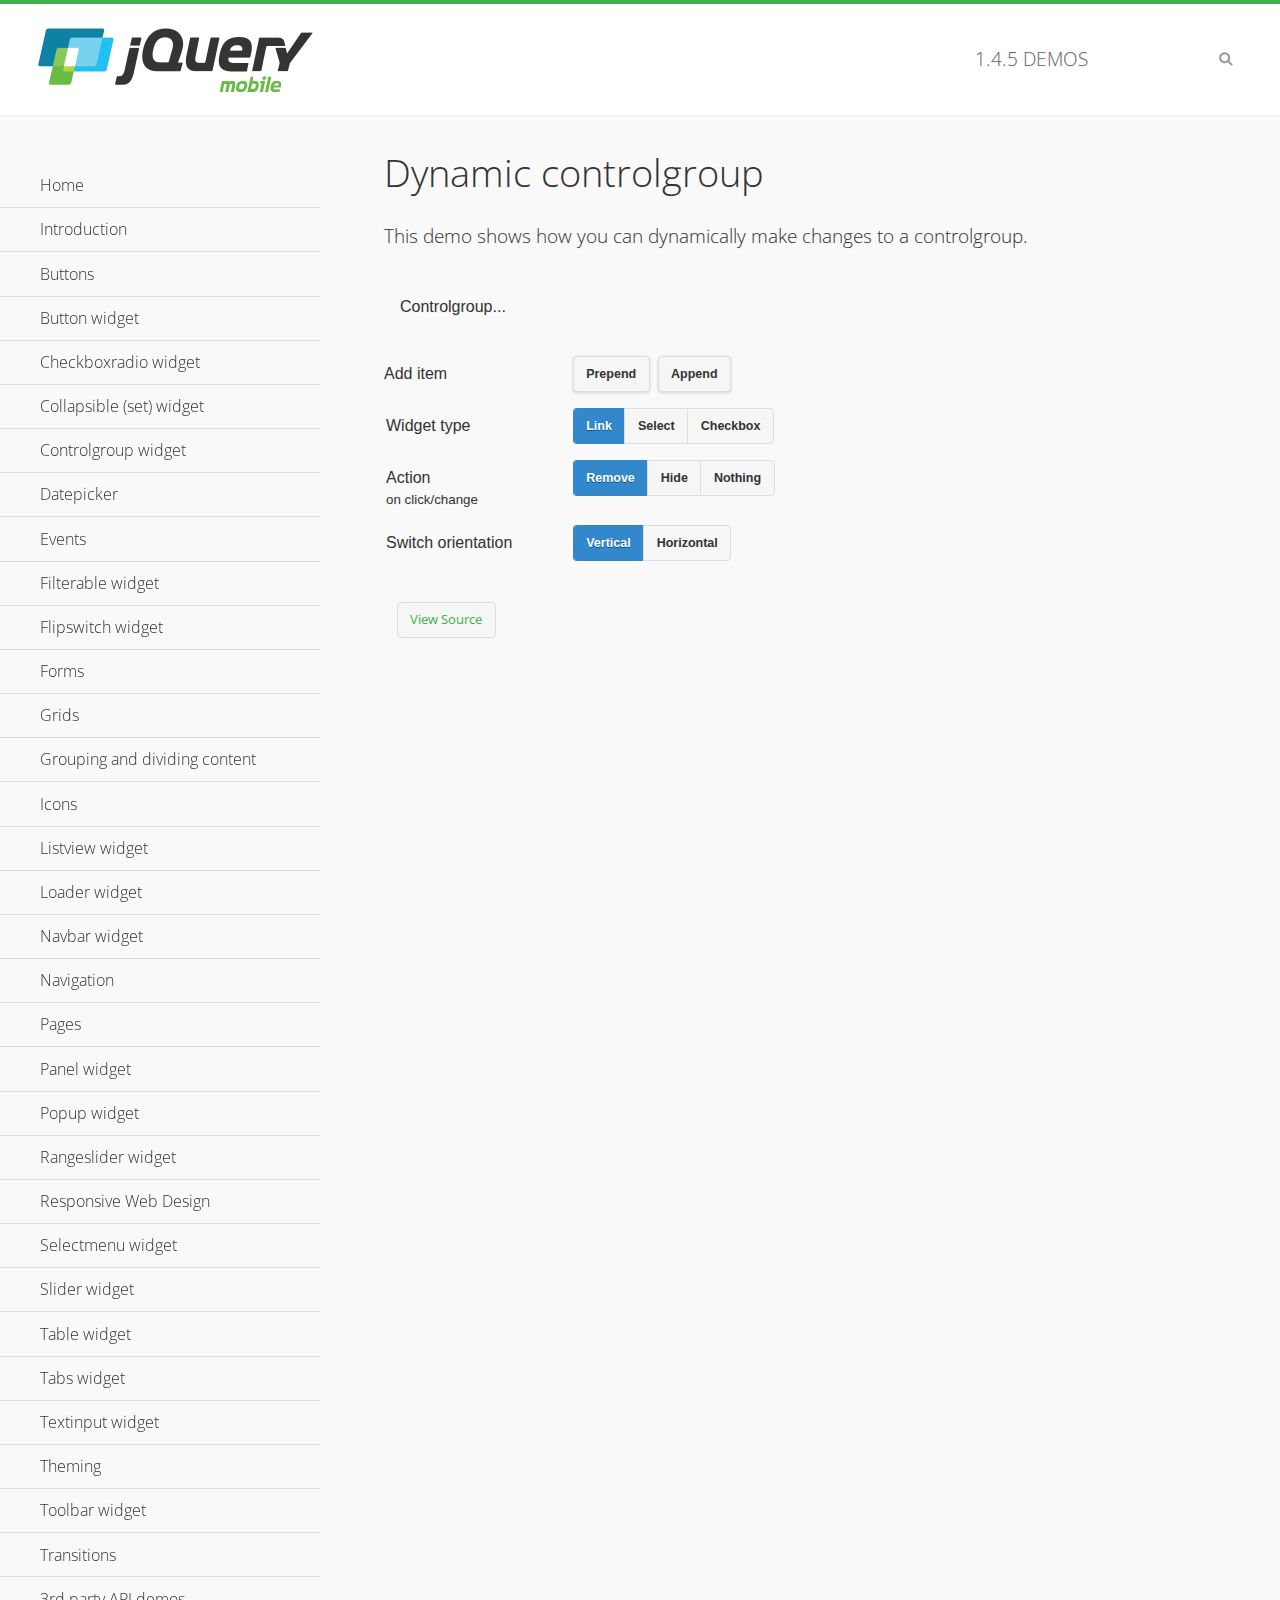
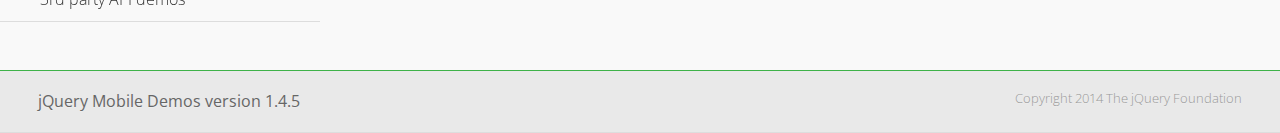
<file: jquery.mobile/demos/controlgroup-dynamic/index.html>
<!DOCTYPE html>
<html>
<head>
	<meta charset="utf-8">
	<meta name="viewport" content="width=device-width, initial-scale=1">
	<title>Dynamic controlgroup - jQuery Mobile Demos</title>
	<link rel="shortcut icon" href="../favicon.ico">
    <link rel="stylesheet" href="http://fonts.googleapis.com/css?family=Open+Sans:300,400,700">
	<link rel="stylesheet" href="../css/themes/default/jquery.mobile-1.4.5.min.css">
	<link rel="stylesheet" href="../_assets/css/jqm-demos.css">
	<script src="../js/jquery.js"></script>
	<script src="../_assets/js/index.js"></script>
	<script src="../js/jquery.mobile-1.4.5.min.js"></script>
	<script>
		( function( $, undefined ) {
			var counter = 0;
			$( document ).bind( "pagecreate", function( e ) {
				$( "#prepend, #append", e.target ).on( "click", function( e ) {
					counter++;

					var widgetType = $( "[name='radio-widget']:checked" ).attr( "id" ),
						group = $( "#my-controlgroup" ),
						$el,
						action = function() {
							var action = $( "[name='radio-action']:checked" ).attr( "id" );
							if ( $( $el[1] ).is( "select" ) && action === "hide" ) {
								$el = $( $el[1] ).parents( ".ui-select" );
							}
							$el[ action ]();
							group.controlgroup( "refresh" );
						};

					if ( widgetType === "link" ) {

						$el = $( "<a href='#'>Link " + counter + "</a>" ).bind( "click", action );
						$( "#my-controlgroup" ).controlgroup( "container" )[ $( this ).attr( "id" ) ]( $el );
						$el.buttonMarkup();

					} else if ( widgetType === "select" ) {

						$el = $( "<label for='widget" + counter + "'>Select " + counter + "</label><select id='widget" + counter + "'><option value='option1'>Select " + counter + "</option><option value='option2'>Select option</option></select>" );
						$( $el[ 1 ] ).bind( "change", action);
						$( "#my-controlgroup" ).controlgroup( "container" )[ $( this ).attr( "id" ) ]( $el );
						$( $el[ 1 ] ).selectmenu();

					} else {

						$el = $( "<label for='widget" + counter + "'>Checkbox " + counter + "</label><input type='checkbox' id='widget" + counter + "'></input>" );
						$( $el[ 1 ] ).bind( "change", action );
						$( "#my-controlgroup" ).controlgroup( "container" )[ $( this ).attr( "id" ) ]( $el );
						$( $el[ 1 ] ).checkboxradio();

					}

					group.controlgroup( "refresh" );
				});

				$( "[name='radio-orientation']" ).bind( "change", function( e ) {
					$( "#my-controlgroup" ).controlgroup( "option", "type", ( $( "#isHorizontal" ).is( ":checked" ) ? "horizontal" : "vertical" ) );
				});
			});
		})( jQuery );
	</script>
</head>
<body>
<div data-role="page" class="jqm-demos">

	<div data-role="header" class="jqm-header">
		<h2><a href="../" title="jQuery Mobile Demos home"><img src="../_assets/img/jquery-logo.png" alt="jQuery Mobile"></a></h2>
		<p><span class="jqm-version"></span> Demos</p>
		<a href="#" class="jqm-navmenu-link ui-btn ui-btn-icon-notext ui-corner-all ui-icon-bars ui-nodisc-icon ui-alt-icon ui-btn-left">Menu</a>
		<a href="#" class="jqm-search-link ui-btn ui-btn-icon-notext ui-corner-all ui-icon-search ui-nodisc-icon ui-alt-icon ui-btn-right">Search</a>
	</div><!-- /header -->

	<div role="main" class="ui-content jqm-content">

        <h1>Dynamic controlgroup</h1>

        <p>This demo shows how you can dynamically make changes to a controlgroup.</p>

        <div data-demo-html="true" data-demo-js="true">

            <form>
            	<div class="ui-body ui-body-d ui-corner-all">
                	<p>Controlgroup...</p>
                	<div data-role="controlgroup" id="my-controlgroup"><!-- items will be injected here --></div>
                </div>
            </form>

            <div class="ui-field-contain">
                <label for="prepend">Add item</label>
                <button id="prepend" data-mini="true" data-inline="true">Prepend</button>
                <label for="append" class="ui-hidden-accessible">Action</label>
                <button id="append" data-mini="true" data-inline="true">Append</button>
            </div>

            <form action="#" method="get">
            	<div class="ui-field-contain">
                    <fieldset data-role="controlgroup" data-type="horizontal" data-mini="true">
                        <legend>Widget type</legend>

                        <input type="radio" name="radio-widget" id="link" value="link" checked="checked">
                        <label for="link">Link</label>

                        <input type="radio" name="radio-widget" id="select" value="select">
                        <label for="select">Select</label>

                        <input type="radio" name="radio-widget" id="checkbox" value="checkbox">
                        <label for="checkbox">Checkbox</label>
                    </fieldset>
            	</div>

            	<div class="ui-field-contain">
                    <fieldset data-role="controlgroup" data-type="horizontal" data-mini="true">
                        <legend>Action<br><small>on click/change</small></legend>

                        <input type="radio" name="radio-action" id="remove" value="remove" checked="checked">
                        <label for="remove">Remove</label>

                        <input type="radio" name="radio-action" id="hide" value="hide">
                        <label for="hide">Hide</label>

                        <input type="radio" name="radio-action" id="width" value="width">
                        <label for="width">Nothing</label>
                    </fieldset>
            	</div>

            	<div class="ui-field-contain">
                    <fieldset data-role="controlgroup" data-type="horizontal" data-mini="true">
                        <legend>Switch orientation</legend>

                        <input type="radio" name="radio-orientation" id="isVertical" value="isVertical" checked="checked">
                        <label for="isVertical">Vertical</label>

                        <input type="radio" name="radio-orientation" id="isHorizontal" value="isHorizontal">
                        <label for="isHorizontal">Horizontal</label>
                    </fieldset>
            	</div>

            </form>

        </div><!--/demo-html -->

	</div><!-- /content -->
	    <div data-role="panel" class="jqm-navmenu-panel" data-position="left" data-display="overlay" data-theme="a">
	    	<ul class="jqm-list ui-alt-icon ui-nodisc-icon">
<li data-filtertext="demos homepage" data-icon="home"><a href=".././">Home</a></li>
<li data-filtertext="introduction overview getting started"><a href="../intro/" data-ajax="false">Introduction</a></li>
<li data-filtertext="buttons button markup buttonmarkup method anchor link button element"><a href="../button-markup/" data-ajax="false">Buttons</a></li>
<li data-filtertext="form button widget input button submit reset"><a href="../button/" data-ajax="false">Button widget</a></li>
<li data-role="collapsible" data-enhanced="true" data-collapsed-icon="carat-d" data-expanded-icon="carat-u" data-iconpos="right" data-inset="false" class="ui-collapsible ui-collapsible-themed-content ui-collapsible-collapsed">
	<h3 class="ui-collapsible-heading ui-collapsible-heading-collapsed">
		<a href="#" class="ui-collapsible-heading-toggle ui-btn ui-btn-icon-right ui-btn-inherit ui-icon-carat-d">
		    Checkboxradio widget<span class="ui-collapsible-heading-status"> click to expand contents</span>
		</a>
	</h3>
	<div class="ui-collapsible-content ui-body-inherit ui-collapsible-content-collapsed" aria-hidden="true">
		<ul>
			<li data-filtertext="form checkboxradio widget checkbox input checkboxes controlgroups"><a href="../checkboxradio-checkbox/" data-ajax="false">Checkboxes</a></li>
			<li data-filtertext="form checkboxradio widget radio input radio buttons controlgroups"><a href="../checkboxradio-radio/" data-ajax="false">Radio buttons</a></li>
		</ul>
	</div>
</li>
<li data-role="collapsible" data-enhanced="true" data-collapsed-icon="carat-d" data-expanded-icon="carat-u" data-iconpos="right" data-inset="false" class="ui-collapsible ui-collapsible-themed-content ui-collapsible-collapsed">
	<h3 class="ui-collapsible-heading ui-collapsible-heading-collapsed">
		<a href="#" class="ui-collapsible-heading-toggle ui-btn ui-btn-icon-right ui-btn-inherit ui-icon-carat-d">
			Collapsible (set) widget<span class="ui-collapsible-heading-status"> click to expand contents</span>
		</a>
	</h3>
	<div class="ui-collapsible-content ui-body-inherit ui-collapsible-content-collapsed" aria-hidden="true">
		<ul>
			<li data-filtertext="collapsibles content formatting"><a href="../collapsible/" data-ajax="false">Collapsible</a></li>
			<li data-filtertext="dynamic collapsible set accordion append expand"><a href="../collapsible-dynamic/" data-ajax="false">Dynamic collapsibles</a></li>
			<li data-filtertext="accordions collapsible set widget content formatting grouped collapsibles"><a href="../collapsibleset/" data-ajax="false">Collapsible set</a></li>
		</ul>
	</div>
</li>
<li data-role="collapsible" data-enhanced="true" data-collapsed-icon="carat-d" data-expanded-icon="carat-u" data-iconpos="right" data-inset="false" class="ui-collapsible ui-collapsible-themed-content ui-collapsible-collapsed">
	<h3 class="ui-collapsible-heading ui-collapsible-heading-collapsed">
		<a href="#" class="ui-collapsible-heading-toggle ui-btn ui-btn-icon-right ui-btn-inherit ui-icon-carat-d">
			Controlgroup widget<span class="ui-collapsible-heading-status"> click to expand contents</span>
		</a>
	</h3>
	<div class="ui-collapsible-content ui-body-inherit ui-collapsible-content-collapsed" aria-hidden="true">
		<ul>
			<li data-filtertext="controlgroups selectmenu checkboxradio input grouped buttons horizontal vertical"><a href="../controlgroup/" data-ajax="false">Controlgroup</a></li>
			<li data-filtertext="dynamic controlgroup dynamically add buttons"><a href="../controlgroup-dynamic/" data-ajax="false">Dynamic controlgroups</a></li>
		</ul>
	</div>
</li>
<li data-filtertext="form datepicker widget date input"><a href="../datepicker/" data-ajax="false">Datepicker</a></li>
<li data-role="collapsible" data-enhanced="true" data-collapsed-icon="carat-d" data-expanded-icon="carat-u" data-iconpos="right" data-inset="false" class="ui-collapsible ui-collapsible-themed-content ui-collapsible-collapsed">
	<h3 class="ui-collapsible-heading ui-collapsible-heading-collapsed">
		<a href="#" class="ui-collapsible-heading-toggle ui-btn ui-btn-icon-right ui-btn-inherit ui-icon-carat-d">
			Events<span class="ui-collapsible-heading-status"> click to expand contents</span>
		</a>
	</h3>
	<div class="ui-collapsible-content ui-body-inherit ui-collapsible-content-collapsed" aria-hidden="true">
		<ul>
			<li data-filtertext="swipe to delete list items listviews swipe events"><a href="../swipe-list/" data-ajax="false">Swipe list items</a></li>
			<li data-filtertext="swipe to navigate swipe page navigation swipe events"><a href="../swipe-page/" data-ajax="false">Swipe page navigation</a></li>
		</ul>
	</div>
</li>
<li data-filtertext="filterable filter elements sorting searching listview table"><a href="../filterable/" data-ajax="false">Filterable widget</a></li>
<li data-filtertext="form flipswitch widget flip toggle switch binary select checkbox input"><a href="../flipswitch/" data-ajax="false">Flipswitch widget</a></li>
<li data-role="collapsible" data-enhanced="true" data-collapsed-icon="carat-d" data-expanded-icon="carat-u" data-iconpos="right" data-inset="false" class="ui-collapsible ui-collapsible-themed-content ui-collapsible-collapsed">
	<h3 class="ui-collapsible-heading ui-collapsible-heading-collapsed">
		<a href="#" class="ui-collapsible-heading-toggle ui-btn ui-btn-icon-right ui-btn-inherit ui-icon-carat-d">
			Forms<span class="ui-collapsible-heading-status"> click to expand contents</span>
		</a>
	</h3>
	<div class="ui-collapsible-content ui-body-inherit ui-collapsible-content-collapsed" aria-hidden="true">
		<ul>
			<li data-filtertext="forms text checkbox radio range button submit reset inputs selects textarea slider flipswitch label form elements"><a href="../forms/" data-ajax="false">Forms</a></li>
			<li data-filtertext="form hide labels hidden accessible ui-hidden-accessible forms"><a href="../forms-label-hidden-accessible/" data-ajax="false">Hide labels</a></li>
			<li data-filtertext="form field containers fieldcontain ui-field-contain forms"><a href="../forms-field-contain/" data-ajax="false">Field containers</a></li>
			<li data-filtertext="forms disabled form elements"><a href="../forms-disabled/" data-ajax="false">Forms disabled</a></li>
			<li data-filtertext="forms gallery examples overview forms text checkbox radio range button submit reset inputs selects textarea slider flipswitch label form elements"><a href="../forms-gallery/" data-ajax="false">Forms gallery</a></li>
		</ul>
	</div>
</li>
<li data-role="collapsible" data-enhanced="true" data-collapsed-icon="carat-d" data-expanded-icon="carat-u" data-iconpos="right" data-inset="false" class="ui-collapsible ui-collapsible-themed-content ui-collapsible-collapsed">
	<h3 class="ui-collapsible-heading ui-collapsible-heading-collapsed">
		<a href="#" class="ui-collapsible-heading-toggle ui-btn ui-btn-icon-right ui-btn-inherit ui-icon-carat-d">
			Grids<span class="ui-collapsible-heading-status"> click to expand contents</span>
		</a>
	</h3>
	<div class="ui-collapsible-content ui-body-inherit ui-collapsible-content-collapsed" aria-hidden="true">
		<ul>
			<li data-filtertext="grids columns blocks content formatting rwd responsive css framework"><a href="../grids/" data-ajax="false">Grids</a></li>
			<li data-filtertext="buttons in grids css framework"><a href="../grids-buttons/" data-ajax="false">Buttons in grids</a></li>
			<li data-filtertext="custom responsive grids rwd css framework"><a href="../grids-custom-responsive/" data-ajax="false">Custom responsive grids</a></li>
		</ul>
	</div>
</li>
<li data-filtertext="blocks content formatting sections heading"><a href="../body-bar-classes/" data-ajax="false">Grouping and dividing content</a></li>
<li data-role="collapsible" data-enhanced="true" data-collapsed-icon="carat-d" data-expanded-icon="carat-u" data-iconpos="right" data-inset="false" class="ui-collapsible ui-collapsible-themed-content ui-collapsible-collapsed">
	<h3 class="ui-collapsible-heading ui-collapsible-heading-collapsed">
		<a href="#" class="ui-collapsible-heading-toggle ui-btn ui-btn-icon-right ui-btn-inherit ui-icon-carat-d">
			Icons<span class="ui-collapsible-heading-status"> click to expand contents</span>
		</a>
	</h3>
	<div class="ui-collapsible-content ui-body-inherit ui-collapsible-content-collapsed" aria-hidden="true">
		<ul>
			<li data-filtertext="button icons svg disc alt custom icon position"><a href="../icons/" data-ajax="false">Icons</a></li>
			<li data-filtertext=""><a href="../icons-grunticon/" data-ajax="false">Grunticon loader</a></li>
		</ul>
	</div>
</li>
<li data-role="collapsible" data-enhanced="true" data-collapsed-icon="carat-d" data-expanded-icon="carat-u" data-iconpos="right" data-inset="false" class="ui-collapsible ui-collapsible-themed-content ui-collapsible-collapsed">
	<h3 class="ui-collapsible-heading ui-collapsible-heading-collapsed">
		<a href="#" class="ui-collapsible-heading-toggle ui-btn ui-btn-icon-right ui-btn-inherit ui-icon-carat-d">
			Listview widget<span class="ui-collapsible-heading-status"> click to expand contents</span>
		</a>
	</h3>
	<div class="ui-collapsible-content ui-body-inherit ui-collapsible-content-collapsed" aria-hidden="true">
		<ul>
			<li data-filtertext="listview widget thumbnails icons nested split button collapsible ul ol"><a href="../listview/" data-ajax="false">Listview</a></li>
			<li data-filtertext="autocomplete filterable reveal listview filtertextbeforefilter placeholder"><a href="../listview-autocomplete/" data-ajax="false">Listview autocomplete</a></li>
			<li data-filtertext="autocomplete filterable reveal listview remote data filtertextbeforefilter placeholder"><a href="../listview-autocomplete-remote/" data-ajax="false">Listview autocomplete remote data</a></li>
			<li data-filtertext="autodividers anchor jump scroll linkbars listview lists ul ol"><a href="../listview-autodividers-linkbar/" data-ajax="false">Listview autodividers linkbar</a></li>
			<li data-filtertext="listview autodividers selector autodividersselector lists ul ol"><a href="../listview-autodividers-selector/" data-ajax="false">Listview autodividers selector</a></li>
			<li data-filtertext="listview nested list items"><a href="../listview-nested-lists/" data-ajax="false">Nested Listviews</a></li>
			<li data-filtertext="listview collapsible list items flat"><a href="../listview-collapsible-item-flat/" data-ajax="false">Listview collapsible list items (flat)</a></li>
			<li data-filtertext="listview collapsible list indented"><a href="../listview-collapsible-item-indented/" data-ajax="false">Listview collapsible list items (indented)</a></li>
			<li data-filtertext="grid listview responsive grids responsive listviews lists ul"><a href="../listview-grid/" data-ajax="false">Listview responsive grid</a></li>
		</ul>
	</div>
</li>
<li data-filtertext="loader widget page loading navigation overlay spinner"><a href="../loader/" data-ajax="false">Loader widget</a></li>
<li data-filtertext="navbar widget navmenu toolbars header footer"><a href="../navbar/" data-ajax="false">Navbar widget</a></li>
<li data-role="collapsible" data-enhanced="true" data-collapsed-icon="carat-d" data-expanded-icon="carat-u" data-iconpos="right" data-inset="false" class="ui-collapsible ui-collapsible-themed-content ui-collapsible-collapsed">
	<h3 class="ui-collapsible-heading ui-collapsible-heading-collapsed">
		<a href="#" class="ui-collapsible-heading-toggle ui-btn ui-btn-icon-right ui-btn-inherit ui-icon-carat-d">
			Navigation<span class="ui-collapsible-heading-status"> click to expand contents</span>
		</a>
	</h3>
	<div class="ui-collapsible-content ui-body-inherit ui-collapsible-content-collapsed" aria-hidden="true">
		<ul>
			<li data-filtertext="ajax navigation navigate widget history event method"><a href="../navigation/" data-ajax="false">Navigation</a></li>
			<li data-filtertext="linking pages page links navigation ajax prefetch cache"><a href="../navigation-linking-pages/" data-ajax="false">Linking pages</a></li>
			<!-- <li data-filtertext="php redirect server redirection server-side navigation"><a href="../navigation-php-redirect/" data-ajax="false">PHP redirect demo</a></li>-->
			<li data-filtertext="navigation redirection hash query"><a href="../navigation-hash-processing/" data-ajax="false">Hash processing demo</a></li>
			<li data-filtertext="navigation redirection hash query"><a href="../page-events/" data-ajax="false">Page Navigation Events</a></li>
		</ul>
	</div>
</li>
<li data-role="collapsible" data-enhanced="true" data-collapsed-icon="carat-d" data-expanded-icon="carat-u" data-iconpos="right" data-inset="false" class="ui-collapsible ui-collapsible-themed-content ui-collapsible-collapsed">
	<h3 class="ui-collapsible-heading ui-collapsible-heading-collapsed">
		<a href="#" class="ui-collapsible-heading-toggle ui-btn ui-btn-icon-right ui-btn-inherit ui-icon-carat-d">
			Pages<span class="ui-collapsible-heading-status"> click to expand contents</span>
		</a>
	</h3>
	<div class="ui-collapsible-content ui-body-inherit ui-collapsible-content-collapsed" aria-hidden="true">
		<ul>
			<li data-filtertext="pages page widget ajax navigation"><a href="../pages/" data-ajax="false">Pages</a></li>
			<li data-filtertext="single page"><a href="../pages-single-page/" data-ajax="false">Single page</a></li>
			<li data-filtertext="multipage multi-page page"><a href="../pages-multi-page/" data-ajax="false">Multi-page template</a></li>
			<li data-filtertext="dialog page widget modal popup"><a href="../pages-dialog/" data-ajax="false">Dialog page</a></li>
		</ul>
	</div>
</li>
<li data-role="collapsible" data-enhanced="true" data-collapsed-icon="carat-d" data-expanded-icon="carat-u" data-iconpos="right" data-inset="false" class="ui-collapsible ui-collapsible-themed-content ui-collapsible-collapsed">
	<h3 class="ui-collapsible-heading ui-collapsible-heading-collapsed">
		<a href="#" class="ui-collapsible-heading-toggle ui-btn ui-btn-icon-right ui-btn-inherit ui-icon-carat-d">
			Panel widget<span class="ui-collapsible-heading-status"> click to expand contents</span>
		</a>
	</h3>
	<div class="ui-collapsible-content ui-body-inherit ui-collapsible-content-collapsed" aria-hidden="true">
		<ul>
			<li data-filtertext="panel widget sliding panels reveal push overlay responsive"><a href="../panel/" data-ajax="false">Panel</a></li>
			<li data-filtertext=""><a href="../panel-external/" data-ajax="false">External panels</a></li>
			<li data-filtertext="panel "><a href="../panel-fixed/" data-ajax="false">Fixed panels</a></li>
			<li data-filtertext="panel slide panels sliding panels shadow rwd responsive breakpoint"><a href="../panel-responsive/" data-ajax="false">Panels responsive</a></li>
			<li data-filtertext="panel custom style custom panel width reveal shadow listview panel styling page background wrapper"><a href="../panel-styling/" data-ajax="false">Custom panel style</a></li>
			<li data-filtertext="panel open on swipe"><a href="../panel-swipe-open/" data-ajax="false">Panel open on swipe</a></li>
			<li data-filtertext="panels outside page internal external toolbars"><a href="../panel-external-internal/" data-ajax="false">Panel external and internal</a></li>
		</ul>
	</div>
</li>
<li data-role="collapsible" data-enhanced="true" data-collapsed-icon="carat-d" data-expanded-icon="carat-u" data-iconpos="right" data-inset="false" class="ui-collapsible ui-collapsible-themed-content ui-collapsible-collapsed">
	<h3 class="ui-collapsible-heading ui-collapsible-heading-collapsed">
		<a href="#" class="ui-collapsible-heading-toggle ui-btn ui-btn-icon-right ui-btn-inherit ui-icon-carat-d">
			Popup widget<span class="ui-collapsible-heading-status"> click to expand contents</span>
		</a>
	</h3>
	<div class="ui-collapsible-content ui-body-inherit ui-collapsible-content-collapsed" aria-hidden="true">
		<ul>
			<li data-filtertext="popup widget popups dialog modal transition tooltip lightbox form overlay screen flip pop fade transition"><a href="../popup/" data-ajax="false">Popup</a></li>
			<li data-filtertext="popup alignment position"><a href="../popup-alignment/" data-ajax="false">Popup alignment</a></li>
			<li data-filtertext="popup arrow size popups popover"><a href="../popup-arrow-size/" data-ajax="false">Popup arrow size</a></li>
			<li data-filtertext="dynamic popups popup images lightbox"><a href="../popup-dynamic/" data-ajax="false">Dynamic popups</a></li>
			<li data-filtertext="popups with iframes scaling"><a href="../popup-iframe/" data-ajax="false">Popups with iframes</a></li>
			<li data-filtertext="popup image scaling"><a href="../popup-image-scaling/" data-ajax="false">Popup image scaling</a></li>
			<li data-filtertext="external popup outside multi-page"><a href="../popup-outside-multipage/" data-ajax="false">Popup outside multi-page</a></li>
		</ul>
	</div>
</li>
<li data-filtertext="form rangeslider widget dual sliders dual handle sliders range input"><a href="../rangeslider/" data-ajax="false">Rangeslider widget</a></li>
<li data-filtertext="responsive web design rwd adaptive progressive enhancement PE accessible mobile breakpoints media query media queries"><a href="../rwd/" data-ajax="false">Responsive Web Design</a></li>
<li data-role="collapsible" data-enhanced="true" data-collapsed-icon="carat-d" data-expanded-icon="carat-u" data-iconpos="right" data-inset="false" class="ui-collapsible ui-collapsible-themed-content ui-collapsible-collapsed">
	<h3 class="ui-collapsible-heading ui-collapsible-heading-collapsed">
		<a href="#" class="ui-collapsible-heading-toggle ui-btn ui-btn-icon-right ui-btn-inherit ui-icon-carat-d">
			Selectmenu widget<span class="ui-collapsible-heading-status"> click to expand contents</span>
		</a>
	</h3>
	<div class="ui-collapsible-content ui-body-inherit ui-collapsible-content-collapsed" aria-hidden="true">
		<ul>
			<li data-filtertext="form selectmenu widget select input custom select menu selects"><a href="../selectmenu/" data-ajax="false">Selectmenu</a></li>
			<li data-filtertext="form custom select menu selectmenu widget custom menu option optgroup multiple selects"><a href="../selectmenu-custom/" data-ajax="false">Custom select menu</a></li>
			<li data-filtertext="filterable select filter popup dialog"><a href="../selectmenu-custom-filter/" data-ajax="false">Custom select menu with filter</a></li>
		</ul>
	</div>
</li>
<li data-role="collapsible" data-enhanced="true" data-collapsed-icon="carat-d" data-expanded-icon="carat-u" data-iconpos="right" data-inset="false" class="ui-collapsible ui-collapsible-themed-content ui-collapsible-collapsed">
	<h3 class="ui-collapsible-heading ui-collapsible-heading-collapsed">
		<a href="#" class="ui-collapsible-heading-toggle ui-btn ui-btn-icon-right ui-btn-inherit ui-icon-carat-d">
			Slider widget<span class="ui-collapsible-heading-status"> click to expand contents</span>
		</a>
	</h3>
	<div class="ui-collapsible-content ui-body-inherit ui-collapsible-content-collapsed" aria-hidden="true">
		<ul>
			<li data-filtertext="form slider widget range input single sliders"><a href="../slider/" data-ajax="false">Slider</a></li>
			<li data-filtertext="form slider widget flipswitch slider binary select flip toggle switch"><a href="../slider-flipswitch/" data-ajax="false">Slider flip toggle switch</a></li>
			<li data-filtertext="form slider tooltip handle value input range sliders"><a href="../slider-tooltip/" data-ajax="false">Slider tooltip</a></li>
		</ul>
	</div>
</li>
<li data-role="collapsible" data-enhanced="true" data-collapsed-icon="carat-d" data-expanded-icon="carat-u" data-iconpos="right" data-inset="false" class="ui-collapsible ui-collapsible-themed-content ui-collapsible-collapsed">
	<h3 class="ui-collapsible-heading ui-collapsible-heading-collapsed">
		<a href="#" class="ui-collapsible-heading-toggle ui-btn ui-btn-icon-right ui-btn-inherit ui-icon-carat-d">
			Table widget<span class="ui-collapsible-heading-status"> click to expand contents</span>
		</a>
	</h3>
	<div class="ui-collapsible-content ui-body-inherit ui-collapsible-content-collapsed" aria-hidden="true">
		<ul>
			<li data-filtertext="table widget reflow column toggle th td responsive tables rwd hide show tabular"><a href="../table-column-toggle/" data-ajax="false">Table Column Toggle</a></li>
			<li data-filtertext="table column toggle phone comparison demo"><a href="../table-column-toggle-example/" data-ajax="false">Table Column Toggle demo</a></li>
			<li data-filtertext="responsive tables table column toggle heading groups rwd breakpoint"><a href="../table-column-toggle-heading-groups/" data-ajax="false">Table Column Toggle heading groups</a></li>
			<li data-filtertext="responsive tables table column toggle hide rwd breakpoint customization options"><a href="../table-column-toggle-options/" data-ajax="false">Table Column Toggle options</a></li>
			<li data-filtertext="table reflow th td responsive rwd columns tabular"><a href="../table-reflow/" data-ajax="false">Table Reflow</a></li>
			<li data-filtertext="responsive tables table reflow heading groups rwd breakpoint"><a href="../table-reflow-heading-groups/" data-ajax="false">Table Reflow heading groups</a></li>
			<li data-filtertext="responsive tables table reflow stripes strokes table style"><a href="../table-reflow-stripes-strokes/" data-ajax="false">Table Reflow stripes and strokes</a></li>
			<li data-filtertext="responsive tables table reflow stack custom styles"><a href="../table-reflow-styling/" data-ajax="false">Table Reflow custom styles</a></li>
		</ul>
	</div>
</li>
<li data-filtertext="ui tabs widget"><a href="../tabs/" data-ajax="false">Tabs widget</a></li>
<li data-filtertext="form textinput widget text input textarea number date time tel email file color password"><a href="../textinput/" data-ajax="false">Textinput widget</a></li>
<li data-role="collapsible" data-enhanced="true" data-collapsed-icon="carat-d" data-expanded-icon="carat-u" data-iconpos="right" data-inset="false" class="ui-collapsible ui-collapsible-themed-content ui-collapsible-collapsed">
	<h3 class="ui-collapsible-heading ui-collapsible-heading-collapsed">
		<a href="#" class="ui-collapsible-heading-toggle ui-btn ui-btn-icon-right ui-btn-inherit ui-icon-carat-d">
			Theming<span class="ui-collapsible-heading-status"> click to expand contents</span>
		</a>
	</h3>
	<div class="ui-collapsible-content ui-body-inherit ui-collapsible-content-collapsed" aria-hidden="true">
		<ul>
			<li data-filtertext="default theme swatches theming style css"><a href="../theme-default/" data-ajax="false">Default theme</a></li>
			<li data-filtertext="classic theme old theme swatches theming style css"><a href="../theme-classic/" data-ajax="false">Classic theme</a></li>
		</ul>
	</div>
</li>
<li data-role="collapsible" data-enhanced="true" data-collapsed-icon="carat-d" data-expanded-icon="carat-u" data-iconpos="right" data-inset="false" class="ui-collapsible ui-collapsible-themed-content ui-collapsible-collapsed">
	<h3 class="ui-collapsible-heading ui-collapsible-heading-collapsed">
		<a href="#" class="ui-collapsible-heading-toggle ui-btn ui-btn-icon-right ui-btn-inherit ui-icon-carat-d">
			Toolbar widget<span class="ui-collapsible-heading-status"> click to expand contents</span>
		</a>
	</h3>
	<div class="ui-collapsible-content ui-body-inherit ui-collapsible-content-collapsed" aria-hidden="true">
		<ul>
			<li data-filtertext="toolbar widget header footer toolbars fixed fullscreen external sections"><a href="../toolbar/" data-ajax="false">Toolbar</a></li>
			<li data-filtertext="dynamic toolbars dynamically add toolbar header footer"><a href="../toolbar-dynamic/" data-ajax="false">Dynamic toolbars</a></li>
			<li data-filtertext="external toolbars header footer"><a href="../toolbar-external/" data-ajax="false">External toolbars</a></li>
			<li data-filtertext="fixed toolbars header footer"><a href="../toolbar-fixed/" data-ajax="false">Fixed toolbars</a></li>
			<li data-filtertext="fixed fullscreen toolbars header footer"><a href="../toolbar-fixed-fullscreen/" data-ajax="false">Fullscreen toolbars</a></li>
			<li data-filtertext="external fixed toolbars header footer"><a href="../toolbar-fixed-external/" data-ajax="false">Fixed external toolbars</a></li>
			<li data-filtertext="external persistent toolbars header footer navbar navmenu"><a href="../toolbar-fixed-persistent/" data-ajax="false">Persistent toolbars</a></li>
			<li data-filtertext="external ajax optimized toolbars persistent toolbars header footer navbar"><a href="../toolbar-fixed-persistent-optimized/" data-ajax="false">Ajax optimized toolbars</a></li>
			<li data-filtertext="form in toolbars header footer"><a href="../toolbar-fixed-forms/" data-ajax="false">Form in toolbar</a></li>
		</ul>
	</div>
</li>
<li data-filtertext="page transitions animated pages popup navigation flip slide fade pop"><a href="../transitions/" data-ajax="false">Transitions</a></li>
<li data-role="collapsible" data-enhanced="true" data-collapsed-icon="carat-d" data-expanded-icon="carat-u" data-iconpos="right" data-inset="false" class="ui-collapsible ui-collapsible-themed-content ui-collapsible-collapsed">
	<h3 class="ui-collapsible-heading ui-collapsible-heading-collapsed">
		<a href="#" class="ui-collapsible-heading-toggle ui-btn ui-btn-icon-right ui-btn-inherit ui-icon-carat-d">
			3rd party API demos<span class="ui-collapsible-heading-status"> click to expand contents</span>
		</a>
	</h3>
	<div class="ui-collapsible-content ui-body-inherit ui-collapsible-content-collapsed" aria-hidden="true">
		<ul>
			<li data-filtertext="backbone requirejs navigation router"><a href="../backbone-requirejs/" data-ajax="false">Backbone RequireJS</a></li>
			<li data-filtertext="google maps geolocation demo"><a href="../map-geolocation/" data-ajax="false">Google Maps geolocation</a></li>
			<li data-filtertext="google maps hybrid"><a href="../map-list-toggle/" data-ajax="false">Google Maps list toggle</a></li>
		</ul>
	</div>
</li>



		     </ul>
		</div><!-- /panel -->


	<div data-role="footer" data-position="fixed" data-tap-toggle="false" class="jqm-footer">
		<p>jQuery Mobile Demos version <span class="jqm-version"></span></p>
		<p>Copyright 2014 The jQuery Foundation</p>
	</div><!-- /footer -->
	<!-- TODO: This should become an external panel so we can add input to markup (unique ID) -->
    <div data-role="panel" class="jqm-search-panel" data-position="right" data-display="overlay" data-theme="a">
		<div class="jqm-search">
			<ul class="jqm-list" data-filter-placeholder="Search demos..." data-filter-reveal="true">
<li data-filtertext="demos homepage" data-icon="home"><a href=".././">Home</a></li>
<li data-filtertext="introduction overview getting started"><a href="../intro/" data-ajax="false">Introduction</a></li>
<li data-filtertext="buttons button markup buttonmarkup method anchor link button element"><a href="../button-markup/" data-ajax="false">Buttons</a></li>
<li data-filtertext="form button widget input button submit reset"><a href="../button/" data-ajax="false">Button widget</a></li>
<li data-role="collapsible" data-enhanced="true" data-collapsed-icon="carat-d" data-expanded-icon="carat-u" data-iconpos="right" data-inset="false" class="ui-collapsible ui-collapsible-themed-content ui-collapsible-collapsed">
	<h3 class="ui-collapsible-heading ui-collapsible-heading-collapsed">
		<a href="#" class="ui-collapsible-heading-toggle ui-btn ui-btn-icon-right ui-btn-inherit ui-icon-carat-d">
		    Checkboxradio widget<span class="ui-collapsible-heading-status"> click to expand contents</span>
		</a>
	</h3>
	<div class="ui-collapsible-content ui-body-inherit ui-collapsible-content-collapsed" aria-hidden="true">
		<ul>
			<li data-filtertext="form checkboxradio widget checkbox input checkboxes controlgroups"><a href="../checkboxradio-checkbox/" data-ajax="false">Checkboxes</a></li>
			<li data-filtertext="form checkboxradio widget radio input radio buttons controlgroups"><a href="../checkboxradio-radio/" data-ajax="false">Radio buttons</a></li>
		</ul>
	</div>
</li>
<li data-role="collapsible" data-enhanced="true" data-collapsed-icon="carat-d" data-expanded-icon="carat-u" data-iconpos="right" data-inset="false" class="ui-collapsible ui-collapsible-themed-content ui-collapsible-collapsed">
	<h3 class="ui-collapsible-heading ui-collapsible-heading-collapsed">
		<a href="#" class="ui-collapsible-heading-toggle ui-btn ui-btn-icon-right ui-btn-inherit ui-icon-carat-d">
			Collapsible (set) widget<span class="ui-collapsible-heading-status"> click to expand contents</span>
		</a>
	</h3>
	<div class="ui-collapsible-content ui-body-inherit ui-collapsible-content-collapsed" aria-hidden="true">
		<ul>
			<li data-filtertext="collapsibles content formatting"><a href="../collapsible/" data-ajax="false">Collapsible</a></li>
			<li data-filtertext="dynamic collapsible set accordion append expand"><a href="../collapsible-dynamic/" data-ajax="false">Dynamic collapsibles</a></li>
			<li data-filtertext="accordions collapsible set widget content formatting grouped collapsibles"><a href="../collapsibleset/" data-ajax="false">Collapsible set</a></li>
		</ul>
	</div>
</li>
<li data-role="collapsible" data-enhanced="true" data-collapsed-icon="carat-d" data-expanded-icon="carat-u" data-iconpos="right" data-inset="false" class="ui-collapsible ui-collapsible-themed-content ui-collapsible-collapsed">
	<h3 class="ui-collapsible-heading ui-collapsible-heading-collapsed">
		<a href="#" class="ui-collapsible-heading-toggle ui-btn ui-btn-icon-right ui-btn-inherit ui-icon-carat-d">
			Controlgroup widget<span class="ui-collapsible-heading-status"> click to expand contents</span>
		</a>
	</h3>
	<div class="ui-collapsible-content ui-body-inherit ui-collapsible-content-collapsed" aria-hidden="true">
		<ul>
			<li data-filtertext="controlgroups selectmenu checkboxradio input grouped buttons horizontal vertical"><a href="../controlgroup/" data-ajax="false">Controlgroup</a></li>
			<li data-filtertext="dynamic controlgroup dynamically add buttons"><a href="../controlgroup-dynamic/" data-ajax="false">Dynamic controlgroups</a></li>
		</ul>
	</div>
</li>
<li data-filtertext="form datepicker widget date input"><a href="../datepicker/" data-ajax="false">Datepicker</a></li>
<li data-role="collapsible" data-enhanced="true" data-collapsed-icon="carat-d" data-expanded-icon="carat-u" data-iconpos="right" data-inset="false" class="ui-collapsible ui-collapsible-themed-content ui-collapsible-collapsed">
	<h3 class="ui-collapsible-heading ui-collapsible-heading-collapsed">
		<a href="#" class="ui-collapsible-heading-toggle ui-btn ui-btn-icon-right ui-btn-inherit ui-icon-carat-d">
			Events<span class="ui-collapsible-heading-status"> click to expand contents</span>
		</a>
	</h3>
	<div class="ui-collapsible-content ui-body-inherit ui-collapsible-content-collapsed" aria-hidden="true">
		<ul>
			<li data-filtertext="swipe to delete list items listviews swipe events"><a href="../swipe-list/" data-ajax="false">Swipe list items</a></li>
			<li data-filtertext="swipe to navigate swipe page navigation swipe events"><a href="../swipe-page/" data-ajax="false">Swipe page navigation</a></li>
		</ul>
	</div>
</li>
<li data-filtertext="filterable filter elements sorting searching listview table"><a href="../filterable/" data-ajax="false">Filterable widget</a></li>
<li data-filtertext="form flipswitch widget flip toggle switch binary select checkbox input"><a href="../flipswitch/" data-ajax="false">Flipswitch widget</a></li>
<li data-role="collapsible" data-enhanced="true" data-collapsed-icon="carat-d" data-expanded-icon="carat-u" data-iconpos="right" data-inset="false" class="ui-collapsible ui-collapsible-themed-content ui-collapsible-collapsed">
	<h3 class="ui-collapsible-heading ui-collapsible-heading-collapsed">
		<a href="#" class="ui-collapsible-heading-toggle ui-btn ui-btn-icon-right ui-btn-inherit ui-icon-carat-d">
			Forms<span class="ui-collapsible-heading-status"> click to expand contents</span>
		</a>
	</h3>
	<div class="ui-collapsible-content ui-body-inherit ui-collapsible-content-collapsed" aria-hidden="true">
		<ul>
			<li data-filtertext="forms text checkbox radio range button submit reset inputs selects textarea slider flipswitch label form elements"><a href="../forms/" data-ajax="false">Forms</a></li>
			<li data-filtertext="form hide labels hidden accessible ui-hidden-accessible forms"><a href="../forms-label-hidden-accessible/" data-ajax="false">Hide labels</a></li>
			<li data-filtertext="form field containers fieldcontain ui-field-contain forms"><a href="../forms-field-contain/" data-ajax="false">Field containers</a></li>
			<li data-filtertext="forms disabled form elements"><a href="../forms-disabled/" data-ajax="false">Forms disabled</a></li>
			<li data-filtertext="forms gallery examples overview forms text checkbox radio range button submit reset inputs selects textarea slider flipswitch label form elements"><a href="../forms-gallery/" data-ajax="false">Forms gallery</a></li>
		</ul>
	</div>
</li>
<li data-role="collapsible" data-enhanced="true" data-collapsed-icon="carat-d" data-expanded-icon="carat-u" data-iconpos="right" data-inset="false" class="ui-collapsible ui-collapsible-themed-content ui-collapsible-collapsed">
	<h3 class="ui-collapsible-heading ui-collapsible-heading-collapsed">
		<a href="#" class="ui-collapsible-heading-toggle ui-btn ui-btn-icon-right ui-btn-inherit ui-icon-carat-d">
			Grids<span class="ui-collapsible-heading-status"> click to expand contents</span>
		</a>
	</h3>
	<div class="ui-collapsible-content ui-body-inherit ui-collapsible-content-collapsed" aria-hidden="true">
		<ul>
			<li data-filtertext="grids columns blocks content formatting rwd responsive css framework"><a href="../grids/" data-ajax="false">Grids</a></li>
			<li data-filtertext="buttons in grids css framework"><a href="../grids-buttons/" data-ajax="false">Buttons in grids</a></li>
			<li data-filtertext="custom responsive grids rwd css framework"><a href="../grids-custom-responsive/" data-ajax="false">Custom responsive grids</a></li>
		</ul>
	</div>
</li>
<li data-filtertext="blocks content formatting sections heading"><a href="../body-bar-classes/" data-ajax="false">Grouping and dividing content</a></li>
<li data-role="collapsible" data-enhanced="true" data-collapsed-icon="carat-d" data-expanded-icon="carat-u" data-iconpos="right" data-inset="false" class="ui-collapsible ui-collapsible-themed-content ui-collapsible-collapsed">
	<h3 class="ui-collapsible-heading ui-collapsible-heading-collapsed">
		<a href="#" class="ui-collapsible-heading-toggle ui-btn ui-btn-icon-right ui-btn-inherit ui-icon-carat-d">
			Icons<span class="ui-collapsible-heading-status"> click to expand contents</span>
		</a>
	</h3>
	<div class="ui-collapsible-content ui-body-inherit ui-collapsible-content-collapsed" aria-hidden="true">
		<ul>
			<li data-filtertext="button icons svg disc alt custom icon position"><a href="../icons/" data-ajax="false">Icons</a></li>
			<li data-filtertext=""><a href="../icons-grunticon/" data-ajax="false">Grunticon loader</a></li>
		</ul>
	</div>
</li>
<li data-role="collapsible" data-enhanced="true" data-collapsed-icon="carat-d" data-expanded-icon="carat-u" data-iconpos="right" data-inset="false" class="ui-collapsible ui-collapsible-themed-content ui-collapsible-collapsed">
	<h3 class="ui-collapsible-heading ui-collapsible-heading-collapsed">
		<a href="#" class="ui-collapsible-heading-toggle ui-btn ui-btn-icon-right ui-btn-inherit ui-icon-carat-d">
			Listview widget<span class="ui-collapsible-heading-status"> click to expand contents</span>
		</a>
	</h3>
	<div class="ui-collapsible-content ui-body-inherit ui-collapsible-content-collapsed" aria-hidden="true">
		<ul>
			<li data-filtertext="listview widget thumbnails icons nested split button collapsible ul ol"><a href="../listview/" data-ajax="false">Listview</a></li>
			<li data-filtertext="autocomplete filterable reveal listview filtertextbeforefilter placeholder"><a href="../listview-autocomplete/" data-ajax="false">Listview autocomplete</a></li>
			<li data-filtertext="autocomplete filterable reveal listview remote data filtertextbeforefilter placeholder"><a href="../listview-autocomplete-remote/" data-ajax="false">Listview autocomplete remote data</a></li>
			<li data-filtertext="autodividers anchor jump scroll linkbars listview lists ul ol"><a href="../listview-autodividers-linkbar/" data-ajax="false">Listview autodividers linkbar</a></li>
			<li data-filtertext="listview autodividers selector autodividersselector lists ul ol"><a href="../listview-autodividers-selector/" data-ajax="false">Listview autodividers selector</a></li>
			<li data-filtertext="listview nested list items"><a href="../listview-nested-lists/" data-ajax="false">Nested Listviews</a></li>
			<li data-filtertext="listview collapsible list items flat"><a href="../listview-collapsible-item-flat/" data-ajax="false">Listview collapsible list items (flat)</a></li>
			<li data-filtertext="listview collapsible list indented"><a href="../listview-collapsible-item-indented/" data-ajax="false">Listview collapsible list items (indented)</a></li>
			<li data-filtertext="grid listview responsive grids responsive listviews lists ul"><a href="../listview-grid/" data-ajax="false">Listview responsive grid</a></li>
		</ul>
	</div>
</li>
<li data-filtertext="loader widget page loading navigation overlay spinner"><a href="../loader/" data-ajax="false">Loader widget</a></li>
<li data-filtertext="navbar widget navmenu toolbars header footer"><a href="../navbar/" data-ajax="false">Navbar widget</a></li>
<li data-role="collapsible" data-enhanced="true" data-collapsed-icon="carat-d" data-expanded-icon="carat-u" data-iconpos="right" data-inset="false" class="ui-collapsible ui-collapsible-themed-content ui-collapsible-collapsed">
	<h3 class="ui-collapsible-heading ui-collapsible-heading-collapsed">
		<a href="#" class="ui-collapsible-heading-toggle ui-btn ui-btn-icon-right ui-btn-inherit ui-icon-carat-d">
			Navigation<span class="ui-collapsible-heading-status"> click to expand contents</span>
		</a>
	</h3>
	<div class="ui-collapsible-content ui-body-inherit ui-collapsible-content-collapsed" aria-hidden="true">
		<ul>
			<li data-filtertext="ajax navigation navigate widget history event method"><a href="../navigation/" data-ajax="false">Navigation</a></li>
			<li data-filtertext="linking pages page links navigation ajax prefetch cache"><a href="../navigation-linking-pages/" data-ajax="false">Linking pages</a></li>
			<!-- <li data-filtertext="php redirect server redirection server-side navigation"><a href="../navigation-php-redirect/" data-ajax="false">PHP redirect demo</a></li>-->
			<li data-filtertext="navigation redirection hash query"><a href="../navigation-hash-processing/" data-ajax="false">Hash processing demo</a></li>
			<li data-filtertext="navigation redirection hash query"><a href="../page-events/" data-ajax="false">Page Navigation Events</a></li>
		</ul>
	</div>
</li>
<li data-role="collapsible" data-enhanced="true" data-collapsed-icon="carat-d" data-expanded-icon="carat-u" data-iconpos="right" data-inset="false" class="ui-collapsible ui-collapsible-themed-content ui-collapsible-collapsed">
	<h3 class="ui-collapsible-heading ui-collapsible-heading-collapsed">
		<a href="#" class="ui-collapsible-heading-toggle ui-btn ui-btn-icon-right ui-btn-inherit ui-icon-carat-d">
			Pages<span class="ui-collapsible-heading-status"> click to expand contents</span>
		</a>
	</h3>
	<div class="ui-collapsible-content ui-body-inherit ui-collapsible-content-collapsed" aria-hidden="true">
		<ul>
			<li data-filtertext="pages page widget ajax navigation"><a href="../pages/" data-ajax="false">Pages</a></li>
			<li data-filtertext="single page"><a href="../pages-single-page/" data-ajax="false">Single page</a></li>
			<li data-filtertext="multipage multi-page page"><a href="../pages-multi-page/" data-ajax="false">Multi-page template</a></li>
			<li data-filtertext="dialog page widget modal popup"><a href="../pages-dialog/" data-ajax="false">Dialog page</a></li>
		</ul>
	</div>
</li>
<li data-role="collapsible" data-enhanced="true" data-collapsed-icon="carat-d" data-expanded-icon="carat-u" data-iconpos="right" data-inset="false" class="ui-collapsible ui-collapsible-themed-content ui-collapsible-collapsed">
	<h3 class="ui-collapsible-heading ui-collapsible-heading-collapsed">
		<a href="#" class="ui-collapsible-heading-toggle ui-btn ui-btn-icon-right ui-btn-inherit ui-icon-carat-d">
			Panel widget<span class="ui-collapsible-heading-status"> click to expand contents</span>
		</a>
	</h3>
	<div class="ui-collapsible-content ui-body-inherit ui-collapsible-content-collapsed" aria-hidden="true">
		<ul>
			<li data-filtertext="panel widget sliding panels reveal push overlay responsive"><a href="../panel/" data-ajax="false">Panel</a></li>
			<li data-filtertext=""><a href="../panel-external/" data-ajax="false">External panels</a></li>
			<li data-filtertext="panel "><a href="../panel-fixed/" data-ajax="false">Fixed panels</a></li>
			<li data-filtertext="panel slide panels sliding panels shadow rwd responsive breakpoint"><a href="../panel-responsive/" data-ajax="false">Panels responsive</a></li>
			<li data-filtertext="panel custom style custom panel width reveal shadow listview panel styling page background wrapper"><a href="../panel-styling/" data-ajax="false">Custom panel style</a></li>
			<li data-filtertext="panel open on swipe"><a href="../panel-swipe-open/" data-ajax="false">Panel open on swipe</a></li>
			<li data-filtertext="panels outside page internal external toolbars"><a href="../panel-external-internal/" data-ajax="false">Panel external and internal</a></li>
		</ul>
	</div>
</li>
<li data-role="collapsible" data-enhanced="true" data-collapsed-icon="carat-d" data-expanded-icon="carat-u" data-iconpos="right" data-inset="false" class="ui-collapsible ui-collapsible-themed-content ui-collapsible-collapsed">
	<h3 class="ui-collapsible-heading ui-collapsible-heading-collapsed">
		<a href="#" class="ui-collapsible-heading-toggle ui-btn ui-btn-icon-right ui-btn-inherit ui-icon-carat-d">
			Popup widget<span class="ui-collapsible-heading-status"> click to expand contents</span>
		</a>
	</h3>
	<div class="ui-collapsible-content ui-body-inherit ui-collapsible-content-collapsed" aria-hidden="true">
		<ul>
			<li data-filtertext="popup widget popups dialog modal transition tooltip lightbox form overlay screen flip pop fade transition"><a href="../popup/" data-ajax="false">Popup</a></li>
			<li data-filtertext="popup alignment position"><a href="../popup-alignment/" data-ajax="false">Popup alignment</a></li>
			<li data-filtertext="popup arrow size popups popover"><a href="../popup-arrow-size/" data-ajax="false">Popup arrow size</a></li>
			<li data-filtertext="dynamic popups popup images lightbox"><a href="../popup-dynamic/" data-ajax="false">Dynamic popups</a></li>
			<li data-filtertext="popups with iframes scaling"><a href="../popup-iframe/" data-ajax="false">Popups with iframes</a></li>
			<li data-filtertext="popup image scaling"><a href="../popup-image-scaling/" data-ajax="false">Popup image scaling</a></li>
			<li data-filtertext="external popup outside multi-page"><a href="../popup-outside-multipage/" data-ajax="false">Popup outside multi-page</a></li>
		</ul>
	</div>
</li>
<li data-filtertext="form rangeslider widget dual sliders dual handle sliders range input"><a href="../rangeslider/" data-ajax="false">Rangeslider widget</a></li>
<li data-filtertext="responsive web design rwd adaptive progressive enhancement PE accessible mobile breakpoints media query media queries"><a href="../rwd/" data-ajax="false">Responsive Web Design</a></li>
<li data-role="collapsible" data-enhanced="true" data-collapsed-icon="carat-d" data-expanded-icon="carat-u" data-iconpos="right" data-inset="false" class="ui-collapsible ui-collapsible-themed-content ui-collapsible-collapsed">
	<h3 class="ui-collapsible-heading ui-collapsible-heading-collapsed">
		<a href="#" class="ui-collapsible-heading-toggle ui-btn ui-btn-icon-right ui-btn-inherit ui-icon-carat-d">
			Selectmenu widget<span class="ui-collapsible-heading-status"> click to expand contents</span>
		</a>
	</h3>
	<div class="ui-collapsible-content ui-body-inherit ui-collapsible-content-collapsed" aria-hidden="true">
		<ul>
			<li data-filtertext="form selectmenu widget select input custom select menu selects"><a href="../selectmenu/" data-ajax="false">Selectmenu</a></li>
			<li data-filtertext="form custom select menu selectmenu widget custom menu option optgroup multiple selects"><a href="../selectmenu-custom/" data-ajax="false">Custom select menu</a></li>
			<li data-filtertext="filterable select filter popup dialog"><a href="../selectmenu-custom-filter/" data-ajax="false">Custom select menu with filter</a></li>
		</ul>
	</div>
</li>
<li data-role="collapsible" data-enhanced="true" data-collapsed-icon="carat-d" data-expanded-icon="carat-u" data-iconpos="right" data-inset="false" class="ui-collapsible ui-collapsible-themed-content ui-collapsible-collapsed">
	<h3 class="ui-collapsible-heading ui-collapsible-heading-collapsed">
		<a href="#" class="ui-collapsible-heading-toggle ui-btn ui-btn-icon-right ui-btn-inherit ui-icon-carat-d">
			Slider widget<span class="ui-collapsible-heading-status"> click to expand contents</span>
		</a>
	</h3>
	<div class="ui-collapsible-content ui-body-inherit ui-collapsible-content-collapsed" aria-hidden="true">
		<ul>
			<li data-filtertext="form slider widget range input single sliders"><a href="../slider/" data-ajax="false">Slider</a></li>
			<li data-filtertext="form slider widget flipswitch slider binary select flip toggle switch"><a href="../slider-flipswitch/" data-ajax="false">Slider flip toggle switch</a></li>
			<li data-filtertext="form slider tooltip handle value input range sliders"><a href="../slider-tooltip/" data-ajax="false">Slider tooltip</a></li>
		</ul>
	</div>
</li>
<li data-role="collapsible" data-enhanced="true" data-collapsed-icon="carat-d" data-expanded-icon="carat-u" data-iconpos="right" data-inset="false" class="ui-collapsible ui-collapsible-themed-content ui-collapsible-collapsed">
	<h3 class="ui-collapsible-heading ui-collapsible-heading-collapsed">
		<a href="#" class="ui-collapsible-heading-toggle ui-btn ui-btn-icon-right ui-btn-inherit ui-icon-carat-d">
			Table widget<span class="ui-collapsible-heading-status"> click to expand contents</span>
		</a>
	</h3>
	<div class="ui-collapsible-content ui-body-inherit ui-collapsible-content-collapsed" aria-hidden="true">
		<ul>
			<li data-filtertext="table widget reflow column toggle th td responsive tables rwd hide show tabular"><a href="../table-column-toggle/" data-ajax="false">Table Column Toggle</a></li>
			<li data-filtertext="table column toggle phone comparison demo"><a href="../table-column-toggle-example/" data-ajax="false">Table Column Toggle demo</a></li>
			<li data-filtertext="responsive tables table column toggle heading groups rwd breakpoint"><a href="../table-column-toggle-heading-groups/" data-ajax="false">Table Column Toggle heading groups</a></li>
			<li data-filtertext="responsive tables table column toggle hide rwd breakpoint customization options"><a href="../table-column-toggle-options/" data-ajax="false">Table Column Toggle options</a></li>
			<li data-filtertext="table reflow th td responsive rwd columns tabular"><a href="../table-reflow/" data-ajax="false">Table Reflow</a></li>
			<li data-filtertext="responsive tables table reflow heading groups rwd breakpoint"><a href="../table-reflow-heading-groups/" data-ajax="false">Table Reflow heading groups</a></li>
			<li data-filtertext="responsive tables table reflow stripes strokes table style"><a href="../table-reflow-stripes-strokes/" data-ajax="false">Table Reflow stripes and strokes</a></li>
			<li data-filtertext="responsive tables table reflow stack custom styles"><a href="../table-reflow-styling/" data-ajax="false">Table Reflow custom styles</a></li>
		</ul>
	</div>
</li>
<li data-filtertext="ui tabs widget"><a href="../tabs/" data-ajax="false">Tabs widget</a></li>
<li data-filtertext="form textinput widget text input textarea number date time tel email file color password"><a href="../textinput/" data-ajax="false">Textinput widget</a></li>
<li data-role="collapsible" data-enhanced="true" data-collapsed-icon="carat-d" data-expanded-icon="carat-u" data-iconpos="right" data-inset="false" class="ui-collapsible ui-collapsible-themed-content ui-collapsible-collapsed">
	<h3 class="ui-collapsible-heading ui-collapsible-heading-collapsed">
		<a href="#" class="ui-collapsible-heading-toggle ui-btn ui-btn-icon-right ui-btn-inherit ui-icon-carat-d">
			Theming<span class="ui-collapsible-heading-status"> click to expand contents</span>
		</a>
	</h3>
	<div class="ui-collapsible-content ui-body-inherit ui-collapsible-content-collapsed" aria-hidden="true">
		<ul>
			<li data-filtertext="default theme swatches theming style css"><a href="../theme-default/" data-ajax="false">Default theme</a></li>
			<li data-filtertext="classic theme old theme swatches theming style css"><a href="../theme-classic/" data-ajax="false">Classic theme</a></li>
		</ul>
	</div>
</li>
<li data-role="collapsible" data-enhanced="true" data-collapsed-icon="carat-d" data-expanded-icon="carat-u" data-iconpos="right" data-inset="false" class="ui-collapsible ui-collapsible-themed-content ui-collapsible-collapsed">
	<h3 class="ui-collapsible-heading ui-collapsible-heading-collapsed">
		<a href="#" class="ui-collapsible-heading-toggle ui-btn ui-btn-icon-right ui-btn-inherit ui-icon-carat-d">
			Toolbar widget<span class="ui-collapsible-heading-status"> click to expand contents</span>
		</a>
	</h3>
	<div class="ui-collapsible-content ui-body-inherit ui-collapsible-content-collapsed" aria-hidden="true">
		<ul>
			<li data-filtertext="toolbar widget header footer toolbars fixed fullscreen external sections"><a href="../toolbar/" data-ajax="false">Toolbar</a></li>
			<li data-filtertext="dynamic toolbars dynamically add toolbar header footer"><a href="../toolbar-dynamic/" data-ajax="false">Dynamic toolbars</a></li>
			<li data-filtertext="external toolbars header footer"><a href="../toolbar-external/" data-ajax="false">External toolbars</a></li>
			<li data-filtertext="fixed toolbars header footer"><a href="../toolbar-fixed/" data-ajax="false">Fixed toolbars</a></li>
			<li data-filtertext="fixed fullscreen toolbars header footer"><a href="../toolbar-fixed-fullscreen/" data-ajax="false">Fullscreen toolbars</a></li>
			<li data-filtertext="external fixed toolbars header footer"><a href="../toolbar-fixed-external/" data-ajax="false">Fixed external toolbars</a></li>
			<li data-filtertext="external persistent toolbars header footer navbar navmenu"><a href="../toolbar-fixed-persistent/" data-ajax="false">Persistent toolbars</a></li>
			<li data-filtertext="external ajax optimized toolbars persistent toolbars header footer navbar"><a href="../toolbar-fixed-persistent-optimized/" data-ajax="false">Ajax optimized toolbars</a></li>
			<li data-filtertext="form in toolbars header footer"><a href="../toolbar-fixed-forms/" data-ajax="false">Form in toolbar</a></li>
		</ul>
	</div>
</li>
<li data-filtertext="page transitions animated pages popup navigation flip slide fade pop"><a href="../transitions/" data-ajax="false">Transitions</a></li>
<li data-role="collapsible" data-enhanced="true" data-collapsed-icon="carat-d" data-expanded-icon="carat-u" data-iconpos="right" data-inset="false" class="ui-collapsible ui-collapsible-themed-content ui-collapsible-collapsed">
	<h3 class="ui-collapsible-heading ui-collapsible-heading-collapsed">
		<a href="#" class="ui-collapsible-heading-toggle ui-btn ui-btn-icon-right ui-btn-inherit ui-icon-carat-d">
			3rd party API demos<span class="ui-collapsible-heading-status"> click to expand contents</span>
		</a>
	</h3>
	<div class="ui-collapsible-content ui-body-inherit ui-collapsible-content-collapsed" aria-hidden="true">
		<ul>
			<li data-filtertext="backbone requirejs navigation router"><a href="../backbone-requirejs/" data-ajax="false">Backbone RequireJS</a></li>
			<li data-filtertext="google maps geolocation demo"><a href="../map-geolocation/" data-ajax="false">Google Maps geolocation</a></li>
			<li data-filtertext="google maps hybrid"><a href="../map-list-toggle/" data-ajax="false">Google Maps list toggle</a></li>
		</ul>
	</div>
</li>



			</ul>
		</div>
	</div><!-- /panel -->


</div><!-- /page -->

</body>
</html>
</file>
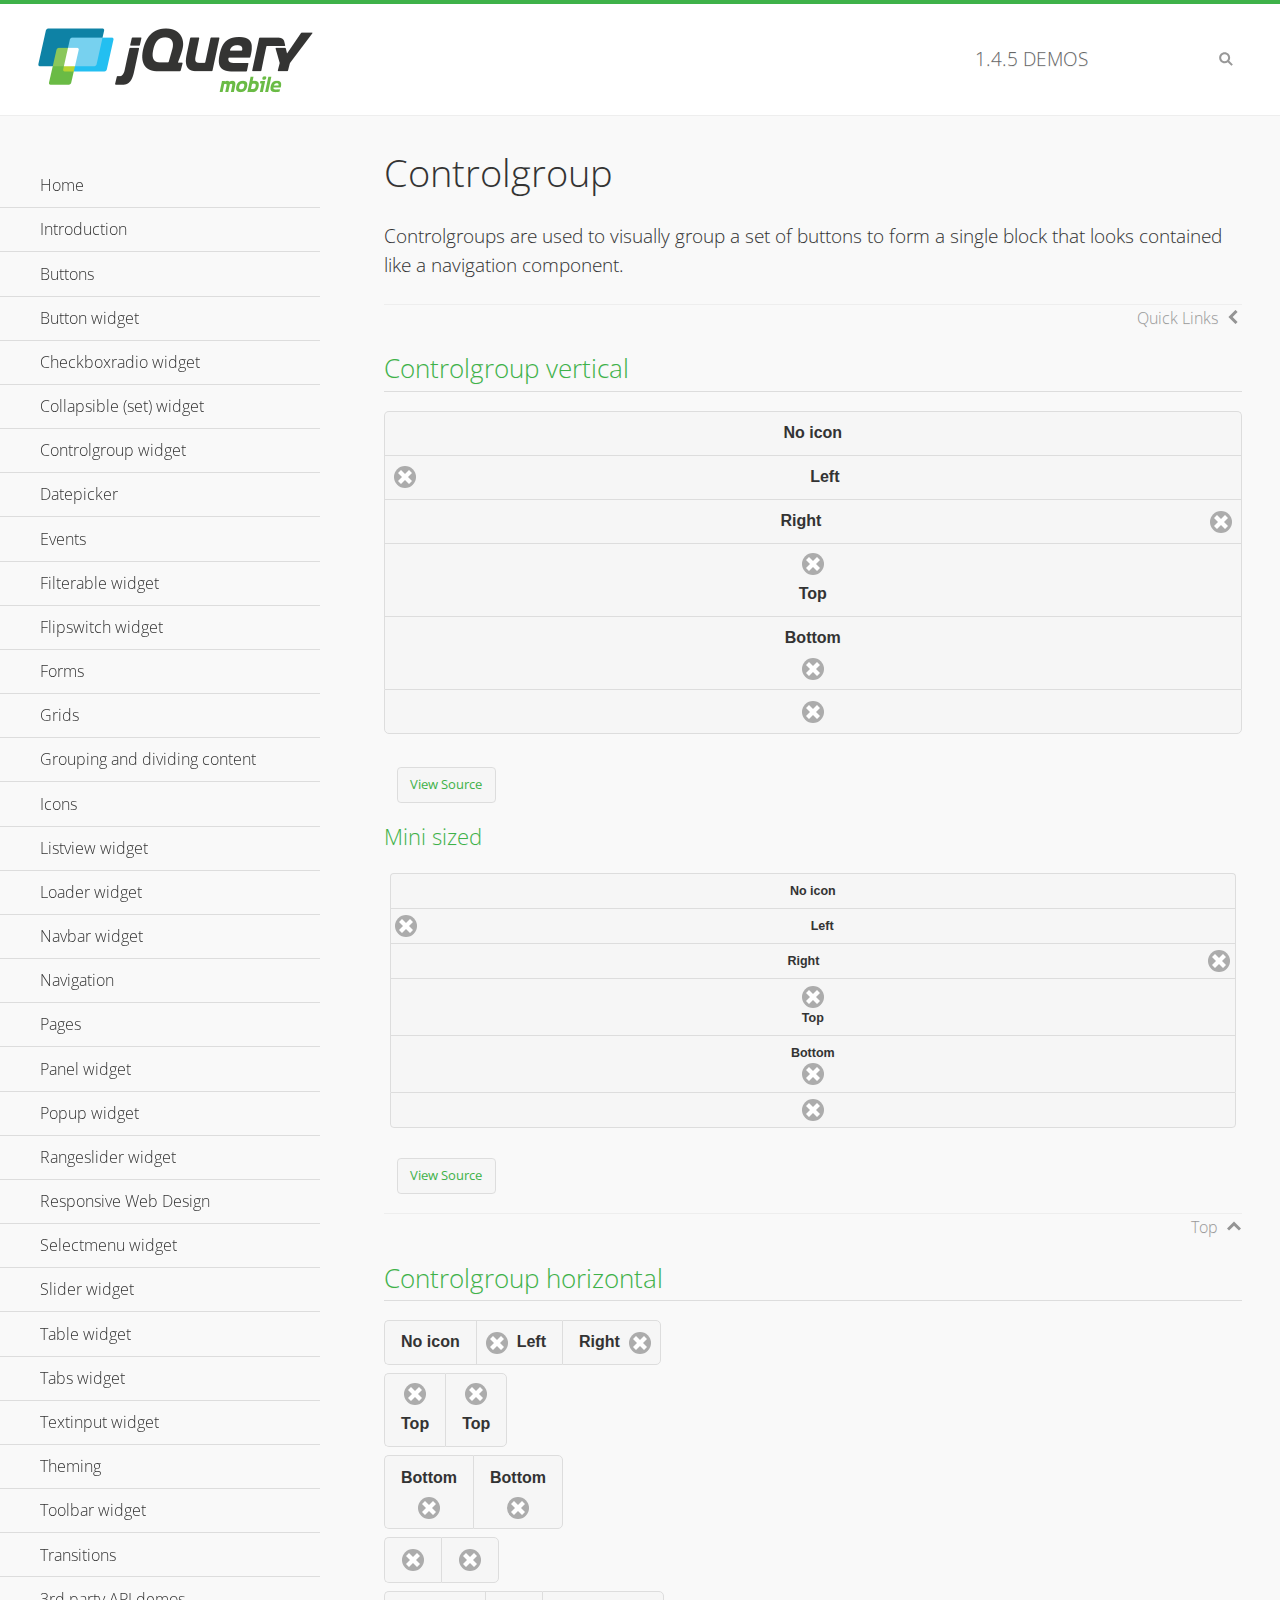
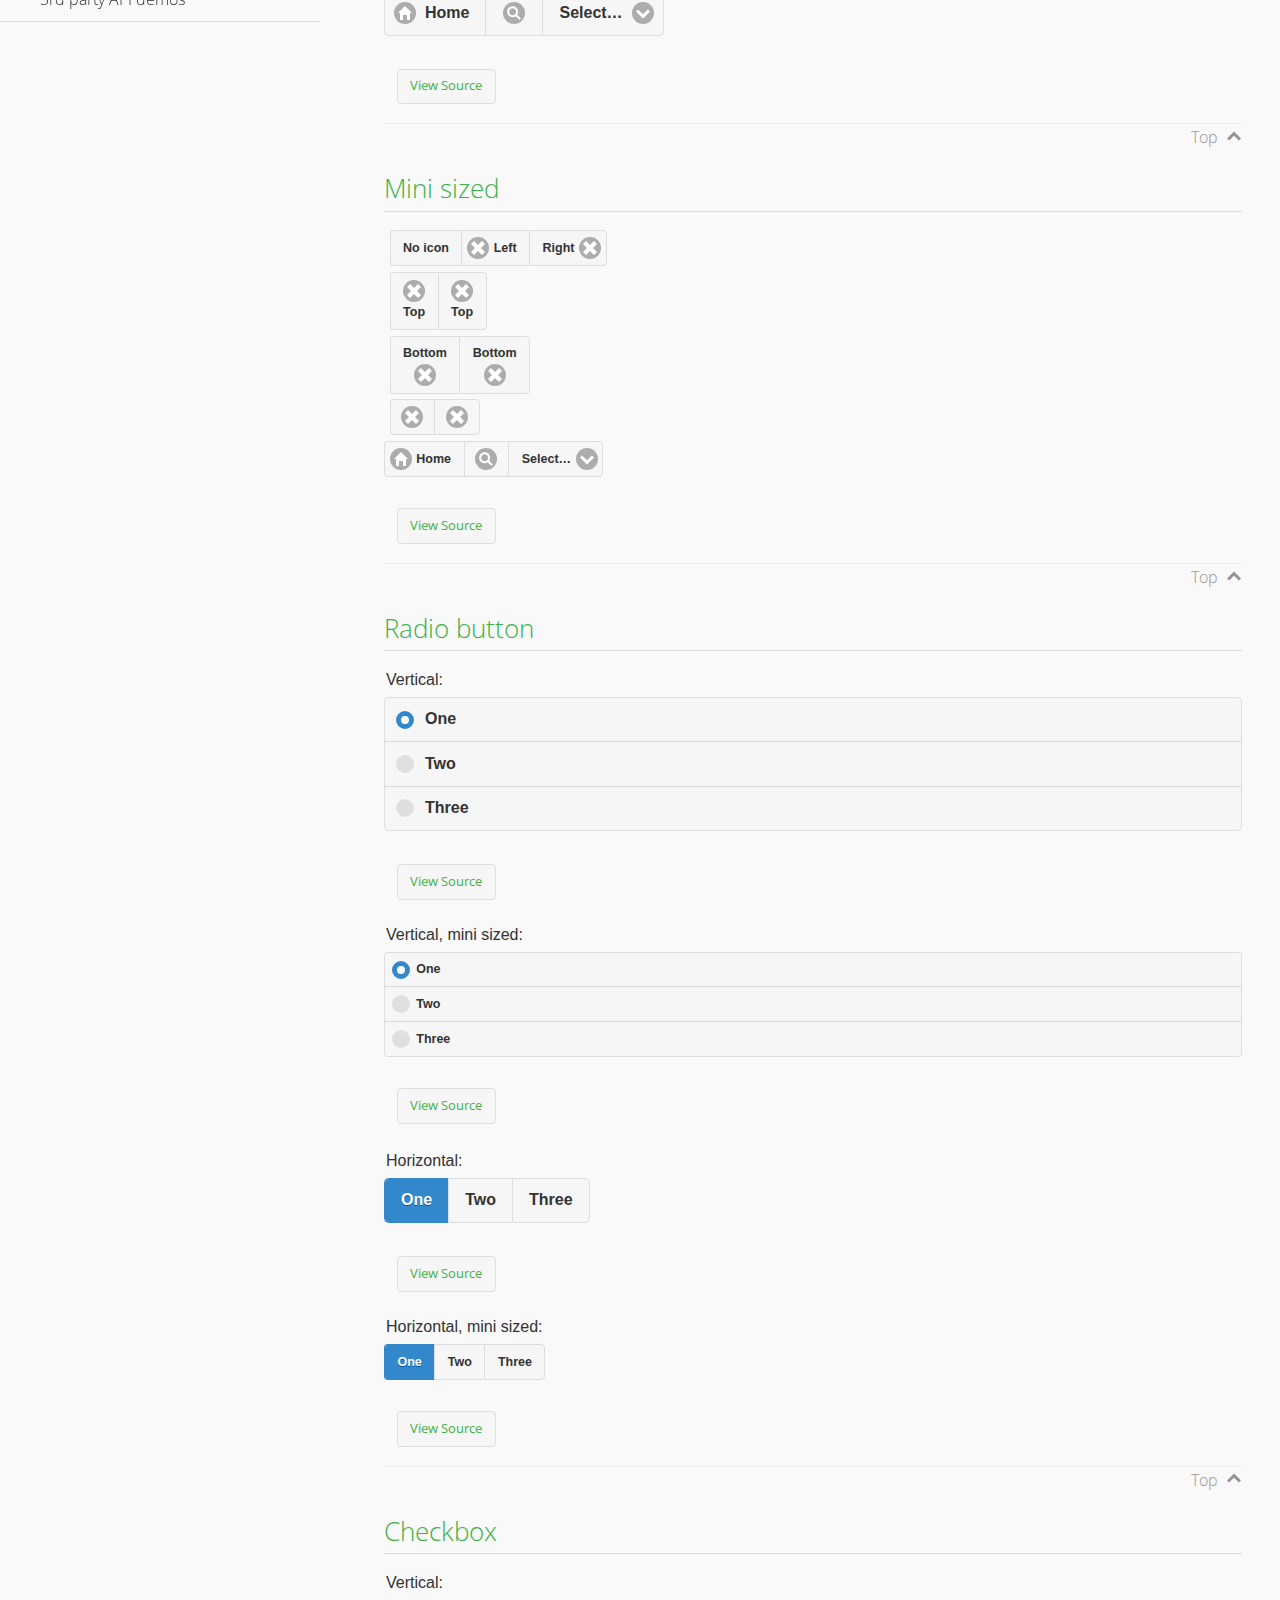
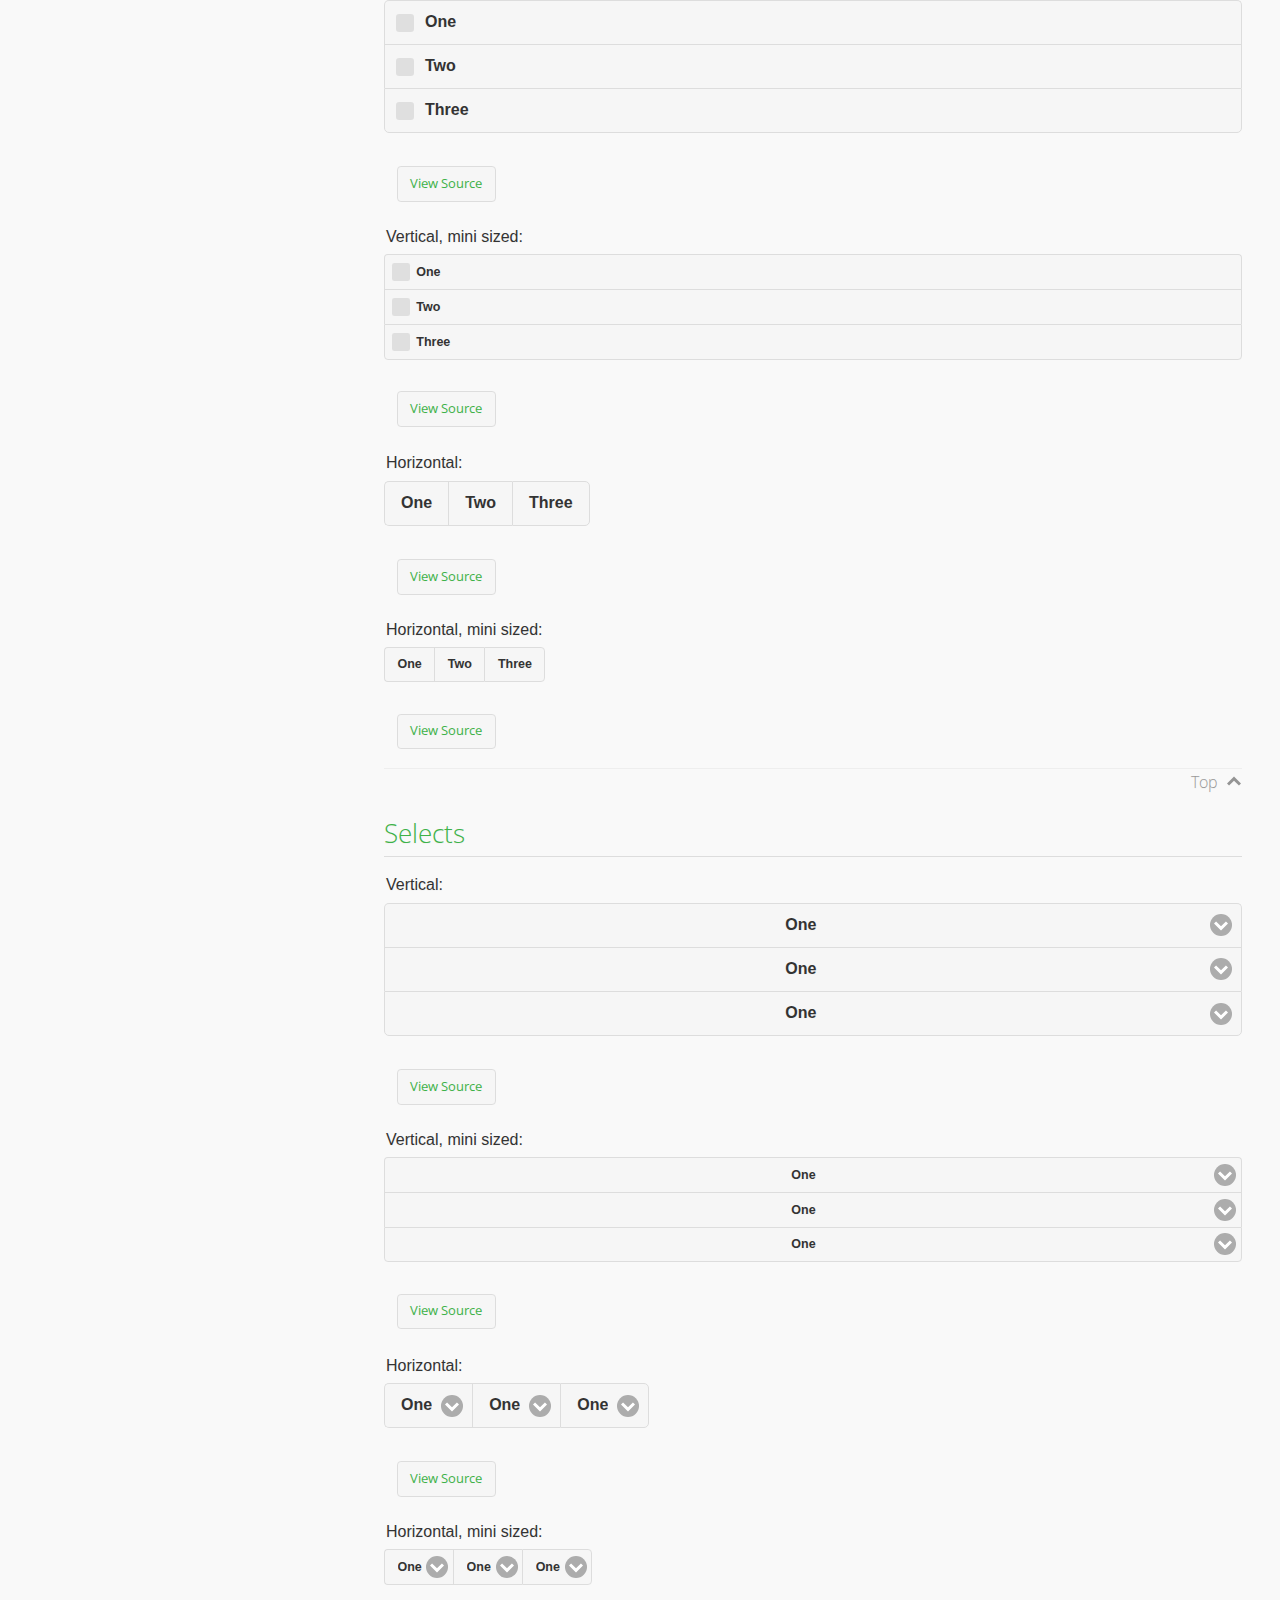
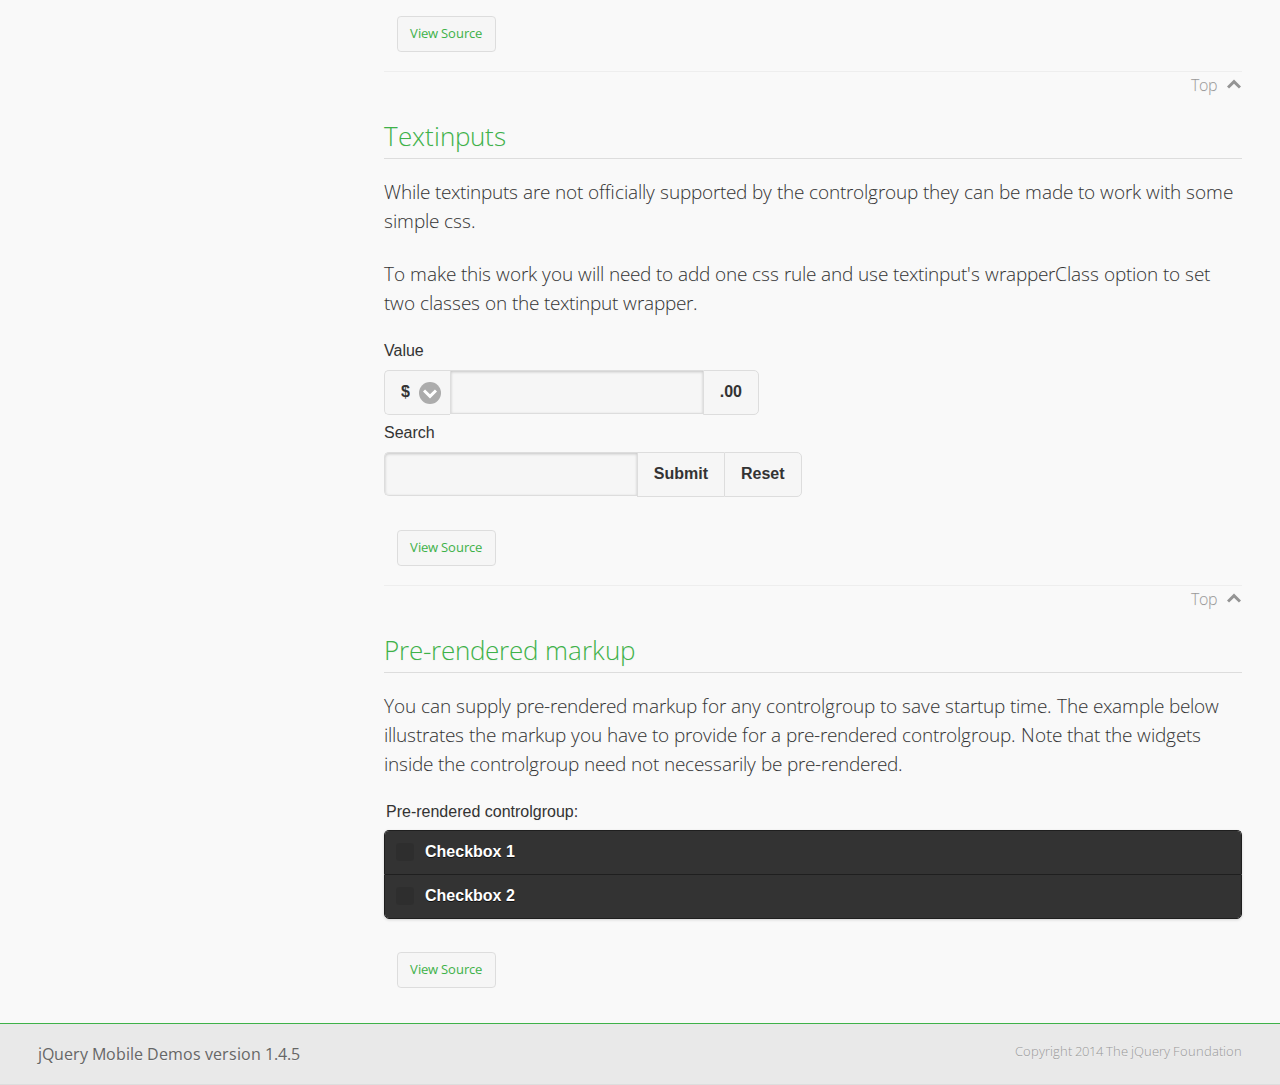
<file: jquery.mobile/demos/controlgroup/index.html>
<!DOCTYPE html>
<html>
<head>
	<meta charset="utf-8">
	<meta name="viewport" content="width=device-width, initial-scale=1">
	<title>Controlgroup - jQuery Mobile Demos</title>
	    <link rel="stylesheet" href="../css/themes/default/jquery.mobile-1.4.5.min.css">
	    <link rel="stylesheet" href="../_assets/css/jqm-demos.css">
	    <link rel="shortcut icon" href="../favicon.ico">
	    <link rel="stylesheet" href="http://fonts.googleapis.com/css?family=Open+Sans:300,400,700">
	    <script src="../js/jquery.js"></script>
	    <script src="../_assets/js/index.js"></script>
	    <script src="../js/jquery.mobile-1.4.5.min.js"></script>
	    <style>
	        #demo-borders .ui-collapsible .ui-collapsible-heading .ui-btn { border-top-width: 1px !important; }
	    </style>
	    <style id="textinput-controlgroup">
			.controlgroup-textinput{
				padding-top:.22em;
				padding-bottom:.22em;
			}
	    </style>
	</head>
	<body>
	<div data-role="page" class="jqm-demos" data-quicklinks="true">

	    <div data-role="header" class="jqm-header">
			<h2><a href="../" title="jQuery Mobile Demos home"><img src="../_assets/img/jquery-logo.png" alt="jQuery Mobile"></a></h2>
		<p><span class="jqm-version"></span> Demos</p>
	        <a href="#" class="jqm-navmenu-link ui-btn ui-btn-icon-notext ui-corner-all ui-icon-bars ui-nodisc-icon ui-alt-icon ui-btn-left">Menu</a>
	        <a href="#" class="jqm-search-link ui-btn ui-btn-icon-notext ui-corner-all ui-icon-search ui-nodisc-icon ui-alt-icon ui-btn-right">Search</a>
		    </div><!-- /header -->

	    <div role="main" class="ui-content jqm-content">

        <h1>Controlgroup</h1>

        <p>Controlgroups are used to visually group a set of buttons to form a single block that looks contained like a navigation component.
        </p>

		<h2>Controlgroup vertical</h2>

			<div data-demo-html="true">
				<div data-role="controlgroup">
					<a href="#" class="ui-btn ui-corner-all">No icon</a>
					<a href="#" class="ui-btn ui-corner-all ui-icon-delete ui-btn-icon-left">Left</a>
					<a href="#" class="ui-btn ui-corner-all ui-icon-delete ui-btn-icon-right">Right</a>
					<a href="#" class="ui-btn ui-corner-all ui-icon-delete ui-btn-icon-top">Top</a>
					<a href="#" class="ui-btn ui-corner-all ui-icon-delete ui-btn-icon-bottom">Bottom</a>
					<a href="#" class="ui-btn ui-corner-all ui-icon-delete ui-btn-icon-notext">Icon only</a>
				</div>
			</div><!--/demo-html -->

			<h3>Mini sized</h3>

			<div data-demo-html="true">
				<div data-role="controlgroup" data-mini="true">
					<a href="#" class="ui-btn ui-corner-all">No icon</a>
					<a href="#" class="ui-btn ui-corner-all ui-icon-delete ui-btn-icon-left">Left</a>
					<a href="#" class="ui-btn ui-corner-all ui-icon-delete ui-btn-icon-right">Right</a>
					<a href="#" class="ui-btn ui-corner-all ui-icon-delete ui-btn-icon-top">Top</a>
					<a href="#" class="ui-btn ui-corner-all ui-icon-delete ui-btn-icon-bottom">Bottom</a>
					<a href="#" class="ui-btn ui-corner-all ui-icon-delete ui-btn-icon-notext">Icon only</a>
				</div>
			</div><!--/demo-html -->

		<h2>Controlgroup horizontal</h2>

			<div data-demo-html="true">
				<div data-role="controlgroup" data-type="horizontal">
					<a href="#" class="ui-btn ui-corner-all">No icon</a>
					<a href="#" class="ui-btn ui-corner-all ui-icon-delete ui-btn-icon-left">Left</a>
					<a href="#" class="ui-btn ui-corner-all ui-icon-delete ui-btn-icon-right">Right</a>
				</div>
				<div data-role="controlgroup" data-type="horizontal">
					<a href="#" class="ui-btn ui-corner-all ui-icon-delete ui-btn-icon-top">Top</a>
					<a href="#" class="ui-btn ui-corner-all ui-icon-delete ui-btn-icon-top">Top</a>
				</div>
				<div data-role="controlgroup" data-type="horizontal">
					<a href="#" class="ui-btn ui-corner-all ui-icon-delete ui-btn-icon-bottom">Bottom</a>
					<a href="#" class="ui-btn ui-corner-all ui-icon-delete ui-btn-icon-bottom">Bottom</a>
				</div>
				<div data-role="controlgroup" data-type="horizontal">
					<a href="#" class="ui-btn ui-corner-all ui-icon-delete ui-btn-icon-notext">Icon only</a>
					<a href="#" class="ui-btn ui-corner-all ui-icon-delete ui-btn-icon-notext">Icon only</a>
				</div>
				<form>
					<fieldset data-role="controlgroup" data-type="horizontal">
						<button data-icon="home">Home</button>
						<button data-icon="search" data-iconpos="notext">Search</button>
						<label for="select-more-1a" class="ui-hidden-accessible">More</label>
						<select name="select-more-1a" id="select-more-1a">
							<option value="">Select&hellip;</option>
							<option value="#">One</option>
							<option value="#">Two</option>
							<option value="#">Three</option>
						</select>
					</fieldset>
				</form>
			</div><!--/demo-html -->

		<h2>Mini sized</h2>

			<div data-demo-html="true">
				<div data-role="controlgroup" data-type="horizontal" data-mini="true">
					<a href="#" class="ui-btn ui-corner-all">No icon</a>
					<a href="#" class="ui-btn ui-corner-all ui-icon-delete ui-btn-icon-left">Left</a>
					<a href="#" class="ui-btn ui-corner-all ui-icon-delete ui-btn-icon-right">Right</a>
				</div>
				<div data-role="controlgroup" data-type="horizontal" data-mini="true">
					<a href="#" class="ui-btn ui-corner-all ui-icon-delete ui-btn-icon-top">Top</a>
					<a href="#" class="ui-btn ui-corner-all ui-icon-delete ui-btn-icon-top">Top</a>
				</div>
				<div data-role="controlgroup" data-type="horizontal" data-mini="true">
					<a href="#" class="ui-btn ui-corner-all ui-icon-delete ui-btn-icon-bottom">Bottom</a>
					<a href="#" class="ui-btn ui-corner-all ui-icon-delete ui-btn-icon-bottom">Bottom</a>
				</div>
				<div data-role="controlgroup" data-type="horizontal" data-mini="true">
					<a href="#" class="ui-btn ui-corner-all ui-icon-delete ui-btn-icon-notext">Icon only</a>
					<a href="#" class="ui-btn ui-corner-all ui-icon-delete ui-btn-icon-notext">Icon only</a>
				</div>
				<form>
					<fieldset data-role="controlgroup" data-type="horizontal" data-mini="true">
						<button data-icon="home">Home</button>
						<button data-icon="search" data-iconpos="notext">Search</button>
						<label for="select-more-2a" class="ui-hidden-accessible">More</label>
						<select name="select-more-2a" id="select-more-2a">
							<option value="">Select&hellip;</option>
							<option value="#">One</option>
							<option value="#">Two</option>
							<option value="#">Three</option>
						</select>
					</fieldset>
				</form>
			</div><!--/demo-html -->

			<h2>Radio button</h2>

				<div data-demo-html="true">
					<form>
					<fieldset data-role="controlgroup">
						<legend>Vertical:</legend>
						<input type="radio" name="radio-choice-v-2" id="radio-choice-v-2a" value="on" checked="checked">
						<label for="radio-choice-v-2a">One</label>
						<input type="radio" name="radio-choice-v-2" id="radio-choice-v-2b" value="off">
						<label for="radio-choice-v-2b">Two</label>
						<input type="radio" name="radio-choice-v-2" id="radio-choice-v-2c" value="other">
						<label for="radio-choice-v-2c">Three</label>
					</fieldset>
					</form>
				</div><!--/demo-html -->

				<div data-demo-html="true">
					<form>
					<fieldset data-role="controlgroup" data-mini="true">
						<legend>Vertical, mini sized:</legend>
						<input type="radio" name="radio-choice-v-6" id="radio-choice-v-6a" value="on" checked="checked">
						<label for="radio-choice-v-6a">One</label>
						<input type="radio" name="radio-choice-v-6" id="radio-choice-v-6b" value="off">
						<label for="radio-choice-v-6b">Two</label>
						<input type="radio" name="radio-choice-v-6" id="radio-choice-v-6c" value="other">
						<label for="radio-choice-v-6c">Three</label>
					</fieldset>
					</form>
				</div><!--/demo-html -->

				<div data-demo-html="true">
					<form>
					<fieldset data-role="controlgroup" data-type="horizontal">
						<legend>Horizontal:</legend>
						<input type="radio" name="radio-choice-h-2" id="radio-choice-h-2a" value="on" checked="checked">
						<label for="radio-choice-h-2a">One</label>
						<input type="radio" name="radio-choice-h-2" id="radio-choice-h-2b" value="off">
						<label for="radio-choice-h-2b">Two</label>
						<input type="radio" name="radio-choice-h-2" id="radio-choice-h-2c" value="other">
						<label for="radio-choice-h-2c">Three</label>
					</fieldset>
					</form>
				</div><!--/demo-html -->

				<div data-demo-html="true">
					<form>
					<fieldset data-role="controlgroup" data-type="horizontal" data-mini="true">
						<legend>Horizontal, mini sized:</legend>
						<input type="radio" name="radio-choice-h-6" id="radio-choice-h-6a" value="on" checked="checked">
						<label for="radio-choice-h-6a">One</label>
						<input type="radio" name="radio-choice-h-6" id="radio-choice-h-6b" value="off">
						<label for="radio-choice-h-6b">Two</label>
						<input type="radio" name="radio-choice-h-6" id="radio-choice-h-6c" value="other">
						<label for="radio-choice-h-6c">Three</label>
					</fieldset>
					</form>
				</div><!--/demo-html -->

			<h2>Checkbox</h2>

				<div data-demo-html="true">
					<form>
					<fieldset data-role="controlgroup">
						<legend>Vertical:</legend>
						<input type="checkbox" name="checkbox-v-2a" id="checkbox-v-2a">
						<label for="checkbox-v-2a">One</label>
						<input type="checkbox" name="checkbox-v-2b" id="checkbox-v-2b">
						<label for="checkbox-v-2b">Two</label>
						<input type="checkbox" name="checkbox-v-2c" id="checkbox-v-2c">
						<label for="checkbox-v-2c">Three</label>
					</fieldset>
					</form>
				</div><!--/demo-html -->

				<div data-demo-html="true">
					<form>
					<fieldset data-role="controlgroup" data-mini="true">
						<legend>Vertical, mini sized:</legend>
						<input type="checkbox" name="checkbox-v-6a" id="checkbox-v-6a">
						<label for="checkbox-v-6a">One</label>
						<input type="checkbox" name="checkbox-v-6b" id="checkbox-v-6b">
						<label for="checkbox-v-6b">Two</label>
						<input type="checkbox" name="checkbox-v-6c" id="checkbox-v-6c">
						<label for="checkbox-v-6c">Three</label>
					</fieldset>
					</form>
				</div><!--/demo-html -->

				<div data-demo-html="true">
					<form>
					<fieldset data-role="controlgroup" data-type="horizontal">
						<legend>Horizontal:</legend>
						<input type="checkbox" name="checkbox-h-2a" id="checkbox-h-2a">
						<label for="checkbox-h-2a">One</label>
						<input type="checkbox" name="checkbox-h-2b" id="checkbox-h-2b">
						<label for="checkbox-h-2b">Two</label>
						<input type="checkbox" name="checkbox-h-2c" id="checkbox-h-2c">
						<label for="checkbox-h-2c">Three</label>
					</fieldset>
					</form>
				</div><!--/demo-html -->

				<div data-demo-html="true">
					<form>
					<fieldset data-role="controlgroup" data-type="horizontal" data-mini="true">
						<legend>Horizontal, mini sized:</legend>
						<input type="checkbox" name="checkbox-h-6a" id="checkbox-h-6a">
						<label for="checkbox-h-6a">One</label>
						<input type="checkbox" name="checkbox-h-6b" id="checkbox-h-6b">
						<label for="checkbox-h-6b">Two</label>
						<input type="checkbox" name="checkbox-h-6c" id="checkbox-h-6c">
						<label for="checkbox-h-6c">Three</label>
					</fieldset>
					</form>
				</div><!--/demo-html -->

			<h2>Selects</h2>

				<div data-demo-html="true">
					<form>
					<fieldset data-role="controlgroup">
						<legend>Vertical:</legend>
						<label for="select-v-2a">Select A</label>
						<select name="select-v-2a" id="select-v-2a">
							<option value="#">One</option>
							<option value="#">Two</option>
							<option value="#">Three</option>
						</select>
						<label for="select-v-2b">Select B</label>
						<select name="select-v-2b" id="select-v-2b">
							<option value="#">One</option>
							<option value="#">Two</option>
							<option value="#">Three</option>
						</select>
						<label for="select-v-2c">Select C</label>
						<select name="select-v-2c" id="select-v-2c">
							<option value="#">One</option>
							<option value="#">Two</option>
							<option value="#">Three</option>
						</select>
					</fieldset>
					</form>
				</div><!--/demo-html -->

				<div data-demo-html="true">
					<form>
					<fieldset data-role="controlgroup" data-mini="true">
						<legend>Vertical, mini sized:</legend>
						<label for="select-v-6a">Select A</label>
						<select name="select-v-6a" id="select-v-6a">
							<option value="#">One</option>
							<option value="#">Two</option>
							<option value="#">Three</option>
						</select>
						<label for="select-v-6b">Select B</label>
						<select name="select-v-6b" id="select-v-6b">
							<option value="#">One</option>
							<option value="#">Two</option>
							<option value="#">Three</option>
						</select>
						<label for="select-v-6c">Select C</label>
						<select name="select-v-6c" id="select-v-6c">
							<option value="#">One</option>
							<option value="#">Two</option>
							<option value="#">Three</option>
						</select>
					</fieldset>
					</form>
				</div><!--/demo-html -->

				<div data-demo-html="true">
					<form>
					<fieldset data-role="controlgroup" data-type="horizontal">
						<legend>Horizontal:</legend>
						<label for="select-h-2a">Select A</label>
						<select name="select-h-2a" id="select-h-2a">
							<option value="#">One</option>
							<option value="#">Two</option>
							<option value="#">Three</option>
						</select>
						<label for="select-h-2b">Select B</label>
						<select name="select-h-2b" id="select-h-2b">
							<option value="#">One</option>
							<option value="#">Two</option>
							<option value="#">Three</option>
						</select>
						<label for="select-h-2c">Select C</label>
						<select name="select-h-2c" id="select-h-2c">
							<option value="#">One</option>
							<option value="#">Two</option>
							<option value="#">Three</option>
						</select>
					</fieldset>
					</form>
				</div><!--/demo-html -->

				<div data-demo-html="true">
					<form>
					<fieldset data-role="controlgroup" data-type="horizontal" data-mini="true">
						<legend>Horizontal, mini sized:</legend>
						<label for="select-h-6a">Select A</label>
						<select name="select-h-6a" id="select-h-6a">
							<option value="#">One</option>
							<option value="#">Two</option>
							<option value="#">Three</option>
						</select>
						<label for="select-h-6b">Select B</label>
						<select name="select-h-6b" id="select-h-6b">
							<option value="#">One</option>
							<option value="#">Two</option>
							<option value="#">Three</option>
						</select>
						<label for="select-h-6c">Select C</label>
						<select name="select-h-6c" id="select-h-6c">
							<option value="#">One</option>
							<option value="#">Two</option>
							<option value="#">Three</option>
						</select>
					</fieldset>
					</form>
				</div><!--/demo-html -->

				<h2>Textinputs</h2>
				<p>While textinputs are not officially supported by the controlgroup they can be made to work with some simple css.</p>
				<p>To make this work you will need to add one css rule and use textinput's wrapperClass option to set two classes on the textinput wrapper.</p>
				<div data-demo-html="true" data-demo-css="#textinput-controlgroup">
					<label for="currency-controlgroup">Value</label>
					<div data-role="controlgroup" data-type="horizontal">
						<select>
							<option>$</option>
							<option>€</option>
							<option>£</option>
							<option>¥</option>
							<option>₩</option>
							<option>₹</option>
						</select>
						<input id="currency-controlgroup" type="text" data-wrapper-class="controlgroup-textinput ui-btn">
						<button>.00</button>
					</div>
					<label for="search-control-group">Search</label>
					<div data-role="controlgroup" data-type="horizontal">
						<input type="text" id="search-control-group" data-wrapper-class="controlgroup-textinput ui-btn">
						<button>Submit</button>
						<button>Reset</button>
					</div>
				</div>

		<h2>Pre-rendered markup</h2>
		<p>You can supply pre-rendered markup for any controlgroup to save startup time. The example below illustrates the markup you have to provide for a pre-rendered controlgroup. Note that the widgets inside the controlgroup need not necessarily be pre-rendered.</p>
		<div data-demo-html="true">
			<div data-role="controlgroup" data-enhanced="true" class="ui-controlgroup ui-controlgroup-vertical ui-group-theme-b ui-corner-all">
				<div role="heading" class="ui-controlgroup-label">
					<legend>Pre-rendered controlgroup:</legend>
				</div>
				<div class="ui-controlgroup-controls ui-shadow">
					<label for="pre-rendered-cb-1" class="ui-first-child">Checkbox 1</label>
					<input type="checkbox" id="pre-rendered-cb-1" name="pre-rendered-cb-1" value="1">
					<label for="pre-rendered-cb-2" class="ui-last-child">Checkbox 2</label>
					<input type="checkbox" id="pre-rendered-cb-2" name="pre-rendered-cb-2" value="2">
				</div>
			</div>
		</div>

	</div><!-- /content -->
	    <div data-role="panel" class="jqm-navmenu-panel" data-position="left" data-display="overlay" data-theme="a">
	    	<ul class="jqm-list ui-alt-icon ui-nodisc-icon">
<li data-filtertext="demos homepage" data-icon="home"><a href=".././">Home</a></li>
<li data-filtertext="introduction overview getting started"><a href="../intro/" data-ajax="false">Introduction</a></li>
<li data-filtertext="buttons button markup buttonmarkup method anchor link button element"><a href="../button-markup/" data-ajax="false">Buttons</a></li>
<li data-filtertext="form button widget input button submit reset"><a href="../button/" data-ajax="false">Button widget</a></li>
<li data-role="collapsible" data-enhanced="true" data-collapsed-icon="carat-d" data-expanded-icon="carat-u" data-iconpos="right" data-inset="false" class="ui-collapsible ui-collapsible-themed-content ui-collapsible-collapsed">
	<h3 class="ui-collapsible-heading ui-collapsible-heading-collapsed">
		<a href="#" class="ui-collapsible-heading-toggle ui-btn ui-btn-icon-right ui-btn-inherit ui-icon-carat-d">
		    Checkboxradio widget<span class="ui-collapsible-heading-status"> click to expand contents</span>
		</a>
	</h3>
	<div class="ui-collapsible-content ui-body-inherit ui-collapsible-content-collapsed" aria-hidden="true">
		<ul>
			<li data-filtertext="form checkboxradio widget checkbox input checkboxes controlgroups"><a href="../checkboxradio-checkbox/" data-ajax="false">Checkboxes</a></li>
			<li data-filtertext="form checkboxradio widget radio input radio buttons controlgroups"><a href="../checkboxradio-radio/" data-ajax="false">Radio buttons</a></li>
		</ul>
	</div>
</li>
<li data-role="collapsible" data-enhanced="true" data-collapsed-icon="carat-d" data-expanded-icon="carat-u" data-iconpos="right" data-inset="false" class="ui-collapsible ui-collapsible-themed-content ui-collapsible-collapsed">
	<h3 class="ui-collapsible-heading ui-collapsible-heading-collapsed">
		<a href="#" class="ui-collapsible-heading-toggle ui-btn ui-btn-icon-right ui-btn-inherit ui-icon-carat-d">
			Collapsible (set) widget<span class="ui-collapsible-heading-status"> click to expand contents</span>
		</a>
	</h3>
	<div class="ui-collapsible-content ui-body-inherit ui-collapsible-content-collapsed" aria-hidden="true">
		<ul>
			<li data-filtertext="collapsibles content formatting"><a href="../collapsible/" data-ajax="false">Collapsible</a></li>
			<li data-filtertext="dynamic collapsible set accordion append expand"><a href="../collapsible-dynamic/" data-ajax="false">Dynamic collapsibles</a></li>
			<li data-filtertext="accordions collapsible set widget content formatting grouped collapsibles"><a href="../collapsibleset/" data-ajax="false">Collapsible set</a></li>
		</ul>
	</div>
</li>
<li data-role="collapsible" data-enhanced="true" data-collapsed-icon="carat-d" data-expanded-icon="carat-u" data-iconpos="right" data-inset="false" class="ui-collapsible ui-collapsible-themed-content ui-collapsible-collapsed">
	<h3 class="ui-collapsible-heading ui-collapsible-heading-collapsed">
		<a href="#" class="ui-collapsible-heading-toggle ui-btn ui-btn-icon-right ui-btn-inherit ui-icon-carat-d">
			Controlgroup widget<span class="ui-collapsible-heading-status"> click to expand contents</span>
		</a>
	</h3>
	<div class="ui-collapsible-content ui-body-inherit ui-collapsible-content-collapsed" aria-hidden="true">
		<ul>
			<li data-filtertext="controlgroups selectmenu checkboxradio input grouped buttons horizontal vertical"><a href="../controlgroup/" data-ajax="false">Controlgroup</a></li>
			<li data-filtertext="dynamic controlgroup dynamically add buttons"><a href="../controlgroup-dynamic/" data-ajax="false">Dynamic controlgroups</a></li>
		</ul>
	</div>
</li>
<li data-filtertext="form datepicker widget date input"><a href="../datepicker/" data-ajax="false">Datepicker</a></li>
<li data-role="collapsible" data-enhanced="true" data-collapsed-icon="carat-d" data-expanded-icon="carat-u" data-iconpos="right" data-inset="false" class="ui-collapsible ui-collapsible-themed-content ui-collapsible-collapsed">
	<h3 class="ui-collapsible-heading ui-collapsible-heading-collapsed">
		<a href="#" class="ui-collapsible-heading-toggle ui-btn ui-btn-icon-right ui-btn-inherit ui-icon-carat-d">
			Events<span class="ui-collapsible-heading-status"> click to expand contents</span>
		</a>
	</h3>
	<div class="ui-collapsible-content ui-body-inherit ui-collapsible-content-collapsed" aria-hidden="true">
		<ul>
			<li data-filtertext="swipe to delete list items listviews swipe events"><a href="../swipe-list/" data-ajax="false">Swipe list items</a></li>
			<li data-filtertext="swipe to navigate swipe page navigation swipe events"><a href="../swipe-page/" data-ajax="false">Swipe page navigation</a></li>
		</ul>
	</div>
</li>
<li data-filtertext="filterable filter elements sorting searching listview table"><a href="../filterable/" data-ajax="false">Filterable widget</a></li>
<li data-filtertext="form flipswitch widget flip toggle switch binary select checkbox input"><a href="../flipswitch/" data-ajax="false">Flipswitch widget</a></li>
<li data-role="collapsible" data-enhanced="true" data-collapsed-icon="carat-d" data-expanded-icon="carat-u" data-iconpos="right" data-inset="false" class="ui-collapsible ui-collapsible-themed-content ui-collapsible-collapsed">
	<h3 class="ui-collapsible-heading ui-collapsible-heading-collapsed">
		<a href="#" class="ui-collapsible-heading-toggle ui-btn ui-btn-icon-right ui-btn-inherit ui-icon-carat-d">
			Forms<span class="ui-collapsible-heading-status"> click to expand contents</span>
		</a>
	</h3>
	<div class="ui-collapsible-content ui-body-inherit ui-collapsible-content-collapsed" aria-hidden="true">
		<ul>
			<li data-filtertext="forms text checkbox radio range button submit reset inputs selects textarea slider flipswitch label form elements"><a href="../forms/" data-ajax="false">Forms</a></li>
			<li data-filtertext="form hide labels hidden accessible ui-hidden-accessible forms"><a href="../forms-label-hidden-accessible/" data-ajax="false">Hide labels</a></li>
			<li data-filtertext="form field containers fieldcontain ui-field-contain forms"><a href="../forms-field-contain/" data-ajax="false">Field containers</a></li>
			<li data-filtertext="forms disabled form elements"><a href="../forms-disabled/" data-ajax="false">Forms disabled</a></li>
			<li data-filtertext="forms gallery examples overview forms text checkbox radio range button submit reset inputs selects textarea slider flipswitch label form elements"><a href="../forms-gallery/" data-ajax="false">Forms gallery</a></li>
		</ul>
	</div>
</li>
<li data-role="collapsible" data-enhanced="true" data-collapsed-icon="carat-d" data-expanded-icon="carat-u" data-iconpos="right" data-inset="false" class="ui-collapsible ui-collapsible-themed-content ui-collapsible-collapsed">
	<h3 class="ui-collapsible-heading ui-collapsible-heading-collapsed">
		<a href="#" class="ui-collapsible-heading-toggle ui-btn ui-btn-icon-right ui-btn-inherit ui-icon-carat-d">
			Grids<span class="ui-collapsible-heading-status"> click to expand contents</span>
		</a>
	</h3>
	<div class="ui-collapsible-content ui-body-inherit ui-collapsible-content-collapsed" aria-hidden="true">
		<ul>
			<li data-filtertext="grids columns blocks content formatting rwd responsive css framework"><a href="../grids/" data-ajax="false">Grids</a></li>
			<li data-filtertext="buttons in grids css framework"><a href="../grids-buttons/" data-ajax="false">Buttons in grids</a></li>
			<li data-filtertext="custom responsive grids rwd css framework"><a href="../grids-custom-responsive/" data-ajax="false">Custom responsive grids</a></li>
		</ul>
	</div>
</li>
<li data-filtertext="blocks content formatting sections heading"><a href="../body-bar-classes/" data-ajax="false">Grouping and dividing content</a></li>
<li data-role="collapsible" data-enhanced="true" data-collapsed-icon="carat-d" data-expanded-icon="carat-u" data-iconpos="right" data-inset="false" class="ui-collapsible ui-collapsible-themed-content ui-collapsible-collapsed">
	<h3 class="ui-collapsible-heading ui-collapsible-heading-collapsed">
		<a href="#" class="ui-collapsible-heading-toggle ui-btn ui-btn-icon-right ui-btn-inherit ui-icon-carat-d">
			Icons<span class="ui-collapsible-heading-status"> click to expand contents</span>
		</a>
	</h3>
	<div class="ui-collapsible-content ui-body-inherit ui-collapsible-content-collapsed" aria-hidden="true">
		<ul>
			<li data-filtertext="button icons svg disc alt custom icon position"><a href="../icons/" data-ajax="false">Icons</a></li>
			<li data-filtertext=""><a href="../icons-grunticon/" data-ajax="false">Grunticon loader</a></li>
		</ul>
	</div>
</li>
<li data-role="collapsible" data-enhanced="true" data-collapsed-icon="carat-d" data-expanded-icon="carat-u" data-iconpos="right" data-inset="false" class="ui-collapsible ui-collapsible-themed-content ui-collapsible-collapsed">
	<h3 class="ui-collapsible-heading ui-collapsible-heading-collapsed">
		<a href="#" class="ui-collapsible-heading-toggle ui-btn ui-btn-icon-right ui-btn-inherit ui-icon-carat-d">
			Listview widget<span class="ui-collapsible-heading-status"> click to expand contents</span>
		</a>
	</h3>
	<div class="ui-collapsible-content ui-body-inherit ui-collapsible-content-collapsed" aria-hidden="true">
		<ul>
			<li data-filtertext="listview widget thumbnails icons nested split button collapsible ul ol"><a href="../listview/" data-ajax="false">Listview</a></li>
			<li data-filtertext="autocomplete filterable reveal listview filtertextbeforefilter placeholder"><a href="../listview-autocomplete/" data-ajax="false">Listview autocomplete</a></li>
			<li data-filtertext="autocomplete filterable reveal listview remote data filtertextbeforefilter placeholder"><a href="../listview-autocomplete-remote/" data-ajax="false">Listview autocomplete remote data</a></li>
			<li data-filtertext="autodividers anchor jump scroll linkbars listview lists ul ol"><a href="../listview-autodividers-linkbar/" data-ajax="false">Listview autodividers linkbar</a></li>
			<li data-filtertext="listview autodividers selector autodividersselector lists ul ol"><a href="../listview-autodividers-selector/" data-ajax="false">Listview autodividers selector</a></li>
			<li data-filtertext="listview nested list items"><a href="../listview-nested-lists/" data-ajax="false">Nested Listviews</a></li>
			<li data-filtertext="listview collapsible list items flat"><a href="../listview-collapsible-item-flat/" data-ajax="false">Listview collapsible list items (flat)</a></li>
			<li data-filtertext="listview collapsible list indented"><a href="../listview-collapsible-item-indented/" data-ajax="false">Listview collapsible list items (indented)</a></li>
			<li data-filtertext="grid listview responsive grids responsive listviews lists ul"><a href="../listview-grid/" data-ajax="false">Listview responsive grid</a></li>
		</ul>
	</div>
</li>
<li data-filtertext="loader widget page loading navigation overlay spinner"><a href="../loader/" data-ajax="false">Loader widget</a></li>
<li data-filtertext="navbar widget navmenu toolbars header footer"><a href="../navbar/" data-ajax="false">Navbar widget</a></li>
<li data-role="collapsible" data-enhanced="true" data-collapsed-icon="carat-d" data-expanded-icon="carat-u" data-iconpos="right" data-inset="false" class="ui-collapsible ui-collapsible-themed-content ui-collapsible-collapsed">
	<h3 class="ui-collapsible-heading ui-collapsible-heading-collapsed">
		<a href="#" class="ui-collapsible-heading-toggle ui-btn ui-btn-icon-right ui-btn-inherit ui-icon-carat-d">
			Navigation<span class="ui-collapsible-heading-status"> click to expand contents</span>
		</a>
	</h3>
	<div class="ui-collapsible-content ui-body-inherit ui-collapsible-content-collapsed" aria-hidden="true">
		<ul>
			<li data-filtertext="ajax navigation navigate widget history event method"><a href="../navigation/" data-ajax="false">Navigation</a></li>
			<li data-filtertext="linking pages page links navigation ajax prefetch cache"><a href="../navigation-linking-pages/" data-ajax="false">Linking pages</a></li>
			<!-- <li data-filtertext="php redirect server redirection server-side navigation"><a href="../navigation-php-redirect/" data-ajax="false">PHP redirect demo</a></li>-->
			<li data-filtertext="navigation redirection hash query"><a href="../navigation-hash-processing/" data-ajax="false">Hash processing demo</a></li>
			<li data-filtertext="navigation redirection hash query"><a href="../page-events/" data-ajax="false">Page Navigation Events</a></li>
		</ul>
	</div>
</li>
<li data-role="collapsible" data-enhanced="true" data-collapsed-icon="carat-d" data-expanded-icon="carat-u" data-iconpos="right" data-inset="false" class="ui-collapsible ui-collapsible-themed-content ui-collapsible-collapsed">
	<h3 class="ui-collapsible-heading ui-collapsible-heading-collapsed">
		<a href="#" class="ui-collapsible-heading-toggle ui-btn ui-btn-icon-right ui-btn-inherit ui-icon-carat-d">
			Pages<span class="ui-collapsible-heading-status"> click to expand contents</span>
		</a>
	</h3>
	<div class="ui-collapsible-content ui-body-inherit ui-collapsible-content-collapsed" aria-hidden="true">
		<ul>
			<li data-filtertext="pages page widget ajax navigation"><a href="../pages/" data-ajax="false">Pages</a></li>
			<li data-filtertext="single page"><a href="../pages-single-page/" data-ajax="false">Single page</a></li>
			<li data-filtertext="multipage multi-page page"><a href="../pages-multi-page/" data-ajax="false">Multi-page template</a></li>
			<li data-filtertext="dialog page widget modal popup"><a href="../pages-dialog/" data-ajax="false">Dialog page</a></li>
		</ul>
	</div>
</li>
<li data-role="collapsible" data-enhanced="true" data-collapsed-icon="carat-d" data-expanded-icon="carat-u" data-iconpos="right" data-inset="false" class="ui-collapsible ui-collapsible-themed-content ui-collapsible-collapsed">
	<h3 class="ui-collapsible-heading ui-collapsible-heading-collapsed">
		<a href="#" class="ui-collapsible-heading-toggle ui-btn ui-btn-icon-right ui-btn-inherit ui-icon-carat-d">
			Panel widget<span class="ui-collapsible-heading-status"> click to expand contents</span>
		</a>
	</h3>
	<div class="ui-collapsible-content ui-body-inherit ui-collapsible-content-collapsed" aria-hidden="true">
		<ul>
			<li data-filtertext="panel widget sliding panels reveal push overlay responsive"><a href="../panel/" data-ajax="false">Panel</a></li>
			<li data-filtertext=""><a href="../panel-external/" data-ajax="false">External panels</a></li>
			<li data-filtertext="panel "><a href="../panel-fixed/" data-ajax="false">Fixed panels</a></li>
			<li data-filtertext="panel slide panels sliding panels shadow rwd responsive breakpoint"><a href="../panel-responsive/" data-ajax="false">Panels responsive</a></li>
			<li data-filtertext="panel custom style custom panel width reveal shadow listview panel styling page background wrapper"><a href="../panel-styling/" data-ajax="false">Custom panel style</a></li>
			<li data-filtertext="panel open on swipe"><a href="../panel-swipe-open/" data-ajax="false">Panel open on swipe</a></li>
			<li data-filtertext="panels outside page internal external toolbars"><a href="../panel-external-internal/" data-ajax="false">Panel external and internal</a></li>
		</ul>
	</div>
</li>
<li data-role="collapsible" data-enhanced="true" data-collapsed-icon="carat-d" data-expanded-icon="carat-u" data-iconpos="right" data-inset="false" class="ui-collapsible ui-collapsible-themed-content ui-collapsible-collapsed">
	<h3 class="ui-collapsible-heading ui-collapsible-heading-collapsed">
		<a href="#" class="ui-collapsible-heading-toggle ui-btn ui-btn-icon-right ui-btn-inherit ui-icon-carat-d">
			Popup widget<span class="ui-collapsible-heading-status"> click to expand contents</span>
		</a>
	</h3>
	<div class="ui-collapsible-content ui-body-inherit ui-collapsible-content-collapsed" aria-hidden="true">
		<ul>
			<li data-filtertext="popup widget popups dialog modal transition tooltip lightbox form overlay screen flip pop fade transition"><a href="../popup/" data-ajax="false">Popup</a></li>
			<li data-filtertext="popup alignment position"><a href="../popup-alignment/" data-ajax="false">Popup alignment</a></li>
			<li data-filtertext="popup arrow size popups popover"><a href="../popup-arrow-size/" data-ajax="false">Popup arrow size</a></li>
			<li data-filtertext="dynamic popups popup images lightbox"><a href="../popup-dynamic/" data-ajax="false">Dynamic popups</a></li>
			<li data-filtertext="popups with iframes scaling"><a href="../popup-iframe/" data-ajax="false">Popups with iframes</a></li>
			<li data-filtertext="popup image scaling"><a href="../popup-image-scaling/" data-ajax="false">Popup image scaling</a></li>
			<li data-filtertext="external popup outside multi-page"><a href="../popup-outside-multipage/" data-ajax="false">Popup outside multi-page</a></li>
		</ul>
	</div>
</li>
<li data-filtertext="form rangeslider widget dual sliders dual handle sliders range input"><a href="../rangeslider/" data-ajax="false">Rangeslider widget</a></li>
<li data-filtertext="responsive web design rwd adaptive progressive enhancement PE accessible mobile breakpoints media query media queries"><a href="../rwd/" data-ajax="false">Responsive Web Design</a></li>
<li data-role="collapsible" data-enhanced="true" data-collapsed-icon="carat-d" data-expanded-icon="carat-u" data-iconpos="right" data-inset="false" class="ui-collapsible ui-collapsible-themed-content ui-collapsible-collapsed">
	<h3 class="ui-collapsible-heading ui-collapsible-heading-collapsed">
		<a href="#" class="ui-collapsible-heading-toggle ui-btn ui-btn-icon-right ui-btn-inherit ui-icon-carat-d">
			Selectmenu widget<span class="ui-collapsible-heading-status"> click to expand contents</span>
		</a>
	</h3>
	<div class="ui-collapsible-content ui-body-inherit ui-collapsible-content-collapsed" aria-hidden="true">
		<ul>
			<li data-filtertext="form selectmenu widget select input custom select menu selects"><a href="../selectmenu/" data-ajax="false">Selectmenu</a></li>
			<li data-filtertext="form custom select menu selectmenu widget custom menu option optgroup multiple selects"><a href="../selectmenu-custom/" data-ajax="false">Custom select menu</a></li>
			<li data-filtertext="filterable select filter popup dialog"><a href="../selectmenu-custom-filter/" data-ajax="false">Custom select menu with filter</a></li>
		</ul>
	</div>
</li>
<li data-role="collapsible" data-enhanced="true" data-collapsed-icon="carat-d" data-expanded-icon="carat-u" data-iconpos="right" data-inset="false" class="ui-collapsible ui-collapsible-themed-content ui-collapsible-collapsed">
	<h3 class="ui-collapsible-heading ui-collapsible-heading-collapsed">
		<a href="#" class="ui-collapsible-heading-toggle ui-btn ui-btn-icon-right ui-btn-inherit ui-icon-carat-d">
			Slider widget<span class="ui-collapsible-heading-status"> click to expand contents</span>
		</a>
	</h3>
	<div class="ui-collapsible-content ui-body-inherit ui-collapsible-content-collapsed" aria-hidden="true">
		<ul>
			<li data-filtertext="form slider widget range input single sliders"><a href="../slider/" data-ajax="false">Slider</a></li>
			<li data-filtertext="form slider widget flipswitch slider binary select flip toggle switch"><a href="../slider-flipswitch/" data-ajax="false">Slider flip toggle switch</a></li>
			<li data-filtertext="form slider tooltip handle value input range sliders"><a href="../slider-tooltip/" data-ajax="false">Slider tooltip</a></li>
		</ul>
	</div>
</li>
<li data-role="collapsible" data-enhanced="true" data-collapsed-icon="carat-d" data-expanded-icon="carat-u" data-iconpos="right" data-inset="false" class="ui-collapsible ui-collapsible-themed-content ui-collapsible-collapsed">
	<h3 class="ui-collapsible-heading ui-collapsible-heading-collapsed">
		<a href="#" class="ui-collapsible-heading-toggle ui-btn ui-btn-icon-right ui-btn-inherit ui-icon-carat-d">
			Table widget<span class="ui-collapsible-heading-status"> click to expand contents</span>
		</a>
	</h3>
	<div class="ui-collapsible-content ui-body-inherit ui-collapsible-content-collapsed" aria-hidden="true">
		<ul>
			<li data-filtertext="table widget reflow column toggle th td responsive tables rwd hide show tabular"><a href="../table-column-toggle/" data-ajax="false">Table Column Toggle</a></li>
			<li data-filtertext="table column toggle phone comparison demo"><a href="../table-column-toggle-example/" data-ajax="false">Table Column Toggle demo</a></li>
			<li data-filtertext="responsive tables table column toggle heading groups rwd breakpoint"><a href="../table-column-toggle-heading-groups/" data-ajax="false">Table Column Toggle heading groups</a></li>
			<li data-filtertext="responsive tables table column toggle hide rwd breakpoint customization options"><a href="../table-column-toggle-options/" data-ajax="false">Table Column Toggle options</a></li>
			<li data-filtertext="table reflow th td responsive rwd columns tabular"><a href="../table-reflow/" data-ajax="false">Table Reflow</a></li>
			<li data-filtertext="responsive tables table reflow heading groups rwd breakpoint"><a href="../table-reflow-heading-groups/" data-ajax="false">Table Reflow heading groups</a></li>
			<li data-filtertext="responsive tables table reflow stripes strokes table style"><a href="../table-reflow-stripes-strokes/" data-ajax="false">Table Reflow stripes and strokes</a></li>
			<li data-filtertext="responsive tables table reflow stack custom styles"><a href="../table-reflow-styling/" data-ajax="false">Table Reflow custom styles</a></li>
		</ul>
	</div>
</li>
<li data-filtertext="ui tabs widget"><a href="../tabs/" data-ajax="false">Tabs widget</a></li>
<li data-filtertext="form textinput widget text input textarea number date time tel email file color password"><a href="../textinput/" data-ajax="false">Textinput widget</a></li>
<li data-role="collapsible" data-enhanced="true" data-collapsed-icon="carat-d" data-expanded-icon="carat-u" data-iconpos="right" data-inset="false" class="ui-collapsible ui-collapsible-themed-content ui-collapsible-collapsed">
	<h3 class="ui-collapsible-heading ui-collapsible-heading-collapsed">
		<a href="#" class="ui-collapsible-heading-toggle ui-btn ui-btn-icon-right ui-btn-inherit ui-icon-carat-d">
			Theming<span class="ui-collapsible-heading-status"> click to expand contents</span>
		</a>
	</h3>
	<div class="ui-collapsible-content ui-body-inherit ui-collapsible-content-collapsed" aria-hidden="true">
		<ul>
			<li data-filtertext="default theme swatches theming style css"><a href="../theme-default/" data-ajax="false">Default theme</a></li>
			<li data-filtertext="classic theme old theme swatches theming style css"><a href="../theme-classic/" data-ajax="false">Classic theme</a></li>
		</ul>
	</div>
</li>
<li data-role="collapsible" data-enhanced="true" data-collapsed-icon="carat-d" data-expanded-icon="carat-u" data-iconpos="right" data-inset="false" class="ui-collapsible ui-collapsible-themed-content ui-collapsible-collapsed">
	<h3 class="ui-collapsible-heading ui-collapsible-heading-collapsed">
		<a href="#" class="ui-collapsible-heading-toggle ui-btn ui-btn-icon-right ui-btn-inherit ui-icon-carat-d">
			Toolbar widget<span class="ui-collapsible-heading-status"> click to expand contents</span>
		</a>
	</h3>
	<div class="ui-collapsible-content ui-body-inherit ui-collapsible-content-collapsed" aria-hidden="true">
		<ul>
			<li data-filtertext="toolbar widget header footer toolbars fixed fullscreen external sections"><a href="../toolbar/" data-ajax="false">Toolbar</a></li>
			<li data-filtertext="dynamic toolbars dynamically add toolbar header footer"><a href="../toolbar-dynamic/" data-ajax="false">Dynamic toolbars</a></li>
			<li data-filtertext="external toolbars header footer"><a href="../toolbar-external/" data-ajax="false">External toolbars</a></li>
			<li data-filtertext="fixed toolbars header footer"><a href="../toolbar-fixed/" data-ajax="false">Fixed toolbars</a></li>
			<li data-filtertext="fixed fullscreen toolbars header footer"><a href="../toolbar-fixed-fullscreen/" data-ajax="false">Fullscreen toolbars</a></li>
			<li data-filtertext="external fixed toolbars header footer"><a href="../toolbar-fixed-external/" data-ajax="false">Fixed external toolbars</a></li>
			<li data-filtertext="external persistent toolbars header footer navbar navmenu"><a href="../toolbar-fixed-persistent/" data-ajax="false">Persistent toolbars</a></li>
			<li data-filtertext="external ajax optimized toolbars persistent toolbars header footer navbar"><a href="../toolbar-fixed-persistent-optimized/" data-ajax="false">Ajax optimized toolbars</a></li>
			<li data-filtertext="form in toolbars header footer"><a href="../toolbar-fixed-forms/" data-ajax="false">Form in toolbar</a></li>
		</ul>
	</div>
</li>
<li data-filtertext="page transitions animated pages popup navigation flip slide fade pop"><a href="../transitions/" data-ajax="false">Transitions</a></li>
<li data-role="collapsible" data-enhanced="true" data-collapsed-icon="carat-d" data-expanded-icon="carat-u" data-iconpos="right" data-inset="false" class="ui-collapsible ui-collapsible-themed-content ui-collapsible-collapsed">
	<h3 class="ui-collapsible-heading ui-collapsible-heading-collapsed">
		<a href="#" class="ui-collapsible-heading-toggle ui-btn ui-btn-icon-right ui-btn-inherit ui-icon-carat-d">
			3rd party API demos<span class="ui-collapsible-heading-status"> click to expand contents</span>
		</a>
	</h3>
	<div class="ui-collapsible-content ui-body-inherit ui-collapsible-content-collapsed" aria-hidden="true">
		<ul>
			<li data-filtertext="backbone requirejs navigation router"><a href="../backbone-requirejs/" data-ajax="false">Backbone RequireJS</a></li>
			<li data-filtertext="google maps geolocation demo"><a href="../map-geolocation/" data-ajax="false">Google Maps geolocation</a></li>
			<li data-filtertext="google maps hybrid"><a href="../map-list-toggle/" data-ajax="false">Google Maps list toggle</a></li>
		</ul>
	</div>
</li>



		     </ul>
		</div><!-- /panel -->


	<div data-role="footer" data-position="fixed" data-tap-toggle="false" class="jqm-footer">
		<p>jQuery Mobile Demos version <span class="jqm-version"></span></p>
		<p>Copyright 2014 The jQuery Foundation</p>
	</div><!-- /footer -->
	<!-- TODO: This should become an external panel so we can add input to markup (unique ID) -->
    <div data-role="panel" class="jqm-search-panel" data-position="right" data-display="overlay" data-theme="a">
		<div class="jqm-search">
			<ul class="jqm-list" data-filter-placeholder="Search demos..." data-filter-reveal="true">
<li data-filtertext="demos homepage" data-icon="home"><a href=".././">Home</a></li>
<li data-filtertext="introduction overview getting started"><a href="../intro/" data-ajax="false">Introduction</a></li>
<li data-filtertext="buttons button markup buttonmarkup method anchor link button element"><a href="../button-markup/" data-ajax="false">Buttons</a></li>
<li data-filtertext="form button widget input button submit reset"><a href="../button/" data-ajax="false">Button widget</a></li>
<li data-role="collapsible" data-enhanced="true" data-collapsed-icon="carat-d" data-expanded-icon="carat-u" data-iconpos="right" data-inset="false" class="ui-collapsible ui-collapsible-themed-content ui-collapsible-collapsed">
	<h3 class="ui-collapsible-heading ui-collapsible-heading-collapsed">
		<a href="#" class="ui-collapsible-heading-toggle ui-btn ui-btn-icon-right ui-btn-inherit ui-icon-carat-d">
		    Checkboxradio widget<span class="ui-collapsible-heading-status"> click to expand contents</span>
		</a>
	</h3>
	<div class="ui-collapsible-content ui-body-inherit ui-collapsible-content-collapsed" aria-hidden="true">
		<ul>
			<li data-filtertext="form checkboxradio widget checkbox input checkboxes controlgroups"><a href="../checkboxradio-checkbox/" data-ajax="false">Checkboxes</a></li>
			<li data-filtertext="form checkboxradio widget radio input radio buttons controlgroups"><a href="../checkboxradio-radio/" data-ajax="false">Radio buttons</a></li>
		</ul>
	</div>
</li>
<li data-role="collapsible" data-enhanced="true" data-collapsed-icon="carat-d" data-expanded-icon="carat-u" data-iconpos="right" data-inset="false" class="ui-collapsible ui-collapsible-themed-content ui-collapsible-collapsed">
	<h3 class="ui-collapsible-heading ui-collapsible-heading-collapsed">
		<a href="#" class="ui-collapsible-heading-toggle ui-btn ui-btn-icon-right ui-btn-inherit ui-icon-carat-d">
			Collapsible (set) widget<span class="ui-collapsible-heading-status"> click to expand contents</span>
		</a>
	</h3>
	<div class="ui-collapsible-content ui-body-inherit ui-collapsible-content-collapsed" aria-hidden="true">
		<ul>
			<li data-filtertext="collapsibles content formatting"><a href="../collapsible/" data-ajax="false">Collapsible</a></li>
			<li data-filtertext="dynamic collapsible set accordion append expand"><a href="../collapsible-dynamic/" data-ajax="false">Dynamic collapsibles</a></li>
			<li data-filtertext="accordions collapsible set widget content formatting grouped collapsibles"><a href="../collapsibleset/" data-ajax="false">Collapsible set</a></li>
		</ul>
	</div>
</li>
<li data-role="collapsible" data-enhanced="true" data-collapsed-icon="carat-d" data-expanded-icon="carat-u" data-iconpos="right" data-inset="false" class="ui-collapsible ui-collapsible-themed-content ui-collapsible-collapsed">
	<h3 class="ui-collapsible-heading ui-collapsible-heading-collapsed">
		<a href="#" class="ui-collapsible-heading-toggle ui-btn ui-btn-icon-right ui-btn-inherit ui-icon-carat-d">
			Controlgroup widget<span class="ui-collapsible-heading-status"> click to expand contents</span>
		</a>
	</h3>
	<div class="ui-collapsible-content ui-body-inherit ui-collapsible-content-collapsed" aria-hidden="true">
		<ul>
			<li data-filtertext="controlgroups selectmenu checkboxradio input grouped buttons horizontal vertical"><a href="../controlgroup/" data-ajax="false">Controlgroup</a></li>
			<li data-filtertext="dynamic controlgroup dynamically add buttons"><a href="../controlgroup-dynamic/" data-ajax="false">Dynamic controlgroups</a></li>
		</ul>
	</div>
</li>
<li data-filtertext="form datepicker widget date input"><a href="../datepicker/" data-ajax="false">Datepicker</a></li>
<li data-role="collapsible" data-enhanced="true" data-collapsed-icon="carat-d" data-expanded-icon="carat-u" data-iconpos="right" data-inset="false" class="ui-collapsible ui-collapsible-themed-content ui-collapsible-collapsed">
	<h3 class="ui-collapsible-heading ui-collapsible-heading-collapsed">
		<a href="#" class="ui-collapsible-heading-toggle ui-btn ui-btn-icon-right ui-btn-inherit ui-icon-carat-d">
			Events<span class="ui-collapsible-heading-status"> click to expand contents</span>
		</a>
	</h3>
	<div class="ui-collapsible-content ui-body-inherit ui-collapsible-content-collapsed" aria-hidden="true">
		<ul>
			<li data-filtertext="swipe to delete list items listviews swipe events"><a href="../swipe-list/" data-ajax="false">Swipe list items</a></li>
			<li data-filtertext="swipe to navigate swipe page navigation swipe events"><a href="../swipe-page/" data-ajax="false">Swipe page navigation</a></li>
		</ul>
	</div>
</li>
<li data-filtertext="filterable filter elements sorting searching listview table"><a href="../filterable/" data-ajax="false">Filterable widget</a></li>
<li data-filtertext="form flipswitch widget flip toggle switch binary select checkbox input"><a href="../flipswitch/" data-ajax="false">Flipswitch widget</a></li>
<li data-role="collapsible" data-enhanced="true" data-collapsed-icon="carat-d" data-expanded-icon="carat-u" data-iconpos="right" data-inset="false" class="ui-collapsible ui-collapsible-themed-content ui-collapsible-collapsed">
	<h3 class="ui-collapsible-heading ui-collapsible-heading-collapsed">
		<a href="#" class="ui-collapsible-heading-toggle ui-btn ui-btn-icon-right ui-btn-inherit ui-icon-carat-d">
			Forms<span class="ui-collapsible-heading-status"> click to expand contents</span>
		</a>
	</h3>
	<div class="ui-collapsible-content ui-body-inherit ui-collapsible-content-collapsed" aria-hidden="true">
		<ul>
			<li data-filtertext="forms text checkbox radio range button submit reset inputs selects textarea slider flipswitch label form elements"><a href="../forms/" data-ajax="false">Forms</a></li>
			<li data-filtertext="form hide labels hidden accessible ui-hidden-accessible forms"><a href="../forms-label-hidden-accessible/" data-ajax="false">Hide labels</a></li>
			<li data-filtertext="form field containers fieldcontain ui-field-contain forms"><a href="../forms-field-contain/" data-ajax="false">Field containers</a></li>
			<li data-filtertext="forms disabled form elements"><a href="../forms-disabled/" data-ajax="false">Forms disabled</a></li>
			<li data-filtertext="forms gallery examples overview forms text checkbox radio range button submit reset inputs selects textarea slider flipswitch label form elements"><a href="../forms-gallery/" data-ajax="false">Forms gallery</a></li>
		</ul>
	</div>
</li>
<li data-role="collapsible" data-enhanced="true" data-collapsed-icon="carat-d" data-expanded-icon="carat-u" data-iconpos="right" data-inset="false" class="ui-collapsible ui-collapsible-themed-content ui-collapsible-collapsed">
	<h3 class="ui-collapsible-heading ui-collapsible-heading-collapsed">
		<a href="#" class="ui-collapsible-heading-toggle ui-btn ui-btn-icon-right ui-btn-inherit ui-icon-carat-d">
			Grids<span class="ui-collapsible-heading-status"> click to expand contents</span>
		</a>
	</h3>
	<div class="ui-collapsible-content ui-body-inherit ui-collapsible-content-collapsed" aria-hidden="true">
		<ul>
			<li data-filtertext="grids columns blocks content formatting rwd responsive css framework"><a href="../grids/" data-ajax="false">Grids</a></li>
			<li data-filtertext="buttons in grids css framework"><a href="../grids-buttons/" data-ajax="false">Buttons in grids</a></li>
			<li data-filtertext="custom responsive grids rwd css framework"><a href="../grids-custom-responsive/" data-ajax="false">Custom responsive grids</a></li>
		</ul>
	</div>
</li>
<li data-filtertext="blocks content formatting sections heading"><a href="../body-bar-classes/" data-ajax="false">Grouping and dividing content</a></li>
<li data-role="collapsible" data-enhanced="true" data-collapsed-icon="carat-d" data-expanded-icon="carat-u" data-iconpos="right" data-inset="false" class="ui-collapsible ui-collapsible-themed-content ui-collapsible-collapsed">
	<h3 class="ui-collapsible-heading ui-collapsible-heading-collapsed">
		<a href="#" class="ui-collapsible-heading-toggle ui-btn ui-btn-icon-right ui-btn-inherit ui-icon-carat-d">
			Icons<span class="ui-collapsible-heading-status"> click to expand contents</span>
		</a>
	</h3>
	<div class="ui-collapsible-content ui-body-inherit ui-collapsible-content-collapsed" aria-hidden="true">
		<ul>
			<li data-filtertext="button icons svg disc alt custom icon position"><a href="../icons/" data-ajax="false">Icons</a></li>
			<li data-filtertext=""><a href="../icons-grunticon/" data-ajax="false">Grunticon loader</a></li>
		</ul>
	</div>
</li>
<li data-role="collapsible" data-enhanced="true" data-collapsed-icon="carat-d" data-expanded-icon="carat-u" data-iconpos="right" data-inset="false" class="ui-collapsible ui-collapsible-themed-content ui-collapsible-collapsed">
	<h3 class="ui-collapsible-heading ui-collapsible-heading-collapsed">
		<a href="#" class="ui-collapsible-heading-toggle ui-btn ui-btn-icon-right ui-btn-inherit ui-icon-carat-d">
			Listview widget<span class="ui-collapsible-heading-status"> click to expand contents</span>
		</a>
	</h3>
	<div class="ui-collapsible-content ui-body-inherit ui-collapsible-content-collapsed" aria-hidden="true">
		<ul>
			<li data-filtertext="listview widget thumbnails icons nested split button collapsible ul ol"><a href="../listview/" data-ajax="false">Listview</a></li>
			<li data-filtertext="autocomplete filterable reveal listview filtertextbeforefilter placeholder"><a href="../listview-autocomplete/" data-ajax="false">Listview autocomplete</a></li>
			<li data-filtertext="autocomplete filterable reveal listview remote data filtertextbeforefilter placeholder"><a href="../listview-autocomplete-remote/" data-ajax="false">Listview autocomplete remote data</a></li>
			<li data-filtertext="autodividers anchor jump scroll linkbars listview lists ul ol"><a href="../listview-autodividers-linkbar/" data-ajax="false">Listview autodividers linkbar</a></li>
			<li data-filtertext="listview autodividers selector autodividersselector lists ul ol"><a href="../listview-autodividers-selector/" data-ajax="false">Listview autodividers selector</a></li>
			<li data-filtertext="listview nested list items"><a href="../listview-nested-lists/" data-ajax="false">Nested Listviews</a></li>
			<li data-filtertext="listview collapsible list items flat"><a href="../listview-collapsible-item-flat/" data-ajax="false">Listview collapsible list items (flat)</a></li>
			<li data-filtertext="listview collapsible list indented"><a href="../listview-collapsible-item-indented/" data-ajax="false">Listview collapsible list items (indented)</a></li>
			<li data-filtertext="grid listview responsive grids responsive listviews lists ul"><a href="../listview-grid/" data-ajax="false">Listview responsive grid</a></li>
		</ul>
	</div>
</li>
<li data-filtertext="loader widget page loading navigation overlay spinner"><a href="../loader/" data-ajax="false">Loader widget</a></li>
<li data-filtertext="navbar widget navmenu toolbars header footer"><a href="../navbar/" data-ajax="false">Navbar widget</a></li>
<li data-role="collapsible" data-enhanced="true" data-collapsed-icon="carat-d" data-expanded-icon="carat-u" data-iconpos="right" data-inset="false" class="ui-collapsible ui-collapsible-themed-content ui-collapsible-collapsed">
	<h3 class="ui-collapsible-heading ui-collapsible-heading-collapsed">
		<a href="#" class="ui-collapsible-heading-toggle ui-btn ui-btn-icon-right ui-btn-inherit ui-icon-carat-d">
			Navigation<span class="ui-collapsible-heading-status"> click to expand contents</span>
		</a>
	</h3>
	<div class="ui-collapsible-content ui-body-inherit ui-collapsible-content-collapsed" aria-hidden="true">
		<ul>
			<li data-filtertext="ajax navigation navigate widget history event method"><a href="../navigation/" data-ajax="false">Navigation</a></li>
			<li data-filtertext="linking pages page links navigation ajax prefetch cache"><a href="../navigation-linking-pages/" data-ajax="false">Linking pages</a></li>
			<!-- <li data-filtertext="php redirect server redirection server-side navigation"><a href="../navigation-php-redirect/" data-ajax="false">PHP redirect demo</a></li>-->
			<li data-filtertext="navigation redirection hash query"><a href="../navigation-hash-processing/" data-ajax="false">Hash processing demo</a></li>
			<li data-filtertext="navigation redirection hash query"><a href="../page-events/" data-ajax="false">Page Navigation Events</a></li>
		</ul>
	</div>
</li>
<li data-role="collapsible" data-enhanced="true" data-collapsed-icon="carat-d" data-expanded-icon="carat-u" data-iconpos="right" data-inset="false" class="ui-collapsible ui-collapsible-themed-content ui-collapsible-collapsed">
	<h3 class="ui-collapsible-heading ui-collapsible-heading-collapsed">
		<a href="#" class="ui-collapsible-heading-toggle ui-btn ui-btn-icon-right ui-btn-inherit ui-icon-carat-d">
			Pages<span class="ui-collapsible-heading-status"> click to expand contents</span>
		</a>
	</h3>
	<div class="ui-collapsible-content ui-body-inherit ui-collapsible-content-collapsed" aria-hidden="true">
		<ul>
			<li data-filtertext="pages page widget ajax navigation"><a href="../pages/" data-ajax="false">Pages</a></li>
			<li data-filtertext="single page"><a href="../pages-single-page/" data-ajax="false">Single page</a></li>
			<li data-filtertext="multipage multi-page page"><a href="../pages-multi-page/" data-ajax="false">Multi-page template</a></li>
			<li data-filtertext="dialog page widget modal popup"><a href="../pages-dialog/" data-ajax="false">Dialog page</a></li>
		</ul>
	</div>
</li>
<li data-role="collapsible" data-enhanced="true" data-collapsed-icon="carat-d" data-expanded-icon="carat-u" data-iconpos="right" data-inset="false" class="ui-collapsible ui-collapsible-themed-content ui-collapsible-collapsed">
	<h3 class="ui-collapsible-heading ui-collapsible-heading-collapsed">
		<a href="#" class="ui-collapsible-heading-toggle ui-btn ui-btn-icon-right ui-btn-inherit ui-icon-carat-d">
			Panel widget<span class="ui-collapsible-heading-status"> click to expand contents</span>
		</a>
	</h3>
	<div class="ui-collapsible-content ui-body-inherit ui-collapsible-content-collapsed" aria-hidden="true">
		<ul>
			<li data-filtertext="panel widget sliding panels reveal push overlay responsive"><a href="../panel/" data-ajax="false">Panel</a></li>
			<li data-filtertext=""><a href="../panel-external/" data-ajax="false">External panels</a></li>
			<li data-filtertext="panel "><a href="../panel-fixed/" data-ajax="false">Fixed panels</a></li>
			<li data-filtertext="panel slide panels sliding panels shadow rwd responsive breakpoint"><a href="../panel-responsive/" data-ajax="false">Panels responsive</a></li>
			<li data-filtertext="panel custom style custom panel width reveal shadow listview panel styling page background wrapper"><a href="../panel-styling/" data-ajax="false">Custom panel style</a></li>
			<li data-filtertext="panel open on swipe"><a href="../panel-swipe-open/" data-ajax="false">Panel open on swipe</a></li>
			<li data-filtertext="panels outside page internal external toolbars"><a href="../panel-external-internal/" data-ajax="false">Panel external and internal</a></li>
		</ul>
	</div>
</li>
<li data-role="collapsible" data-enhanced="true" data-collapsed-icon="carat-d" data-expanded-icon="carat-u" data-iconpos="right" data-inset="false" class="ui-collapsible ui-collapsible-themed-content ui-collapsible-collapsed">
	<h3 class="ui-collapsible-heading ui-collapsible-heading-collapsed">
		<a href="#" class="ui-collapsible-heading-toggle ui-btn ui-btn-icon-right ui-btn-inherit ui-icon-carat-d">
			Popup widget<span class="ui-collapsible-heading-status"> click to expand contents</span>
		</a>
	</h3>
	<div class="ui-collapsible-content ui-body-inherit ui-collapsible-content-collapsed" aria-hidden="true">
		<ul>
			<li data-filtertext="popup widget popups dialog modal transition tooltip lightbox form overlay screen flip pop fade transition"><a href="../popup/" data-ajax="false">Popup</a></li>
			<li data-filtertext="popup alignment position"><a href="../popup-alignment/" data-ajax="false">Popup alignment</a></li>
			<li data-filtertext="popup arrow size popups popover"><a href="../popup-arrow-size/" data-ajax="false">Popup arrow size</a></li>
			<li data-filtertext="dynamic popups popup images lightbox"><a href="../popup-dynamic/" data-ajax="false">Dynamic popups</a></li>
			<li data-filtertext="popups with iframes scaling"><a href="../popup-iframe/" data-ajax="false">Popups with iframes</a></li>
			<li data-filtertext="popup image scaling"><a href="../popup-image-scaling/" data-ajax="false">Popup image scaling</a></li>
			<li data-filtertext="external popup outside multi-page"><a href="../popup-outside-multipage/" data-ajax="false">Popup outside multi-page</a></li>
		</ul>
	</div>
</li>
<li data-filtertext="form rangeslider widget dual sliders dual handle sliders range input"><a href="../rangeslider/" data-ajax="false">Rangeslider widget</a></li>
<li data-filtertext="responsive web design rwd adaptive progressive enhancement PE accessible mobile breakpoints media query media queries"><a href="../rwd/" data-ajax="false">Responsive Web Design</a></li>
<li data-role="collapsible" data-enhanced="true" data-collapsed-icon="carat-d" data-expanded-icon="carat-u" data-iconpos="right" data-inset="false" class="ui-collapsible ui-collapsible-themed-content ui-collapsible-collapsed">
	<h3 class="ui-collapsible-heading ui-collapsible-heading-collapsed">
		<a href="#" class="ui-collapsible-heading-toggle ui-btn ui-btn-icon-right ui-btn-inherit ui-icon-carat-d">
			Selectmenu widget<span class="ui-collapsible-heading-status"> click to expand contents</span>
		</a>
	</h3>
	<div class="ui-collapsible-content ui-body-inherit ui-collapsible-content-collapsed" aria-hidden="true">
		<ul>
			<li data-filtertext="form selectmenu widget select input custom select menu selects"><a href="../selectmenu/" data-ajax="false">Selectmenu</a></li>
			<li data-filtertext="form custom select menu selectmenu widget custom menu option optgroup multiple selects"><a href="../selectmenu-custom/" data-ajax="false">Custom select menu</a></li>
			<li data-filtertext="filterable select filter popup dialog"><a href="../selectmenu-custom-filter/" data-ajax="false">Custom select menu with filter</a></li>
		</ul>
	</div>
</li>
<li data-role="collapsible" data-enhanced="true" data-collapsed-icon="carat-d" data-expanded-icon="carat-u" data-iconpos="right" data-inset="false" class="ui-collapsible ui-collapsible-themed-content ui-collapsible-collapsed">
	<h3 class="ui-collapsible-heading ui-collapsible-heading-collapsed">
		<a href="#" class="ui-collapsible-heading-toggle ui-btn ui-btn-icon-right ui-btn-inherit ui-icon-carat-d">
			Slider widget<span class="ui-collapsible-heading-status"> click to expand contents</span>
		</a>
	</h3>
	<div class="ui-collapsible-content ui-body-inherit ui-collapsible-content-collapsed" aria-hidden="true">
		<ul>
			<li data-filtertext="form slider widget range input single sliders"><a href="../slider/" data-ajax="false">Slider</a></li>
			<li data-filtertext="form slider widget flipswitch slider binary select flip toggle switch"><a href="../slider-flipswitch/" data-ajax="false">Slider flip toggle switch</a></li>
			<li data-filtertext="form slider tooltip handle value input range sliders"><a href="../slider-tooltip/" data-ajax="false">Slider tooltip</a></li>
		</ul>
	</div>
</li>
<li data-role="collapsible" data-enhanced="true" data-collapsed-icon="carat-d" data-expanded-icon="carat-u" data-iconpos="right" data-inset="false" class="ui-collapsible ui-collapsible-themed-content ui-collapsible-collapsed">
	<h3 class="ui-collapsible-heading ui-collapsible-heading-collapsed">
		<a href="#" class="ui-collapsible-heading-toggle ui-btn ui-btn-icon-right ui-btn-inherit ui-icon-carat-d">
			Table widget<span class="ui-collapsible-heading-status"> click to expand contents</span>
		</a>
	</h3>
	<div class="ui-collapsible-content ui-body-inherit ui-collapsible-content-collapsed" aria-hidden="true">
		<ul>
			<li data-filtertext="table widget reflow column toggle th td responsive tables rwd hide show tabular"><a href="../table-column-toggle/" data-ajax="false">Table Column Toggle</a></li>
			<li data-filtertext="table column toggle phone comparison demo"><a href="../table-column-toggle-example/" data-ajax="false">Table Column Toggle demo</a></li>
			<li data-filtertext="responsive tables table column toggle heading groups rwd breakpoint"><a href="../table-column-toggle-heading-groups/" data-ajax="false">Table Column Toggle heading groups</a></li>
			<li data-filtertext="responsive tables table column toggle hide rwd breakpoint customization options"><a href="../table-column-toggle-options/" data-ajax="false">Table Column Toggle options</a></li>
			<li data-filtertext="table reflow th td responsive rwd columns tabular"><a href="../table-reflow/" data-ajax="false">Table Reflow</a></li>
			<li data-filtertext="responsive tables table reflow heading groups rwd breakpoint"><a href="../table-reflow-heading-groups/" data-ajax="false">Table Reflow heading groups</a></li>
			<li data-filtertext="responsive tables table reflow stripes strokes table style"><a href="../table-reflow-stripes-strokes/" data-ajax="false">Table Reflow stripes and strokes</a></li>
			<li data-filtertext="responsive tables table reflow stack custom styles"><a href="../table-reflow-styling/" data-ajax="false">Table Reflow custom styles</a></li>
		</ul>
	</div>
</li>
<li data-filtertext="ui tabs widget"><a href="../tabs/" data-ajax="false">Tabs widget</a></li>
<li data-filtertext="form textinput widget text input textarea number date time tel email file color password"><a href="../textinput/" data-ajax="false">Textinput widget</a></li>
<li data-role="collapsible" data-enhanced="true" data-collapsed-icon="carat-d" data-expanded-icon="carat-u" data-iconpos="right" data-inset="false" class="ui-collapsible ui-collapsible-themed-content ui-collapsible-collapsed">
	<h3 class="ui-collapsible-heading ui-collapsible-heading-collapsed">
		<a href="#" class="ui-collapsible-heading-toggle ui-btn ui-btn-icon-right ui-btn-inherit ui-icon-carat-d">
			Theming<span class="ui-collapsible-heading-status"> click to expand contents</span>
		</a>
	</h3>
	<div class="ui-collapsible-content ui-body-inherit ui-collapsible-content-collapsed" aria-hidden="true">
		<ul>
			<li data-filtertext="default theme swatches theming style css"><a href="../theme-default/" data-ajax="false">Default theme</a></li>
			<li data-filtertext="classic theme old theme swatches theming style css"><a href="../theme-classic/" data-ajax="false">Classic theme</a></li>
		</ul>
	</div>
</li>
<li data-role="collapsible" data-enhanced="true" data-collapsed-icon="carat-d" data-expanded-icon="carat-u" data-iconpos="right" data-inset="false" class="ui-collapsible ui-collapsible-themed-content ui-collapsible-collapsed">
	<h3 class="ui-collapsible-heading ui-collapsible-heading-collapsed">
		<a href="#" class="ui-collapsible-heading-toggle ui-btn ui-btn-icon-right ui-btn-inherit ui-icon-carat-d">
			Toolbar widget<span class="ui-collapsible-heading-status"> click to expand contents</span>
		</a>
	</h3>
	<div class="ui-collapsible-content ui-body-inherit ui-collapsible-content-collapsed" aria-hidden="true">
		<ul>
			<li data-filtertext="toolbar widget header footer toolbars fixed fullscreen external sections"><a href="../toolbar/" data-ajax="false">Toolbar</a></li>
			<li data-filtertext="dynamic toolbars dynamically add toolbar header footer"><a href="../toolbar-dynamic/" data-ajax="false">Dynamic toolbars</a></li>
			<li data-filtertext="external toolbars header footer"><a href="../toolbar-external/" data-ajax="false">External toolbars</a></li>
			<li data-filtertext="fixed toolbars header footer"><a href="../toolbar-fixed/" data-ajax="false">Fixed toolbars</a></li>
			<li data-filtertext="fixed fullscreen toolbars header footer"><a href="../toolbar-fixed-fullscreen/" data-ajax="false">Fullscreen toolbars</a></li>
			<li data-filtertext="external fixed toolbars header footer"><a href="../toolbar-fixed-external/" data-ajax="false">Fixed external toolbars</a></li>
			<li data-filtertext="external persistent toolbars header footer navbar navmenu"><a href="../toolbar-fixed-persistent/" data-ajax="false">Persistent toolbars</a></li>
			<li data-filtertext="external ajax optimized toolbars persistent toolbars header footer navbar"><a href="../toolbar-fixed-persistent-optimized/" data-ajax="false">Ajax optimized toolbars</a></li>
			<li data-filtertext="form in toolbars header footer"><a href="../toolbar-fixed-forms/" data-ajax="false">Form in toolbar</a></li>
		</ul>
	</div>
</li>
<li data-filtertext="page transitions animated pages popup navigation flip slide fade pop"><a href="../transitions/" data-ajax="false">Transitions</a></li>
<li data-role="collapsible" data-enhanced="true" data-collapsed-icon="carat-d" data-expanded-icon="carat-u" data-iconpos="right" data-inset="false" class="ui-collapsible ui-collapsible-themed-content ui-collapsible-collapsed">
	<h3 class="ui-collapsible-heading ui-collapsible-heading-collapsed">
		<a href="#" class="ui-collapsible-heading-toggle ui-btn ui-btn-icon-right ui-btn-inherit ui-icon-carat-d">
			3rd party API demos<span class="ui-collapsible-heading-status"> click to expand contents</span>
		</a>
	</h3>
	<div class="ui-collapsible-content ui-body-inherit ui-collapsible-content-collapsed" aria-hidden="true">
		<ul>
			<li data-filtertext="backbone requirejs navigation router"><a href="../backbone-requirejs/" data-ajax="false">Backbone RequireJS</a></li>
			<li data-filtertext="google maps geolocation demo"><a href="../map-geolocation/" data-ajax="false">Google Maps geolocation</a></li>
			<li data-filtertext="google maps hybrid"><a href="../map-list-toggle/" data-ajax="false">Google Maps list toggle</a></li>
		</ul>
	</div>
</li>



			</ul>
		</div>
	</div><!-- /panel -->


</div><!-- /page -->

</body>
</html>
</file>
<file: jquery.mobile/demos/_assets/css/jqm-demos.css>
/* JQM Demos custom CSS */

/* Header */
.jqm-demos .jqm-header {
	background: #fff;
	border-top: 4px solid #3eb249;
	border-bottom-color: #eee;
}
.jqm-demos .jqm-header h2 {
	padding: .4em 0 .1em;
	margin: 0 3em;
}
.jqm-demos .jqm-header h2 a {
	display: inline-block;
	text-decoration: none;
	min-height: 40px;
}
.jqm-demos .jqm-header h2 img {
	display: block;
	width: 140px;
	height: auto;
}
.jqm-demos .jqm-header h2 > img {
	display: inline-block;
}
.jqm-demos .jqm-header p {
	position: absolute;
	bottom: -2em;
	left: 1em;
	margin: 0;
	color: #666;
	font-family: 'Open Sans', sans-serif;
	font-weight: 300;
	text-transform: uppercase;
}
.jqm-demos .jqm-header .ui-btn {
	width: 2em;
	height: 2em;
	background: none;
	border: 0;
	top: 50%;
	margin-top: -1em;
	-webkit-border-radius: .3125em;
	border-radius: .3125em;
	opacity: .4;
	filter: Alpha(Opacity=40);
}

/* Footer */
.jqm-demos .jqm-footer.ui-footer {
	position: absolute;
	bottom: 0;
	padding-bottom: 0;
}
.jqm-demos .jqm-footer {
	border-top: 1px solid #3eb249;
}
.jqm-demos .jqm-footer p {
	font-size: .8em;
	color: #999;
	font-family: 'Open Sans', sans-serif;
	font-weight: 300;
	margin: 0 1.25em 1.25em;
}
.jqm-demos .jqm-footer p:first-child {
	font-size: 1em;
	color: #666;
	font-weight: 400;
	margin: 1em 1em .75em;
}

/* Content */
.jqm-demos .jqm-content {
	padding-top: 3em;
}
.jqm-demos .jqm-content > h1,
.jqm-demos .jqm-content > h2,
.jqm-demos .jqm-content > h3,
.jqm-demos .jqm-content > p,
.jqm-demos .jqm-content > ul li,
.jqm-demos .jqm-content > a {
	font-family: 'Open Sans', sans-serif;
	font-weight: 300;
}
.jqm-demos .jqm-content > h1 {
	font-size: 2.4em;
	margin: 0 0 .625em;
}
.jqm-demos .jqm-content > h2 {
	color: #3eb249;
	background-color: transparent;
	border-bottom: 1px solid #ddd;
	font-size: 1.6em;
	padding-bottom: .2em;
	margin: 0 0 .7375em;
}
.jqm-demos .jqm-content > h3 {
	color: #3eb249;
	background-color: transparent;
	font-size: 1.4em;
	margin: 0 0 1em;
}
.jqm-demos .jqm-content > p {
	font-size: 1.2em;
	line-height: 1.5;
}
.jqm-demos .jqm-content > ul:not(.jqm-list) li {
	font-size: 1.2em;
	line-height: 1.5;
}
.jqm-demos .jqm-content > p {
	margin: 0 0 1.25em;
}
.jqm-demos .jqm-content > ul,
.jqm-demos .jqm-content > ol {
	padding-left: 1.3em;
}
.jqm-demos .jqm-content > .ui-listview {
	padding-left: 0;
}
.jqm-demos .jqm-content > a,
.jqm-demos .jqm-content > p a,
.jqm-demos .jqm-content > ul:not(.jqm-list) li a {
	font-weight: 400;
	text-decoration: none;
}
.jqm-demos .jqm-content strong {
	font-weight: 700;
}
.jqm-demos .jqm-content > p strong {
	font-weight: 400;
}

/* Homepage */
.jqm-home > .jqm-content > img {
	width: 400px;
	max-width: 100%;
	display: block;
	margin: 2.5em 0;
}
.jqm-home .ui-grid-a {
	margin: 2.5em -.5em -.5em;
}
.jqm-block-content {
	margin: .5em;
	padding: 1em;
	background: #fff;
	border: 1px solid #eee;
	-webkit-border-radius: .3125em;
	border-radius: .3125em;
	font-family: 'Open Sans', sans-serif;
}
.jqm-block-content h3 {
	font-size: 1.5em;
	font-weight: 300;
	color: #3eb249;
	border-bottom: 1px solid #ddd;
	padding-bottom: .25em;
	margin: 0 0 .5em;
}
.jqm-block-content p {
	font-size: 1.1em;
	font-weight: 300;
	line-height: 1.4;
	margin: .7em 0;
}
.jqm-block-content p:last-child {
	margin-bottom: 0;
}
.jqm-block-content a:link {
	font-weight: 300;
	text-decoration: none;
}

/* Code */
.jqm-content pre,
.jqm-content code {
	font-family: "Consolas", "Bitstream Vera Sans Mono", "Courier New", Courier, monospace;
	background: #e5e5e5;
	background: rgba(0,0,0,.05);
	padding: 0 .125em;
}
.jqm-content pre {
	padding: 0 1em 1.2em;
	white-space: pre-wrap;
}
.jqm-content pre > code {
	padding: 0;
	background: none;
	font-size: .9em;
}

/* Lists */
.jqm-demos .jqm-search .jqm-list {
	margin: 0 -1em 1em;
}
.jqm-demos .jqm-list .ui-btn,
.jqm-demos .jqm-list .ui-btn:visited,
.jqm-demos .jqm-list .ui-li-divider {
	font-family: 'Open Sans', sans-serif;
	font-weight: 300;
	text-shadow: none !important;
}
.jqm-demos .jqm-list .ui-btn:hover,
.jqm-demos .jqm-list .ui-btn:active {
	color: #3388cc;
}
.jqm-demos .jqm-list .ui-btn.ui-btn-active {
	color: #fff;
}
.jqm-demos .jqm-list .ui-li-divider {
	color: #3eb249;
}

/* Navmenu */
.jqm-navmenu-panel .ui-listview > li .ui-collapsible-heading {
	margin: 0;
}
.jqm-navmenu-panel .ui-collapsible.ui-li-static {
	padding: 0;
	border: none !important;
}
.jqm-navmenu-panel .ui-collapsible + li > .ui-btn,
.jqm-navmenu-panel .ui-collapsible + .ui-collapsible > .ui-collapsible-heading > .ui-btn,
.jqm-navmenu-panel .ui-panel-inner > .ui-listview > li.ui-first-child .ui-btn {
	border-top: none !important;
}
.jqm-navmenu-panel .ui-listview .ui-listview .ui-btn {
	padding-left: 1.5em;
	color: #999;
}
.jqm-navmenu-panel .ui-listview .ui-listview .ui-btn.ui-btn-active {
	color: #fff;
}
.jqm-navmenu-panel .ui-btn:after {
	opacity: .4;
	filter: Alpha(Opacity=40);
}
.jqm-demos .jqm-navmenu-panel.jqm-panel-page-nav {
	display: none;
	position: absolute;
	top: 178px;
	left: 12px;
}
.jqm-demos .jqm-navmenu-panel.jqm-panel-page-nav ul li:first-child a{
	border-top: none;
}
/* Search */
.jqm-search-panel .ui-panel-inner {
	padding-top: 0;
}
.jqm-search-panel .ui-input-search {
	margin: 1em 0;
}
.jqm-search-panel .ui-input-search.ui-focus {
	-webkit-box-shadow: inset 0 1px 3px rgba(0,0,0,.2);
	-moz-box-shadow: inset 0 1px 3px rgba(0,0,0,.2);
	box-shadow: inset 0 1px 3px rgba(0,0,0,.2);
}
.jqm-list .jqm-search-results-keywords {
    padding: .46857em 0 0;
    font-size: .8em;
    font-weight: 300;
    color: #999;
    display: block;
	text-overflow: ellipsis;
	overflow: hidden;
	white-space: nowrap;
}
.ui-btn-active .jqm-search-results-keywords {
    color: #fff;
}
.jqm-search-results-highlight {
    color: #3388cc;
    font-weight: 400;
}
.ui-btn-active .jqm-search-results-highlight {
    color: #fff;
    font-weight: 300;
}

/* Quick links */
.jqm-demos .jqm-content .jqm-deeplink {
	display: block;
	color: #999;
	font-weight: 300;
	border-top: 1px solid #eee;
	text-align: right;
	padding-top: .2em;
	margin: 0 0 1.5em;
}
.jqm-demos .jqm-content .jqm-deeplink:after {
	content: "";
	display: block;
	float: right;
	margin: .1em 0 0 .5em;
	width: 1em;
	height: 1em;
	background-position: center center;
	background-repeat: no-repeat;
	opacity: .4;
	filter: Alpha(Opacity=40);
}

/* View source links */
.jqm-demos .jqm-content .jqm-view-source-link,
.jqm-demos .jqm-content .jqm-view-source-link:visited,
.jqm-demos .jqm-content .jqm-view-source-link:hover,
.jqm-demos .jqm-content .jqm-view-source-link:active {
	color: #3eb249;
	font-family: 'Open Sans', sans-serif;
	font-weight: 400;
	margin: 2em 0 1.5em 1em;
}
.jqm-demos .jqm-content .jqm-view-source-link.ui-btn-active:link {
	color: #fff;
}

@media (min-width: 60em) {
	.jqm-demos .jqm-header h2 {
		padding: 1em 0 .7em;
		margin: 0 1em 0 3%;
		text-align: left;
	}
	.jqm-demos .jqm-header h2 img {
		width: 275px;
		height: 78px;
	}
	.jqm-demos .jqm-header p {
		bottom: auto;
		left: auto;
		top: 50%;
		right: 15%;
		font-size: 1.2em;
		margin-top: -.625em;
	}
	.jqm-demos .jqm-navmenu-link {
		display: none;
	}
	.jqm-demos .jqm-search-link {
		right: 3%;
	}
	.jqm-demos .jqm-footer p {
		float: right;
		margin: 1.5em 3% 1.5em 1.5em;
	}
	.jqm-demos .jqm-footer p:first-child {
		float: left;
		margin: 1.25em 1.25em 1.25em 3%;
	}
	.jqm-demos .jqm-navmenu-panel {
		visibility: visible;
		position: relative;
		left: 0;
		clip: initial;
		float: left;
		width: 25%;
		background: none;
		-webkit-transition: none !important;
		-moz-transition: none !important;
		transition: none !important;
		-webkit-transform: none !important;
		-moz-transform: none !important;
		transform: none !important;
		-webkit-box-shadow: none;
		-moz-box-shadow: none;
		box-shadow: none;
	}
	.jqm-demos.jqm-panel-page .jqm-navmenu-panel {
		display: none;
	}
	html .jqm-demos.jqm-panel-page .jqm-navmenu-panel.jqm-panel-page-nav {
		display: block;
	}
	.jqm-demos .jqm-navmenu-panel .ui-panel-inner {
		margin-top: 3em;
		margin-bottom: 3em;
	}
	.jqm-demos .jqm-content {
		width: 67%;
		padding-top: 2em;
		padding-left: 5%;
		padding-right: 3%;
		float: right;
	}
    .jqm-demos .jqm-content.jqm-fullwidth {
		width: auto;
		padding-left: 15%;
		padding-right: 15%;
		float: none;
	}
	.jqm-navmenu-panel .ui-listview .ui-btn {
		padding-left: 12.5%;
	}
	.jqm-navmenu-panel .ui-listview .ui-listview .ui-btn {
		padding-left: 15%;
	}
	.jqm-navmenu-panel .ui-collapsible,
	.jqm-navmenu-panel .ui-collapsible-content,
	.jqm-navmenu-panel .ui-btn {
		background: none !important;
		border-color: #ddd !important;
	}
	.jqm-navmenu-panel .ui-btn.ui-btn-active {
		color: #3388cc !important;
	}
	.jqm-navmenu-panel .ui-btn::after {
		opacity: 0;
		-webkit-transition: opacity 500ms ease;
		-moz-transition: opacity 500ms ease;
		transition: opacity 500ms ease;
	}
	.jqm-navmenu-panel .ui-btn:hover::after {
		opacity: .4;
	}
	.jqm-search-panel {
		width: 26em;
		right: -26em;
		z-index: 1003; /* Puts the panel on top of the dismiss modal which is not adjusted to custom width */
	}
	.jqm-search-panel.ui-panel-animate.ui-panel-position-right {
		-webkit-transform: translate3d(26em,0,0);
		-moz-transform: translate3d(26em,0,0);
		transform: translate3d(26em,0,0);
	}
	.ui-panel-dismiss-open.ui-panel-dismiss-position-right {
		left: -17em;
		right: 17em;
	}
}
@media (min-width: 35em) {
	.jqm-block-content {
		min-height: 18em;
	}
}

/* View source popup */
#jqm-view-source-popup.ui-popup-container {
	width: 90%;
	max-width: 1500px;
}
.jqm-view-source .ui-collapsible-set {
	margin: 0;
}
.jqm-view-source .ui-collapsible-heading .ui-btn {
	font-family: 'Open Sans', sans-serif;
	font-weight: 400;
}
.jqm-view-source .ui-collapsible-heading .ui-btn-inner {
	padding: .4em;
}
.jqm-view-source .ui-collapsible-content {
	padding: 0;
	overflow: auto;
}
.jqm-view-source .ui-collapsible-content .phpStatus {
	padding: 1em;
}
.jqm-view-source .ui-collapsible-content > div,
.jqm-view-source .ui-collapsible-content .syntaxhighlighter {
	border-bottom-right-radius: inherit;
	border-bottom-left-radius: inherit;
}
.jqm-view-source .ui-collapsible-content::-webkit-scrollbar {
    width: 5px;
}
.jqm-view-source .ui-collapsible-content::-webkit-scrollbar-track {
    background: transparent;
}
.jqm-view-source .ui-collapsible-content::-webkit-scrollbar-thumb {
	background: #435A5F;
	border: solid #222;
	border-width: 12px 2px 12px 0;
	border-bottom-right-radius: 5px;
}
.jqm-view-source .ui-collapsible-content td.code .container > textarea {
	resize: none;
}

/* Button C - HTML */
.jqm-view-source .ui-btn.ui-btn-c,
.jqm-view-source .ui-btn.ui-btn-c:visited,
.jqm-view-source .ui-btn.ui-btn-c:hover,
.jqm-view-source .ui-btn.ui-btn-c:active,
.jqm-view-source .ui-btn.ui-btn-c.ui-btn-active {
	background: #005aff;
	border-color: #0033cc;
	color: #fff;
	text-shadow: 0 1px 0 #0033cc;
}
/* Button D - PHP */
.jqm-view-source .ui-btn.ui-btn-d,
.jqm-view-source .ui-btn.ui-btn-d:visited,
.jqm-view-source .ui-btn.ui-btn-d:hover,
.jqm-view-source .ui-btn.ui-btn-d:active,
.jqm-view-source .ui-btn.ui-btn-d.ui-btn-active {
	background: #ed1c24;
	border-color: #ff0000;
	color: #fff;
	text-shadow: 0 1px 0 #ff0000;
}
/* Button E - JS */
.jqm-view-source .ui-btn.ui-btn-e,
.jqm-view-source .ui-btn.ui-btn-e:visited,
.jqm-view-source .ui-btn.ui-btn-e:hover,
.jqm-view-source .ui-btn.ui-btn-e:active,
.jqm-view-source .ui-btn.ui-btn-e.ui-btn-active {
	background: #3EB249;
	border-color: #108040;
	color: #fff;
	text-shadow: 0 1px 0 #108040;
}
/* Button F - CSS */
.jqm-view-source .ui-btn.ui-btn-f,
.jqm-view-source .ui-btn.ui-btn-f:visited,
.jqm-view-source .ui-btn.ui-btn-f:hover,
.jqm-view-source .ui-btn.ui-btn-f:active,
.jqm-view-source .ui-btn.ui-btn-f.ui-btn-active {
	background: #ec008c;
	border-color: #cc0099;
	color: #fff;
	text-shadow: 0 1px 0 #cc0099;
}

/**
 * SyntaxHighlighter
 * http://alexgorbatchev.com/SyntaxHighlighter
 *
 * SyntaxHighlighter is donationware. If you are using it, please donate.
 * http://alexgorbatchev.com/SyntaxHighlighter/donate.html
 *
 * @version
 * 3.0.83 (July 02 2010)
 *
 * @copyright
 * Copyright (C) 2004-2010 Alex Gorbatchev.
 *
 * @license
 * Dual licensed under the MIT and GPL licenses.
 */
.syntaxhighlighter a,
.syntaxhighlighter div,
.syntaxhighlighter code,
.syntaxhighlighter table,
.syntaxhighlighter table td,
.syntaxhighlighter table tr,
.syntaxhighlighter table tbody,
.syntaxhighlighter table thead,
.syntaxhighlighter table caption,
.syntaxhighlighter textarea {
	background: none;
	border: 0;
	bottom: auto;
	float: none;
	left: auto;
	height: auto;
	line-height: 18px;
	margin: 0;
	outline: 0;
	overflow: visible;
	padding: 0;
	position: static;
	right: auto;
	text-align: left;
	top: auto;
	vertical-align: baseline;
	width: auto;
	box-sizing: content-box;
	font-family: "Consolas", "Bitstream Vera Sans Mono", "Courier New", Courier, monospace;
	font-weight: normal;
	font-style: normal;
	font-size: 14px;
	min-height: inherit;
	min-height: auto;
}
.syntaxhighlighter {
	width: auto;
	margin: 0;
	padding: 1em 0;
	position: relative;
	overflow: auto;
	font-size: 13px;
}
.syntaxhighlighter.source {
	overflow: hidden;
}
.syntaxhighlighter .bold {
	font-weight: bold;
}
.syntaxhighlighter .italic {
	font-style: italic;
}
.syntaxhighlighter .line {
	white-space: pre;
	white-space: pre-wrap;
}
.syntaxhighlighter table {
	width: 100%;
}
.syntaxhighlighter table caption {
	text-align: left;
	padding: .5em 0 0.5em 1em;
}
.syntaxhighlighter table td.code {
	width: 100%;
}
.syntaxhighlighter table td.code .container {
	position: relative;
}
.syntaxhighlighter table td.code .container textarea {
	box-sizing: border-box;
	position: absolute;
	left: 0;
	top: 0;
	width: 100%;
	height: 100%;
	border: none;
	background: white;
	padding-left: 1em;
	overflow: hidden;
	white-space: pre;
}
.syntaxhighlighter table td.gutter .line {
	text-align: right;
	padding: 0 0.5em 0 1em;
}
.syntaxhighlighter table td.code .line {
	padding: 0 1em;
}
.syntaxhighlighter.show {
	display: block;
}
.syntaxhighlighter.collapsed table {
	display: none;
}
.syntaxhighlighter .line.alt1 {
	background-color: transparent;
}
.syntaxhighlighter .line.alt2 {
	background-color: transparent;
}
.syntaxhighlighter .line.highlighted.alt1, .syntaxhighlighter .line.highlighted.alt2 {
	background-color: #253e5a;
}
.syntaxhighlighter .line.highlighted.number {
	color: #38566f;
}
.syntaxhighlighter table caption {
	color: #d1edff;
}
.syntaxhighlighter .gutter {
	color: #afafaf;
}
.syntaxhighlighter .gutter .line {
	border-right: 3px solid #435a5f;
}
.syntaxhighlighter .gutter .line.highlighted {
	background-color: #435a5f;
	color: #0f192a;
}
.syntaxhighlighter.collapsed {
	overflow: visible;
}
.syntaxhighlighter .plain, .syntaxhighlighter .plain a {
	color: #eee;
}
.syntaxhighlighter .comments, .syntaxhighlighter .comments a {
	color: #5ba1cf;
}
.syntaxhighlighter .string {
	color: #98da31;
}
.syntaxhighlighter .string a {
	color: #1dc116;
}
.syntaxhighlighter .keyword {
	color: #ffae00;
}
.syntaxhighlighter .preprocessor {
	color: #8aa6c1;
}
.syntaxhighlighter .variable {
	color: #ffaa3e;
}
.syntaxhighlighter .value {
	color: #f7e741;
}
.syntaxhighlighter .functions {
	color: #ffaa3e;
}
.syntaxhighlighter .constants {
	color: #e0e8ff;
}
.syntaxhighlighter .script {
	font-weight: bold;
	color: #b43d3d;
	background-color: none;
}
.syntaxhighlighter .color1 {
	color: #8df;
}
.syntaxhighlighter .color1 a {
	color: #f8bb00;
}
.syntaxhighlighter .color2, .syntaxhighlighter .color2 a {
	color: white;
}
.syntaxhighlighter .color3, .syntaxhighlighter .color3 a {
	color: #ffaa3e;
}
.syntaxhighlighter table td.code {
	cursor: text;
}
.syntaxhighlighter table td.code .container textarea {
	background: #eee;
	white-space: pre;
	white-space: pre-wrap;
}
.syntaxhighlighter ::-moz-selection {
	background-color: #3399ff;
	color: #fff;
	text-shadow: none;
}
.syntaxhighlighter ::-webkit-selection {
	background-color: #3399ff;
	color: #fff;
	text-shadow: none;
}
.syntaxhighlighter ::selection {
	background-color: #3399ff;
	color: #fff;
	text-shadow: none;
}
</file>
